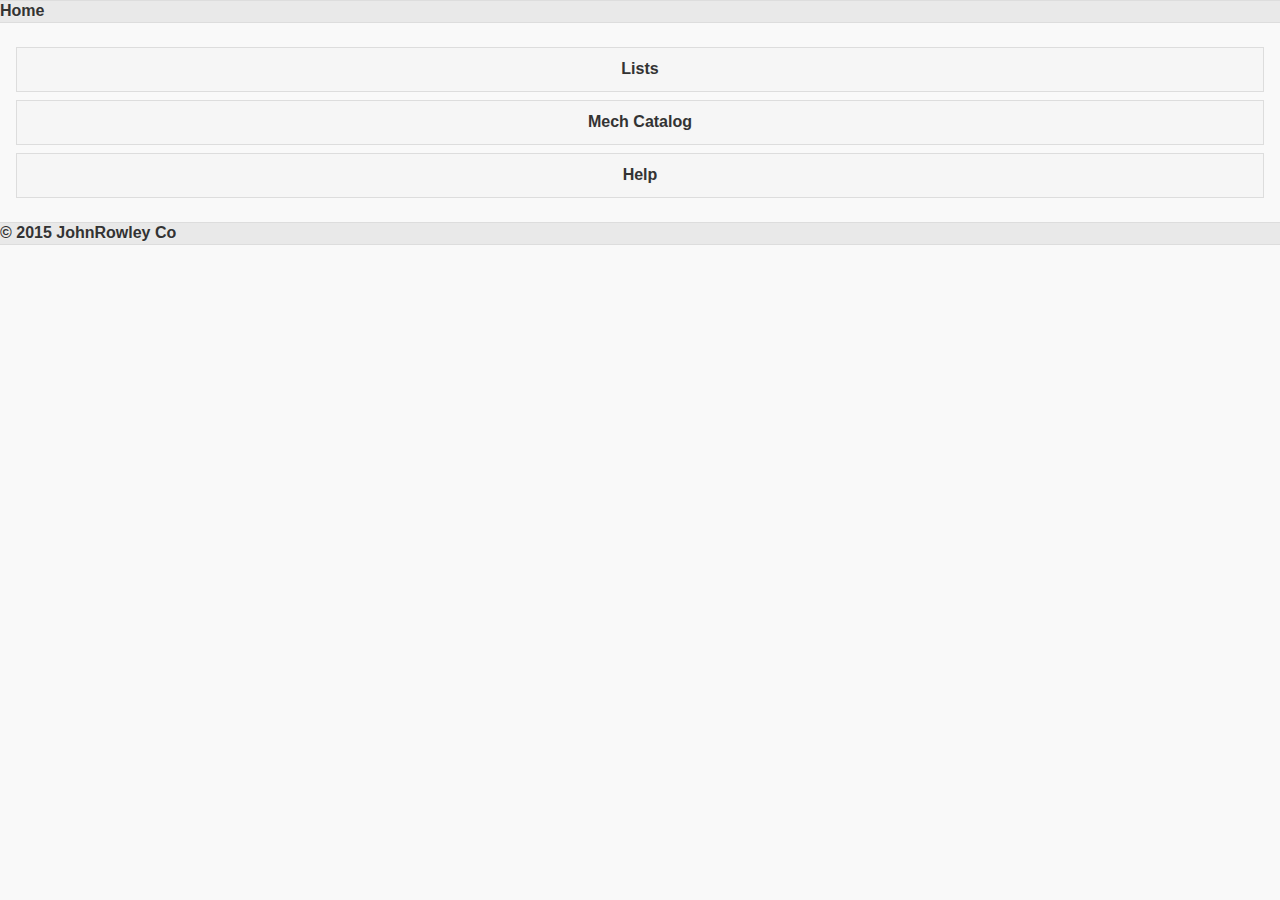
<file: app/index.html>
<!DOCTYPE html> 
<html>
	<head>

		<meta name="viewport" content="width=device-width, initial-scale=1">

		<script src="jquery/jquery-2.1.4.js"></script>
		<script src="jquery/jquery.mobile-1.4.5.min.js"></script>
		
		<script src="scripts/mech.js"></script>

		<link rel="icon" href="/favicon.ico" sizes="16x16 32x32 48x48 64x64" type="image/vnd.microsoft.icon">
		<link rel="stylesheet" href="jquery/jquery.mobile-1.4.5.min.css"/>
		<link rel="stylesheet" href="styles/styles.css"/>
	</head>
	<body>
	
		<div data-role="page" id="home">
			<div data-role="header">Home</div>
			<div role="main" class="ui-content">
				
				<a href="lists.html" class="ui-btn">Lists</a>
				<a href="catalog.html" class="ui-btn">Mech Catalog</a>
				<!--<button onclick="index_reload_data()">Reload Data</button>-->
				<a href="help.html" class="ui-btn">Help</a>

			</div>
			<div data-role="footer">
				&copy; 2015 JohnRowley Co
			</div>
		</div>
	</body>
</html>
</file>
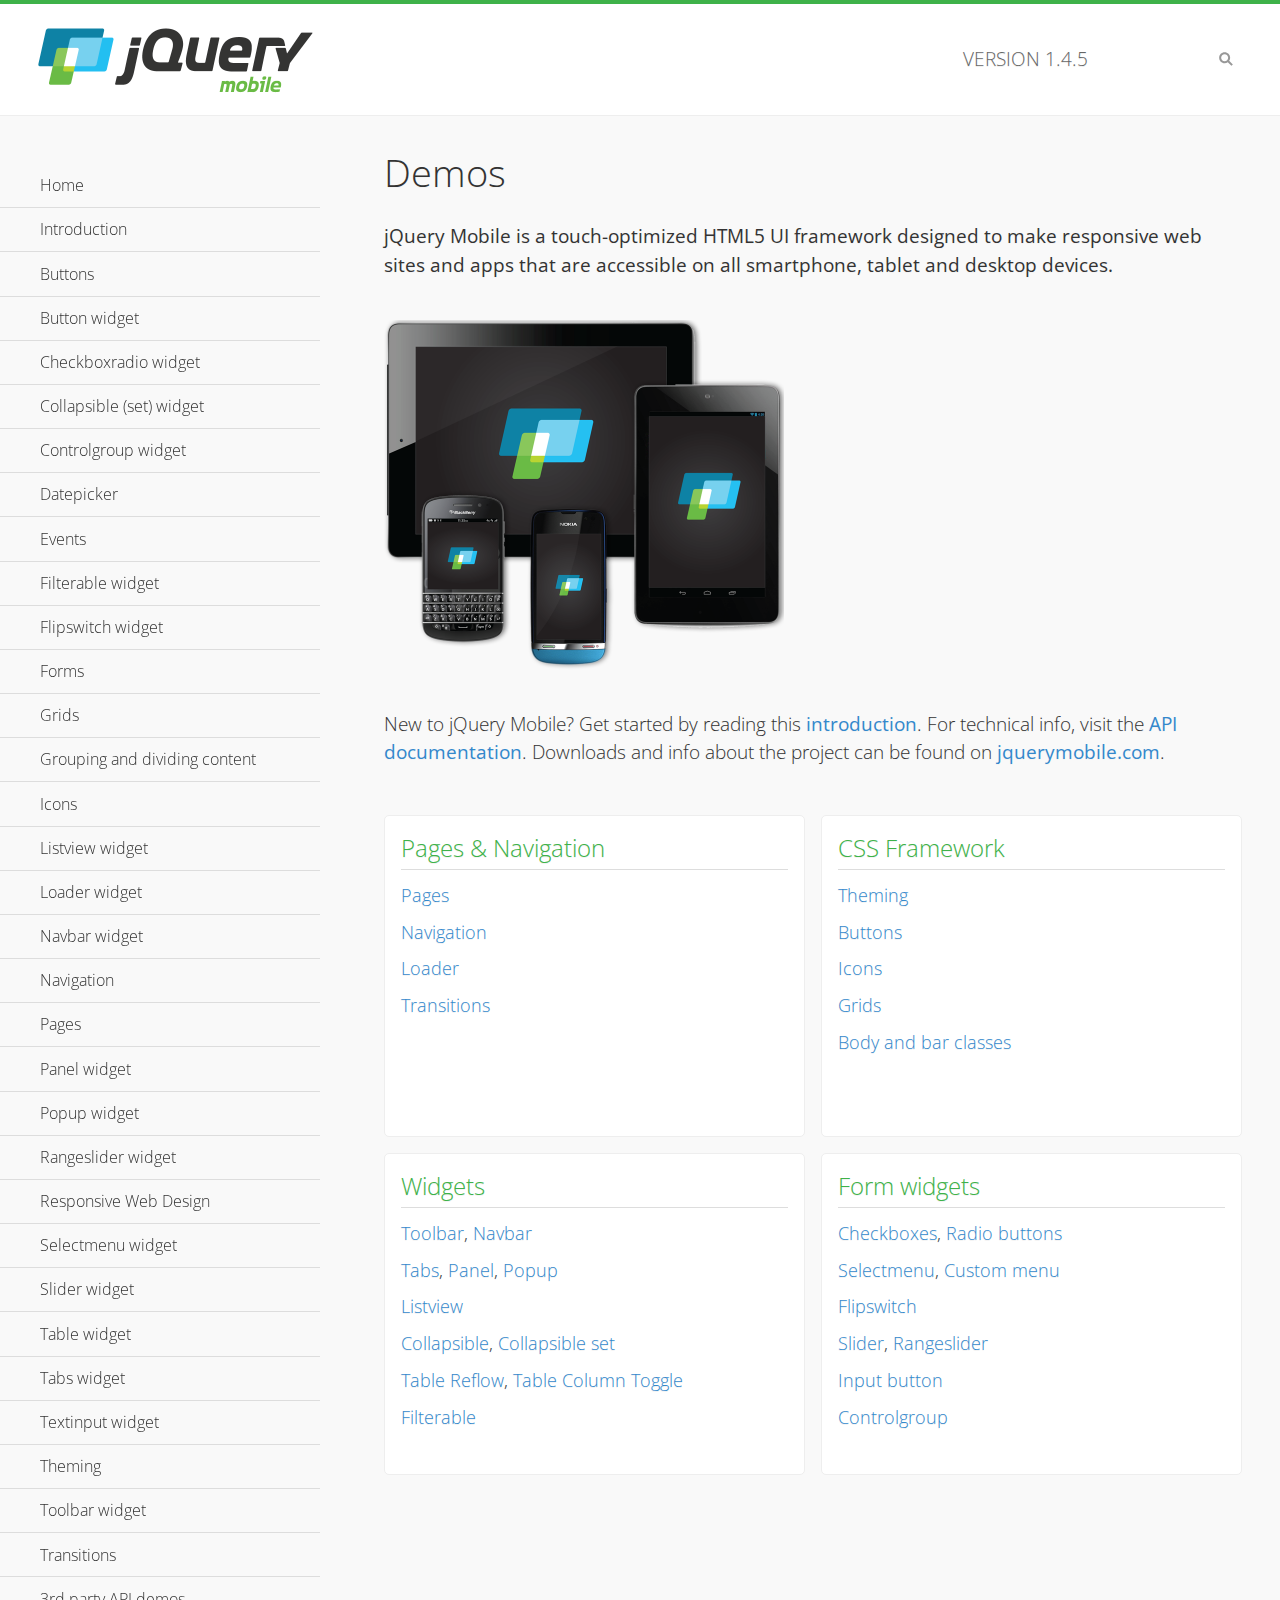
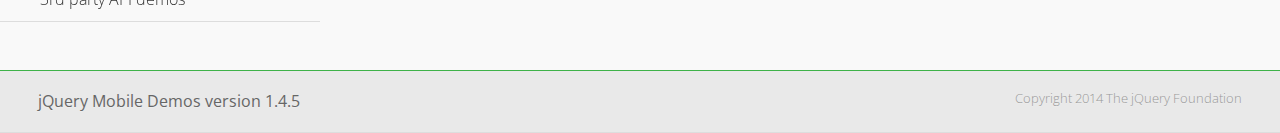
<file: app/jquery/demos/index.html>
<!DOCTYPE html>
<html>
<head>
	<meta charset="utf-8">
	<meta name="viewport" content="width=device-width, initial-scale=1">
	<title>jQuery Mobile Demos</title>
	<link rel="shortcut icon" href="favicon.ico">
	<link rel="stylesheet" href="css/themes/default/jquery.mobile-1.4.5.min.css">
	<link rel="stylesheet" href="_assets/css/jqm-demos.css">
    <link rel="stylesheet" href="http://fonts.googleapis.com/css?family=Open+Sans:300,400,700">
	<script src="js/jquery.js"></script>
	<script src="_assets/js/index.js"></script>
	<script src="js/jquery.mobile-1.4.5.min.js"></script>
</head>
<body>
<div data-role="page" class="jqm-demos jqm-home">

	<div data-role="header" class="jqm-header">
		<h2><img src="_assets/img/jquery-logo.png" alt="jQuery Mobile"></h2>
		<p>Version <span class="jqm-version"></span></p>
		<a href="#" class="jqm-navmenu-link ui-btn ui-btn-icon-notext ui-corner-all ui-icon-bars ui-nodisc-icon ui-alt-icon ui-btn-left">Menu</a>
		<a href="#" class="jqm-search-link ui-btn ui-btn-icon-notext ui-corner-all ui-icon-search ui-nodisc-icon ui-alt-icon ui-btn-right">Search</a>
	</div><!-- /header -->

	<div role="main" class="ui-content jqm-content">

		<h1>Demos</h1>

		<p><strong>jQuery Mobile is a touch-optimized HTML5 UI framework designed to make responsive web sites and apps that are accessible on all smartphone, tablet and desktop devices.</strong></p>

		<img src="_assets/img/devices.png">

		<p>New to jQuery Mobile? Get started by reading this <a href="intro/" data-ajax="false">introduction</a>. For technical info, visit the <a href="http://api.jquerymobile.com" title="jQuery Mobile API documentation" target="_blank">API documentation</a>. Downloads and info about the project can be found on <a href="http://jquerymobile.com" title="jQuery Mobile web site" target="_blank">jquerymobile.com</a>.</p>

        <div class="ui-grid-a ui-responsive">
        	<div class="ui-block-a">
        		<div class="jqm-block-content">
        			<h3>Pages &amp; Navigation</h3>

        			<p><a href="pages/" data-ajax="false">Pages</a></p>
        			<p><a href="navigation/" data-ajax="false">Navigation</a></p>
        			<p><a href="loader/" data-ajax="false">Loader</a></p>
        			<p><a href="transitions/" data-ajax="false">Transitions</a></p>
        		</div>
        	</div>
        	<div class="ui-block-b">
        		<div class="jqm-block-content">
        			<h3>CSS Framework</h3>

        			<p><a href="theme-default/" data-ajax="false">Theming</a></p>
        			<p><a href="button-markup/" data-ajax="false">Buttons</a></p>
        			<p><a href="icons/" data-ajax="false">Icons</a></p>
        			<p><a href="grids/" data-ajax="false">Grids</a></p>
        			<p><a href="../body-bar-classes/" data-ajax="false">Body and bar classes</a></p>
        		</div>
        	</div>        	
        	<div class="ui-block-a">
        		<div class="jqm-block-content">
        			<h3>Widgets</h3>

        			<p><a href="toolbar/" data-ajax="false">Toolbar</a>, <a href="navbar/" data-ajax="false">Navbar</a></p>
        			<p><a href="tabs/" data-ajax="false">Tabs</a>, <a href="panel/" data-ajax="false">Panel</a>, <a href="popup/" data-ajax="false">Popup</a></p>
        			<p><a href="listview/" data-ajax="false">Listview</a></p>
        			<p><a href="collapsible/" data-ajax="false">Collapsible</a>, <a href="collapsibleset/" data-ajax="false">Collapsible set</a></p>
        			<p><a href="table-reflow/" data-ajax="false">Table Reflow</a>, <a href="table-column-toggle/" data-ajax="false">Table Column Toggle</a></p>
        			<p><a href="filterable/" data-ajax="false">Filterable</a></p>
        		</div>
        	</div>
        	<div class="ui-block-b">
        		<div class="jqm-block-content">
        			<h3>Form widgets</h3>

        			<p><a href="checkboxradio-checkbox/" data-ajax="false">Checkboxes</a>, <a href="checkboxradio-radio/" data-ajax="false">Radio buttons</a></p>
        			<p><a href="selectmenu/" data-ajax="false">Selectmenu</a>, <a href="selectmenu-custom/" data-ajax="false">Custom menu</a></p>
        			<p><a href="flipswitch/" data-ajax="false">Flipswitch</a></p>
        			<p><a href="slider/" data-ajax="false">Slider</a>, <a href="rangeslider/" data-ajax="false">Rangeslider</a></p>
        			<p><a href="button/" data-ajax="false">Input button</a></p>
        			<p><a href="controlgroup/" data-ajax="false">Controlgroup</a></p>
        		</div>
        	</div>
        </div>

	</div><!-- /content -->
	    <div data-role="panel" class="jqm-navmenu-panel" data-position="left" data-display="overlay" data-theme="a">
	    	<ul class="jqm-list ui-alt-icon ui-nodisc-icon">
<li data-filtertext="demos homepage" data-icon="home"><a href=".././">Home</a></li>
<li data-filtertext="introduction overview getting started"><a href="../intro/" data-ajax="false">Introduction</a></li>
<li data-filtertext="buttons button markup buttonmarkup method anchor link button element"><a href="../button-markup/" data-ajax="false">Buttons</a></li>
<li data-filtertext="form button widget input button submit reset"><a href="../button/" data-ajax="false">Button widget</a></li>
<li data-role="collapsible" data-enhanced="true" data-collapsed-icon="carat-d" data-expanded-icon="carat-u" data-iconpos="right" data-inset="false" class="ui-collapsible ui-collapsible-themed-content ui-collapsible-collapsed">
	<h3 class="ui-collapsible-heading ui-collapsible-heading-collapsed">
		<a href="#" class="ui-collapsible-heading-toggle ui-btn ui-btn-icon-right ui-btn-inherit ui-icon-carat-d">
		    Checkboxradio widget<span class="ui-collapsible-heading-status"> click to expand contents</span>
		</a>
	</h3>
	<div class="ui-collapsible-content ui-body-inherit ui-collapsible-content-collapsed" aria-hidden="true">
		<ul>
			<li data-filtertext="form checkboxradio widget checkbox input checkboxes controlgroups"><a href="../checkboxradio-checkbox/" data-ajax="false">Checkboxes</a></li>
			<li data-filtertext="form checkboxradio widget radio input radio buttons controlgroups"><a href="../checkboxradio-radio/" data-ajax="false">Radio buttons</a></li>
		</ul>
	</div>
</li>
<li data-role="collapsible" data-enhanced="true" data-collapsed-icon="carat-d" data-expanded-icon="carat-u" data-iconpos="right" data-inset="false" class="ui-collapsible ui-collapsible-themed-content ui-collapsible-collapsed">
	<h3 class="ui-collapsible-heading ui-collapsible-heading-collapsed">
		<a href="#" class="ui-collapsible-heading-toggle ui-btn ui-btn-icon-right ui-btn-inherit ui-icon-carat-d">
			Collapsible (set) widget<span class="ui-collapsible-heading-status"> click to expand contents</span>
		</a>
	</h3>
	<div class="ui-collapsible-content ui-body-inherit ui-collapsible-content-collapsed" aria-hidden="true">
		<ul>
			<li data-filtertext="collapsibles content formatting"><a href="../collapsible/" data-ajax="false">Collapsible</a></li>
			<li data-filtertext="dynamic collapsible set accordion append expand"><a href="../collapsible-dynamic/" data-ajax="false">Dynamic collapsibles</a></li>
			<li data-filtertext="accordions collapsible set widget content formatting grouped collapsibles"><a href="../collapsibleset/" data-ajax="false">Collapsible set</a></li>
		</ul>
	</div>
</li>
<li data-role="collapsible" data-enhanced="true" data-collapsed-icon="carat-d" data-expanded-icon="carat-u" data-iconpos="right" data-inset="false" class="ui-collapsible ui-collapsible-themed-content ui-collapsible-collapsed">
	<h3 class="ui-collapsible-heading ui-collapsible-heading-collapsed">
		<a href="#" class="ui-collapsible-heading-toggle ui-btn ui-btn-icon-right ui-btn-inherit ui-icon-carat-d">
			Controlgroup widget<span class="ui-collapsible-heading-status"> click to expand contents</span>
		</a>
	</h3>
	<div class="ui-collapsible-content ui-body-inherit ui-collapsible-content-collapsed" aria-hidden="true">
		<ul>
			<li data-filtertext="controlgroups selectmenu checkboxradio input grouped buttons horizontal vertical"><a href="../controlgroup/" data-ajax="false">Controlgroup</a></li>
			<li data-filtertext="dynamic controlgroup dynamically add buttons"><a href="../controlgroup-dynamic/" data-ajax="false">Dynamic controlgroups</a></li>
		</ul>
	</div>
</li>
<li data-filtertext="form datepicker widget date input"><a href="../datepicker/" data-ajax="false">Datepicker</a></li>
<li data-role="collapsible" data-enhanced="true" data-collapsed-icon="carat-d" data-expanded-icon="carat-u" data-iconpos="right" data-inset="false" class="ui-collapsible ui-collapsible-themed-content ui-collapsible-collapsed">
	<h3 class="ui-collapsible-heading ui-collapsible-heading-collapsed">
		<a href="#" class="ui-collapsible-heading-toggle ui-btn ui-btn-icon-right ui-btn-inherit ui-icon-carat-d">
			Events<span class="ui-collapsible-heading-status"> click to expand contents</span>
		</a>
	</h3>
	<div class="ui-collapsible-content ui-body-inherit ui-collapsible-content-collapsed" aria-hidden="true">
		<ul>
			<li data-filtertext="swipe to delete list items listviews swipe events"><a href="../swipe-list/" data-ajax="false">Swipe list items</a></li>
			<li data-filtertext="swipe to navigate swipe page navigation swipe events"><a href="../swipe-page/" data-ajax="false">Swipe page navigation</a></li>
		</ul>
	</div>
</li>
<li data-filtertext="filterable filter elements sorting searching listview table"><a href="../filterable/" data-ajax="false">Filterable widget</a></li>
<li data-filtertext="form flipswitch widget flip toggle switch binary select checkbox input"><a href="../flipswitch/" data-ajax="false">Flipswitch widget</a></li>
<li data-role="collapsible" data-enhanced="true" data-collapsed-icon="carat-d" data-expanded-icon="carat-u" data-iconpos="right" data-inset="false" class="ui-collapsible ui-collapsible-themed-content ui-collapsible-collapsed">
	<h3 class="ui-collapsible-heading ui-collapsible-heading-collapsed">
		<a href="#" class="ui-collapsible-heading-toggle ui-btn ui-btn-icon-right ui-btn-inherit ui-icon-carat-d">
			Forms<span class="ui-collapsible-heading-status"> click to expand contents</span>
		</a>
	</h3>
	<div class="ui-collapsible-content ui-body-inherit ui-collapsible-content-collapsed" aria-hidden="true">
		<ul>
			<li data-filtertext="forms text checkbox radio range button submit reset inputs selects textarea slider flipswitch label form elements"><a href="../forms/" data-ajax="false">Forms</a></li>
			<li data-filtertext="form hide labels hidden accessible ui-hidden-accessible forms"><a href="../forms-label-hidden-accessible/" data-ajax="false">Hide labels</a></li>
			<li data-filtertext="form field containers fieldcontain ui-field-contain forms"><a href="../forms-field-contain/" data-ajax="false">Field containers</a></li>
			<li data-filtertext="forms disabled form elements"><a href="../forms-disabled/" data-ajax="false">Forms disabled</a></li>
			<li data-filtertext="forms gallery examples overview forms text checkbox radio range button submit reset inputs selects textarea slider flipswitch label form elements"><a href="../forms-gallery/" data-ajax="false">Forms gallery</a></li>
		</ul>
	</div>
</li>
<li data-role="collapsible" data-enhanced="true" data-collapsed-icon="carat-d" data-expanded-icon="carat-u" data-iconpos="right" data-inset="false" class="ui-collapsible ui-collapsible-themed-content ui-collapsible-collapsed">
	<h3 class="ui-collapsible-heading ui-collapsible-heading-collapsed">
		<a href="#" class="ui-collapsible-heading-toggle ui-btn ui-btn-icon-right ui-btn-inherit ui-icon-carat-d">
			Grids<span class="ui-collapsible-heading-status"> click to expand contents</span>
		</a>
	</h3>
	<div class="ui-collapsible-content ui-body-inherit ui-collapsible-content-collapsed" aria-hidden="true">
		<ul>
			<li data-filtertext="grids columns blocks content formatting rwd responsive css framework"><a href="../grids/" data-ajax="false">Grids</a></li>
			<li data-filtertext="buttons in grids css framework"><a href="../grids-buttons/" data-ajax="false">Buttons in grids</a></li>
			<li data-filtertext="custom responsive grids rwd css framework"><a href="../grids-custom-responsive/" data-ajax="false">Custom responsive grids</a></li>
		</ul>
	</div>
</li>
<li data-filtertext="blocks content formatting sections heading"><a href="../body-bar-classes/" data-ajax="false">Grouping and dividing content</a></li>
<li data-role="collapsible" data-enhanced="true" data-collapsed-icon="carat-d" data-expanded-icon="carat-u" data-iconpos="right" data-inset="false" class="ui-collapsible ui-collapsible-themed-content ui-collapsible-collapsed">
	<h3 class="ui-collapsible-heading ui-collapsible-heading-collapsed">
		<a href="#" class="ui-collapsible-heading-toggle ui-btn ui-btn-icon-right ui-btn-inherit ui-icon-carat-d">
			Icons<span class="ui-collapsible-heading-status"> click to expand contents</span>
		</a>
	</h3>
	<div class="ui-collapsible-content ui-body-inherit ui-collapsible-content-collapsed" aria-hidden="true">
		<ul>
			<li data-filtertext="button icons svg disc alt custom icon position"><a href="../icons/" data-ajax="false">Icons</a></li>
			<li data-filtertext=""><a href="../icons-grunticon/" data-ajax="false">Grunticon loader</a></li>
		</ul>
	</div>
</li>
<li data-role="collapsible" data-enhanced="true" data-collapsed-icon="carat-d" data-expanded-icon="carat-u" data-iconpos="right" data-inset="false" class="ui-collapsible ui-collapsible-themed-content ui-collapsible-collapsed">
	<h3 class="ui-collapsible-heading ui-collapsible-heading-collapsed">
		<a href="#" class="ui-collapsible-heading-toggle ui-btn ui-btn-icon-right ui-btn-inherit ui-icon-carat-d">
			Listview widget<span class="ui-collapsible-heading-status"> click to expand contents</span>
		</a>
	</h3>
	<div class="ui-collapsible-content ui-body-inherit ui-collapsible-content-collapsed" aria-hidden="true">
		<ul>
			<li data-filtertext="listview widget thumbnails icons nested split button collapsible ul ol"><a href="../listview/" data-ajax="false">Listview</a></li>
			<li data-filtertext="autocomplete filterable reveal listview filtertextbeforefilter placeholder"><a href="../listview-autocomplete/" data-ajax="false">Listview autocomplete</a></li>
			<li data-filtertext="autocomplete filterable reveal listview remote data filtertextbeforefilter placeholder"><a href="../listview-autocomplete-remote/" data-ajax="false">Listview autocomplete remote data</a></li>
			<li data-filtertext="autodividers anchor jump scroll linkbars listview lists ul ol"><a href="../listview-autodividers-linkbar/" data-ajax="false">Listview autodividers linkbar</a></li>
			<li data-filtertext="listview autodividers selector autodividersselector lists ul ol"><a href="../listview-autodividers-selector/" data-ajax="false">Listview autodividers selector</a></li>
			<li data-filtertext="listview nested list items"><a href="../listview-nested-lists/" data-ajax="false">Nested Listviews</a></li>
			<li data-filtertext="listview collapsible list items flat"><a href="../listview-collapsible-item-flat/" data-ajax="false">Listview collapsible list items (flat)</a></li>
			<li data-filtertext="listview collapsible list indented"><a href="../listview-collapsible-item-indented/" data-ajax="false">Listview collapsible list items (indented)</a></li>
			<li data-filtertext="grid listview responsive grids responsive listviews lists ul"><a href="../listview-grid/" data-ajax="false">Listview responsive grid</a></li>
		</ul>
	</div>
</li>
<li data-filtertext="loader widget page loading navigation overlay spinner"><a href="../loader/" data-ajax="false">Loader widget</a></li>
<li data-filtertext="navbar widget navmenu toolbars header footer"><a href="../navbar/" data-ajax="false">Navbar widget</a></li>
<li data-role="collapsible" data-enhanced="true" data-collapsed-icon="carat-d" data-expanded-icon="carat-u" data-iconpos="right" data-inset="false" class="ui-collapsible ui-collapsible-themed-content ui-collapsible-collapsed">
	<h3 class="ui-collapsible-heading ui-collapsible-heading-collapsed">
		<a href="#" class="ui-collapsible-heading-toggle ui-btn ui-btn-icon-right ui-btn-inherit ui-icon-carat-d">
			Navigation<span class="ui-collapsible-heading-status"> click to expand contents</span>
		</a>
	</h3>
	<div class="ui-collapsible-content ui-body-inherit ui-collapsible-content-collapsed" aria-hidden="true">
		<ul>
			<li data-filtertext="ajax navigation navigate widget history event method"><a href="../navigation/" data-ajax="false">Navigation</a></li>
			<li data-filtertext="linking pages page links navigation ajax prefetch cache"><a href="../navigation-linking-pages/" data-ajax="false">Linking pages</a></li>
			<!-- <li data-filtertext="php redirect server redirection server-side navigation"><a href="../navigation-php-redirect/" data-ajax="false">PHP redirect demo</a></li>-->
			<li data-filtertext="navigation redirection hash query"><a href="../navigation-hash-processing/" data-ajax="false">Hash processing demo</a></li>
			<li data-filtertext="navigation redirection hash query"><a href="../page-events/" data-ajax="false">Page Navigation Events</a></li>
		</ul>
	</div>
</li>
<li data-role="collapsible" data-enhanced="true" data-collapsed-icon="carat-d" data-expanded-icon="carat-u" data-iconpos="right" data-inset="false" class="ui-collapsible ui-collapsible-themed-content ui-collapsible-collapsed">
	<h3 class="ui-collapsible-heading ui-collapsible-heading-collapsed">
		<a href="#" class="ui-collapsible-heading-toggle ui-btn ui-btn-icon-right ui-btn-inherit ui-icon-carat-d">
			Pages<span class="ui-collapsible-heading-status"> click to expand contents</span>
		</a>
	</h3>
	<div class="ui-collapsible-content ui-body-inherit ui-collapsible-content-collapsed" aria-hidden="true">
		<ul>
			<li data-filtertext="pages page widget ajax navigation"><a href="../pages/" data-ajax="false">Pages</a></li>
			<li data-filtertext="single page"><a href="../pages-single-page/" data-ajax="false">Single page</a></li>
			<li data-filtertext="multipage multi-page page"><a href="../pages-multi-page/" data-ajax="false">Multi-page template</a></li>
			<li data-filtertext="dialog page widget modal popup"><a href="../pages-dialog/" data-ajax="false">Dialog page</a></li>
		</ul>
	</div>
</li>
<li data-role="collapsible" data-enhanced="true" data-collapsed-icon="carat-d" data-expanded-icon="carat-u" data-iconpos="right" data-inset="false" class="ui-collapsible ui-collapsible-themed-content ui-collapsible-collapsed">
	<h3 class="ui-collapsible-heading ui-collapsible-heading-collapsed">
		<a href="#" class="ui-collapsible-heading-toggle ui-btn ui-btn-icon-right ui-btn-inherit ui-icon-carat-d">
			Panel widget<span class="ui-collapsible-heading-status"> click to expand contents</span>
		</a>
	</h3>
	<div class="ui-collapsible-content ui-body-inherit ui-collapsible-content-collapsed" aria-hidden="true">
		<ul>
			<li data-filtertext="panel widget sliding panels reveal push overlay responsive"><a href="../panel/" data-ajax="false">Panel</a></li>
			<li data-filtertext=""><a href="../panel-external/" data-ajax="false">External panels</a></li>
			<li data-filtertext="panel "><a href="../panel-fixed/" data-ajax="false">Fixed panels</a></li>
			<li data-filtertext="panel slide panels sliding panels shadow rwd responsive breakpoint"><a href="../panel-responsive/" data-ajax="false">Panels responsive</a></li>
			<li data-filtertext="panel custom style custom panel width reveal shadow listview panel styling page background wrapper"><a href="../panel-styling/" data-ajax="false">Custom panel style</a></li>
			<li data-filtertext="panel open on swipe"><a href="../panel-swipe-open/" data-ajax="false">Panel open on swipe</a></li>
			<li data-filtertext="panels outside page internal external toolbars"><a href="../panel-external-internal/" data-ajax="false">Panel external and internal</a></li>
		</ul>
	</div>
</li>
<li data-role="collapsible" data-enhanced="true" data-collapsed-icon="carat-d" data-expanded-icon="carat-u" data-iconpos="right" data-inset="false" class="ui-collapsible ui-collapsible-themed-content ui-collapsible-collapsed">
	<h3 class="ui-collapsible-heading ui-collapsible-heading-collapsed">
		<a href="#" class="ui-collapsible-heading-toggle ui-btn ui-btn-icon-right ui-btn-inherit ui-icon-carat-d">
			Popup widget<span class="ui-collapsible-heading-status"> click to expand contents</span>
		</a>
	</h3>
	<div class="ui-collapsible-content ui-body-inherit ui-collapsible-content-collapsed" aria-hidden="true">
		<ul>
			<li data-filtertext="popup widget popups dialog modal transition tooltip lightbox form overlay screen flip pop fade transition"><a href="../popup/" data-ajax="false">Popup</a></li>
			<li data-filtertext="popup alignment position"><a href="../popup-alignment/" data-ajax="false">Popup alignment</a></li>
			<li data-filtertext="popup arrow size popups popover"><a href="../popup-arrow-size/" data-ajax="false">Popup arrow size</a></li>
			<li data-filtertext="dynamic popups popup images lightbox"><a href="../popup-dynamic/" data-ajax="false">Dynamic popups</a></li>
			<li data-filtertext="popups with iframes scaling"><a href="../popup-iframe/" data-ajax="false">Popups with iframes</a></li>
			<li data-filtertext="popup image scaling"><a href="../popup-image-scaling/" data-ajax="false">Popup image scaling</a></li>
			<li data-filtertext="external popup outside multi-page"><a href="../popup-outside-multipage/" data-ajax="false">Popup outside multi-page</a></li>
		</ul>
	</div>
</li>
<li data-filtertext="form rangeslider widget dual sliders dual handle sliders range input"><a href="../rangeslider/" data-ajax="false">Rangeslider widget</a></li>
<li data-filtertext="responsive web design rwd adaptive progressive enhancement PE accessible mobile breakpoints media query media queries"><a href="../rwd/" data-ajax="false">Responsive Web Design</a></li>
<li data-role="collapsible" data-enhanced="true" data-collapsed-icon="carat-d" data-expanded-icon="carat-u" data-iconpos="right" data-inset="false" class="ui-collapsible ui-collapsible-themed-content ui-collapsible-collapsed">
	<h3 class="ui-collapsible-heading ui-collapsible-heading-collapsed">
		<a href="#" class="ui-collapsible-heading-toggle ui-btn ui-btn-icon-right ui-btn-inherit ui-icon-carat-d">
			Selectmenu widget<span class="ui-collapsible-heading-status"> click to expand contents</span>
		</a>
	</h3>
	<div class="ui-collapsible-content ui-body-inherit ui-collapsible-content-collapsed" aria-hidden="true">
		<ul>
			<li data-filtertext="form selectmenu widget select input custom select menu selects"><a href="../selectmenu/" data-ajax="false">Selectmenu</a></li>
			<li data-filtertext="form custom select menu selectmenu widget custom menu option optgroup multiple selects"><a href="../selectmenu-custom/" data-ajax="false">Custom select menu</a></li>
			<li data-filtertext="filterable select filter popup dialog"><a href="../selectmenu-custom-filter/" data-ajax="false">Custom select menu with filter</a></li>
		</ul>
	</div>
</li>
<li data-role="collapsible" data-enhanced="true" data-collapsed-icon="carat-d" data-expanded-icon="carat-u" data-iconpos="right" data-inset="false" class="ui-collapsible ui-collapsible-themed-content ui-collapsible-collapsed">
	<h3 class="ui-collapsible-heading ui-collapsible-heading-collapsed">
		<a href="#" class="ui-collapsible-heading-toggle ui-btn ui-btn-icon-right ui-btn-inherit ui-icon-carat-d">
			Slider widget<span class="ui-collapsible-heading-status"> click to expand contents</span>
		</a>
	</h3>
	<div class="ui-collapsible-content ui-body-inherit ui-collapsible-content-collapsed" aria-hidden="true">
		<ul>
			<li data-filtertext="form slider widget range input single sliders"><a href="../slider/" data-ajax="false">Slider</a></li>
			<li data-filtertext="form slider widget flipswitch slider binary select flip toggle switch"><a href="../slider-flipswitch/" data-ajax="false">Slider flip toggle switch</a></li>
			<li data-filtertext="form slider tooltip handle value input range sliders"><a href="../slider-tooltip/" data-ajax="false">Slider tooltip</a></li>
		</ul>
	</div>
</li>
<li data-role="collapsible" data-enhanced="true" data-collapsed-icon="carat-d" data-expanded-icon="carat-u" data-iconpos="right" data-inset="false" class="ui-collapsible ui-collapsible-themed-content ui-collapsible-collapsed">
	<h3 class="ui-collapsible-heading ui-collapsible-heading-collapsed">
		<a href="#" class="ui-collapsible-heading-toggle ui-btn ui-btn-icon-right ui-btn-inherit ui-icon-carat-d">
			Table widget<span class="ui-collapsible-heading-status"> click to expand contents</span>
		</a>
	</h3>
	<div class="ui-collapsible-content ui-body-inherit ui-collapsible-content-collapsed" aria-hidden="true">
		<ul>
			<li data-filtertext="table widget reflow column toggle th td responsive tables rwd hide show tabular"><a href="../table-column-toggle/" data-ajax="false">Table Column Toggle</a></li>
			<li data-filtertext="table column toggle phone comparison demo"><a href="../table-column-toggle-example/" data-ajax="false">Table Column Toggle demo</a></li>
			<li data-filtertext="responsive tables table column toggle heading groups rwd breakpoint"><a href="../table-column-toggle-heading-groups/" data-ajax="false">Table Column Toggle heading groups</a></li>
			<li data-filtertext="responsive tables table column toggle hide rwd breakpoint customization options"><a href="../table-column-toggle-options/" data-ajax="false">Table Column Toggle options</a></li>
			<li data-filtertext="table reflow th td responsive rwd columns tabular"><a href="../table-reflow/" data-ajax="false">Table Reflow</a></li>
			<li data-filtertext="responsive tables table reflow heading groups rwd breakpoint"><a href="../table-reflow-heading-groups/" data-ajax="false">Table Reflow heading groups</a></li>
			<li data-filtertext="responsive tables table reflow stripes strokes table style"><a href="../table-reflow-stripes-strokes/" data-ajax="false">Table Reflow stripes and strokes</a></li>
			<li data-filtertext="responsive tables table reflow stack custom styles"><a href="../table-reflow-styling/" data-ajax="false">Table Reflow custom styles</a></li>
		</ul>
	</div>
</li>
<li data-filtertext="ui tabs widget"><a href="../tabs/" data-ajax="false">Tabs widget</a></li>
<li data-filtertext="form textinput widget text input textarea number date time tel email file color password"><a href="../textinput/" data-ajax="false">Textinput widget</a></li>
<li data-role="collapsible" data-enhanced="true" data-collapsed-icon="carat-d" data-expanded-icon="carat-u" data-iconpos="right" data-inset="false" class="ui-collapsible ui-collapsible-themed-content ui-collapsible-collapsed">
	<h3 class="ui-collapsible-heading ui-collapsible-heading-collapsed">
		<a href="#" class="ui-collapsible-heading-toggle ui-btn ui-btn-icon-right ui-btn-inherit ui-icon-carat-d">
			Theming<span class="ui-collapsible-heading-status"> click to expand contents</span>
		</a>
	</h3>
	<div class="ui-collapsible-content ui-body-inherit ui-collapsible-content-collapsed" aria-hidden="true">
		<ul>
			<li data-filtertext="default theme swatches theming style css"><a href="../theme-default/" data-ajax="false">Default theme</a></li>
			<li data-filtertext="classic theme old theme swatches theming style css"><a href="../theme-classic/" data-ajax="false">Classic theme</a></li>
		</ul>
	</div>
</li>
<li data-role="collapsible" data-enhanced="true" data-collapsed-icon="carat-d" data-expanded-icon="carat-u" data-iconpos="right" data-inset="false" class="ui-collapsible ui-collapsible-themed-content ui-collapsible-collapsed">
	<h3 class="ui-collapsible-heading ui-collapsible-heading-collapsed">
		<a href="#" class="ui-collapsible-heading-toggle ui-btn ui-btn-icon-right ui-btn-inherit ui-icon-carat-d">
			Toolbar widget<span class="ui-collapsible-heading-status"> click to expand contents</span>
		</a>
	</h3>
	<div class="ui-collapsible-content ui-body-inherit ui-collapsible-content-collapsed" aria-hidden="true">
		<ul>
			<li data-filtertext="toolbar widget header footer toolbars fixed fullscreen external sections"><a href="../toolbar/" data-ajax="false">Toolbar</a></li>
			<li data-filtertext="dynamic toolbars dynamically add toolbar header footer"><a href="../toolbar-dynamic/" data-ajax="false">Dynamic toolbars</a></li>
			<li data-filtertext="external toolbars header footer"><a href="../toolbar-external/" data-ajax="false">External toolbars</a></li>
			<li data-filtertext="fixed toolbars header footer"><a href="../toolbar-fixed/" data-ajax="false">Fixed toolbars</a></li>
			<li data-filtertext="fixed fullscreen toolbars header footer"><a href="../toolbar-fixed-fullscreen/" data-ajax="false">Fullscreen toolbars</a></li>
			<li data-filtertext="external fixed toolbars header footer"><a href="../toolbar-fixed-external/" data-ajax="false">Fixed external toolbars</a></li>
			<li data-filtertext="external persistent toolbars header footer navbar navmenu"><a href="../toolbar-fixed-persistent/" data-ajax="false">Persistent toolbars</a></li>
			<li data-filtertext="external ajax optimized toolbars persistent toolbars header footer navbar"><a href="../toolbar-fixed-persistent-optimized/" data-ajax="false">Ajax optimized toolbars</a></li>
			<li data-filtertext="form in toolbars header footer"><a href="../toolbar-fixed-forms/" data-ajax="false">Form in toolbar</a></li>
		</ul>
	</div>
</li>
<li data-filtertext="page transitions animated pages popup navigation flip slide fade pop"><a href="../transitions/" data-ajax="false">Transitions</a></li>
<li data-role="collapsible" data-enhanced="true" data-collapsed-icon="carat-d" data-expanded-icon="carat-u" data-iconpos="right" data-inset="false" class="ui-collapsible ui-collapsible-themed-content ui-collapsible-collapsed">
	<h3 class="ui-collapsible-heading ui-collapsible-heading-collapsed">
		<a href="#" class="ui-collapsible-heading-toggle ui-btn ui-btn-icon-right ui-btn-inherit ui-icon-carat-d">
			3rd party API demos<span class="ui-collapsible-heading-status"> click to expand contents</span>
		</a>
	</h3>
	<div class="ui-collapsible-content ui-body-inherit ui-collapsible-content-collapsed" aria-hidden="true">
		<ul>
			<li data-filtertext="backbone requirejs navigation router"><a href="../backbone-requirejs/" data-ajax="false">Backbone RequireJS</a></li>
			<li data-filtertext="google maps geolocation demo"><a href="../map-geolocation/" data-ajax="false">Google Maps geolocation</a></li>
			<li data-filtertext="google maps hybrid"><a href="../map-list-toggle/" data-ajax="false">Google Maps list toggle</a></li>
		</ul>
	</div>
</li>



		     </ul>
		</div><!-- /panel -->


	<div data-role="footer" data-position="fixed" data-tap-toggle="false" class="jqm-footer">
		<p>jQuery Mobile Demos version <span class="jqm-version"></span></p>
		<p>Copyright 2014 The jQuery Foundation</p>
	</div><!-- /footer -->
	<!-- TODO: This should become an external panel so we can add input to markup (unique ID) -->
    <div data-role="panel" class="jqm-search-panel" data-position="right" data-display="overlay" data-theme="a">
		<div class="jqm-search">
			<ul class="jqm-list" data-filter-placeholder="Search demos..." data-filter-reveal="true">
<li data-filtertext="demos homepage" data-icon="home"><a href=".././">Home</a></li>
<li data-filtertext="introduction overview getting started"><a href="../intro/" data-ajax="false">Introduction</a></li>
<li data-filtertext="buttons button markup buttonmarkup method anchor link button element"><a href="../button-markup/" data-ajax="false">Buttons</a></li>
<li data-filtertext="form button widget input button submit reset"><a href="../button/" data-ajax="false">Button widget</a></li>
<li data-role="collapsible" data-enhanced="true" data-collapsed-icon="carat-d" data-expanded-icon="carat-u" data-iconpos="right" data-inset="false" class="ui-collapsible ui-collapsible-themed-content ui-collapsible-collapsed">
	<h3 class="ui-collapsible-heading ui-collapsible-heading-collapsed">
		<a href="#" class="ui-collapsible-heading-toggle ui-btn ui-btn-icon-right ui-btn-inherit ui-icon-carat-d">
		    Checkboxradio widget<span class="ui-collapsible-heading-status"> click to expand contents</span>
		</a>
	</h3>
	<div class="ui-collapsible-content ui-body-inherit ui-collapsible-content-collapsed" aria-hidden="true">
		<ul>
			<li data-filtertext="form checkboxradio widget checkbox input checkboxes controlgroups"><a href="../checkboxradio-checkbox/" data-ajax="false">Checkboxes</a></li>
			<li data-filtertext="form checkboxradio widget radio input radio buttons controlgroups"><a href="../checkboxradio-radio/" data-ajax="false">Radio buttons</a></li>
		</ul>
	</div>
</li>
<li data-role="collapsible" data-enhanced="true" data-collapsed-icon="carat-d" data-expanded-icon="carat-u" data-iconpos="right" data-inset="false" class="ui-collapsible ui-collapsible-themed-content ui-collapsible-collapsed">
	<h3 class="ui-collapsible-heading ui-collapsible-heading-collapsed">
		<a href="#" class="ui-collapsible-heading-toggle ui-btn ui-btn-icon-right ui-btn-inherit ui-icon-carat-d">
			Collapsible (set) widget<span class="ui-collapsible-heading-status"> click to expand contents</span>
		</a>
	</h3>
	<div class="ui-collapsible-content ui-body-inherit ui-collapsible-content-collapsed" aria-hidden="true">
		<ul>
			<li data-filtertext="collapsibles content formatting"><a href="../collapsible/" data-ajax="false">Collapsible</a></li>
			<li data-filtertext="dynamic collapsible set accordion append expand"><a href="../collapsible-dynamic/" data-ajax="false">Dynamic collapsibles</a></li>
			<li data-filtertext="accordions collapsible set widget content formatting grouped collapsibles"><a href="../collapsibleset/" data-ajax="false">Collapsible set</a></li>
		</ul>
	</div>
</li>
<li data-role="collapsible" data-enhanced="true" data-collapsed-icon="carat-d" data-expanded-icon="carat-u" data-iconpos="right" data-inset="false" class="ui-collapsible ui-collapsible-themed-content ui-collapsible-collapsed">
	<h3 class="ui-collapsible-heading ui-collapsible-heading-collapsed">
		<a href="#" class="ui-collapsible-heading-toggle ui-btn ui-btn-icon-right ui-btn-inherit ui-icon-carat-d">
			Controlgroup widget<span class="ui-collapsible-heading-status"> click to expand contents</span>
		</a>
	</h3>
	<div class="ui-collapsible-content ui-body-inherit ui-collapsible-content-collapsed" aria-hidden="true">
		<ul>
			<li data-filtertext="controlgroups selectmenu checkboxradio input grouped buttons horizontal vertical"><a href="../controlgroup/" data-ajax="false">Controlgroup</a></li>
			<li data-filtertext="dynamic controlgroup dynamically add buttons"><a href="../controlgroup-dynamic/" data-ajax="false">Dynamic controlgroups</a></li>
		</ul>
	</div>
</li>
<li data-filtertext="form datepicker widget date input"><a href="../datepicker/" data-ajax="false">Datepicker</a></li>
<li data-role="collapsible" data-enhanced="true" data-collapsed-icon="carat-d" data-expanded-icon="carat-u" data-iconpos="right" data-inset="false" class="ui-collapsible ui-collapsible-themed-content ui-collapsible-collapsed">
	<h3 class="ui-collapsible-heading ui-collapsible-heading-collapsed">
		<a href="#" class="ui-collapsible-heading-toggle ui-btn ui-btn-icon-right ui-btn-inherit ui-icon-carat-d">
			Events<span class="ui-collapsible-heading-status"> click to expand contents</span>
		</a>
	</h3>
	<div class="ui-collapsible-content ui-body-inherit ui-collapsible-content-collapsed" aria-hidden="true">
		<ul>
			<li data-filtertext="swipe to delete list items listviews swipe events"><a href="../swipe-list/" data-ajax="false">Swipe list items</a></li>
			<li data-filtertext="swipe to navigate swipe page navigation swipe events"><a href="../swipe-page/" data-ajax="false">Swipe page navigation</a></li>
		</ul>
	</div>
</li>
<li data-filtertext="filterable filter elements sorting searching listview table"><a href="../filterable/" data-ajax="false">Filterable widget</a></li>
<li data-filtertext="form flipswitch widget flip toggle switch binary select checkbox input"><a href="../flipswitch/" data-ajax="false">Flipswitch widget</a></li>
<li data-role="collapsible" data-enhanced="true" data-collapsed-icon="carat-d" data-expanded-icon="carat-u" data-iconpos="right" data-inset="false" class="ui-collapsible ui-collapsible-themed-content ui-collapsible-collapsed">
	<h3 class="ui-collapsible-heading ui-collapsible-heading-collapsed">
		<a href="#" class="ui-collapsible-heading-toggle ui-btn ui-btn-icon-right ui-btn-inherit ui-icon-carat-d">
			Forms<span class="ui-collapsible-heading-status"> click to expand contents</span>
		</a>
	</h3>
	<div class="ui-collapsible-content ui-body-inherit ui-collapsible-content-collapsed" aria-hidden="true">
		<ul>
			<li data-filtertext="forms text checkbox radio range button submit reset inputs selects textarea slider flipswitch label form elements"><a href="../forms/" data-ajax="false">Forms</a></li>
			<li data-filtertext="form hide labels hidden accessible ui-hidden-accessible forms"><a href="../forms-label-hidden-accessible/" data-ajax="false">Hide labels</a></li>
			<li data-filtertext="form field containers fieldcontain ui-field-contain forms"><a href="../forms-field-contain/" data-ajax="false">Field containers</a></li>
			<li data-filtertext="forms disabled form elements"><a href="../forms-disabled/" data-ajax="false">Forms disabled</a></li>
			<li data-filtertext="forms gallery examples overview forms text checkbox radio range button submit reset inputs selects textarea slider flipswitch label form elements"><a href="../forms-gallery/" data-ajax="false">Forms gallery</a></li>
		</ul>
	</div>
</li>
<li data-role="collapsible" data-enhanced="true" data-collapsed-icon="carat-d" data-expanded-icon="carat-u" data-iconpos="right" data-inset="false" class="ui-collapsible ui-collapsible-themed-content ui-collapsible-collapsed">
	<h3 class="ui-collapsible-heading ui-collapsible-heading-collapsed">
		<a href="#" class="ui-collapsible-heading-toggle ui-btn ui-btn-icon-right ui-btn-inherit ui-icon-carat-d">
			Grids<span class="ui-collapsible-heading-status"> click to expand contents</span>
		</a>
	</h3>
	<div class="ui-collapsible-content ui-body-inherit ui-collapsible-content-collapsed" aria-hidden="true">
		<ul>
			<li data-filtertext="grids columns blocks content formatting rwd responsive css framework"><a href="../grids/" data-ajax="false">Grids</a></li>
			<li data-filtertext="buttons in grids css framework"><a href="../grids-buttons/" data-ajax="false">Buttons in grids</a></li>
			<li data-filtertext="custom responsive grids rwd css framework"><a href="../grids-custom-responsive/" data-ajax="false">Custom responsive grids</a></li>
		</ul>
	</div>
</li>
<li data-filtertext="blocks content formatting sections heading"><a href="../body-bar-classes/" data-ajax="false">Grouping and dividing content</a></li>
<li data-role="collapsible" data-enhanced="true" data-collapsed-icon="carat-d" data-expanded-icon="carat-u" data-iconpos="right" data-inset="false" class="ui-collapsible ui-collapsible-themed-content ui-collapsible-collapsed">
	<h3 class="ui-collapsible-heading ui-collapsible-heading-collapsed">
		<a href="#" class="ui-collapsible-heading-toggle ui-btn ui-btn-icon-right ui-btn-inherit ui-icon-carat-d">
			Icons<span class="ui-collapsible-heading-status"> click to expand contents</span>
		</a>
	</h3>
	<div class="ui-collapsible-content ui-body-inherit ui-collapsible-content-collapsed" aria-hidden="true">
		<ul>
			<li data-filtertext="button icons svg disc alt custom icon position"><a href="../icons/" data-ajax="false">Icons</a></li>
			<li data-filtertext=""><a href="../icons-grunticon/" data-ajax="false">Grunticon loader</a></li>
		</ul>
	</div>
</li>
<li data-role="collapsible" data-enhanced="true" data-collapsed-icon="carat-d" data-expanded-icon="carat-u" data-iconpos="right" data-inset="false" class="ui-collapsible ui-collapsible-themed-content ui-collapsible-collapsed">
	<h3 class="ui-collapsible-heading ui-collapsible-heading-collapsed">
		<a href="#" class="ui-collapsible-heading-toggle ui-btn ui-btn-icon-right ui-btn-inherit ui-icon-carat-d">
			Listview widget<span class="ui-collapsible-heading-status"> click to expand contents</span>
		</a>
	</h3>
	<div class="ui-collapsible-content ui-body-inherit ui-collapsible-content-collapsed" aria-hidden="true">
		<ul>
			<li data-filtertext="listview widget thumbnails icons nested split button collapsible ul ol"><a href="../listview/" data-ajax="false">Listview</a></li>
			<li data-filtertext="autocomplete filterable reveal listview filtertextbeforefilter placeholder"><a href="../listview-autocomplete/" data-ajax="false">Listview autocomplete</a></li>
			<li data-filtertext="autocomplete filterable reveal listview remote data filtertextbeforefilter placeholder"><a href="../listview-autocomplete-remote/" data-ajax="false">Listview autocomplete remote data</a></li>
			<li data-filtertext="autodividers anchor jump scroll linkbars listview lists ul ol"><a href="../listview-autodividers-linkbar/" data-ajax="false">Listview autodividers linkbar</a></li>
			<li data-filtertext="listview autodividers selector autodividersselector lists ul ol"><a href="../listview-autodividers-selector/" data-ajax="false">Listview autodividers selector</a></li>
			<li data-filtertext="listview nested list items"><a href="../listview-nested-lists/" data-ajax="false">Nested Listviews</a></li>
			<li data-filtertext="listview collapsible list items flat"><a href="../listview-collapsible-item-flat/" data-ajax="false">Listview collapsible list items (flat)</a></li>
			<li data-filtertext="listview collapsible list indented"><a href="../listview-collapsible-item-indented/" data-ajax="false">Listview collapsible list items (indented)</a></li>
			<li data-filtertext="grid listview responsive grids responsive listviews lists ul"><a href="../listview-grid/" data-ajax="false">Listview responsive grid</a></li>
		</ul>
	</div>
</li>
<li data-filtertext="loader widget page loading navigation overlay spinner"><a href="../loader/" data-ajax="false">Loader widget</a></li>
<li data-filtertext="navbar widget navmenu toolbars header footer"><a href="../navbar/" data-ajax="false">Navbar widget</a></li>
<li data-role="collapsible" data-enhanced="true" data-collapsed-icon="carat-d" data-expanded-icon="carat-u" data-iconpos="right" data-inset="false" class="ui-collapsible ui-collapsible-themed-content ui-collapsible-collapsed">
	<h3 class="ui-collapsible-heading ui-collapsible-heading-collapsed">
		<a href="#" class="ui-collapsible-heading-toggle ui-btn ui-btn-icon-right ui-btn-inherit ui-icon-carat-d">
			Navigation<span class="ui-collapsible-heading-status"> click to expand contents</span>
		</a>
	</h3>
	<div class="ui-collapsible-content ui-body-inherit ui-collapsible-content-collapsed" aria-hidden="true">
		<ul>
			<li data-filtertext="ajax navigation navigate widget history event method"><a href="../navigation/" data-ajax="false">Navigation</a></li>
			<li data-filtertext="linking pages page links navigation ajax prefetch cache"><a href="../navigation-linking-pages/" data-ajax="false">Linking pages</a></li>
			<!-- <li data-filtertext="php redirect server redirection server-side navigation"><a href="../navigation-php-redirect/" data-ajax="false">PHP redirect demo</a></li>-->
			<li data-filtertext="navigation redirection hash query"><a href="../navigation-hash-processing/" data-ajax="false">Hash processing demo</a></li>
			<li data-filtertext="navigation redirection hash query"><a href="../page-events/" data-ajax="false">Page Navigation Events</a></li>
		</ul>
	</div>
</li>
<li data-role="collapsible" data-enhanced="true" data-collapsed-icon="carat-d" data-expanded-icon="carat-u" data-iconpos="right" data-inset="false" class="ui-collapsible ui-collapsible-themed-content ui-collapsible-collapsed">
	<h3 class="ui-collapsible-heading ui-collapsible-heading-collapsed">
		<a href="#" class="ui-collapsible-heading-toggle ui-btn ui-btn-icon-right ui-btn-inherit ui-icon-carat-d">
			Pages<span class="ui-collapsible-heading-status"> click to expand contents</span>
		</a>
	</h3>
	<div class="ui-collapsible-content ui-body-inherit ui-collapsible-content-collapsed" aria-hidden="true">
		<ul>
			<li data-filtertext="pages page widget ajax navigation"><a href="../pages/" data-ajax="false">Pages</a></li>
			<li data-filtertext="single page"><a href="../pages-single-page/" data-ajax="false">Single page</a></li>
			<li data-filtertext="multipage multi-page page"><a href="../pages-multi-page/" data-ajax="false">Multi-page template</a></li>
			<li data-filtertext="dialog page widget modal popup"><a href="../pages-dialog/" data-ajax="false">Dialog page</a></li>
		</ul>
	</div>
</li>
<li data-role="collapsible" data-enhanced="true" data-collapsed-icon="carat-d" data-expanded-icon="carat-u" data-iconpos="right" data-inset="false" class="ui-collapsible ui-collapsible-themed-content ui-collapsible-collapsed">
	<h3 class="ui-collapsible-heading ui-collapsible-heading-collapsed">
		<a href="#" class="ui-collapsible-heading-toggle ui-btn ui-btn-icon-right ui-btn-inherit ui-icon-carat-d">
			Panel widget<span class="ui-collapsible-heading-status"> click to expand contents</span>
		</a>
	</h3>
	<div class="ui-collapsible-content ui-body-inherit ui-collapsible-content-collapsed" aria-hidden="true">
		<ul>
			<li data-filtertext="panel widget sliding panels reveal push overlay responsive"><a href="../panel/" data-ajax="false">Panel</a></li>
			<li data-filtertext=""><a href="../panel-external/" data-ajax="false">External panels</a></li>
			<li data-filtertext="panel "><a href="../panel-fixed/" data-ajax="false">Fixed panels</a></li>
			<li data-filtertext="panel slide panels sliding panels shadow rwd responsive breakpoint"><a href="../panel-responsive/" data-ajax="false">Panels responsive</a></li>
			<li data-filtertext="panel custom style custom panel width reveal shadow listview panel styling page background wrapper"><a href="../panel-styling/" data-ajax="false">Custom panel style</a></li>
			<li data-filtertext="panel open on swipe"><a href="../panel-swipe-open/" data-ajax="false">Panel open on swipe</a></li>
			<li data-filtertext="panels outside page internal external toolbars"><a href="../panel-external-internal/" data-ajax="false">Panel external and internal</a></li>
		</ul>
	</div>
</li>
<li data-role="collapsible" data-enhanced="true" data-collapsed-icon="carat-d" data-expanded-icon="carat-u" data-iconpos="right" data-inset="false" class="ui-collapsible ui-collapsible-themed-content ui-collapsible-collapsed">
	<h3 class="ui-collapsible-heading ui-collapsible-heading-collapsed">
		<a href="#" class="ui-collapsible-heading-toggle ui-btn ui-btn-icon-right ui-btn-inherit ui-icon-carat-d">
			Popup widget<span class="ui-collapsible-heading-status"> click to expand contents</span>
		</a>
	</h3>
	<div class="ui-collapsible-content ui-body-inherit ui-collapsible-content-collapsed" aria-hidden="true">
		<ul>
			<li data-filtertext="popup widget popups dialog modal transition tooltip lightbox form overlay screen flip pop fade transition"><a href="../popup/" data-ajax="false">Popup</a></li>
			<li data-filtertext="popup alignment position"><a href="../popup-alignment/" data-ajax="false">Popup alignment</a></li>
			<li data-filtertext="popup arrow size popups popover"><a href="../popup-arrow-size/" data-ajax="false">Popup arrow size</a></li>
			<li data-filtertext="dynamic popups popup images lightbox"><a href="../popup-dynamic/" data-ajax="false">Dynamic popups</a></li>
			<li data-filtertext="popups with iframes scaling"><a href="../popup-iframe/" data-ajax="false">Popups with iframes</a></li>
			<li data-filtertext="popup image scaling"><a href="../popup-image-scaling/" data-ajax="false">Popup image scaling</a></li>
			<li data-filtertext="external popup outside multi-page"><a href="../popup-outside-multipage/" data-ajax="false">Popup outside multi-page</a></li>
		</ul>
	</div>
</li>
<li data-filtertext="form rangeslider widget dual sliders dual handle sliders range input"><a href="../rangeslider/" data-ajax="false">Rangeslider widget</a></li>
<li data-filtertext="responsive web design rwd adaptive progressive enhancement PE accessible mobile breakpoints media query media queries"><a href="../rwd/" data-ajax="false">Responsive Web Design</a></li>
<li data-role="collapsible" data-enhanced="true" data-collapsed-icon="carat-d" data-expanded-icon="carat-u" data-iconpos="right" data-inset="false" class="ui-collapsible ui-collapsible-themed-content ui-collapsible-collapsed">
	<h3 class="ui-collapsible-heading ui-collapsible-heading-collapsed">
		<a href="#" class="ui-collapsible-heading-toggle ui-btn ui-btn-icon-right ui-btn-inherit ui-icon-carat-d">
			Selectmenu widget<span class="ui-collapsible-heading-status"> click to expand contents</span>
		</a>
	</h3>
	<div class="ui-collapsible-content ui-body-inherit ui-collapsible-content-collapsed" aria-hidden="true">
		<ul>
			<li data-filtertext="form selectmenu widget select input custom select menu selects"><a href="../selectmenu/" data-ajax="false">Selectmenu</a></li>
			<li data-filtertext="form custom select menu selectmenu widget custom menu option optgroup multiple selects"><a href="../selectmenu-custom/" data-ajax="false">Custom select menu</a></li>
			<li data-filtertext="filterable select filter popup dialog"><a href="../selectmenu-custom-filter/" data-ajax="false">Custom select menu with filter</a></li>
		</ul>
	</div>
</li>
<li data-role="collapsible" data-enhanced="true" data-collapsed-icon="carat-d" data-expanded-icon="carat-u" data-iconpos="right" data-inset="false" class="ui-collapsible ui-collapsible-themed-content ui-collapsible-collapsed">
	<h3 class="ui-collapsible-heading ui-collapsible-heading-collapsed">
		<a href="#" class="ui-collapsible-heading-toggle ui-btn ui-btn-icon-right ui-btn-inherit ui-icon-carat-d">
			Slider widget<span class="ui-collapsible-heading-status"> click to expand contents</span>
		</a>
	</h3>
	<div class="ui-collapsible-content ui-body-inherit ui-collapsible-content-collapsed" aria-hidden="true">
		<ul>
			<li data-filtertext="form slider widget range input single sliders"><a href="../slider/" data-ajax="false">Slider</a></li>
			<li data-filtertext="form slider widget flipswitch slider binary select flip toggle switch"><a href="../slider-flipswitch/" data-ajax="false">Slider flip toggle switch</a></li>
			<li data-filtertext="form slider tooltip handle value input range sliders"><a href="../slider-tooltip/" data-ajax="false">Slider tooltip</a></li>
		</ul>
	</div>
</li>
<li data-role="collapsible" data-enhanced="true" data-collapsed-icon="carat-d" data-expanded-icon="carat-u" data-iconpos="right" data-inset="false" class="ui-collapsible ui-collapsible-themed-content ui-collapsible-collapsed">
	<h3 class="ui-collapsible-heading ui-collapsible-heading-collapsed">
		<a href="#" class="ui-collapsible-heading-toggle ui-btn ui-btn-icon-right ui-btn-inherit ui-icon-carat-d">
			Table widget<span class="ui-collapsible-heading-status"> click to expand contents</span>
		</a>
	</h3>
	<div class="ui-collapsible-content ui-body-inherit ui-collapsible-content-collapsed" aria-hidden="true">
		<ul>
			<li data-filtertext="table widget reflow column toggle th td responsive tables rwd hide show tabular"><a href="../table-column-toggle/" data-ajax="false">Table Column Toggle</a></li>
			<li data-filtertext="table column toggle phone comparison demo"><a href="../table-column-toggle-example/" data-ajax="false">Table Column Toggle demo</a></li>
			<li data-filtertext="responsive tables table column toggle heading groups rwd breakpoint"><a href="../table-column-toggle-heading-groups/" data-ajax="false">Table Column Toggle heading groups</a></li>
			<li data-filtertext="responsive tables table column toggle hide rwd breakpoint customization options"><a href="../table-column-toggle-options/" data-ajax="false">Table Column Toggle options</a></li>
			<li data-filtertext="table reflow th td responsive rwd columns tabular"><a href="../table-reflow/" data-ajax="false">Table Reflow</a></li>
			<li data-filtertext="responsive tables table reflow heading groups rwd breakpoint"><a href="../table-reflow-heading-groups/" data-ajax="false">Table Reflow heading groups</a></li>
			<li data-filtertext="responsive tables table reflow stripes strokes table style"><a href="../table-reflow-stripes-strokes/" data-ajax="false">Table Reflow stripes and strokes</a></li>
			<li data-filtertext="responsive tables table reflow stack custom styles"><a href="../table-reflow-styling/" data-ajax="false">Table Reflow custom styles</a></li>
		</ul>
	</div>
</li>
<li data-filtertext="ui tabs widget"><a href="../tabs/" data-ajax="false">Tabs widget</a></li>
<li data-filtertext="form textinput widget text input textarea number date time tel email file color password"><a href="../textinput/" data-ajax="false">Textinput widget</a></li>
<li data-role="collapsible" data-enhanced="true" data-collapsed-icon="carat-d" data-expanded-icon="carat-u" data-iconpos="right" data-inset="false" class="ui-collapsible ui-collapsible-themed-content ui-collapsible-collapsed">
	<h3 class="ui-collapsible-heading ui-collapsible-heading-collapsed">
		<a href="#" class="ui-collapsible-heading-toggle ui-btn ui-btn-icon-right ui-btn-inherit ui-icon-carat-d">
			Theming<span class="ui-collapsible-heading-status"> click to expand contents</span>
		</a>
	</h3>
	<div class="ui-collapsible-content ui-body-inherit ui-collapsible-content-collapsed" aria-hidden="true">
		<ul>
			<li data-filtertext="default theme swatches theming style css"><a href="../theme-default/" data-ajax="false">Default theme</a></li>
			<li data-filtertext="classic theme old theme swatches theming style css"><a href="../theme-classic/" data-ajax="false">Classic theme</a></li>
		</ul>
	</div>
</li>
<li data-role="collapsible" data-enhanced="true" data-collapsed-icon="carat-d" data-expanded-icon="carat-u" data-iconpos="right" data-inset="false" class="ui-collapsible ui-collapsible-themed-content ui-collapsible-collapsed">
	<h3 class="ui-collapsible-heading ui-collapsible-heading-collapsed">
		<a href="#" class="ui-collapsible-heading-toggle ui-btn ui-btn-icon-right ui-btn-inherit ui-icon-carat-d">
			Toolbar widget<span class="ui-collapsible-heading-status"> click to expand contents</span>
		</a>
	</h3>
	<div class="ui-collapsible-content ui-body-inherit ui-collapsible-content-collapsed" aria-hidden="true">
		<ul>
			<li data-filtertext="toolbar widget header footer toolbars fixed fullscreen external sections"><a href="../toolbar/" data-ajax="false">Toolbar</a></li>
			<li data-filtertext="dynamic toolbars dynamically add toolbar header footer"><a href="../toolbar-dynamic/" data-ajax="false">Dynamic toolbars</a></li>
			<li data-filtertext="external toolbars header footer"><a href="../toolbar-external/" data-ajax="false">External toolbars</a></li>
			<li data-filtertext="fixed toolbars header footer"><a href="../toolbar-fixed/" data-ajax="false">Fixed toolbars</a></li>
			<li data-filtertext="fixed fullscreen toolbars header footer"><a href="../toolbar-fixed-fullscreen/" data-ajax="false">Fullscreen toolbars</a></li>
			<li data-filtertext="external fixed toolbars header footer"><a href="../toolbar-fixed-external/" data-ajax="false">Fixed external toolbars</a></li>
			<li data-filtertext="external persistent toolbars header footer navbar navmenu"><a href="../toolbar-fixed-persistent/" data-ajax="false">Persistent toolbars</a></li>
			<li data-filtertext="external ajax optimized toolbars persistent toolbars header footer navbar"><a href="../toolbar-fixed-persistent-optimized/" data-ajax="false">Ajax optimized toolbars</a></li>
			<li data-filtertext="form in toolbars header footer"><a href="../toolbar-fixed-forms/" data-ajax="false">Form in toolbar</a></li>
		</ul>
	</div>
</li>
<li data-filtertext="page transitions animated pages popup navigation flip slide fade pop"><a href="../transitions/" data-ajax="false">Transitions</a></li>
<li data-role="collapsible" data-enhanced="true" data-collapsed-icon="carat-d" data-expanded-icon="carat-u" data-iconpos="right" data-inset="false" class="ui-collapsible ui-collapsible-themed-content ui-collapsible-collapsed">
	<h3 class="ui-collapsible-heading ui-collapsible-heading-collapsed">
		<a href="#" class="ui-collapsible-heading-toggle ui-btn ui-btn-icon-right ui-btn-inherit ui-icon-carat-d">
			3rd party API demos<span class="ui-collapsible-heading-status"> click to expand contents</span>
		</a>
	</h3>
	<div class="ui-collapsible-content ui-body-inherit ui-collapsible-content-collapsed" aria-hidden="true">
		<ul>
			<li data-filtertext="backbone requirejs navigation router"><a href="../backbone-requirejs/" data-ajax="false">Backbone RequireJS</a></li>
			<li data-filtertext="google maps geolocation demo"><a href="../map-geolocation/" data-ajax="false">Google Maps geolocation</a></li>
			<li data-filtertext="google maps hybrid"><a href="../map-list-toggle/" data-ajax="false">Google Maps list toggle</a></li>
		</ul>
	</div>
</li>



			</ul>
		</div>
	</div><!-- /panel -->


</div><!-- /page -->

</body>
</html>
</file>
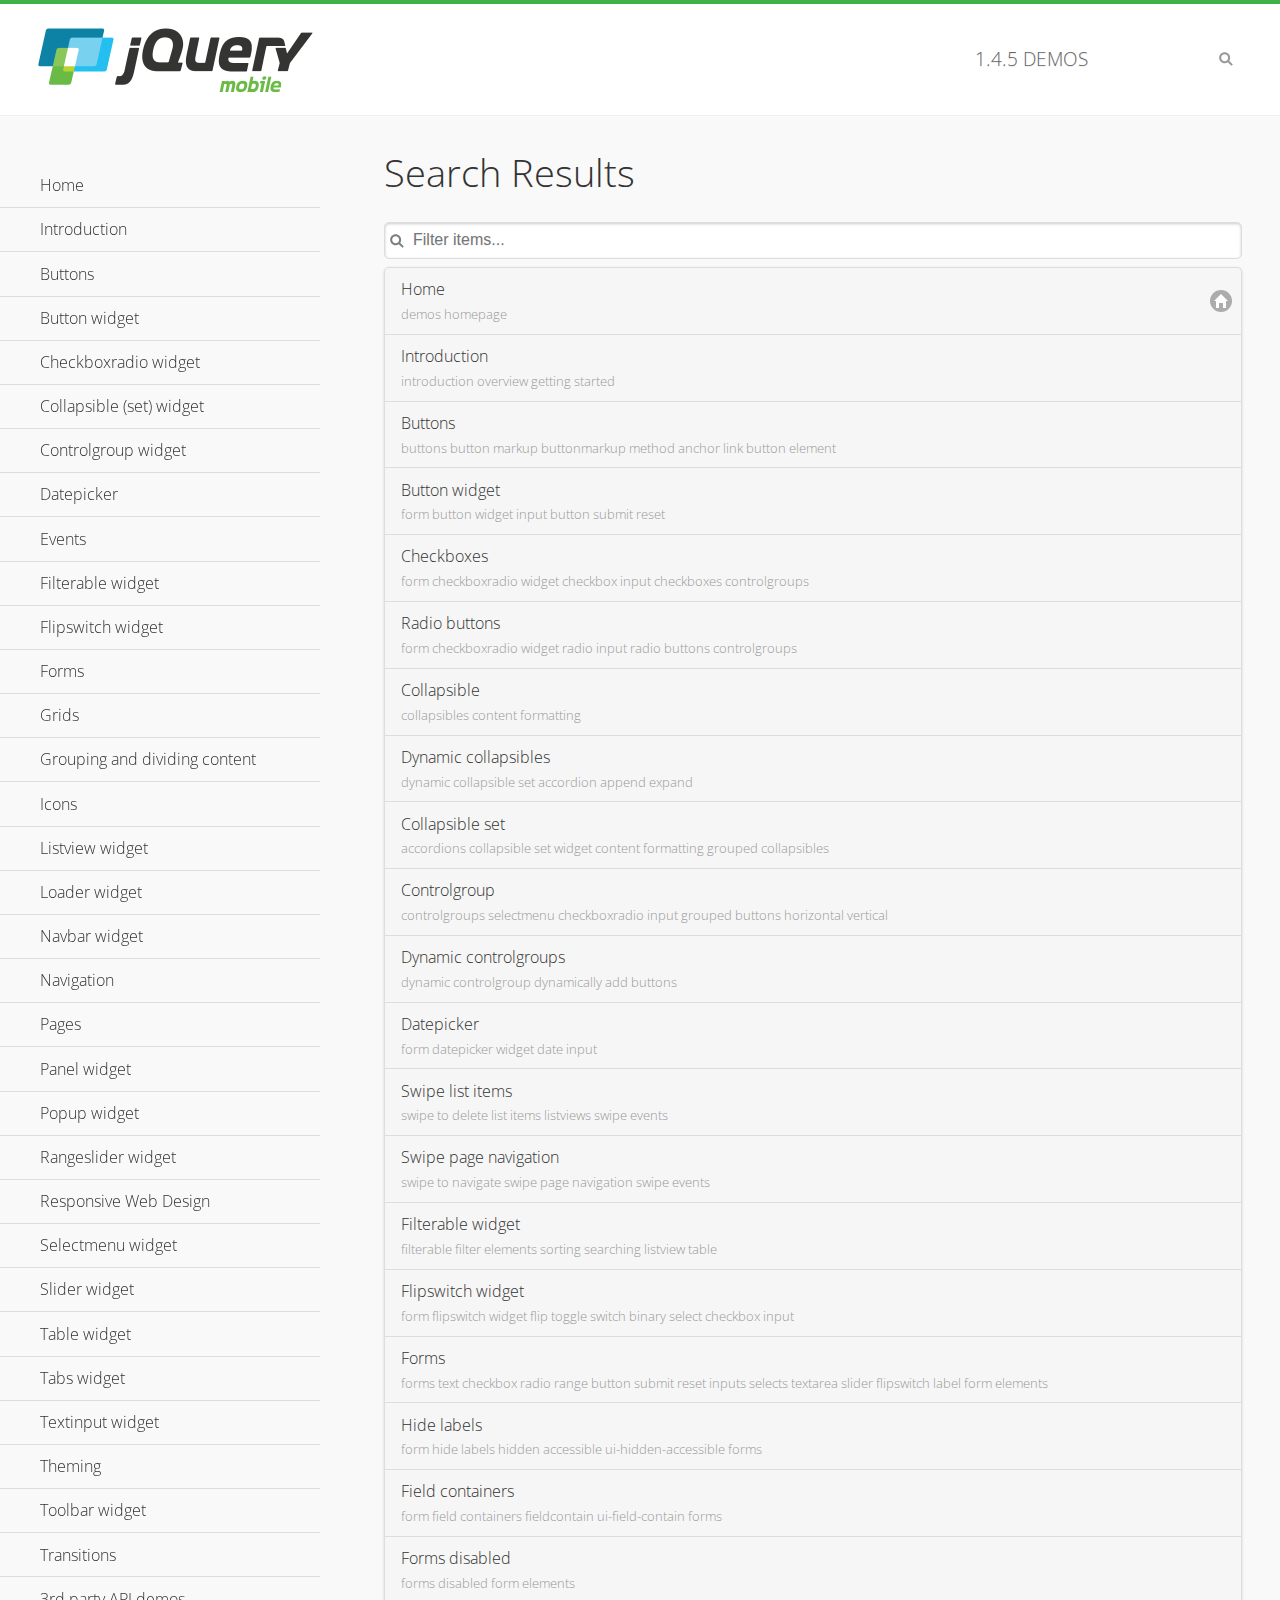
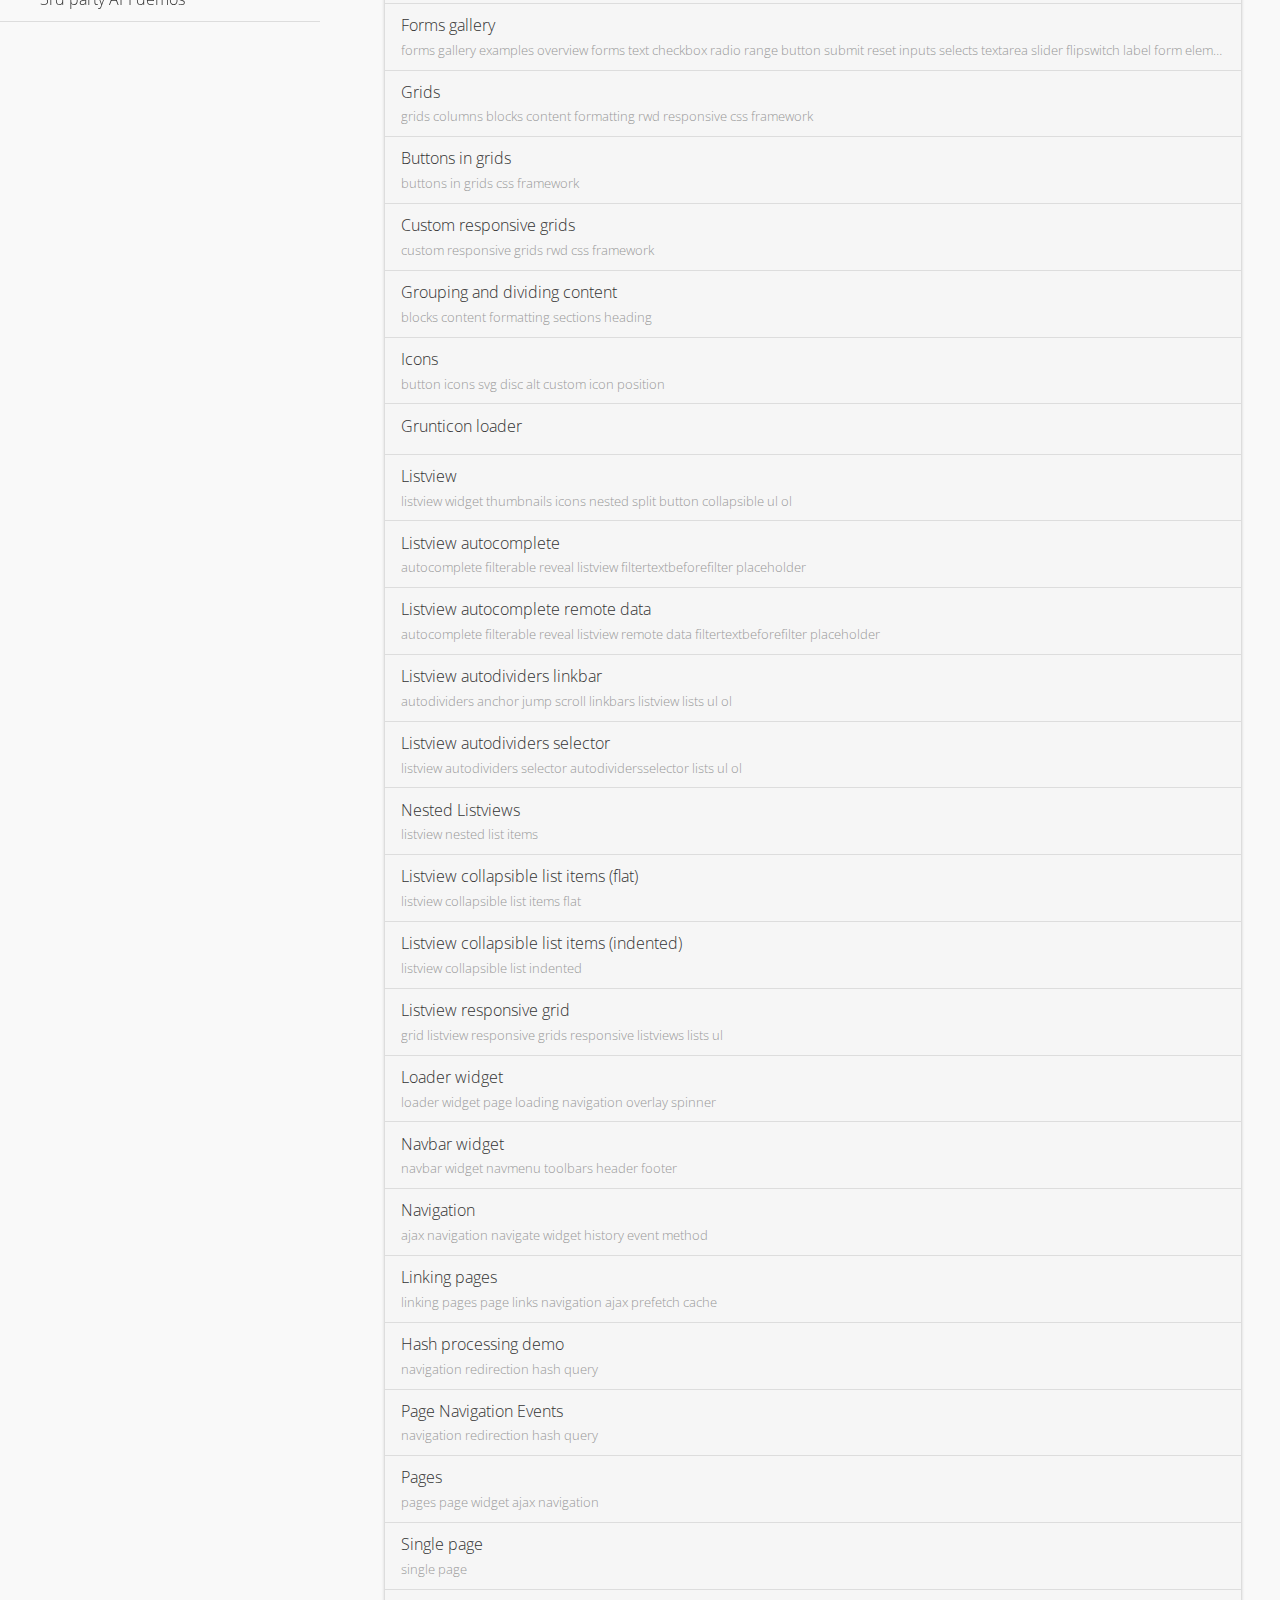
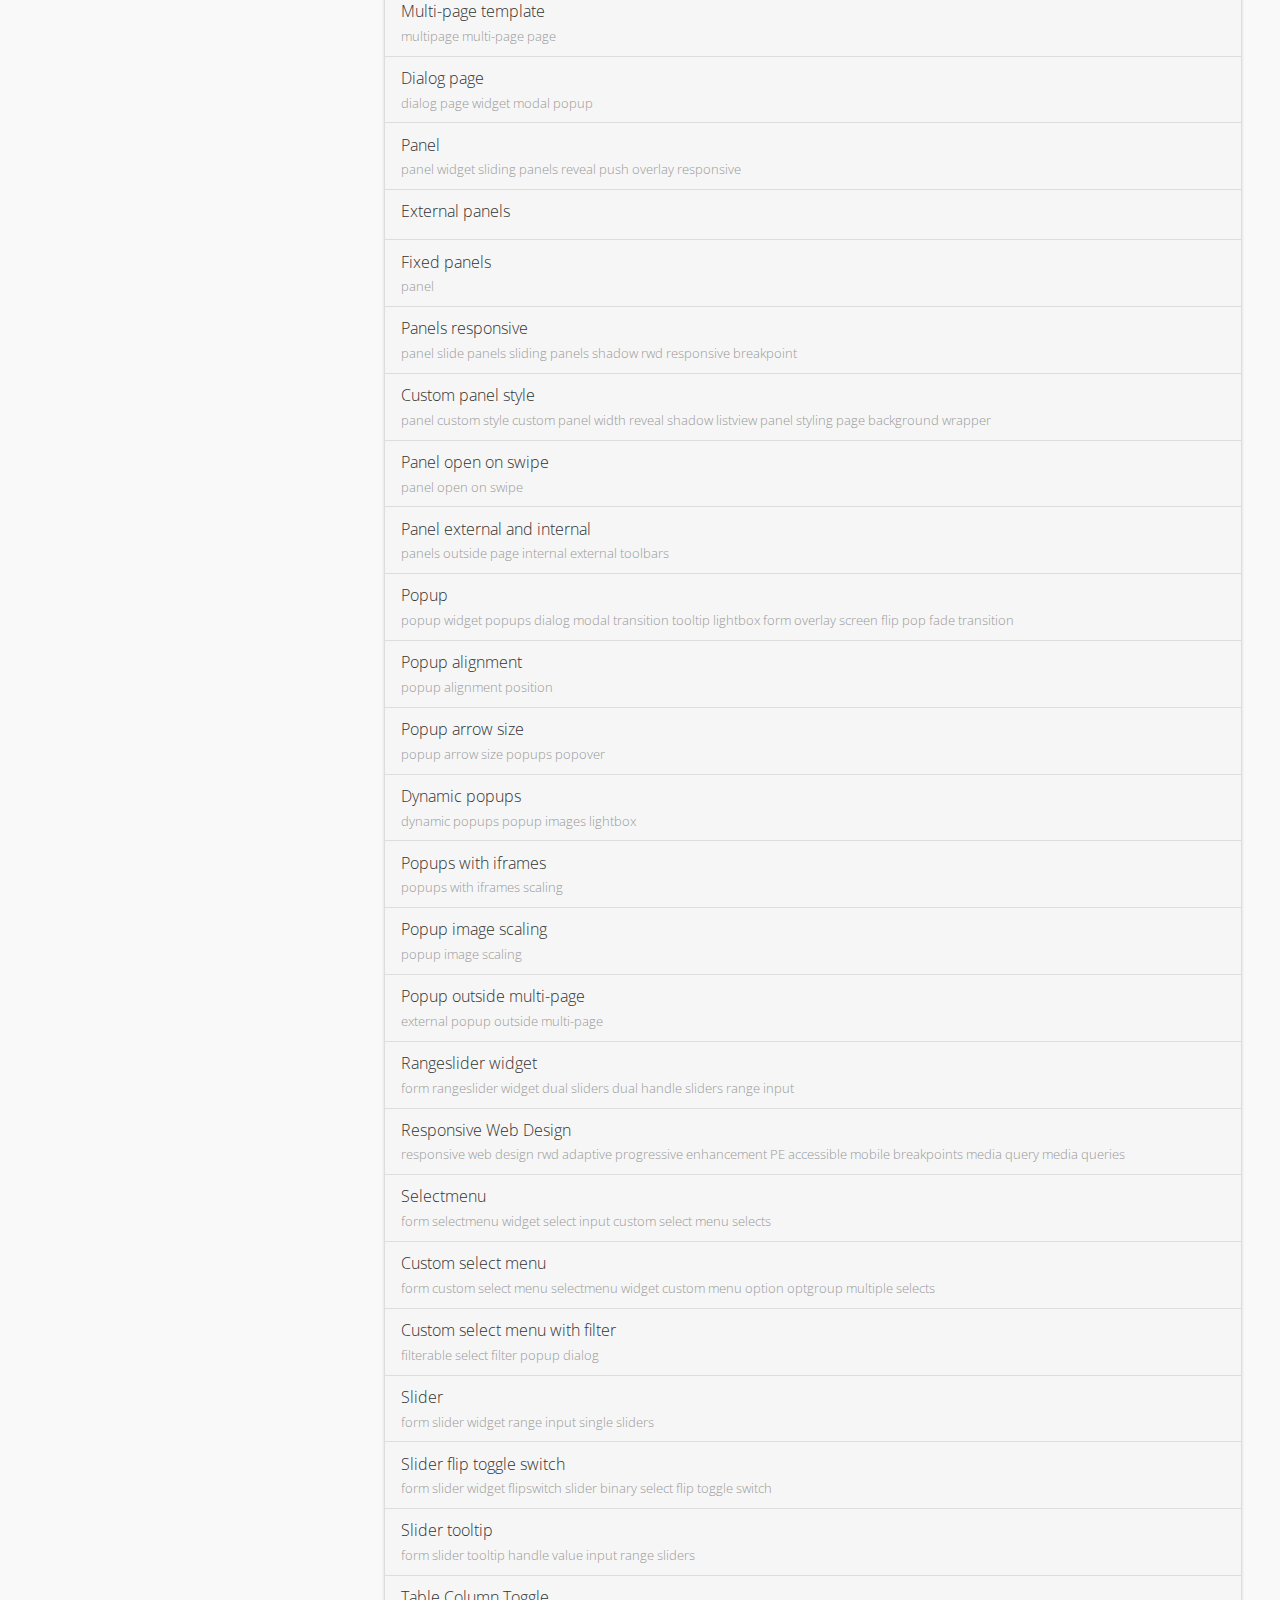
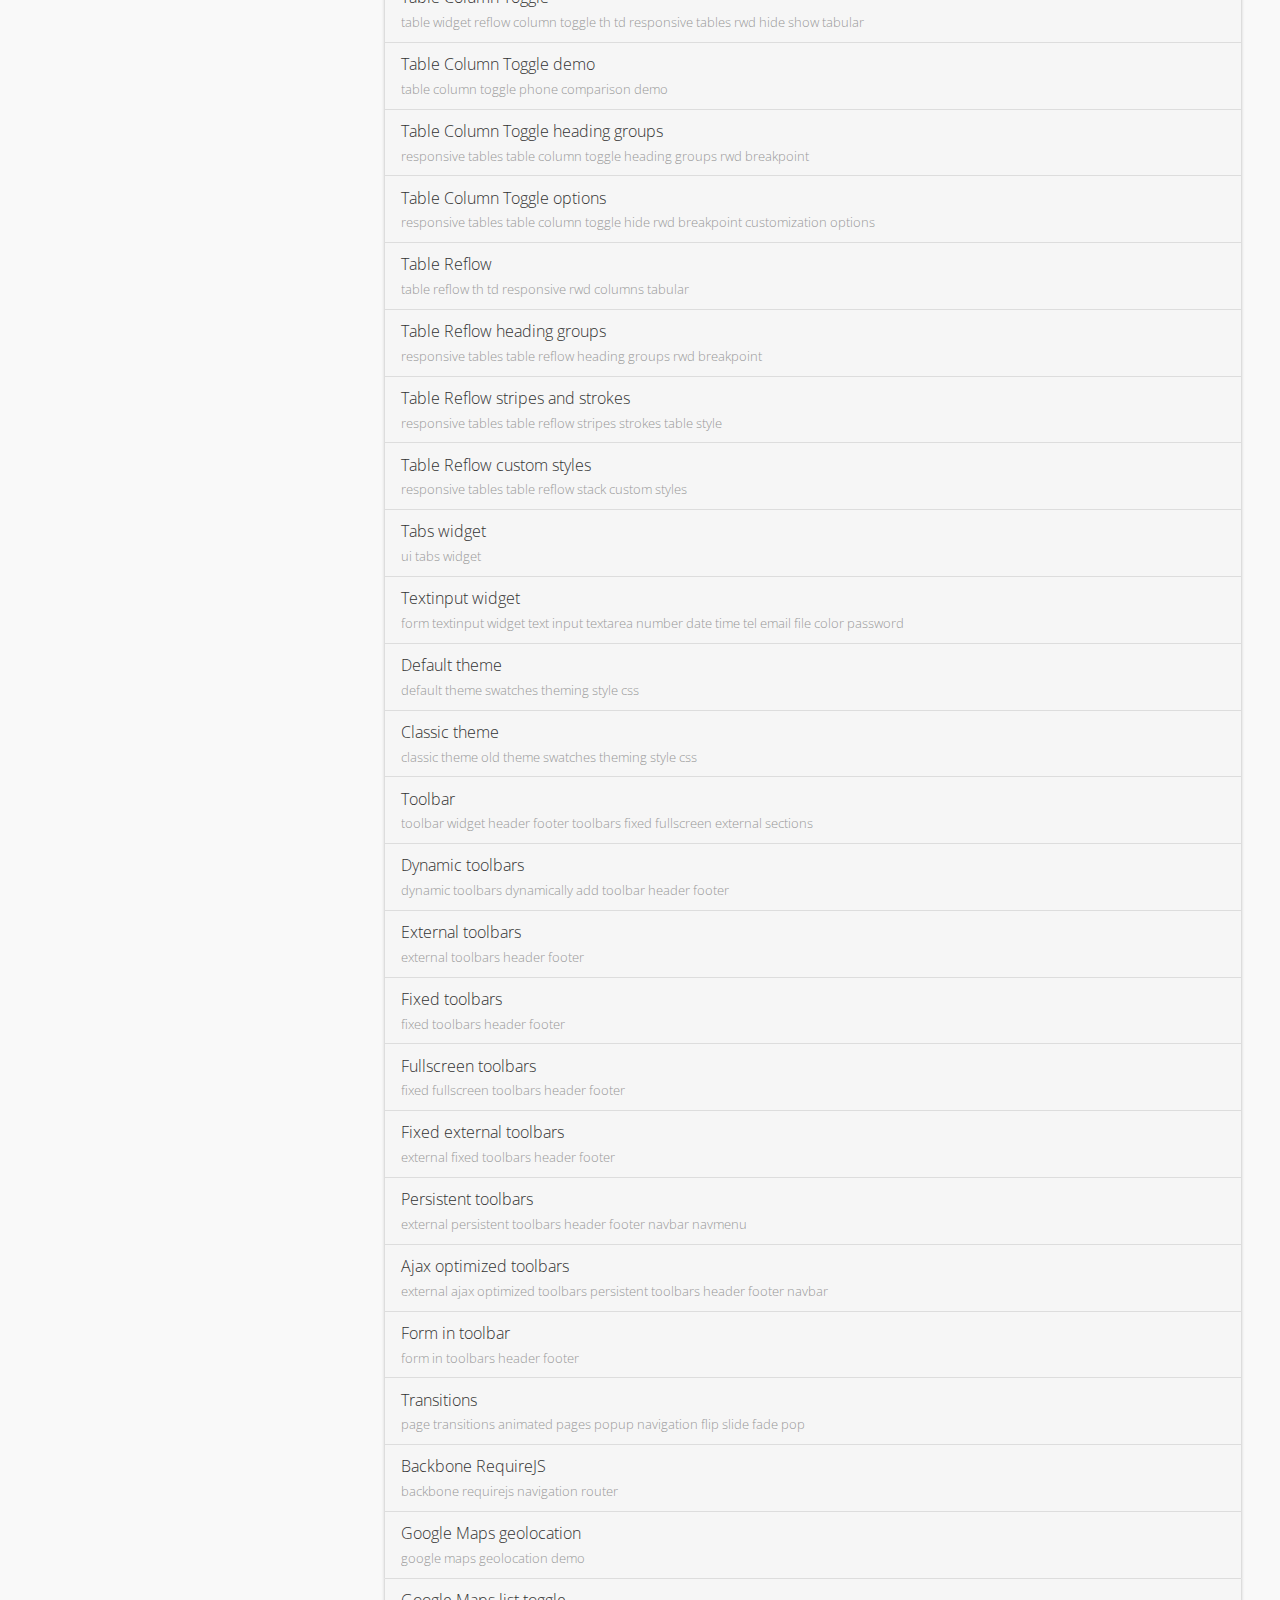
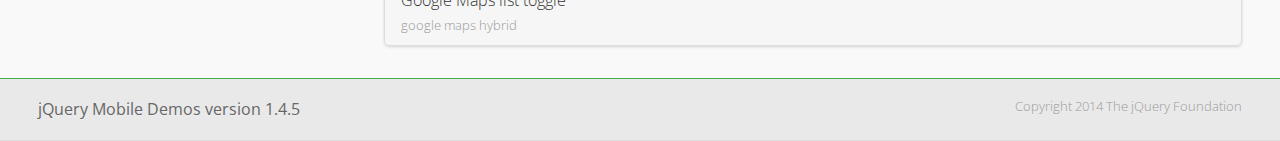
<file: app/jquery/demos/_search/index.html>
<!DOCTYPE html>
<html>
<head>
	<meta charset="utf-8">
	<meta name="viewport" content="width=device-width, initial-scale=1">
	<title>jQuery Mobile Demos</title>
	<link rel="stylesheet" href="../css/themes/default/jquery.mobile-1.4.5.min.css">
	<link rel="stylesheet" href="../_assets/css/jqm-demos.css">
	<link rel="shortcut icon" href="../_assets/favicon.ico">
    <link rel="stylesheet" href="http://fonts.googleapis.com/css?family=Open+Sans:300,400,700">
	<script src="../js/jquery.js"></script>
	<script src="../_assets/js/index.js"></script>
	<script src="../js/jquery.mobile-1.4.5.min.js"></script>

</head>
<body>
<div data-role="page" class="jqm-demos jqm-demos-index jqm-demos-search-results">

	<div data-role="header" class="jqm-header">
		<h2><a href="../" title="jQuery Mobile Demos home"><img src="../_assets/img/jquery-logo.png" alt="jQuery Mobile"></a></h2>
		<p><span class="jqm-version"></span> Demos</p>
		<a href="#" class="jqm-navmenu-link ui-btn ui-btn-icon-notext ui-corner-all ui-icon-bars ui-nodisc-icon ui-alt-icon ui-btn-left">Menu</a>
		<a href="#" class="jqm-search-link ui-btn ui-btn-icon-notext ui-corner-all ui-icon-search ui-nodisc-icon ui-alt-icon ui-btn-right">Search</a>
	</div><!-- /header -->

	<div role="main" class="ui-content jqm-content">

		<h1>Search Results</h1>

        <div class="jqm-search-results-wrap">
	        <ul class="jqm-list jqm-search-results-list">
<li data-filtertext="demos homepage" data-icon="home"><a href=".././">Home</a></li>
<li data-filtertext="introduction overview getting started"><a href="../intro/" data-ajax="false">Introduction</a></li>
<li data-filtertext="buttons button markup buttonmarkup method anchor link button element"><a href="../button-markup/" data-ajax="false">Buttons</a></li>
<li data-filtertext="form button widget input button submit reset"><a href="../button/" data-ajax="false">Button widget</a></li>
<li data-role="collapsible" data-enhanced="true" data-collapsed-icon="carat-d" data-expanded-icon="carat-u" data-iconpos="right" data-inset="false" class="ui-collapsible ui-collapsible-themed-content ui-collapsible-collapsed">
	<h3 class="ui-collapsible-heading ui-collapsible-heading-collapsed">
		<a href="#" class="ui-collapsible-heading-toggle ui-btn ui-btn-icon-right ui-btn-inherit ui-icon-carat-d">
		    Checkboxradio widget<span class="ui-collapsible-heading-status"> click to expand contents</span>
		</a>
	</h3>
	<div class="ui-collapsible-content ui-body-inherit ui-collapsible-content-collapsed" aria-hidden="true">
		<ul>
			<li data-filtertext="form checkboxradio widget checkbox input checkboxes controlgroups"><a href="../checkboxradio-checkbox/" data-ajax="false">Checkboxes</a></li>
			<li data-filtertext="form checkboxradio widget radio input radio buttons controlgroups"><a href="../checkboxradio-radio/" data-ajax="false">Radio buttons</a></li>
		</ul>
	</div>
</li>
<li data-role="collapsible" data-enhanced="true" data-collapsed-icon="carat-d" data-expanded-icon="carat-u" data-iconpos="right" data-inset="false" class="ui-collapsible ui-collapsible-themed-content ui-collapsible-collapsed">
	<h3 class="ui-collapsible-heading ui-collapsible-heading-collapsed">
		<a href="#" class="ui-collapsible-heading-toggle ui-btn ui-btn-icon-right ui-btn-inherit ui-icon-carat-d">
			Collapsible (set) widget<span class="ui-collapsible-heading-status"> click to expand contents</span>
		</a>
	</h3>
	<div class="ui-collapsible-content ui-body-inherit ui-collapsible-content-collapsed" aria-hidden="true">
		<ul>
			<li data-filtertext="collapsibles content formatting"><a href="../collapsible/" data-ajax="false">Collapsible</a></li>
			<li data-filtertext="dynamic collapsible set accordion append expand"><a href="../collapsible-dynamic/" data-ajax="false">Dynamic collapsibles</a></li>
			<li data-filtertext="accordions collapsible set widget content formatting grouped collapsibles"><a href="../collapsibleset/" data-ajax="false">Collapsible set</a></li>
		</ul>
	</div>
</li>
<li data-role="collapsible" data-enhanced="true" data-collapsed-icon="carat-d" data-expanded-icon="carat-u" data-iconpos="right" data-inset="false" class="ui-collapsible ui-collapsible-themed-content ui-collapsible-collapsed">
	<h3 class="ui-collapsible-heading ui-collapsible-heading-collapsed">
		<a href="#" class="ui-collapsible-heading-toggle ui-btn ui-btn-icon-right ui-btn-inherit ui-icon-carat-d">
			Controlgroup widget<span class="ui-collapsible-heading-status"> click to expand contents</span>
		</a>
	</h3>
	<div class="ui-collapsible-content ui-body-inherit ui-collapsible-content-collapsed" aria-hidden="true">
		<ul>
			<li data-filtertext="controlgroups selectmenu checkboxradio input grouped buttons horizontal vertical"><a href="../controlgroup/" data-ajax="false">Controlgroup</a></li>
			<li data-filtertext="dynamic controlgroup dynamically add buttons"><a href="../controlgroup-dynamic/" data-ajax="false">Dynamic controlgroups</a></li>
		</ul>
	</div>
</li>
<li data-filtertext="form datepicker widget date input"><a href="../datepicker/" data-ajax="false">Datepicker</a></li>
<li data-role="collapsible" data-enhanced="true" data-collapsed-icon="carat-d" data-expanded-icon="carat-u" data-iconpos="right" data-inset="false" class="ui-collapsible ui-collapsible-themed-content ui-collapsible-collapsed">
	<h3 class="ui-collapsible-heading ui-collapsible-heading-collapsed">
		<a href="#" class="ui-collapsible-heading-toggle ui-btn ui-btn-icon-right ui-btn-inherit ui-icon-carat-d">
			Events<span class="ui-collapsible-heading-status"> click to expand contents</span>
		</a>
	</h3>
	<div class="ui-collapsible-content ui-body-inherit ui-collapsible-content-collapsed" aria-hidden="true">
		<ul>
			<li data-filtertext="swipe to delete list items listviews swipe events"><a href="../swipe-list/" data-ajax="false">Swipe list items</a></li>
			<li data-filtertext="swipe to navigate swipe page navigation swipe events"><a href="../swipe-page/" data-ajax="false">Swipe page navigation</a></li>
		</ul>
	</div>
</li>
<li data-filtertext="filterable filter elements sorting searching listview table"><a href="../filterable/" data-ajax="false">Filterable widget</a></li>
<li data-filtertext="form flipswitch widget flip toggle switch binary select checkbox input"><a href="../flipswitch/" data-ajax="false">Flipswitch widget</a></li>
<li data-role="collapsible" data-enhanced="true" data-collapsed-icon="carat-d" data-expanded-icon="carat-u" data-iconpos="right" data-inset="false" class="ui-collapsible ui-collapsible-themed-content ui-collapsible-collapsed">
	<h3 class="ui-collapsible-heading ui-collapsible-heading-collapsed">
		<a href="#" class="ui-collapsible-heading-toggle ui-btn ui-btn-icon-right ui-btn-inherit ui-icon-carat-d">
			Forms<span class="ui-collapsible-heading-status"> click to expand contents</span>
		</a>
	</h3>
	<div class="ui-collapsible-content ui-body-inherit ui-collapsible-content-collapsed" aria-hidden="true">
		<ul>
			<li data-filtertext="forms text checkbox radio range button submit reset inputs selects textarea slider flipswitch label form elements"><a href="../forms/" data-ajax="false">Forms</a></li>
			<li data-filtertext="form hide labels hidden accessible ui-hidden-accessible forms"><a href="../forms-label-hidden-accessible/" data-ajax="false">Hide labels</a></li>
			<li data-filtertext="form field containers fieldcontain ui-field-contain forms"><a href="../forms-field-contain/" data-ajax="false">Field containers</a></li>
			<li data-filtertext="forms disabled form elements"><a href="../forms-disabled/" data-ajax="false">Forms disabled</a></li>
			<li data-filtertext="forms gallery examples overview forms text checkbox radio range button submit reset inputs selects textarea slider flipswitch label form elements"><a href="../forms-gallery/" data-ajax="false">Forms gallery</a></li>
		</ul>
	</div>
</li>
<li data-role="collapsible" data-enhanced="true" data-collapsed-icon="carat-d" data-expanded-icon="carat-u" data-iconpos="right" data-inset="false" class="ui-collapsible ui-collapsible-themed-content ui-collapsible-collapsed">
	<h3 class="ui-collapsible-heading ui-collapsible-heading-collapsed">
		<a href="#" class="ui-collapsible-heading-toggle ui-btn ui-btn-icon-right ui-btn-inherit ui-icon-carat-d">
			Grids<span class="ui-collapsible-heading-status"> click to expand contents</span>
		</a>
	</h3>
	<div class="ui-collapsible-content ui-body-inherit ui-collapsible-content-collapsed" aria-hidden="true">
		<ul>
			<li data-filtertext="grids columns blocks content formatting rwd responsive css framework"><a href="../grids/" data-ajax="false">Grids</a></li>
			<li data-filtertext="buttons in grids css framework"><a href="../grids-buttons/" data-ajax="false">Buttons in grids</a></li>
			<li data-filtertext="custom responsive grids rwd css framework"><a href="../grids-custom-responsive/" data-ajax="false">Custom responsive grids</a></li>
		</ul>
	</div>
</li>
<li data-filtertext="blocks content formatting sections heading"><a href="../body-bar-classes/" data-ajax="false">Grouping and dividing content</a></li>
<li data-role="collapsible" data-enhanced="true" data-collapsed-icon="carat-d" data-expanded-icon="carat-u" data-iconpos="right" data-inset="false" class="ui-collapsible ui-collapsible-themed-content ui-collapsible-collapsed">
	<h3 class="ui-collapsible-heading ui-collapsible-heading-collapsed">
		<a href="#" class="ui-collapsible-heading-toggle ui-btn ui-btn-icon-right ui-btn-inherit ui-icon-carat-d">
			Icons<span class="ui-collapsible-heading-status"> click to expand contents</span>
		</a>
	</h3>
	<div class="ui-collapsible-content ui-body-inherit ui-collapsible-content-collapsed" aria-hidden="true">
		<ul>
			<li data-filtertext="button icons svg disc alt custom icon position"><a href="../icons/" data-ajax="false">Icons</a></li>
			<li data-filtertext=""><a href="../icons-grunticon/" data-ajax="false">Grunticon loader</a></li>
		</ul>
	</div>
</li>
<li data-role="collapsible" data-enhanced="true" data-collapsed-icon="carat-d" data-expanded-icon="carat-u" data-iconpos="right" data-inset="false" class="ui-collapsible ui-collapsible-themed-content ui-collapsible-collapsed">
	<h3 class="ui-collapsible-heading ui-collapsible-heading-collapsed">
		<a href="#" class="ui-collapsible-heading-toggle ui-btn ui-btn-icon-right ui-btn-inherit ui-icon-carat-d">
			Listview widget<span class="ui-collapsible-heading-status"> click to expand contents</span>
		</a>
	</h3>
	<div class="ui-collapsible-content ui-body-inherit ui-collapsible-content-collapsed" aria-hidden="true">
		<ul>
			<li data-filtertext="listview widget thumbnails icons nested split button collapsible ul ol"><a href="../listview/" data-ajax="false">Listview</a></li>
			<li data-filtertext="autocomplete filterable reveal listview filtertextbeforefilter placeholder"><a href="../listview-autocomplete/" data-ajax="false">Listview autocomplete</a></li>
			<li data-filtertext="autocomplete filterable reveal listview remote data filtertextbeforefilter placeholder"><a href="../listview-autocomplete-remote/" data-ajax="false">Listview autocomplete remote data</a></li>
			<li data-filtertext="autodividers anchor jump scroll linkbars listview lists ul ol"><a href="../listview-autodividers-linkbar/" data-ajax="false">Listview autodividers linkbar</a></li>
			<li data-filtertext="listview autodividers selector autodividersselector lists ul ol"><a href="../listview-autodividers-selector/" data-ajax="false">Listview autodividers selector</a></li>
			<li data-filtertext="listview nested list items"><a href="../listview-nested-lists/" data-ajax="false">Nested Listviews</a></li>
			<li data-filtertext="listview collapsible list items flat"><a href="../listview-collapsible-item-flat/" data-ajax="false">Listview collapsible list items (flat)</a></li>
			<li data-filtertext="listview collapsible list indented"><a href="../listview-collapsible-item-indented/" data-ajax="false">Listview collapsible list items (indented)</a></li>
			<li data-filtertext="grid listview responsive grids responsive listviews lists ul"><a href="../listview-grid/" data-ajax="false">Listview responsive grid</a></li>
		</ul>
	</div>
</li>
<li data-filtertext="loader widget page loading navigation overlay spinner"><a href="../loader/" data-ajax="false">Loader widget</a></li>
<li data-filtertext="navbar widget navmenu toolbars header footer"><a href="../navbar/" data-ajax="false">Navbar widget</a></li>
<li data-role="collapsible" data-enhanced="true" data-collapsed-icon="carat-d" data-expanded-icon="carat-u" data-iconpos="right" data-inset="false" class="ui-collapsible ui-collapsible-themed-content ui-collapsible-collapsed">
	<h3 class="ui-collapsible-heading ui-collapsible-heading-collapsed">
		<a href="#" class="ui-collapsible-heading-toggle ui-btn ui-btn-icon-right ui-btn-inherit ui-icon-carat-d">
			Navigation<span class="ui-collapsible-heading-status"> click to expand contents</span>
		</a>
	</h3>
	<div class="ui-collapsible-content ui-body-inherit ui-collapsible-content-collapsed" aria-hidden="true">
		<ul>
			<li data-filtertext="ajax navigation navigate widget history event method"><a href="../navigation/" data-ajax="false">Navigation</a></li>
			<li data-filtertext="linking pages page links navigation ajax prefetch cache"><a href="../navigation-linking-pages/" data-ajax="false">Linking pages</a></li>
			<!-- <li data-filtertext="php redirect server redirection server-side navigation"><a href="../navigation-php-redirect/" data-ajax="false">PHP redirect demo</a></li>-->
			<li data-filtertext="navigation redirection hash query"><a href="../navigation-hash-processing/" data-ajax="false">Hash processing demo</a></li>
			<li data-filtertext="navigation redirection hash query"><a href="../page-events/" data-ajax="false">Page Navigation Events</a></li>
		</ul>
	</div>
</li>
<li data-role="collapsible" data-enhanced="true" data-collapsed-icon="carat-d" data-expanded-icon="carat-u" data-iconpos="right" data-inset="false" class="ui-collapsible ui-collapsible-themed-content ui-collapsible-collapsed">
	<h3 class="ui-collapsible-heading ui-collapsible-heading-collapsed">
		<a href="#" class="ui-collapsible-heading-toggle ui-btn ui-btn-icon-right ui-btn-inherit ui-icon-carat-d">
			Pages<span class="ui-collapsible-heading-status"> click to expand contents</span>
		</a>
	</h3>
	<div class="ui-collapsible-content ui-body-inherit ui-collapsible-content-collapsed" aria-hidden="true">
		<ul>
			<li data-filtertext="pages page widget ajax navigation"><a href="../pages/" data-ajax="false">Pages</a></li>
			<li data-filtertext="single page"><a href="../pages-single-page/" data-ajax="false">Single page</a></li>
			<li data-filtertext="multipage multi-page page"><a href="../pages-multi-page/" data-ajax="false">Multi-page template</a></li>
			<li data-filtertext="dialog page widget modal popup"><a href="../pages-dialog/" data-ajax="false">Dialog page</a></li>
		</ul>
	</div>
</li>
<li data-role="collapsible" data-enhanced="true" data-collapsed-icon="carat-d" data-expanded-icon="carat-u" data-iconpos="right" data-inset="false" class="ui-collapsible ui-collapsible-themed-content ui-collapsible-collapsed">
	<h3 class="ui-collapsible-heading ui-collapsible-heading-collapsed">
		<a href="#" class="ui-collapsible-heading-toggle ui-btn ui-btn-icon-right ui-btn-inherit ui-icon-carat-d">
			Panel widget<span class="ui-collapsible-heading-status"> click to expand contents</span>
		</a>
	</h3>
	<div class="ui-collapsible-content ui-body-inherit ui-collapsible-content-collapsed" aria-hidden="true">
		<ul>
			<li data-filtertext="panel widget sliding panels reveal push overlay responsive"><a href="../panel/" data-ajax="false">Panel</a></li>
			<li data-filtertext=""><a href="../panel-external/" data-ajax="false">External panels</a></li>
			<li data-filtertext="panel "><a href="../panel-fixed/" data-ajax="false">Fixed panels</a></li>
			<li data-filtertext="panel slide panels sliding panels shadow rwd responsive breakpoint"><a href="../panel-responsive/" data-ajax="false">Panels responsive</a></li>
			<li data-filtertext="panel custom style custom panel width reveal shadow listview panel styling page background wrapper"><a href="../panel-styling/" data-ajax="false">Custom panel style</a></li>
			<li data-filtertext="panel open on swipe"><a href="../panel-swipe-open/" data-ajax="false">Panel open on swipe</a></li>
			<li data-filtertext="panels outside page internal external toolbars"><a href="../panel-external-internal/" data-ajax="false">Panel external and internal</a></li>
		</ul>
	</div>
</li>
<li data-role="collapsible" data-enhanced="true" data-collapsed-icon="carat-d" data-expanded-icon="carat-u" data-iconpos="right" data-inset="false" class="ui-collapsible ui-collapsible-themed-content ui-collapsible-collapsed">
	<h3 class="ui-collapsible-heading ui-collapsible-heading-collapsed">
		<a href="#" class="ui-collapsible-heading-toggle ui-btn ui-btn-icon-right ui-btn-inherit ui-icon-carat-d">
			Popup widget<span class="ui-collapsible-heading-status"> click to expand contents</span>
		</a>
	</h3>
	<div class="ui-collapsible-content ui-body-inherit ui-collapsible-content-collapsed" aria-hidden="true">
		<ul>
			<li data-filtertext="popup widget popups dialog modal transition tooltip lightbox form overlay screen flip pop fade transition"><a href="../popup/" data-ajax="false">Popup</a></li>
			<li data-filtertext="popup alignment position"><a href="../popup-alignment/" data-ajax="false">Popup alignment</a></li>
			<li data-filtertext="popup arrow size popups popover"><a href="../popup-arrow-size/" data-ajax="false">Popup arrow size</a></li>
			<li data-filtertext="dynamic popups popup images lightbox"><a href="../popup-dynamic/" data-ajax="false">Dynamic popups</a></li>
			<li data-filtertext="popups with iframes scaling"><a href="../popup-iframe/" data-ajax="false">Popups with iframes</a></li>
			<li data-filtertext="popup image scaling"><a href="../popup-image-scaling/" data-ajax="false">Popup image scaling</a></li>
			<li data-filtertext="external popup outside multi-page"><a href="../popup-outside-multipage/" data-ajax="false">Popup outside multi-page</a></li>
		</ul>
	</div>
</li>
<li data-filtertext="form rangeslider widget dual sliders dual handle sliders range input"><a href="../rangeslider/" data-ajax="false">Rangeslider widget</a></li>
<li data-filtertext="responsive web design rwd adaptive progressive enhancement PE accessible mobile breakpoints media query media queries"><a href="../rwd/" data-ajax="false">Responsive Web Design</a></li>
<li data-role="collapsible" data-enhanced="true" data-collapsed-icon="carat-d" data-expanded-icon="carat-u" data-iconpos="right" data-inset="false" class="ui-collapsible ui-collapsible-themed-content ui-collapsible-collapsed">
	<h3 class="ui-collapsible-heading ui-collapsible-heading-collapsed">
		<a href="#" class="ui-collapsible-heading-toggle ui-btn ui-btn-icon-right ui-btn-inherit ui-icon-carat-d">
			Selectmenu widget<span class="ui-collapsible-heading-status"> click to expand contents</span>
		</a>
	</h3>
	<div class="ui-collapsible-content ui-body-inherit ui-collapsible-content-collapsed" aria-hidden="true">
		<ul>
			<li data-filtertext="form selectmenu widget select input custom select menu selects"><a href="../selectmenu/" data-ajax="false">Selectmenu</a></li>
			<li data-filtertext="form custom select menu selectmenu widget custom menu option optgroup multiple selects"><a href="../selectmenu-custom/" data-ajax="false">Custom select menu</a></li>
			<li data-filtertext="filterable select filter popup dialog"><a href="../selectmenu-custom-filter/" data-ajax="false">Custom select menu with filter</a></li>
		</ul>
	</div>
</li>
<li data-role="collapsible" data-enhanced="true" data-collapsed-icon="carat-d" data-expanded-icon="carat-u" data-iconpos="right" data-inset="false" class="ui-collapsible ui-collapsible-themed-content ui-collapsible-collapsed">
	<h3 class="ui-collapsible-heading ui-collapsible-heading-collapsed">
		<a href="#" class="ui-collapsible-heading-toggle ui-btn ui-btn-icon-right ui-btn-inherit ui-icon-carat-d">
			Slider widget<span class="ui-collapsible-heading-status"> click to expand contents</span>
		</a>
	</h3>
	<div class="ui-collapsible-content ui-body-inherit ui-collapsible-content-collapsed" aria-hidden="true">
		<ul>
			<li data-filtertext="form slider widget range input single sliders"><a href="../slider/" data-ajax="false">Slider</a></li>
			<li data-filtertext="form slider widget flipswitch slider binary select flip toggle switch"><a href="../slider-flipswitch/" data-ajax="false">Slider flip toggle switch</a></li>
			<li data-filtertext="form slider tooltip handle value input range sliders"><a href="../slider-tooltip/" data-ajax="false">Slider tooltip</a></li>
		</ul>
	</div>
</li>
<li data-role="collapsible" data-enhanced="true" data-collapsed-icon="carat-d" data-expanded-icon="carat-u" data-iconpos="right" data-inset="false" class="ui-collapsible ui-collapsible-themed-content ui-collapsible-collapsed">
	<h3 class="ui-collapsible-heading ui-collapsible-heading-collapsed">
		<a href="#" class="ui-collapsible-heading-toggle ui-btn ui-btn-icon-right ui-btn-inherit ui-icon-carat-d">
			Table widget<span class="ui-collapsible-heading-status"> click to expand contents</span>
		</a>
	</h3>
	<div class="ui-collapsible-content ui-body-inherit ui-collapsible-content-collapsed" aria-hidden="true">
		<ul>
			<li data-filtertext="table widget reflow column toggle th td responsive tables rwd hide show tabular"><a href="../table-column-toggle/" data-ajax="false">Table Column Toggle</a></li>
			<li data-filtertext="table column toggle phone comparison demo"><a href="../table-column-toggle-example/" data-ajax="false">Table Column Toggle demo</a></li>
			<li data-filtertext="responsive tables table column toggle heading groups rwd breakpoint"><a href="../table-column-toggle-heading-groups/" data-ajax="false">Table Column Toggle heading groups</a></li>
			<li data-filtertext="responsive tables table column toggle hide rwd breakpoint customization options"><a href="../table-column-toggle-options/" data-ajax="false">Table Column Toggle options</a></li>
			<li data-filtertext="table reflow th td responsive rwd columns tabular"><a href="../table-reflow/" data-ajax="false">Table Reflow</a></li>
			<li data-filtertext="responsive tables table reflow heading groups rwd breakpoint"><a href="../table-reflow-heading-groups/" data-ajax="false">Table Reflow heading groups</a></li>
			<li data-filtertext="responsive tables table reflow stripes strokes table style"><a href="../table-reflow-stripes-strokes/" data-ajax="false">Table Reflow stripes and strokes</a></li>
			<li data-filtertext="responsive tables table reflow stack custom styles"><a href="../table-reflow-styling/" data-ajax="false">Table Reflow custom styles</a></li>
		</ul>
	</div>
</li>
<li data-filtertext="ui tabs widget"><a href="../tabs/" data-ajax="false">Tabs widget</a></li>
<li data-filtertext="form textinput widget text input textarea number date time tel email file color password"><a href="../textinput/" data-ajax="false">Textinput widget</a></li>
<li data-role="collapsible" data-enhanced="true" data-collapsed-icon="carat-d" data-expanded-icon="carat-u" data-iconpos="right" data-inset="false" class="ui-collapsible ui-collapsible-themed-content ui-collapsible-collapsed">
	<h3 class="ui-collapsible-heading ui-collapsible-heading-collapsed">
		<a href="#" class="ui-collapsible-heading-toggle ui-btn ui-btn-icon-right ui-btn-inherit ui-icon-carat-d">
			Theming<span class="ui-collapsible-heading-status"> click to expand contents</span>
		</a>
	</h3>
	<div class="ui-collapsible-content ui-body-inherit ui-collapsible-content-collapsed" aria-hidden="true">
		<ul>
			<li data-filtertext="default theme swatches theming style css"><a href="../theme-default/" data-ajax="false">Default theme</a></li>
			<li data-filtertext="classic theme old theme swatches theming style css"><a href="../theme-classic/" data-ajax="false">Classic theme</a></li>
		</ul>
	</div>
</li>
<li data-role="collapsible" data-enhanced="true" data-collapsed-icon="carat-d" data-expanded-icon="carat-u" data-iconpos="right" data-inset="false" class="ui-collapsible ui-collapsible-themed-content ui-collapsible-collapsed">
	<h3 class="ui-collapsible-heading ui-collapsible-heading-collapsed">
		<a href="#" class="ui-collapsible-heading-toggle ui-btn ui-btn-icon-right ui-btn-inherit ui-icon-carat-d">
			Toolbar widget<span class="ui-collapsible-heading-status"> click to expand contents</span>
		</a>
	</h3>
	<div class="ui-collapsible-content ui-body-inherit ui-collapsible-content-collapsed" aria-hidden="true">
		<ul>
			<li data-filtertext="toolbar widget header footer toolbars fixed fullscreen external sections"><a href="../toolbar/" data-ajax="false">Toolbar</a></li>
			<li data-filtertext="dynamic toolbars dynamically add toolbar header footer"><a href="../toolbar-dynamic/" data-ajax="false">Dynamic toolbars</a></li>
			<li data-filtertext="external toolbars header footer"><a href="../toolbar-external/" data-ajax="false">External toolbars</a></li>
			<li data-filtertext="fixed toolbars header footer"><a href="../toolbar-fixed/" data-ajax="false">Fixed toolbars</a></li>
			<li data-filtertext="fixed fullscreen toolbars header footer"><a href="../toolbar-fixed-fullscreen/" data-ajax="false">Fullscreen toolbars</a></li>
			<li data-filtertext="external fixed toolbars header footer"><a href="../toolbar-fixed-external/" data-ajax="false">Fixed external toolbars</a></li>
			<li data-filtertext="external persistent toolbars header footer navbar navmenu"><a href="../toolbar-fixed-persistent/" data-ajax="false">Persistent toolbars</a></li>
			<li data-filtertext="external ajax optimized toolbars persistent toolbars header footer navbar"><a href="../toolbar-fixed-persistent-optimized/" data-ajax="false">Ajax optimized toolbars</a></li>
			<li data-filtertext="form in toolbars header footer"><a href="../toolbar-fixed-forms/" data-ajax="false">Form in toolbar</a></li>
		</ul>
	</div>
</li>
<li data-filtertext="page transitions animated pages popup navigation flip slide fade pop"><a href="../transitions/" data-ajax="false">Transitions</a></li>
<li data-role="collapsible" data-enhanced="true" data-collapsed-icon="carat-d" data-expanded-icon="carat-u" data-iconpos="right" data-inset="false" class="ui-collapsible ui-collapsible-themed-content ui-collapsible-collapsed">
	<h3 class="ui-collapsible-heading ui-collapsible-heading-collapsed">
		<a href="#" class="ui-collapsible-heading-toggle ui-btn ui-btn-icon-right ui-btn-inherit ui-icon-carat-d">
			3rd party API demos<span class="ui-collapsible-heading-status"> click to expand contents</span>
		</a>
	</h3>
	<div class="ui-collapsible-content ui-body-inherit ui-collapsible-content-collapsed" aria-hidden="true">
		<ul>
			<li data-filtertext="backbone requirejs navigation router"><a href="../backbone-requirejs/" data-ajax="false">Backbone RequireJS</a></li>
			<li data-filtertext="google maps geolocation demo"><a href="../map-geolocation/" data-ajax="false">Google Maps geolocation</a></li>
			<li data-filtertext="google maps hybrid"><a href="../map-list-toggle/" data-ajax="false">Google Maps list toggle</a></li>
		</ul>
	</div>
</li>



	        </ul>
	    </div>

	</div><!-- /content -->
	    <div data-role="panel" class="jqm-navmenu-panel" data-position="left" data-display="overlay" data-theme="a">
	    	<ul class="jqm-list ui-alt-icon ui-nodisc-icon">
<li data-filtertext="demos homepage" data-icon="home"><a href=".././">Home</a></li>
<li data-filtertext="introduction overview getting started"><a href="../intro/" data-ajax="false">Introduction</a></li>
<li data-filtertext="buttons button markup buttonmarkup method anchor link button element"><a href="../button-markup/" data-ajax="false">Buttons</a></li>
<li data-filtertext="form button widget input button submit reset"><a href="../button/" data-ajax="false">Button widget</a></li>
<li data-role="collapsible" data-enhanced="true" data-collapsed-icon="carat-d" data-expanded-icon="carat-u" data-iconpos="right" data-inset="false" class="ui-collapsible ui-collapsible-themed-content ui-collapsible-collapsed">
	<h3 class="ui-collapsible-heading ui-collapsible-heading-collapsed">
		<a href="#" class="ui-collapsible-heading-toggle ui-btn ui-btn-icon-right ui-btn-inherit ui-icon-carat-d">
		    Checkboxradio widget<span class="ui-collapsible-heading-status"> click to expand contents</span>
		</a>
	</h3>
	<div class="ui-collapsible-content ui-body-inherit ui-collapsible-content-collapsed" aria-hidden="true">
		<ul>
			<li data-filtertext="form checkboxradio widget checkbox input checkboxes controlgroups"><a href="../checkboxradio-checkbox/" data-ajax="false">Checkboxes</a></li>
			<li data-filtertext="form checkboxradio widget radio input radio buttons controlgroups"><a href="../checkboxradio-radio/" data-ajax="false">Radio buttons</a></li>
		</ul>
	</div>
</li>
<li data-role="collapsible" data-enhanced="true" data-collapsed-icon="carat-d" data-expanded-icon="carat-u" data-iconpos="right" data-inset="false" class="ui-collapsible ui-collapsible-themed-content ui-collapsible-collapsed">
	<h3 class="ui-collapsible-heading ui-collapsible-heading-collapsed">
		<a href="#" class="ui-collapsible-heading-toggle ui-btn ui-btn-icon-right ui-btn-inherit ui-icon-carat-d">
			Collapsible (set) widget<span class="ui-collapsible-heading-status"> click to expand contents</span>
		</a>
	</h3>
	<div class="ui-collapsible-content ui-body-inherit ui-collapsible-content-collapsed" aria-hidden="true">
		<ul>
			<li data-filtertext="collapsibles content formatting"><a href="../collapsible/" data-ajax="false">Collapsible</a></li>
			<li data-filtertext="dynamic collapsible set accordion append expand"><a href="../collapsible-dynamic/" data-ajax="false">Dynamic collapsibles</a></li>
			<li data-filtertext="accordions collapsible set widget content formatting grouped collapsibles"><a href="../collapsibleset/" data-ajax="false">Collapsible set</a></li>
		</ul>
	</div>
</li>
<li data-role="collapsible" data-enhanced="true" data-collapsed-icon="carat-d" data-expanded-icon="carat-u" data-iconpos="right" data-inset="false" class="ui-collapsible ui-collapsible-themed-content ui-collapsible-collapsed">
	<h3 class="ui-collapsible-heading ui-collapsible-heading-collapsed">
		<a href="#" class="ui-collapsible-heading-toggle ui-btn ui-btn-icon-right ui-btn-inherit ui-icon-carat-d">
			Controlgroup widget<span class="ui-collapsible-heading-status"> click to expand contents</span>
		</a>
	</h3>
	<div class="ui-collapsible-content ui-body-inherit ui-collapsible-content-collapsed" aria-hidden="true">
		<ul>
			<li data-filtertext="controlgroups selectmenu checkboxradio input grouped buttons horizontal vertical"><a href="../controlgroup/" data-ajax="false">Controlgroup</a></li>
			<li data-filtertext="dynamic controlgroup dynamically add buttons"><a href="../controlgroup-dynamic/" data-ajax="false">Dynamic controlgroups</a></li>
		</ul>
	</div>
</li>
<li data-filtertext="form datepicker widget date input"><a href="../datepicker/" data-ajax="false">Datepicker</a></li>
<li data-role="collapsible" data-enhanced="true" data-collapsed-icon="carat-d" data-expanded-icon="carat-u" data-iconpos="right" data-inset="false" class="ui-collapsible ui-collapsible-themed-content ui-collapsible-collapsed">
	<h3 class="ui-collapsible-heading ui-collapsible-heading-collapsed">
		<a href="#" class="ui-collapsible-heading-toggle ui-btn ui-btn-icon-right ui-btn-inherit ui-icon-carat-d">
			Events<span class="ui-collapsible-heading-status"> click to expand contents</span>
		</a>
	</h3>
	<div class="ui-collapsible-content ui-body-inherit ui-collapsible-content-collapsed" aria-hidden="true">
		<ul>
			<li data-filtertext="swipe to delete list items listviews swipe events"><a href="../swipe-list/" data-ajax="false">Swipe list items</a></li>
			<li data-filtertext="swipe to navigate swipe page navigation swipe events"><a href="../swipe-page/" data-ajax="false">Swipe page navigation</a></li>
		</ul>
	</div>
</li>
<li data-filtertext="filterable filter elements sorting searching listview table"><a href="../filterable/" data-ajax="false">Filterable widget</a></li>
<li data-filtertext="form flipswitch widget flip toggle switch binary select checkbox input"><a href="../flipswitch/" data-ajax="false">Flipswitch widget</a></li>
<li data-role="collapsible" data-enhanced="true" data-collapsed-icon="carat-d" data-expanded-icon="carat-u" data-iconpos="right" data-inset="false" class="ui-collapsible ui-collapsible-themed-content ui-collapsible-collapsed">
	<h3 class="ui-collapsible-heading ui-collapsible-heading-collapsed">
		<a href="#" class="ui-collapsible-heading-toggle ui-btn ui-btn-icon-right ui-btn-inherit ui-icon-carat-d">
			Forms<span class="ui-collapsible-heading-status"> click to expand contents</span>
		</a>
	</h3>
	<div class="ui-collapsible-content ui-body-inherit ui-collapsible-content-collapsed" aria-hidden="true">
		<ul>
			<li data-filtertext="forms text checkbox radio range button submit reset inputs selects textarea slider flipswitch label form elements"><a href="../forms/" data-ajax="false">Forms</a></li>
			<li data-filtertext="form hide labels hidden accessible ui-hidden-accessible forms"><a href="../forms-label-hidden-accessible/" data-ajax="false">Hide labels</a></li>
			<li data-filtertext="form field containers fieldcontain ui-field-contain forms"><a href="../forms-field-contain/" data-ajax="false">Field containers</a></li>
			<li data-filtertext="forms disabled form elements"><a href="../forms-disabled/" data-ajax="false">Forms disabled</a></li>
			<li data-filtertext="forms gallery examples overview forms text checkbox radio range button submit reset inputs selects textarea slider flipswitch label form elements"><a href="../forms-gallery/" data-ajax="false">Forms gallery</a></li>
		</ul>
	</div>
</li>
<li data-role="collapsible" data-enhanced="true" data-collapsed-icon="carat-d" data-expanded-icon="carat-u" data-iconpos="right" data-inset="false" class="ui-collapsible ui-collapsible-themed-content ui-collapsible-collapsed">
	<h3 class="ui-collapsible-heading ui-collapsible-heading-collapsed">
		<a href="#" class="ui-collapsible-heading-toggle ui-btn ui-btn-icon-right ui-btn-inherit ui-icon-carat-d">
			Grids<span class="ui-collapsible-heading-status"> click to expand contents</span>
		</a>
	</h3>
	<div class="ui-collapsible-content ui-body-inherit ui-collapsible-content-collapsed" aria-hidden="true">
		<ul>
			<li data-filtertext="grids columns blocks content formatting rwd responsive css framework"><a href="../grids/" data-ajax="false">Grids</a></li>
			<li data-filtertext="buttons in grids css framework"><a href="../grids-buttons/" data-ajax="false">Buttons in grids</a></li>
			<li data-filtertext="custom responsive grids rwd css framework"><a href="../grids-custom-responsive/" data-ajax="false">Custom responsive grids</a></li>
		</ul>
	</div>
</li>
<li data-filtertext="blocks content formatting sections heading"><a href="../body-bar-classes/" data-ajax="false">Grouping and dividing content</a></li>
<li data-role="collapsible" data-enhanced="true" data-collapsed-icon="carat-d" data-expanded-icon="carat-u" data-iconpos="right" data-inset="false" class="ui-collapsible ui-collapsible-themed-content ui-collapsible-collapsed">
	<h3 class="ui-collapsible-heading ui-collapsible-heading-collapsed">
		<a href="#" class="ui-collapsible-heading-toggle ui-btn ui-btn-icon-right ui-btn-inherit ui-icon-carat-d">
			Icons<span class="ui-collapsible-heading-status"> click to expand contents</span>
		</a>
	</h3>
	<div class="ui-collapsible-content ui-body-inherit ui-collapsible-content-collapsed" aria-hidden="true">
		<ul>
			<li data-filtertext="button icons svg disc alt custom icon position"><a href="../icons/" data-ajax="false">Icons</a></li>
			<li data-filtertext=""><a href="../icons-grunticon/" data-ajax="false">Grunticon loader</a></li>
		</ul>
	</div>
</li>
<li data-role="collapsible" data-enhanced="true" data-collapsed-icon="carat-d" data-expanded-icon="carat-u" data-iconpos="right" data-inset="false" class="ui-collapsible ui-collapsible-themed-content ui-collapsible-collapsed">
	<h3 class="ui-collapsible-heading ui-collapsible-heading-collapsed">
		<a href="#" class="ui-collapsible-heading-toggle ui-btn ui-btn-icon-right ui-btn-inherit ui-icon-carat-d">
			Listview widget<span class="ui-collapsible-heading-status"> click to expand contents</span>
		</a>
	</h3>
	<div class="ui-collapsible-content ui-body-inherit ui-collapsible-content-collapsed" aria-hidden="true">
		<ul>
			<li data-filtertext="listview widget thumbnails icons nested split button collapsible ul ol"><a href="../listview/" data-ajax="false">Listview</a></li>
			<li data-filtertext="autocomplete filterable reveal listview filtertextbeforefilter placeholder"><a href="../listview-autocomplete/" data-ajax="false">Listview autocomplete</a></li>
			<li data-filtertext="autocomplete filterable reveal listview remote data filtertextbeforefilter placeholder"><a href="../listview-autocomplete-remote/" data-ajax="false">Listview autocomplete remote data</a></li>
			<li data-filtertext="autodividers anchor jump scroll linkbars listview lists ul ol"><a href="../listview-autodividers-linkbar/" data-ajax="false">Listview autodividers linkbar</a></li>
			<li data-filtertext="listview autodividers selector autodividersselector lists ul ol"><a href="../listview-autodividers-selector/" data-ajax="false">Listview autodividers selector</a></li>
			<li data-filtertext="listview nested list items"><a href="../listview-nested-lists/" data-ajax="false">Nested Listviews</a></li>
			<li data-filtertext="listview collapsible list items flat"><a href="../listview-collapsible-item-flat/" data-ajax="false">Listview collapsible list items (flat)</a></li>
			<li data-filtertext="listview collapsible list indented"><a href="../listview-collapsible-item-indented/" data-ajax="false">Listview collapsible list items (indented)</a></li>
			<li data-filtertext="grid listview responsive grids responsive listviews lists ul"><a href="../listview-grid/" data-ajax="false">Listview responsive grid</a></li>
		</ul>
	</div>
</li>
<li data-filtertext="loader widget page loading navigation overlay spinner"><a href="../loader/" data-ajax="false">Loader widget</a></li>
<li data-filtertext="navbar widget navmenu toolbars header footer"><a href="../navbar/" data-ajax="false">Navbar widget</a></li>
<li data-role="collapsible" data-enhanced="true" data-collapsed-icon="carat-d" data-expanded-icon="carat-u" data-iconpos="right" data-inset="false" class="ui-collapsible ui-collapsible-themed-content ui-collapsible-collapsed">
	<h3 class="ui-collapsible-heading ui-collapsible-heading-collapsed">
		<a href="#" class="ui-collapsible-heading-toggle ui-btn ui-btn-icon-right ui-btn-inherit ui-icon-carat-d">
			Navigation<span class="ui-collapsible-heading-status"> click to expand contents</span>
		</a>
	</h3>
	<div class="ui-collapsible-content ui-body-inherit ui-collapsible-content-collapsed" aria-hidden="true">
		<ul>
			<li data-filtertext="ajax navigation navigate widget history event method"><a href="../navigation/" data-ajax="false">Navigation</a></li>
			<li data-filtertext="linking pages page links navigation ajax prefetch cache"><a href="../navigation-linking-pages/" data-ajax="false">Linking pages</a></li>
			<!-- <li data-filtertext="php redirect server redirection server-side navigation"><a href="../navigation-php-redirect/" data-ajax="false">PHP redirect demo</a></li>-->
			<li data-filtertext="navigation redirection hash query"><a href="../navigation-hash-processing/" data-ajax="false">Hash processing demo</a></li>
			<li data-filtertext="navigation redirection hash query"><a href="../page-events/" data-ajax="false">Page Navigation Events</a></li>
		</ul>
	</div>
</li>
<li data-role="collapsible" data-enhanced="true" data-collapsed-icon="carat-d" data-expanded-icon="carat-u" data-iconpos="right" data-inset="false" class="ui-collapsible ui-collapsible-themed-content ui-collapsible-collapsed">
	<h3 class="ui-collapsible-heading ui-collapsible-heading-collapsed">
		<a href="#" class="ui-collapsible-heading-toggle ui-btn ui-btn-icon-right ui-btn-inherit ui-icon-carat-d">
			Pages<span class="ui-collapsible-heading-status"> click to expand contents</span>
		</a>
	</h3>
	<div class="ui-collapsible-content ui-body-inherit ui-collapsible-content-collapsed" aria-hidden="true">
		<ul>
			<li data-filtertext="pages page widget ajax navigation"><a href="../pages/" data-ajax="false">Pages</a></li>
			<li data-filtertext="single page"><a href="../pages-single-page/" data-ajax="false">Single page</a></li>
			<li data-filtertext="multipage multi-page page"><a href="../pages-multi-page/" data-ajax="false">Multi-page template</a></li>
			<li data-filtertext="dialog page widget modal popup"><a href="../pages-dialog/" data-ajax="false">Dialog page</a></li>
		</ul>
	</div>
</li>
<li data-role="collapsible" data-enhanced="true" data-collapsed-icon="carat-d" data-expanded-icon="carat-u" data-iconpos="right" data-inset="false" class="ui-collapsible ui-collapsible-themed-content ui-collapsible-collapsed">
	<h3 class="ui-collapsible-heading ui-collapsible-heading-collapsed">
		<a href="#" class="ui-collapsible-heading-toggle ui-btn ui-btn-icon-right ui-btn-inherit ui-icon-carat-d">
			Panel widget<span class="ui-collapsible-heading-status"> click to expand contents</span>
		</a>
	</h3>
	<div class="ui-collapsible-content ui-body-inherit ui-collapsible-content-collapsed" aria-hidden="true">
		<ul>
			<li data-filtertext="panel widget sliding panels reveal push overlay responsive"><a href="../panel/" data-ajax="false">Panel</a></li>
			<li data-filtertext=""><a href="../panel-external/" data-ajax="false">External panels</a></li>
			<li data-filtertext="panel "><a href="../panel-fixed/" data-ajax="false">Fixed panels</a></li>
			<li data-filtertext="panel slide panels sliding panels shadow rwd responsive breakpoint"><a href="../panel-responsive/" data-ajax="false">Panels responsive</a></li>
			<li data-filtertext="panel custom style custom panel width reveal shadow listview panel styling page background wrapper"><a href="../panel-styling/" data-ajax="false">Custom panel style</a></li>
			<li data-filtertext="panel open on swipe"><a href="../panel-swipe-open/" data-ajax="false">Panel open on swipe</a></li>
			<li data-filtertext="panels outside page internal external toolbars"><a href="../panel-external-internal/" data-ajax="false">Panel external and internal</a></li>
		</ul>
	</div>
</li>
<li data-role="collapsible" data-enhanced="true" data-collapsed-icon="carat-d" data-expanded-icon="carat-u" data-iconpos="right" data-inset="false" class="ui-collapsible ui-collapsible-themed-content ui-collapsible-collapsed">
	<h3 class="ui-collapsible-heading ui-collapsible-heading-collapsed">
		<a href="#" class="ui-collapsible-heading-toggle ui-btn ui-btn-icon-right ui-btn-inherit ui-icon-carat-d">
			Popup widget<span class="ui-collapsible-heading-status"> click to expand contents</span>
		</a>
	</h3>
	<div class="ui-collapsible-content ui-body-inherit ui-collapsible-content-collapsed" aria-hidden="true">
		<ul>
			<li data-filtertext="popup widget popups dialog modal transition tooltip lightbox form overlay screen flip pop fade transition"><a href="../popup/" data-ajax="false">Popup</a></li>
			<li data-filtertext="popup alignment position"><a href="../popup-alignment/" data-ajax="false">Popup alignment</a></li>
			<li data-filtertext="popup arrow size popups popover"><a href="../popup-arrow-size/" data-ajax="false">Popup arrow size</a></li>
			<li data-filtertext="dynamic popups popup images lightbox"><a href="../popup-dynamic/" data-ajax="false">Dynamic popups</a></li>
			<li data-filtertext="popups with iframes scaling"><a href="../popup-iframe/" data-ajax="false">Popups with iframes</a></li>
			<li data-filtertext="popup image scaling"><a href="../popup-image-scaling/" data-ajax="false">Popup image scaling</a></li>
			<li data-filtertext="external popup outside multi-page"><a href="../popup-outside-multipage/" data-ajax="false">Popup outside multi-page</a></li>
		</ul>
	</div>
</li>
<li data-filtertext="form rangeslider widget dual sliders dual handle sliders range input"><a href="../rangeslider/" data-ajax="false">Rangeslider widget</a></li>
<li data-filtertext="responsive web design rwd adaptive progressive enhancement PE accessible mobile breakpoints media query media queries"><a href="../rwd/" data-ajax="false">Responsive Web Design</a></li>
<li data-role="collapsible" data-enhanced="true" data-collapsed-icon="carat-d" data-expanded-icon="carat-u" data-iconpos="right" data-inset="false" class="ui-collapsible ui-collapsible-themed-content ui-collapsible-collapsed">
	<h3 class="ui-collapsible-heading ui-collapsible-heading-collapsed">
		<a href="#" class="ui-collapsible-heading-toggle ui-btn ui-btn-icon-right ui-btn-inherit ui-icon-carat-d">
			Selectmenu widget<span class="ui-collapsible-heading-status"> click to expand contents</span>
		</a>
	</h3>
	<div class="ui-collapsible-content ui-body-inherit ui-collapsible-content-collapsed" aria-hidden="true">
		<ul>
			<li data-filtertext="form selectmenu widget select input custom select menu selects"><a href="../selectmenu/" data-ajax="false">Selectmenu</a></li>
			<li data-filtertext="form custom select menu selectmenu widget custom menu option optgroup multiple selects"><a href="../selectmenu-custom/" data-ajax="false">Custom select menu</a></li>
			<li data-filtertext="filterable select filter popup dialog"><a href="../selectmenu-custom-filter/" data-ajax="false">Custom select menu with filter</a></li>
		</ul>
	</div>
</li>
<li data-role="collapsible" data-enhanced="true" data-collapsed-icon="carat-d" data-expanded-icon="carat-u" data-iconpos="right" data-inset="false" class="ui-collapsible ui-collapsible-themed-content ui-collapsible-collapsed">
	<h3 class="ui-collapsible-heading ui-collapsible-heading-collapsed">
		<a href="#" class="ui-collapsible-heading-toggle ui-btn ui-btn-icon-right ui-btn-inherit ui-icon-carat-d">
			Slider widget<span class="ui-collapsible-heading-status"> click to expand contents</span>
		</a>
	</h3>
	<div class="ui-collapsible-content ui-body-inherit ui-collapsible-content-collapsed" aria-hidden="true">
		<ul>
			<li data-filtertext="form slider widget range input single sliders"><a href="../slider/" data-ajax="false">Slider</a></li>
			<li data-filtertext="form slider widget flipswitch slider binary select flip toggle switch"><a href="../slider-flipswitch/" data-ajax="false">Slider flip toggle switch</a></li>
			<li data-filtertext="form slider tooltip handle value input range sliders"><a href="../slider-tooltip/" data-ajax="false">Slider tooltip</a></li>
		</ul>
	</div>
</li>
<li data-role="collapsible" data-enhanced="true" data-collapsed-icon="carat-d" data-expanded-icon="carat-u" data-iconpos="right" data-inset="false" class="ui-collapsible ui-collapsible-themed-content ui-collapsible-collapsed">
	<h3 class="ui-collapsible-heading ui-collapsible-heading-collapsed">
		<a href="#" class="ui-collapsible-heading-toggle ui-btn ui-btn-icon-right ui-btn-inherit ui-icon-carat-d">
			Table widget<span class="ui-collapsible-heading-status"> click to expand contents</span>
		</a>
	</h3>
	<div class="ui-collapsible-content ui-body-inherit ui-collapsible-content-collapsed" aria-hidden="true">
		<ul>
			<li data-filtertext="table widget reflow column toggle th td responsive tables rwd hide show tabular"><a href="../table-column-toggle/" data-ajax="false">Table Column Toggle</a></li>
			<li data-filtertext="table column toggle phone comparison demo"><a href="../table-column-toggle-example/" data-ajax="false">Table Column Toggle demo</a></li>
			<li data-filtertext="responsive tables table column toggle heading groups rwd breakpoint"><a href="../table-column-toggle-heading-groups/" data-ajax="false">Table Column Toggle heading groups</a></li>
			<li data-filtertext="responsive tables table column toggle hide rwd breakpoint customization options"><a href="../table-column-toggle-options/" data-ajax="false">Table Column Toggle options</a></li>
			<li data-filtertext="table reflow th td responsive rwd columns tabular"><a href="../table-reflow/" data-ajax="false">Table Reflow</a></li>
			<li data-filtertext="responsive tables table reflow heading groups rwd breakpoint"><a href="../table-reflow-heading-groups/" data-ajax="false">Table Reflow heading groups</a></li>
			<li data-filtertext="responsive tables table reflow stripes strokes table style"><a href="../table-reflow-stripes-strokes/" data-ajax="false">Table Reflow stripes and strokes</a></li>
			<li data-filtertext="responsive tables table reflow stack custom styles"><a href="../table-reflow-styling/" data-ajax="false">Table Reflow custom styles</a></li>
		</ul>
	</div>
</li>
<li data-filtertext="ui tabs widget"><a href="../tabs/" data-ajax="false">Tabs widget</a></li>
<li data-filtertext="form textinput widget text input textarea number date time tel email file color password"><a href="../textinput/" data-ajax="false">Textinput widget</a></li>
<li data-role="collapsible" data-enhanced="true" data-collapsed-icon="carat-d" data-expanded-icon="carat-u" data-iconpos="right" data-inset="false" class="ui-collapsible ui-collapsible-themed-content ui-collapsible-collapsed">
	<h3 class="ui-collapsible-heading ui-collapsible-heading-collapsed">
		<a href="#" class="ui-collapsible-heading-toggle ui-btn ui-btn-icon-right ui-btn-inherit ui-icon-carat-d">
			Theming<span class="ui-collapsible-heading-status"> click to expand contents</span>
		</a>
	</h3>
	<div class="ui-collapsible-content ui-body-inherit ui-collapsible-content-collapsed" aria-hidden="true">
		<ul>
			<li data-filtertext="default theme swatches theming style css"><a href="../theme-default/" data-ajax="false">Default theme</a></li>
			<li data-filtertext="classic theme old theme swatches theming style css"><a href="../theme-classic/" data-ajax="false">Classic theme</a></li>
		</ul>
	</div>
</li>
<li data-role="collapsible" data-enhanced="true" data-collapsed-icon="carat-d" data-expanded-icon="carat-u" data-iconpos="right" data-inset="false" class="ui-collapsible ui-collapsible-themed-content ui-collapsible-collapsed">
	<h3 class="ui-collapsible-heading ui-collapsible-heading-collapsed">
		<a href="#" class="ui-collapsible-heading-toggle ui-btn ui-btn-icon-right ui-btn-inherit ui-icon-carat-d">
			Toolbar widget<span class="ui-collapsible-heading-status"> click to expand contents</span>
		</a>
	</h3>
	<div class="ui-collapsible-content ui-body-inherit ui-collapsible-content-collapsed" aria-hidden="true">
		<ul>
			<li data-filtertext="toolbar widget header footer toolbars fixed fullscreen external sections"><a href="../toolbar/" data-ajax="false">Toolbar</a></li>
			<li data-filtertext="dynamic toolbars dynamically add toolbar header footer"><a href="../toolbar-dynamic/" data-ajax="false">Dynamic toolbars</a></li>
			<li data-filtertext="external toolbars header footer"><a href="../toolbar-external/" data-ajax="false">External toolbars</a></li>
			<li data-filtertext="fixed toolbars header footer"><a href="../toolbar-fixed/" data-ajax="false">Fixed toolbars</a></li>
			<li data-filtertext="fixed fullscreen toolbars header footer"><a href="../toolbar-fixed-fullscreen/" data-ajax="false">Fullscreen toolbars</a></li>
			<li data-filtertext="external fixed toolbars header footer"><a href="../toolbar-fixed-external/" data-ajax="false">Fixed external toolbars</a></li>
			<li data-filtertext="external persistent toolbars header footer navbar navmenu"><a href="../toolbar-fixed-persistent/" data-ajax="false">Persistent toolbars</a></li>
			<li data-filtertext="external ajax optimized toolbars persistent toolbars header footer navbar"><a href="../toolbar-fixed-persistent-optimized/" data-ajax="false">Ajax optimized toolbars</a></li>
			<li data-filtertext="form in toolbars header footer"><a href="../toolbar-fixed-forms/" data-ajax="false">Form in toolbar</a></li>
		</ul>
	</div>
</li>
<li data-filtertext="page transitions animated pages popup navigation flip slide fade pop"><a href="../transitions/" data-ajax="false">Transitions</a></li>
<li data-role="collapsible" data-enhanced="true" data-collapsed-icon="carat-d" data-expanded-icon="carat-u" data-iconpos="right" data-inset="false" class="ui-collapsible ui-collapsible-themed-content ui-collapsible-collapsed">
	<h3 class="ui-collapsible-heading ui-collapsible-heading-collapsed">
		<a href="#" class="ui-collapsible-heading-toggle ui-btn ui-btn-icon-right ui-btn-inherit ui-icon-carat-d">
			3rd party API demos<span class="ui-collapsible-heading-status"> click to expand contents</span>
		</a>
	</h3>
	<div class="ui-collapsible-content ui-body-inherit ui-collapsible-content-collapsed" aria-hidden="true">
		<ul>
			<li data-filtertext="backbone requirejs navigation router"><a href="../backbone-requirejs/" data-ajax="false">Backbone RequireJS</a></li>
			<li data-filtertext="google maps geolocation demo"><a href="../map-geolocation/" data-ajax="false">Google Maps geolocation</a></li>
			<li data-filtertext="google maps hybrid"><a href="../map-list-toggle/" data-ajax="false">Google Maps list toggle</a></li>
		</ul>
	</div>
</li>



		     </ul>
		</div><!-- /panel -->


	<div data-role="footer" data-position="fixed" data-tap-toggle="false" class="jqm-footer">
		<p>jQuery Mobile Demos version <span class="jqm-version"></span></p>
		<p>Copyright 2014 The jQuery Foundation</p>
	</div><!-- /footer -->
	<!-- TODO: This should become an external panel so we can add input to markup (unique ID) -->
    <div data-role="panel" class="jqm-search-panel" data-position="right" data-display="overlay" data-theme="a">
		<div class="jqm-search">
			<ul class="jqm-list" data-filter-placeholder="Search demos..." data-filter-reveal="true">
<li data-filtertext="demos homepage" data-icon="home"><a href=".././">Home</a></li>
<li data-filtertext="introduction overview getting started"><a href="../intro/" data-ajax="false">Introduction</a></li>
<li data-filtertext="buttons button markup buttonmarkup method anchor link button element"><a href="../button-markup/" data-ajax="false">Buttons</a></li>
<li data-filtertext="form button widget input button submit reset"><a href="../button/" data-ajax="false">Button widget</a></li>
<li data-role="collapsible" data-enhanced="true" data-collapsed-icon="carat-d" data-expanded-icon="carat-u" data-iconpos="right" data-inset="false" class="ui-collapsible ui-collapsible-themed-content ui-collapsible-collapsed">
	<h3 class="ui-collapsible-heading ui-collapsible-heading-collapsed">
		<a href="#" class="ui-collapsible-heading-toggle ui-btn ui-btn-icon-right ui-btn-inherit ui-icon-carat-d">
		    Checkboxradio widget<span class="ui-collapsible-heading-status"> click to expand contents</span>
		</a>
	</h3>
	<div class="ui-collapsible-content ui-body-inherit ui-collapsible-content-collapsed" aria-hidden="true">
		<ul>
			<li data-filtertext="form checkboxradio widget checkbox input checkboxes controlgroups"><a href="../checkboxradio-checkbox/" data-ajax="false">Checkboxes</a></li>
			<li data-filtertext="form checkboxradio widget radio input radio buttons controlgroups"><a href="../checkboxradio-radio/" data-ajax="false">Radio buttons</a></li>
		</ul>
	</div>
</li>
<li data-role="collapsible" data-enhanced="true" data-collapsed-icon="carat-d" data-expanded-icon="carat-u" data-iconpos="right" data-inset="false" class="ui-collapsible ui-collapsible-themed-content ui-collapsible-collapsed">
	<h3 class="ui-collapsible-heading ui-collapsible-heading-collapsed">
		<a href="#" class="ui-collapsible-heading-toggle ui-btn ui-btn-icon-right ui-btn-inherit ui-icon-carat-d">
			Collapsible (set) widget<span class="ui-collapsible-heading-status"> click to expand contents</span>
		</a>
	</h3>
	<div class="ui-collapsible-content ui-body-inherit ui-collapsible-content-collapsed" aria-hidden="true">
		<ul>
			<li data-filtertext="collapsibles content formatting"><a href="../collapsible/" data-ajax="false">Collapsible</a></li>
			<li data-filtertext="dynamic collapsible set accordion append expand"><a href="../collapsible-dynamic/" data-ajax="false">Dynamic collapsibles</a></li>
			<li data-filtertext="accordions collapsible set widget content formatting grouped collapsibles"><a href="../collapsibleset/" data-ajax="false">Collapsible set</a></li>
		</ul>
	</div>
</li>
<li data-role="collapsible" data-enhanced="true" data-collapsed-icon="carat-d" data-expanded-icon="carat-u" data-iconpos="right" data-inset="false" class="ui-collapsible ui-collapsible-themed-content ui-collapsible-collapsed">
	<h3 class="ui-collapsible-heading ui-collapsible-heading-collapsed">
		<a href="#" class="ui-collapsible-heading-toggle ui-btn ui-btn-icon-right ui-btn-inherit ui-icon-carat-d">
			Controlgroup widget<span class="ui-collapsible-heading-status"> click to expand contents</span>
		</a>
	</h3>
	<div class="ui-collapsible-content ui-body-inherit ui-collapsible-content-collapsed" aria-hidden="true">
		<ul>
			<li data-filtertext="controlgroups selectmenu checkboxradio input grouped buttons horizontal vertical"><a href="../controlgroup/" data-ajax="false">Controlgroup</a></li>
			<li data-filtertext="dynamic controlgroup dynamically add buttons"><a href="../controlgroup-dynamic/" data-ajax="false">Dynamic controlgroups</a></li>
		</ul>
	</div>
</li>
<li data-filtertext="form datepicker widget date input"><a href="../datepicker/" data-ajax="false">Datepicker</a></li>
<li data-role="collapsible" data-enhanced="true" data-collapsed-icon="carat-d" data-expanded-icon="carat-u" data-iconpos="right" data-inset="false" class="ui-collapsible ui-collapsible-themed-content ui-collapsible-collapsed">
	<h3 class="ui-collapsible-heading ui-collapsible-heading-collapsed">
		<a href="#" class="ui-collapsible-heading-toggle ui-btn ui-btn-icon-right ui-btn-inherit ui-icon-carat-d">
			Events<span class="ui-collapsible-heading-status"> click to expand contents</span>
		</a>
	</h3>
	<div class="ui-collapsible-content ui-body-inherit ui-collapsible-content-collapsed" aria-hidden="true">
		<ul>
			<li data-filtertext="swipe to delete list items listviews swipe events"><a href="../swipe-list/" data-ajax="false">Swipe list items</a></li>
			<li data-filtertext="swipe to navigate swipe page navigation swipe events"><a href="../swipe-page/" data-ajax="false">Swipe page navigation</a></li>
		</ul>
	</div>
</li>
<li data-filtertext="filterable filter elements sorting searching listview table"><a href="../filterable/" data-ajax="false">Filterable widget</a></li>
<li data-filtertext="form flipswitch widget flip toggle switch binary select checkbox input"><a href="../flipswitch/" data-ajax="false">Flipswitch widget</a></li>
<li data-role="collapsible" data-enhanced="true" data-collapsed-icon="carat-d" data-expanded-icon="carat-u" data-iconpos="right" data-inset="false" class="ui-collapsible ui-collapsible-themed-content ui-collapsible-collapsed">
	<h3 class="ui-collapsible-heading ui-collapsible-heading-collapsed">
		<a href="#" class="ui-collapsible-heading-toggle ui-btn ui-btn-icon-right ui-btn-inherit ui-icon-carat-d">
			Forms<span class="ui-collapsible-heading-status"> click to expand contents</span>
		</a>
	</h3>
	<div class="ui-collapsible-content ui-body-inherit ui-collapsible-content-collapsed" aria-hidden="true">
		<ul>
			<li data-filtertext="forms text checkbox radio range button submit reset inputs selects textarea slider flipswitch label form elements"><a href="../forms/" data-ajax="false">Forms</a></li>
			<li data-filtertext="form hide labels hidden accessible ui-hidden-accessible forms"><a href="../forms-label-hidden-accessible/" data-ajax="false">Hide labels</a></li>
			<li data-filtertext="form field containers fieldcontain ui-field-contain forms"><a href="../forms-field-contain/" data-ajax="false">Field containers</a></li>
			<li data-filtertext="forms disabled form elements"><a href="../forms-disabled/" data-ajax="false">Forms disabled</a></li>
			<li data-filtertext="forms gallery examples overview forms text checkbox radio range button submit reset inputs selects textarea slider flipswitch label form elements"><a href="../forms-gallery/" data-ajax="false">Forms gallery</a></li>
		</ul>
	</div>
</li>
<li data-role="collapsible" data-enhanced="true" data-collapsed-icon="carat-d" data-expanded-icon="carat-u" data-iconpos="right" data-inset="false" class="ui-collapsible ui-collapsible-themed-content ui-collapsible-collapsed">
	<h3 class="ui-collapsible-heading ui-collapsible-heading-collapsed">
		<a href="#" class="ui-collapsible-heading-toggle ui-btn ui-btn-icon-right ui-btn-inherit ui-icon-carat-d">
			Grids<span class="ui-collapsible-heading-status"> click to expand contents</span>
		</a>
	</h3>
	<div class="ui-collapsible-content ui-body-inherit ui-collapsible-content-collapsed" aria-hidden="true">
		<ul>
			<li data-filtertext="grids columns blocks content formatting rwd responsive css framework"><a href="../grids/" data-ajax="false">Grids</a></li>
			<li data-filtertext="buttons in grids css framework"><a href="../grids-buttons/" data-ajax="false">Buttons in grids</a></li>
			<li data-filtertext="custom responsive grids rwd css framework"><a href="../grids-custom-responsive/" data-ajax="false">Custom responsive grids</a></li>
		</ul>
	</div>
</li>
<li data-filtertext="blocks content formatting sections heading"><a href="../body-bar-classes/" data-ajax="false">Grouping and dividing content</a></li>
<li data-role="collapsible" data-enhanced="true" data-collapsed-icon="carat-d" data-expanded-icon="carat-u" data-iconpos="right" data-inset="false" class="ui-collapsible ui-collapsible-themed-content ui-collapsible-collapsed">
	<h3 class="ui-collapsible-heading ui-collapsible-heading-collapsed">
		<a href="#" class="ui-collapsible-heading-toggle ui-btn ui-btn-icon-right ui-btn-inherit ui-icon-carat-d">
			Icons<span class="ui-collapsible-heading-status"> click to expand contents</span>
		</a>
	</h3>
	<div class="ui-collapsible-content ui-body-inherit ui-collapsible-content-collapsed" aria-hidden="true">
		<ul>
			<li data-filtertext="button icons svg disc alt custom icon position"><a href="../icons/" data-ajax="false">Icons</a></li>
			<li data-filtertext=""><a href="../icons-grunticon/" data-ajax="false">Grunticon loader</a></li>
		</ul>
	</div>
</li>
<li data-role="collapsible" data-enhanced="true" data-collapsed-icon="carat-d" data-expanded-icon="carat-u" data-iconpos="right" data-inset="false" class="ui-collapsible ui-collapsible-themed-content ui-collapsible-collapsed">
	<h3 class="ui-collapsible-heading ui-collapsible-heading-collapsed">
		<a href="#" class="ui-collapsible-heading-toggle ui-btn ui-btn-icon-right ui-btn-inherit ui-icon-carat-d">
			Listview widget<span class="ui-collapsible-heading-status"> click to expand contents</span>
		</a>
	</h3>
	<div class="ui-collapsible-content ui-body-inherit ui-collapsible-content-collapsed" aria-hidden="true">
		<ul>
			<li data-filtertext="listview widget thumbnails icons nested split button collapsible ul ol"><a href="../listview/" data-ajax="false">Listview</a></li>
			<li data-filtertext="autocomplete filterable reveal listview filtertextbeforefilter placeholder"><a href="../listview-autocomplete/" data-ajax="false">Listview autocomplete</a></li>
			<li data-filtertext="autocomplete filterable reveal listview remote data filtertextbeforefilter placeholder"><a href="../listview-autocomplete-remote/" data-ajax="false">Listview autocomplete remote data</a></li>
			<li data-filtertext="autodividers anchor jump scroll linkbars listview lists ul ol"><a href="../listview-autodividers-linkbar/" data-ajax="false">Listview autodividers linkbar</a></li>
			<li data-filtertext="listview autodividers selector autodividersselector lists ul ol"><a href="../listview-autodividers-selector/" data-ajax="false">Listview autodividers selector</a></li>
			<li data-filtertext="listview nested list items"><a href="../listview-nested-lists/" data-ajax="false">Nested Listviews</a></li>
			<li data-filtertext="listview collapsible list items flat"><a href="../listview-collapsible-item-flat/" data-ajax="false">Listview collapsible list items (flat)</a></li>
			<li data-filtertext="listview collapsible list indented"><a href="../listview-collapsible-item-indented/" data-ajax="false">Listview collapsible list items (indented)</a></li>
			<li data-filtertext="grid listview responsive grids responsive listviews lists ul"><a href="../listview-grid/" data-ajax="false">Listview responsive grid</a></li>
		</ul>
	</div>
</li>
<li data-filtertext="loader widget page loading navigation overlay spinner"><a href="../loader/" data-ajax="false">Loader widget</a></li>
<li data-filtertext="navbar widget navmenu toolbars header footer"><a href="../navbar/" data-ajax="false">Navbar widget</a></li>
<li data-role="collapsible" data-enhanced="true" data-collapsed-icon="carat-d" data-expanded-icon="carat-u" data-iconpos="right" data-inset="false" class="ui-collapsible ui-collapsible-themed-content ui-collapsible-collapsed">
	<h3 class="ui-collapsible-heading ui-collapsible-heading-collapsed">
		<a href="#" class="ui-collapsible-heading-toggle ui-btn ui-btn-icon-right ui-btn-inherit ui-icon-carat-d">
			Navigation<span class="ui-collapsible-heading-status"> click to expand contents</span>
		</a>
	</h3>
	<div class="ui-collapsible-content ui-body-inherit ui-collapsible-content-collapsed" aria-hidden="true">
		<ul>
			<li data-filtertext="ajax navigation navigate widget history event method"><a href="../navigation/" data-ajax="false">Navigation</a></li>
			<li data-filtertext="linking pages page links navigation ajax prefetch cache"><a href="../navigation-linking-pages/" data-ajax="false">Linking pages</a></li>
			<!-- <li data-filtertext="php redirect server redirection server-side navigation"><a href="../navigation-php-redirect/" data-ajax="false">PHP redirect demo</a></li>-->
			<li data-filtertext="navigation redirection hash query"><a href="../navigation-hash-processing/" data-ajax="false">Hash processing demo</a></li>
			<li data-filtertext="navigation redirection hash query"><a href="../page-events/" data-ajax="false">Page Navigation Events</a></li>
		</ul>
	</div>
</li>
<li data-role="collapsible" data-enhanced="true" data-collapsed-icon="carat-d" data-expanded-icon="carat-u" data-iconpos="right" data-inset="false" class="ui-collapsible ui-collapsible-themed-content ui-collapsible-collapsed">
	<h3 class="ui-collapsible-heading ui-collapsible-heading-collapsed">
		<a href="#" class="ui-collapsible-heading-toggle ui-btn ui-btn-icon-right ui-btn-inherit ui-icon-carat-d">
			Pages<span class="ui-collapsible-heading-status"> click to expand contents</span>
		</a>
	</h3>
	<div class="ui-collapsible-content ui-body-inherit ui-collapsible-content-collapsed" aria-hidden="true">
		<ul>
			<li data-filtertext="pages page widget ajax navigation"><a href="../pages/" data-ajax="false">Pages</a></li>
			<li data-filtertext="single page"><a href="../pages-single-page/" data-ajax="false">Single page</a></li>
			<li data-filtertext="multipage multi-page page"><a href="../pages-multi-page/" data-ajax="false">Multi-page template</a></li>
			<li data-filtertext="dialog page widget modal popup"><a href="../pages-dialog/" data-ajax="false">Dialog page</a></li>
		</ul>
	</div>
</li>
<li data-role="collapsible" data-enhanced="true" data-collapsed-icon="carat-d" data-expanded-icon="carat-u" data-iconpos="right" data-inset="false" class="ui-collapsible ui-collapsible-themed-content ui-collapsible-collapsed">
	<h3 class="ui-collapsible-heading ui-collapsible-heading-collapsed">
		<a href="#" class="ui-collapsible-heading-toggle ui-btn ui-btn-icon-right ui-btn-inherit ui-icon-carat-d">
			Panel widget<span class="ui-collapsible-heading-status"> click to expand contents</span>
		</a>
	</h3>
	<div class="ui-collapsible-content ui-body-inherit ui-collapsible-content-collapsed" aria-hidden="true">
		<ul>
			<li data-filtertext="panel widget sliding panels reveal push overlay responsive"><a href="../panel/" data-ajax="false">Panel</a></li>
			<li data-filtertext=""><a href="../panel-external/" data-ajax="false">External panels</a></li>
			<li data-filtertext="panel "><a href="../panel-fixed/" data-ajax="false">Fixed panels</a></li>
			<li data-filtertext="panel slide panels sliding panels shadow rwd responsive breakpoint"><a href="../panel-responsive/" data-ajax="false">Panels responsive</a></li>
			<li data-filtertext="panel custom style custom panel width reveal shadow listview panel styling page background wrapper"><a href="../panel-styling/" data-ajax="false">Custom panel style</a></li>
			<li data-filtertext="panel open on swipe"><a href="../panel-swipe-open/" data-ajax="false">Panel open on swipe</a></li>
			<li data-filtertext="panels outside page internal external toolbars"><a href="../panel-external-internal/" data-ajax="false">Panel external and internal</a></li>
		</ul>
	</div>
</li>
<li data-role="collapsible" data-enhanced="true" data-collapsed-icon="carat-d" data-expanded-icon="carat-u" data-iconpos="right" data-inset="false" class="ui-collapsible ui-collapsible-themed-content ui-collapsible-collapsed">
	<h3 class="ui-collapsible-heading ui-collapsible-heading-collapsed">
		<a href="#" class="ui-collapsible-heading-toggle ui-btn ui-btn-icon-right ui-btn-inherit ui-icon-carat-d">
			Popup widget<span class="ui-collapsible-heading-status"> click to expand contents</span>
		</a>
	</h3>
	<div class="ui-collapsible-content ui-body-inherit ui-collapsible-content-collapsed" aria-hidden="true">
		<ul>
			<li data-filtertext="popup widget popups dialog modal transition tooltip lightbox form overlay screen flip pop fade transition"><a href="../popup/" data-ajax="false">Popup</a></li>
			<li data-filtertext="popup alignment position"><a href="../popup-alignment/" data-ajax="false">Popup alignment</a></li>
			<li data-filtertext="popup arrow size popups popover"><a href="../popup-arrow-size/" data-ajax="false">Popup arrow size</a></li>
			<li data-filtertext="dynamic popups popup images lightbox"><a href="../popup-dynamic/" data-ajax="false">Dynamic popups</a></li>
			<li data-filtertext="popups with iframes scaling"><a href="../popup-iframe/" data-ajax="false">Popups with iframes</a></li>
			<li data-filtertext="popup image scaling"><a href="../popup-image-scaling/" data-ajax="false">Popup image scaling</a></li>
			<li data-filtertext="external popup outside multi-page"><a href="../popup-outside-multipage/" data-ajax="false">Popup outside multi-page</a></li>
		</ul>
	</div>
</li>
<li data-filtertext="form rangeslider widget dual sliders dual handle sliders range input"><a href="../rangeslider/" data-ajax="false">Rangeslider widget</a></li>
<li data-filtertext="responsive web design rwd adaptive progressive enhancement PE accessible mobile breakpoints media query media queries"><a href="../rwd/" data-ajax="false">Responsive Web Design</a></li>
<li data-role="collapsible" data-enhanced="true" data-collapsed-icon="carat-d" data-expanded-icon="carat-u" data-iconpos="right" data-inset="false" class="ui-collapsible ui-collapsible-themed-content ui-collapsible-collapsed">
	<h3 class="ui-collapsible-heading ui-collapsible-heading-collapsed">
		<a href="#" class="ui-collapsible-heading-toggle ui-btn ui-btn-icon-right ui-btn-inherit ui-icon-carat-d">
			Selectmenu widget<span class="ui-collapsible-heading-status"> click to expand contents</span>
		</a>
	</h3>
	<div class="ui-collapsible-content ui-body-inherit ui-collapsible-content-collapsed" aria-hidden="true">
		<ul>
			<li data-filtertext="form selectmenu widget select input custom select menu selects"><a href="../selectmenu/" data-ajax="false">Selectmenu</a></li>
			<li data-filtertext="form custom select menu selectmenu widget custom menu option optgroup multiple selects"><a href="../selectmenu-custom/" data-ajax="false">Custom select menu</a></li>
			<li data-filtertext="filterable select filter popup dialog"><a href="../selectmenu-custom-filter/" data-ajax="false">Custom select menu with filter</a></li>
		</ul>
	</div>
</li>
<li data-role="collapsible" data-enhanced="true" data-collapsed-icon="carat-d" data-expanded-icon="carat-u" data-iconpos="right" data-inset="false" class="ui-collapsible ui-collapsible-themed-content ui-collapsible-collapsed">
	<h3 class="ui-collapsible-heading ui-collapsible-heading-collapsed">
		<a href="#" class="ui-collapsible-heading-toggle ui-btn ui-btn-icon-right ui-btn-inherit ui-icon-carat-d">
			Slider widget<span class="ui-collapsible-heading-status"> click to expand contents</span>
		</a>
	</h3>
	<div class="ui-collapsible-content ui-body-inherit ui-collapsible-content-collapsed" aria-hidden="true">
		<ul>
			<li data-filtertext="form slider widget range input single sliders"><a href="../slider/" data-ajax="false">Slider</a></li>
			<li data-filtertext="form slider widget flipswitch slider binary select flip toggle switch"><a href="../slider-flipswitch/" data-ajax="false">Slider flip toggle switch</a></li>
			<li data-filtertext="form slider tooltip handle value input range sliders"><a href="../slider-tooltip/" data-ajax="false">Slider tooltip</a></li>
		</ul>
	</div>
</li>
<li data-role="collapsible" data-enhanced="true" data-collapsed-icon="carat-d" data-expanded-icon="carat-u" data-iconpos="right" data-inset="false" class="ui-collapsible ui-collapsible-themed-content ui-collapsible-collapsed">
	<h3 class="ui-collapsible-heading ui-collapsible-heading-collapsed">
		<a href="#" class="ui-collapsible-heading-toggle ui-btn ui-btn-icon-right ui-btn-inherit ui-icon-carat-d">
			Table widget<span class="ui-collapsible-heading-status"> click to expand contents</span>
		</a>
	</h3>
	<div class="ui-collapsible-content ui-body-inherit ui-collapsible-content-collapsed" aria-hidden="true">
		<ul>
			<li data-filtertext="table widget reflow column toggle th td responsive tables rwd hide show tabular"><a href="../table-column-toggle/" data-ajax="false">Table Column Toggle</a></li>
			<li data-filtertext="table column toggle phone comparison demo"><a href="../table-column-toggle-example/" data-ajax="false">Table Column Toggle demo</a></li>
			<li data-filtertext="responsive tables table column toggle heading groups rwd breakpoint"><a href="../table-column-toggle-heading-groups/" data-ajax="false">Table Column Toggle heading groups</a></li>
			<li data-filtertext="responsive tables table column toggle hide rwd breakpoint customization options"><a href="../table-column-toggle-options/" data-ajax="false">Table Column Toggle options</a></li>
			<li data-filtertext="table reflow th td responsive rwd columns tabular"><a href="../table-reflow/" data-ajax="false">Table Reflow</a></li>
			<li data-filtertext="responsive tables table reflow heading groups rwd breakpoint"><a href="../table-reflow-heading-groups/" data-ajax="false">Table Reflow heading groups</a></li>
			<li data-filtertext="responsive tables table reflow stripes strokes table style"><a href="../table-reflow-stripes-strokes/" data-ajax="false">Table Reflow stripes and strokes</a></li>
			<li data-filtertext="responsive tables table reflow stack custom styles"><a href="../table-reflow-styling/" data-ajax="false">Table Reflow custom styles</a></li>
		</ul>
	</div>
</li>
<li data-filtertext="ui tabs widget"><a href="../tabs/" data-ajax="false">Tabs widget</a></li>
<li data-filtertext="form textinput widget text input textarea number date time tel email file color password"><a href="../textinput/" data-ajax="false">Textinput widget</a></li>
<li data-role="collapsible" data-enhanced="true" data-collapsed-icon="carat-d" data-expanded-icon="carat-u" data-iconpos="right" data-inset="false" class="ui-collapsible ui-collapsible-themed-content ui-collapsible-collapsed">
	<h3 class="ui-collapsible-heading ui-collapsible-heading-collapsed">
		<a href="#" class="ui-collapsible-heading-toggle ui-btn ui-btn-icon-right ui-btn-inherit ui-icon-carat-d">
			Theming<span class="ui-collapsible-heading-status"> click to expand contents</span>
		</a>
	</h3>
	<div class="ui-collapsible-content ui-body-inherit ui-collapsible-content-collapsed" aria-hidden="true">
		<ul>
			<li data-filtertext="default theme swatches theming style css"><a href="../theme-default/" data-ajax="false">Default theme</a></li>
			<li data-filtertext="classic theme old theme swatches theming style css"><a href="../theme-classic/" data-ajax="false">Classic theme</a></li>
		</ul>
	</div>
</li>
<li data-role="collapsible" data-enhanced="true" data-collapsed-icon="carat-d" data-expanded-icon="carat-u" data-iconpos="right" data-inset="false" class="ui-collapsible ui-collapsible-themed-content ui-collapsible-collapsed">
	<h3 class="ui-collapsible-heading ui-collapsible-heading-collapsed">
		<a href="#" class="ui-collapsible-heading-toggle ui-btn ui-btn-icon-right ui-btn-inherit ui-icon-carat-d">
			Toolbar widget<span class="ui-collapsible-heading-status"> click to expand contents</span>
		</a>
	</h3>
	<div class="ui-collapsible-content ui-body-inherit ui-collapsible-content-collapsed" aria-hidden="true">
		<ul>
			<li data-filtertext="toolbar widget header footer toolbars fixed fullscreen external sections"><a href="../toolbar/" data-ajax="false">Toolbar</a></li>
			<li data-filtertext="dynamic toolbars dynamically add toolbar header footer"><a href="../toolbar-dynamic/" data-ajax="false">Dynamic toolbars</a></li>
			<li data-filtertext="external toolbars header footer"><a href="../toolbar-external/" data-ajax="false">External toolbars</a></li>
			<li data-filtertext="fixed toolbars header footer"><a href="../toolbar-fixed/" data-ajax="false">Fixed toolbars</a></li>
			<li data-filtertext="fixed fullscreen toolbars header footer"><a href="../toolbar-fixed-fullscreen/" data-ajax="false">Fullscreen toolbars</a></li>
			<li data-filtertext="external fixed toolbars header footer"><a href="../toolbar-fixed-external/" data-ajax="false">Fixed external toolbars</a></li>
			<li data-filtertext="external persistent toolbars header footer navbar navmenu"><a href="../toolbar-fixed-persistent/" data-ajax="false">Persistent toolbars</a></li>
			<li data-filtertext="external ajax optimized toolbars persistent toolbars header footer navbar"><a href="../toolbar-fixed-persistent-optimized/" data-ajax="false">Ajax optimized toolbars</a></li>
			<li data-filtertext="form in toolbars header footer"><a href="../toolbar-fixed-forms/" data-ajax="false">Form in toolbar</a></li>
		</ul>
	</div>
</li>
<li data-filtertext="page transitions animated pages popup navigation flip slide fade pop"><a href="../transitions/" data-ajax="false">Transitions</a></li>
<li data-role="collapsible" data-enhanced="true" data-collapsed-icon="carat-d" data-expanded-icon="carat-u" data-iconpos="right" data-inset="false" class="ui-collapsible ui-collapsible-themed-content ui-collapsible-collapsed">
	<h3 class="ui-collapsible-heading ui-collapsible-heading-collapsed">
		<a href="#" class="ui-collapsible-heading-toggle ui-btn ui-btn-icon-right ui-btn-inherit ui-icon-carat-d">
			3rd party API demos<span class="ui-collapsible-heading-status"> click to expand contents</span>
		</a>
	</h3>
	<div class="ui-collapsible-content ui-body-inherit ui-collapsible-content-collapsed" aria-hidden="true">
		<ul>
			<li data-filtertext="backbone requirejs navigation router"><a href="../backbone-requirejs/" data-ajax="false">Backbone RequireJS</a></li>
			<li data-filtertext="google maps geolocation demo"><a href="../map-geolocation/" data-ajax="false">Google Maps geolocation</a></li>
			<li data-filtertext="google maps hybrid"><a href="../map-list-toggle/" data-ajax="false">Google Maps list toggle</a></li>
		</ul>
	</div>
</li>



			</ul>
		</div>
	</div><!-- /panel -->


</div><!-- /page -->

</body>
</html>
</file>
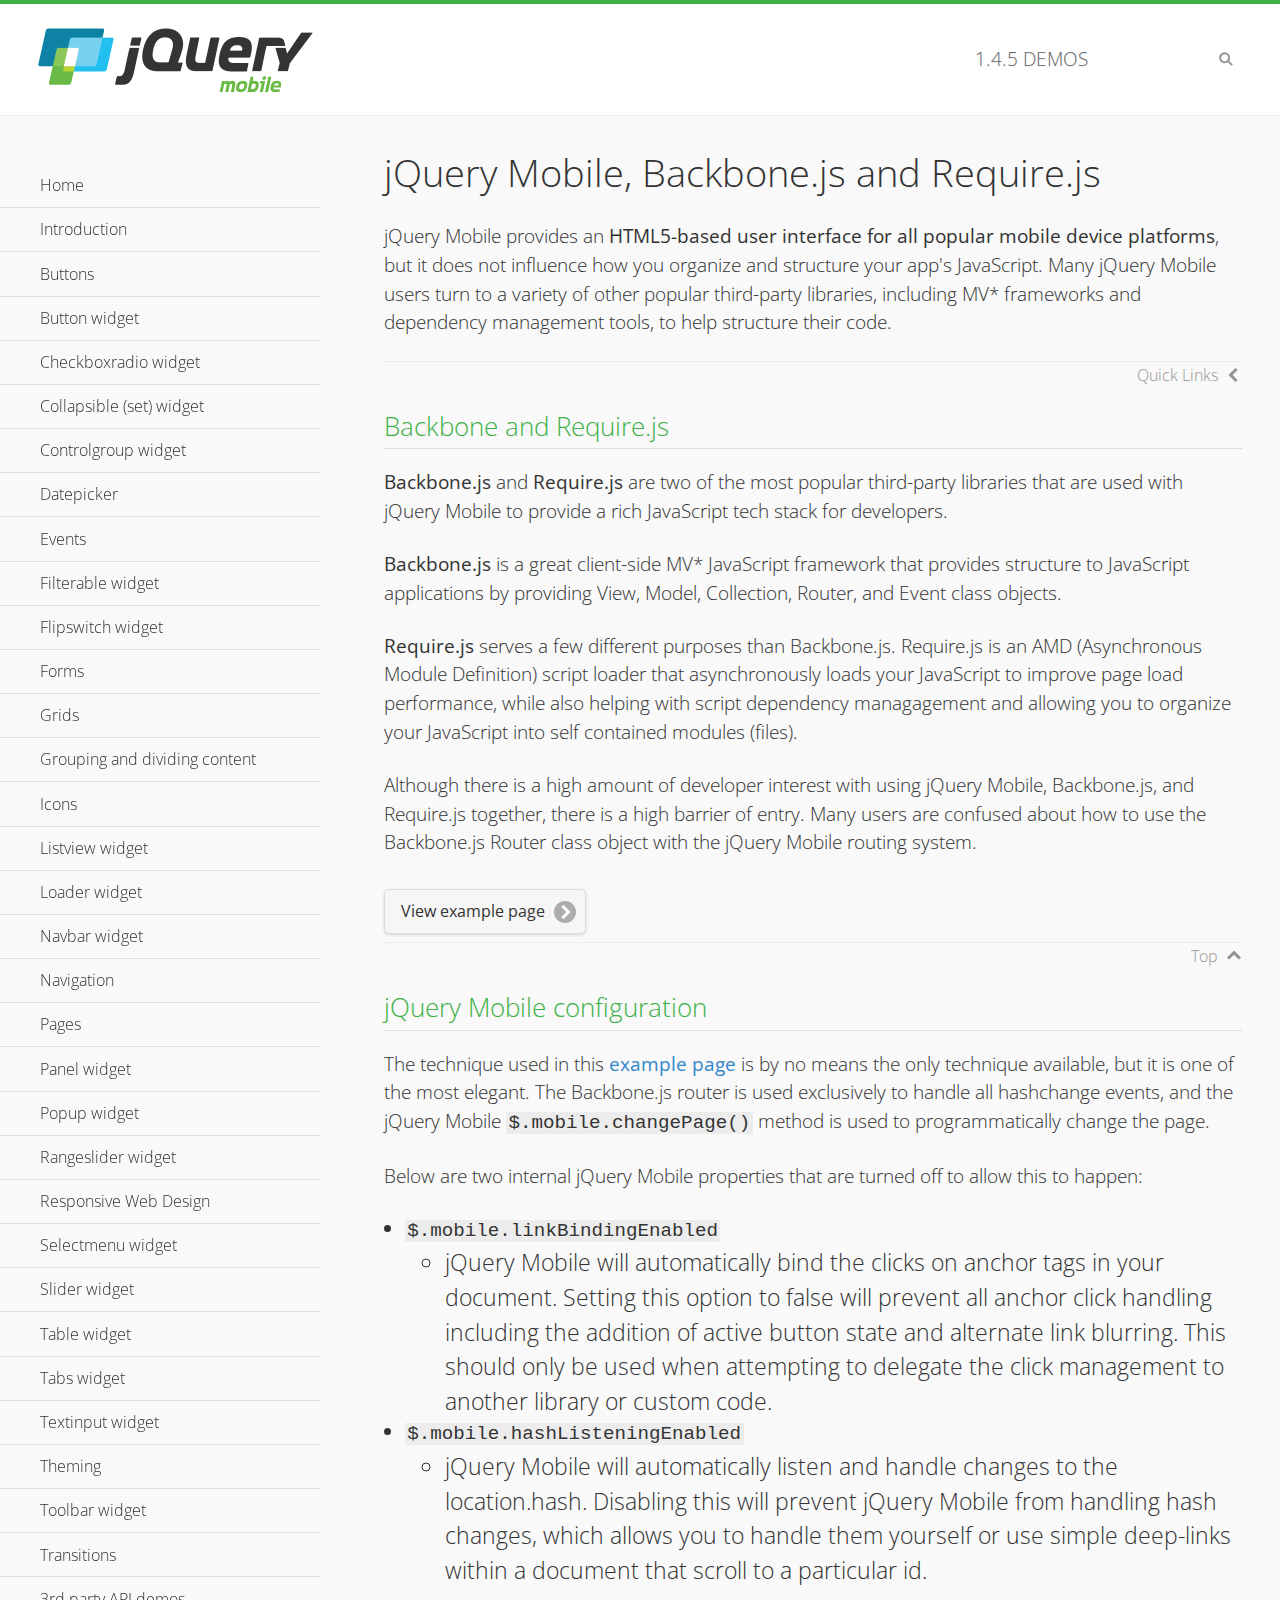
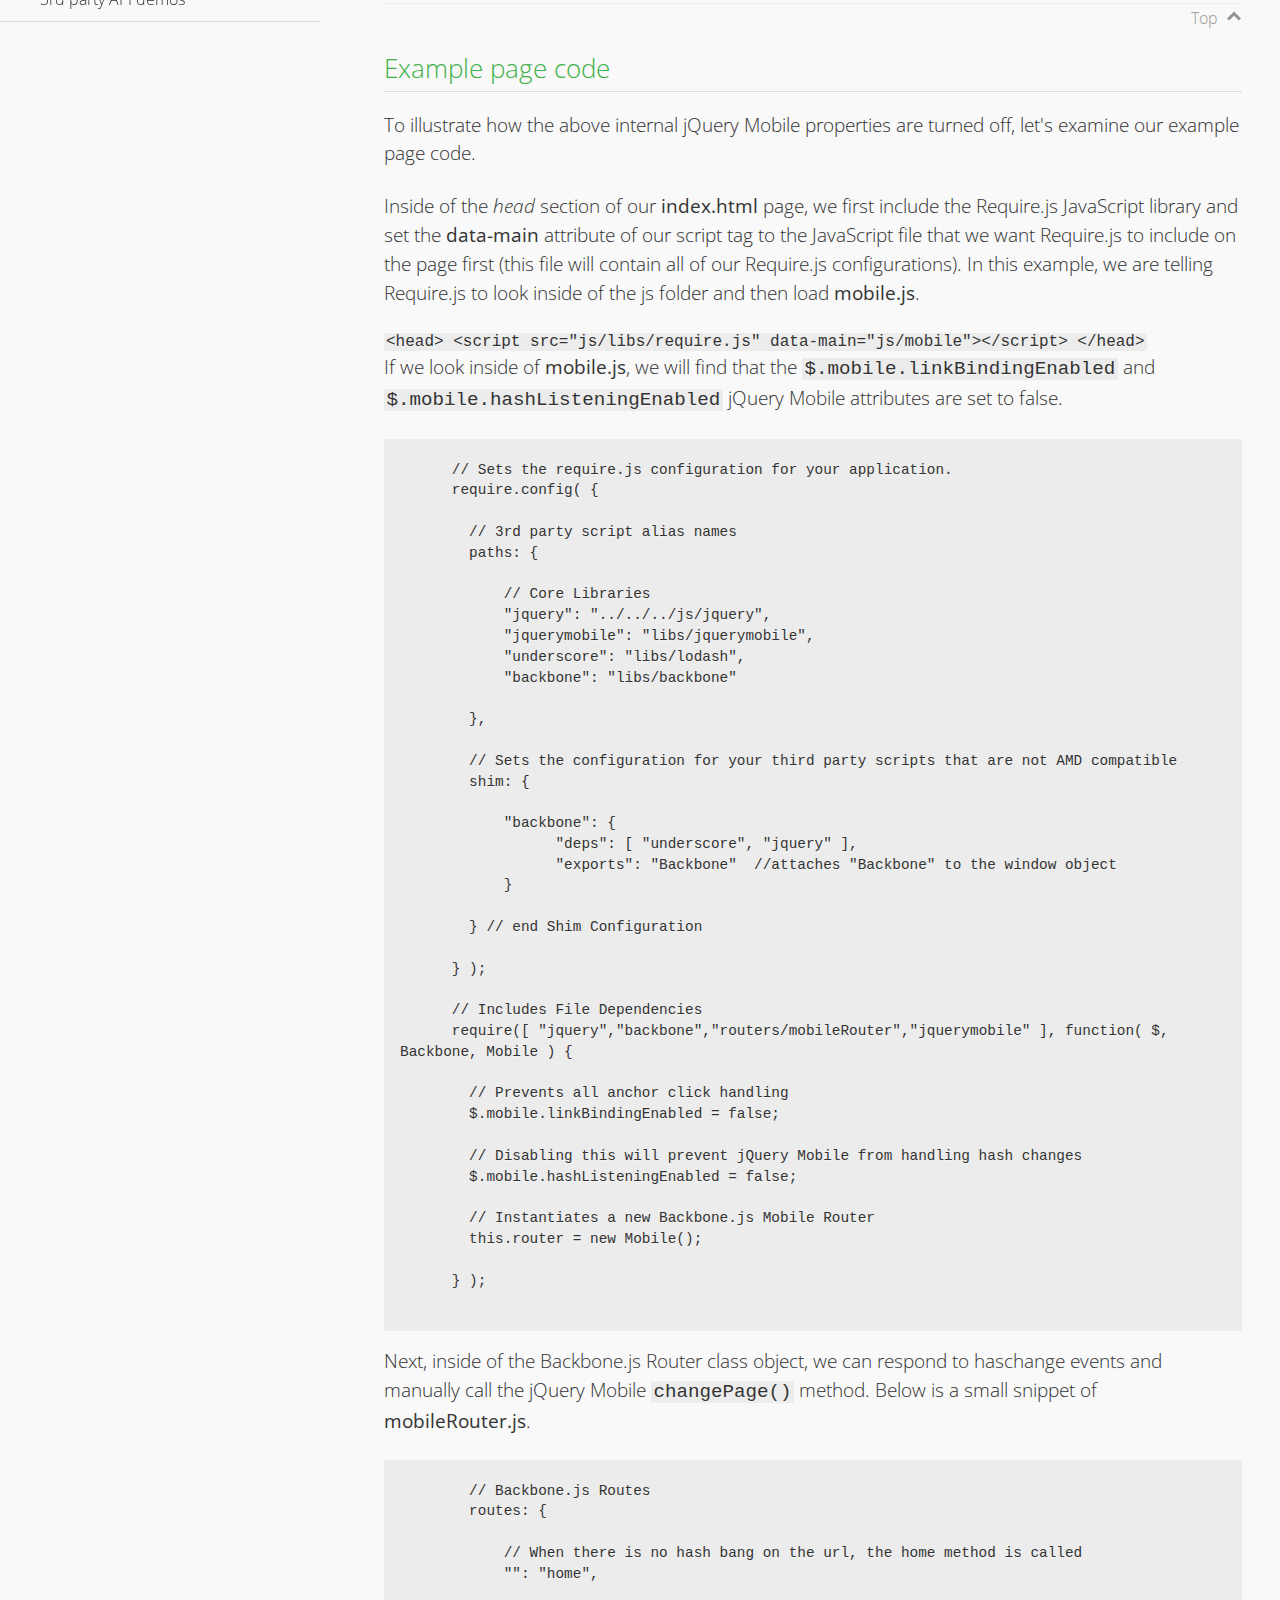
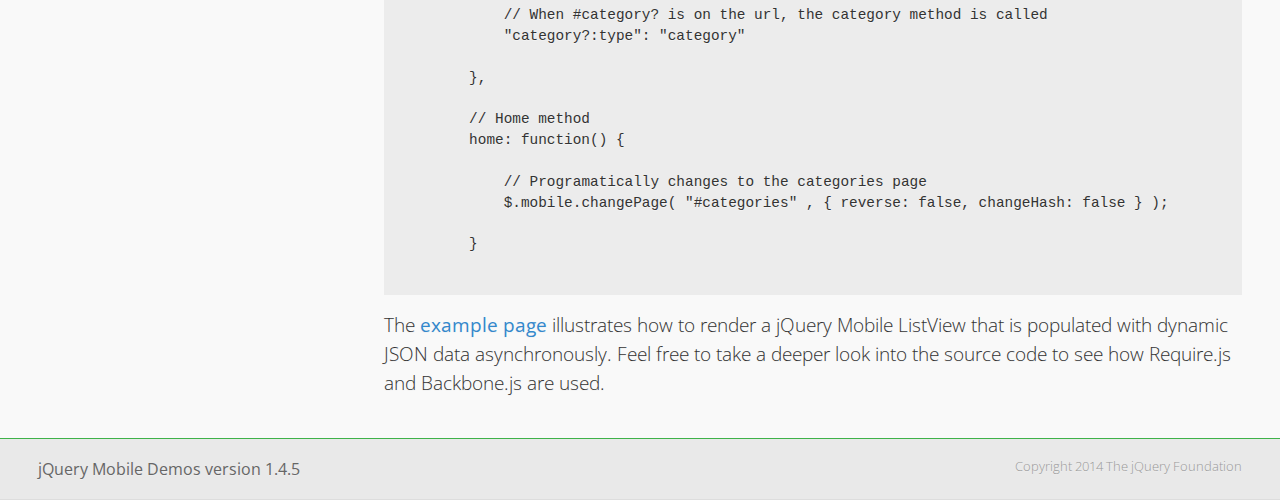
<file: app/jquery/demos/backbone-requirejs/index.html>
<!DOCTYPE html>
<html>
  <head>
  <meta charset="utf-8">
  <meta name="viewport" content="width=device-width, initial-scale=1">
  <title>jQuery Mobile - Backbone.js and Require.js Apps</title>
	<link rel="shortcut icon" href="../favicon.ico">
    <link rel="stylesheet" href="http://fonts.googleapis.com/css?family=Open+Sans:300,400,700">
	<link rel="stylesheet" href="../css/themes/default/jquery.mobile-1.4.5.min.css">
	<link rel="stylesheet" href="../_assets/css/jqm-demos.css">
	<script src="../js/jquery.js"></script>
	<script src="../_assets/js/index.js"></script>
	<script src="../js/jquery.mobile-1.4.5.min.js"></script>

</head>
<body>
<div data-role="page" class="jqm-demos" data-quicklinks="true">

    <div data-role="header" class="jqm-header">
		<h2><a href="../" title="jQuery Mobile Demos home"><img src="../_assets/img/jquery-logo.png" alt="jQuery Mobile"></a></h2>
		<p><span class="jqm-version"></span> Demos</p>
        <a href="#" class="jqm-navmenu-link ui-btn ui-btn-icon-notext ui-corner-all ui-icon-bars ui-nodisc-icon ui-alt-icon ui-btn-left">Menu</a>
        <a href="#" class="jqm-search-link ui-btn ui-btn-icon-notext ui-corner-all ui-icon-search ui-nodisc-icon ui-alt-icon ui-btn-right">Search</a>
    </div><!-- /header -->

	<div role="main" class="ui-content jqm-content">

      <h1>jQuery Mobile, Backbone.js and Require.js</h1>
      <p>jQuery Mobile provides an <strong>HTML5-based user interface for all popular mobile device platforms</strong>, but it does not influence how you organize and structure your app's JavaScript.  Many jQuery Mobile users turn to a variety of other popular third-party libraries, including MV* frameworks and dependency management tools, to help structure their code.
      </p>

	  <h2>Backbone and Require.js</h2>
      <p><strong>Backbone.js</strong> and <strong>Require.js</strong> are two of the most popular third-party libraries that are used with jQuery Mobile to provide a rich JavaScript tech stack for developers.
      </p>
      <p><strong>Backbone.js</strong> is a great client-side MV* JavaScript framework that provides structure to JavaScript applications by providing View, Model, Collection, Router, and Event class objects.
      </p>
      <p><strong>Require.js</strong> serves a few different purposes than Backbone.js. Require.js is an AMD (Asynchronous Module Definition) script loader that asynchronously loads your JavaScript to improve page load performance, while also helping with script dependency managagement and allowing you to organize your JavaScript into self contained modules (files).
      </p>
      <p>Although there is a high amount of developer interest with using jQuery Mobile, Backbone.js, and Require.js together, there is a high barrier of entry.  Many users are confused about how to use the Backbone.js Router class object with the jQuery Mobile routing system.</p>

	   <a href="backbone-require.html" rel="external" class="ui-btn ui-btn-inline ui-corner-all ui-shadow ui-btn-icon-right ui-icon-carat-r">View example page</a>

      <h2>jQuery Mobile configuration</h2>

      <p>The technique used in this <a href="backbone-require.html" rel="external">example page</a> is by no means the only technique available, but it is one of the most elegant.  The Backbone.js router is used exclusively to handle all hashchange events, and the jQuery Mobile <code>$.mobile.changePage()</code> method is used to programmatically change the page.</p>

      <p>Below are two internal jQuery Mobile properties that are turned off to allow this to happen:</p>

      <ul>
        <li><code>$.mobile.linkBindingEnabled</code>
          <ul>
            <li>jQuery Mobile will automatically bind the clicks on anchor tags in your document. Setting this option to false will prevent all anchor click handling including the addition of active button state and alternate link blurring. This should only be used when attempting to delegate the click management to another library or custom code.</li>
            </ul>
        </li>
        <li><code>$.mobile.hashListeningEnabled</code>
          <ul>
            <li>jQuery Mobile will automatically listen and handle changes to the location.hash. Disabling this will prevent jQuery Mobile from handling hash changes, which allows you to handle them yourself or use simple deep-links within a document that scroll to a particular id.</li>
            </ul>
        </li>
      </ul>

	  <h2>Example page code</h2>
      <p>To illustrate how the above internal jQuery Mobile properties are turned off, let's examine our example page code.</p>

      <p>Inside of the <em>head</em> section of our <strong>index.html</strong> page, we first include the Require.js JavaScript library and set the <strong>data-main</strong> attribute of our script tag to the JavaScript file that we want Require.js to include on the page first (this file will contain all of our Require.js configurations).  In this example, we are telling Require.js to look inside of the js folder and then load <strong>mobile.js</strong>.
      </p>

      <code>
        &lt;head&gt;
          &lt;script src=&quot;js/libs/require.js&quot; data-main=&quot;js/mobile&quot;&gt;&lt;/script&gt;
        &lt;/head&gt;
      </code>
      <p>If we look inside of <strong>mobile.js</strong>, we will find that the <code>$.mobile.linkBindingEnabled</code> and <code>$.mobile.hashListeningEnabled</code> jQuery Mobile attributes are set to false.
      </p>
      <pre>
      <code>
      // Sets the require.js configuration for your application.
      require.config( {

        // 3rd party script alias names
        paths: {

            // Core Libraries
            "jquery": "../../../js/jquery",
            "jquerymobile": "libs/jquerymobile",
            "underscore": "libs/lodash",
            "backbone": "libs/backbone"

        },

        // Sets the configuration for your third party scripts that are not AMD compatible
        shim: {

            "backbone": {
                  "deps": [ "underscore", "jquery" ],
                  "exports": "Backbone"  //attaches "Backbone" to the window object
            }

        } // end Shim Configuration

      } );

      // Includes File Dependencies
      require([ "jquery","backbone","routers/mobileRouter","jquerymobile" ], function( $, Backbone, Mobile ) {

        // Prevents all anchor click handling
        $.mobile.linkBindingEnabled = false;

        // Disabling this will prevent jQuery Mobile from handling hash changes
        $.mobile.hashListeningEnabled = false;

        // Instantiates a new Backbone.js Mobile Router
        this.router = new Mobile();

      } );
</code>
</pre>
<p>Next, inside of the Backbone.js Router class object, we can respond to haschange events and manually call the jQuery Mobile <code>changePage()</code> method.  Below is a small snippet of <strong>mobileRouter.js</strong>.</p>
<pre>
<code>
        // Backbone.js Routes
        routes: {

            // When there is no hash bang on the url, the home method is called
            "": "home",

            // When #category? is on the url, the category method is called
            "category?:type": "category"

        },

        // Home method
        home: function() {

            // Programatically changes to the categories page
            $.mobile.changePage( "#categories" , { reverse: false, changeHash: false } );

        }
</code>
</pre>

		<p>The <a href="backbone-require.html" rel="external">example page</a> illustrates how to render a jQuery Mobile ListView that is populated with dynamic JSON data asynchronously. Feel free to take a deeper look into the source code to see how Require.js and Backbone.js are used.</p>

    </div><!-- /content -->
	    <div data-role="panel" class="jqm-navmenu-panel" data-position="left" data-display="overlay" data-theme="a">
	    	<ul class="jqm-list ui-alt-icon ui-nodisc-icon">
<li data-filtertext="demos homepage" data-icon="home"><a href=".././">Home</a></li>
<li data-filtertext="introduction overview getting started"><a href="../intro/" data-ajax="false">Introduction</a></li>
<li data-filtertext="buttons button markup buttonmarkup method anchor link button element"><a href="../button-markup/" data-ajax="false">Buttons</a></li>
<li data-filtertext="form button widget input button submit reset"><a href="../button/" data-ajax="false">Button widget</a></li>
<li data-role="collapsible" data-enhanced="true" data-collapsed-icon="carat-d" data-expanded-icon="carat-u" data-iconpos="right" data-inset="false" class="ui-collapsible ui-collapsible-themed-content ui-collapsible-collapsed">
	<h3 class="ui-collapsible-heading ui-collapsible-heading-collapsed">
		<a href="#" class="ui-collapsible-heading-toggle ui-btn ui-btn-icon-right ui-btn-inherit ui-icon-carat-d">
		    Checkboxradio widget<span class="ui-collapsible-heading-status"> click to expand contents</span>
		</a>
	</h3>
	<div class="ui-collapsible-content ui-body-inherit ui-collapsible-content-collapsed" aria-hidden="true">
		<ul>
			<li data-filtertext="form checkboxradio widget checkbox input checkboxes controlgroups"><a href="../checkboxradio-checkbox/" data-ajax="false">Checkboxes</a></li>
			<li data-filtertext="form checkboxradio widget radio input radio buttons controlgroups"><a href="../checkboxradio-radio/" data-ajax="false">Radio buttons</a></li>
		</ul>
	</div>
</li>
<li data-role="collapsible" data-enhanced="true" data-collapsed-icon="carat-d" data-expanded-icon="carat-u" data-iconpos="right" data-inset="false" class="ui-collapsible ui-collapsible-themed-content ui-collapsible-collapsed">
	<h3 class="ui-collapsible-heading ui-collapsible-heading-collapsed">
		<a href="#" class="ui-collapsible-heading-toggle ui-btn ui-btn-icon-right ui-btn-inherit ui-icon-carat-d">
			Collapsible (set) widget<span class="ui-collapsible-heading-status"> click to expand contents</span>
		</a>
	</h3>
	<div class="ui-collapsible-content ui-body-inherit ui-collapsible-content-collapsed" aria-hidden="true">
		<ul>
			<li data-filtertext="collapsibles content formatting"><a href="../collapsible/" data-ajax="false">Collapsible</a></li>
			<li data-filtertext="dynamic collapsible set accordion append expand"><a href="../collapsible-dynamic/" data-ajax="false">Dynamic collapsibles</a></li>
			<li data-filtertext="accordions collapsible set widget content formatting grouped collapsibles"><a href="../collapsibleset/" data-ajax="false">Collapsible set</a></li>
		</ul>
	</div>
</li>
<li data-role="collapsible" data-enhanced="true" data-collapsed-icon="carat-d" data-expanded-icon="carat-u" data-iconpos="right" data-inset="false" class="ui-collapsible ui-collapsible-themed-content ui-collapsible-collapsed">
	<h3 class="ui-collapsible-heading ui-collapsible-heading-collapsed">
		<a href="#" class="ui-collapsible-heading-toggle ui-btn ui-btn-icon-right ui-btn-inherit ui-icon-carat-d">
			Controlgroup widget<span class="ui-collapsible-heading-status"> click to expand contents</span>
		</a>
	</h3>
	<div class="ui-collapsible-content ui-body-inherit ui-collapsible-content-collapsed" aria-hidden="true">
		<ul>
			<li data-filtertext="controlgroups selectmenu checkboxradio input grouped buttons horizontal vertical"><a href="../controlgroup/" data-ajax="false">Controlgroup</a></li>
			<li data-filtertext="dynamic controlgroup dynamically add buttons"><a href="../controlgroup-dynamic/" data-ajax="false">Dynamic controlgroups</a></li>
		</ul>
	</div>
</li>
<li data-filtertext="form datepicker widget date input"><a href="../datepicker/" data-ajax="false">Datepicker</a></li>
<li data-role="collapsible" data-enhanced="true" data-collapsed-icon="carat-d" data-expanded-icon="carat-u" data-iconpos="right" data-inset="false" class="ui-collapsible ui-collapsible-themed-content ui-collapsible-collapsed">
	<h3 class="ui-collapsible-heading ui-collapsible-heading-collapsed">
		<a href="#" class="ui-collapsible-heading-toggle ui-btn ui-btn-icon-right ui-btn-inherit ui-icon-carat-d">
			Events<span class="ui-collapsible-heading-status"> click to expand contents</span>
		</a>
	</h3>
	<div class="ui-collapsible-content ui-body-inherit ui-collapsible-content-collapsed" aria-hidden="true">
		<ul>
			<li data-filtertext="swipe to delete list items listviews swipe events"><a href="../swipe-list/" data-ajax="false">Swipe list items</a></li>
			<li data-filtertext="swipe to navigate swipe page navigation swipe events"><a href="../swipe-page/" data-ajax="false">Swipe page navigation</a></li>
		</ul>
	</div>
</li>
<li data-filtertext="filterable filter elements sorting searching listview table"><a href="../filterable/" data-ajax="false">Filterable widget</a></li>
<li data-filtertext="form flipswitch widget flip toggle switch binary select checkbox input"><a href="../flipswitch/" data-ajax="false">Flipswitch widget</a></li>
<li data-role="collapsible" data-enhanced="true" data-collapsed-icon="carat-d" data-expanded-icon="carat-u" data-iconpos="right" data-inset="false" class="ui-collapsible ui-collapsible-themed-content ui-collapsible-collapsed">
	<h3 class="ui-collapsible-heading ui-collapsible-heading-collapsed">
		<a href="#" class="ui-collapsible-heading-toggle ui-btn ui-btn-icon-right ui-btn-inherit ui-icon-carat-d">
			Forms<span class="ui-collapsible-heading-status"> click to expand contents</span>
		</a>
	</h3>
	<div class="ui-collapsible-content ui-body-inherit ui-collapsible-content-collapsed" aria-hidden="true">
		<ul>
			<li data-filtertext="forms text checkbox radio range button submit reset inputs selects textarea slider flipswitch label form elements"><a href="../forms/" data-ajax="false">Forms</a></li>
			<li data-filtertext="form hide labels hidden accessible ui-hidden-accessible forms"><a href="../forms-label-hidden-accessible/" data-ajax="false">Hide labels</a></li>
			<li data-filtertext="form field containers fieldcontain ui-field-contain forms"><a href="../forms-field-contain/" data-ajax="false">Field containers</a></li>
			<li data-filtertext="forms disabled form elements"><a href="../forms-disabled/" data-ajax="false">Forms disabled</a></li>
			<li data-filtertext="forms gallery examples overview forms text checkbox radio range button submit reset inputs selects textarea slider flipswitch label form elements"><a href="../forms-gallery/" data-ajax="false">Forms gallery</a></li>
		</ul>
	</div>
</li>
<li data-role="collapsible" data-enhanced="true" data-collapsed-icon="carat-d" data-expanded-icon="carat-u" data-iconpos="right" data-inset="false" class="ui-collapsible ui-collapsible-themed-content ui-collapsible-collapsed">
	<h3 class="ui-collapsible-heading ui-collapsible-heading-collapsed">
		<a href="#" class="ui-collapsible-heading-toggle ui-btn ui-btn-icon-right ui-btn-inherit ui-icon-carat-d">
			Grids<span class="ui-collapsible-heading-status"> click to expand contents</span>
		</a>
	</h3>
	<div class="ui-collapsible-content ui-body-inherit ui-collapsible-content-collapsed" aria-hidden="true">
		<ul>
			<li data-filtertext="grids columns blocks content formatting rwd responsive css framework"><a href="../grids/" data-ajax="false">Grids</a></li>
			<li data-filtertext="buttons in grids css framework"><a href="../grids-buttons/" data-ajax="false">Buttons in grids</a></li>
			<li data-filtertext="custom responsive grids rwd css framework"><a href="../grids-custom-responsive/" data-ajax="false">Custom responsive grids</a></li>
		</ul>
	</div>
</li>
<li data-filtertext="blocks content formatting sections heading"><a href="../body-bar-classes/" data-ajax="false">Grouping and dividing content</a></li>
<li data-role="collapsible" data-enhanced="true" data-collapsed-icon="carat-d" data-expanded-icon="carat-u" data-iconpos="right" data-inset="false" class="ui-collapsible ui-collapsible-themed-content ui-collapsible-collapsed">
	<h3 class="ui-collapsible-heading ui-collapsible-heading-collapsed">
		<a href="#" class="ui-collapsible-heading-toggle ui-btn ui-btn-icon-right ui-btn-inherit ui-icon-carat-d">
			Icons<span class="ui-collapsible-heading-status"> click to expand contents</span>
		</a>
	</h3>
	<div class="ui-collapsible-content ui-body-inherit ui-collapsible-content-collapsed" aria-hidden="true">
		<ul>
			<li data-filtertext="button icons svg disc alt custom icon position"><a href="../icons/" data-ajax="false">Icons</a></li>
			<li data-filtertext=""><a href="../icons-grunticon/" data-ajax="false">Grunticon loader</a></li>
		</ul>
	</div>
</li>
<li data-role="collapsible" data-enhanced="true" data-collapsed-icon="carat-d" data-expanded-icon="carat-u" data-iconpos="right" data-inset="false" class="ui-collapsible ui-collapsible-themed-content ui-collapsible-collapsed">
	<h3 class="ui-collapsible-heading ui-collapsible-heading-collapsed">
		<a href="#" class="ui-collapsible-heading-toggle ui-btn ui-btn-icon-right ui-btn-inherit ui-icon-carat-d">
			Listview widget<span class="ui-collapsible-heading-status"> click to expand contents</span>
		</a>
	</h3>
	<div class="ui-collapsible-content ui-body-inherit ui-collapsible-content-collapsed" aria-hidden="true">
		<ul>
			<li data-filtertext="listview widget thumbnails icons nested split button collapsible ul ol"><a href="../listview/" data-ajax="false">Listview</a></li>
			<li data-filtertext="autocomplete filterable reveal listview filtertextbeforefilter placeholder"><a href="../listview-autocomplete/" data-ajax="false">Listview autocomplete</a></li>
			<li data-filtertext="autocomplete filterable reveal listview remote data filtertextbeforefilter placeholder"><a href="../listview-autocomplete-remote/" data-ajax="false">Listview autocomplete remote data</a></li>
			<li data-filtertext="autodividers anchor jump scroll linkbars listview lists ul ol"><a href="../listview-autodividers-linkbar/" data-ajax="false">Listview autodividers linkbar</a></li>
			<li data-filtertext="listview autodividers selector autodividersselector lists ul ol"><a href="../listview-autodividers-selector/" data-ajax="false">Listview autodividers selector</a></li>
			<li data-filtertext="listview nested list items"><a href="../listview-nested-lists/" data-ajax="false">Nested Listviews</a></li>
			<li data-filtertext="listview collapsible list items flat"><a href="../listview-collapsible-item-flat/" data-ajax="false">Listview collapsible list items (flat)</a></li>
			<li data-filtertext="listview collapsible list indented"><a href="../listview-collapsible-item-indented/" data-ajax="false">Listview collapsible list items (indented)</a></li>
			<li data-filtertext="grid listview responsive grids responsive listviews lists ul"><a href="../listview-grid/" data-ajax="false">Listview responsive grid</a></li>
		</ul>
	</div>
</li>
<li data-filtertext="loader widget page loading navigation overlay spinner"><a href="../loader/" data-ajax="false">Loader widget</a></li>
<li data-filtertext="navbar widget navmenu toolbars header footer"><a href="../navbar/" data-ajax="false">Navbar widget</a></li>
<li data-role="collapsible" data-enhanced="true" data-collapsed-icon="carat-d" data-expanded-icon="carat-u" data-iconpos="right" data-inset="false" class="ui-collapsible ui-collapsible-themed-content ui-collapsible-collapsed">
	<h3 class="ui-collapsible-heading ui-collapsible-heading-collapsed">
		<a href="#" class="ui-collapsible-heading-toggle ui-btn ui-btn-icon-right ui-btn-inherit ui-icon-carat-d">
			Navigation<span class="ui-collapsible-heading-status"> click to expand contents</span>
		</a>
	</h3>
	<div class="ui-collapsible-content ui-body-inherit ui-collapsible-content-collapsed" aria-hidden="true">
		<ul>
			<li data-filtertext="ajax navigation navigate widget history event method"><a href="../navigation/" data-ajax="false">Navigation</a></li>
			<li data-filtertext="linking pages page links navigation ajax prefetch cache"><a href="../navigation-linking-pages/" data-ajax="false">Linking pages</a></li>
			<!-- <li data-filtertext="php redirect server redirection server-side navigation"><a href="../navigation-php-redirect/" data-ajax="false">PHP redirect demo</a></li>-->
			<li data-filtertext="navigation redirection hash query"><a href="../navigation-hash-processing/" data-ajax="false">Hash processing demo</a></li>
			<li data-filtertext="navigation redirection hash query"><a href="../page-events/" data-ajax="false">Page Navigation Events</a></li>
		</ul>
	</div>
</li>
<li data-role="collapsible" data-enhanced="true" data-collapsed-icon="carat-d" data-expanded-icon="carat-u" data-iconpos="right" data-inset="false" class="ui-collapsible ui-collapsible-themed-content ui-collapsible-collapsed">
	<h3 class="ui-collapsible-heading ui-collapsible-heading-collapsed">
		<a href="#" class="ui-collapsible-heading-toggle ui-btn ui-btn-icon-right ui-btn-inherit ui-icon-carat-d">
			Pages<span class="ui-collapsible-heading-status"> click to expand contents</span>
		</a>
	</h3>
	<div class="ui-collapsible-content ui-body-inherit ui-collapsible-content-collapsed" aria-hidden="true">
		<ul>
			<li data-filtertext="pages page widget ajax navigation"><a href="../pages/" data-ajax="false">Pages</a></li>
			<li data-filtertext="single page"><a href="../pages-single-page/" data-ajax="false">Single page</a></li>
			<li data-filtertext="multipage multi-page page"><a href="../pages-multi-page/" data-ajax="false">Multi-page template</a></li>
			<li data-filtertext="dialog page widget modal popup"><a href="../pages-dialog/" data-ajax="false">Dialog page</a></li>
		</ul>
	</div>
</li>
<li data-role="collapsible" data-enhanced="true" data-collapsed-icon="carat-d" data-expanded-icon="carat-u" data-iconpos="right" data-inset="false" class="ui-collapsible ui-collapsible-themed-content ui-collapsible-collapsed">
	<h3 class="ui-collapsible-heading ui-collapsible-heading-collapsed">
		<a href="#" class="ui-collapsible-heading-toggle ui-btn ui-btn-icon-right ui-btn-inherit ui-icon-carat-d">
			Panel widget<span class="ui-collapsible-heading-status"> click to expand contents</span>
		</a>
	</h3>
	<div class="ui-collapsible-content ui-body-inherit ui-collapsible-content-collapsed" aria-hidden="true">
		<ul>
			<li data-filtertext="panel widget sliding panels reveal push overlay responsive"><a href="../panel/" data-ajax="false">Panel</a></li>
			<li data-filtertext=""><a href="../panel-external/" data-ajax="false">External panels</a></li>
			<li data-filtertext="panel "><a href="../panel-fixed/" data-ajax="false">Fixed panels</a></li>
			<li data-filtertext="panel slide panels sliding panels shadow rwd responsive breakpoint"><a href="../panel-responsive/" data-ajax="false">Panels responsive</a></li>
			<li data-filtertext="panel custom style custom panel width reveal shadow listview panel styling page background wrapper"><a href="../panel-styling/" data-ajax="false">Custom panel style</a></li>
			<li data-filtertext="panel open on swipe"><a href="../panel-swipe-open/" data-ajax="false">Panel open on swipe</a></li>
			<li data-filtertext="panels outside page internal external toolbars"><a href="../panel-external-internal/" data-ajax="false">Panel external and internal</a></li>
		</ul>
	</div>
</li>
<li data-role="collapsible" data-enhanced="true" data-collapsed-icon="carat-d" data-expanded-icon="carat-u" data-iconpos="right" data-inset="false" class="ui-collapsible ui-collapsible-themed-content ui-collapsible-collapsed">
	<h3 class="ui-collapsible-heading ui-collapsible-heading-collapsed">
		<a href="#" class="ui-collapsible-heading-toggle ui-btn ui-btn-icon-right ui-btn-inherit ui-icon-carat-d">
			Popup widget<span class="ui-collapsible-heading-status"> click to expand contents</span>
		</a>
	</h3>
	<div class="ui-collapsible-content ui-body-inherit ui-collapsible-content-collapsed" aria-hidden="true">
		<ul>
			<li data-filtertext="popup widget popups dialog modal transition tooltip lightbox form overlay screen flip pop fade transition"><a href="../popup/" data-ajax="false">Popup</a></li>
			<li data-filtertext="popup alignment position"><a href="../popup-alignment/" data-ajax="false">Popup alignment</a></li>
			<li data-filtertext="popup arrow size popups popover"><a href="../popup-arrow-size/" data-ajax="false">Popup arrow size</a></li>
			<li data-filtertext="dynamic popups popup images lightbox"><a href="../popup-dynamic/" data-ajax="false">Dynamic popups</a></li>
			<li data-filtertext="popups with iframes scaling"><a href="../popup-iframe/" data-ajax="false">Popups with iframes</a></li>
			<li data-filtertext="popup image scaling"><a href="../popup-image-scaling/" data-ajax="false">Popup image scaling</a></li>
			<li data-filtertext="external popup outside multi-page"><a href="../popup-outside-multipage/" data-ajax="false">Popup outside multi-page</a></li>
		</ul>
	</div>
</li>
<li data-filtertext="form rangeslider widget dual sliders dual handle sliders range input"><a href="../rangeslider/" data-ajax="false">Rangeslider widget</a></li>
<li data-filtertext="responsive web design rwd adaptive progressive enhancement PE accessible mobile breakpoints media query media queries"><a href="../rwd/" data-ajax="false">Responsive Web Design</a></li>
<li data-role="collapsible" data-enhanced="true" data-collapsed-icon="carat-d" data-expanded-icon="carat-u" data-iconpos="right" data-inset="false" class="ui-collapsible ui-collapsible-themed-content ui-collapsible-collapsed">
	<h3 class="ui-collapsible-heading ui-collapsible-heading-collapsed">
		<a href="#" class="ui-collapsible-heading-toggle ui-btn ui-btn-icon-right ui-btn-inherit ui-icon-carat-d">
			Selectmenu widget<span class="ui-collapsible-heading-status"> click to expand contents</span>
		</a>
	</h3>
	<div class="ui-collapsible-content ui-body-inherit ui-collapsible-content-collapsed" aria-hidden="true">
		<ul>
			<li data-filtertext="form selectmenu widget select input custom select menu selects"><a href="../selectmenu/" data-ajax="false">Selectmenu</a></li>
			<li data-filtertext="form custom select menu selectmenu widget custom menu option optgroup multiple selects"><a href="../selectmenu-custom/" data-ajax="false">Custom select menu</a></li>
			<li data-filtertext="filterable select filter popup dialog"><a href="../selectmenu-custom-filter/" data-ajax="false">Custom select menu with filter</a></li>
		</ul>
	</div>
</li>
<li data-role="collapsible" data-enhanced="true" data-collapsed-icon="carat-d" data-expanded-icon="carat-u" data-iconpos="right" data-inset="false" class="ui-collapsible ui-collapsible-themed-content ui-collapsible-collapsed">
	<h3 class="ui-collapsible-heading ui-collapsible-heading-collapsed">
		<a href="#" class="ui-collapsible-heading-toggle ui-btn ui-btn-icon-right ui-btn-inherit ui-icon-carat-d">
			Slider widget<span class="ui-collapsible-heading-status"> click to expand contents</span>
		</a>
	</h3>
	<div class="ui-collapsible-content ui-body-inherit ui-collapsible-content-collapsed" aria-hidden="true">
		<ul>
			<li data-filtertext="form slider widget range input single sliders"><a href="../slider/" data-ajax="false">Slider</a></li>
			<li data-filtertext="form slider widget flipswitch slider binary select flip toggle switch"><a href="../slider-flipswitch/" data-ajax="false">Slider flip toggle switch</a></li>
			<li data-filtertext="form slider tooltip handle value input range sliders"><a href="../slider-tooltip/" data-ajax="false">Slider tooltip</a></li>
		</ul>
	</div>
</li>
<li data-role="collapsible" data-enhanced="true" data-collapsed-icon="carat-d" data-expanded-icon="carat-u" data-iconpos="right" data-inset="false" class="ui-collapsible ui-collapsible-themed-content ui-collapsible-collapsed">
	<h3 class="ui-collapsible-heading ui-collapsible-heading-collapsed">
		<a href="#" class="ui-collapsible-heading-toggle ui-btn ui-btn-icon-right ui-btn-inherit ui-icon-carat-d">
			Table widget<span class="ui-collapsible-heading-status"> click to expand contents</span>
		</a>
	</h3>
	<div class="ui-collapsible-content ui-body-inherit ui-collapsible-content-collapsed" aria-hidden="true">
		<ul>
			<li data-filtertext="table widget reflow column toggle th td responsive tables rwd hide show tabular"><a href="../table-column-toggle/" data-ajax="false">Table Column Toggle</a></li>
			<li data-filtertext="table column toggle phone comparison demo"><a href="../table-column-toggle-example/" data-ajax="false">Table Column Toggle demo</a></li>
			<li data-filtertext="responsive tables table column toggle heading groups rwd breakpoint"><a href="../table-column-toggle-heading-groups/" data-ajax="false">Table Column Toggle heading groups</a></li>
			<li data-filtertext="responsive tables table column toggle hide rwd breakpoint customization options"><a href="../table-column-toggle-options/" data-ajax="false">Table Column Toggle options</a></li>
			<li data-filtertext="table reflow th td responsive rwd columns tabular"><a href="../table-reflow/" data-ajax="false">Table Reflow</a></li>
			<li data-filtertext="responsive tables table reflow heading groups rwd breakpoint"><a href="../table-reflow-heading-groups/" data-ajax="false">Table Reflow heading groups</a></li>
			<li data-filtertext="responsive tables table reflow stripes strokes table style"><a href="../table-reflow-stripes-strokes/" data-ajax="false">Table Reflow stripes and strokes</a></li>
			<li data-filtertext="responsive tables table reflow stack custom styles"><a href="../table-reflow-styling/" data-ajax="false">Table Reflow custom styles</a></li>
		</ul>
	</div>
</li>
<li data-filtertext="ui tabs widget"><a href="../tabs/" data-ajax="false">Tabs widget</a></li>
<li data-filtertext="form textinput widget text input textarea number date time tel email file color password"><a href="../textinput/" data-ajax="false">Textinput widget</a></li>
<li data-role="collapsible" data-enhanced="true" data-collapsed-icon="carat-d" data-expanded-icon="carat-u" data-iconpos="right" data-inset="false" class="ui-collapsible ui-collapsible-themed-content ui-collapsible-collapsed">
	<h3 class="ui-collapsible-heading ui-collapsible-heading-collapsed">
		<a href="#" class="ui-collapsible-heading-toggle ui-btn ui-btn-icon-right ui-btn-inherit ui-icon-carat-d">
			Theming<span class="ui-collapsible-heading-status"> click to expand contents</span>
		</a>
	</h3>
	<div class="ui-collapsible-content ui-body-inherit ui-collapsible-content-collapsed" aria-hidden="true">
		<ul>
			<li data-filtertext="default theme swatches theming style css"><a href="../theme-default/" data-ajax="false">Default theme</a></li>
			<li data-filtertext="classic theme old theme swatches theming style css"><a href="../theme-classic/" data-ajax="false">Classic theme</a></li>
		</ul>
	</div>
</li>
<li data-role="collapsible" data-enhanced="true" data-collapsed-icon="carat-d" data-expanded-icon="carat-u" data-iconpos="right" data-inset="false" class="ui-collapsible ui-collapsible-themed-content ui-collapsible-collapsed">
	<h3 class="ui-collapsible-heading ui-collapsible-heading-collapsed">
		<a href="#" class="ui-collapsible-heading-toggle ui-btn ui-btn-icon-right ui-btn-inherit ui-icon-carat-d">
			Toolbar widget<span class="ui-collapsible-heading-status"> click to expand contents</span>
		</a>
	</h3>
	<div class="ui-collapsible-content ui-body-inherit ui-collapsible-content-collapsed" aria-hidden="true">
		<ul>
			<li data-filtertext="toolbar widget header footer toolbars fixed fullscreen external sections"><a href="../toolbar/" data-ajax="false">Toolbar</a></li>
			<li data-filtertext="dynamic toolbars dynamically add toolbar header footer"><a href="../toolbar-dynamic/" data-ajax="false">Dynamic toolbars</a></li>
			<li data-filtertext="external toolbars header footer"><a href="../toolbar-external/" data-ajax="false">External toolbars</a></li>
			<li data-filtertext="fixed toolbars header footer"><a href="../toolbar-fixed/" data-ajax="false">Fixed toolbars</a></li>
			<li data-filtertext="fixed fullscreen toolbars header footer"><a href="../toolbar-fixed-fullscreen/" data-ajax="false">Fullscreen toolbars</a></li>
			<li data-filtertext="external fixed toolbars header footer"><a href="../toolbar-fixed-external/" data-ajax="false">Fixed external toolbars</a></li>
			<li data-filtertext="external persistent toolbars header footer navbar navmenu"><a href="../toolbar-fixed-persistent/" data-ajax="false">Persistent toolbars</a></li>
			<li data-filtertext="external ajax optimized toolbars persistent toolbars header footer navbar"><a href="../toolbar-fixed-persistent-optimized/" data-ajax="false">Ajax optimized toolbars</a></li>
			<li data-filtertext="form in toolbars header footer"><a href="../toolbar-fixed-forms/" data-ajax="false">Form in toolbar</a></li>
		</ul>
	</div>
</li>
<li data-filtertext="page transitions animated pages popup navigation flip slide fade pop"><a href="../transitions/" data-ajax="false">Transitions</a></li>
<li data-role="collapsible" data-enhanced="true" data-collapsed-icon="carat-d" data-expanded-icon="carat-u" data-iconpos="right" data-inset="false" class="ui-collapsible ui-collapsible-themed-content ui-collapsible-collapsed">
	<h3 class="ui-collapsible-heading ui-collapsible-heading-collapsed">
		<a href="#" class="ui-collapsible-heading-toggle ui-btn ui-btn-icon-right ui-btn-inherit ui-icon-carat-d">
			3rd party API demos<span class="ui-collapsible-heading-status"> click to expand contents</span>
		</a>
	</h3>
	<div class="ui-collapsible-content ui-body-inherit ui-collapsible-content-collapsed" aria-hidden="true">
		<ul>
			<li data-filtertext="backbone requirejs navigation router"><a href="../backbone-requirejs/" data-ajax="false">Backbone RequireJS</a></li>
			<li data-filtertext="google maps geolocation demo"><a href="../map-geolocation/" data-ajax="false">Google Maps geolocation</a></li>
			<li data-filtertext="google maps hybrid"><a href="../map-list-toggle/" data-ajax="false">Google Maps list toggle</a></li>
		</ul>
	</div>
</li>



		     </ul>
		</div><!-- /panel -->


    <div data-role="footer" data-position="fixed" data-tap-toggle="false" class="jqm-footer">
        <p>jQuery Mobile Demos version <span class="jqm-version"></span></p>
        <p>Copyright 2014 The jQuery Foundation</p>
    </div><!-- /footer -->
	<!-- TODO: This should become an external panel so we can add input to markup (unique ID) -->
    <div data-role="panel" class="jqm-search-panel" data-position="right" data-display="overlay" data-theme="a">
		<div class="jqm-search">
			<ul class="jqm-list" data-filter-placeholder="Search demos..." data-filter-reveal="true">
<li data-filtertext="demos homepage" data-icon="home"><a href=".././">Home</a></li>
<li data-filtertext="introduction overview getting started"><a href="../intro/" data-ajax="false">Introduction</a></li>
<li data-filtertext="buttons button markup buttonmarkup method anchor link button element"><a href="../button-markup/" data-ajax="false">Buttons</a></li>
<li data-filtertext="form button widget input button submit reset"><a href="../button/" data-ajax="false">Button widget</a></li>
<li data-role="collapsible" data-enhanced="true" data-collapsed-icon="carat-d" data-expanded-icon="carat-u" data-iconpos="right" data-inset="false" class="ui-collapsible ui-collapsible-themed-content ui-collapsible-collapsed">
	<h3 class="ui-collapsible-heading ui-collapsible-heading-collapsed">
		<a href="#" class="ui-collapsible-heading-toggle ui-btn ui-btn-icon-right ui-btn-inherit ui-icon-carat-d">
		    Checkboxradio widget<span class="ui-collapsible-heading-status"> click to expand contents</span>
		</a>
	</h3>
	<div class="ui-collapsible-content ui-body-inherit ui-collapsible-content-collapsed" aria-hidden="true">
		<ul>
			<li data-filtertext="form checkboxradio widget checkbox input checkboxes controlgroups"><a href="../checkboxradio-checkbox/" data-ajax="false">Checkboxes</a></li>
			<li data-filtertext="form checkboxradio widget radio input radio buttons controlgroups"><a href="../checkboxradio-radio/" data-ajax="false">Radio buttons</a></li>
		</ul>
	</div>
</li>
<li data-role="collapsible" data-enhanced="true" data-collapsed-icon="carat-d" data-expanded-icon="carat-u" data-iconpos="right" data-inset="false" class="ui-collapsible ui-collapsible-themed-content ui-collapsible-collapsed">
	<h3 class="ui-collapsible-heading ui-collapsible-heading-collapsed">
		<a href="#" class="ui-collapsible-heading-toggle ui-btn ui-btn-icon-right ui-btn-inherit ui-icon-carat-d">
			Collapsible (set) widget<span class="ui-collapsible-heading-status"> click to expand contents</span>
		</a>
	</h3>
	<div class="ui-collapsible-content ui-body-inherit ui-collapsible-content-collapsed" aria-hidden="true">
		<ul>
			<li data-filtertext="collapsibles content formatting"><a href="../collapsible/" data-ajax="false">Collapsible</a></li>
			<li data-filtertext="dynamic collapsible set accordion append expand"><a href="../collapsible-dynamic/" data-ajax="false">Dynamic collapsibles</a></li>
			<li data-filtertext="accordions collapsible set widget content formatting grouped collapsibles"><a href="../collapsibleset/" data-ajax="false">Collapsible set</a></li>
		</ul>
	</div>
</li>
<li data-role="collapsible" data-enhanced="true" data-collapsed-icon="carat-d" data-expanded-icon="carat-u" data-iconpos="right" data-inset="false" class="ui-collapsible ui-collapsible-themed-content ui-collapsible-collapsed">
	<h3 class="ui-collapsible-heading ui-collapsible-heading-collapsed">
		<a href="#" class="ui-collapsible-heading-toggle ui-btn ui-btn-icon-right ui-btn-inherit ui-icon-carat-d">
			Controlgroup widget<span class="ui-collapsible-heading-status"> click to expand contents</span>
		</a>
	</h3>
	<div class="ui-collapsible-content ui-body-inherit ui-collapsible-content-collapsed" aria-hidden="true">
		<ul>
			<li data-filtertext="controlgroups selectmenu checkboxradio input grouped buttons horizontal vertical"><a href="../controlgroup/" data-ajax="false">Controlgroup</a></li>
			<li data-filtertext="dynamic controlgroup dynamically add buttons"><a href="../controlgroup-dynamic/" data-ajax="false">Dynamic controlgroups</a></li>
		</ul>
	</div>
</li>
<li data-filtertext="form datepicker widget date input"><a href="../datepicker/" data-ajax="false">Datepicker</a></li>
<li data-role="collapsible" data-enhanced="true" data-collapsed-icon="carat-d" data-expanded-icon="carat-u" data-iconpos="right" data-inset="false" class="ui-collapsible ui-collapsible-themed-content ui-collapsible-collapsed">
	<h3 class="ui-collapsible-heading ui-collapsible-heading-collapsed">
		<a href="#" class="ui-collapsible-heading-toggle ui-btn ui-btn-icon-right ui-btn-inherit ui-icon-carat-d">
			Events<span class="ui-collapsible-heading-status"> click to expand contents</span>
		</a>
	</h3>
	<div class="ui-collapsible-content ui-body-inherit ui-collapsible-content-collapsed" aria-hidden="true">
		<ul>
			<li data-filtertext="swipe to delete list items listviews swipe events"><a href="../swipe-list/" data-ajax="false">Swipe list items</a></li>
			<li data-filtertext="swipe to navigate swipe page navigation swipe events"><a href="../swipe-page/" data-ajax="false">Swipe page navigation</a></li>
		</ul>
	</div>
</li>
<li data-filtertext="filterable filter elements sorting searching listview table"><a href="../filterable/" data-ajax="false">Filterable widget</a></li>
<li data-filtertext="form flipswitch widget flip toggle switch binary select checkbox input"><a href="../flipswitch/" data-ajax="false">Flipswitch widget</a></li>
<li data-role="collapsible" data-enhanced="true" data-collapsed-icon="carat-d" data-expanded-icon="carat-u" data-iconpos="right" data-inset="false" class="ui-collapsible ui-collapsible-themed-content ui-collapsible-collapsed">
	<h3 class="ui-collapsible-heading ui-collapsible-heading-collapsed">
		<a href="#" class="ui-collapsible-heading-toggle ui-btn ui-btn-icon-right ui-btn-inherit ui-icon-carat-d">
			Forms<span class="ui-collapsible-heading-status"> click to expand contents</span>
		</a>
	</h3>
	<div class="ui-collapsible-content ui-body-inherit ui-collapsible-content-collapsed" aria-hidden="true">
		<ul>
			<li data-filtertext="forms text checkbox radio range button submit reset inputs selects textarea slider flipswitch label form elements"><a href="../forms/" data-ajax="false">Forms</a></li>
			<li data-filtertext="form hide labels hidden accessible ui-hidden-accessible forms"><a href="../forms-label-hidden-accessible/" data-ajax="false">Hide labels</a></li>
			<li data-filtertext="form field containers fieldcontain ui-field-contain forms"><a href="../forms-field-contain/" data-ajax="false">Field containers</a></li>
			<li data-filtertext="forms disabled form elements"><a href="../forms-disabled/" data-ajax="false">Forms disabled</a></li>
			<li data-filtertext="forms gallery examples overview forms text checkbox radio range button submit reset inputs selects textarea slider flipswitch label form elements"><a href="../forms-gallery/" data-ajax="false">Forms gallery</a></li>
		</ul>
	</div>
</li>
<li data-role="collapsible" data-enhanced="true" data-collapsed-icon="carat-d" data-expanded-icon="carat-u" data-iconpos="right" data-inset="false" class="ui-collapsible ui-collapsible-themed-content ui-collapsible-collapsed">
	<h3 class="ui-collapsible-heading ui-collapsible-heading-collapsed">
		<a href="#" class="ui-collapsible-heading-toggle ui-btn ui-btn-icon-right ui-btn-inherit ui-icon-carat-d">
			Grids<span class="ui-collapsible-heading-status"> click to expand contents</span>
		</a>
	</h3>
	<div class="ui-collapsible-content ui-body-inherit ui-collapsible-content-collapsed" aria-hidden="true">
		<ul>
			<li data-filtertext="grids columns blocks content formatting rwd responsive css framework"><a href="../grids/" data-ajax="false">Grids</a></li>
			<li data-filtertext="buttons in grids css framework"><a href="../grids-buttons/" data-ajax="false">Buttons in grids</a></li>
			<li data-filtertext="custom responsive grids rwd css framework"><a href="../grids-custom-responsive/" data-ajax="false">Custom responsive grids</a></li>
		</ul>
	</div>
</li>
<li data-filtertext="blocks content formatting sections heading"><a href="../body-bar-classes/" data-ajax="false">Grouping and dividing content</a></li>
<li data-role="collapsible" data-enhanced="true" data-collapsed-icon="carat-d" data-expanded-icon="carat-u" data-iconpos="right" data-inset="false" class="ui-collapsible ui-collapsible-themed-content ui-collapsible-collapsed">
	<h3 class="ui-collapsible-heading ui-collapsible-heading-collapsed">
		<a href="#" class="ui-collapsible-heading-toggle ui-btn ui-btn-icon-right ui-btn-inherit ui-icon-carat-d">
			Icons<span class="ui-collapsible-heading-status"> click to expand contents</span>
		</a>
	</h3>
	<div class="ui-collapsible-content ui-body-inherit ui-collapsible-content-collapsed" aria-hidden="true">
		<ul>
			<li data-filtertext="button icons svg disc alt custom icon position"><a href="../icons/" data-ajax="false">Icons</a></li>
			<li data-filtertext=""><a href="../icons-grunticon/" data-ajax="false">Grunticon loader</a></li>
		</ul>
	</div>
</li>
<li data-role="collapsible" data-enhanced="true" data-collapsed-icon="carat-d" data-expanded-icon="carat-u" data-iconpos="right" data-inset="false" class="ui-collapsible ui-collapsible-themed-content ui-collapsible-collapsed">
	<h3 class="ui-collapsible-heading ui-collapsible-heading-collapsed">
		<a href="#" class="ui-collapsible-heading-toggle ui-btn ui-btn-icon-right ui-btn-inherit ui-icon-carat-d">
			Listview widget<span class="ui-collapsible-heading-status"> click to expand contents</span>
		</a>
	</h3>
	<div class="ui-collapsible-content ui-body-inherit ui-collapsible-content-collapsed" aria-hidden="true">
		<ul>
			<li data-filtertext="listview widget thumbnails icons nested split button collapsible ul ol"><a href="../listview/" data-ajax="false">Listview</a></li>
			<li data-filtertext="autocomplete filterable reveal listview filtertextbeforefilter placeholder"><a href="../listview-autocomplete/" data-ajax="false">Listview autocomplete</a></li>
			<li data-filtertext="autocomplete filterable reveal listview remote data filtertextbeforefilter placeholder"><a href="../listview-autocomplete-remote/" data-ajax="false">Listview autocomplete remote data</a></li>
			<li data-filtertext="autodividers anchor jump scroll linkbars listview lists ul ol"><a href="../listview-autodividers-linkbar/" data-ajax="false">Listview autodividers linkbar</a></li>
			<li data-filtertext="listview autodividers selector autodividersselector lists ul ol"><a href="../listview-autodividers-selector/" data-ajax="false">Listview autodividers selector</a></li>
			<li data-filtertext="listview nested list items"><a href="../listview-nested-lists/" data-ajax="false">Nested Listviews</a></li>
			<li data-filtertext="listview collapsible list items flat"><a href="../listview-collapsible-item-flat/" data-ajax="false">Listview collapsible list items (flat)</a></li>
			<li data-filtertext="listview collapsible list indented"><a href="../listview-collapsible-item-indented/" data-ajax="false">Listview collapsible list items (indented)</a></li>
			<li data-filtertext="grid listview responsive grids responsive listviews lists ul"><a href="../listview-grid/" data-ajax="false">Listview responsive grid</a></li>
		</ul>
	</div>
</li>
<li data-filtertext="loader widget page loading navigation overlay spinner"><a href="../loader/" data-ajax="false">Loader widget</a></li>
<li data-filtertext="navbar widget navmenu toolbars header footer"><a href="../navbar/" data-ajax="false">Navbar widget</a></li>
<li data-role="collapsible" data-enhanced="true" data-collapsed-icon="carat-d" data-expanded-icon="carat-u" data-iconpos="right" data-inset="false" class="ui-collapsible ui-collapsible-themed-content ui-collapsible-collapsed">
	<h3 class="ui-collapsible-heading ui-collapsible-heading-collapsed">
		<a href="#" class="ui-collapsible-heading-toggle ui-btn ui-btn-icon-right ui-btn-inherit ui-icon-carat-d">
			Navigation<span class="ui-collapsible-heading-status"> click to expand contents</span>
		</a>
	</h3>
	<div class="ui-collapsible-content ui-body-inherit ui-collapsible-content-collapsed" aria-hidden="true">
		<ul>
			<li data-filtertext="ajax navigation navigate widget history event method"><a href="../navigation/" data-ajax="false">Navigation</a></li>
			<li data-filtertext="linking pages page links navigation ajax prefetch cache"><a href="../navigation-linking-pages/" data-ajax="false">Linking pages</a></li>
			<!-- <li data-filtertext="php redirect server redirection server-side navigation"><a href="../navigation-php-redirect/" data-ajax="false">PHP redirect demo</a></li>-->
			<li data-filtertext="navigation redirection hash query"><a href="../navigation-hash-processing/" data-ajax="false">Hash processing demo</a></li>
			<li data-filtertext="navigation redirection hash query"><a href="../page-events/" data-ajax="false">Page Navigation Events</a></li>
		</ul>
	</div>
</li>
<li data-role="collapsible" data-enhanced="true" data-collapsed-icon="carat-d" data-expanded-icon="carat-u" data-iconpos="right" data-inset="false" class="ui-collapsible ui-collapsible-themed-content ui-collapsible-collapsed">
	<h3 class="ui-collapsible-heading ui-collapsible-heading-collapsed">
		<a href="#" class="ui-collapsible-heading-toggle ui-btn ui-btn-icon-right ui-btn-inherit ui-icon-carat-d">
			Pages<span class="ui-collapsible-heading-status"> click to expand contents</span>
		</a>
	</h3>
	<div class="ui-collapsible-content ui-body-inherit ui-collapsible-content-collapsed" aria-hidden="true">
		<ul>
			<li data-filtertext="pages page widget ajax navigation"><a href="../pages/" data-ajax="false">Pages</a></li>
			<li data-filtertext="single page"><a href="../pages-single-page/" data-ajax="false">Single page</a></li>
			<li data-filtertext="multipage multi-page page"><a href="../pages-multi-page/" data-ajax="false">Multi-page template</a></li>
			<li data-filtertext="dialog page widget modal popup"><a href="../pages-dialog/" data-ajax="false">Dialog page</a></li>
		</ul>
	</div>
</li>
<li data-role="collapsible" data-enhanced="true" data-collapsed-icon="carat-d" data-expanded-icon="carat-u" data-iconpos="right" data-inset="false" class="ui-collapsible ui-collapsible-themed-content ui-collapsible-collapsed">
	<h3 class="ui-collapsible-heading ui-collapsible-heading-collapsed">
		<a href="#" class="ui-collapsible-heading-toggle ui-btn ui-btn-icon-right ui-btn-inherit ui-icon-carat-d">
			Panel widget<span class="ui-collapsible-heading-status"> click to expand contents</span>
		</a>
	</h3>
	<div class="ui-collapsible-content ui-body-inherit ui-collapsible-content-collapsed" aria-hidden="true">
		<ul>
			<li data-filtertext="panel widget sliding panels reveal push overlay responsive"><a href="../panel/" data-ajax="false">Panel</a></li>
			<li data-filtertext=""><a href="../panel-external/" data-ajax="false">External panels</a></li>
			<li data-filtertext="panel "><a href="../panel-fixed/" data-ajax="false">Fixed panels</a></li>
			<li data-filtertext="panel slide panels sliding panels shadow rwd responsive breakpoint"><a href="../panel-responsive/" data-ajax="false">Panels responsive</a></li>
			<li data-filtertext="panel custom style custom panel width reveal shadow listview panel styling page background wrapper"><a href="../panel-styling/" data-ajax="false">Custom panel style</a></li>
			<li data-filtertext="panel open on swipe"><a href="../panel-swipe-open/" data-ajax="false">Panel open on swipe</a></li>
			<li data-filtertext="panels outside page internal external toolbars"><a href="../panel-external-internal/" data-ajax="false">Panel external and internal</a></li>
		</ul>
	</div>
</li>
<li data-role="collapsible" data-enhanced="true" data-collapsed-icon="carat-d" data-expanded-icon="carat-u" data-iconpos="right" data-inset="false" class="ui-collapsible ui-collapsible-themed-content ui-collapsible-collapsed">
	<h3 class="ui-collapsible-heading ui-collapsible-heading-collapsed">
		<a href="#" class="ui-collapsible-heading-toggle ui-btn ui-btn-icon-right ui-btn-inherit ui-icon-carat-d">
			Popup widget<span class="ui-collapsible-heading-status"> click to expand contents</span>
		</a>
	</h3>
	<div class="ui-collapsible-content ui-body-inherit ui-collapsible-content-collapsed" aria-hidden="true">
		<ul>
			<li data-filtertext="popup widget popups dialog modal transition tooltip lightbox form overlay screen flip pop fade transition"><a href="../popup/" data-ajax="false">Popup</a></li>
			<li data-filtertext="popup alignment position"><a href="../popup-alignment/" data-ajax="false">Popup alignment</a></li>
			<li data-filtertext="popup arrow size popups popover"><a href="../popup-arrow-size/" data-ajax="false">Popup arrow size</a></li>
			<li data-filtertext="dynamic popups popup images lightbox"><a href="../popup-dynamic/" data-ajax="false">Dynamic popups</a></li>
			<li data-filtertext="popups with iframes scaling"><a href="../popup-iframe/" data-ajax="false">Popups with iframes</a></li>
			<li data-filtertext="popup image scaling"><a href="../popup-image-scaling/" data-ajax="false">Popup image scaling</a></li>
			<li data-filtertext="external popup outside multi-page"><a href="../popup-outside-multipage/" data-ajax="false">Popup outside multi-page</a></li>
		</ul>
	</div>
</li>
<li data-filtertext="form rangeslider widget dual sliders dual handle sliders range input"><a href="../rangeslider/" data-ajax="false">Rangeslider widget</a></li>
<li data-filtertext="responsive web design rwd adaptive progressive enhancement PE accessible mobile breakpoints media query media queries"><a href="../rwd/" data-ajax="false">Responsive Web Design</a></li>
<li data-role="collapsible" data-enhanced="true" data-collapsed-icon="carat-d" data-expanded-icon="carat-u" data-iconpos="right" data-inset="false" class="ui-collapsible ui-collapsible-themed-content ui-collapsible-collapsed">
	<h3 class="ui-collapsible-heading ui-collapsible-heading-collapsed">
		<a href="#" class="ui-collapsible-heading-toggle ui-btn ui-btn-icon-right ui-btn-inherit ui-icon-carat-d">
			Selectmenu widget<span class="ui-collapsible-heading-status"> click to expand contents</span>
		</a>
	</h3>
	<div class="ui-collapsible-content ui-body-inherit ui-collapsible-content-collapsed" aria-hidden="true">
		<ul>
			<li data-filtertext="form selectmenu widget select input custom select menu selects"><a href="../selectmenu/" data-ajax="false">Selectmenu</a></li>
			<li data-filtertext="form custom select menu selectmenu widget custom menu option optgroup multiple selects"><a href="../selectmenu-custom/" data-ajax="false">Custom select menu</a></li>
			<li data-filtertext="filterable select filter popup dialog"><a href="../selectmenu-custom-filter/" data-ajax="false">Custom select menu with filter</a></li>
		</ul>
	</div>
</li>
<li data-role="collapsible" data-enhanced="true" data-collapsed-icon="carat-d" data-expanded-icon="carat-u" data-iconpos="right" data-inset="false" class="ui-collapsible ui-collapsible-themed-content ui-collapsible-collapsed">
	<h3 class="ui-collapsible-heading ui-collapsible-heading-collapsed">
		<a href="#" class="ui-collapsible-heading-toggle ui-btn ui-btn-icon-right ui-btn-inherit ui-icon-carat-d">
			Slider widget<span class="ui-collapsible-heading-status"> click to expand contents</span>
		</a>
	</h3>
	<div class="ui-collapsible-content ui-body-inherit ui-collapsible-content-collapsed" aria-hidden="true">
		<ul>
			<li data-filtertext="form slider widget range input single sliders"><a href="../slider/" data-ajax="false">Slider</a></li>
			<li data-filtertext="form slider widget flipswitch slider binary select flip toggle switch"><a href="../slider-flipswitch/" data-ajax="false">Slider flip toggle switch</a></li>
			<li data-filtertext="form slider tooltip handle value input range sliders"><a href="../slider-tooltip/" data-ajax="false">Slider tooltip</a></li>
		</ul>
	</div>
</li>
<li data-role="collapsible" data-enhanced="true" data-collapsed-icon="carat-d" data-expanded-icon="carat-u" data-iconpos="right" data-inset="false" class="ui-collapsible ui-collapsible-themed-content ui-collapsible-collapsed">
	<h3 class="ui-collapsible-heading ui-collapsible-heading-collapsed">
		<a href="#" class="ui-collapsible-heading-toggle ui-btn ui-btn-icon-right ui-btn-inherit ui-icon-carat-d">
			Table widget<span class="ui-collapsible-heading-status"> click to expand contents</span>
		</a>
	</h3>
	<div class="ui-collapsible-content ui-body-inherit ui-collapsible-content-collapsed" aria-hidden="true">
		<ul>
			<li data-filtertext="table widget reflow column toggle th td responsive tables rwd hide show tabular"><a href="../table-column-toggle/" data-ajax="false">Table Column Toggle</a></li>
			<li data-filtertext="table column toggle phone comparison demo"><a href="../table-column-toggle-example/" data-ajax="false">Table Column Toggle demo</a></li>
			<li data-filtertext="responsive tables table column toggle heading groups rwd breakpoint"><a href="../table-column-toggle-heading-groups/" data-ajax="false">Table Column Toggle heading groups</a></li>
			<li data-filtertext="responsive tables table column toggle hide rwd breakpoint customization options"><a href="../table-column-toggle-options/" data-ajax="false">Table Column Toggle options</a></li>
			<li data-filtertext="table reflow th td responsive rwd columns tabular"><a href="../table-reflow/" data-ajax="false">Table Reflow</a></li>
			<li data-filtertext="responsive tables table reflow heading groups rwd breakpoint"><a href="../table-reflow-heading-groups/" data-ajax="false">Table Reflow heading groups</a></li>
			<li data-filtertext="responsive tables table reflow stripes strokes table style"><a href="../table-reflow-stripes-strokes/" data-ajax="false">Table Reflow stripes and strokes</a></li>
			<li data-filtertext="responsive tables table reflow stack custom styles"><a href="../table-reflow-styling/" data-ajax="false">Table Reflow custom styles</a></li>
		</ul>
	</div>
</li>
<li data-filtertext="ui tabs widget"><a href="../tabs/" data-ajax="false">Tabs widget</a></li>
<li data-filtertext="form textinput widget text input textarea number date time tel email file color password"><a href="../textinput/" data-ajax="false">Textinput widget</a></li>
<li data-role="collapsible" data-enhanced="true" data-collapsed-icon="carat-d" data-expanded-icon="carat-u" data-iconpos="right" data-inset="false" class="ui-collapsible ui-collapsible-themed-content ui-collapsible-collapsed">
	<h3 class="ui-collapsible-heading ui-collapsible-heading-collapsed">
		<a href="#" class="ui-collapsible-heading-toggle ui-btn ui-btn-icon-right ui-btn-inherit ui-icon-carat-d">
			Theming<span class="ui-collapsible-heading-status"> click to expand contents</span>
		</a>
	</h3>
	<div class="ui-collapsible-content ui-body-inherit ui-collapsible-content-collapsed" aria-hidden="true">
		<ul>
			<li data-filtertext="default theme swatches theming style css"><a href="../theme-default/" data-ajax="false">Default theme</a></li>
			<li data-filtertext="classic theme old theme swatches theming style css"><a href="../theme-classic/" data-ajax="false">Classic theme</a></li>
		</ul>
	</div>
</li>
<li data-role="collapsible" data-enhanced="true" data-collapsed-icon="carat-d" data-expanded-icon="carat-u" data-iconpos="right" data-inset="false" class="ui-collapsible ui-collapsible-themed-content ui-collapsible-collapsed">
	<h3 class="ui-collapsible-heading ui-collapsible-heading-collapsed">
		<a href="#" class="ui-collapsible-heading-toggle ui-btn ui-btn-icon-right ui-btn-inherit ui-icon-carat-d">
			Toolbar widget<span class="ui-collapsible-heading-status"> click to expand contents</span>
		</a>
	</h3>
	<div class="ui-collapsible-content ui-body-inherit ui-collapsible-content-collapsed" aria-hidden="true">
		<ul>
			<li data-filtertext="toolbar widget header footer toolbars fixed fullscreen external sections"><a href="../toolbar/" data-ajax="false">Toolbar</a></li>
			<li data-filtertext="dynamic toolbars dynamically add toolbar header footer"><a href="../toolbar-dynamic/" data-ajax="false">Dynamic toolbars</a></li>
			<li data-filtertext="external toolbars header footer"><a href="../toolbar-external/" data-ajax="false">External toolbars</a></li>
			<li data-filtertext="fixed toolbars header footer"><a href="../toolbar-fixed/" data-ajax="false">Fixed toolbars</a></li>
			<li data-filtertext="fixed fullscreen toolbars header footer"><a href="../toolbar-fixed-fullscreen/" data-ajax="false">Fullscreen toolbars</a></li>
			<li data-filtertext="external fixed toolbars header footer"><a href="../toolbar-fixed-external/" data-ajax="false">Fixed external toolbars</a></li>
			<li data-filtertext="external persistent toolbars header footer navbar navmenu"><a href="../toolbar-fixed-persistent/" data-ajax="false">Persistent toolbars</a></li>
			<li data-filtertext="external ajax optimized toolbars persistent toolbars header footer navbar"><a href="../toolbar-fixed-persistent-optimized/" data-ajax="false">Ajax optimized toolbars</a></li>
			<li data-filtertext="form in toolbars header footer"><a href="../toolbar-fixed-forms/" data-ajax="false">Form in toolbar</a></li>
		</ul>
	</div>
</li>
<li data-filtertext="page transitions animated pages popup navigation flip slide fade pop"><a href="../transitions/" data-ajax="false">Transitions</a></li>
<li data-role="collapsible" data-enhanced="true" data-collapsed-icon="carat-d" data-expanded-icon="carat-u" data-iconpos="right" data-inset="false" class="ui-collapsible ui-collapsible-themed-content ui-collapsible-collapsed">
	<h3 class="ui-collapsible-heading ui-collapsible-heading-collapsed">
		<a href="#" class="ui-collapsible-heading-toggle ui-btn ui-btn-icon-right ui-btn-inherit ui-icon-carat-d">
			3rd party API demos<span class="ui-collapsible-heading-status"> click to expand contents</span>
		</a>
	</h3>
	<div class="ui-collapsible-content ui-body-inherit ui-collapsible-content-collapsed" aria-hidden="true">
		<ul>
			<li data-filtertext="backbone requirejs navigation router"><a href="../backbone-requirejs/" data-ajax="false">Backbone RequireJS</a></li>
			<li data-filtertext="google maps geolocation demo"><a href="../map-geolocation/" data-ajax="false">Google Maps geolocation</a></li>
			<li data-filtertext="google maps hybrid"><a href="../map-list-toggle/" data-ajax="false">Google Maps list toggle</a></li>
		</ul>
	</div>
</li>



			</ul>
		</div>
	</div><!-- /panel -->


</div><!-- /page -->

</body>
</html>
</file>
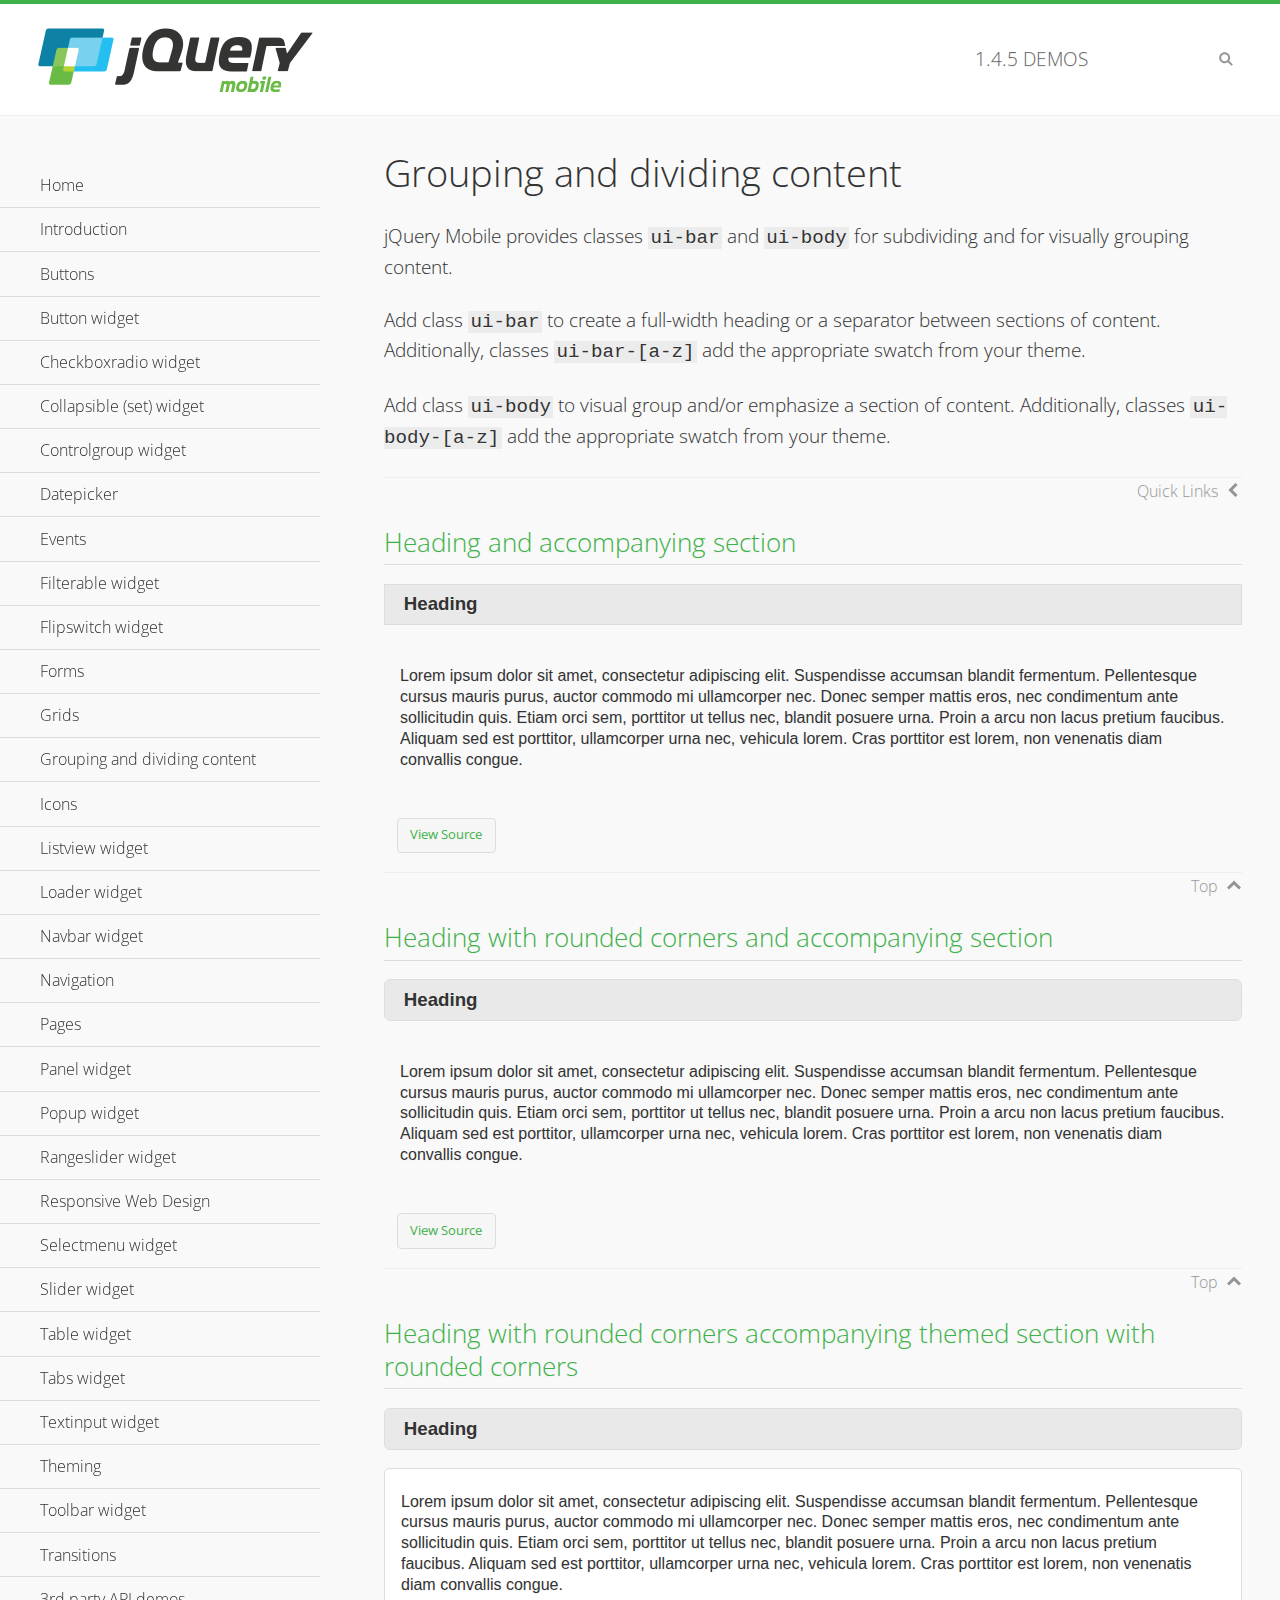
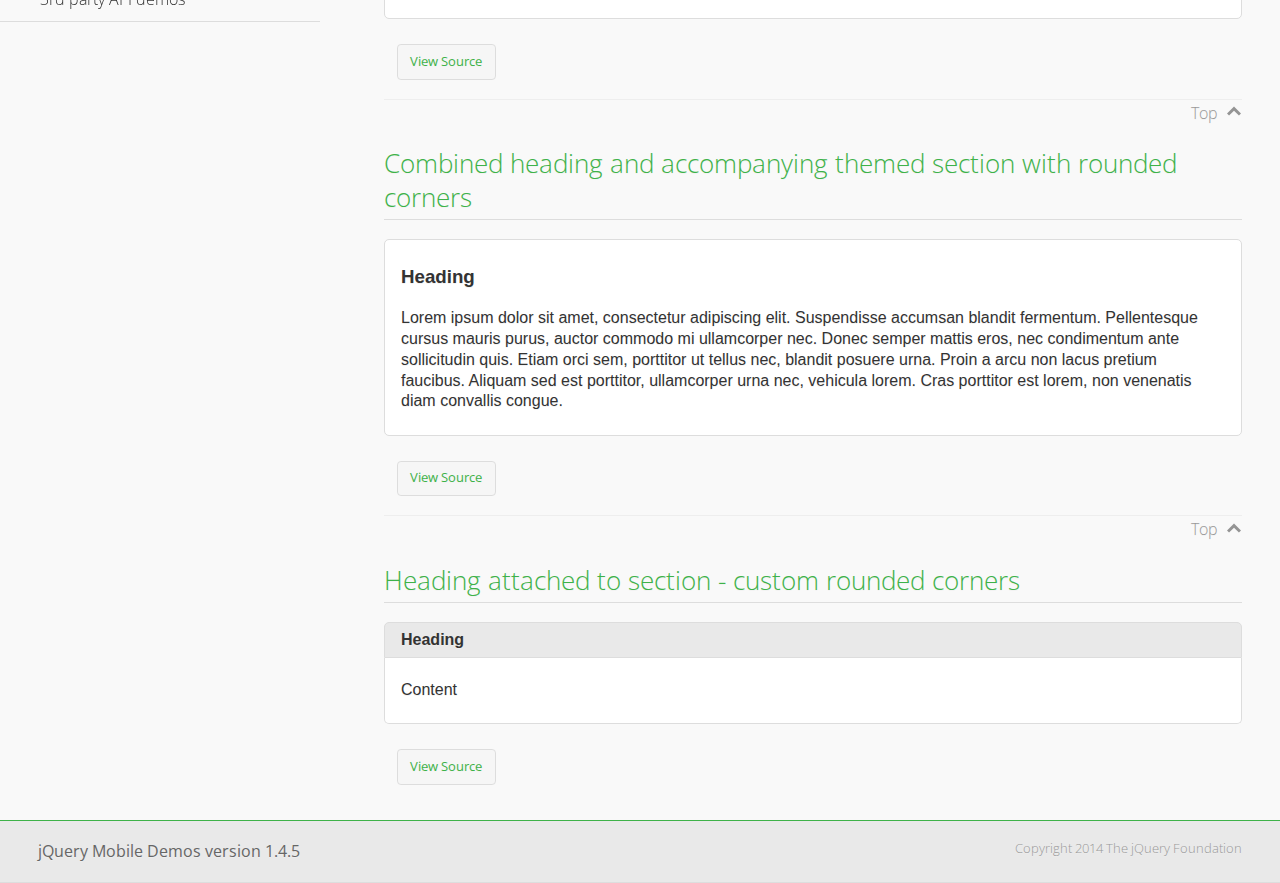
<file: app/jquery/demos/body-bar-classes/index.html>
<!DOCTYPE html>
<html>
	<head>
	<meta charset="utf-8">
	<meta name="viewport" content="width=device-width, initial-scale=1">
	<title>Grouping and dividing content - jQuery Mobile Demos</title>
	<link rel="shortcut icon" href="../favicon.ico">
	<link rel="stylesheet" href="http://fonts.googleapis.com/css?family=Open+Sans:300,400,700">
	<link rel="stylesheet" href="../css/themes/default/jquery.mobile-1.4.5.min.css">
	<link rel="stylesheet" href="../_assets/css/jqm-demos.css">
	<script src="../js/jquery.js"></script>
	<script src="../_assets/js/index.js"></script>
	<script src="../js/jquery.mobile-1.4.5.min.js"></script>
  <style id="combined-heading-and-section">
    .custom-corners .ui-bar {
      -webkit-border-top-left-radius: inherit;
      border-top-left-radius: inherit;
      -webkit-border-top-right-radius: inherit;
      border-top-right-radius: inherit;
    }
    .custom-corners .ui-body {
      border-top-width: 0;
      -webkit-border-bottom-left-radius: inherit;
      border-bottom-left-radius: inherit;
      -webkit-border-bottom-right-radius: inherit;
      border-bottom-right-radius: inherit;
    }
  </style>
</head>
<body>
<div data-role="page" class="jqm-demos" data-quicklinks="true">

	<div data-role="header" class="jqm-header">
		<h2><a href="../" title="jQuery Mobile Demos home"><img src="../_assets/img/jquery-logo.png" alt="jQuery Mobile"></a></h2>
		<p><span class="jqm-version"></span> Demos</p>
		<a href="#" class="jqm-navmenu-link ui-btn ui-btn-icon-notext ui-corner-all ui-icon-bars ui-nodisc-icon ui-alt-icon ui-btn-left">Menu</a>
		<a href="#" class="jqm-search-link ui-btn ui-btn-icon-notext ui-corner-all ui-icon-search ui-nodisc-icon ui-alt-icon ui-btn-right">Search</a>
	</div><!-- /header -->

	<div role="main" class="ui-content jqm-content">

		<h1>Grouping and dividing content</h1>

		<p>jQuery Mobile provides classes <code>ui-bar</code> and <code>ui-body</code> for subdividing and for visually grouping content.</p>
		<p>Add class <code>ui-bar</code> to create a full-width heading or a separator between sections of content. Additionally, classes <code>ui-bar-[a-z]</code> add the appropriate swatch from your theme.</p>
		<p>Add class <code>ui-body</code> to visual group and/or emphasize a section of content. Additionally, classes <code>ui-body-[a-z]</code> add the appropriate swatch from your theme.</p>

		<h2>Heading and accompanying section</h2>

		<div data-demo-html="true">
      <h3 class="ui-bar ui-bar-a">Heading</h3>
			<div class="ui-body">
				<p>Lorem ipsum dolor sit amet, consectetur adipiscing elit. Suspendisse accumsan blandit fermentum. Pellentesque cursus mauris purus, auctor commodo mi ullamcorper nec. Donec semper mattis eros, nec condimentum ante sollicitudin quis. Etiam orci sem, porttitor ut tellus nec, blandit posuere urna. Proin a arcu non lacus pretium faucibus. Aliquam sed est porttitor, ullamcorper urna nec, vehicula lorem. Cras porttitor est lorem, non venenatis diam convallis congue.</p>
			</div>
		</div>

		<h2>Heading with rounded corners and accompanying section</h2>

		<div data-demo-html="true">
      <h3 class="ui-bar ui-bar-a ui-corner-all">Heading</h3>
			<div class="ui-body">
				<p>Lorem ipsum dolor sit amet, consectetur adipiscing elit. Suspendisse accumsan blandit fermentum. Pellentesque cursus mauris purus, auctor commodo mi ullamcorper nec. Donec semper mattis eros, nec condimentum ante sollicitudin quis. Etiam orci sem, porttitor ut tellus nec, blandit posuere urna. Proin a arcu non lacus pretium faucibus. Aliquam sed est porttitor, ullamcorper urna nec, vehicula lorem. Cras porttitor est lorem, non venenatis diam convallis congue.</p>
			</div>
		</div>

		<h2>Heading with rounded corners accompanying themed section with rounded corners</h2>

		<div data-demo-html="true">
      <h3 class="ui-bar ui-bar-a ui-corner-all">Heading</h3>
			<div class="ui-body ui-body-a ui-corner-all">
				<p>Lorem ipsum dolor sit amet, consectetur adipiscing elit. Suspendisse accumsan blandit fermentum. Pellentesque cursus mauris purus, auctor commodo mi ullamcorper nec. Donec semper mattis eros, nec condimentum ante sollicitudin quis. Etiam orci sem, porttitor ut tellus nec, blandit posuere urna. Proin a arcu non lacus pretium faucibus. Aliquam sed est porttitor, ullamcorper urna nec, vehicula lorem. Cras porttitor est lorem, non venenatis diam convallis congue.</p>
			</div>
		</div>

		<h2>Combined heading and accompanying themed section with rounded corners</h2>

		<div data-demo-html="true">
			<div class="ui-body ui-body-a ui-corner-all">
	      <h3>Heading</h3>
				<p>Lorem ipsum dolor sit amet, consectetur adipiscing elit. Suspendisse accumsan blandit fermentum. Pellentesque cursus mauris purus, auctor commodo mi ullamcorper nec. Donec semper mattis eros, nec condimentum ante sollicitudin quis. Etiam orci sem, porttitor ut tellus nec, blandit posuere urna. Proin a arcu non lacus pretium faucibus. Aliquam sed est porttitor, ullamcorper urna nec, vehicula lorem. Cras porttitor est lorem, non venenatis diam convallis congue.</p>
			</div>
		</div>

		<h2>Heading attached to section - custom rounded corners</h2>

		<div data-demo-html="true" data-demo-css="#combined-heading-and-section">
      <div class="ui-corner-all custom-corners">
        <div class="ui-bar ui-bar-a">
          <h3>Heading</h3>
        </div>
        <div class="ui-body ui-body-a">
          <p>Content</p>
        </div>
      </div>
		</div>

	</div><!-- /content -->
	    <div data-role="panel" class="jqm-navmenu-panel" data-position="left" data-display="overlay" data-theme="a">
	    	<ul class="jqm-list ui-alt-icon ui-nodisc-icon">
<li data-filtertext="demos homepage" data-icon="home"><a href=".././">Home</a></li>
<li data-filtertext="introduction overview getting started"><a href="../intro/" data-ajax="false">Introduction</a></li>
<li data-filtertext="buttons button markup buttonmarkup method anchor link button element"><a href="../button-markup/" data-ajax="false">Buttons</a></li>
<li data-filtertext="form button widget input button submit reset"><a href="../button/" data-ajax="false">Button widget</a></li>
<li data-role="collapsible" data-enhanced="true" data-collapsed-icon="carat-d" data-expanded-icon="carat-u" data-iconpos="right" data-inset="false" class="ui-collapsible ui-collapsible-themed-content ui-collapsible-collapsed">
	<h3 class="ui-collapsible-heading ui-collapsible-heading-collapsed">
		<a href="#" class="ui-collapsible-heading-toggle ui-btn ui-btn-icon-right ui-btn-inherit ui-icon-carat-d">
		    Checkboxradio widget<span class="ui-collapsible-heading-status"> click to expand contents</span>
		</a>
	</h3>
	<div class="ui-collapsible-content ui-body-inherit ui-collapsible-content-collapsed" aria-hidden="true">
		<ul>
			<li data-filtertext="form checkboxradio widget checkbox input checkboxes controlgroups"><a href="../checkboxradio-checkbox/" data-ajax="false">Checkboxes</a></li>
			<li data-filtertext="form checkboxradio widget radio input radio buttons controlgroups"><a href="../checkboxradio-radio/" data-ajax="false">Radio buttons</a></li>
		</ul>
	</div>
</li>
<li data-role="collapsible" data-enhanced="true" data-collapsed-icon="carat-d" data-expanded-icon="carat-u" data-iconpos="right" data-inset="false" class="ui-collapsible ui-collapsible-themed-content ui-collapsible-collapsed">
	<h3 class="ui-collapsible-heading ui-collapsible-heading-collapsed">
		<a href="#" class="ui-collapsible-heading-toggle ui-btn ui-btn-icon-right ui-btn-inherit ui-icon-carat-d">
			Collapsible (set) widget<span class="ui-collapsible-heading-status"> click to expand contents</span>
		</a>
	</h3>
	<div class="ui-collapsible-content ui-body-inherit ui-collapsible-content-collapsed" aria-hidden="true">
		<ul>
			<li data-filtertext="collapsibles content formatting"><a href="../collapsible/" data-ajax="false">Collapsible</a></li>
			<li data-filtertext="dynamic collapsible set accordion append expand"><a href="../collapsible-dynamic/" data-ajax="false">Dynamic collapsibles</a></li>
			<li data-filtertext="accordions collapsible set widget content formatting grouped collapsibles"><a href="../collapsibleset/" data-ajax="false">Collapsible set</a></li>
		</ul>
	</div>
</li>
<li data-role="collapsible" data-enhanced="true" data-collapsed-icon="carat-d" data-expanded-icon="carat-u" data-iconpos="right" data-inset="false" class="ui-collapsible ui-collapsible-themed-content ui-collapsible-collapsed">
	<h3 class="ui-collapsible-heading ui-collapsible-heading-collapsed">
		<a href="#" class="ui-collapsible-heading-toggle ui-btn ui-btn-icon-right ui-btn-inherit ui-icon-carat-d">
			Controlgroup widget<span class="ui-collapsible-heading-status"> click to expand contents</span>
		</a>
	</h3>
	<div class="ui-collapsible-content ui-body-inherit ui-collapsible-content-collapsed" aria-hidden="true">
		<ul>
			<li data-filtertext="controlgroups selectmenu checkboxradio input grouped buttons horizontal vertical"><a href="../controlgroup/" data-ajax="false">Controlgroup</a></li>
			<li data-filtertext="dynamic controlgroup dynamically add buttons"><a href="../controlgroup-dynamic/" data-ajax="false">Dynamic controlgroups</a></li>
		</ul>
	</div>
</li>
<li data-filtertext="form datepicker widget date input"><a href="../datepicker/" data-ajax="false">Datepicker</a></li>
<li data-role="collapsible" data-enhanced="true" data-collapsed-icon="carat-d" data-expanded-icon="carat-u" data-iconpos="right" data-inset="false" class="ui-collapsible ui-collapsible-themed-content ui-collapsible-collapsed">
	<h3 class="ui-collapsible-heading ui-collapsible-heading-collapsed">
		<a href="#" class="ui-collapsible-heading-toggle ui-btn ui-btn-icon-right ui-btn-inherit ui-icon-carat-d">
			Events<span class="ui-collapsible-heading-status"> click to expand contents</span>
		</a>
	</h3>
	<div class="ui-collapsible-content ui-body-inherit ui-collapsible-content-collapsed" aria-hidden="true">
		<ul>
			<li data-filtertext="swipe to delete list items listviews swipe events"><a href="../swipe-list/" data-ajax="false">Swipe list items</a></li>
			<li data-filtertext="swipe to navigate swipe page navigation swipe events"><a href="../swipe-page/" data-ajax="false">Swipe page navigation</a></li>
		</ul>
	</div>
</li>
<li data-filtertext="filterable filter elements sorting searching listview table"><a href="../filterable/" data-ajax="false">Filterable widget</a></li>
<li data-filtertext="form flipswitch widget flip toggle switch binary select checkbox input"><a href="../flipswitch/" data-ajax="false">Flipswitch widget</a></li>
<li data-role="collapsible" data-enhanced="true" data-collapsed-icon="carat-d" data-expanded-icon="carat-u" data-iconpos="right" data-inset="false" class="ui-collapsible ui-collapsible-themed-content ui-collapsible-collapsed">
	<h3 class="ui-collapsible-heading ui-collapsible-heading-collapsed">
		<a href="#" class="ui-collapsible-heading-toggle ui-btn ui-btn-icon-right ui-btn-inherit ui-icon-carat-d">
			Forms<span class="ui-collapsible-heading-status"> click to expand contents</span>
		</a>
	</h3>
	<div class="ui-collapsible-content ui-body-inherit ui-collapsible-content-collapsed" aria-hidden="true">
		<ul>
			<li data-filtertext="forms text checkbox radio range button submit reset inputs selects textarea slider flipswitch label form elements"><a href="../forms/" data-ajax="false">Forms</a></li>
			<li data-filtertext="form hide labels hidden accessible ui-hidden-accessible forms"><a href="../forms-label-hidden-accessible/" data-ajax="false">Hide labels</a></li>
			<li data-filtertext="form field containers fieldcontain ui-field-contain forms"><a href="../forms-field-contain/" data-ajax="false">Field containers</a></li>
			<li data-filtertext="forms disabled form elements"><a href="../forms-disabled/" data-ajax="false">Forms disabled</a></li>
			<li data-filtertext="forms gallery examples overview forms text checkbox radio range button submit reset inputs selects textarea slider flipswitch label form elements"><a href="../forms-gallery/" data-ajax="false">Forms gallery</a></li>
		</ul>
	</div>
</li>
<li data-role="collapsible" data-enhanced="true" data-collapsed-icon="carat-d" data-expanded-icon="carat-u" data-iconpos="right" data-inset="false" class="ui-collapsible ui-collapsible-themed-content ui-collapsible-collapsed">
	<h3 class="ui-collapsible-heading ui-collapsible-heading-collapsed">
		<a href="#" class="ui-collapsible-heading-toggle ui-btn ui-btn-icon-right ui-btn-inherit ui-icon-carat-d">
			Grids<span class="ui-collapsible-heading-status"> click to expand contents</span>
		</a>
	</h3>
	<div class="ui-collapsible-content ui-body-inherit ui-collapsible-content-collapsed" aria-hidden="true">
		<ul>
			<li data-filtertext="grids columns blocks content formatting rwd responsive css framework"><a href="../grids/" data-ajax="false">Grids</a></li>
			<li data-filtertext="buttons in grids css framework"><a href="../grids-buttons/" data-ajax="false">Buttons in grids</a></li>
			<li data-filtertext="custom responsive grids rwd css framework"><a href="../grids-custom-responsive/" data-ajax="false">Custom responsive grids</a></li>
		</ul>
	</div>
</li>
<li data-filtertext="blocks content formatting sections heading"><a href="../body-bar-classes/" data-ajax="false">Grouping and dividing content</a></li>
<li data-role="collapsible" data-enhanced="true" data-collapsed-icon="carat-d" data-expanded-icon="carat-u" data-iconpos="right" data-inset="false" class="ui-collapsible ui-collapsible-themed-content ui-collapsible-collapsed">
	<h3 class="ui-collapsible-heading ui-collapsible-heading-collapsed">
		<a href="#" class="ui-collapsible-heading-toggle ui-btn ui-btn-icon-right ui-btn-inherit ui-icon-carat-d">
			Icons<span class="ui-collapsible-heading-status"> click to expand contents</span>
		</a>
	</h3>
	<div class="ui-collapsible-content ui-body-inherit ui-collapsible-content-collapsed" aria-hidden="true">
		<ul>
			<li data-filtertext="button icons svg disc alt custom icon position"><a href="../icons/" data-ajax="false">Icons</a></li>
			<li data-filtertext=""><a href="../icons-grunticon/" data-ajax="false">Grunticon loader</a></li>
		</ul>
	</div>
</li>
<li data-role="collapsible" data-enhanced="true" data-collapsed-icon="carat-d" data-expanded-icon="carat-u" data-iconpos="right" data-inset="false" class="ui-collapsible ui-collapsible-themed-content ui-collapsible-collapsed">
	<h3 class="ui-collapsible-heading ui-collapsible-heading-collapsed">
		<a href="#" class="ui-collapsible-heading-toggle ui-btn ui-btn-icon-right ui-btn-inherit ui-icon-carat-d">
			Listview widget<span class="ui-collapsible-heading-status"> click to expand contents</span>
		</a>
	</h3>
	<div class="ui-collapsible-content ui-body-inherit ui-collapsible-content-collapsed" aria-hidden="true">
		<ul>
			<li data-filtertext="listview widget thumbnails icons nested split button collapsible ul ol"><a href="../listview/" data-ajax="false">Listview</a></li>
			<li data-filtertext="autocomplete filterable reveal listview filtertextbeforefilter placeholder"><a href="../listview-autocomplete/" data-ajax="false">Listview autocomplete</a></li>
			<li data-filtertext="autocomplete filterable reveal listview remote data filtertextbeforefilter placeholder"><a href="../listview-autocomplete-remote/" data-ajax="false">Listview autocomplete remote data</a></li>
			<li data-filtertext="autodividers anchor jump scroll linkbars listview lists ul ol"><a href="../listview-autodividers-linkbar/" data-ajax="false">Listview autodividers linkbar</a></li>
			<li data-filtertext="listview autodividers selector autodividersselector lists ul ol"><a href="../listview-autodividers-selector/" data-ajax="false">Listview autodividers selector</a></li>
			<li data-filtertext="listview nested list items"><a href="../listview-nested-lists/" data-ajax="false">Nested Listviews</a></li>
			<li data-filtertext="listview collapsible list items flat"><a href="../listview-collapsible-item-flat/" data-ajax="false">Listview collapsible list items (flat)</a></li>
			<li data-filtertext="listview collapsible list indented"><a href="../listview-collapsible-item-indented/" data-ajax="false">Listview collapsible list items (indented)</a></li>
			<li data-filtertext="grid listview responsive grids responsive listviews lists ul"><a href="../listview-grid/" data-ajax="false">Listview responsive grid</a></li>
		</ul>
	</div>
</li>
<li data-filtertext="loader widget page loading navigation overlay spinner"><a href="../loader/" data-ajax="false">Loader widget</a></li>
<li data-filtertext="navbar widget navmenu toolbars header footer"><a href="../navbar/" data-ajax="false">Navbar widget</a></li>
<li data-role="collapsible" data-enhanced="true" data-collapsed-icon="carat-d" data-expanded-icon="carat-u" data-iconpos="right" data-inset="false" class="ui-collapsible ui-collapsible-themed-content ui-collapsible-collapsed">
	<h3 class="ui-collapsible-heading ui-collapsible-heading-collapsed">
		<a href="#" class="ui-collapsible-heading-toggle ui-btn ui-btn-icon-right ui-btn-inherit ui-icon-carat-d">
			Navigation<span class="ui-collapsible-heading-status"> click to expand contents</span>
		</a>
	</h3>
	<div class="ui-collapsible-content ui-body-inherit ui-collapsible-content-collapsed" aria-hidden="true">
		<ul>
			<li data-filtertext="ajax navigation navigate widget history event method"><a href="../navigation/" data-ajax="false">Navigation</a></li>
			<li data-filtertext="linking pages page links navigation ajax prefetch cache"><a href="../navigation-linking-pages/" data-ajax="false">Linking pages</a></li>
			<!-- <li data-filtertext="php redirect server redirection server-side navigation"><a href="../navigation-php-redirect/" data-ajax="false">PHP redirect demo</a></li>-->
			<li data-filtertext="navigation redirection hash query"><a href="../navigation-hash-processing/" data-ajax="false">Hash processing demo</a></li>
			<li data-filtertext="navigation redirection hash query"><a href="../page-events/" data-ajax="false">Page Navigation Events</a></li>
		</ul>
	</div>
</li>
<li data-role="collapsible" data-enhanced="true" data-collapsed-icon="carat-d" data-expanded-icon="carat-u" data-iconpos="right" data-inset="false" class="ui-collapsible ui-collapsible-themed-content ui-collapsible-collapsed">
	<h3 class="ui-collapsible-heading ui-collapsible-heading-collapsed">
		<a href="#" class="ui-collapsible-heading-toggle ui-btn ui-btn-icon-right ui-btn-inherit ui-icon-carat-d">
			Pages<span class="ui-collapsible-heading-status"> click to expand contents</span>
		</a>
	</h3>
	<div class="ui-collapsible-content ui-body-inherit ui-collapsible-content-collapsed" aria-hidden="true">
		<ul>
			<li data-filtertext="pages page widget ajax navigation"><a href="../pages/" data-ajax="false">Pages</a></li>
			<li data-filtertext="single page"><a href="../pages-single-page/" data-ajax="false">Single page</a></li>
			<li data-filtertext="multipage multi-page page"><a href="../pages-multi-page/" data-ajax="false">Multi-page template</a></li>
			<li data-filtertext="dialog page widget modal popup"><a href="../pages-dialog/" data-ajax="false">Dialog page</a></li>
		</ul>
	</div>
</li>
<li data-role="collapsible" data-enhanced="true" data-collapsed-icon="carat-d" data-expanded-icon="carat-u" data-iconpos="right" data-inset="false" class="ui-collapsible ui-collapsible-themed-content ui-collapsible-collapsed">
	<h3 class="ui-collapsible-heading ui-collapsible-heading-collapsed">
		<a href="#" class="ui-collapsible-heading-toggle ui-btn ui-btn-icon-right ui-btn-inherit ui-icon-carat-d">
			Panel widget<span class="ui-collapsible-heading-status"> click to expand contents</span>
		</a>
	</h3>
	<div class="ui-collapsible-content ui-body-inherit ui-collapsible-content-collapsed" aria-hidden="true">
		<ul>
			<li data-filtertext="panel widget sliding panels reveal push overlay responsive"><a href="../panel/" data-ajax="false">Panel</a></li>
			<li data-filtertext=""><a href="../panel-external/" data-ajax="false">External panels</a></li>
			<li data-filtertext="panel "><a href="../panel-fixed/" data-ajax="false">Fixed panels</a></li>
			<li data-filtertext="panel slide panels sliding panels shadow rwd responsive breakpoint"><a href="../panel-responsive/" data-ajax="false">Panels responsive</a></li>
			<li data-filtertext="panel custom style custom panel width reveal shadow listview panel styling page background wrapper"><a href="../panel-styling/" data-ajax="false">Custom panel style</a></li>
			<li data-filtertext="panel open on swipe"><a href="../panel-swipe-open/" data-ajax="false">Panel open on swipe</a></li>
			<li data-filtertext="panels outside page internal external toolbars"><a href="../panel-external-internal/" data-ajax="false">Panel external and internal</a></li>
		</ul>
	</div>
</li>
<li data-role="collapsible" data-enhanced="true" data-collapsed-icon="carat-d" data-expanded-icon="carat-u" data-iconpos="right" data-inset="false" class="ui-collapsible ui-collapsible-themed-content ui-collapsible-collapsed">
	<h3 class="ui-collapsible-heading ui-collapsible-heading-collapsed">
		<a href="#" class="ui-collapsible-heading-toggle ui-btn ui-btn-icon-right ui-btn-inherit ui-icon-carat-d">
			Popup widget<span class="ui-collapsible-heading-status"> click to expand contents</span>
		</a>
	</h3>
	<div class="ui-collapsible-content ui-body-inherit ui-collapsible-content-collapsed" aria-hidden="true">
		<ul>
			<li data-filtertext="popup widget popups dialog modal transition tooltip lightbox form overlay screen flip pop fade transition"><a href="../popup/" data-ajax="false">Popup</a></li>
			<li data-filtertext="popup alignment position"><a href="../popup-alignment/" data-ajax="false">Popup alignment</a></li>
			<li data-filtertext="popup arrow size popups popover"><a href="../popup-arrow-size/" data-ajax="false">Popup arrow size</a></li>
			<li data-filtertext="dynamic popups popup images lightbox"><a href="../popup-dynamic/" data-ajax="false">Dynamic popups</a></li>
			<li data-filtertext="popups with iframes scaling"><a href="../popup-iframe/" data-ajax="false">Popups with iframes</a></li>
			<li data-filtertext="popup image scaling"><a href="../popup-image-scaling/" data-ajax="false">Popup image scaling</a></li>
			<li data-filtertext="external popup outside multi-page"><a href="../popup-outside-multipage/" data-ajax="false">Popup outside multi-page</a></li>
		</ul>
	</div>
</li>
<li data-filtertext="form rangeslider widget dual sliders dual handle sliders range input"><a href="../rangeslider/" data-ajax="false">Rangeslider widget</a></li>
<li data-filtertext="responsive web design rwd adaptive progressive enhancement PE accessible mobile breakpoints media query media queries"><a href="../rwd/" data-ajax="false">Responsive Web Design</a></li>
<li data-role="collapsible" data-enhanced="true" data-collapsed-icon="carat-d" data-expanded-icon="carat-u" data-iconpos="right" data-inset="false" class="ui-collapsible ui-collapsible-themed-content ui-collapsible-collapsed">
	<h3 class="ui-collapsible-heading ui-collapsible-heading-collapsed">
		<a href="#" class="ui-collapsible-heading-toggle ui-btn ui-btn-icon-right ui-btn-inherit ui-icon-carat-d">
			Selectmenu widget<span class="ui-collapsible-heading-status"> click to expand contents</span>
		</a>
	</h3>
	<div class="ui-collapsible-content ui-body-inherit ui-collapsible-content-collapsed" aria-hidden="true">
		<ul>
			<li data-filtertext="form selectmenu widget select input custom select menu selects"><a href="../selectmenu/" data-ajax="false">Selectmenu</a></li>
			<li data-filtertext="form custom select menu selectmenu widget custom menu option optgroup multiple selects"><a href="../selectmenu-custom/" data-ajax="false">Custom select menu</a></li>
			<li data-filtertext="filterable select filter popup dialog"><a href="../selectmenu-custom-filter/" data-ajax="false">Custom select menu with filter</a></li>
		</ul>
	</div>
</li>
<li data-role="collapsible" data-enhanced="true" data-collapsed-icon="carat-d" data-expanded-icon="carat-u" data-iconpos="right" data-inset="false" class="ui-collapsible ui-collapsible-themed-content ui-collapsible-collapsed">
	<h3 class="ui-collapsible-heading ui-collapsible-heading-collapsed">
		<a href="#" class="ui-collapsible-heading-toggle ui-btn ui-btn-icon-right ui-btn-inherit ui-icon-carat-d">
			Slider widget<span class="ui-collapsible-heading-status"> click to expand contents</span>
		</a>
	</h3>
	<div class="ui-collapsible-content ui-body-inherit ui-collapsible-content-collapsed" aria-hidden="true">
		<ul>
			<li data-filtertext="form slider widget range input single sliders"><a href="../slider/" data-ajax="false">Slider</a></li>
			<li data-filtertext="form slider widget flipswitch slider binary select flip toggle switch"><a href="../slider-flipswitch/" data-ajax="false">Slider flip toggle switch</a></li>
			<li data-filtertext="form slider tooltip handle value input range sliders"><a href="../slider-tooltip/" data-ajax="false">Slider tooltip</a></li>
		</ul>
	</div>
</li>
<li data-role="collapsible" data-enhanced="true" data-collapsed-icon="carat-d" data-expanded-icon="carat-u" data-iconpos="right" data-inset="false" class="ui-collapsible ui-collapsible-themed-content ui-collapsible-collapsed">
	<h3 class="ui-collapsible-heading ui-collapsible-heading-collapsed">
		<a href="#" class="ui-collapsible-heading-toggle ui-btn ui-btn-icon-right ui-btn-inherit ui-icon-carat-d">
			Table widget<span class="ui-collapsible-heading-status"> click to expand contents</span>
		</a>
	</h3>
	<div class="ui-collapsible-content ui-body-inherit ui-collapsible-content-collapsed" aria-hidden="true">
		<ul>
			<li data-filtertext="table widget reflow column toggle th td responsive tables rwd hide show tabular"><a href="../table-column-toggle/" data-ajax="false">Table Column Toggle</a></li>
			<li data-filtertext="table column toggle phone comparison demo"><a href="../table-column-toggle-example/" data-ajax="false">Table Column Toggle demo</a></li>
			<li data-filtertext="responsive tables table column toggle heading groups rwd breakpoint"><a href="../table-column-toggle-heading-groups/" data-ajax="false">Table Column Toggle heading groups</a></li>
			<li data-filtertext="responsive tables table column toggle hide rwd breakpoint customization options"><a href="../table-column-toggle-options/" data-ajax="false">Table Column Toggle options</a></li>
			<li data-filtertext="table reflow th td responsive rwd columns tabular"><a href="../table-reflow/" data-ajax="false">Table Reflow</a></li>
			<li data-filtertext="responsive tables table reflow heading groups rwd breakpoint"><a href="../table-reflow-heading-groups/" data-ajax="false">Table Reflow heading groups</a></li>
			<li data-filtertext="responsive tables table reflow stripes strokes table style"><a href="../table-reflow-stripes-strokes/" data-ajax="false">Table Reflow stripes and strokes</a></li>
			<li data-filtertext="responsive tables table reflow stack custom styles"><a href="../table-reflow-styling/" data-ajax="false">Table Reflow custom styles</a></li>
		</ul>
	</div>
</li>
<li data-filtertext="ui tabs widget"><a href="../tabs/" data-ajax="false">Tabs widget</a></li>
<li data-filtertext="form textinput widget text input textarea number date time tel email file color password"><a href="../textinput/" data-ajax="false">Textinput widget</a></li>
<li data-role="collapsible" data-enhanced="true" data-collapsed-icon="carat-d" data-expanded-icon="carat-u" data-iconpos="right" data-inset="false" class="ui-collapsible ui-collapsible-themed-content ui-collapsible-collapsed">
	<h3 class="ui-collapsible-heading ui-collapsible-heading-collapsed">
		<a href="#" class="ui-collapsible-heading-toggle ui-btn ui-btn-icon-right ui-btn-inherit ui-icon-carat-d">
			Theming<span class="ui-collapsible-heading-status"> click to expand contents</span>
		</a>
	</h3>
	<div class="ui-collapsible-content ui-body-inherit ui-collapsible-content-collapsed" aria-hidden="true">
		<ul>
			<li data-filtertext="default theme swatches theming style css"><a href="../theme-default/" data-ajax="false">Default theme</a></li>
			<li data-filtertext="classic theme old theme swatches theming style css"><a href="../theme-classic/" data-ajax="false">Classic theme</a></li>
		</ul>
	</div>
</li>
<li data-role="collapsible" data-enhanced="true" data-collapsed-icon="carat-d" data-expanded-icon="carat-u" data-iconpos="right" data-inset="false" class="ui-collapsible ui-collapsible-themed-content ui-collapsible-collapsed">
	<h3 class="ui-collapsible-heading ui-collapsible-heading-collapsed">
		<a href="#" class="ui-collapsible-heading-toggle ui-btn ui-btn-icon-right ui-btn-inherit ui-icon-carat-d">
			Toolbar widget<span class="ui-collapsible-heading-status"> click to expand contents</span>
		</a>
	</h3>
	<div class="ui-collapsible-content ui-body-inherit ui-collapsible-content-collapsed" aria-hidden="true">
		<ul>
			<li data-filtertext="toolbar widget header footer toolbars fixed fullscreen external sections"><a href="../toolbar/" data-ajax="false">Toolbar</a></li>
			<li data-filtertext="dynamic toolbars dynamically add toolbar header footer"><a href="../toolbar-dynamic/" data-ajax="false">Dynamic toolbars</a></li>
			<li data-filtertext="external toolbars header footer"><a href="../toolbar-external/" data-ajax="false">External toolbars</a></li>
			<li data-filtertext="fixed toolbars header footer"><a href="../toolbar-fixed/" data-ajax="false">Fixed toolbars</a></li>
			<li data-filtertext="fixed fullscreen toolbars header footer"><a href="../toolbar-fixed-fullscreen/" data-ajax="false">Fullscreen toolbars</a></li>
			<li data-filtertext="external fixed toolbars header footer"><a href="../toolbar-fixed-external/" data-ajax="false">Fixed external toolbars</a></li>
			<li data-filtertext="external persistent toolbars header footer navbar navmenu"><a href="../toolbar-fixed-persistent/" data-ajax="false">Persistent toolbars</a></li>
			<li data-filtertext="external ajax optimized toolbars persistent toolbars header footer navbar"><a href="../toolbar-fixed-persistent-optimized/" data-ajax="false">Ajax optimized toolbars</a></li>
			<li data-filtertext="form in toolbars header footer"><a href="../toolbar-fixed-forms/" data-ajax="false">Form in toolbar</a></li>
		</ul>
	</div>
</li>
<li data-filtertext="page transitions animated pages popup navigation flip slide fade pop"><a href="../transitions/" data-ajax="false">Transitions</a></li>
<li data-role="collapsible" data-enhanced="true" data-collapsed-icon="carat-d" data-expanded-icon="carat-u" data-iconpos="right" data-inset="false" class="ui-collapsible ui-collapsible-themed-content ui-collapsible-collapsed">
	<h3 class="ui-collapsible-heading ui-collapsible-heading-collapsed">
		<a href="#" class="ui-collapsible-heading-toggle ui-btn ui-btn-icon-right ui-btn-inherit ui-icon-carat-d">
			3rd party API demos<span class="ui-collapsible-heading-status"> click to expand contents</span>
		</a>
	</h3>
	<div class="ui-collapsible-content ui-body-inherit ui-collapsible-content-collapsed" aria-hidden="true">
		<ul>
			<li data-filtertext="backbone requirejs navigation router"><a href="../backbone-requirejs/" data-ajax="false">Backbone RequireJS</a></li>
			<li data-filtertext="google maps geolocation demo"><a href="../map-geolocation/" data-ajax="false">Google Maps geolocation</a></li>
			<li data-filtertext="google maps hybrid"><a href="../map-list-toggle/" data-ajax="false">Google Maps list toggle</a></li>
		</ul>
	</div>
</li>



		     </ul>
		</div><!-- /panel -->


	<div data-role="footer" data-position="fixed" data-tap-toggle="false" class="jqm-footer">
		<p>jQuery Mobile Demos version <span class="jqm-version"></span></p>
		<p>Copyright 2014 The jQuery Foundation</p>
	</div><!-- /footer -->
	<!-- TODO: This should become an external panel so we can add input to markup (unique ID) -->
    <div data-role="panel" class="jqm-search-panel" data-position="right" data-display="overlay" data-theme="a">
		<div class="jqm-search">
			<ul class="jqm-list" data-filter-placeholder="Search demos..." data-filter-reveal="true">
<li data-filtertext="demos homepage" data-icon="home"><a href=".././">Home</a></li>
<li data-filtertext="introduction overview getting started"><a href="../intro/" data-ajax="false">Introduction</a></li>
<li data-filtertext="buttons button markup buttonmarkup method anchor link button element"><a href="../button-markup/" data-ajax="false">Buttons</a></li>
<li data-filtertext="form button widget input button submit reset"><a href="../button/" data-ajax="false">Button widget</a></li>
<li data-role="collapsible" data-enhanced="true" data-collapsed-icon="carat-d" data-expanded-icon="carat-u" data-iconpos="right" data-inset="false" class="ui-collapsible ui-collapsible-themed-content ui-collapsible-collapsed">
	<h3 class="ui-collapsible-heading ui-collapsible-heading-collapsed">
		<a href="#" class="ui-collapsible-heading-toggle ui-btn ui-btn-icon-right ui-btn-inherit ui-icon-carat-d">
		    Checkboxradio widget<span class="ui-collapsible-heading-status"> click to expand contents</span>
		</a>
	</h3>
	<div class="ui-collapsible-content ui-body-inherit ui-collapsible-content-collapsed" aria-hidden="true">
		<ul>
			<li data-filtertext="form checkboxradio widget checkbox input checkboxes controlgroups"><a href="../checkboxradio-checkbox/" data-ajax="false">Checkboxes</a></li>
			<li data-filtertext="form checkboxradio widget radio input radio buttons controlgroups"><a href="../checkboxradio-radio/" data-ajax="false">Radio buttons</a></li>
		</ul>
	</div>
</li>
<li data-role="collapsible" data-enhanced="true" data-collapsed-icon="carat-d" data-expanded-icon="carat-u" data-iconpos="right" data-inset="false" class="ui-collapsible ui-collapsible-themed-content ui-collapsible-collapsed">
	<h3 class="ui-collapsible-heading ui-collapsible-heading-collapsed">
		<a href="#" class="ui-collapsible-heading-toggle ui-btn ui-btn-icon-right ui-btn-inherit ui-icon-carat-d">
			Collapsible (set) widget<span class="ui-collapsible-heading-status"> click to expand contents</span>
		</a>
	</h3>
	<div class="ui-collapsible-content ui-body-inherit ui-collapsible-content-collapsed" aria-hidden="true">
		<ul>
			<li data-filtertext="collapsibles content formatting"><a href="../collapsible/" data-ajax="false">Collapsible</a></li>
			<li data-filtertext="dynamic collapsible set accordion append expand"><a href="../collapsible-dynamic/" data-ajax="false">Dynamic collapsibles</a></li>
			<li data-filtertext="accordions collapsible set widget content formatting grouped collapsibles"><a href="../collapsibleset/" data-ajax="false">Collapsible set</a></li>
		</ul>
	</div>
</li>
<li data-role="collapsible" data-enhanced="true" data-collapsed-icon="carat-d" data-expanded-icon="carat-u" data-iconpos="right" data-inset="false" class="ui-collapsible ui-collapsible-themed-content ui-collapsible-collapsed">
	<h3 class="ui-collapsible-heading ui-collapsible-heading-collapsed">
		<a href="#" class="ui-collapsible-heading-toggle ui-btn ui-btn-icon-right ui-btn-inherit ui-icon-carat-d">
			Controlgroup widget<span class="ui-collapsible-heading-status"> click to expand contents</span>
		</a>
	</h3>
	<div class="ui-collapsible-content ui-body-inherit ui-collapsible-content-collapsed" aria-hidden="true">
		<ul>
			<li data-filtertext="controlgroups selectmenu checkboxradio input grouped buttons horizontal vertical"><a href="../controlgroup/" data-ajax="false">Controlgroup</a></li>
			<li data-filtertext="dynamic controlgroup dynamically add buttons"><a href="../controlgroup-dynamic/" data-ajax="false">Dynamic controlgroups</a></li>
		</ul>
	</div>
</li>
<li data-filtertext="form datepicker widget date input"><a href="../datepicker/" data-ajax="false">Datepicker</a></li>
<li data-role="collapsible" data-enhanced="true" data-collapsed-icon="carat-d" data-expanded-icon="carat-u" data-iconpos="right" data-inset="false" class="ui-collapsible ui-collapsible-themed-content ui-collapsible-collapsed">
	<h3 class="ui-collapsible-heading ui-collapsible-heading-collapsed">
		<a href="#" class="ui-collapsible-heading-toggle ui-btn ui-btn-icon-right ui-btn-inherit ui-icon-carat-d">
			Events<span class="ui-collapsible-heading-status"> click to expand contents</span>
		</a>
	</h3>
	<div class="ui-collapsible-content ui-body-inherit ui-collapsible-content-collapsed" aria-hidden="true">
		<ul>
			<li data-filtertext="swipe to delete list items listviews swipe events"><a href="../swipe-list/" data-ajax="false">Swipe list items</a></li>
			<li data-filtertext="swipe to navigate swipe page navigation swipe events"><a href="../swipe-page/" data-ajax="false">Swipe page navigation</a></li>
		</ul>
	</div>
</li>
<li data-filtertext="filterable filter elements sorting searching listview table"><a href="../filterable/" data-ajax="false">Filterable widget</a></li>
<li data-filtertext="form flipswitch widget flip toggle switch binary select checkbox input"><a href="../flipswitch/" data-ajax="false">Flipswitch widget</a></li>
<li data-role="collapsible" data-enhanced="true" data-collapsed-icon="carat-d" data-expanded-icon="carat-u" data-iconpos="right" data-inset="false" class="ui-collapsible ui-collapsible-themed-content ui-collapsible-collapsed">
	<h3 class="ui-collapsible-heading ui-collapsible-heading-collapsed">
		<a href="#" class="ui-collapsible-heading-toggle ui-btn ui-btn-icon-right ui-btn-inherit ui-icon-carat-d">
			Forms<span class="ui-collapsible-heading-status"> click to expand contents</span>
		</a>
	</h3>
	<div class="ui-collapsible-content ui-body-inherit ui-collapsible-content-collapsed" aria-hidden="true">
		<ul>
			<li data-filtertext="forms text checkbox radio range button submit reset inputs selects textarea slider flipswitch label form elements"><a href="../forms/" data-ajax="false">Forms</a></li>
			<li data-filtertext="form hide labels hidden accessible ui-hidden-accessible forms"><a href="../forms-label-hidden-accessible/" data-ajax="false">Hide labels</a></li>
			<li data-filtertext="form field containers fieldcontain ui-field-contain forms"><a href="../forms-field-contain/" data-ajax="false">Field containers</a></li>
			<li data-filtertext="forms disabled form elements"><a href="../forms-disabled/" data-ajax="false">Forms disabled</a></li>
			<li data-filtertext="forms gallery examples overview forms text checkbox radio range button submit reset inputs selects textarea slider flipswitch label form elements"><a href="../forms-gallery/" data-ajax="false">Forms gallery</a></li>
		</ul>
	</div>
</li>
<li data-role="collapsible" data-enhanced="true" data-collapsed-icon="carat-d" data-expanded-icon="carat-u" data-iconpos="right" data-inset="false" class="ui-collapsible ui-collapsible-themed-content ui-collapsible-collapsed">
	<h3 class="ui-collapsible-heading ui-collapsible-heading-collapsed">
		<a href="#" class="ui-collapsible-heading-toggle ui-btn ui-btn-icon-right ui-btn-inherit ui-icon-carat-d">
			Grids<span class="ui-collapsible-heading-status"> click to expand contents</span>
		</a>
	</h3>
	<div class="ui-collapsible-content ui-body-inherit ui-collapsible-content-collapsed" aria-hidden="true">
		<ul>
			<li data-filtertext="grids columns blocks content formatting rwd responsive css framework"><a href="../grids/" data-ajax="false">Grids</a></li>
			<li data-filtertext="buttons in grids css framework"><a href="../grids-buttons/" data-ajax="false">Buttons in grids</a></li>
			<li data-filtertext="custom responsive grids rwd css framework"><a href="../grids-custom-responsive/" data-ajax="false">Custom responsive grids</a></li>
		</ul>
	</div>
</li>
<li data-filtertext="blocks content formatting sections heading"><a href="../body-bar-classes/" data-ajax="false">Grouping and dividing content</a></li>
<li data-role="collapsible" data-enhanced="true" data-collapsed-icon="carat-d" data-expanded-icon="carat-u" data-iconpos="right" data-inset="false" class="ui-collapsible ui-collapsible-themed-content ui-collapsible-collapsed">
	<h3 class="ui-collapsible-heading ui-collapsible-heading-collapsed">
		<a href="#" class="ui-collapsible-heading-toggle ui-btn ui-btn-icon-right ui-btn-inherit ui-icon-carat-d">
			Icons<span class="ui-collapsible-heading-status"> click to expand contents</span>
		</a>
	</h3>
	<div class="ui-collapsible-content ui-body-inherit ui-collapsible-content-collapsed" aria-hidden="true">
		<ul>
			<li data-filtertext="button icons svg disc alt custom icon position"><a href="../icons/" data-ajax="false">Icons</a></li>
			<li data-filtertext=""><a href="../icons-grunticon/" data-ajax="false">Grunticon loader</a></li>
		</ul>
	</div>
</li>
<li data-role="collapsible" data-enhanced="true" data-collapsed-icon="carat-d" data-expanded-icon="carat-u" data-iconpos="right" data-inset="false" class="ui-collapsible ui-collapsible-themed-content ui-collapsible-collapsed">
	<h3 class="ui-collapsible-heading ui-collapsible-heading-collapsed">
		<a href="#" class="ui-collapsible-heading-toggle ui-btn ui-btn-icon-right ui-btn-inherit ui-icon-carat-d">
			Listview widget<span class="ui-collapsible-heading-status"> click to expand contents</span>
		</a>
	</h3>
	<div class="ui-collapsible-content ui-body-inherit ui-collapsible-content-collapsed" aria-hidden="true">
		<ul>
			<li data-filtertext="listview widget thumbnails icons nested split button collapsible ul ol"><a href="../listview/" data-ajax="false">Listview</a></li>
			<li data-filtertext="autocomplete filterable reveal listview filtertextbeforefilter placeholder"><a href="../listview-autocomplete/" data-ajax="false">Listview autocomplete</a></li>
			<li data-filtertext="autocomplete filterable reveal listview remote data filtertextbeforefilter placeholder"><a href="../listview-autocomplete-remote/" data-ajax="false">Listview autocomplete remote data</a></li>
			<li data-filtertext="autodividers anchor jump scroll linkbars listview lists ul ol"><a href="../listview-autodividers-linkbar/" data-ajax="false">Listview autodividers linkbar</a></li>
			<li data-filtertext="listview autodividers selector autodividersselector lists ul ol"><a href="../listview-autodividers-selector/" data-ajax="false">Listview autodividers selector</a></li>
			<li data-filtertext="listview nested list items"><a href="../listview-nested-lists/" data-ajax="false">Nested Listviews</a></li>
			<li data-filtertext="listview collapsible list items flat"><a href="../listview-collapsible-item-flat/" data-ajax="false">Listview collapsible list items (flat)</a></li>
			<li data-filtertext="listview collapsible list indented"><a href="../listview-collapsible-item-indented/" data-ajax="false">Listview collapsible list items (indented)</a></li>
			<li data-filtertext="grid listview responsive grids responsive listviews lists ul"><a href="../listview-grid/" data-ajax="false">Listview responsive grid</a></li>
		</ul>
	</div>
</li>
<li data-filtertext="loader widget page loading navigation overlay spinner"><a href="../loader/" data-ajax="false">Loader widget</a></li>
<li data-filtertext="navbar widget navmenu toolbars header footer"><a href="../navbar/" data-ajax="false">Navbar widget</a></li>
<li data-role="collapsible" data-enhanced="true" data-collapsed-icon="carat-d" data-expanded-icon="carat-u" data-iconpos="right" data-inset="false" class="ui-collapsible ui-collapsible-themed-content ui-collapsible-collapsed">
	<h3 class="ui-collapsible-heading ui-collapsible-heading-collapsed">
		<a href="#" class="ui-collapsible-heading-toggle ui-btn ui-btn-icon-right ui-btn-inherit ui-icon-carat-d">
			Navigation<span class="ui-collapsible-heading-status"> click to expand contents</span>
		</a>
	</h3>
	<div class="ui-collapsible-content ui-body-inherit ui-collapsible-content-collapsed" aria-hidden="true">
		<ul>
			<li data-filtertext="ajax navigation navigate widget history event method"><a href="../navigation/" data-ajax="false">Navigation</a></li>
			<li data-filtertext="linking pages page links navigation ajax prefetch cache"><a href="../navigation-linking-pages/" data-ajax="false">Linking pages</a></li>
			<!-- <li data-filtertext="php redirect server redirection server-side navigation"><a href="../navigation-php-redirect/" data-ajax="false">PHP redirect demo</a></li>-->
			<li data-filtertext="navigation redirection hash query"><a href="../navigation-hash-processing/" data-ajax="false">Hash processing demo</a></li>
			<li data-filtertext="navigation redirection hash query"><a href="../page-events/" data-ajax="false">Page Navigation Events</a></li>
		</ul>
	</div>
</li>
<li data-role="collapsible" data-enhanced="true" data-collapsed-icon="carat-d" data-expanded-icon="carat-u" data-iconpos="right" data-inset="false" class="ui-collapsible ui-collapsible-themed-content ui-collapsible-collapsed">
	<h3 class="ui-collapsible-heading ui-collapsible-heading-collapsed">
		<a href="#" class="ui-collapsible-heading-toggle ui-btn ui-btn-icon-right ui-btn-inherit ui-icon-carat-d">
			Pages<span class="ui-collapsible-heading-status"> click to expand contents</span>
		</a>
	</h3>
	<div class="ui-collapsible-content ui-body-inherit ui-collapsible-content-collapsed" aria-hidden="true">
		<ul>
			<li data-filtertext="pages page widget ajax navigation"><a href="../pages/" data-ajax="false">Pages</a></li>
			<li data-filtertext="single page"><a href="../pages-single-page/" data-ajax="false">Single page</a></li>
			<li data-filtertext="multipage multi-page page"><a href="../pages-multi-page/" data-ajax="false">Multi-page template</a></li>
			<li data-filtertext="dialog page widget modal popup"><a href="../pages-dialog/" data-ajax="false">Dialog page</a></li>
		</ul>
	</div>
</li>
<li data-role="collapsible" data-enhanced="true" data-collapsed-icon="carat-d" data-expanded-icon="carat-u" data-iconpos="right" data-inset="false" class="ui-collapsible ui-collapsible-themed-content ui-collapsible-collapsed">
	<h3 class="ui-collapsible-heading ui-collapsible-heading-collapsed">
		<a href="#" class="ui-collapsible-heading-toggle ui-btn ui-btn-icon-right ui-btn-inherit ui-icon-carat-d">
			Panel widget<span class="ui-collapsible-heading-status"> click to expand contents</span>
		</a>
	</h3>
	<div class="ui-collapsible-content ui-body-inherit ui-collapsible-content-collapsed" aria-hidden="true">
		<ul>
			<li data-filtertext="panel widget sliding panels reveal push overlay responsive"><a href="../panel/" data-ajax="false">Panel</a></li>
			<li data-filtertext=""><a href="../panel-external/" data-ajax="false">External panels</a></li>
			<li data-filtertext="panel "><a href="../panel-fixed/" data-ajax="false">Fixed panels</a></li>
			<li data-filtertext="panel slide panels sliding panels shadow rwd responsive breakpoint"><a href="../panel-responsive/" data-ajax="false">Panels responsive</a></li>
			<li data-filtertext="panel custom style custom panel width reveal shadow listview panel styling page background wrapper"><a href="../panel-styling/" data-ajax="false">Custom panel style</a></li>
			<li data-filtertext="panel open on swipe"><a href="../panel-swipe-open/" data-ajax="false">Panel open on swipe</a></li>
			<li data-filtertext="panels outside page internal external toolbars"><a href="../panel-external-internal/" data-ajax="false">Panel external and internal</a></li>
		</ul>
	</div>
</li>
<li data-role="collapsible" data-enhanced="true" data-collapsed-icon="carat-d" data-expanded-icon="carat-u" data-iconpos="right" data-inset="false" class="ui-collapsible ui-collapsible-themed-content ui-collapsible-collapsed">
	<h3 class="ui-collapsible-heading ui-collapsible-heading-collapsed">
		<a href="#" class="ui-collapsible-heading-toggle ui-btn ui-btn-icon-right ui-btn-inherit ui-icon-carat-d">
			Popup widget<span class="ui-collapsible-heading-status"> click to expand contents</span>
		</a>
	</h3>
	<div class="ui-collapsible-content ui-body-inherit ui-collapsible-content-collapsed" aria-hidden="true">
		<ul>
			<li data-filtertext="popup widget popups dialog modal transition tooltip lightbox form overlay screen flip pop fade transition"><a href="../popup/" data-ajax="false">Popup</a></li>
			<li data-filtertext="popup alignment position"><a href="../popup-alignment/" data-ajax="false">Popup alignment</a></li>
			<li data-filtertext="popup arrow size popups popover"><a href="../popup-arrow-size/" data-ajax="false">Popup arrow size</a></li>
			<li data-filtertext="dynamic popups popup images lightbox"><a href="../popup-dynamic/" data-ajax="false">Dynamic popups</a></li>
			<li data-filtertext="popups with iframes scaling"><a href="../popup-iframe/" data-ajax="false">Popups with iframes</a></li>
			<li data-filtertext="popup image scaling"><a href="../popup-image-scaling/" data-ajax="false">Popup image scaling</a></li>
			<li data-filtertext="external popup outside multi-page"><a href="../popup-outside-multipage/" data-ajax="false">Popup outside multi-page</a></li>
		</ul>
	</div>
</li>
<li data-filtertext="form rangeslider widget dual sliders dual handle sliders range input"><a href="../rangeslider/" data-ajax="false">Rangeslider widget</a></li>
<li data-filtertext="responsive web design rwd adaptive progressive enhancement PE accessible mobile breakpoints media query media queries"><a href="../rwd/" data-ajax="false">Responsive Web Design</a></li>
<li data-role="collapsible" data-enhanced="true" data-collapsed-icon="carat-d" data-expanded-icon="carat-u" data-iconpos="right" data-inset="false" class="ui-collapsible ui-collapsible-themed-content ui-collapsible-collapsed">
	<h3 class="ui-collapsible-heading ui-collapsible-heading-collapsed">
		<a href="#" class="ui-collapsible-heading-toggle ui-btn ui-btn-icon-right ui-btn-inherit ui-icon-carat-d">
			Selectmenu widget<span class="ui-collapsible-heading-status"> click to expand contents</span>
		</a>
	</h3>
	<div class="ui-collapsible-content ui-body-inherit ui-collapsible-content-collapsed" aria-hidden="true">
		<ul>
			<li data-filtertext="form selectmenu widget select input custom select menu selects"><a href="../selectmenu/" data-ajax="false">Selectmenu</a></li>
			<li data-filtertext="form custom select menu selectmenu widget custom menu option optgroup multiple selects"><a href="../selectmenu-custom/" data-ajax="false">Custom select menu</a></li>
			<li data-filtertext="filterable select filter popup dialog"><a href="../selectmenu-custom-filter/" data-ajax="false">Custom select menu with filter</a></li>
		</ul>
	</div>
</li>
<li data-role="collapsible" data-enhanced="true" data-collapsed-icon="carat-d" data-expanded-icon="carat-u" data-iconpos="right" data-inset="false" class="ui-collapsible ui-collapsible-themed-content ui-collapsible-collapsed">
	<h3 class="ui-collapsible-heading ui-collapsible-heading-collapsed">
		<a href="#" class="ui-collapsible-heading-toggle ui-btn ui-btn-icon-right ui-btn-inherit ui-icon-carat-d">
			Slider widget<span class="ui-collapsible-heading-status"> click to expand contents</span>
		</a>
	</h3>
	<div class="ui-collapsible-content ui-body-inherit ui-collapsible-content-collapsed" aria-hidden="true">
		<ul>
			<li data-filtertext="form slider widget range input single sliders"><a href="../slider/" data-ajax="false">Slider</a></li>
			<li data-filtertext="form slider widget flipswitch slider binary select flip toggle switch"><a href="../slider-flipswitch/" data-ajax="false">Slider flip toggle switch</a></li>
			<li data-filtertext="form slider tooltip handle value input range sliders"><a href="../slider-tooltip/" data-ajax="false">Slider tooltip</a></li>
		</ul>
	</div>
</li>
<li data-role="collapsible" data-enhanced="true" data-collapsed-icon="carat-d" data-expanded-icon="carat-u" data-iconpos="right" data-inset="false" class="ui-collapsible ui-collapsible-themed-content ui-collapsible-collapsed">
	<h3 class="ui-collapsible-heading ui-collapsible-heading-collapsed">
		<a href="#" class="ui-collapsible-heading-toggle ui-btn ui-btn-icon-right ui-btn-inherit ui-icon-carat-d">
			Table widget<span class="ui-collapsible-heading-status"> click to expand contents</span>
		</a>
	</h3>
	<div class="ui-collapsible-content ui-body-inherit ui-collapsible-content-collapsed" aria-hidden="true">
		<ul>
			<li data-filtertext="table widget reflow column toggle th td responsive tables rwd hide show tabular"><a href="../table-column-toggle/" data-ajax="false">Table Column Toggle</a></li>
			<li data-filtertext="table column toggle phone comparison demo"><a href="../table-column-toggle-example/" data-ajax="false">Table Column Toggle demo</a></li>
			<li data-filtertext="responsive tables table column toggle heading groups rwd breakpoint"><a href="../table-column-toggle-heading-groups/" data-ajax="false">Table Column Toggle heading groups</a></li>
			<li data-filtertext="responsive tables table column toggle hide rwd breakpoint customization options"><a href="../table-column-toggle-options/" data-ajax="false">Table Column Toggle options</a></li>
			<li data-filtertext="table reflow th td responsive rwd columns tabular"><a href="../table-reflow/" data-ajax="false">Table Reflow</a></li>
			<li data-filtertext="responsive tables table reflow heading groups rwd breakpoint"><a href="../table-reflow-heading-groups/" data-ajax="false">Table Reflow heading groups</a></li>
			<li data-filtertext="responsive tables table reflow stripes strokes table style"><a href="../table-reflow-stripes-strokes/" data-ajax="false">Table Reflow stripes and strokes</a></li>
			<li data-filtertext="responsive tables table reflow stack custom styles"><a href="../table-reflow-styling/" data-ajax="false">Table Reflow custom styles</a></li>
		</ul>
	</div>
</li>
<li data-filtertext="ui tabs widget"><a href="../tabs/" data-ajax="false">Tabs widget</a></li>
<li data-filtertext="form textinput widget text input textarea number date time tel email file color password"><a href="../textinput/" data-ajax="false">Textinput widget</a></li>
<li data-role="collapsible" data-enhanced="true" data-collapsed-icon="carat-d" data-expanded-icon="carat-u" data-iconpos="right" data-inset="false" class="ui-collapsible ui-collapsible-themed-content ui-collapsible-collapsed">
	<h3 class="ui-collapsible-heading ui-collapsible-heading-collapsed">
		<a href="#" class="ui-collapsible-heading-toggle ui-btn ui-btn-icon-right ui-btn-inherit ui-icon-carat-d">
			Theming<span class="ui-collapsible-heading-status"> click to expand contents</span>
		</a>
	</h3>
	<div class="ui-collapsible-content ui-body-inherit ui-collapsible-content-collapsed" aria-hidden="true">
		<ul>
			<li data-filtertext="default theme swatches theming style css"><a href="../theme-default/" data-ajax="false">Default theme</a></li>
			<li data-filtertext="classic theme old theme swatches theming style css"><a href="../theme-classic/" data-ajax="false">Classic theme</a></li>
		</ul>
	</div>
</li>
<li data-role="collapsible" data-enhanced="true" data-collapsed-icon="carat-d" data-expanded-icon="carat-u" data-iconpos="right" data-inset="false" class="ui-collapsible ui-collapsible-themed-content ui-collapsible-collapsed">
	<h3 class="ui-collapsible-heading ui-collapsible-heading-collapsed">
		<a href="#" class="ui-collapsible-heading-toggle ui-btn ui-btn-icon-right ui-btn-inherit ui-icon-carat-d">
			Toolbar widget<span class="ui-collapsible-heading-status"> click to expand contents</span>
		</a>
	</h3>
	<div class="ui-collapsible-content ui-body-inherit ui-collapsible-content-collapsed" aria-hidden="true">
		<ul>
			<li data-filtertext="toolbar widget header footer toolbars fixed fullscreen external sections"><a href="../toolbar/" data-ajax="false">Toolbar</a></li>
			<li data-filtertext="dynamic toolbars dynamically add toolbar header footer"><a href="../toolbar-dynamic/" data-ajax="false">Dynamic toolbars</a></li>
			<li data-filtertext="external toolbars header footer"><a href="../toolbar-external/" data-ajax="false">External toolbars</a></li>
			<li data-filtertext="fixed toolbars header footer"><a href="../toolbar-fixed/" data-ajax="false">Fixed toolbars</a></li>
			<li data-filtertext="fixed fullscreen toolbars header footer"><a href="../toolbar-fixed-fullscreen/" data-ajax="false">Fullscreen toolbars</a></li>
			<li data-filtertext="external fixed toolbars header footer"><a href="../toolbar-fixed-external/" data-ajax="false">Fixed external toolbars</a></li>
			<li data-filtertext="external persistent toolbars header footer navbar navmenu"><a href="../toolbar-fixed-persistent/" data-ajax="false">Persistent toolbars</a></li>
			<li data-filtertext="external ajax optimized toolbars persistent toolbars header footer navbar"><a href="../toolbar-fixed-persistent-optimized/" data-ajax="false">Ajax optimized toolbars</a></li>
			<li data-filtertext="form in toolbars header footer"><a href="../toolbar-fixed-forms/" data-ajax="false">Form in toolbar</a></li>
		</ul>
	</div>
</li>
<li data-filtertext="page transitions animated pages popup navigation flip slide fade pop"><a href="../transitions/" data-ajax="false">Transitions</a></li>
<li data-role="collapsible" data-enhanced="true" data-collapsed-icon="carat-d" data-expanded-icon="carat-u" data-iconpos="right" data-inset="false" class="ui-collapsible ui-collapsible-themed-content ui-collapsible-collapsed">
	<h3 class="ui-collapsible-heading ui-collapsible-heading-collapsed">
		<a href="#" class="ui-collapsible-heading-toggle ui-btn ui-btn-icon-right ui-btn-inherit ui-icon-carat-d">
			3rd party API demos<span class="ui-collapsible-heading-status"> click to expand contents</span>
		</a>
	</h3>
	<div class="ui-collapsible-content ui-body-inherit ui-collapsible-content-collapsed" aria-hidden="true">
		<ul>
			<li data-filtertext="backbone requirejs navigation router"><a href="../backbone-requirejs/" data-ajax="false">Backbone RequireJS</a></li>
			<li data-filtertext="google maps geolocation demo"><a href="../map-geolocation/" data-ajax="false">Google Maps geolocation</a></li>
			<li data-filtertext="google maps hybrid"><a href="../map-list-toggle/" data-ajax="false">Google Maps list toggle</a></li>
		</ul>
	</div>
</li>



			</ul>
		</div>
	</div><!-- /panel -->


</div><!-- /page -->

</body>
</html>
</file>
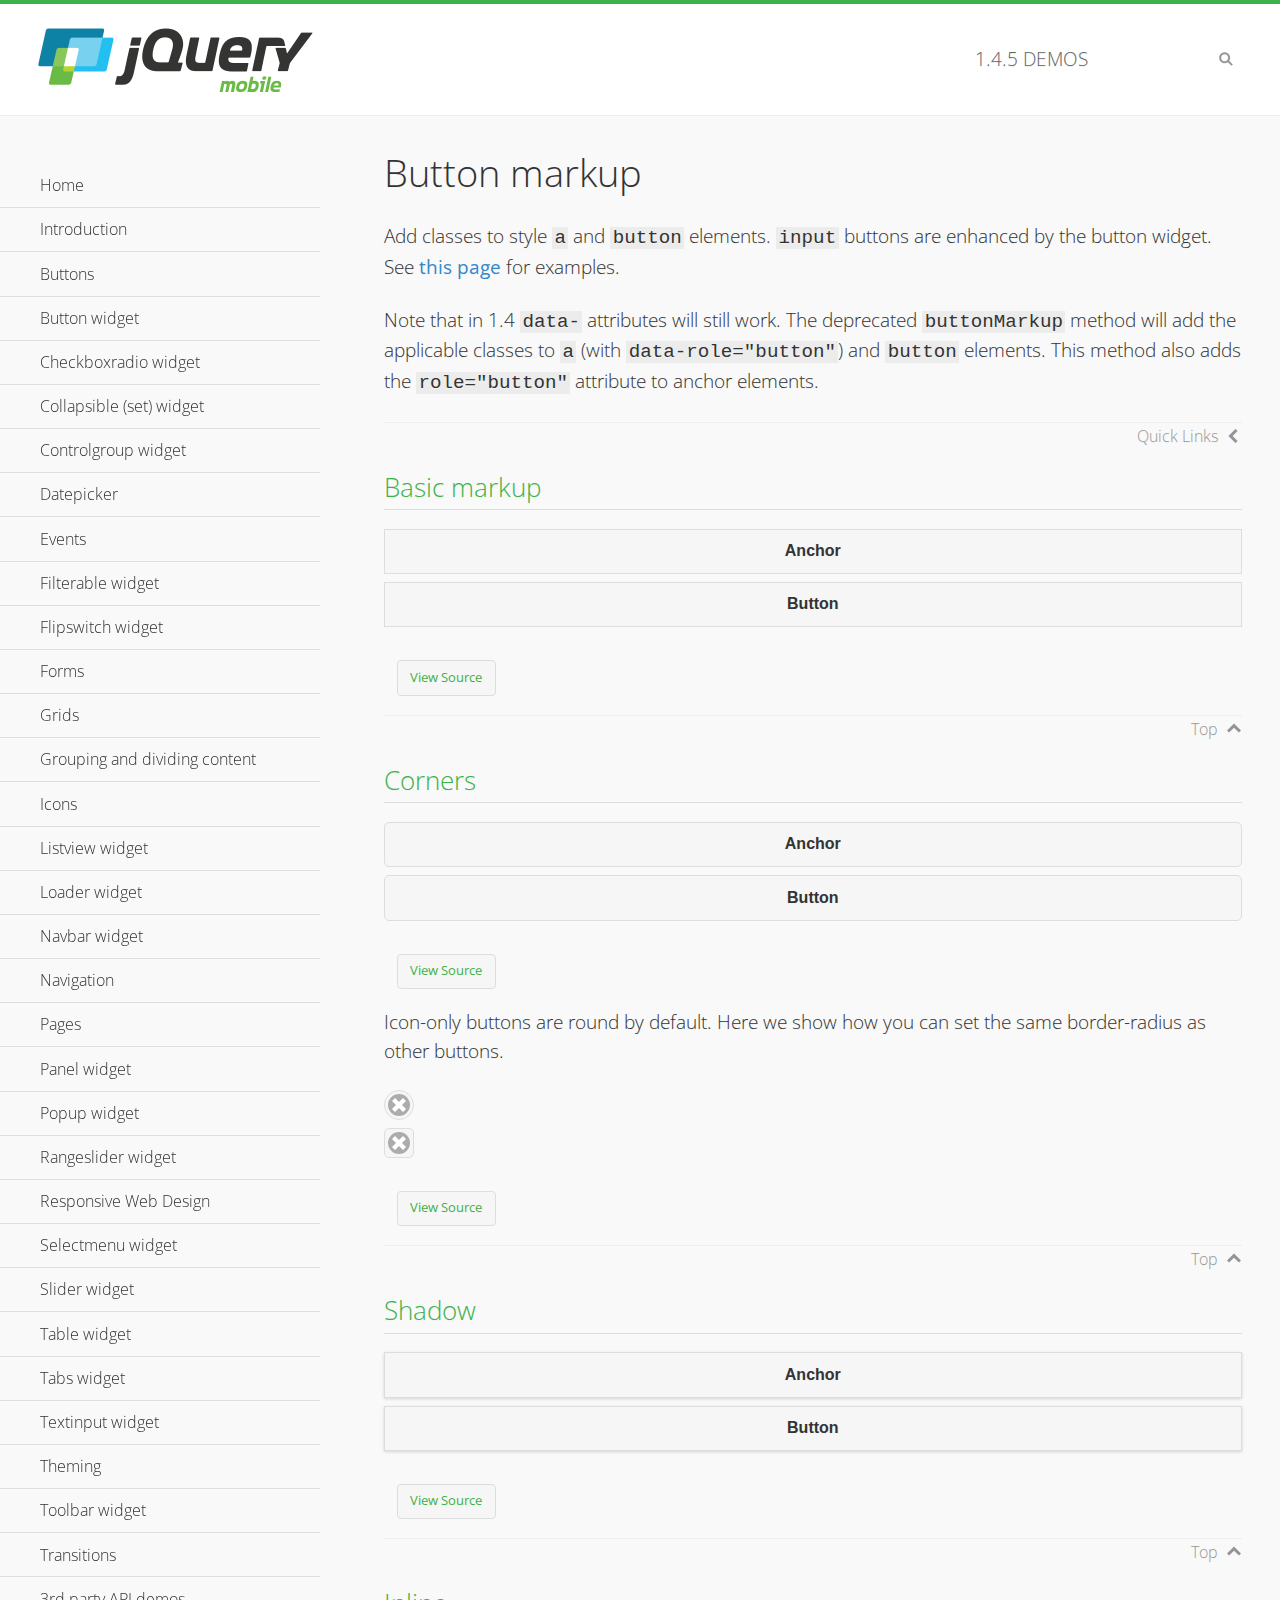
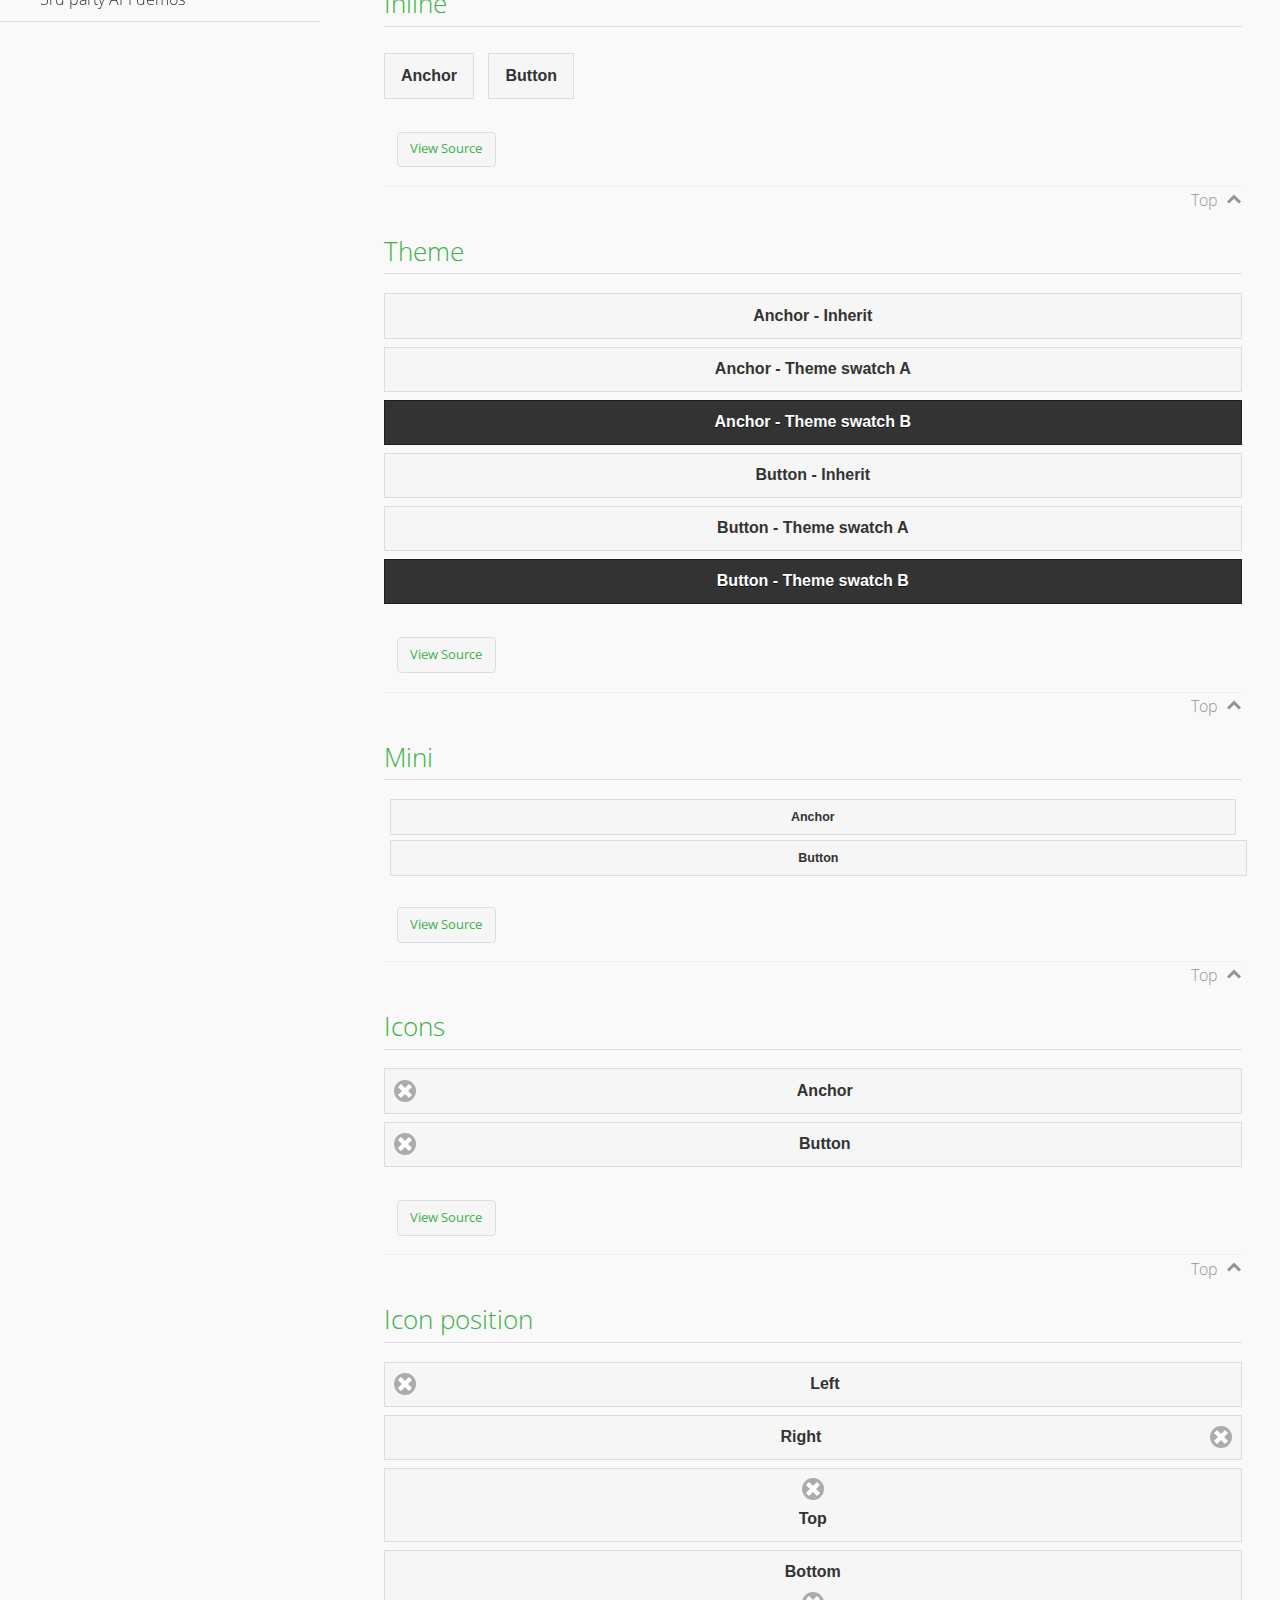
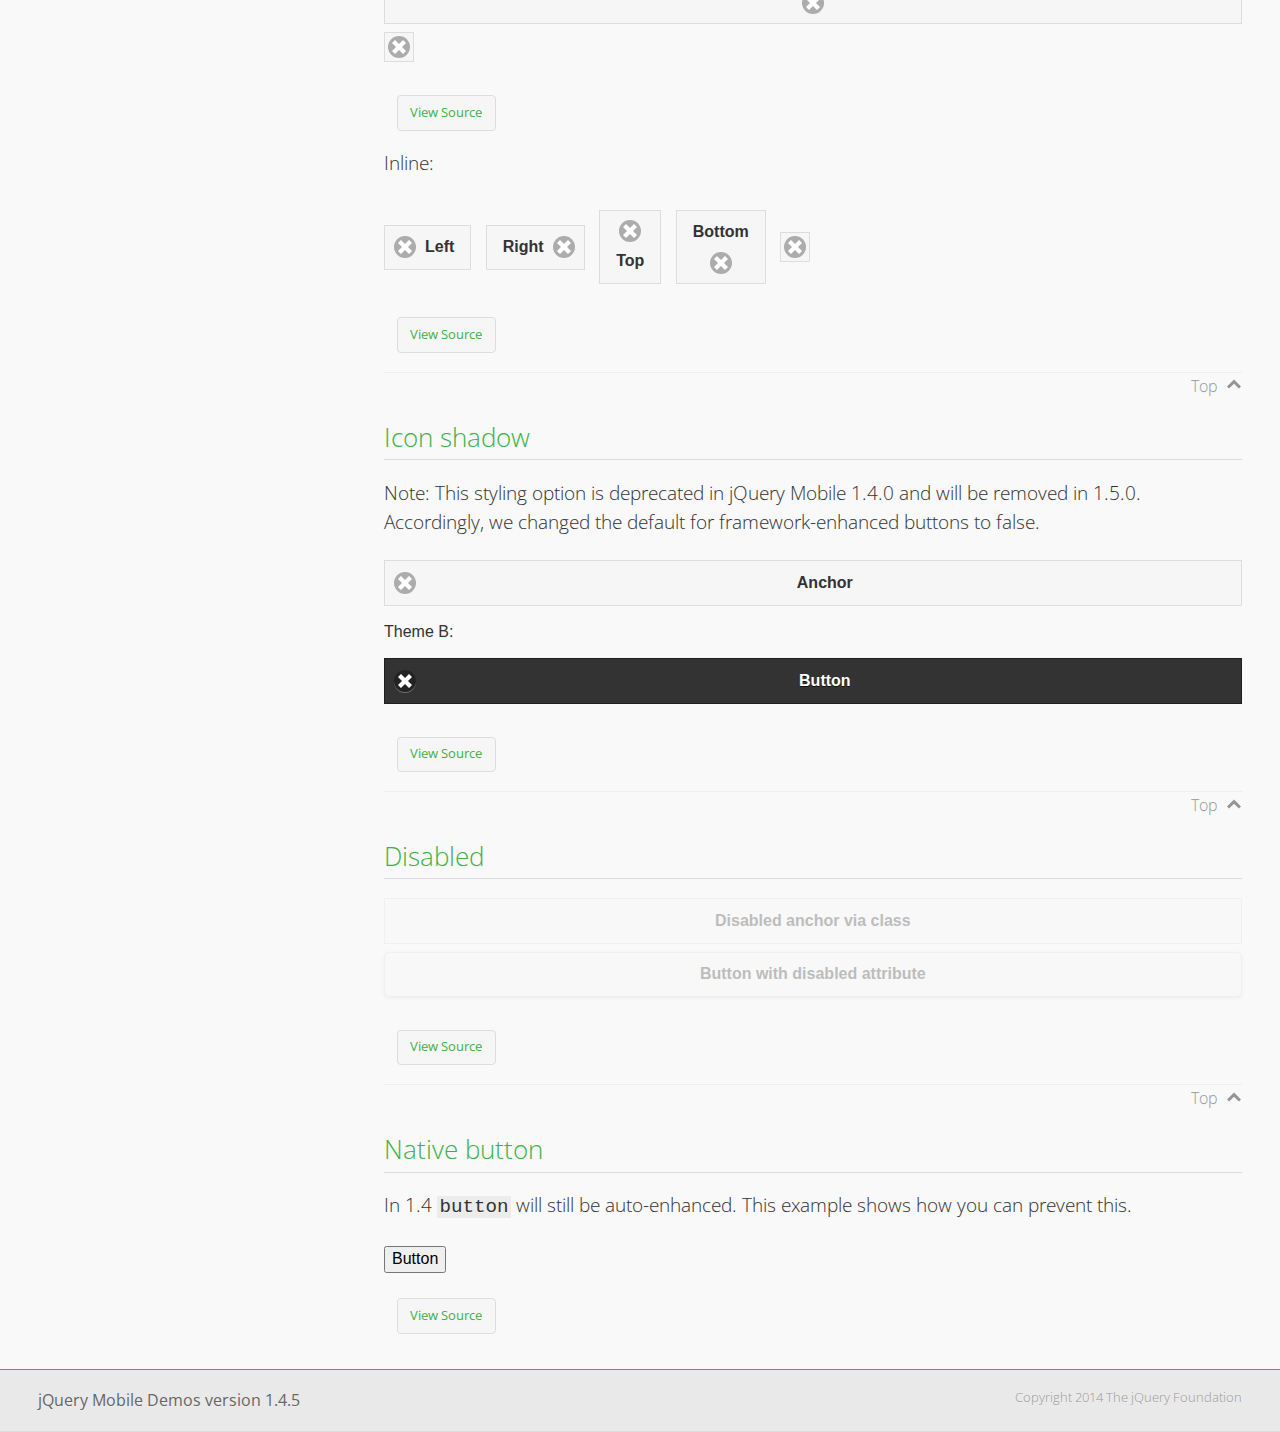
<file: app/jquery/demos/button-markup/index.html>
<!DOCTYPE html>
<html>
<head>
	<meta charset="utf-8">
	<meta name="viewport" content="width=device-width, initial-scale=1">
	<title>Button markup - jQuery Mobile Demos</title>
	<link rel="shortcut icon" href="../favicon.ico">
    <link rel="stylesheet" href="http://fonts.googleapis.com/css?family=Open+Sans:300,400,700">
	<link rel="stylesheet" href="../css/themes/default/jquery.mobile-1.4.5.min.css">
	<link rel="stylesheet" href="../_assets/css/jqm-demos.css">
	<script src="../js/jquery.js"></script>
	<script src="../_assets/js/index.js"></script>
	<script src="../js/jquery.mobile-1.4.5.min.js"></script>
	<style>
		#custom-border-radius .ui-btn-icon-notext.ui-corner-all {
			-webkit-border-radius: .3125em;
			border-radius: .3125em;
		}
	</style>
</head>
<body>
<div data-role="page" class="jqm-demos" data-quicklinks="true">

	<div data-role="header" class="jqm-header">
		<h2><a href="../" title="jQuery Mobile Demos home"><img src="../_assets/img/jquery-logo.png" alt="jQuery Mobile"></a></h2>
		<p><span class="jqm-version"></span> Demos</p>
		<a href="#" class="jqm-navmenu-link ui-btn ui-btn-icon-notext ui-corner-all ui-icon-bars ui-nodisc-icon ui-alt-icon ui-btn-left">Menu</a>
		<a href="#" class="jqm-search-link ui-btn ui-btn-icon-notext ui-corner-all ui-icon-search ui-nodisc-icon ui-alt-icon ui-btn-right">Search</a>
	</div><!-- /header -->

	<div role="main" class="ui-content jqm-content">

		<h1>Button markup</h1>

		<p>Add classes to style <code>a</code> and <code>button</code> elements. <code>input</code> buttons are enhanced by the button widget. See <a href="../button/" data-ajax="false">this page</a> for examples.</p>

		<p>Note that in 1.4 <code>data-</code> attributes will still work. The deprecated <code>buttonMarkup</code> method will add the applicable classes to <code>a</code> (with <code>data-role="button"</code>) and <code>button</code> elements. This method also adds the <code>role="button"</code> attribute to anchor elements.</p>

		<h2>Basic markup</h2>

		<div data-demo-html="true">
			<a href="#" class="ui-btn">Anchor</a>
			<button class="ui-btn">Button</button>
		</div><!--/demo-html -->

		<h2>Corners</h2>

		<div data-demo-html="true">
			<a href="#" class="ui-btn ui-corner-all">Anchor</a>
			<button class="ui-btn ui-corner-all">Button</button>
		</div><!--/demo-html -->

		<p>Icon-only buttons are round by default. Here we show how you can set the same border-radius as other buttons.</p>

		<div data-demo-html="true" data-demo-css="true">
			<a href="#" class="ui-btn ui-icon-delete ui-btn-icon-notext ui-corner-all">No text</a>
			<div id="custom-border-radius">
				<a href="#" class="ui-btn ui-icon-delete ui-btn-icon-notext ui-corner-all">No text</a>
			</div>
		</div><!--/demo-html -->

		<h2>Shadow</h2>

		<div data-demo-html="true">
			<a href="#" class="ui-btn ui-shadow">Anchor</a>
			<button class="ui-btn ui-shadow">Button</button>
		</div><!--/demo-html -->

		<h2>Inline</h2>

		<div data-demo-html="true">
			<a href="#" class="ui-btn ui-btn-inline">Anchor</a>
			<button class="ui-btn ui-btn-inline">Button</button>
		</div><!--/demo-html -->

		<h2>Theme</h2>

		<div data-demo-html="true">
			<a href="#" class="ui-btn">Anchor - Inherit</a>
			<a href="#" class="ui-btn ui-btn-a">Anchor - Theme swatch A</a>
			<a href="#" class="ui-btn ui-btn-b">Anchor - Theme swatch B</a>
			<button class="ui-btn">Button - Inherit</button>
			<button class="ui-btn ui-btn-a">Button - Theme swatch A</button>
			<button class="ui-btn ui-btn-b">Button - Theme swatch B</button>
		</div><!--/demo-html -->

		<h2>Mini</h2>

		<div data-demo-html="true">
			<a href="#" class="ui-btn ui-mini">Anchor</a>
			<button class="ui-btn ui-mini">Button</button>
		</div><!--/demo-html -->

		<h2>Icons</h2>

		<div data-demo-html="true">
			<a href="#" class="ui-btn ui-icon-delete ui-btn-icon-left">Anchor</a>
			<button class="ui-btn ui-icon-delete ui-btn-icon-left">Button</button>
		</div><!--/demo-html -->

		<h2>Icon position</h2>

		<div data-demo-html="true">
			<a href="#" class="ui-btn ui-icon-delete ui-btn-icon-left">Left</a>
			<a href="#" class="ui-btn ui-icon-delete ui-btn-icon-right">Right</a>
			<a href="#" class="ui-btn ui-icon-delete ui-btn-icon-top">Top</a>
			<a href="#" class="ui-btn ui-icon-delete ui-btn-icon-bottom">Bottom</a>
			<a href="#" class="ui-btn ui-icon-delete ui-btn-icon-notext">Icon only</a>
		</div><!--/demo-html -->

		<p>Inline:</p>

		<div data-demo-html="true">
			<a href="#" class="ui-btn ui-btn-inline ui-icon-delete ui-btn-icon-left">Left</a>
			<a href="#" class="ui-btn ui-btn-inline ui-icon-delete ui-btn-icon-right">Right</a>
			<a href="#" class="ui-btn ui-btn-inline ui-icon-delete ui-btn-icon-top">Top</a>
			<a href="#" class="ui-btn ui-btn-inline ui-icon-delete ui-btn-icon-bottom">Bottom</a>
			<a href="#" class="ui-btn ui-btn-inline ui-icon-delete ui-btn-icon-notext">Icon only</a>
		</div><!--/demo-html -->

		<h2>Icon shadow</h2>
		<p>Note: This styling option is deprecated in jQuery Mobile 1.4.0 and will be removed in 1.5.0. Accordingly, we changed the default for framework-enhanced buttons to false.</p>

		<div data-demo-html="true">
			<a href="#" class="ui-btn ui-icon-delete ui-btn-icon-left ui-shadow-icon">Anchor</a>
			<p>Theme B:</p>
			<button class="ui-btn ui-icon-delete ui-btn-icon-left ui-shadow-icon ui-btn-b">Button</button>
		</div><!--/demo-html -->

		<h2>Disabled</h2>

		<div data-demo-html="true">
			<a href="#" class="ui-btn ui-state-disabled">Disabled anchor via class</a>
			<button disabled>Button with disabled attribute</button>
		</div><!--/demo-html -->

		<h2>Native button</h2>
		<!-- TODO: Remove this demo in 1.5 -->
		<p>In 1.4 <code>button</code> will still be auto-enhanced. This example shows how you can prevent this.</p>

		<div data-demo-html="true">
			<button data-role="none">Button</button>
		</div><!--/demo-html -->

	</div><!-- /content -->
	    <div data-role="panel" class="jqm-navmenu-panel" data-position="left" data-display="overlay" data-theme="a">
	    	<ul class="jqm-list ui-alt-icon ui-nodisc-icon">
<li data-filtertext="demos homepage" data-icon="home"><a href=".././">Home</a></li>
<li data-filtertext="introduction overview getting started"><a href="../intro/" data-ajax="false">Introduction</a></li>
<li data-filtertext="buttons button markup buttonmarkup method anchor link button element"><a href="../button-markup/" data-ajax="false">Buttons</a></li>
<li data-filtertext="form button widget input button submit reset"><a href="../button/" data-ajax="false">Button widget</a></li>
<li data-role="collapsible" data-enhanced="true" data-collapsed-icon="carat-d" data-expanded-icon="carat-u" data-iconpos="right" data-inset="false" class="ui-collapsible ui-collapsible-themed-content ui-collapsible-collapsed">
	<h3 class="ui-collapsible-heading ui-collapsible-heading-collapsed">
		<a href="#" class="ui-collapsible-heading-toggle ui-btn ui-btn-icon-right ui-btn-inherit ui-icon-carat-d">
		    Checkboxradio widget<span class="ui-collapsible-heading-status"> click to expand contents</span>
		</a>
	</h3>
	<div class="ui-collapsible-content ui-body-inherit ui-collapsible-content-collapsed" aria-hidden="true">
		<ul>
			<li data-filtertext="form checkboxradio widget checkbox input checkboxes controlgroups"><a href="../checkboxradio-checkbox/" data-ajax="false">Checkboxes</a></li>
			<li data-filtertext="form checkboxradio widget radio input radio buttons controlgroups"><a href="../checkboxradio-radio/" data-ajax="false">Radio buttons</a></li>
		</ul>
	</div>
</li>
<li data-role="collapsible" data-enhanced="true" data-collapsed-icon="carat-d" data-expanded-icon="carat-u" data-iconpos="right" data-inset="false" class="ui-collapsible ui-collapsible-themed-content ui-collapsible-collapsed">
	<h3 class="ui-collapsible-heading ui-collapsible-heading-collapsed">
		<a href="#" class="ui-collapsible-heading-toggle ui-btn ui-btn-icon-right ui-btn-inherit ui-icon-carat-d">
			Collapsible (set) widget<span class="ui-collapsible-heading-status"> click to expand contents</span>
		</a>
	</h3>
	<div class="ui-collapsible-content ui-body-inherit ui-collapsible-content-collapsed" aria-hidden="true">
		<ul>
			<li data-filtertext="collapsibles content formatting"><a href="../collapsible/" data-ajax="false">Collapsible</a></li>
			<li data-filtertext="dynamic collapsible set accordion append expand"><a href="../collapsible-dynamic/" data-ajax="false">Dynamic collapsibles</a></li>
			<li data-filtertext="accordions collapsible set widget content formatting grouped collapsibles"><a href="../collapsibleset/" data-ajax="false">Collapsible set</a></li>
		</ul>
	</div>
</li>
<li data-role="collapsible" data-enhanced="true" data-collapsed-icon="carat-d" data-expanded-icon="carat-u" data-iconpos="right" data-inset="false" class="ui-collapsible ui-collapsible-themed-content ui-collapsible-collapsed">
	<h3 class="ui-collapsible-heading ui-collapsible-heading-collapsed">
		<a href="#" class="ui-collapsible-heading-toggle ui-btn ui-btn-icon-right ui-btn-inherit ui-icon-carat-d">
			Controlgroup widget<span class="ui-collapsible-heading-status"> click to expand contents</span>
		</a>
	</h3>
	<div class="ui-collapsible-content ui-body-inherit ui-collapsible-content-collapsed" aria-hidden="true">
		<ul>
			<li data-filtertext="controlgroups selectmenu checkboxradio input grouped buttons horizontal vertical"><a href="../controlgroup/" data-ajax="false">Controlgroup</a></li>
			<li data-filtertext="dynamic controlgroup dynamically add buttons"><a href="../controlgroup-dynamic/" data-ajax="false">Dynamic controlgroups</a></li>
		</ul>
	</div>
</li>
<li data-filtertext="form datepicker widget date input"><a href="../datepicker/" data-ajax="false">Datepicker</a></li>
<li data-role="collapsible" data-enhanced="true" data-collapsed-icon="carat-d" data-expanded-icon="carat-u" data-iconpos="right" data-inset="false" class="ui-collapsible ui-collapsible-themed-content ui-collapsible-collapsed">
	<h3 class="ui-collapsible-heading ui-collapsible-heading-collapsed">
		<a href="#" class="ui-collapsible-heading-toggle ui-btn ui-btn-icon-right ui-btn-inherit ui-icon-carat-d">
			Events<span class="ui-collapsible-heading-status"> click to expand contents</span>
		</a>
	</h3>
	<div class="ui-collapsible-content ui-body-inherit ui-collapsible-content-collapsed" aria-hidden="true">
		<ul>
			<li data-filtertext="swipe to delete list items listviews swipe events"><a href="../swipe-list/" data-ajax="false">Swipe list items</a></li>
			<li data-filtertext="swipe to navigate swipe page navigation swipe events"><a href="../swipe-page/" data-ajax="false">Swipe page navigation</a></li>
		</ul>
	</div>
</li>
<li data-filtertext="filterable filter elements sorting searching listview table"><a href="../filterable/" data-ajax="false">Filterable widget</a></li>
<li data-filtertext="form flipswitch widget flip toggle switch binary select checkbox input"><a href="../flipswitch/" data-ajax="false">Flipswitch widget</a></li>
<li data-role="collapsible" data-enhanced="true" data-collapsed-icon="carat-d" data-expanded-icon="carat-u" data-iconpos="right" data-inset="false" class="ui-collapsible ui-collapsible-themed-content ui-collapsible-collapsed">
	<h3 class="ui-collapsible-heading ui-collapsible-heading-collapsed">
		<a href="#" class="ui-collapsible-heading-toggle ui-btn ui-btn-icon-right ui-btn-inherit ui-icon-carat-d">
			Forms<span class="ui-collapsible-heading-status"> click to expand contents</span>
		</a>
	</h3>
	<div class="ui-collapsible-content ui-body-inherit ui-collapsible-content-collapsed" aria-hidden="true">
		<ul>
			<li data-filtertext="forms text checkbox radio range button submit reset inputs selects textarea slider flipswitch label form elements"><a href="../forms/" data-ajax="false">Forms</a></li>
			<li data-filtertext="form hide labels hidden accessible ui-hidden-accessible forms"><a href="../forms-label-hidden-accessible/" data-ajax="false">Hide labels</a></li>
			<li data-filtertext="form field containers fieldcontain ui-field-contain forms"><a href="../forms-field-contain/" data-ajax="false">Field containers</a></li>
			<li data-filtertext="forms disabled form elements"><a href="../forms-disabled/" data-ajax="false">Forms disabled</a></li>
			<li data-filtertext="forms gallery examples overview forms text checkbox radio range button submit reset inputs selects textarea slider flipswitch label form elements"><a href="../forms-gallery/" data-ajax="false">Forms gallery</a></li>
		</ul>
	</div>
</li>
<li data-role="collapsible" data-enhanced="true" data-collapsed-icon="carat-d" data-expanded-icon="carat-u" data-iconpos="right" data-inset="false" class="ui-collapsible ui-collapsible-themed-content ui-collapsible-collapsed">
	<h3 class="ui-collapsible-heading ui-collapsible-heading-collapsed">
		<a href="#" class="ui-collapsible-heading-toggle ui-btn ui-btn-icon-right ui-btn-inherit ui-icon-carat-d">
			Grids<span class="ui-collapsible-heading-status"> click to expand contents</span>
		</a>
	</h3>
	<div class="ui-collapsible-content ui-body-inherit ui-collapsible-content-collapsed" aria-hidden="true">
		<ul>
			<li data-filtertext="grids columns blocks content formatting rwd responsive css framework"><a href="../grids/" data-ajax="false">Grids</a></li>
			<li data-filtertext="buttons in grids css framework"><a href="../grids-buttons/" data-ajax="false">Buttons in grids</a></li>
			<li data-filtertext="custom responsive grids rwd css framework"><a href="../grids-custom-responsive/" data-ajax="false">Custom responsive grids</a></li>
		</ul>
	</div>
</li>
<li data-filtertext="blocks content formatting sections heading"><a href="../body-bar-classes/" data-ajax="false">Grouping and dividing content</a></li>
<li data-role="collapsible" data-enhanced="true" data-collapsed-icon="carat-d" data-expanded-icon="carat-u" data-iconpos="right" data-inset="false" class="ui-collapsible ui-collapsible-themed-content ui-collapsible-collapsed">
	<h3 class="ui-collapsible-heading ui-collapsible-heading-collapsed">
		<a href="#" class="ui-collapsible-heading-toggle ui-btn ui-btn-icon-right ui-btn-inherit ui-icon-carat-d">
			Icons<span class="ui-collapsible-heading-status"> click to expand contents</span>
		</a>
	</h3>
	<div class="ui-collapsible-content ui-body-inherit ui-collapsible-content-collapsed" aria-hidden="true">
		<ul>
			<li data-filtertext="button icons svg disc alt custom icon position"><a href="../icons/" data-ajax="false">Icons</a></li>
			<li data-filtertext=""><a href="../icons-grunticon/" data-ajax="false">Grunticon loader</a></li>
		</ul>
	</div>
</li>
<li data-role="collapsible" data-enhanced="true" data-collapsed-icon="carat-d" data-expanded-icon="carat-u" data-iconpos="right" data-inset="false" class="ui-collapsible ui-collapsible-themed-content ui-collapsible-collapsed">
	<h3 class="ui-collapsible-heading ui-collapsible-heading-collapsed">
		<a href="#" class="ui-collapsible-heading-toggle ui-btn ui-btn-icon-right ui-btn-inherit ui-icon-carat-d">
			Listview widget<span class="ui-collapsible-heading-status"> click to expand contents</span>
		</a>
	</h3>
	<div class="ui-collapsible-content ui-body-inherit ui-collapsible-content-collapsed" aria-hidden="true">
		<ul>
			<li data-filtertext="listview widget thumbnails icons nested split button collapsible ul ol"><a href="../listview/" data-ajax="false">Listview</a></li>
			<li data-filtertext="autocomplete filterable reveal listview filtertextbeforefilter placeholder"><a href="../listview-autocomplete/" data-ajax="false">Listview autocomplete</a></li>
			<li data-filtertext="autocomplete filterable reveal listview remote data filtertextbeforefilter placeholder"><a href="../listview-autocomplete-remote/" data-ajax="false">Listview autocomplete remote data</a></li>
			<li data-filtertext="autodividers anchor jump scroll linkbars listview lists ul ol"><a href="../listview-autodividers-linkbar/" data-ajax="false">Listview autodividers linkbar</a></li>
			<li data-filtertext="listview autodividers selector autodividersselector lists ul ol"><a href="../listview-autodividers-selector/" data-ajax="false">Listview autodividers selector</a></li>
			<li data-filtertext="listview nested list items"><a href="../listview-nested-lists/" data-ajax="false">Nested Listviews</a></li>
			<li data-filtertext="listview collapsible list items flat"><a href="../listview-collapsible-item-flat/" data-ajax="false">Listview collapsible list items (flat)</a></li>
			<li data-filtertext="listview collapsible list indented"><a href="../listview-collapsible-item-indented/" data-ajax="false">Listview collapsible list items (indented)</a></li>
			<li data-filtertext="grid listview responsive grids responsive listviews lists ul"><a href="../listview-grid/" data-ajax="false">Listview responsive grid</a></li>
		</ul>
	</div>
</li>
<li data-filtertext="loader widget page loading navigation overlay spinner"><a href="../loader/" data-ajax="false">Loader widget</a></li>
<li data-filtertext="navbar widget navmenu toolbars header footer"><a href="../navbar/" data-ajax="false">Navbar widget</a></li>
<li data-role="collapsible" data-enhanced="true" data-collapsed-icon="carat-d" data-expanded-icon="carat-u" data-iconpos="right" data-inset="false" class="ui-collapsible ui-collapsible-themed-content ui-collapsible-collapsed">
	<h3 class="ui-collapsible-heading ui-collapsible-heading-collapsed">
		<a href="#" class="ui-collapsible-heading-toggle ui-btn ui-btn-icon-right ui-btn-inherit ui-icon-carat-d">
			Navigation<span class="ui-collapsible-heading-status"> click to expand contents</span>
		</a>
	</h3>
	<div class="ui-collapsible-content ui-body-inherit ui-collapsible-content-collapsed" aria-hidden="true">
		<ul>
			<li data-filtertext="ajax navigation navigate widget history event method"><a href="../navigation/" data-ajax="false">Navigation</a></li>
			<li data-filtertext="linking pages page links navigation ajax prefetch cache"><a href="../navigation-linking-pages/" data-ajax="false">Linking pages</a></li>
			<!-- <li data-filtertext="php redirect server redirection server-side navigation"><a href="../navigation-php-redirect/" data-ajax="false">PHP redirect demo</a></li>-->
			<li data-filtertext="navigation redirection hash query"><a href="../navigation-hash-processing/" data-ajax="false">Hash processing demo</a></li>
			<li data-filtertext="navigation redirection hash query"><a href="../page-events/" data-ajax="false">Page Navigation Events</a></li>
		</ul>
	</div>
</li>
<li data-role="collapsible" data-enhanced="true" data-collapsed-icon="carat-d" data-expanded-icon="carat-u" data-iconpos="right" data-inset="false" class="ui-collapsible ui-collapsible-themed-content ui-collapsible-collapsed">
	<h3 class="ui-collapsible-heading ui-collapsible-heading-collapsed">
		<a href="#" class="ui-collapsible-heading-toggle ui-btn ui-btn-icon-right ui-btn-inherit ui-icon-carat-d">
			Pages<span class="ui-collapsible-heading-status"> click to expand contents</span>
		</a>
	</h3>
	<div class="ui-collapsible-content ui-body-inherit ui-collapsible-content-collapsed" aria-hidden="true">
		<ul>
			<li data-filtertext="pages page widget ajax navigation"><a href="../pages/" data-ajax="false">Pages</a></li>
			<li data-filtertext="single page"><a href="../pages-single-page/" data-ajax="false">Single page</a></li>
			<li data-filtertext="multipage multi-page page"><a href="../pages-multi-page/" data-ajax="false">Multi-page template</a></li>
			<li data-filtertext="dialog page widget modal popup"><a href="../pages-dialog/" data-ajax="false">Dialog page</a></li>
		</ul>
	</div>
</li>
<li data-role="collapsible" data-enhanced="true" data-collapsed-icon="carat-d" data-expanded-icon="carat-u" data-iconpos="right" data-inset="false" class="ui-collapsible ui-collapsible-themed-content ui-collapsible-collapsed">
	<h3 class="ui-collapsible-heading ui-collapsible-heading-collapsed">
		<a href="#" class="ui-collapsible-heading-toggle ui-btn ui-btn-icon-right ui-btn-inherit ui-icon-carat-d">
			Panel widget<span class="ui-collapsible-heading-status"> click to expand contents</span>
		</a>
	</h3>
	<div class="ui-collapsible-content ui-body-inherit ui-collapsible-content-collapsed" aria-hidden="true">
		<ul>
			<li data-filtertext="panel widget sliding panels reveal push overlay responsive"><a href="../panel/" data-ajax="false">Panel</a></li>
			<li data-filtertext=""><a href="../panel-external/" data-ajax="false">External panels</a></li>
			<li data-filtertext="panel "><a href="../panel-fixed/" data-ajax="false">Fixed panels</a></li>
			<li data-filtertext="panel slide panels sliding panels shadow rwd responsive breakpoint"><a href="../panel-responsive/" data-ajax="false">Panels responsive</a></li>
			<li data-filtertext="panel custom style custom panel width reveal shadow listview panel styling page background wrapper"><a href="../panel-styling/" data-ajax="false">Custom panel style</a></li>
			<li data-filtertext="panel open on swipe"><a href="../panel-swipe-open/" data-ajax="false">Panel open on swipe</a></li>
			<li data-filtertext="panels outside page internal external toolbars"><a href="../panel-external-internal/" data-ajax="false">Panel external and internal</a></li>
		</ul>
	</div>
</li>
<li data-role="collapsible" data-enhanced="true" data-collapsed-icon="carat-d" data-expanded-icon="carat-u" data-iconpos="right" data-inset="false" class="ui-collapsible ui-collapsible-themed-content ui-collapsible-collapsed">
	<h3 class="ui-collapsible-heading ui-collapsible-heading-collapsed">
		<a href="#" class="ui-collapsible-heading-toggle ui-btn ui-btn-icon-right ui-btn-inherit ui-icon-carat-d">
			Popup widget<span class="ui-collapsible-heading-status"> click to expand contents</span>
		</a>
	</h3>
	<div class="ui-collapsible-content ui-body-inherit ui-collapsible-content-collapsed" aria-hidden="true">
		<ul>
			<li data-filtertext="popup widget popups dialog modal transition tooltip lightbox form overlay screen flip pop fade transition"><a href="../popup/" data-ajax="false">Popup</a></li>
			<li data-filtertext="popup alignment position"><a href="../popup-alignment/" data-ajax="false">Popup alignment</a></li>
			<li data-filtertext="popup arrow size popups popover"><a href="../popup-arrow-size/" data-ajax="false">Popup arrow size</a></li>
			<li data-filtertext="dynamic popups popup images lightbox"><a href="../popup-dynamic/" data-ajax="false">Dynamic popups</a></li>
			<li data-filtertext="popups with iframes scaling"><a href="../popup-iframe/" data-ajax="false">Popups with iframes</a></li>
			<li data-filtertext="popup image scaling"><a href="../popup-image-scaling/" data-ajax="false">Popup image scaling</a></li>
			<li data-filtertext="external popup outside multi-page"><a href="../popup-outside-multipage/" data-ajax="false">Popup outside multi-page</a></li>
		</ul>
	</div>
</li>
<li data-filtertext="form rangeslider widget dual sliders dual handle sliders range input"><a href="../rangeslider/" data-ajax="false">Rangeslider widget</a></li>
<li data-filtertext="responsive web design rwd adaptive progressive enhancement PE accessible mobile breakpoints media query media queries"><a href="../rwd/" data-ajax="false">Responsive Web Design</a></li>
<li data-role="collapsible" data-enhanced="true" data-collapsed-icon="carat-d" data-expanded-icon="carat-u" data-iconpos="right" data-inset="false" class="ui-collapsible ui-collapsible-themed-content ui-collapsible-collapsed">
	<h3 class="ui-collapsible-heading ui-collapsible-heading-collapsed">
		<a href="#" class="ui-collapsible-heading-toggle ui-btn ui-btn-icon-right ui-btn-inherit ui-icon-carat-d">
			Selectmenu widget<span class="ui-collapsible-heading-status"> click to expand contents</span>
		</a>
	</h3>
	<div class="ui-collapsible-content ui-body-inherit ui-collapsible-content-collapsed" aria-hidden="true">
		<ul>
			<li data-filtertext="form selectmenu widget select input custom select menu selects"><a href="../selectmenu/" data-ajax="false">Selectmenu</a></li>
			<li data-filtertext="form custom select menu selectmenu widget custom menu option optgroup multiple selects"><a href="../selectmenu-custom/" data-ajax="false">Custom select menu</a></li>
			<li data-filtertext="filterable select filter popup dialog"><a href="../selectmenu-custom-filter/" data-ajax="false">Custom select menu with filter</a></li>
		</ul>
	</div>
</li>
<li data-role="collapsible" data-enhanced="true" data-collapsed-icon="carat-d" data-expanded-icon="carat-u" data-iconpos="right" data-inset="false" class="ui-collapsible ui-collapsible-themed-content ui-collapsible-collapsed">
	<h3 class="ui-collapsible-heading ui-collapsible-heading-collapsed">
		<a href="#" class="ui-collapsible-heading-toggle ui-btn ui-btn-icon-right ui-btn-inherit ui-icon-carat-d">
			Slider widget<span class="ui-collapsible-heading-status"> click to expand contents</span>
		</a>
	</h3>
	<div class="ui-collapsible-content ui-body-inherit ui-collapsible-content-collapsed" aria-hidden="true">
		<ul>
			<li data-filtertext="form slider widget range input single sliders"><a href="../slider/" data-ajax="false">Slider</a></li>
			<li data-filtertext="form slider widget flipswitch slider binary select flip toggle switch"><a href="../slider-flipswitch/" data-ajax="false">Slider flip toggle switch</a></li>
			<li data-filtertext="form slider tooltip handle value input range sliders"><a href="../slider-tooltip/" data-ajax="false">Slider tooltip</a></li>
		</ul>
	</div>
</li>
<li data-role="collapsible" data-enhanced="true" data-collapsed-icon="carat-d" data-expanded-icon="carat-u" data-iconpos="right" data-inset="false" class="ui-collapsible ui-collapsible-themed-content ui-collapsible-collapsed">
	<h3 class="ui-collapsible-heading ui-collapsible-heading-collapsed">
		<a href="#" class="ui-collapsible-heading-toggle ui-btn ui-btn-icon-right ui-btn-inherit ui-icon-carat-d">
			Table widget<span class="ui-collapsible-heading-status"> click to expand contents</span>
		</a>
	</h3>
	<div class="ui-collapsible-content ui-body-inherit ui-collapsible-content-collapsed" aria-hidden="true">
		<ul>
			<li data-filtertext="table widget reflow column toggle th td responsive tables rwd hide show tabular"><a href="../table-column-toggle/" data-ajax="false">Table Column Toggle</a></li>
			<li data-filtertext="table column toggle phone comparison demo"><a href="../table-column-toggle-example/" data-ajax="false">Table Column Toggle demo</a></li>
			<li data-filtertext="responsive tables table column toggle heading groups rwd breakpoint"><a href="../table-column-toggle-heading-groups/" data-ajax="false">Table Column Toggle heading groups</a></li>
			<li data-filtertext="responsive tables table column toggle hide rwd breakpoint customization options"><a href="../table-column-toggle-options/" data-ajax="false">Table Column Toggle options</a></li>
			<li data-filtertext="table reflow th td responsive rwd columns tabular"><a href="../table-reflow/" data-ajax="false">Table Reflow</a></li>
			<li data-filtertext="responsive tables table reflow heading groups rwd breakpoint"><a href="../table-reflow-heading-groups/" data-ajax="false">Table Reflow heading groups</a></li>
			<li data-filtertext="responsive tables table reflow stripes strokes table style"><a href="../table-reflow-stripes-strokes/" data-ajax="false">Table Reflow stripes and strokes</a></li>
			<li data-filtertext="responsive tables table reflow stack custom styles"><a href="../table-reflow-styling/" data-ajax="false">Table Reflow custom styles</a></li>
		</ul>
	</div>
</li>
<li data-filtertext="ui tabs widget"><a href="../tabs/" data-ajax="false">Tabs widget</a></li>
<li data-filtertext="form textinput widget text input textarea number date time tel email file color password"><a href="../textinput/" data-ajax="false">Textinput widget</a></li>
<li data-role="collapsible" data-enhanced="true" data-collapsed-icon="carat-d" data-expanded-icon="carat-u" data-iconpos="right" data-inset="false" class="ui-collapsible ui-collapsible-themed-content ui-collapsible-collapsed">
	<h3 class="ui-collapsible-heading ui-collapsible-heading-collapsed">
		<a href="#" class="ui-collapsible-heading-toggle ui-btn ui-btn-icon-right ui-btn-inherit ui-icon-carat-d">
			Theming<span class="ui-collapsible-heading-status"> click to expand contents</span>
		</a>
	</h3>
	<div class="ui-collapsible-content ui-body-inherit ui-collapsible-content-collapsed" aria-hidden="true">
		<ul>
			<li data-filtertext="default theme swatches theming style css"><a href="../theme-default/" data-ajax="false">Default theme</a></li>
			<li data-filtertext="classic theme old theme swatches theming style css"><a href="../theme-classic/" data-ajax="false">Classic theme</a></li>
		</ul>
	</div>
</li>
<li data-role="collapsible" data-enhanced="true" data-collapsed-icon="carat-d" data-expanded-icon="carat-u" data-iconpos="right" data-inset="false" class="ui-collapsible ui-collapsible-themed-content ui-collapsible-collapsed">
	<h3 class="ui-collapsible-heading ui-collapsible-heading-collapsed">
		<a href="#" class="ui-collapsible-heading-toggle ui-btn ui-btn-icon-right ui-btn-inherit ui-icon-carat-d">
			Toolbar widget<span class="ui-collapsible-heading-status"> click to expand contents</span>
		</a>
	</h3>
	<div class="ui-collapsible-content ui-body-inherit ui-collapsible-content-collapsed" aria-hidden="true">
		<ul>
			<li data-filtertext="toolbar widget header footer toolbars fixed fullscreen external sections"><a href="../toolbar/" data-ajax="false">Toolbar</a></li>
			<li data-filtertext="dynamic toolbars dynamically add toolbar header footer"><a href="../toolbar-dynamic/" data-ajax="false">Dynamic toolbars</a></li>
			<li data-filtertext="external toolbars header footer"><a href="../toolbar-external/" data-ajax="false">External toolbars</a></li>
			<li data-filtertext="fixed toolbars header footer"><a href="../toolbar-fixed/" data-ajax="false">Fixed toolbars</a></li>
			<li data-filtertext="fixed fullscreen toolbars header footer"><a href="../toolbar-fixed-fullscreen/" data-ajax="false">Fullscreen toolbars</a></li>
			<li data-filtertext="external fixed toolbars header footer"><a href="../toolbar-fixed-external/" data-ajax="false">Fixed external toolbars</a></li>
			<li data-filtertext="external persistent toolbars header footer navbar navmenu"><a href="../toolbar-fixed-persistent/" data-ajax="false">Persistent toolbars</a></li>
			<li data-filtertext="external ajax optimized toolbars persistent toolbars header footer navbar"><a href="../toolbar-fixed-persistent-optimized/" data-ajax="false">Ajax optimized toolbars</a></li>
			<li data-filtertext="form in toolbars header footer"><a href="../toolbar-fixed-forms/" data-ajax="false">Form in toolbar</a></li>
		</ul>
	</div>
</li>
<li data-filtertext="page transitions animated pages popup navigation flip slide fade pop"><a href="../transitions/" data-ajax="false">Transitions</a></li>
<li data-role="collapsible" data-enhanced="true" data-collapsed-icon="carat-d" data-expanded-icon="carat-u" data-iconpos="right" data-inset="false" class="ui-collapsible ui-collapsible-themed-content ui-collapsible-collapsed">
	<h3 class="ui-collapsible-heading ui-collapsible-heading-collapsed">
		<a href="#" class="ui-collapsible-heading-toggle ui-btn ui-btn-icon-right ui-btn-inherit ui-icon-carat-d">
			3rd party API demos<span class="ui-collapsible-heading-status"> click to expand contents</span>
		</a>
	</h3>
	<div class="ui-collapsible-content ui-body-inherit ui-collapsible-content-collapsed" aria-hidden="true">
		<ul>
			<li data-filtertext="backbone requirejs navigation router"><a href="../backbone-requirejs/" data-ajax="false">Backbone RequireJS</a></li>
			<li data-filtertext="google maps geolocation demo"><a href="../map-geolocation/" data-ajax="false">Google Maps geolocation</a></li>
			<li data-filtertext="google maps hybrid"><a href="../map-list-toggle/" data-ajax="false">Google Maps list toggle</a></li>
		</ul>
	</div>
</li>



		     </ul>
		</div><!-- /panel -->


	<div data-role="footer" data-position="fixed" data-tap-toggle="false" class="jqm-footer">
		<p>jQuery Mobile Demos version <span class="jqm-version"></span></p>
		<p>Copyright 2014 The jQuery Foundation</p>
	</div><!-- /footer -->
	<!-- TODO: This should become an external panel so we can add input to markup (unique ID) -->
    <div data-role="panel" class="jqm-search-panel" data-position="right" data-display="overlay" data-theme="a">
		<div class="jqm-search">
			<ul class="jqm-list" data-filter-placeholder="Search demos..." data-filter-reveal="true">
<li data-filtertext="demos homepage" data-icon="home"><a href=".././">Home</a></li>
<li data-filtertext="introduction overview getting started"><a href="../intro/" data-ajax="false">Introduction</a></li>
<li data-filtertext="buttons button markup buttonmarkup method anchor link button element"><a href="../button-markup/" data-ajax="false">Buttons</a></li>
<li data-filtertext="form button widget input button submit reset"><a href="../button/" data-ajax="false">Button widget</a></li>
<li data-role="collapsible" data-enhanced="true" data-collapsed-icon="carat-d" data-expanded-icon="carat-u" data-iconpos="right" data-inset="false" class="ui-collapsible ui-collapsible-themed-content ui-collapsible-collapsed">
	<h3 class="ui-collapsible-heading ui-collapsible-heading-collapsed">
		<a href="#" class="ui-collapsible-heading-toggle ui-btn ui-btn-icon-right ui-btn-inherit ui-icon-carat-d">
		    Checkboxradio widget<span class="ui-collapsible-heading-status"> click to expand contents</span>
		</a>
	</h3>
	<div class="ui-collapsible-content ui-body-inherit ui-collapsible-content-collapsed" aria-hidden="true">
		<ul>
			<li data-filtertext="form checkboxradio widget checkbox input checkboxes controlgroups"><a href="../checkboxradio-checkbox/" data-ajax="false">Checkboxes</a></li>
			<li data-filtertext="form checkboxradio widget radio input radio buttons controlgroups"><a href="../checkboxradio-radio/" data-ajax="false">Radio buttons</a></li>
		</ul>
	</div>
</li>
<li data-role="collapsible" data-enhanced="true" data-collapsed-icon="carat-d" data-expanded-icon="carat-u" data-iconpos="right" data-inset="false" class="ui-collapsible ui-collapsible-themed-content ui-collapsible-collapsed">
	<h3 class="ui-collapsible-heading ui-collapsible-heading-collapsed">
		<a href="#" class="ui-collapsible-heading-toggle ui-btn ui-btn-icon-right ui-btn-inherit ui-icon-carat-d">
			Collapsible (set) widget<span class="ui-collapsible-heading-status"> click to expand contents</span>
		</a>
	</h3>
	<div class="ui-collapsible-content ui-body-inherit ui-collapsible-content-collapsed" aria-hidden="true">
		<ul>
			<li data-filtertext="collapsibles content formatting"><a href="../collapsible/" data-ajax="false">Collapsible</a></li>
			<li data-filtertext="dynamic collapsible set accordion append expand"><a href="../collapsible-dynamic/" data-ajax="false">Dynamic collapsibles</a></li>
			<li data-filtertext="accordions collapsible set widget content formatting grouped collapsibles"><a href="../collapsibleset/" data-ajax="false">Collapsible set</a></li>
		</ul>
	</div>
</li>
<li data-role="collapsible" data-enhanced="true" data-collapsed-icon="carat-d" data-expanded-icon="carat-u" data-iconpos="right" data-inset="false" class="ui-collapsible ui-collapsible-themed-content ui-collapsible-collapsed">
	<h3 class="ui-collapsible-heading ui-collapsible-heading-collapsed">
		<a href="#" class="ui-collapsible-heading-toggle ui-btn ui-btn-icon-right ui-btn-inherit ui-icon-carat-d">
			Controlgroup widget<span class="ui-collapsible-heading-status"> click to expand contents</span>
		</a>
	</h3>
	<div class="ui-collapsible-content ui-body-inherit ui-collapsible-content-collapsed" aria-hidden="true">
		<ul>
			<li data-filtertext="controlgroups selectmenu checkboxradio input grouped buttons horizontal vertical"><a href="../controlgroup/" data-ajax="false">Controlgroup</a></li>
			<li data-filtertext="dynamic controlgroup dynamically add buttons"><a href="../controlgroup-dynamic/" data-ajax="false">Dynamic controlgroups</a></li>
		</ul>
	</div>
</li>
<li data-filtertext="form datepicker widget date input"><a href="../datepicker/" data-ajax="false">Datepicker</a></li>
<li data-role="collapsible" data-enhanced="true" data-collapsed-icon="carat-d" data-expanded-icon="carat-u" data-iconpos="right" data-inset="false" class="ui-collapsible ui-collapsible-themed-content ui-collapsible-collapsed">
	<h3 class="ui-collapsible-heading ui-collapsible-heading-collapsed">
		<a href="#" class="ui-collapsible-heading-toggle ui-btn ui-btn-icon-right ui-btn-inherit ui-icon-carat-d">
			Events<span class="ui-collapsible-heading-status"> click to expand contents</span>
		</a>
	</h3>
	<div class="ui-collapsible-content ui-body-inherit ui-collapsible-content-collapsed" aria-hidden="true">
		<ul>
			<li data-filtertext="swipe to delete list items listviews swipe events"><a href="../swipe-list/" data-ajax="false">Swipe list items</a></li>
			<li data-filtertext="swipe to navigate swipe page navigation swipe events"><a href="../swipe-page/" data-ajax="false">Swipe page navigation</a></li>
		</ul>
	</div>
</li>
<li data-filtertext="filterable filter elements sorting searching listview table"><a href="../filterable/" data-ajax="false">Filterable widget</a></li>
<li data-filtertext="form flipswitch widget flip toggle switch binary select checkbox input"><a href="../flipswitch/" data-ajax="false">Flipswitch widget</a></li>
<li data-role="collapsible" data-enhanced="true" data-collapsed-icon="carat-d" data-expanded-icon="carat-u" data-iconpos="right" data-inset="false" class="ui-collapsible ui-collapsible-themed-content ui-collapsible-collapsed">
	<h3 class="ui-collapsible-heading ui-collapsible-heading-collapsed">
		<a href="#" class="ui-collapsible-heading-toggle ui-btn ui-btn-icon-right ui-btn-inherit ui-icon-carat-d">
			Forms<span class="ui-collapsible-heading-status"> click to expand contents</span>
		</a>
	</h3>
	<div class="ui-collapsible-content ui-body-inherit ui-collapsible-content-collapsed" aria-hidden="true">
		<ul>
			<li data-filtertext="forms text checkbox radio range button submit reset inputs selects textarea slider flipswitch label form elements"><a href="../forms/" data-ajax="false">Forms</a></li>
			<li data-filtertext="form hide labels hidden accessible ui-hidden-accessible forms"><a href="../forms-label-hidden-accessible/" data-ajax="false">Hide labels</a></li>
			<li data-filtertext="form field containers fieldcontain ui-field-contain forms"><a href="../forms-field-contain/" data-ajax="false">Field containers</a></li>
			<li data-filtertext="forms disabled form elements"><a href="../forms-disabled/" data-ajax="false">Forms disabled</a></li>
			<li data-filtertext="forms gallery examples overview forms text checkbox radio range button submit reset inputs selects textarea slider flipswitch label form elements"><a href="../forms-gallery/" data-ajax="false">Forms gallery</a></li>
		</ul>
	</div>
</li>
<li data-role="collapsible" data-enhanced="true" data-collapsed-icon="carat-d" data-expanded-icon="carat-u" data-iconpos="right" data-inset="false" class="ui-collapsible ui-collapsible-themed-content ui-collapsible-collapsed">
	<h3 class="ui-collapsible-heading ui-collapsible-heading-collapsed">
		<a href="#" class="ui-collapsible-heading-toggle ui-btn ui-btn-icon-right ui-btn-inherit ui-icon-carat-d">
			Grids<span class="ui-collapsible-heading-status"> click to expand contents</span>
		</a>
	</h3>
	<div class="ui-collapsible-content ui-body-inherit ui-collapsible-content-collapsed" aria-hidden="true">
		<ul>
			<li data-filtertext="grids columns blocks content formatting rwd responsive css framework"><a href="../grids/" data-ajax="false">Grids</a></li>
			<li data-filtertext="buttons in grids css framework"><a href="../grids-buttons/" data-ajax="false">Buttons in grids</a></li>
			<li data-filtertext="custom responsive grids rwd css framework"><a href="../grids-custom-responsive/" data-ajax="false">Custom responsive grids</a></li>
		</ul>
	</div>
</li>
<li data-filtertext="blocks content formatting sections heading"><a href="../body-bar-classes/" data-ajax="false">Grouping and dividing content</a></li>
<li data-role="collapsible" data-enhanced="true" data-collapsed-icon="carat-d" data-expanded-icon="carat-u" data-iconpos="right" data-inset="false" class="ui-collapsible ui-collapsible-themed-content ui-collapsible-collapsed">
	<h3 class="ui-collapsible-heading ui-collapsible-heading-collapsed">
		<a href="#" class="ui-collapsible-heading-toggle ui-btn ui-btn-icon-right ui-btn-inherit ui-icon-carat-d">
			Icons<span class="ui-collapsible-heading-status"> click to expand contents</span>
		</a>
	</h3>
	<div class="ui-collapsible-content ui-body-inherit ui-collapsible-content-collapsed" aria-hidden="true">
		<ul>
			<li data-filtertext="button icons svg disc alt custom icon position"><a href="../icons/" data-ajax="false">Icons</a></li>
			<li data-filtertext=""><a href="../icons-grunticon/" data-ajax="false">Grunticon loader</a></li>
		</ul>
	</div>
</li>
<li data-role="collapsible" data-enhanced="true" data-collapsed-icon="carat-d" data-expanded-icon="carat-u" data-iconpos="right" data-inset="false" class="ui-collapsible ui-collapsible-themed-content ui-collapsible-collapsed">
	<h3 class="ui-collapsible-heading ui-collapsible-heading-collapsed">
		<a href="#" class="ui-collapsible-heading-toggle ui-btn ui-btn-icon-right ui-btn-inherit ui-icon-carat-d">
			Listview widget<span class="ui-collapsible-heading-status"> click to expand contents</span>
		</a>
	</h3>
	<div class="ui-collapsible-content ui-body-inherit ui-collapsible-content-collapsed" aria-hidden="true">
		<ul>
			<li data-filtertext="listview widget thumbnails icons nested split button collapsible ul ol"><a href="../listview/" data-ajax="false">Listview</a></li>
			<li data-filtertext="autocomplete filterable reveal listview filtertextbeforefilter placeholder"><a href="../listview-autocomplete/" data-ajax="false">Listview autocomplete</a></li>
			<li data-filtertext="autocomplete filterable reveal listview remote data filtertextbeforefilter placeholder"><a href="../listview-autocomplete-remote/" data-ajax="false">Listview autocomplete remote data</a></li>
			<li data-filtertext="autodividers anchor jump scroll linkbars listview lists ul ol"><a href="../listview-autodividers-linkbar/" data-ajax="false">Listview autodividers linkbar</a></li>
			<li data-filtertext="listview autodividers selector autodividersselector lists ul ol"><a href="../listview-autodividers-selector/" data-ajax="false">Listview autodividers selector</a></li>
			<li data-filtertext="listview nested list items"><a href="../listview-nested-lists/" data-ajax="false">Nested Listviews</a></li>
			<li data-filtertext="listview collapsible list items flat"><a href="../listview-collapsible-item-flat/" data-ajax="false">Listview collapsible list items (flat)</a></li>
			<li data-filtertext="listview collapsible list indented"><a href="../listview-collapsible-item-indented/" data-ajax="false">Listview collapsible list items (indented)</a></li>
			<li data-filtertext="grid listview responsive grids responsive listviews lists ul"><a href="../listview-grid/" data-ajax="false">Listview responsive grid</a></li>
		</ul>
	</div>
</li>
<li data-filtertext="loader widget page loading navigation overlay spinner"><a href="../loader/" data-ajax="false">Loader widget</a></li>
<li data-filtertext="navbar widget navmenu toolbars header footer"><a href="../navbar/" data-ajax="false">Navbar widget</a></li>
<li data-role="collapsible" data-enhanced="true" data-collapsed-icon="carat-d" data-expanded-icon="carat-u" data-iconpos="right" data-inset="false" class="ui-collapsible ui-collapsible-themed-content ui-collapsible-collapsed">
	<h3 class="ui-collapsible-heading ui-collapsible-heading-collapsed">
		<a href="#" class="ui-collapsible-heading-toggle ui-btn ui-btn-icon-right ui-btn-inherit ui-icon-carat-d">
			Navigation<span class="ui-collapsible-heading-status"> click to expand contents</span>
		</a>
	</h3>
	<div class="ui-collapsible-content ui-body-inherit ui-collapsible-content-collapsed" aria-hidden="true">
		<ul>
			<li data-filtertext="ajax navigation navigate widget history event method"><a href="../navigation/" data-ajax="false">Navigation</a></li>
			<li data-filtertext="linking pages page links navigation ajax prefetch cache"><a href="../navigation-linking-pages/" data-ajax="false">Linking pages</a></li>
			<!-- <li data-filtertext="php redirect server redirection server-side navigation"><a href="../navigation-php-redirect/" data-ajax="false">PHP redirect demo</a></li>-->
			<li data-filtertext="navigation redirection hash query"><a href="../navigation-hash-processing/" data-ajax="false">Hash processing demo</a></li>
			<li data-filtertext="navigation redirection hash query"><a href="../page-events/" data-ajax="false">Page Navigation Events</a></li>
		</ul>
	</div>
</li>
<li data-role="collapsible" data-enhanced="true" data-collapsed-icon="carat-d" data-expanded-icon="carat-u" data-iconpos="right" data-inset="false" class="ui-collapsible ui-collapsible-themed-content ui-collapsible-collapsed">
	<h3 class="ui-collapsible-heading ui-collapsible-heading-collapsed">
		<a href="#" class="ui-collapsible-heading-toggle ui-btn ui-btn-icon-right ui-btn-inherit ui-icon-carat-d">
			Pages<span class="ui-collapsible-heading-status"> click to expand contents</span>
		</a>
	</h3>
	<div class="ui-collapsible-content ui-body-inherit ui-collapsible-content-collapsed" aria-hidden="true">
		<ul>
			<li data-filtertext="pages page widget ajax navigation"><a href="../pages/" data-ajax="false">Pages</a></li>
			<li data-filtertext="single page"><a href="../pages-single-page/" data-ajax="false">Single page</a></li>
			<li data-filtertext="multipage multi-page page"><a href="../pages-multi-page/" data-ajax="false">Multi-page template</a></li>
			<li data-filtertext="dialog page widget modal popup"><a href="../pages-dialog/" data-ajax="false">Dialog page</a></li>
		</ul>
	</div>
</li>
<li data-role="collapsible" data-enhanced="true" data-collapsed-icon="carat-d" data-expanded-icon="carat-u" data-iconpos="right" data-inset="false" class="ui-collapsible ui-collapsible-themed-content ui-collapsible-collapsed">
	<h3 class="ui-collapsible-heading ui-collapsible-heading-collapsed">
		<a href="#" class="ui-collapsible-heading-toggle ui-btn ui-btn-icon-right ui-btn-inherit ui-icon-carat-d">
			Panel widget<span class="ui-collapsible-heading-status"> click to expand contents</span>
		</a>
	</h3>
	<div class="ui-collapsible-content ui-body-inherit ui-collapsible-content-collapsed" aria-hidden="true">
		<ul>
			<li data-filtertext="panel widget sliding panels reveal push overlay responsive"><a href="../panel/" data-ajax="false">Panel</a></li>
			<li data-filtertext=""><a href="../panel-external/" data-ajax="false">External panels</a></li>
			<li data-filtertext="panel "><a href="../panel-fixed/" data-ajax="false">Fixed panels</a></li>
			<li data-filtertext="panel slide panels sliding panels shadow rwd responsive breakpoint"><a href="../panel-responsive/" data-ajax="false">Panels responsive</a></li>
			<li data-filtertext="panel custom style custom panel width reveal shadow listview panel styling page background wrapper"><a href="../panel-styling/" data-ajax="false">Custom panel style</a></li>
			<li data-filtertext="panel open on swipe"><a href="../panel-swipe-open/" data-ajax="false">Panel open on swipe</a></li>
			<li data-filtertext="panels outside page internal external toolbars"><a href="../panel-external-internal/" data-ajax="false">Panel external and internal</a></li>
		</ul>
	</div>
</li>
<li data-role="collapsible" data-enhanced="true" data-collapsed-icon="carat-d" data-expanded-icon="carat-u" data-iconpos="right" data-inset="false" class="ui-collapsible ui-collapsible-themed-content ui-collapsible-collapsed">
	<h3 class="ui-collapsible-heading ui-collapsible-heading-collapsed">
		<a href="#" class="ui-collapsible-heading-toggle ui-btn ui-btn-icon-right ui-btn-inherit ui-icon-carat-d">
			Popup widget<span class="ui-collapsible-heading-status"> click to expand contents</span>
		</a>
	</h3>
	<div class="ui-collapsible-content ui-body-inherit ui-collapsible-content-collapsed" aria-hidden="true">
		<ul>
			<li data-filtertext="popup widget popups dialog modal transition tooltip lightbox form overlay screen flip pop fade transition"><a href="../popup/" data-ajax="false">Popup</a></li>
			<li data-filtertext="popup alignment position"><a href="../popup-alignment/" data-ajax="false">Popup alignment</a></li>
			<li data-filtertext="popup arrow size popups popover"><a href="../popup-arrow-size/" data-ajax="false">Popup arrow size</a></li>
			<li data-filtertext="dynamic popups popup images lightbox"><a href="../popup-dynamic/" data-ajax="false">Dynamic popups</a></li>
			<li data-filtertext="popups with iframes scaling"><a href="../popup-iframe/" data-ajax="false">Popups with iframes</a></li>
			<li data-filtertext="popup image scaling"><a href="../popup-image-scaling/" data-ajax="false">Popup image scaling</a></li>
			<li data-filtertext="external popup outside multi-page"><a href="../popup-outside-multipage/" data-ajax="false">Popup outside multi-page</a></li>
		</ul>
	</div>
</li>
<li data-filtertext="form rangeslider widget dual sliders dual handle sliders range input"><a href="../rangeslider/" data-ajax="false">Rangeslider widget</a></li>
<li data-filtertext="responsive web design rwd adaptive progressive enhancement PE accessible mobile breakpoints media query media queries"><a href="../rwd/" data-ajax="false">Responsive Web Design</a></li>
<li data-role="collapsible" data-enhanced="true" data-collapsed-icon="carat-d" data-expanded-icon="carat-u" data-iconpos="right" data-inset="false" class="ui-collapsible ui-collapsible-themed-content ui-collapsible-collapsed">
	<h3 class="ui-collapsible-heading ui-collapsible-heading-collapsed">
		<a href="#" class="ui-collapsible-heading-toggle ui-btn ui-btn-icon-right ui-btn-inherit ui-icon-carat-d">
			Selectmenu widget<span class="ui-collapsible-heading-status"> click to expand contents</span>
		</a>
	</h3>
	<div class="ui-collapsible-content ui-body-inherit ui-collapsible-content-collapsed" aria-hidden="true">
		<ul>
			<li data-filtertext="form selectmenu widget select input custom select menu selects"><a href="../selectmenu/" data-ajax="false">Selectmenu</a></li>
			<li data-filtertext="form custom select menu selectmenu widget custom menu option optgroup multiple selects"><a href="../selectmenu-custom/" data-ajax="false">Custom select menu</a></li>
			<li data-filtertext="filterable select filter popup dialog"><a href="../selectmenu-custom-filter/" data-ajax="false">Custom select menu with filter</a></li>
		</ul>
	</div>
</li>
<li data-role="collapsible" data-enhanced="true" data-collapsed-icon="carat-d" data-expanded-icon="carat-u" data-iconpos="right" data-inset="false" class="ui-collapsible ui-collapsible-themed-content ui-collapsible-collapsed">
	<h3 class="ui-collapsible-heading ui-collapsible-heading-collapsed">
		<a href="#" class="ui-collapsible-heading-toggle ui-btn ui-btn-icon-right ui-btn-inherit ui-icon-carat-d">
			Slider widget<span class="ui-collapsible-heading-status"> click to expand contents</span>
		</a>
	</h3>
	<div class="ui-collapsible-content ui-body-inherit ui-collapsible-content-collapsed" aria-hidden="true">
		<ul>
			<li data-filtertext="form slider widget range input single sliders"><a href="../slider/" data-ajax="false">Slider</a></li>
			<li data-filtertext="form slider widget flipswitch slider binary select flip toggle switch"><a href="../slider-flipswitch/" data-ajax="false">Slider flip toggle switch</a></li>
			<li data-filtertext="form slider tooltip handle value input range sliders"><a href="../slider-tooltip/" data-ajax="false">Slider tooltip</a></li>
		</ul>
	</div>
</li>
<li data-role="collapsible" data-enhanced="true" data-collapsed-icon="carat-d" data-expanded-icon="carat-u" data-iconpos="right" data-inset="false" class="ui-collapsible ui-collapsible-themed-content ui-collapsible-collapsed">
	<h3 class="ui-collapsible-heading ui-collapsible-heading-collapsed">
		<a href="#" class="ui-collapsible-heading-toggle ui-btn ui-btn-icon-right ui-btn-inherit ui-icon-carat-d">
			Table widget<span class="ui-collapsible-heading-status"> click to expand contents</span>
		</a>
	</h3>
	<div class="ui-collapsible-content ui-body-inherit ui-collapsible-content-collapsed" aria-hidden="true">
		<ul>
			<li data-filtertext="table widget reflow column toggle th td responsive tables rwd hide show tabular"><a href="../table-column-toggle/" data-ajax="false">Table Column Toggle</a></li>
			<li data-filtertext="table column toggle phone comparison demo"><a href="../table-column-toggle-example/" data-ajax="false">Table Column Toggle demo</a></li>
			<li data-filtertext="responsive tables table column toggle heading groups rwd breakpoint"><a href="../table-column-toggle-heading-groups/" data-ajax="false">Table Column Toggle heading groups</a></li>
			<li data-filtertext="responsive tables table column toggle hide rwd breakpoint customization options"><a href="../table-column-toggle-options/" data-ajax="false">Table Column Toggle options</a></li>
			<li data-filtertext="table reflow th td responsive rwd columns tabular"><a href="../table-reflow/" data-ajax="false">Table Reflow</a></li>
			<li data-filtertext="responsive tables table reflow heading groups rwd breakpoint"><a href="../table-reflow-heading-groups/" data-ajax="false">Table Reflow heading groups</a></li>
			<li data-filtertext="responsive tables table reflow stripes strokes table style"><a href="../table-reflow-stripes-strokes/" data-ajax="false">Table Reflow stripes and strokes</a></li>
			<li data-filtertext="responsive tables table reflow stack custom styles"><a href="../table-reflow-styling/" data-ajax="false">Table Reflow custom styles</a></li>
		</ul>
	</div>
</li>
<li data-filtertext="ui tabs widget"><a href="../tabs/" data-ajax="false">Tabs widget</a></li>
<li data-filtertext="form textinput widget text input textarea number date time tel email file color password"><a href="../textinput/" data-ajax="false">Textinput widget</a></li>
<li data-role="collapsible" data-enhanced="true" data-collapsed-icon="carat-d" data-expanded-icon="carat-u" data-iconpos="right" data-inset="false" class="ui-collapsible ui-collapsible-themed-content ui-collapsible-collapsed">
	<h3 class="ui-collapsible-heading ui-collapsible-heading-collapsed">
		<a href="#" class="ui-collapsible-heading-toggle ui-btn ui-btn-icon-right ui-btn-inherit ui-icon-carat-d">
			Theming<span class="ui-collapsible-heading-status"> click to expand contents</span>
		</a>
	</h3>
	<div class="ui-collapsible-content ui-body-inherit ui-collapsible-content-collapsed" aria-hidden="true">
		<ul>
			<li data-filtertext="default theme swatches theming style css"><a href="../theme-default/" data-ajax="false">Default theme</a></li>
			<li data-filtertext="classic theme old theme swatches theming style css"><a href="../theme-classic/" data-ajax="false">Classic theme</a></li>
		</ul>
	</div>
</li>
<li data-role="collapsible" data-enhanced="true" data-collapsed-icon="carat-d" data-expanded-icon="carat-u" data-iconpos="right" data-inset="false" class="ui-collapsible ui-collapsible-themed-content ui-collapsible-collapsed">
	<h3 class="ui-collapsible-heading ui-collapsible-heading-collapsed">
		<a href="#" class="ui-collapsible-heading-toggle ui-btn ui-btn-icon-right ui-btn-inherit ui-icon-carat-d">
			Toolbar widget<span class="ui-collapsible-heading-status"> click to expand contents</span>
		</a>
	</h3>
	<div class="ui-collapsible-content ui-body-inherit ui-collapsible-content-collapsed" aria-hidden="true">
		<ul>
			<li data-filtertext="toolbar widget header footer toolbars fixed fullscreen external sections"><a href="../toolbar/" data-ajax="false">Toolbar</a></li>
			<li data-filtertext="dynamic toolbars dynamically add toolbar header footer"><a href="../toolbar-dynamic/" data-ajax="false">Dynamic toolbars</a></li>
			<li data-filtertext="external toolbars header footer"><a href="../toolbar-external/" data-ajax="false">External toolbars</a></li>
			<li data-filtertext="fixed toolbars header footer"><a href="../toolbar-fixed/" data-ajax="false">Fixed toolbars</a></li>
			<li data-filtertext="fixed fullscreen toolbars header footer"><a href="../toolbar-fixed-fullscreen/" data-ajax="false">Fullscreen toolbars</a></li>
			<li data-filtertext="external fixed toolbars header footer"><a href="../toolbar-fixed-external/" data-ajax="false">Fixed external toolbars</a></li>
			<li data-filtertext="external persistent toolbars header footer navbar navmenu"><a href="../toolbar-fixed-persistent/" data-ajax="false">Persistent toolbars</a></li>
			<li data-filtertext="external ajax optimized toolbars persistent toolbars header footer navbar"><a href="../toolbar-fixed-persistent-optimized/" data-ajax="false">Ajax optimized toolbars</a></li>
			<li data-filtertext="form in toolbars header footer"><a href="../toolbar-fixed-forms/" data-ajax="false">Form in toolbar</a></li>
		</ul>
	</div>
</li>
<li data-filtertext="page transitions animated pages popup navigation flip slide fade pop"><a href="../transitions/" data-ajax="false">Transitions</a></li>
<li data-role="collapsible" data-enhanced="true" data-collapsed-icon="carat-d" data-expanded-icon="carat-u" data-iconpos="right" data-inset="false" class="ui-collapsible ui-collapsible-themed-content ui-collapsible-collapsed">
	<h3 class="ui-collapsible-heading ui-collapsible-heading-collapsed">
		<a href="#" class="ui-collapsible-heading-toggle ui-btn ui-btn-icon-right ui-btn-inherit ui-icon-carat-d">
			3rd party API demos<span class="ui-collapsible-heading-status"> click to expand contents</span>
		</a>
	</h3>
	<div class="ui-collapsible-content ui-body-inherit ui-collapsible-content-collapsed" aria-hidden="true">
		<ul>
			<li data-filtertext="backbone requirejs navigation router"><a href="../backbone-requirejs/" data-ajax="false">Backbone RequireJS</a></li>
			<li data-filtertext="google maps geolocation demo"><a href="../map-geolocation/" data-ajax="false">Google Maps geolocation</a></li>
			<li data-filtertext="google maps hybrid"><a href="../map-list-toggle/" data-ajax="false">Google Maps list toggle</a></li>
		</ul>
	</div>
</li>



			</ul>
		</div>
	</div><!-- /panel -->


</div><!-- /page -->

</body>
</html>
</file>
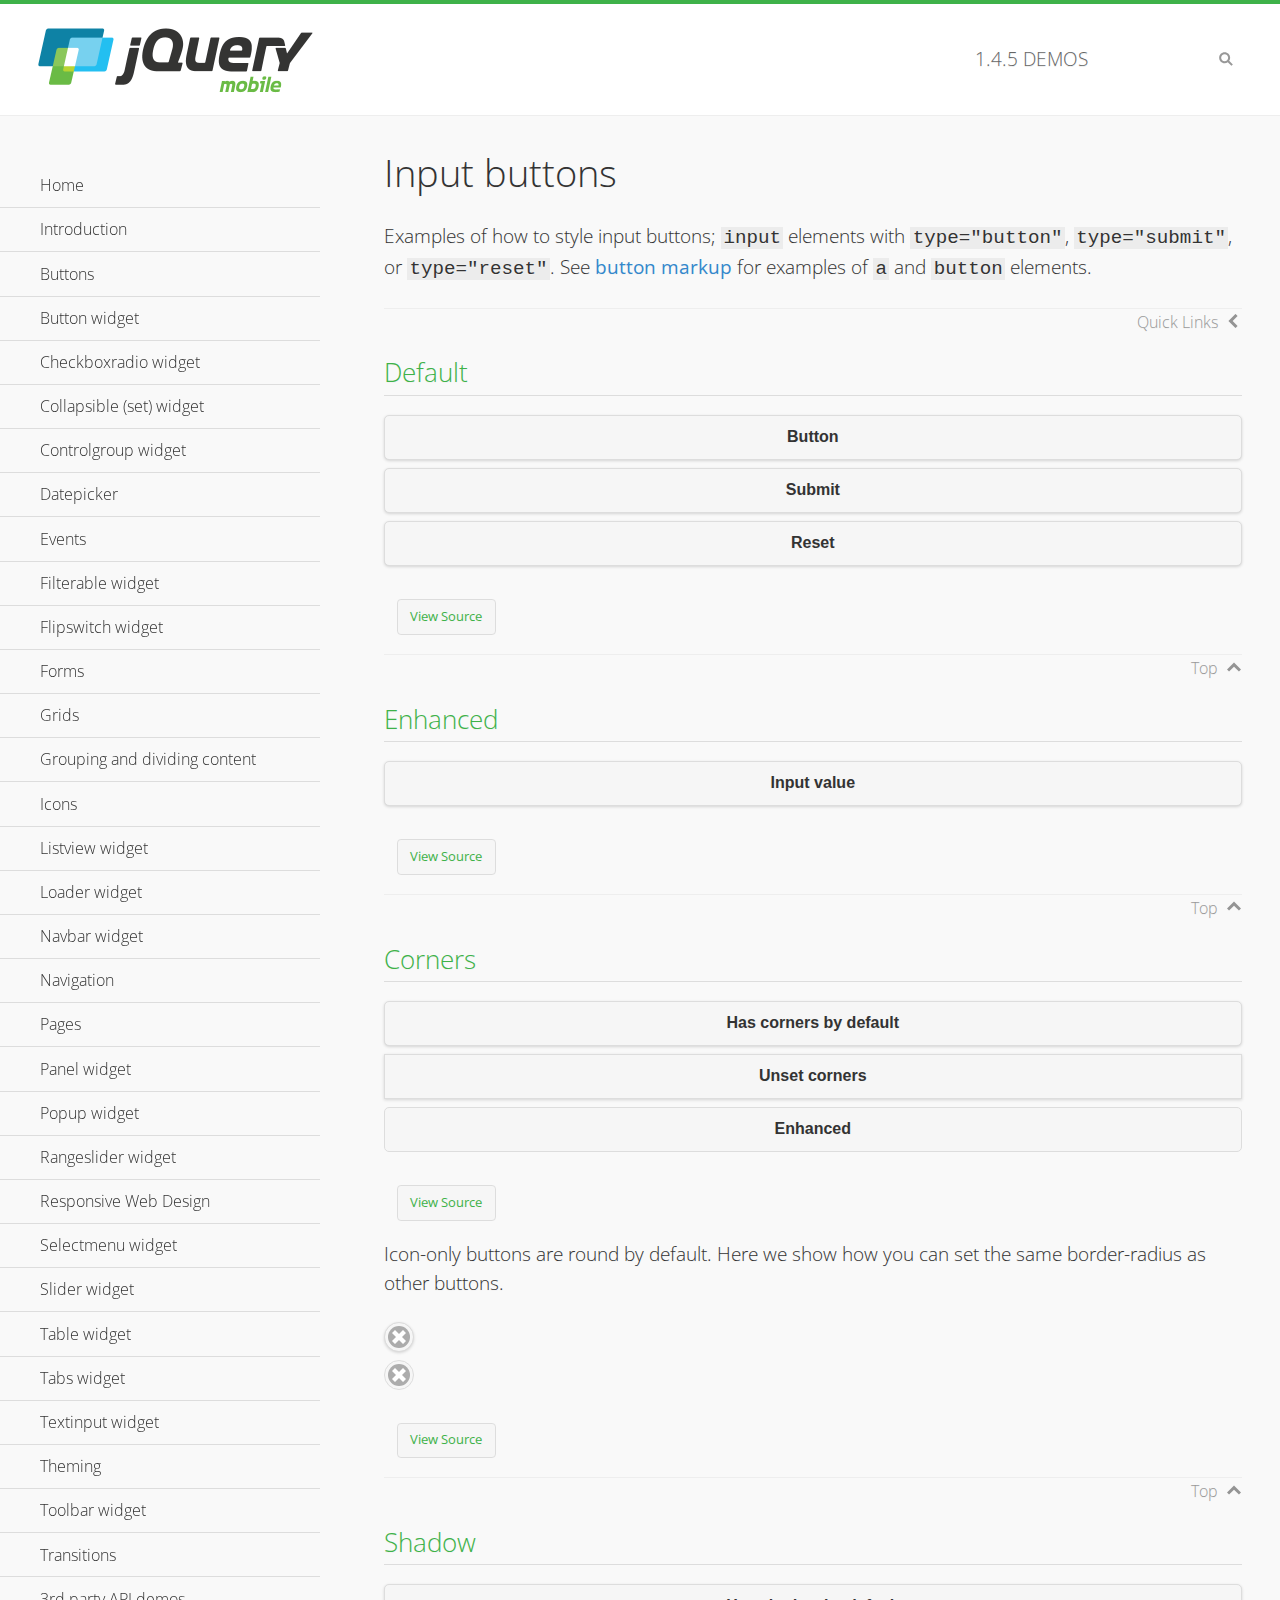
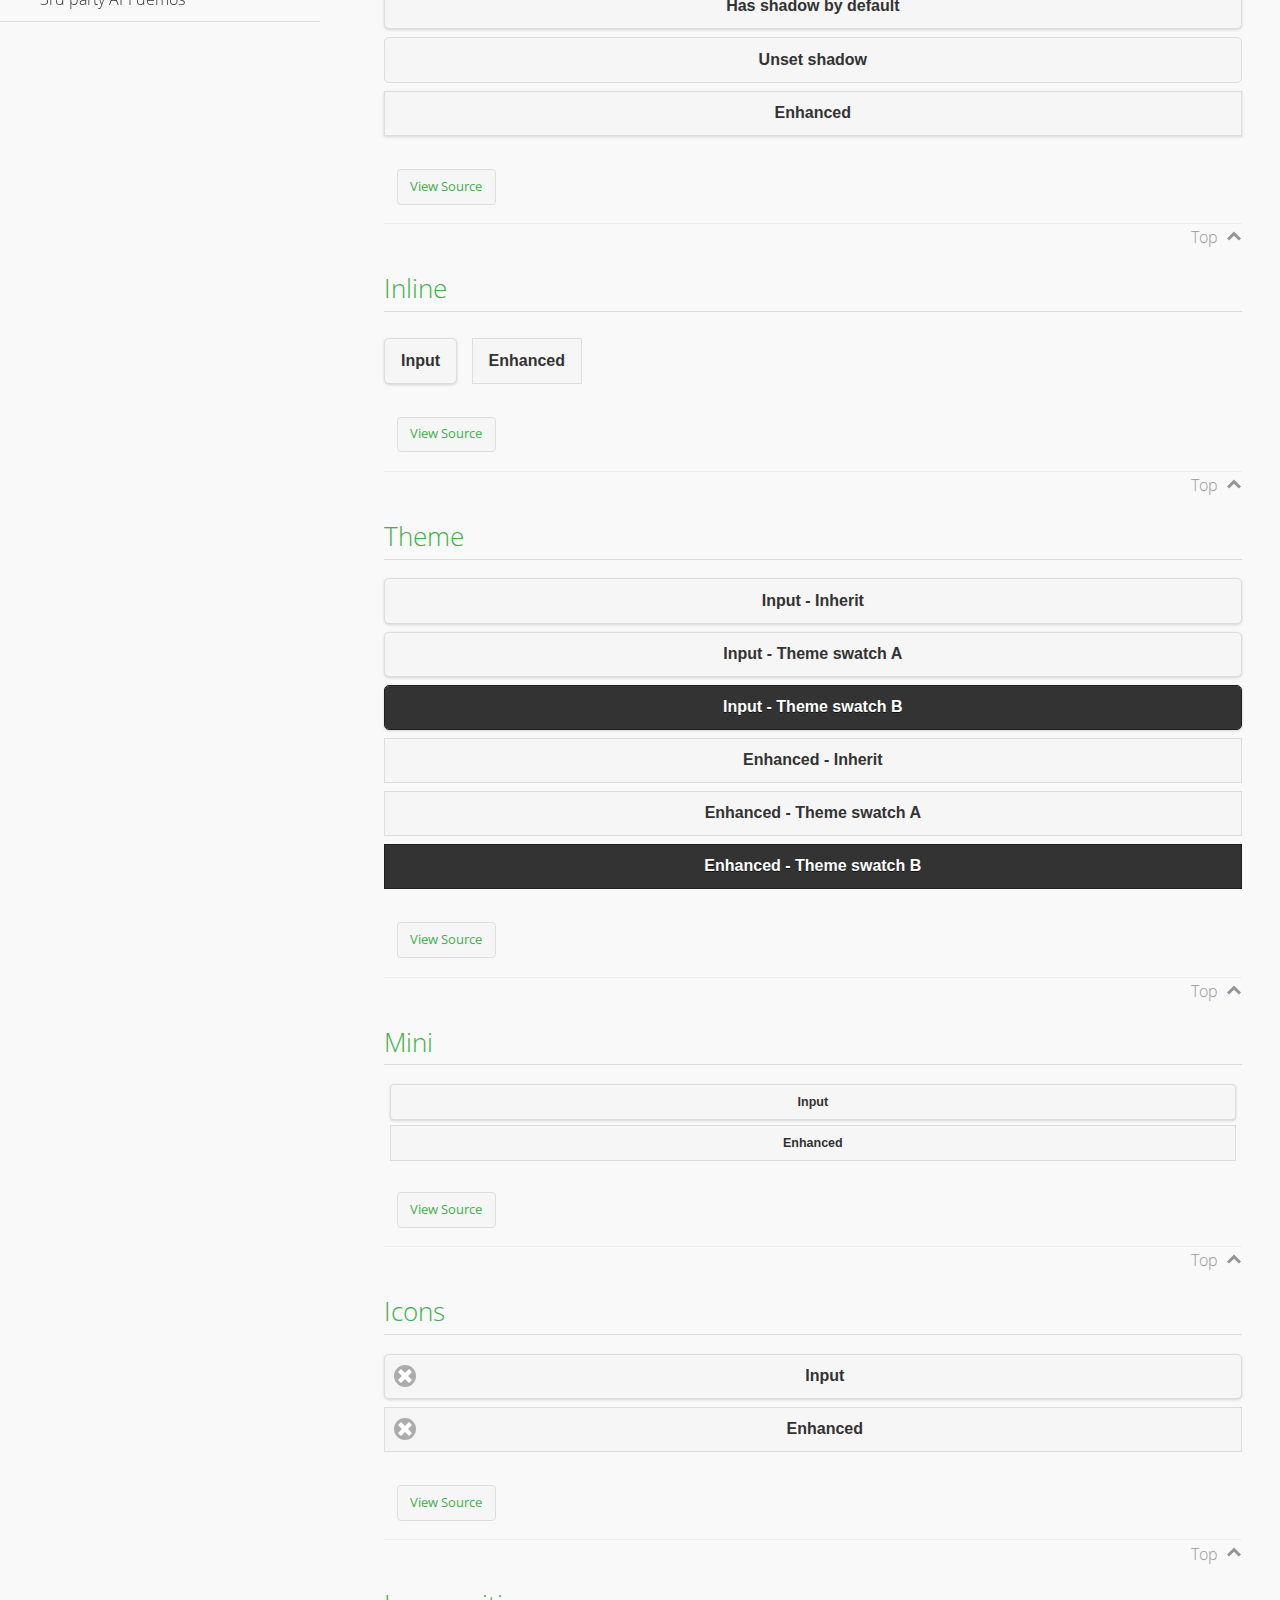
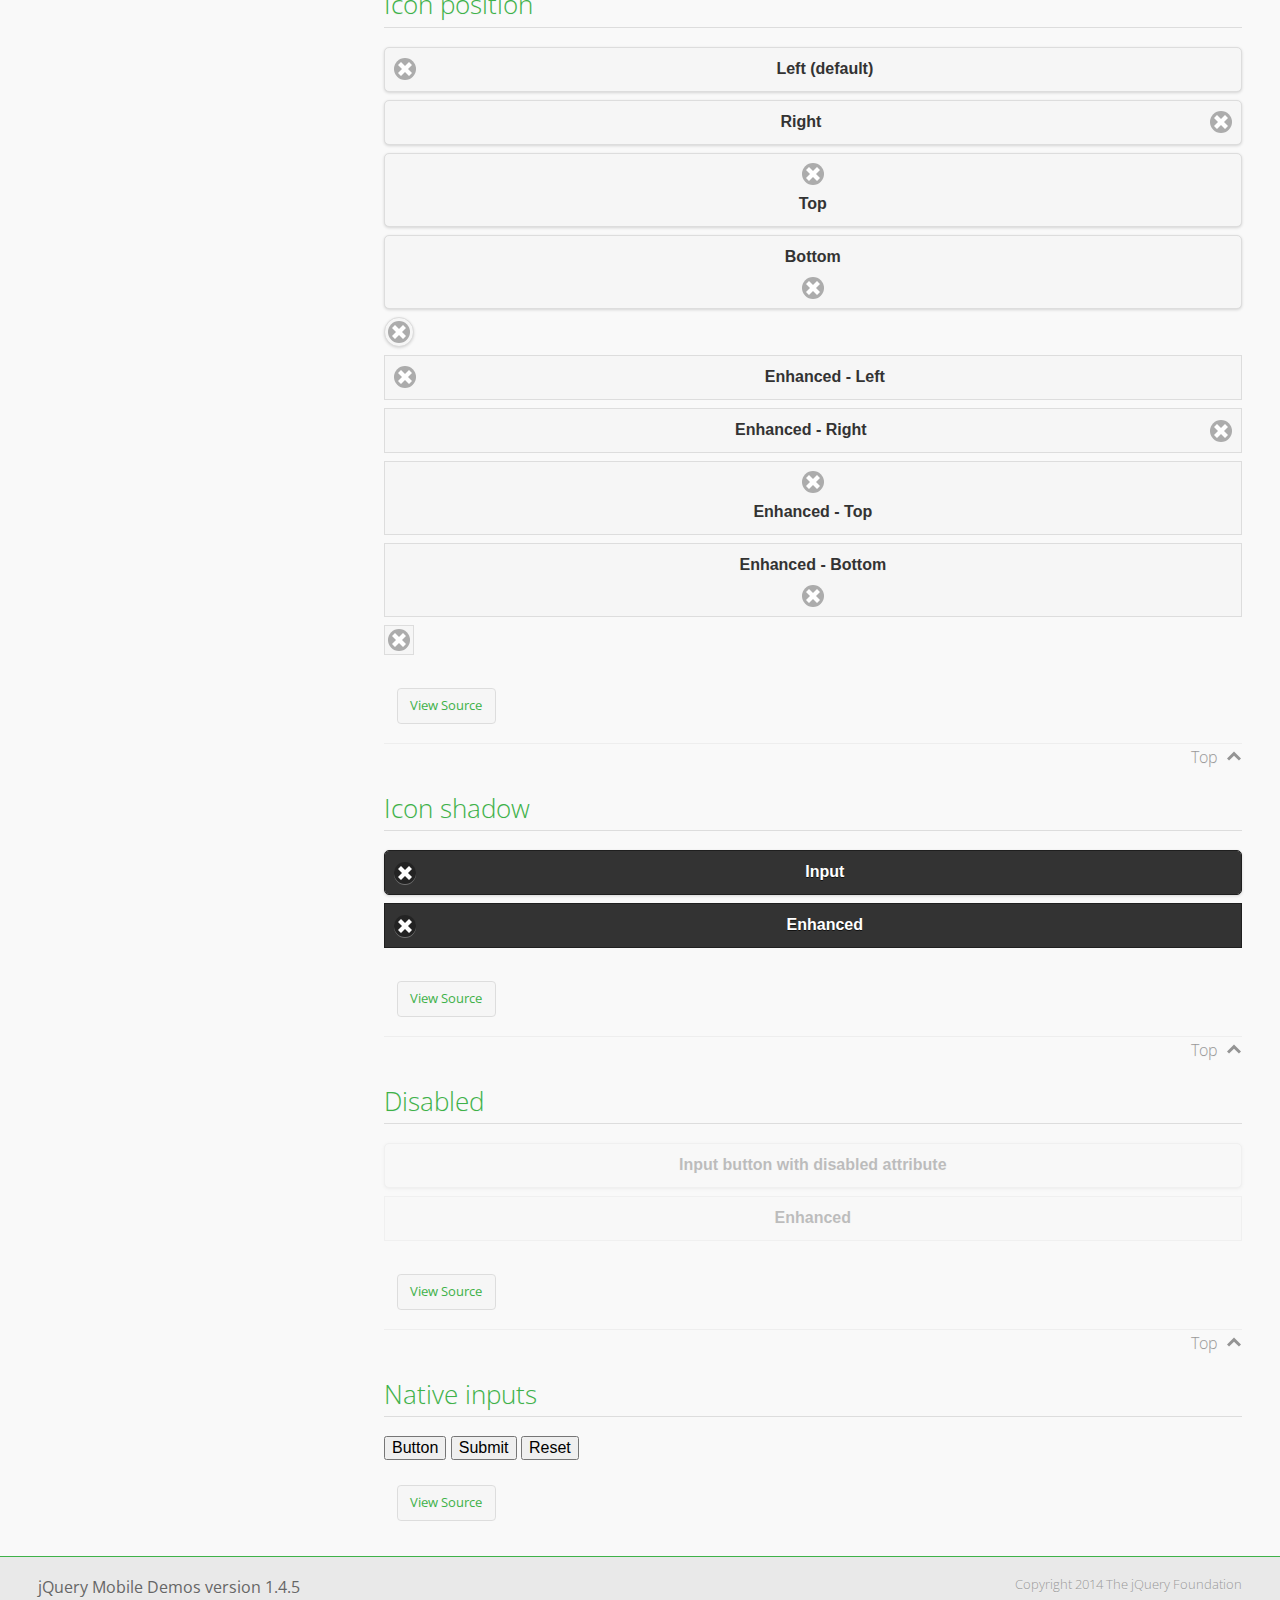
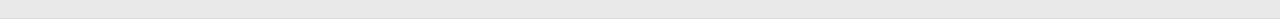
<file: app/jquery/demos/button/index.html>
<!DOCTYPE html>
<html>
<head>
	<meta charset="utf-8">
	<meta name="viewport" content="width=device-width, initial-scale=1">
	<title>Input buttons - jQuery Mobile Demos</title>
	<link rel="shortcut icon" href="../favicon.ico">
    <link rel="stylesheet" href="http://fonts.googleapis.com/css?family=Open+Sans:300,400,700">
	<link rel="stylesheet" href="../css/themes/default/jquery.mobile-1.4.5.min.css">
	<link rel="stylesheet" href="../_assets/css/jqm-demos.css">
	<script src="../js/jquery.js"></script>
	<script src="../_assets/js/index.js"></script>
	<script src="../js/jquery.mobile-1.4.5.min.js"></script>
</head>
<body>
<div data-role="page" class="jqm-demos" data-quicklinks="true">

	<div data-role="header" class="jqm-header">
		<h2><a href="../" title="jQuery Mobile Demos home"><img src="../_assets/img/jquery-logo.png" alt="jQuery Mobile"></a></h2>
		<p><span class="jqm-version"></span> Demos</p>
		<a href="#" class="jqm-navmenu-link ui-btn ui-btn-icon-notext ui-corner-all ui-icon-bars ui-nodisc-icon ui-alt-icon ui-btn-left">Menu</a>
		<a href="#" class="jqm-search-link ui-btn ui-btn-icon-notext ui-corner-all ui-icon-search ui-nodisc-icon ui-alt-icon ui-btn-right">Search</a>
	</div><!-- /header -->

	<div role="main" class="ui-content jqm-content">

		<h1>Input buttons</h1>

		<p>Examples of how to style input buttons; <code>input</code> elements with <code>type="button"</code>, <code>type="submit"</code>, or <code>type="reset"</code>. See <a href="../button-markup/">button markup</a> for examples of <code>a</code> and <code>button</code> elements.</p>

		<h2>Default</h2>

		<div data-demo-html="true">
			<form>
				<input type="button" value="Button">
				<input type="submit" value="Submit">
				<input type="reset" value="Reset">
			</form>
		</div><!--/demo-html -->

		<h2>Enhanced</h2>

		<div data-demo-html="true">
			<form>
				<div class="ui-input-btn ui-btn ui-corner-all ui-shadow">
					Input value
					<input type="button" data-enhanced="true" value="Input value">
				</div>
			</form>
		</div><!--/demo-html -->

		<h2>Corners</h2>

		<div data-demo-html="true">
			<form>
				<input type="button" value="Has corners by default">
				<input type="button" data-corners="false" value="Unset corners">
				<div class="ui-input-btn ui-btn ui-corner-all">
					Enhanced
					<input type="button" data-enhanced="true" value="Enhanced">
				</div>
			</form>
		</div><!--/demo-html -->

		<p>Icon-only buttons are round by default. Here we show how you can set the same border-radius as other buttons.</p>

		<div data-demo-html="true" data-demo-css="true">
			<form>
				<input type="button" data-icon="delete" data-iconpos="notext" value="Icon only">
				<div id="custom-border-radius">
					<div class="ui-input-btn ui-btn ui-icon-delete ui-btn-icon-notext ui-corner-all">
						Enhanced - Icon only
						<input type="button" data-enhanced="true" value="Enhanced - Icon only">
					</div>
				</div>
			</form>
		</div><!--/demo-html -->

		<h2>Shadow</h2>

		<div data-demo-html="true">
			<form>
				<input type="button" value="Has shadow by default">
				<input type="button" data-shadow="false" value="Unset shadow">
				<div class="ui-input-btn ui-btn ui-shadow">
					Enhanced
					<input type="button" data-enhanced="true" value="Enhanced">
				</div>
			</form>
		</div><!--/demo-html -->

		<h2>Inline</h2>

		<div data-demo-html="true">
			<form>
				<input type="button" data-inline="true" value="Input">
				<div class="ui-input-btn ui-btn ui-btn-inline">
					Enhanced
					<input type="button" data-enhanced="true" value="Enhanced">
				</div>
			</form>
		</div><!--/demo-html -->

		<h2>Theme</h2>

		<div data-demo-html="true">
			<form>
				<input type="button" value="Input - Inherit">
				<input type="button" data-theme="a" value="Input - Theme swatch A">
				<input type="button" data-theme="b" value="Input - Theme swatch B">
				<div class="ui-input-btn ui-btn">
					Enhanced - Inherit
					<input type="button" data-enhanced="true" value="Enhanced - Inherit">
				</div>
				<div class="ui-input-btn ui-btn ui-btn-a">
					Enhanced - Theme swatch A
					<input type="button" data-enhanced="true" value="Enhanced - Theme swatch A">
				</div>
				<div class="ui-input-btn ui-btn ui-btn-b">
					Enhanced - Theme swatch B
					<input type="button" data-enhanced="true" value="Enhanced - Theme swatch B">
				</div>
			</form>
		</div><!--/demo-html -->

		<h2>Mini</h2>

		<div data-demo-html="true">
			<form>
				<input type="button" data-mini="true" value="Input">
				<div class="ui-input-btn ui-btn ui-mini">
					Enhanced
					<input type="button" data-enhanced="true" value="Enhanced">
				</div>
			</form>
		</div><!--/demo-html -->

		<h2>Icons</h2>

		<div data-demo-html="true">
			<form>
				<input type="button" data-icon="delete" value="Input">
				<div class="ui-input-btn ui-btn ui-icon-delete ui-btn-icon-left">
					Enhanced
					<input type="button" data-enhanced="true" value="Enhanced">
				</div>
			</form>
		</div><!--/demo-html -->

		<h2>Icon position</h2>

		<div data-demo-html="true">
			<form>
				<input type="button" data-icon="delete" value="Left (default)">
				<input type="button" data-icon="delete" data-iconpos="right" value="Right">
				<input type="button" data-icon="delete" data-iconpos="top" value="Top">
				<input type="button" data-icon="delete" data-iconpos="bottom" value="Bottom">
				<input type="button" data-icon="delete" data-iconpos="notext" value="Icon only">
				<div class="ui-input-btn ui-btn ui-icon-delete ui-btn-icon-left">
					Enhanced - Left
					<input type="button" data-enhanced="true" value="Enhanced - Left">
				</div>
				<div class="ui-input-btn ui-btn ui-icon-delete ui-btn-icon-right">
					Enhanced - Right
					<input type="button" data-enhanced="true" value="Enhanced - Right">
				</div>
				<div class="ui-input-btn ui-btn ui-icon-delete ui-btn-icon-top">
					Enhanced - Top
					<input type="button" data-enhanced="true" value="Enhanced - Top">
				</div>
				<div class="ui-input-btn ui-btn ui-icon-delete ui-btn-icon-bottom">
					Enhanced - Bottom
					<input type="button" data-enhanced="true" value="Enhanced - Bottom">
				</div>
				<div class="ui-input-btn ui-btn ui-icon-delete ui-btn-icon-notext">
					Enhanced - Icon only
					<input type="button" data-enhanced="true" value="Enhanced - Icon only">
				</div>
			</form>
		</div><!--/demo-html -->

		<h2>Icon shadow</h2>

		<div data-demo-html="true">
			<form>
				<input type="button" data-theme="b" data-icon="delete" data-iconshadow="true" value="Input">
				<div class="ui-input-btn ui-btn ui-btn-b ui-icon-delete ui-btn-icon-left ui-shadow-icon">
					Enhanced
					<input type="button" data-enhanced="true" value="Enhanced">
				</div>
			</form>
		</div><!--/demo-html -->

		<h2>Disabled</h2>

		<div data-demo-html="true">
			<form>
				<input type="button" disabled value="Input button with disabled attribute">
				<div class="ui-input-btn ui-btn ui-state-disabled">
					Enhanced
					<input type="button" disabled data-enhanced="true" value="Enhanced">
				</div>
			</form>
		</div><!--/demo-html -->

		<h2>Native inputs</h2>

		<div data-demo-html="true">
			<form>
				<input type="button" data-role="none" value="Button">
				<input type="submit" data-role="none" value="Submit">
				<input type="reset" data-role="none" value="Reset">
			</form>
		</div><!--/demo-html -->

	</div><!-- /content -->
	    <div data-role="panel" class="jqm-navmenu-panel" data-position="left" data-display="overlay" data-theme="a">
	    	<ul class="jqm-list ui-alt-icon ui-nodisc-icon">
<li data-filtertext="demos homepage" data-icon="home"><a href=".././">Home</a></li>
<li data-filtertext="introduction overview getting started"><a href="../intro/" data-ajax="false">Introduction</a></li>
<li data-filtertext="buttons button markup buttonmarkup method anchor link button element"><a href="../button-markup/" data-ajax="false">Buttons</a></li>
<li data-filtertext="form button widget input button submit reset"><a href="../button/" data-ajax="false">Button widget</a></li>
<li data-role="collapsible" data-enhanced="true" data-collapsed-icon="carat-d" data-expanded-icon="carat-u" data-iconpos="right" data-inset="false" class="ui-collapsible ui-collapsible-themed-content ui-collapsible-collapsed">
	<h3 class="ui-collapsible-heading ui-collapsible-heading-collapsed">
		<a href="#" class="ui-collapsible-heading-toggle ui-btn ui-btn-icon-right ui-btn-inherit ui-icon-carat-d">
		    Checkboxradio widget<span class="ui-collapsible-heading-status"> click to expand contents</span>
		</a>
	</h3>
	<div class="ui-collapsible-content ui-body-inherit ui-collapsible-content-collapsed" aria-hidden="true">
		<ul>
			<li data-filtertext="form checkboxradio widget checkbox input checkboxes controlgroups"><a href="../checkboxradio-checkbox/" data-ajax="false">Checkboxes</a></li>
			<li data-filtertext="form checkboxradio widget radio input radio buttons controlgroups"><a href="../checkboxradio-radio/" data-ajax="false">Radio buttons</a></li>
		</ul>
	</div>
</li>
<li data-role="collapsible" data-enhanced="true" data-collapsed-icon="carat-d" data-expanded-icon="carat-u" data-iconpos="right" data-inset="false" class="ui-collapsible ui-collapsible-themed-content ui-collapsible-collapsed">
	<h3 class="ui-collapsible-heading ui-collapsible-heading-collapsed">
		<a href="#" class="ui-collapsible-heading-toggle ui-btn ui-btn-icon-right ui-btn-inherit ui-icon-carat-d">
			Collapsible (set) widget<span class="ui-collapsible-heading-status"> click to expand contents</span>
		</a>
	</h3>
	<div class="ui-collapsible-content ui-body-inherit ui-collapsible-content-collapsed" aria-hidden="true">
		<ul>
			<li data-filtertext="collapsibles content formatting"><a href="../collapsible/" data-ajax="false">Collapsible</a></li>
			<li data-filtertext="dynamic collapsible set accordion append expand"><a href="../collapsible-dynamic/" data-ajax="false">Dynamic collapsibles</a></li>
			<li data-filtertext="accordions collapsible set widget content formatting grouped collapsibles"><a href="../collapsibleset/" data-ajax="false">Collapsible set</a></li>
		</ul>
	</div>
</li>
<li data-role="collapsible" data-enhanced="true" data-collapsed-icon="carat-d" data-expanded-icon="carat-u" data-iconpos="right" data-inset="false" class="ui-collapsible ui-collapsible-themed-content ui-collapsible-collapsed">
	<h3 class="ui-collapsible-heading ui-collapsible-heading-collapsed">
		<a href="#" class="ui-collapsible-heading-toggle ui-btn ui-btn-icon-right ui-btn-inherit ui-icon-carat-d">
			Controlgroup widget<span class="ui-collapsible-heading-status"> click to expand contents</span>
		</a>
	</h3>
	<div class="ui-collapsible-content ui-body-inherit ui-collapsible-content-collapsed" aria-hidden="true">
		<ul>
			<li data-filtertext="controlgroups selectmenu checkboxradio input grouped buttons horizontal vertical"><a href="../controlgroup/" data-ajax="false">Controlgroup</a></li>
			<li data-filtertext="dynamic controlgroup dynamically add buttons"><a href="../controlgroup-dynamic/" data-ajax="false">Dynamic controlgroups</a></li>
		</ul>
	</div>
</li>
<li data-filtertext="form datepicker widget date input"><a href="../datepicker/" data-ajax="false">Datepicker</a></li>
<li data-role="collapsible" data-enhanced="true" data-collapsed-icon="carat-d" data-expanded-icon="carat-u" data-iconpos="right" data-inset="false" class="ui-collapsible ui-collapsible-themed-content ui-collapsible-collapsed">
	<h3 class="ui-collapsible-heading ui-collapsible-heading-collapsed">
		<a href="#" class="ui-collapsible-heading-toggle ui-btn ui-btn-icon-right ui-btn-inherit ui-icon-carat-d">
			Events<span class="ui-collapsible-heading-status"> click to expand contents</span>
		</a>
	</h3>
	<div class="ui-collapsible-content ui-body-inherit ui-collapsible-content-collapsed" aria-hidden="true">
		<ul>
			<li data-filtertext="swipe to delete list items listviews swipe events"><a href="../swipe-list/" data-ajax="false">Swipe list items</a></li>
			<li data-filtertext="swipe to navigate swipe page navigation swipe events"><a href="../swipe-page/" data-ajax="false">Swipe page navigation</a></li>
		</ul>
	</div>
</li>
<li data-filtertext="filterable filter elements sorting searching listview table"><a href="../filterable/" data-ajax="false">Filterable widget</a></li>
<li data-filtertext="form flipswitch widget flip toggle switch binary select checkbox input"><a href="../flipswitch/" data-ajax="false">Flipswitch widget</a></li>
<li data-role="collapsible" data-enhanced="true" data-collapsed-icon="carat-d" data-expanded-icon="carat-u" data-iconpos="right" data-inset="false" class="ui-collapsible ui-collapsible-themed-content ui-collapsible-collapsed">
	<h3 class="ui-collapsible-heading ui-collapsible-heading-collapsed">
		<a href="#" class="ui-collapsible-heading-toggle ui-btn ui-btn-icon-right ui-btn-inherit ui-icon-carat-d">
			Forms<span class="ui-collapsible-heading-status"> click to expand contents</span>
		</a>
	</h3>
	<div class="ui-collapsible-content ui-body-inherit ui-collapsible-content-collapsed" aria-hidden="true">
		<ul>
			<li data-filtertext="forms text checkbox radio range button submit reset inputs selects textarea slider flipswitch label form elements"><a href="../forms/" data-ajax="false">Forms</a></li>
			<li data-filtertext="form hide labels hidden accessible ui-hidden-accessible forms"><a href="../forms-label-hidden-accessible/" data-ajax="false">Hide labels</a></li>
			<li data-filtertext="form field containers fieldcontain ui-field-contain forms"><a href="../forms-field-contain/" data-ajax="false">Field containers</a></li>
			<li data-filtertext="forms disabled form elements"><a href="../forms-disabled/" data-ajax="false">Forms disabled</a></li>
			<li data-filtertext="forms gallery examples overview forms text checkbox radio range button submit reset inputs selects textarea slider flipswitch label form elements"><a href="../forms-gallery/" data-ajax="false">Forms gallery</a></li>
		</ul>
	</div>
</li>
<li data-role="collapsible" data-enhanced="true" data-collapsed-icon="carat-d" data-expanded-icon="carat-u" data-iconpos="right" data-inset="false" class="ui-collapsible ui-collapsible-themed-content ui-collapsible-collapsed">
	<h3 class="ui-collapsible-heading ui-collapsible-heading-collapsed">
		<a href="#" class="ui-collapsible-heading-toggle ui-btn ui-btn-icon-right ui-btn-inherit ui-icon-carat-d">
			Grids<span class="ui-collapsible-heading-status"> click to expand contents</span>
		</a>
	</h3>
	<div class="ui-collapsible-content ui-body-inherit ui-collapsible-content-collapsed" aria-hidden="true">
		<ul>
			<li data-filtertext="grids columns blocks content formatting rwd responsive css framework"><a href="../grids/" data-ajax="false">Grids</a></li>
			<li data-filtertext="buttons in grids css framework"><a href="../grids-buttons/" data-ajax="false">Buttons in grids</a></li>
			<li data-filtertext="custom responsive grids rwd css framework"><a href="../grids-custom-responsive/" data-ajax="false">Custom responsive grids</a></li>
		</ul>
	</div>
</li>
<li data-filtertext="blocks content formatting sections heading"><a href="../body-bar-classes/" data-ajax="false">Grouping and dividing content</a></li>
<li data-role="collapsible" data-enhanced="true" data-collapsed-icon="carat-d" data-expanded-icon="carat-u" data-iconpos="right" data-inset="false" class="ui-collapsible ui-collapsible-themed-content ui-collapsible-collapsed">
	<h3 class="ui-collapsible-heading ui-collapsible-heading-collapsed">
		<a href="#" class="ui-collapsible-heading-toggle ui-btn ui-btn-icon-right ui-btn-inherit ui-icon-carat-d">
			Icons<span class="ui-collapsible-heading-status"> click to expand contents</span>
		</a>
	</h3>
	<div class="ui-collapsible-content ui-body-inherit ui-collapsible-content-collapsed" aria-hidden="true">
		<ul>
			<li data-filtertext="button icons svg disc alt custom icon position"><a href="../icons/" data-ajax="false">Icons</a></li>
			<li data-filtertext=""><a href="../icons-grunticon/" data-ajax="false">Grunticon loader</a></li>
		</ul>
	</div>
</li>
<li data-role="collapsible" data-enhanced="true" data-collapsed-icon="carat-d" data-expanded-icon="carat-u" data-iconpos="right" data-inset="false" class="ui-collapsible ui-collapsible-themed-content ui-collapsible-collapsed">
	<h3 class="ui-collapsible-heading ui-collapsible-heading-collapsed">
		<a href="#" class="ui-collapsible-heading-toggle ui-btn ui-btn-icon-right ui-btn-inherit ui-icon-carat-d">
			Listview widget<span class="ui-collapsible-heading-status"> click to expand contents</span>
		</a>
	</h3>
	<div class="ui-collapsible-content ui-body-inherit ui-collapsible-content-collapsed" aria-hidden="true">
		<ul>
			<li data-filtertext="listview widget thumbnails icons nested split button collapsible ul ol"><a href="../listview/" data-ajax="false">Listview</a></li>
			<li data-filtertext="autocomplete filterable reveal listview filtertextbeforefilter placeholder"><a href="../listview-autocomplete/" data-ajax="false">Listview autocomplete</a></li>
			<li data-filtertext="autocomplete filterable reveal listview remote data filtertextbeforefilter placeholder"><a href="../listview-autocomplete-remote/" data-ajax="false">Listview autocomplete remote data</a></li>
			<li data-filtertext="autodividers anchor jump scroll linkbars listview lists ul ol"><a href="../listview-autodividers-linkbar/" data-ajax="false">Listview autodividers linkbar</a></li>
			<li data-filtertext="listview autodividers selector autodividersselector lists ul ol"><a href="../listview-autodividers-selector/" data-ajax="false">Listview autodividers selector</a></li>
			<li data-filtertext="listview nested list items"><a href="../listview-nested-lists/" data-ajax="false">Nested Listviews</a></li>
			<li data-filtertext="listview collapsible list items flat"><a href="../listview-collapsible-item-flat/" data-ajax="false">Listview collapsible list items (flat)</a></li>
			<li data-filtertext="listview collapsible list indented"><a href="../listview-collapsible-item-indented/" data-ajax="false">Listview collapsible list items (indented)</a></li>
			<li data-filtertext="grid listview responsive grids responsive listviews lists ul"><a href="../listview-grid/" data-ajax="false">Listview responsive grid</a></li>
		</ul>
	</div>
</li>
<li data-filtertext="loader widget page loading navigation overlay spinner"><a href="../loader/" data-ajax="false">Loader widget</a></li>
<li data-filtertext="navbar widget navmenu toolbars header footer"><a href="../navbar/" data-ajax="false">Navbar widget</a></li>
<li data-role="collapsible" data-enhanced="true" data-collapsed-icon="carat-d" data-expanded-icon="carat-u" data-iconpos="right" data-inset="false" class="ui-collapsible ui-collapsible-themed-content ui-collapsible-collapsed">
	<h3 class="ui-collapsible-heading ui-collapsible-heading-collapsed">
		<a href="#" class="ui-collapsible-heading-toggle ui-btn ui-btn-icon-right ui-btn-inherit ui-icon-carat-d">
			Navigation<span class="ui-collapsible-heading-status"> click to expand contents</span>
		</a>
	</h3>
	<div class="ui-collapsible-content ui-body-inherit ui-collapsible-content-collapsed" aria-hidden="true">
		<ul>
			<li data-filtertext="ajax navigation navigate widget history event method"><a href="../navigation/" data-ajax="false">Navigation</a></li>
			<li data-filtertext="linking pages page links navigation ajax prefetch cache"><a href="../navigation-linking-pages/" data-ajax="false">Linking pages</a></li>
			<!-- <li data-filtertext="php redirect server redirection server-side navigation"><a href="../navigation-php-redirect/" data-ajax="false">PHP redirect demo</a></li>-->
			<li data-filtertext="navigation redirection hash query"><a href="../navigation-hash-processing/" data-ajax="false">Hash processing demo</a></li>
			<li data-filtertext="navigation redirection hash query"><a href="../page-events/" data-ajax="false">Page Navigation Events</a></li>
		</ul>
	</div>
</li>
<li data-role="collapsible" data-enhanced="true" data-collapsed-icon="carat-d" data-expanded-icon="carat-u" data-iconpos="right" data-inset="false" class="ui-collapsible ui-collapsible-themed-content ui-collapsible-collapsed">
	<h3 class="ui-collapsible-heading ui-collapsible-heading-collapsed">
		<a href="#" class="ui-collapsible-heading-toggle ui-btn ui-btn-icon-right ui-btn-inherit ui-icon-carat-d">
			Pages<span class="ui-collapsible-heading-status"> click to expand contents</span>
		</a>
	</h3>
	<div class="ui-collapsible-content ui-body-inherit ui-collapsible-content-collapsed" aria-hidden="true">
		<ul>
			<li data-filtertext="pages page widget ajax navigation"><a href="../pages/" data-ajax="false">Pages</a></li>
			<li data-filtertext="single page"><a href="../pages-single-page/" data-ajax="false">Single page</a></li>
			<li data-filtertext="multipage multi-page page"><a href="../pages-multi-page/" data-ajax="false">Multi-page template</a></li>
			<li data-filtertext="dialog page widget modal popup"><a href="../pages-dialog/" data-ajax="false">Dialog page</a></li>
		</ul>
	</div>
</li>
<li data-role="collapsible" data-enhanced="true" data-collapsed-icon="carat-d" data-expanded-icon="carat-u" data-iconpos="right" data-inset="false" class="ui-collapsible ui-collapsible-themed-content ui-collapsible-collapsed">
	<h3 class="ui-collapsible-heading ui-collapsible-heading-collapsed">
		<a href="#" class="ui-collapsible-heading-toggle ui-btn ui-btn-icon-right ui-btn-inherit ui-icon-carat-d">
			Panel widget<span class="ui-collapsible-heading-status"> click to expand contents</span>
		</a>
	</h3>
	<div class="ui-collapsible-content ui-body-inherit ui-collapsible-content-collapsed" aria-hidden="true">
		<ul>
			<li data-filtertext="panel widget sliding panels reveal push overlay responsive"><a href="../panel/" data-ajax="false">Panel</a></li>
			<li data-filtertext=""><a href="../panel-external/" data-ajax="false">External panels</a></li>
			<li data-filtertext="panel "><a href="../panel-fixed/" data-ajax="false">Fixed panels</a></li>
			<li data-filtertext="panel slide panels sliding panels shadow rwd responsive breakpoint"><a href="../panel-responsive/" data-ajax="false">Panels responsive</a></li>
			<li data-filtertext="panel custom style custom panel width reveal shadow listview panel styling page background wrapper"><a href="../panel-styling/" data-ajax="false">Custom panel style</a></li>
			<li data-filtertext="panel open on swipe"><a href="../panel-swipe-open/" data-ajax="false">Panel open on swipe</a></li>
			<li data-filtertext="panels outside page internal external toolbars"><a href="../panel-external-internal/" data-ajax="false">Panel external and internal</a></li>
		</ul>
	</div>
</li>
<li data-role="collapsible" data-enhanced="true" data-collapsed-icon="carat-d" data-expanded-icon="carat-u" data-iconpos="right" data-inset="false" class="ui-collapsible ui-collapsible-themed-content ui-collapsible-collapsed">
	<h3 class="ui-collapsible-heading ui-collapsible-heading-collapsed">
		<a href="#" class="ui-collapsible-heading-toggle ui-btn ui-btn-icon-right ui-btn-inherit ui-icon-carat-d">
			Popup widget<span class="ui-collapsible-heading-status"> click to expand contents</span>
		</a>
	</h3>
	<div class="ui-collapsible-content ui-body-inherit ui-collapsible-content-collapsed" aria-hidden="true">
		<ul>
			<li data-filtertext="popup widget popups dialog modal transition tooltip lightbox form overlay screen flip pop fade transition"><a href="../popup/" data-ajax="false">Popup</a></li>
			<li data-filtertext="popup alignment position"><a href="../popup-alignment/" data-ajax="false">Popup alignment</a></li>
			<li data-filtertext="popup arrow size popups popover"><a href="../popup-arrow-size/" data-ajax="false">Popup arrow size</a></li>
			<li data-filtertext="dynamic popups popup images lightbox"><a href="../popup-dynamic/" data-ajax="false">Dynamic popups</a></li>
			<li data-filtertext="popups with iframes scaling"><a href="../popup-iframe/" data-ajax="false">Popups with iframes</a></li>
			<li data-filtertext="popup image scaling"><a href="../popup-image-scaling/" data-ajax="false">Popup image scaling</a></li>
			<li data-filtertext="external popup outside multi-page"><a href="../popup-outside-multipage/" data-ajax="false">Popup outside multi-page</a></li>
		</ul>
	</div>
</li>
<li data-filtertext="form rangeslider widget dual sliders dual handle sliders range input"><a href="../rangeslider/" data-ajax="false">Rangeslider widget</a></li>
<li data-filtertext="responsive web design rwd adaptive progressive enhancement PE accessible mobile breakpoints media query media queries"><a href="../rwd/" data-ajax="false">Responsive Web Design</a></li>
<li data-role="collapsible" data-enhanced="true" data-collapsed-icon="carat-d" data-expanded-icon="carat-u" data-iconpos="right" data-inset="false" class="ui-collapsible ui-collapsible-themed-content ui-collapsible-collapsed">
	<h3 class="ui-collapsible-heading ui-collapsible-heading-collapsed">
		<a href="#" class="ui-collapsible-heading-toggle ui-btn ui-btn-icon-right ui-btn-inherit ui-icon-carat-d">
			Selectmenu widget<span class="ui-collapsible-heading-status"> click to expand contents</span>
		</a>
	</h3>
	<div class="ui-collapsible-content ui-body-inherit ui-collapsible-content-collapsed" aria-hidden="true">
		<ul>
			<li data-filtertext="form selectmenu widget select input custom select menu selects"><a href="../selectmenu/" data-ajax="false">Selectmenu</a></li>
			<li data-filtertext="form custom select menu selectmenu widget custom menu option optgroup multiple selects"><a href="../selectmenu-custom/" data-ajax="false">Custom select menu</a></li>
			<li data-filtertext="filterable select filter popup dialog"><a href="../selectmenu-custom-filter/" data-ajax="false">Custom select menu with filter</a></li>
		</ul>
	</div>
</li>
<li data-role="collapsible" data-enhanced="true" data-collapsed-icon="carat-d" data-expanded-icon="carat-u" data-iconpos="right" data-inset="false" class="ui-collapsible ui-collapsible-themed-content ui-collapsible-collapsed">
	<h3 class="ui-collapsible-heading ui-collapsible-heading-collapsed">
		<a href="#" class="ui-collapsible-heading-toggle ui-btn ui-btn-icon-right ui-btn-inherit ui-icon-carat-d">
			Slider widget<span class="ui-collapsible-heading-status"> click to expand contents</span>
		</a>
	</h3>
	<div class="ui-collapsible-content ui-body-inherit ui-collapsible-content-collapsed" aria-hidden="true">
		<ul>
			<li data-filtertext="form slider widget range input single sliders"><a href="../slider/" data-ajax="false">Slider</a></li>
			<li data-filtertext="form slider widget flipswitch slider binary select flip toggle switch"><a href="../slider-flipswitch/" data-ajax="false">Slider flip toggle switch</a></li>
			<li data-filtertext="form slider tooltip handle value input range sliders"><a href="../slider-tooltip/" data-ajax="false">Slider tooltip</a></li>
		</ul>
	</div>
</li>
<li data-role="collapsible" data-enhanced="true" data-collapsed-icon="carat-d" data-expanded-icon="carat-u" data-iconpos="right" data-inset="false" class="ui-collapsible ui-collapsible-themed-content ui-collapsible-collapsed">
	<h3 class="ui-collapsible-heading ui-collapsible-heading-collapsed">
		<a href="#" class="ui-collapsible-heading-toggle ui-btn ui-btn-icon-right ui-btn-inherit ui-icon-carat-d">
			Table widget<span class="ui-collapsible-heading-status"> click to expand contents</span>
		</a>
	</h3>
	<div class="ui-collapsible-content ui-body-inherit ui-collapsible-content-collapsed" aria-hidden="true">
		<ul>
			<li data-filtertext="table widget reflow column toggle th td responsive tables rwd hide show tabular"><a href="../table-column-toggle/" data-ajax="false">Table Column Toggle</a></li>
			<li data-filtertext="table column toggle phone comparison demo"><a href="../table-column-toggle-example/" data-ajax="false">Table Column Toggle demo</a></li>
			<li data-filtertext="responsive tables table column toggle heading groups rwd breakpoint"><a href="../table-column-toggle-heading-groups/" data-ajax="false">Table Column Toggle heading groups</a></li>
			<li data-filtertext="responsive tables table column toggle hide rwd breakpoint customization options"><a href="../table-column-toggle-options/" data-ajax="false">Table Column Toggle options</a></li>
			<li data-filtertext="table reflow th td responsive rwd columns tabular"><a href="../table-reflow/" data-ajax="false">Table Reflow</a></li>
			<li data-filtertext="responsive tables table reflow heading groups rwd breakpoint"><a href="../table-reflow-heading-groups/" data-ajax="false">Table Reflow heading groups</a></li>
			<li data-filtertext="responsive tables table reflow stripes strokes table style"><a href="../table-reflow-stripes-strokes/" data-ajax="false">Table Reflow stripes and strokes</a></li>
			<li data-filtertext="responsive tables table reflow stack custom styles"><a href="../table-reflow-styling/" data-ajax="false">Table Reflow custom styles</a></li>
		</ul>
	</div>
</li>
<li data-filtertext="ui tabs widget"><a href="../tabs/" data-ajax="false">Tabs widget</a></li>
<li data-filtertext="form textinput widget text input textarea number date time tel email file color password"><a href="../textinput/" data-ajax="false">Textinput widget</a></li>
<li data-role="collapsible" data-enhanced="true" data-collapsed-icon="carat-d" data-expanded-icon="carat-u" data-iconpos="right" data-inset="false" class="ui-collapsible ui-collapsible-themed-content ui-collapsible-collapsed">
	<h3 class="ui-collapsible-heading ui-collapsible-heading-collapsed">
		<a href="#" class="ui-collapsible-heading-toggle ui-btn ui-btn-icon-right ui-btn-inherit ui-icon-carat-d">
			Theming<span class="ui-collapsible-heading-status"> click to expand contents</span>
		</a>
	</h3>
	<div class="ui-collapsible-content ui-body-inherit ui-collapsible-content-collapsed" aria-hidden="true">
		<ul>
			<li data-filtertext="default theme swatches theming style css"><a href="../theme-default/" data-ajax="false">Default theme</a></li>
			<li data-filtertext="classic theme old theme swatches theming style css"><a href="../theme-classic/" data-ajax="false">Classic theme</a></li>
		</ul>
	</div>
</li>
<li data-role="collapsible" data-enhanced="true" data-collapsed-icon="carat-d" data-expanded-icon="carat-u" data-iconpos="right" data-inset="false" class="ui-collapsible ui-collapsible-themed-content ui-collapsible-collapsed">
	<h3 class="ui-collapsible-heading ui-collapsible-heading-collapsed">
		<a href="#" class="ui-collapsible-heading-toggle ui-btn ui-btn-icon-right ui-btn-inherit ui-icon-carat-d">
			Toolbar widget<span class="ui-collapsible-heading-status"> click to expand contents</span>
		</a>
	</h3>
	<div class="ui-collapsible-content ui-body-inherit ui-collapsible-content-collapsed" aria-hidden="true">
		<ul>
			<li data-filtertext="toolbar widget header footer toolbars fixed fullscreen external sections"><a href="../toolbar/" data-ajax="false">Toolbar</a></li>
			<li data-filtertext="dynamic toolbars dynamically add toolbar header footer"><a href="../toolbar-dynamic/" data-ajax="false">Dynamic toolbars</a></li>
			<li data-filtertext="external toolbars header footer"><a href="../toolbar-external/" data-ajax="false">External toolbars</a></li>
			<li data-filtertext="fixed toolbars header footer"><a href="../toolbar-fixed/" data-ajax="false">Fixed toolbars</a></li>
			<li data-filtertext="fixed fullscreen toolbars header footer"><a href="../toolbar-fixed-fullscreen/" data-ajax="false">Fullscreen toolbars</a></li>
			<li data-filtertext="external fixed toolbars header footer"><a href="../toolbar-fixed-external/" data-ajax="false">Fixed external toolbars</a></li>
			<li data-filtertext="external persistent toolbars header footer navbar navmenu"><a href="../toolbar-fixed-persistent/" data-ajax="false">Persistent toolbars</a></li>
			<li data-filtertext="external ajax optimized toolbars persistent toolbars header footer navbar"><a href="../toolbar-fixed-persistent-optimized/" data-ajax="false">Ajax optimized toolbars</a></li>
			<li data-filtertext="form in toolbars header footer"><a href="../toolbar-fixed-forms/" data-ajax="false">Form in toolbar</a></li>
		</ul>
	</div>
</li>
<li data-filtertext="page transitions animated pages popup navigation flip slide fade pop"><a href="../transitions/" data-ajax="false">Transitions</a></li>
<li data-role="collapsible" data-enhanced="true" data-collapsed-icon="carat-d" data-expanded-icon="carat-u" data-iconpos="right" data-inset="false" class="ui-collapsible ui-collapsible-themed-content ui-collapsible-collapsed">
	<h3 class="ui-collapsible-heading ui-collapsible-heading-collapsed">
		<a href="#" class="ui-collapsible-heading-toggle ui-btn ui-btn-icon-right ui-btn-inherit ui-icon-carat-d">
			3rd party API demos<span class="ui-collapsible-heading-status"> click to expand contents</span>
		</a>
	</h3>
	<div class="ui-collapsible-content ui-body-inherit ui-collapsible-content-collapsed" aria-hidden="true">
		<ul>
			<li data-filtertext="backbone requirejs navigation router"><a href="../backbone-requirejs/" data-ajax="false">Backbone RequireJS</a></li>
			<li data-filtertext="google maps geolocation demo"><a href="../map-geolocation/" data-ajax="false">Google Maps geolocation</a></li>
			<li data-filtertext="google maps hybrid"><a href="../map-list-toggle/" data-ajax="false">Google Maps list toggle</a></li>
		</ul>
	</div>
</li>



		     </ul>
		</div><!-- /panel -->


	<div data-role="footer" data-position="fixed" data-tap-toggle="false" class="jqm-footer">
		<p>jQuery Mobile Demos version <span class="jqm-version"></span></p>
		<p>Copyright 2014 The jQuery Foundation</p>
	</div><!-- /footer -->
	<!-- TODO: This should become an external panel so we can add input to markup (unique ID) -->
    <div data-role="panel" class="jqm-search-panel" data-position="right" data-display="overlay" data-theme="a">
		<div class="jqm-search">
			<ul class="jqm-list" data-filter-placeholder="Search demos..." data-filter-reveal="true">
<li data-filtertext="demos homepage" data-icon="home"><a href=".././">Home</a></li>
<li data-filtertext="introduction overview getting started"><a href="../intro/" data-ajax="false">Introduction</a></li>
<li data-filtertext="buttons button markup buttonmarkup method anchor link button element"><a href="../button-markup/" data-ajax="false">Buttons</a></li>
<li data-filtertext="form button widget input button submit reset"><a href="../button/" data-ajax="false">Button widget</a></li>
<li data-role="collapsible" data-enhanced="true" data-collapsed-icon="carat-d" data-expanded-icon="carat-u" data-iconpos="right" data-inset="false" class="ui-collapsible ui-collapsible-themed-content ui-collapsible-collapsed">
	<h3 class="ui-collapsible-heading ui-collapsible-heading-collapsed">
		<a href="#" class="ui-collapsible-heading-toggle ui-btn ui-btn-icon-right ui-btn-inherit ui-icon-carat-d">
		    Checkboxradio widget<span class="ui-collapsible-heading-status"> click to expand contents</span>
		</a>
	</h3>
	<div class="ui-collapsible-content ui-body-inherit ui-collapsible-content-collapsed" aria-hidden="true">
		<ul>
			<li data-filtertext="form checkboxradio widget checkbox input checkboxes controlgroups"><a href="../checkboxradio-checkbox/" data-ajax="false">Checkboxes</a></li>
			<li data-filtertext="form checkboxradio widget radio input radio buttons controlgroups"><a href="../checkboxradio-radio/" data-ajax="false">Radio buttons</a></li>
		</ul>
	</div>
</li>
<li data-role="collapsible" data-enhanced="true" data-collapsed-icon="carat-d" data-expanded-icon="carat-u" data-iconpos="right" data-inset="false" class="ui-collapsible ui-collapsible-themed-content ui-collapsible-collapsed">
	<h3 class="ui-collapsible-heading ui-collapsible-heading-collapsed">
		<a href="#" class="ui-collapsible-heading-toggle ui-btn ui-btn-icon-right ui-btn-inherit ui-icon-carat-d">
			Collapsible (set) widget<span class="ui-collapsible-heading-status"> click to expand contents</span>
		</a>
	</h3>
	<div class="ui-collapsible-content ui-body-inherit ui-collapsible-content-collapsed" aria-hidden="true">
		<ul>
			<li data-filtertext="collapsibles content formatting"><a href="../collapsible/" data-ajax="false">Collapsible</a></li>
			<li data-filtertext="dynamic collapsible set accordion append expand"><a href="../collapsible-dynamic/" data-ajax="false">Dynamic collapsibles</a></li>
			<li data-filtertext="accordions collapsible set widget content formatting grouped collapsibles"><a href="../collapsibleset/" data-ajax="false">Collapsible set</a></li>
		</ul>
	</div>
</li>
<li data-role="collapsible" data-enhanced="true" data-collapsed-icon="carat-d" data-expanded-icon="carat-u" data-iconpos="right" data-inset="false" class="ui-collapsible ui-collapsible-themed-content ui-collapsible-collapsed">
	<h3 class="ui-collapsible-heading ui-collapsible-heading-collapsed">
		<a href="#" class="ui-collapsible-heading-toggle ui-btn ui-btn-icon-right ui-btn-inherit ui-icon-carat-d">
			Controlgroup widget<span class="ui-collapsible-heading-status"> click to expand contents</span>
		</a>
	</h3>
	<div class="ui-collapsible-content ui-body-inherit ui-collapsible-content-collapsed" aria-hidden="true">
		<ul>
			<li data-filtertext="controlgroups selectmenu checkboxradio input grouped buttons horizontal vertical"><a href="../controlgroup/" data-ajax="false">Controlgroup</a></li>
			<li data-filtertext="dynamic controlgroup dynamically add buttons"><a href="../controlgroup-dynamic/" data-ajax="false">Dynamic controlgroups</a></li>
		</ul>
	</div>
</li>
<li data-filtertext="form datepicker widget date input"><a href="../datepicker/" data-ajax="false">Datepicker</a></li>
<li data-role="collapsible" data-enhanced="true" data-collapsed-icon="carat-d" data-expanded-icon="carat-u" data-iconpos="right" data-inset="false" class="ui-collapsible ui-collapsible-themed-content ui-collapsible-collapsed">
	<h3 class="ui-collapsible-heading ui-collapsible-heading-collapsed">
		<a href="#" class="ui-collapsible-heading-toggle ui-btn ui-btn-icon-right ui-btn-inherit ui-icon-carat-d">
			Events<span class="ui-collapsible-heading-status"> click to expand contents</span>
		</a>
	</h3>
	<div class="ui-collapsible-content ui-body-inherit ui-collapsible-content-collapsed" aria-hidden="true">
		<ul>
			<li data-filtertext="swipe to delete list items listviews swipe events"><a href="../swipe-list/" data-ajax="false">Swipe list items</a></li>
			<li data-filtertext="swipe to navigate swipe page navigation swipe events"><a href="../swipe-page/" data-ajax="false">Swipe page navigation</a></li>
		</ul>
	</div>
</li>
<li data-filtertext="filterable filter elements sorting searching listview table"><a href="../filterable/" data-ajax="false">Filterable widget</a></li>
<li data-filtertext="form flipswitch widget flip toggle switch binary select checkbox input"><a href="../flipswitch/" data-ajax="false">Flipswitch widget</a></li>
<li data-role="collapsible" data-enhanced="true" data-collapsed-icon="carat-d" data-expanded-icon="carat-u" data-iconpos="right" data-inset="false" class="ui-collapsible ui-collapsible-themed-content ui-collapsible-collapsed">
	<h3 class="ui-collapsible-heading ui-collapsible-heading-collapsed">
		<a href="#" class="ui-collapsible-heading-toggle ui-btn ui-btn-icon-right ui-btn-inherit ui-icon-carat-d">
			Forms<span class="ui-collapsible-heading-status"> click to expand contents</span>
		</a>
	</h3>
	<div class="ui-collapsible-content ui-body-inherit ui-collapsible-content-collapsed" aria-hidden="true">
		<ul>
			<li data-filtertext="forms text checkbox radio range button submit reset inputs selects textarea slider flipswitch label form elements"><a href="../forms/" data-ajax="false">Forms</a></li>
			<li data-filtertext="form hide labels hidden accessible ui-hidden-accessible forms"><a href="../forms-label-hidden-accessible/" data-ajax="false">Hide labels</a></li>
			<li data-filtertext="form field containers fieldcontain ui-field-contain forms"><a href="../forms-field-contain/" data-ajax="false">Field containers</a></li>
			<li data-filtertext="forms disabled form elements"><a href="../forms-disabled/" data-ajax="false">Forms disabled</a></li>
			<li data-filtertext="forms gallery examples overview forms text checkbox radio range button submit reset inputs selects textarea slider flipswitch label form elements"><a href="../forms-gallery/" data-ajax="false">Forms gallery</a></li>
		</ul>
	</div>
</li>
<li data-role="collapsible" data-enhanced="true" data-collapsed-icon="carat-d" data-expanded-icon="carat-u" data-iconpos="right" data-inset="false" class="ui-collapsible ui-collapsible-themed-content ui-collapsible-collapsed">
	<h3 class="ui-collapsible-heading ui-collapsible-heading-collapsed">
		<a href="#" class="ui-collapsible-heading-toggle ui-btn ui-btn-icon-right ui-btn-inherit ui-icon-carat-d">
			Grids<span class="ui-collapsible-heading-status"> click to expand contents</span>
		</a>
	</h3>
	<div class="ui-collapsible-content ui-body-inherit ui-collapsible-content-collapsed" aria-hidden="true">
		<ul>
			<li data-filtertext="grids columns blocks content formatting rwd responsive css framework"><a href="../grids/" data-ajax="false">Grids</a></li>
			<li data-filtertext="buttons in grids css framework"><a href="../grids-buttons/" data-ajax="false">Buttons in grids</a></li>
			<li data-filtertext="custom responsive grids rwd css framework"><a href="../grids-custom-responsive/" data-ajax="false">Custom responsive grids</a></li>
		</ul>
	</div>
</li>
<li data-filtertext="blocks content formatting sections heading"><a href="../body-bar-classes/" data-ajax="false">Grouping and dividing content</a></li>
<li data-role="collapsible" data-enhanced="true" data-collapsed-icon="carat-d" data-expanded-icon="carat-u" data-iconpos="right" data-inset="false" class="ui-collapsible ui-collapsible-themed-content ui-collapsible-collapsed">
	<h3 class="ui-collapsible-heading ui-collapsible-heading-collapsed">
		<a href="#" class="ui-collapsible-heading-toggle ui-btn ui-btn-icon-right ui-btn-inherit ui-icon-carat-d">
			Icons<span class="ui-collapsible-heading-status"> click to expand contents</span>
		</a>
	</h3>
	<div class="ui-collapsible-content ui-body-inherit ui-collapsible-content-collapsed" aria-hidden="true">
		<ul>
			<li data-filtertext="button icons svg disc alt custom icon position"><a href="../icons/" data-ajax="false">Icons</a></li>
			<li data-filtertext=""><a href="../icons-grunticon/" data-ajax="false">Grunticon loader</a></li>
		</ul>
	</div>
</li>
<li data-role="collapsible" data-enhanced="true" data-collapsed-icon="carat-d" data-expanded-icon="carat-u" data-iconpos="right" data-inset="false" class="ui-collapsible ui-collapsible-themed-content ui-collapsible-collapsed">
	<h3 class="ui-collapsible-heading ui-collapsible-heading-collapsed">
		<a href="#" class="ui-collapsible-heading-toggle ui-btn ui-btn-icon-right ui-btn-inherit ui-icon-carat-d">
			Listview widget<span class="ui-collapsible-heading-status"> click to expand contents</span>
		</a>
	</h3>
	<div class="ui-collapsible-content ui-body-inherit ui-collapsible-content-collapsed" aria-hidden="true">
		<ul>
			<li data-filtertext="listview widget thumbnails icons nested split button collapsible ul ol"><a href="../listview/" data-ajax="false">Listview</a></li>
			<li data-filtertext="autocomplete filterable reveal listview filtertextbeforefilter placeholder"><a href="../listview-autocomplete/" data-ajax="false">Listview autocomplete</a></li>
			<li data-filtertext="autocomplete filterable reveal listview remote data filtertextbeforefilter placeholder"><a href="../listview-autocomplete-remote/" data-ajax="false">Listview autocomplete remote data</a></li>
			<li data-filtertext="autodividers anchor jump scroll linkbars listview lists ul ol"><a href="../listview-autodividers-linkbar/" data-ajax="false">Listview autodividers linkbar</a></li>
			<li data-filtertext="listview autodividers selector autodividersselector lists ul ol"><a href="../listview-autodividers-selector/" data-ajax="false">Listview autodividers selector</a></li>
			<li data-filtertext="listview nested list items"><a href="../listview-nested-lists/" data-ajax="false">Nested Listviews</a></li>
			<li data-filtertext="listview collapsible list items flat"><a href="../listview-collapsible-item-flat/" data-ajax="false">Listview collapsible list items (flat)</a></li>
			<li data-filtertext="listview collapsible list indented"><a href="../listview-collapsible-item-indented/" data-ajax="false">Listview collapsible list items (indented)</a></li>
			<li data-filtertext="grid listview responsive grids responsive listviews lists ul"><a href="../listview-grid/" data-ajax="false">Listview responsive grid</a></li>
		</ul>
	</div>
</li>
<li data-filtertext="loader widget page loading navigation overlay spinner"><a href="../loader/" data-ajax="false">Loader widget</a></li>
<li data-filtertext="navbar widget navmenu toolbars header footer"><a href="../navbar/" data-ajax="false">Navbar widget</a></li>
<li data-role="collapsible" data-enhanced="true" data-collapsed-icon="carat-d" data-expanded-icon="carat-u" data-iconpos="right" data-inset="false" class="ui-collapsible ui-collapsible-themed-content ui-collapsible-collapsed">
	<h3 class="ui-collapsible-heading ui-collapsible-heading-collapsed">
		<a href="#" class="ui-collapsible-heading-toggle ui-btn ui-btn-icon-right ui-btn-inherit ui-icon-carat-d">
			Navigation<span class="ui-collapsible-heading-status"> click to expand contents</span>
		</a>
	</h3>
	<div class="ui-collapsible-content ui-body-inherit ui-collapsible-content-collapsed" aria-hidden="true">
		<ul>
			<li data-filtertext="ajax navigation navigate widget history event method"><a href="../navigation/" data-ajax="false">Navigation</a></li>
			<li data-filtertext="linking pages page links navigation ajax prefetch cache"><a href="../navigation-linking-pages/" data-ajax="false">Linking pages</a></li>
			<!-- <li data-filtertext="php redirect server redirection server-side navigation"><a href="../navigation-php-redirect/" data-ajax="false">PHP redirect demo</a></li>-->
			<li data-filtertext="navigation redirection hash query"><a href="../navigation-hash-processing/" data-ajax="false">Hash processing demo</a></li>
			<li data-filtertext="navigation redirection hash query"><a href="../page-events/" data-ajax="false">Page Navigation Events</a></li>
		</ul>
	</div>
</li>
<li data-role="collapsible" data-enhanced="true" data-collapsed-icon="carat-d" data-expanded-icon="carat-u" data-iconpos="right" data-inset="false" class="ui-collapsible ui-collapsible-themed-content ui-collapsible-collapsed">
	<h3 class="ui-collapsible-heading ui-collapsible-heading-collapsed">
		<a href="#" class="ui-collapsible-heading-toggle ui-btn ui-btn-icon-right ui-btn-inherit ui-icon-carat-d">
			Pages<span class="ui-collapsible-heading-status"> click to expand contents</span>
		</a>
	</h3>
	<div class="ui-collapsible-content ui-body-inherit ui-collapsible-content-collapsed" aria-hidden="true">
		<ul>
			<li data-filtertext="pages page widget ajax navigation"><a href="../pages/" data-ajax="false">Pages</a></li>
			<li data-filtertext="single page"><a href="../pages-single-page/" data-ajax="false">Single page</a></li>
			<li data-filtertext="multipage multi-page page"><a href="../pages-multi-page/" data-ajax="false">Multi-page template</a></li>
			<li data-filtertext="dialog page widget modal popup"><a href="../pages-dialog/" data-ajax="false">Dialog page</a></li>
		</ul>
	</div>
</li>
<li data-role="collapsible" data-enhanced="true" data-collapsed-icon="carat-d" data-expanded-icon="carat-u" data-iconpos="right" data-inset="false" class="ui-collapsible ui-collapsible-themed-content ui-collapsible-collapsed">
	<h3 class="ui-collapsible-heading ui-collapsible-heading-collapsed">
		<a href="#" class="ui-collapsible-heading-toggle ui-btn ui-btn-icon-right ui-btn-inherit ui-icon-carat-d">
			Panel widget<span class="ui-collapsible-heading-status"> click to expand contents</span>
		</a>
	</h3>
	<div class="ui-collapsible-content ui-body-inherit ui-collapsible-content-collapsed" aria-hidden="true">
		<ul>
			<li data-filtertext="panel widget sliding panels reveal push overlay responsive"><a href="../panel/" data-ajax="false">Panel</a></li>
			<li data-filtertext=""><a href="../panel-external/" data-ajax="false">External panels</a></li>
			<li data-filtertext="panel "><a href="../panel-fixed/" data-ajax="false">Fixed panels</a></li>
			<li data-filtertext="panel slide panels sliding panels shadow rwd responsive breakpoint"><a href="../panel-responsive/" data-ajax="false">Panels responsive</a></li>
			<li data-filtertext="panel custom style custom panel width reveal shadow listview panel styling page background wrapper"><a href="../panel-styling/" data-ajax="false">Custom panel style</a></li>
			<li data-filtertext="panel open on swipe"><a href="../panel-swipe-open/" data-ajax="false">Panel open on swipe</a></li>
			<li data-filtertext="panels outside page internal external toolbars"><a href="../panel-external-internal/" data-ajax="false">Panel external and internal</a></li>
		</ul>
	</div>
</li>
<li data-role="collapsible" data-enhanced="true" data-collapsed-icon="carat-d" data-expanded-icon="carat-u" data-iconpos="right" data-inset="false" class="ui-collapsible ui-collapsible-themed-content ui-collapsible-collapsed">
	<h3 class="ui-collapsible-heading ui-collapsible-heading-collapsed">
		<a href="#" class="ui-collapsible-heading-toggle ui-btn ui-btn-icon-right ui-btn-inherit ui-icon-carat-d">
			Popup widget<span class="ui-collapsible-heading-status"> click to expand contents</span>
		</a>
	</h3>
	<div class="ui-collapsible-content ui-body-inherit ui-collapsible-content-collapsed" aria-hidden="true">
		<ul>
			<li data-filtertext="popup widget popups dialog modal transition tooltip lightbox form overlay screen flip pop fade transition"><a href="../popup/" data-ajax="false">Popup</a></li>
			<li data-filtertext="popup alignment position"><a href="../popup-alignment/" data-ajax="false">Popup alignment</a></li>
			<li data-filtertext="popup arrow size popups popover"><a href="../popup-arrow-size/" data-ajax="false">Popup arrow size</a></li>
			<li data-filtertext="dynamic popups popup images lightbox"><a href="../popup-dynamic/" data-ajax="false">Dynamic popups</a></li>
			<li data-filtertext="popups with iframes scaling"><a href="../popup-iframe/" data-ajax="false">Popups with iframes</a></li>
			<li data-filtertext="popup image scaling"><a href="../popup-image-scaling/" data-ajax="false">Popup image scaling</a></li>
			<li data-filtertext="external popup outside multi-page"><a href="../popup-outside-multipage/" data-ajax="false">Popup outside multi-page</a></li>
		</ul>
	</div>
</li>
<li data-filtertext="form rangeslider widget dual sliders dual handle sliders range input"><a href="../rangeslider/" data-ajax="false">Rangeslider widget</a></li>
<li data-filtertext="responsive web design rwd adaptive progressive enhancement PE accessible mobile breakpoints media query media queries"><a href="../rwd/" data-ajax="false">Responsive Web Design</a></li>
<li data-role="collapsible" data-enhanced="true" data-collapsed-icon="carat-d" data-expanded-icon="carat-u" data-iconpos="right" data-inset="false" class="ui-collapsible ui-collapsible-themed-content ui-collapsible-collapsed">
	<h3 class="ui-collapsible-heading ui-collapsible-heading-collapsed">
		<a href="#" class="ui-collapsible-heading-toggle ui-btn ui-btn-icon-right ui-btn-inherit ui-icon-carat-d">
			Selectmenu widget<span class="ui-collapsible-heading-status"> click to expand contents</span>
		</a>
	</h3>
	<div class="ui-collapsible-content ui-body-inherit ui-collapsible-content-collapsed" aria-hidden="true">
		<ul>
			<li data-filtertext="form selectmenu widget select input custom select menu selects"><a href="../selectmenu/" data-ajax="false">Selectmenu</a></li>
			<li data-filtertext="form custom select menu selectmenu widget custom menu option optgroup multiple selects"><a href="../selectmenu-custom/" data-ajax="false">Custom select menu</a></li>
			<li data-filtertext="filterable select filter popup dialog"><a href="../selectmenu-custom-filter/" data-ajax="false">Custom select menu with filter</a></li>
		</ul>
	</div>
</li>
<li data-role="collapsible" data-enhanced="true" data-collapsed-icon="carat-d" data-expanded-icon="carat-u" data-iconpos="right" data-inset="false" class="ui-collapsible ui-collapsible-themed-content ui-collapsible-collapsed">
	<h3 class="ui-collapsible-heading ui-collapsible-heading-collapsed">
		<a href="#" class="ui-collapsible-heading-toggle ui-btn ui-btn-icon-right ui-btn-inherit ui-icon-carat-d">
			Slider widget<span class="ui-collapsible-heading-status"> click to expand contents</span>
		</a>
	</h3>
	<div class="ui-collapsible-content ui-body-inherit ui-collapsible-content-collapsed" aria-hidden="true">
		<ul>
			<li data-filtertext="form slider widget range input single sliders"><a href="../slider/" data-ajax="false">Slider</a></li>
			<li data-filtertext="form slider widget flipswitch slider binary select flip toggle switch"><a href="../slider-flipswitch/" data-ajax="false">Slider flip toggle switch</a></li>
			<li data-filtertext="form slider tooltip handle value input range sliders"><a href="../slider-tooltip/" data-ajax="false">Slider tooltip</a></li>
		</ul>
	</div>
</li>
<li data-role="collapsible" data-enhanced="true" data-collapsed-icon="carat-d" data-expanded-icon="carat-u" data-iconpos="right" data-inset="false" class="ui-collapsible ui-collapsible-themed-content ui-collapsible-collapsed">
	<h3 class="ui-collapsible-heading ui-collapsible-heading-collapsed">
		<a href="#" class="ui-collapsible-heading-toggle ui-btn ui-btn-icon-right ui-btn-inherit ui-icon-carat-d">
			Table widget<span class="ui-collapsible-heading-status"> click to expand contents</span>
		</a>
	</h3>
	<div class="ui-collapsible-content ui-body-inherit ui-collapsible-content-collapsed" aria-hidden="true">
		<ul>
			<li data-filtertext="table widget reflow column toggle th td responsive tables rwd hide show tabular"><a href="../table-column-toggle/" data-ajax="false">Table Column Toggle</a></li>
			<li data-filtertext="table column toggle phone comparison demo"><a href="../table-column-toggle-example/" data-ajax="false">Table Column Toggle demo</a></li>
			<li data-filtertext="responsive tables table column toggle heading groups rwd breakpoint"><a href="../table-column-toggle-heading-groups/" data-ajax="false">Table Column Toggle heading groups</a></li>
			<li data-filtertext="responsive tables table column toggle hide rwd breakpoint customization options"><a href="../table-column-toggle-options/" data-ajax="false">Table Column Toggle options</a></li>
			<li data-filtertext="table reflow th td responsive rwd columns tabular"><a href="../table-reflow/" data-ajax="false">Table Reflow</a></li>
			<li data-filtertext="responsive tables table reflow heading groups rwd breakpoint"><a href="../table-reflow-heading-groups/" data-ajax="false">Table Reflow heading groups</a></li>
			<li data-filtertext="responsive tables table reflow stripes strokes table style"><a href="../table-reflow-stripes-strokes/" data-ajax="false">Table Reflow stripes and strokes</a></li>
			<li data-filtertext="responsive tables table reflow stack custom styles"><a href="../table-reflow-styling/" data-ajax="false">Table Reflow custom styles</a></li>
		</ul>
	</div>
</li>
<li data-filtertext="ui tabs widget"><a href="../tabs/" data-ajax="false">Tabs widget</a></li>
<li data-filtertext="form textinput widget text input textarea number date time tel email file color password"><a href="../textinput/" data-ajax="false">Textinput widget</a></li>
<li data-role="collapsible" data-enhanced="true" data-collapsed-icon="carat-d" data-expanded-icon="carat-u" data-iconpos="right" data-inset="false" class="ui-collapsible ui-collapsible-themed-content ui-collapsible-collapsed">
	<h3 class="ui-collapsible-heading ui-collapsible-heading-collapsed">
		<a href="#" class="ui-collapsible-heading-toggle ui-btn ui-btn-icon-right ui-btn-inherit ui-icon-carat-d">
			Theming<span class="ui-collapsible-heading-status"> click to expand contents</span>
		</a>
	</h3>
	<div class="ui-collapsible-content ui-body-inherit ui-collapsible-content-collapsed" aria-hidden="true">
		<ul>
			<li data-filtertext="default theme swatches theming style css"><a href="../theme-default/" data-ajax="false">Default theme</a></li>
			<li data-filtertext="classic theme old theme swatches theming style css"><a href="../theme-classic/" data-ajax="false">Classic theme</a></li>
		</ul>
	</div>
</li>
<li data-role="collapsible" data-enhanced="true" data-collapsed-icon="carat-d" data-expanded-icon="carat-u" data-iconpos="right" data-inset="false" class="ui-collapsible ui-collapsible-themed-content ui-collapsible-collapsed">
	<h3 class="ui-collapsible-heading ui-collapsible-heading-collapsed">
		<a href="#" class="ui-collapsible-heading-toggle ui-btn ui-btn-icon-right ui-btn-inherit ui-icon-carat-d">
			Toolbar widget<span class="ui-collapsible-heading-status"> click to expand contents</span>
		</a>
	</h3>
	<div class="ui-collapsible-content ui-body-inherit ui-collapsible-content-collapsed" aria-hidden="true">
		<ul>
			<li data-filtertext="toolbar widget header footer toolbars fixed fullscreen external sections"><a href="../toolbar/" data-ajax="false">Toolbar</a></li>
			<li data-filtertext="dynamic toolbars dynamically add toolbar header footer"><a href="../toolbar-dynamic/" data-ajax="false">Dynamic toolbars</a></li>
			<li data-filtertext="external toolbars header footer"><a href="../toolbar-external/" data-ajax="false">External toolbars</a></li>
			<li data-filtertext="fixed toolbars header footer"><a href="../toolbar-fixed/" data-ajax="false">Fixed toolbars</a></li>
			<li data-filtertext="fixed fullscreen toolbars header footer"><a href="../toolbar-fixed-fullscreen/" data-ajax="false">Fullscreen toolbars</a></li>
			<li data-filtertext="external fixed toolbars header footer"><a href="../toolbar-fixed-external/" data-ajax="false">Fixed external toolbars</a></li>
			<li data-filtertext="external persistent toolbars header footer navbar navmenu"><a href="../toolbar-fixed-persistent/" data-ajax="false">Persistent toolbars</a></li>
			<li data-filtertext="external ajax optimized toolbars persistent toolbars header footer navbar"><a href="../toolbar-fixed-persistent-optimized/" data-ajax="false">Ajax optimized toolbars</a></li>
			<li data-filtertext="form in toolbars header footer"><a href="../toolbar-fixed-forms/" data-ajax="false">Form in toolbar</a></li>
		</ul>
	</div>
</li>
<li data-filtertext="page transitions animated pages popup navigation flip slide fade pop"><a href="../transitions/" data-ajax="false">Transitions</a></li>
<li data-role="collapsible" data-enhanced="true" data-collapsed-icon="carat-d" data-expanded-icon="carat-u" data-iconpos="right" data-inset="false" class="ui-collapsible ui-collapsible-themed-content ui-collapsible-collapsed">
	<h3 class="ui-collapsible-heading ui-collapsible-heading-collapsed">
		<a href="#" class="ui-collapsible-heading-toggle ui-btn ui-btn-icon-right ui-btn-inherit ui-icon-carat-d">
			3rd party API demos<span class="ui-collapsible-heading-status"> click to expand contents</span>
		</a>
	</h3>
	<div class="ui-collapsible-content ui-body-inherit ui-collapsible-content-collapsed" aria-hidden="true">
		<ul>
			<li data-filtertext="backbone requirejs navigation router"><a href="../backbone-requirejs/" data-ajax="false">Backbone RequireJS</a></li>
			<li data-filtertext="google maps geolocation demo"><a href="../map-geolocation/" data-ajax="false">Google Maps geolocation</a></li>
			<li data-filtertext="google maps hybrid"><a href="../map-list-toggle/" data-ajax="false">Google Maps list toggle</a></li>
		</ul>
	</div>
</li>



			</ul>
		</div>
	</div><!-- /panel -->


</div><!-- /page -->

</body>
</html>
</file>
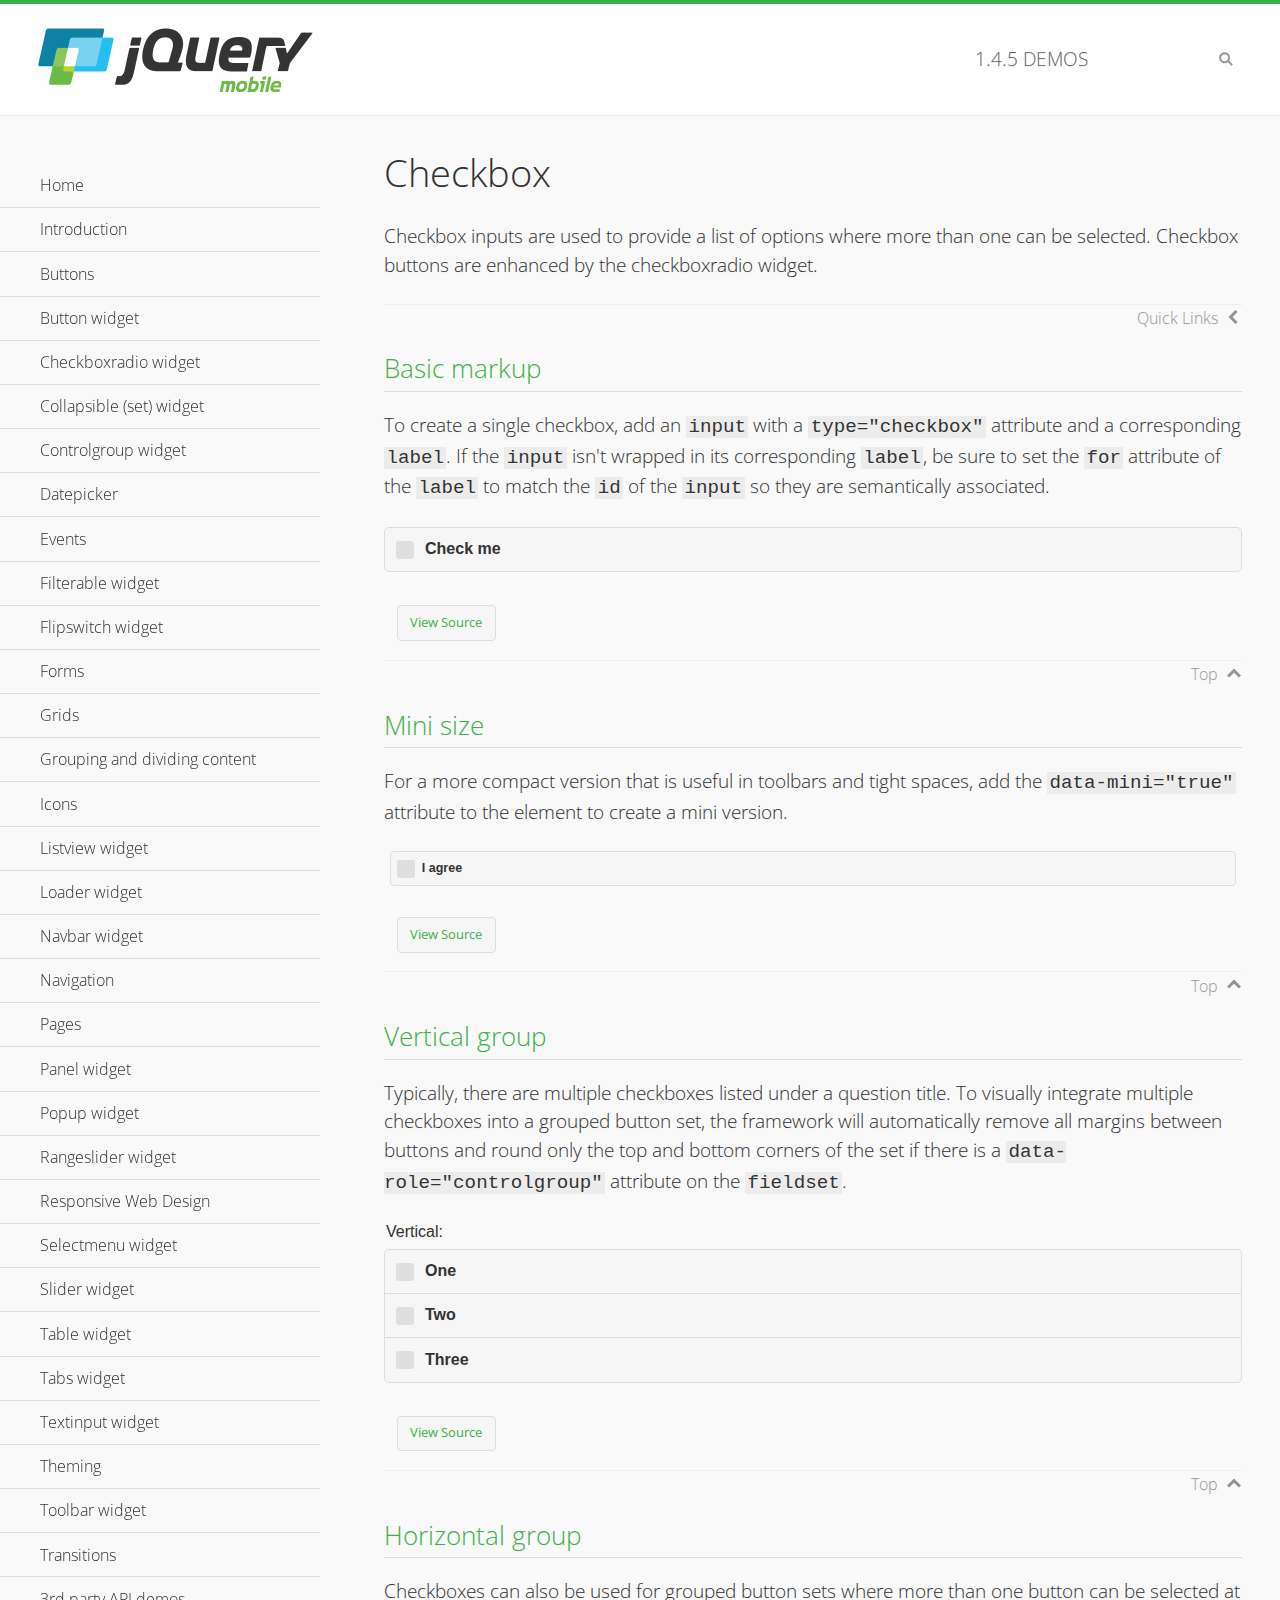
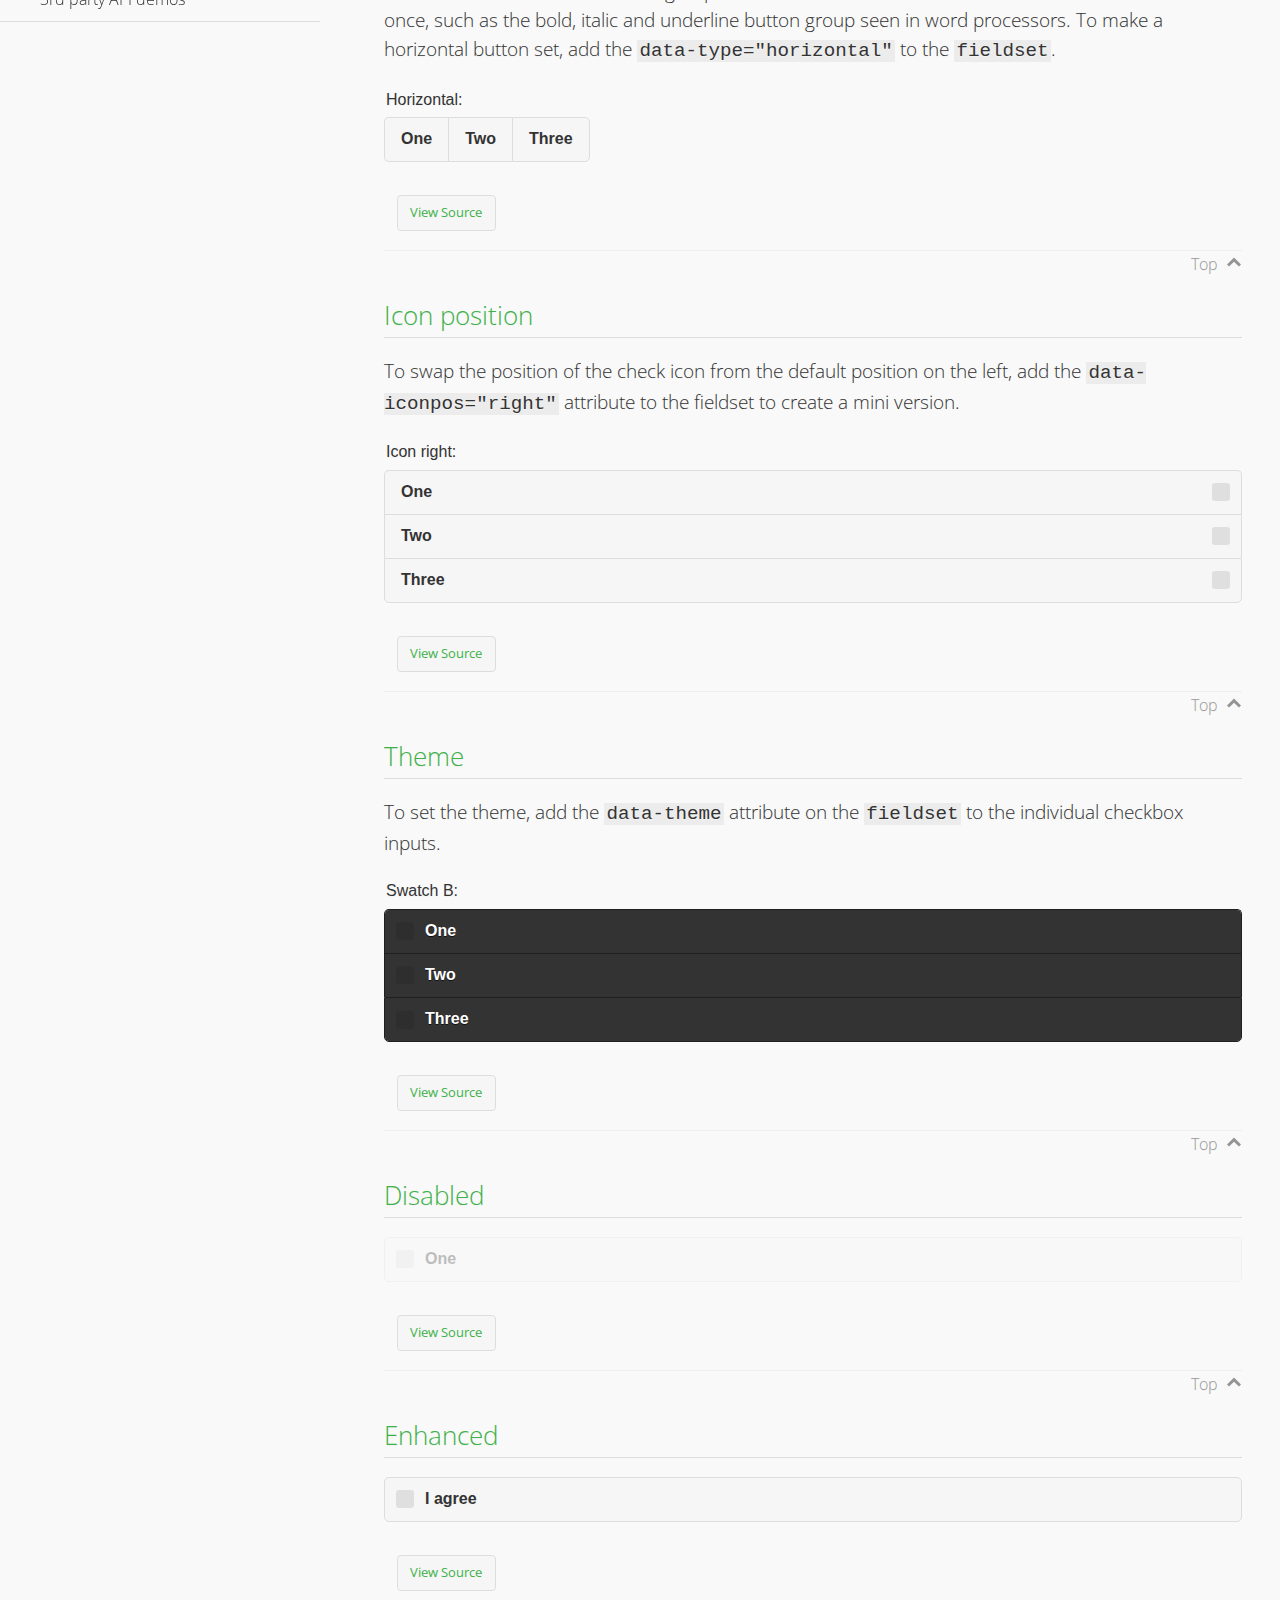
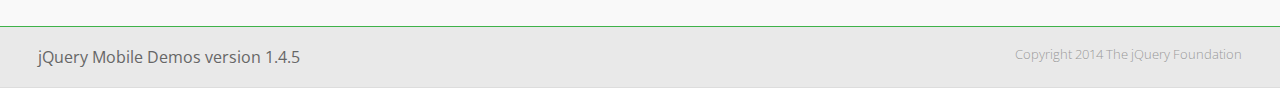
<file: app/jquery/demos/checkboxradio-checkbox/index.html>
<!DOCTYPE html>
<html>
<head>
	<meta charset="utf-8">
	<meta name="viewport" content="width=device-width, initial-scale=1">
	<title>Checkbox - jQuery Mobile Demos</title>
	<link rel="shortcut icon" href="../favicon.ico">
	<link rel="stylesheet" href="http://fonts.googleapis.com/css?family=Open+Sans:300,400,700">
	<link rel="stylesheet" href="../css/themes/default/jquery.mobile-1.4.5.min.css">
	<link rel="stylesheet" href="../_assets/css/jqm-demos.css">
	<script src="../js/jquery.js"></script>
	<script src="../_assets/js/index.js"></script>
	<script src="../js/jquery.mobile-1.4.5.min.js"></script>
</head>
<body>
<div data-role="page" class="jqm-demos" data-quicklinks="true">

	<div data-role="header" class="jqm-header">
		<h2><a href="../" title="jQuery Mobile Demos home"><img src="../_assets/img/jquery-logo.png" alt="jQuery Mobile"></a></h2>
		<p><span class="jqm-version"></span> Demos</p>
		<a href="#" class="jqm-navmenu-link ui-btn ui-btn-icon-notext ui-corner-all ui-icon-bars ui-nodisc-icon ui-alt-icon ui-btn-left">Menu</a>
		<a href="#" class="jqm-search-link ui-btn ui-btn-icon-notext ui-corner-all ui-icon-search ui-nodisc-icon ui-alt-icon ui-btn-right">Search</a>
	</div><!-- /header -->

	<div role="main" class="ui-content jqm-content">

		<h1>Checkbox</h1>

		<p>Checkbox inputs are used to provide a list of options where more than one can be selected. Checkbox buttons are enhanced by the checkboxradio widget.</p>

		<h2>Basic markup</h2>

		<p>To create a single checkbox, add an <code>input</code> with a <code>type="checkbox"</code> attribute and a corresponding <code>label</code>. If the <code>input</code> isn't wrapped in its corresponding <code>label</code>, be sure to set the <code>for</code> attribute of the <code>label</code> to match the <code>id</code> of the <code>input</code> so they are semantically associated.</p>

		<div data-demo-html="true">
			<form>
				<label>
					<input type="checkbox" name="checkbox-0 ">Check me
				</label>
			</form>
		</div><!--/demo-html -->

		<h2>Mini size</h2>

		<p>For a more compact version that is useful in toolbars and tight spaces, add the <code>data-mini="true"</code> attribute to the element to create a mini version. </p>

		<div data-demo-html="true">
			<form>
				<input type="checkbox" name="checkbox-mini-0" id="checkbox-mini-0" data-mini="true">
				<label for="checkbox-mini-0">I agree</label>
			</form>
		</div><!--/demo-html -->

		<h2>Vertical group</h2>

		<p>Typically, there are multiple checkboxes listed under a question title. To visually integrate multiple checkboxes into a grouped button set, the framework will automatically remove all margins between buttons and round only the top and bottom corners of the set if there is a <code> data-role="controlgroup"</code> attribute on the <code>fieldset</code>.</p>

		<div data-demo-html="true">
			<form>
				<fieldset data-role="controlgroup">
					<legend>Vertical:</legend>
					<input type="checkbox" name="checkbox-v-2a" id="checkbox-v-2a">
					<label for="checkbox-v-2a">One</label>
					<input type="checkbox" name="checkbox-v-2b" id="checkbox-v-2b">
					<label for="checkbox-v-2b">Two</label>
					<input type="checkbox" name="checkbox-v-2c" id="checkbox-v-2c">
					<label for="checkbox-v-2c">Three</label>
				</fieldset>
			</form>
		</div><!--/demo-html -->

		<h2>Horizontal group</h2>

		<p>Checkboxes can also be used for grouped button sets where more than one button can be selected at once, such as the bold, italic and underline button group seen in word processors. To make a horizontal button set, add the <code> data-type="horizontal"</code> to the <code>fieldset</code>.</p>

		<div data-demo-html="true">
			<form>
				<fieldset data-role="controlgroup" data-type="horizontal">
					<legend>Horizontal:</legend>
					<input type="checkbox" name="checkbox-h-2a" id="checkbox-h-2a">
					<label for="checkbox-h-2a">One</label>
					<input type="checkbox" name="checkbox-h-2b" id="checkbox-h-2b">
					<label for="checkbox-h-2b">Two</label>
					<input type="checkbox" name="checkbox-h-2c" id="checkbox-h-2c">
					<label for="checkbox-h-2c">Three</label>
				</fieldset>
			</form>
		</div><!--/demo-html -->

		<h2>Icon position</h2>

		<p>To swap the position of the check icon from the default position on the left, add the <code>data-iconpos="right"</code> attribute to the fieldset to create a mini version. </p>

		<div data-demo-html="true">
			<form>
				<fieldset data-role="controlgroup" data-iconpos="right">
					<legend>Icon right:</legend>
					<input type="checkbox" name="checkbox-h-6a" id="checkbox-h-6a">
					<label for="checkbox-h-6a">One</label>
					<input type="checkbox" name="checkbox-h-6b" id="checkbox-h-6b">
					<label for="checkbox-h-6b">Two</label>
					<input type="checkbox" name="checkbox-h-6c" id="checkbox-h-6c">
					<label for="checkbox-h-6c">Three</label>
				</fieldset>
			</form>
		</div><!--/demo-html -->

		<h2>Theme</h2>

		<p>To set the theme, add the <code>data-theme</code> attribute on the <code>fieldset</code> to the individual checkbox inputs.</p>

		<div data-demo-html="true">
			<form>
				<fieldset data-role="controlgroup">
					<legend>Swatch B:</legend>
					<input type="checkbox" name="checkbox-t-2a" id="checkbox-t-2a" data-theme="b">
					<label for="checkbox-t-2a">One</label>
					<input type="checkbox" name="checkbox-t-2b" id="checkbox-t-2b" data-theme="b">
					<label for="checkbox-t-2b">Two</label>
					<input type="checkbox" name="checkbox-t-2c" id="checkbox-t-2c" data-theme="b">
					<label for="checkbox-t-2c">Three</label>
				</fieldset>
			</form>
		</div><!--/demo-html -->

		<h2>Disabled</h2>

		<div data-demo-html="true">
			<form>
				<input disabled type="checkbox" name="checkbox-t-3a" id="checkbox-t-3a" data-theme="a">
				<label for="checkbox-t-3a">One</label>
			</form>
		</div><!--/demo-html -->

		<h2>Enhanced</h2>

		<div data-demo-html="true">
			<div class="ui-checkbox">
				<label for="checkbox-enhanced" class="ui-btn ui-corner-all ui-btn-inherit ui-btn-icon-left ui-checkbox-off">I agree</label>
				<input type="checkbox" name="checkbox-enhanced" id="checkbox-enhanced" data-enhanced="true">
			</div>
		</div><!--/demo-html -->

	</div><!-- /content -->
	    <div data-role="panel" class="jqm-navmenu-panel" data-position="left" data-display="overlay" data-theme="a">
	    	<ul class="jqm-list ui-alt-icon ui-nodisc-icon">
<li data-filtertext="demos homepage" data-icon="home"><a href=".././">Home</a></li>
<li data-filtertext="introduction overview getting started"><a href="../intro/" data-ajax="false">Introduction</a></li>
<li data-filtertext="buttons button markup buttonmarkup method anchor link button element"><a href="../button-markup/" data-ajax="false">Buttons</a></li>
<li data-filtertext="form button widget input button submit reset"><a href="../button/" data-ajax="false">Button widget</a></li>
<li data-role="collapsible" data-enhanced="true" data-collapsed-icon="carat-d" data-expanded-icon="carat-u" data-iconpos="right" data-inset="false" class="ui-collapsible ui-collapsible-themed-content ui-collapsible-collapsed">
	<h3 class="ui-collapsible-heading ui-collapsible-heading-collapsed">
		<a href="#" class="ui-collapsible-heading-toggle ui-btn ui-btn-icon-right ui-btn-inherit ui-icon-carat-d">
		    Checkboxradio widget<span class="ui-collapsible-heading-status"> click to expand contents</span>
		</a>
	</h3>
	<div class="ui-collapsible-content ui-body-inherit ui-collapsible-content-collapsed" aria-hidden="true">
		<ul>
			<li data-filtertext="form checkboxradio widget checkbox input checkboxes controlgroups"><a href="../checkboxradio-checkbox/" data-ajax="false">Checkboxes</a></li>
			<li data-filtertext="form checkboxradio widget radio input radio buttons controlgroups"><a href="../checkboxradio-radio/" data-ajax="false">Radio buttons</a></li>
		</ul>
	</div>
</li>
<li data-role="collapsible" data-enhanced="true" data-collapsed-icon="carat-d" data-expanded-icon="carat-u" data-iconpos="right" data-inset="false" class="ui-collapsible ui-collapsible-themed-content ui-collapsible-collapsed">
	<h3 class="ui-collapsible-heading ui-collapsible-heading-collapsed">
		<a href="#" class="ui-collapsible-heading-toggle ui-btn ui-btn-icon-right ui-btn-inherit ui-icon-carat-d">
			Collapsible (set) widget<span class="ui-collapsible-heading-status"> click to expand contents</span>
		</a>
	</h3>
	<div class="ui-collapsible-content ui-body-inherit ui-collapsible-content-collapsed" aria-hidden="true">
		<ul>
			<li data-filtertext="collapsibles content formatting"><a href="../collapsible/" data-ajax="false">Collapsible</a></li>
			<li data-filtertext="dynamic collapsible set accordion append expand"><a href="../collapsible-dynamic/" data-ajax="false">Dynamic collapsibles</a></li>
			<li data-filtertext="accordions collapsible set widget content formatting grouped collapsibles"><a href="../collapsibleset/" data-ajax="false">Collapsible set</a></li>
		</ul>
	</div>
</li>
<li data-role="collapsible" data-enhanced="true" data-collapsed-icon="carat-d" data-expanded-icon="carat-u" data-iconpos="right" data-inset="false" class="ui-collapsible ui-collapsible-themed-content ui-collapsible-collapsed">
	<h3 class="ui-collapsible-heading ui-collapsible-heading-collapsed">
		<a href="#" class="ui-collapsible-heading-toggle ui-btn ui-btn-icon-right ui-btn-inherit ui-icon-carat-d">
			Controlgroup widget<span class="ui-collapsible-heading-status"> click to expand contents</span>
		</a>
	</h3>
	<div class="ui-collapsible-content ui-body-inherit ui-collapsible-content-collapsed" aria-hidden="true">
		<ul>
			<li data-filtertext="controlgroups selectmenu checkboxradio input grouped buttons horizontal vertical"><a href="../controlgroup/" data-ajax="false">Controlgroup</a></li>
			<li data-filtertext="dynamic controlgroup dynamically add buttons"><a href="../controlgroup-dynamic/" data-ajax="false">Dynamic controlgroups</a></li>
		</ul>
	</div>
</li>
<li data-filtertext="form datepicker widget date input"><a href="../datepicker/" data-ajax="false">Datepicker</a></li>
<li data-role="collapsible" data-enhanced="true" data-collapsed-icon="carat-d" data-expanded-icon="carat-u" data-iconpos="right" data-inset="false" class="ui-collapsible ui-collapsible-themed-content ui-collapsible-collapsed">
	<h3 class="ui-collapsible-heading ui-collapsible-heading-collapsed">
		<a href="#" class="ui-collapsible-heading-toggle ui-btn ui-btn-icon-right ui-btn-inherit ui-icon-carat-d">
			Events<span class="ui-collapsible-heading-status"> click to expand contents</span>
		</a>
	</h3>
	<div class="ui-collapsible-content ui-body-inherit ui-collapsible-content-collapsed" aria-hidden="true">
		<ul>
			<li data-filtertext="swipe to delete list items listviews swipe events"><a href="../swipe-list/" data-ajax="false">Swipe list items</a></li>
			<li data-filtertext="swipe to navigate swipe page navigation swipe events"><a href="../swipe-page/" data-ajax="false">Swipe page navigation</a></li>
		</ul>
	</div>
</li>
<li data-filtertext="filterable filter elements sorting searching listview table"><a href="../filterable/" data-ajax="false">Filterable widget</a></li>
<li data-filtertext="form flipswitch widget flip toggle switch binary select checkbox input"><a href="../flipswitch/" data-ajax="false">Flipswitch widget</a></li>
<li data-role="collapsible" data-enhanced="true" data-collapsed-icon="carat-d" data-expanded-icon="carat-u" data-iconpos="right" data-inset="false" class="ui-collapsible ui-collapsible-themed-content ui-collapsible-collapsed">
	<h3 class="ui-collapsible-heading ui-collapsible-heading-collapsed">
		<a href="#" class="ui-collapsible-heading-toggle ui-btn ui-btn-icon-right ui-btn-inherit ui-icon-carat-d">
			Forms<span class="ui-collapsible-heading-status"> click to expand contents</span>
		</a>
	</h3>
	<div class="ui-collapsible-content ui-body-inherit ui-collapsible-content-collapsed" aria-hidden="true">
		<ul>
			<li data-filtertext="forms text checkbox radio range button submit reset inputs selects textarea slider flipswitch label form elements"><a href="../forms/" data-ajax="false">Forms</a></li>
			<li data-filtertext="form hide labels hidden accessible ui-hidden-accessible forms"><a href="../forms-label-hidden-accessible/" data-ajax="false">Hide labels</a></li>
			<li data-filtertext="form field containers fieldcontain ui-field-contain forms"><a href="../forms-field-contain/" data-ajax="false">Field containers</a></li>
			<li data-filtertext="forms disabled form elements"><a href="../forms-disabled/" data-ajax="false">Forms disabled</a></li>
			<li data-filtertext="forms gallery examples overview forms text checkbox radio range button submit reset inputs selects textarea slider flipswitch label form elements"><a href="../forms-gallery/" data-ajax="false">Forms gallery</a></li>
		</ul>
	</div>
</li>
<li data-role="collapsible" data-enhanced="true" data-collapsed-icon="carat-d" data-expanded-icon="carat-u" data-iconpos="right" data-inset="false" class="ui-collapsible ui-collapsible-themed-content ui-collapsible-collapsed">
	<h3 class="ui-collapsible-heading ui-collapsible-heading-collapsed">
		<a href="#" class="ui-collapsible-heading-toggle ui-btn ui-btn-icon-right ui-btn-inherit ui-icon-carat-d">
			Grids<span class="ui-collapsible-heading-status"> click to expand contents</span>
		</a>
	</h3>
	<div class="ui-collapsible-content ui-body-inherit ui-collapsible-content-collapsed" aria-hidden="true">
		<ul>
			<li data-filtertext="grids columns blocks content formatting rwd responsive css framework"><a href="../grids/" data-ajax="false">Grids</a></li>
			<li data-filtertext="buttons in grids css framework"><a href="../grids-buttons/" data-ajax="false">Buttons in grids</a></li>
			<li data-filtertext="custom responsive grids rwd css framework"><a href="../grids-custom-responsive/" data-ajax="false">Custom responsive grids</a></li>
		</ul>
	</div>
</li>
<li data-filtertext="blocks content formatting sections heading"><a href="../body-bar-classes/" data-ajax="false">Grouping and dividing content</a></li>
<li data-role="collapsible" data-enhanced="true" data-collapsed-icon="carat-d" data-expanded-icon="carat-u" data-iconpos="right" data-inset="false" class="ui-collapsible ui-collapsible-themed-content ui-collapsible-collapsed">
	<h3 class="ui-collapsible-heading ui-collapsible-heading-collapsed">
		<a href="#" class="ui-collapsible-heading-toggle ui-btn ui-btn-icon-right ui-btn-inherit ui-icon-carat-d">
			Icons<span class="ui-collapsible-heading-status"> click to expand contents</span>
		</a>
	</h3>
	<div class="ui-collapsible-content ui-body-inherit ui-collapsible-content-collapsed" aria-hidden="true">
		<ul>
			<li data-filtertext="button icons svg disc alt custom icon position"><a href="../icons/" data-ajax="false">Icons</a></li>
			<li data-filtertext=""><a href="../icons-grunticon/" data-ajax="false">Grunticon loader</a></li>
		</ul>
	</div>
</li>
<li data-role="collapsible" data-enhanced="true" data-collapsed-icon="carat-d" data-expanded-icon="carat-u" data-iconpos="right" data-inset="false" class="ui-collapsible ui-collapsible-themed-content ui-collapsible-collapsed">
	<h3 class="ui-collapsible-heading ui-collapsible-heading-collapsed">
		<a href="#" class="ui-collapsible-heading-toggle ui-btn ui-btn-icon-right ui-btn-inherit ui-icon-carat-d">
			Listview widget<span class="ui-collapsible-heading-status"> click to expand contents</span>
		</a>
	</h3>
	<div class="ui-collapsible-content ui-body-inherit ui-collapsible-content-collapsed" aria-hidden="true">
		<ul>
			<li data-filtertext="listview widget thumbnails icons nested split button collapsible ul ol"><a href="../listview/" data-ajax="false">Listview</a></li>
			<li data-filtertext="autocomplete filterable reveal listview filtertextbeforefilter placeholder"><a href="../listview-autocomplete/" data-ajax="false">Listview autocomplete</a></li>
			<li data-filtertext="autocomplete filterable reveal listview remote data filtertextbeforefilter placeholder"><a href="../listview-autocomplete-remote/" data-ajax="false">Listview autocomplete remote data</a></li>
			<li data-filtertext="autodividers anchor jump scroll linkbars listview lists ul ol"><a href="../listview-autodividers-linkbar/" data-ajax="false">Listview autodividers linkbar</a></li>
			<li data-filtertext="listview autodividers selector autodividersselector lists ul ol"><a href="../listview-autodividers-selector/" data-ajax="false">Listview autodividers selector</a></li>
			<li data-filtertext="listview nested list items"><a href="../listview-nested-lists/" data-ajax="false">Nested Listviews</a></li>
			<li data-filtertext="listview collapsible list items flat"><a href="../listview-collapsible-item-flat/" data-ajax="false">Listview collapsible list items (flat)</a></li>
			<li data-filtertext="listview collapsible list indented"><a href="../listview-collapsible-item-indented/" data-ajax="false">Listview collapsible list items (indented)</a></li>
			<li data-filtertext="grid listview responsive grids responsive listviews lists ul"><a href="../listview-grid/" data-ajax="false">Listview responsive grid</a></li>
		</ul>
	</div>
</li>
<li data-filtertext="loader widget page loading navigation overlay spinner"><a href="../loader/" data-ajax="false">Loader widget</a></li>
<li data-filtertext="navbar widget navmenu toolbars header footer"><a href="../navbar/" data-ajax="false">Navbar widget</a></li>
<li data-role="collapsible" data-enhanced="true" data-collapsed-icon="carat-d" data-expanded-icon="carat-u" data-iconpos="right" data-inset="false" class="ui-collapsible ui-collapsible-themed-content ui-collapsible-collapsed">
	<h3 class="ui-collapsible-heading ui-collapsible-heading-collapsed">
		<a href="#" class="ui-collapsible-heading-toggle ui-btn ui-btn-icon-right ui-btn-inherit ui-icon-carat-d">
			Navigation<span class="ui-collapsible-heading-status"> click to expand contents</span>
		</a>
	</h3>
	<div class="ui-collapsible-content ui-body-inherit ui-collapsible-content-collapsed" aria-hidden="true">
		<ul>
			<li data-filtertext="ajax navigation navigate widget history event method"><a href="../navigation/" data-ajax="false">Navigation</a></li>
			<li data-filtertext="linking pages page links navigation ajax prefetch cache"><a href="../navigation-linking-pages/" data-ajax="false">Linking pages</a></li>
			<!-- <li data-filtertext="php redirect server redirection server-side navigation"><a href="../navigation-php-redirect/" data-ajax="false">PHP redirect demo</a></li>-->
			<li data-filtertext="navigation redirection hash query"><a href="../navigation-hash-processing/" data-ajax="false">Hash processing demo</a></li>
			<li data-filtertext="navigation redirection hash query"><a href="../page-events/" data-ajax="false">Page Navigation Events</a></li>
		</ul>
	</div>
</li>
<li data-role="collapsible" data-enhanced="true" data-collapsed-icon="carat-d" data-expanded-icon="carat-u" data-iconpos="right" data-inset="false" class="ui-collapsible ui-collapsible-themed-content ui-collapsible-collapsed">
	<h3 class="ui-collapsible-heading ui-collapsible-heading-collapsed">
		<a href="#" class="ui-collapsible-heading-toggle ui-btn ui-btn-icon-right ui-btn-inherit ui-icon-carat-d">
			Pages<span class="ui-collapsible-heading-status"> click to expand contents</span>
		</a>
	</h3>
	<div class="ui-collapsible-content ui-body-inherit ui-collapsible-content-collapsed" aria-hidden="true">
		<ul>
			<li data-filtertext="pages page widget ajax navigation"><a href="../pages/" data-ajax="false">Pages</a></li>
			<li data-filtertext="single page"><a href="../pages-single-page/" data-ajax="false">Single page</a></li>
			<li data-filtertext="multipage multi-page page"><a href="../pages-multi-page/" data-ajax="false">Multi-page template</a></li>
			<li data-filtertext="dialog page widget modal popup"><a href="../pages-dialog/" data-ajax="false">Dialog page</a></li>
		</ul>
	</div>
</li>
<li data-role="collapsible" data-enhanced="true" data-collapsed-icon="carat-d" data-expanded-icon="carat-u" data-iconpos="right" data-inset="false" class="ui-collapsible ui-collapsible-themed-content ui-collapsible-collapsed">
	<h3 class="ui-collapsible-heading ui-collapsible-heading-collapsed">
		<a href="#" class="ui-collapsible-heading-toggle ui-btn ui-btn-icon-right ui-btn-inherit ui-icon-carat-d">
			Panel widget<span class="ui-collapsible-heading-status"> click to expand contents</span>
		</a>
	</h3>
	<div class="ui-collapsible-content ui-body-inherit ui-collapsible-content-collapsed" aria-hidden="true">
		<ul>
			<li data-filtertext="panel widget sliding panels reveal push overlay responsive"><a href="../panel/" data-ajax="false">Panel</a></li>
			<li data-filtertext=""><a href="../panel-external/" data-ajax="false">External panels</a></li>
			<li data-filtertext="panel "><a href="../panel-fixed/" data-ajax="false">Fixed panels</a></li>
			<li data-filtertext="panel slide panels sliding panels shadow rwd responsive breakpoint"><a href="../panel-responsive/" data-ajax="false">Panels responsive</a></li>
			<li data-filtertext="panel custom style custom panel width reveal shadow listview panel styling page background wrapper"><a href="../panel-styling/" data-ajax="false">Custom panel style</a></li>
			<li data-filtertext="panel open on swipe"><a href="../panel-swipe-open/" data-ajax="false">Panel open on swipe</a></li>
			<li data-filtertext="panels outside page internal external toolbars"><a href="../panel-external-internal/" data-ajax="false">Panel external and internal</a></li>
		</ul>
	</div>
</li>
<li data-role="collapsible" data-enhanced="true" data-collapsed-icon="carat-d" data-expanded-icon="carat-u" data-iconpos="right" data-inset="false" class="ui-collapsible ui-collapsible-themed-content ui-collapsible-collapsed">
	<h3 class="ui-collapsible-heading ui-collapsible-heading-collapsed">
		<a href="#" class="ui-collapsible-heading-toggle ui-btn ui-btn-icon-right ui-btn-inherit ui-icon-carat-d">
			Popup widget<span class="ui-collapsible-heading-status"> click to expand contents</span>
		</a>
	</h3>
	<div class="ui-collapsible-content ui-body-inherit ui-collapsible-content-collapsed" aria-hidden="true">
		<ul>
			<li data-filtertext="popup widget popups dialog modal transition tooltip lightbox form overlay screen flip pop fade transition"><a href="../popup/" data-ajax="false">Popup</a></li>
			<li data-filtertext="popup alignment position"><a href="../popup-alignment/" data-ajax="false">Popup alignment</a></li>
			<li data-filtertext="popup arrow size popups popover"><a href="../popup-arrow-size/" data-ajax="false">Popup arrow size</a></li>
			<li data-filtertext="dynamic popups popup images lightbox"><a href="../popup-dynamic/" data-ajax="false">Dynamic popups</a></li>
			<li data-filtertext="popups with iframes scaling"><a href="../popup-iframe/" data-ajax="false">Popups with iframes</a></li>
			<li data-filtertext="popup image scaling"><a href="../popup-image-scaling/" data-ajax="false">Popup image scaling</a></li>
			<li data-filtertext="external popup outside multi-page"><a href="../popup-outside-multipage/" data-ajax="false">Popup outside multi-page</a></li>
		</ul>
	</div>
</li>
<li data-filtertext="form rangeslider widget dual sliders dual handle sliders range input"><a href="../rangeslider/" data-ajax="false">Rangeslider widget</a></li>
<li data-filtertext="responsive web design rwd adaptive progressive enhancement PE accessible mobile breakpoints media query media queries"><a href="../rwd/" data-ajax="false">Responsive Web Design</a></li>
<li data-role="collapsible" data-enhanced="true" data-collapsed-icon="carat-d" data-expanded-icon="carat-u" data-iconpos="right" data-inset="false" class="ui-collapsible ui-collapsible-themed-content ui-collapsible-collapsed">
	<h3 class="ui-collapsible-heading ui-collapsible-heading-collapsed">
		<a href="#" class="ui-collapsible-heading-toggle ui-btn ui-btn-icon-right ui-btn-inherit ui-icon-carat-d">
			Selectmenu widget<span class="ui-collapsible-heading-status"> click to expand contents</span>
		</a>
	</h3>
	<div class="ui-collapsible-content ui-body-inherit ui-collapsible-content-collapsed" aria-hidden="true">
		<ul>
			<li data-filtertext="form selectmenu widget select input custom select menu selects"><a href="../selectmenu/" data-ajax="false">Selectmenu</a></li>
			<li data-filtertext="form custom select menu selectmenu widget custom menu option optgroup multiple selects"><a href="../selectmenu-custom/" data-ajax="false">Custom select menu</a></li>
			<li data-filtertext="filterable select filter popup dialog"><a href="../selectmenu-custom-filter/" data-ajax="false">Custom select menu with filter</a></li>
		</ul>
	</div>
</li>
<li data-role="collapsible" data-enhanced="true" data-collapsed-icon="carat-d" data-expanded-icon="carat-u" data-iconpos="right" data-inset="false" class="ui-collapsible ui-collapsible-themed-content ui-collapsible-collapsed">
	<h3 class="ui-collapsible-heading ui-collapsible-heading-collapsed">
		<a href="#" class="ui-collapsible-heading-toggle ui-btn ui-btn-icon-right ui-btn-inherit ui-icon-carat-d">
			Slider widget<span class="ui-collapsible-heading-status"> click to expand contents</span>
		</a>
	</h3>
	<div class="ui-collapsible-content ui-body-inherit ui-collapsible-content-collapsed" aria-hidden="true">
		<ul>
			<li data-filtertext="form slider widget range input single sliders"><a href="../slider/" data-ajax="false">Slider</a></li>
			<li data-filtertext="form slider widget flipswitch slider binary select flip toggle switch"><a href="../slider-flipswitch/" data-ajax="false">Slider flip toggle switch</a></li>
			<li data-filtertext="form slider tooltip handle value input range sliders"><a href="../slider-tooltip/" data-ajax="false">Slider tooltip</a></li>
		</ul>
	</div>
</li>
<li data-role="collapsible" data-enhanced="true" data-collapsed-icon="carat-d" data-expanded-icon="carat-u" data-iconpos="right" data-inset="false" class="ui-collapsible ui-collapsible-themed-content ui-collapsible-collapsed">
	<h3 class="ui-collapsible-heading ui-collapsible-heading-collapsed">
		<a href="#" class="ui-collapsible-heading-toggle ui-btn ui-btn-icon-right ui-btn-inherit ui-icon-carat-d">
			Table widget<span class="ui-collapsible-heading-status"> click to expand contents</span>
		</a>
	</h3>
	<div class="ui-collapsible-content ui-body-inherit ui-collapsible-content-collapsed" aria-hidden="true">
		<ul>
			<li data-filtertext="table widget reflow column toggle th td responsive tables rwd hide show tabular"><a href="../table-column-toggle/" data-ajax="false">Table Column Toggle</a></li>
			<li data-filtertext="table column toggle phone comparison demo"><a href="../table-column-toggle-example/" data-ajax="false">Table Column Toggle demo</a></li>
			<li data-filtertext="responsive tables table column toggle heading groups rwd breakpoint"><a href="../table-column-toggle-heading-groups/" data-ajax="false">Table Column Toggle heading groups</a></li>
			<li data-filtertext="responsive tables table column toggle hide rwd breakpoint customization options"><a href="../table-column-toggle-options/" data-ajax="false">Table Column Toggle options</a></li>
			<li data-filtertext="table reflow th td responsive rwd columns tabular"><a href="../table-reflow/" data-ajax="false">Table Reflow</a></li>
			<li data-filtertext="responsive tables table reflow heading groups rwd breakpoint"><a href="../table-reflow-heading-groups/" data-ajax="false">Table Reflow heading groups</a></li>
			<li data-filtertext="responsive tables table reflow stripes strokes table style"><a href="../table-reflow-stripes-strokes/" data-ajax="false">Table Reflow stripes and strokes</a></li>
			<li data-filtertext="responsive tables table reflow stack custom styles"><a href="../table-reflow-styling/" data-ajax="false">Table Reflow custom styles</a></li>
		</ul>
	</div>
</li>
<li data-filtertext="ui tabs widget"><a href="../tabs/" data-ajax="false">Tabs widget</a></li>
<li data-filtertext="form textinput widget text input textarea number date time tel email file color password"><a href="../textinput/" data-ajax="false">Textinput widget</a></li>
<li data-role="collapsible" data-enhanced="true" data-collapsed-icon="carat-d" data-expanded-icon="carat-u" data-iconpos="right" data-inset="false" class="ui-collapsible ui-collapsible-themed-content ui-collapsible-collapsed">
	<h3 class="ui-collapsible-heading ui-collapsible-heading-collapsed">
		<a href="#" class="ui-collapsible-heading-toggle ui-btn ui-btn-icon-right ui-btn-inherit ui-icon-carat-d">
			Theming<span class="ui-collapsible-heading-status"> click to expand contents</span>
		</a>
	</h3>
	<div class="ui-collapsible-content ui-body-inherit ui-collapsible-content-collapsed" aria-hidden="true">
		<ul>
			<li data-filtertext="default theme swatches theming style css"><a href="../theme-default/" data-ajax="false">Default theme</a></li>
			<li data-filtertext="classic theme old theme swatches theming style css"><a href="../theme-classic/" data-ajax="false">Classic theme</a></li>
		</ul>
	</div>
</li>
<li data-role="collapsible" data-enhanced="true" data-collapsed-icon="carat-d" data-expanded-icon="carat-u" data-iconpos="right" data-inset="false" class="ui-collapsible ui-collapsible-themed-content ui-collapsible-collapsed">
	<h3 class="ui-collapsible-heading ui-collapsible-heading-collapsed">
		<a href="#" class="ui-collapsible-heading-toggle ui-btn ui-btn-icon-right ui-btn-inherit ui-icon-carat-d">
			Toolbar widget<span class="ui-collapsible-heading-status"> click to expand contents</span>
		</a>
	</h3>
	<div class="ui-collapsible-content ui-body-inherit ui-collapsible-content-collapsed" aria-hidden="true">
		<ul>
			<li data-filtertext="toolbar widget header footer toolbars fixed fullscreen external sections"><a href="../toolbar/" data-ajax="false">Toolbar</a></li>
			<li data-filtertext="dynamic toolbars dynamically add toolbar header footer"><a href="../toolbar-dynamic/" data-ajax="false">Dynamic toolbars</a></li>
			<li data-filtertext="external toolbars header footer"><a href="../toolbar-external/" data-ajax="false">External toolbars</a></li>
			<li data-filtertext="fixed toolbars header footer"><a href="../toolbar-fixed/" data-ajax="false">Fixed toolbars</a></li>
			<li data-filtertext="fixed fullscreen toolbars header footer"><a href="../toolbar-fixed-fullscreen/" data-ajax="false">Fullscreen toolbars</a></li>
			<li data-filtertext="external fixed toolbars header footer"><a href="../toolbar-fixed-external/" data-ajax="false">Fixed external toolbars</a></li>
			<li data-filtertext="external persistent toolbars header footer navbar navmenu"><a href="../toolbar-fixed-persistent/" data-ajax="false">Persistent toolbars</a></li>
			<li data-filtertext="external ajax optimized toolbars persistent toolbars header footer navbar"><a href="../toolbar-fixed-persistent-optimized/" data-ajax="false">Ajax optimized toolbars</a></li>
			<li data-filtertext="form in toolbars header footer"><a href="../toolbar-fixed-forms/" data-ajax="false">Form in toolbar</a></li>
		</ul>
	</div>
</li>
<li data-filtertext="page transitions animated pages popup navigation flip slide fade pop"><a href="../transitions/" data-ajax="false">Transitions</a></li>
<li data-role="collapsible" data-enhanced="true" data-collapsed-icon="carat-d" data-expanded-icon="carat-u" data-iconpos="right" data-inset="false" class="ui-collapsible ui-collapsible-themed-content ui-collapsible-collapsed">
	<h3 class="ui-collapsible-heading ui-collapsible-heading-collapsed">
		<a href="#" class="ui-collapsible-heading-toggle ui-btn ui-btn-icon-right ui-btn-inherit ui-icon-carat-d">
			3rd party API demos<span class="ui-collapsible-heading-status"> click to expand contents</span>
		</a>
	</h3>
	<div class="ui-collapsible-content ui-body-inherit ui-collapsible-content-collapsed" aria-hidden="true">
		<ul>
			<li data-filtertext="backbone requirejs navigation router"><a href="../backbone-requirejs/" data-ajax="false">Backbone RequireJS</a></li>
			<li data-filtertext="google maps geolocation demo"><a href="../map-geolocation/" data-ajax="false">Google Maps geolocation</a></li>
			<li data-filtertext="google maps hybrid"><a href="../map-list-toggle/" data-ajax="false">Google Maps list toggle</a></li>
		</ul>
	</div>
</li>



		     </ul>
		</div><!-- /panel -->


	<div data-role="footer" data-position="fixed" data-tap-toggle="false" class="jqm-footer">
		<p>jQuery Mobile Demos version <span class="jqm-version"></span></p>
		<p>Copyright 2014 The jQuery Foundation</p>
	</div><!-- /footer -->
	<!-- TODO: This should become an external panel so we can add input to markup (unique ID) -->
    <div data-role="panel" class="jqm-search-panel" data-position="right" data-display="overlay" data-theme="a">
		<div class="jqm-search">
			<ul class="jqm-list" data-filter-placeholder="Search demos..." data-filter-reveal="true">
<li data-filtertext="demos homepage" data-icon="home"><a href=".././">Home</a></li>
<li data-filtertext="introduction overview getting started"><a href="../intro/" data-ajax="false">Introduction</a></li>
<li data-filtertext="buttons button markup buttonmarkup method anchor link button element"><a href="../button-markup/" data-ajax="false">Buttons</a></li>
<li data-filtertext="form button widget input button submit reset"><a href="../button/" data-ajax="false">Button widget</a></li>
<li data-role="collapsible" data-enhanced="true" data-collapsed-icon="carat-d" data-expanded-icon="carat-u" data-iconpos="right" data-inset="false" class="ui-collapsible ui-collapsible-themed-content ui-collapsible-collapsed">
	<h3 class="ui-collapsible-heading ui-collapsible-heading-collapsed">
		<a href="#" class="ui-collapsible-heading-toggle ui-btn ui-btn-icon-right ui-btn-inherit ui-icon-carat-d">
		    Checkboxradio widget<span class="ui-collapsible-heading-status"> click to expand contents</span>
		</a>
	</h3>
	<div class="ui-collapsible-content ui-body-inherit ui-collapsible-content-collapsed" aria-hidden="true">
		<ul>
			<li data-filtertext="form checkboxradio widget checkbox input checkboxes controlgroups"><a href="../checkboxradio-checkbox/" data-ajax="false">Checkboxes</a></li>
			<li data-filtertext="form checkboxradio widget radio input radio buttons controlgroups"><a href="../checkboxradio-radio/" data-ajax="false">Radio buttons</a></li>
		</ul>
	</div>
</li>
<li data-role="collapsible" data-enhanced="true" data-collapsed-icon="carat-d" data-expanded-icon="carat-u" data-iconpos="right" data-inset="false" class="ui-collapsible ui-collapsible-themed-content ui-collapsible-collapsed">
	<h3 class="ui-collapsible-heading ui-collapsible-heading-collapsed">
		<a href="#" class="ui-collapsible-heading-toggle ui-btn ui-btn-icon-right ui-btn-inherit ui-icon-carat-d">
			Collapsible (set) widget<span class="ui-collapsible-heading-status"> click to expand contents</span>
		</a>
	</h3>
	<div class="ui-collapsible-content ui-body-inherit ui-collapsible-content-collapsed" aria-hidden="true">
		<ul>
			<li data-filtertext="collapsibles content formatting"><a href="../collapsible/" data-ajax="false">Collapsible</a></li>
			<li data-filtertext="dynamic collapsible set accordion append expand"><a href="../collapsible-dynamic/" data-ajax="false">Dynamic collapsibles</a></li>
			<li data-filtertext="accordions collapsible set widget content formatting grouped collapsibles"><a href="../collapsibleset/" data-ajax="false">Collapsible set</a></li>
		</ul>
	</div>
</li>
<li data-role="collapsible" data-enhanced="true" data-collapsed-icon="carat-d" data-expanded-icon="carat-u" data-iconpos="right" data-inset="false" class="ui-collapsible ui-collapsible-themed-content ui-collapsible-collapsed">
	<h3 class="ui-collapsible-heading ui-collapsible-heading-collapsed">
		<a href="#" class="ui-collapsible-heading-toggle ui-btn ui-btn-icon-right ui-btn-inherit ui-icon-carat-d">
			Controlgroup widget<span class="ui-collapsible-heading-status"> click to expand contents</span>
		</a>
	</h3>
	<div class="ui-collapsible-content ui-body-inherit ui-collapsible-content-collapsed" aria-hidden="true">
		<ul>
			<li data-filtertext="controlgroups selectmenu checkboxradio input grouped buttons horizontal vertical"><a href="../controlgroup/" data-ajax="false">Controlgroup</a></li>
			<li data-filtertext="dynamic controlgroup dynamically add buttons"><a href="../controlgroup-dynamic/" data-ajax="false">Dynamic controlgroups</a></li>
		</ul>
	</div>
</li>
<li data-filtertext="form datepicker widget date input"><a href="../datepicker/" data-ajax="false">Datepicker</a></li>
<li data-role="collapsible" data-enhanced="true" data-collapsed-icon="carat-d" data-expanded-icon="carat-u" data-iconpos="right" data-inset="false" class="ui-collapsible ui-collapsible-themed-content ui-collapsible-collapsed">
	<h3 class="ui-collapsible-heading ui-collapsible-heading-collapsed">
		<a href="#" class="ui-collapsible-heading-toggle ui-btn ui-btn-icon-right ui-btn-inherit ui-icon-carat-d">
			Events<span class="ui-collapsible-heading-status"> click to expand contents</span>
		</a>
	</h3>
	<div class="ui-collapsible-content ui-body-inherit ui-collapsible-content-collapsed" aria-hidden="true">
		<ul>
			<li data-filtertext="swipe to delete list items listviews swipe events"><a href="../swipe-list/" data-ajax="false">Swipe list items</a></li>
			<li data-filtertext="swipe to navigate swipe page navigation swipe events"><a href="../swipe-page/" data-ajax="false">Swipe page navigation</a></li>
		</ul>
	</div>
</li>
<li data-filtertext="filterable filter elements sorting searching listview table"><a href="../filterable/" data-ajax="false">Filterable widget</a></li>
<li data-filtertext="form flipswitch widget flip toggle switch binary select checkbox input"><a href="../flipswitch/" data-ajax="false">Flipswitch widget</a></li>
<li data-role="collapsible" data-enhanced="true" data-collapsed-icon="carat-d" data-expanded-icon="carat-u" data-iconpos="right" data-inset="false" class="ui-collapsible ui-collapsible-themed-content ui-collapsible-collapsed">
	<h3 class="ui-collapsible-heading ui-collapsible-heading-collapsed">
		<a href="#" class="ui-collapsible-heading-toggle ui-btn ui-btn-icon-right ui-btn-inherit ui-icon-carat-d">
			Forms<span class="ui-collapsible-heading-status"> click to expand contents</span>
		</a>
	</h3>
	<div class="ui-collapsible-content ui-body-inherit ui-collapsible-content-collapsed" aria-hidden="true">
		<ul>
			<li data-filtertext="forms text checkbox radio range button submit reset inputs selects textarea slider flipswitch label form elements"><a href="../forms/" data-ajax="false">Forms</a></li>
			<li data-filtertext="form hide labels hidden accessible ui-hidden-accessible forms"><a href="../forms-label-hidden-accessible/" data-ajax="false">Hide labels</a></li>
			<li data-filtertext="form field containers fieldcontain ui-field-contain forms"><a href="../forms-field-contain/" data-ajax="false">Field containers</a></li>
			<li data-filtertext="forms disabled form elements"><a href="../forms-disabled/" data-ajax="false">Forms disabled</a></li>
			<li data-filtertext="forms gallery examples overview forms text checkbox radio range button submit reset inputs selects textarea slider flipswitch label form elements"><a href="../forms-gallery/" data-ajax="false">Forms gallery</a></li>
		</ul>
	</div>
</li>
<li data-role="collapsible" data-enhanced="true" data-collapsed-icon="carat-d" data-expanded-icon="carat-u" data-iconpos="right" data-inset="false" class="ui-collapsible ui-collapsible-themed-content ui-collapsible-collapsed">
	<h3 class="ui-collapsible-heading ui-collapsible-heading-collapsed">
		<a href="#" class="ui-collapsible-heading-toggle ui-btn ui-btn-icon-right ui-btn-inherit ui-icon-carat-d">
			Grids<span class="ui-collapsible-heading-status"> click to expand contents</span>
		</a>
	</h3>
	<div class="ui-collapsible-content ui-body-inherit ui-collapsible-content-collapsed" aria-hidden="true">
		<ul>
			<li data-filtertext="grids columns blocks content formatting rwd responsive css framework"><a href="../grids/" data-ajax="false">Grids</a></li>
			<li data-filtertext="buttons in grids css framework"><a href="../grids-buttons/" data-ajax="false">Buttons in grids</a></li>
			<li data-filtertext="custom responsive grids rwd css framework"><a href="../grids-custom-responsive/" data-ajax="false">Custom responsive grids</a></li>
		</ul>
	</div>
</li>
<li data-filtertext="blocks content formatting sections heading"><a href="../body-bar-classes/" data-ajax="false">Grouping and dividing content</a></li>
<li data-role="collapsible" data-enhanced="true" data-collapsed-icon="carat-d" data-expanded-icon="carat-u" data-iconpos="right" data-inset="false" class="ui-collapsible ui-collapsible-themed-content ui-collapsible-collapsed">
	<h3 class="ui-collapsible-heading ui-collapsible-heading-collapsed">
		<a href="#" class="ui-collapsible-heading-toggle ui-btn ui-btn-icon-right ui-btn-inherit ui-icon-carat-d">
			Icons<span class="ui-collapsible-heading-status"> click to expand contents</span>
		</a>
	</h3>
	<div class="ui-collapsible-content ui-body-inherit ui-collapsible-content-collapsed" aria-hidden="true">
		<ul>
			<li data-filtertext="button icons svg disc alt custom icon position"><a href="../icons/" data-ajax="false">Icons</a></li>
			<li data-filtertext=""><a href="../icons-grunticon/" data-ajax="false">Grunticon loader</a></li>
		</ul>
	</div>
</li>
<li data-role="collapsible" data-enhanced="true" data-collapsed-icon="carat-d" data-expanded-icon="carat-u" data-iconpos="right" data-inset="false" class="ui-collapsible ui-collapsible-themed-content ui-collapsible-collapsed">
	<h3 class="ui-collapsible-heading ui-collapsible-heading-collapsed">
		<a href="#" class="ui-collapsible-heading-toggle ui-btn ui-btn-icon-right ui-btn-inherit ui-icon-carat-d">
			Listview widget<span class="ui-collapsible-heading-status"> click to expand contents</span>
		</a>
	</h3>
	<div class="ui-collapsible-content ui-body-inherit ui-collapsible-content-collapsed" aria-hidden="true">
		<ul>
			<li data-filtertext="listview widget thumbnails icons nested split button collapsible ul ol"><a href="../listview/" data-ajax="false">Listview</a></li>
			<li data-filtertext="autocomplete filterable reveal listview filtertextbeforefilter placeholder"><a href="../listview-autocomplete/" data-ajax="false">Listview autocomplete</a></li>
			<li data-filtertext="autocomplete filterable reveal listview remote data filtertextbeforefilter placeholder"><a href="../listview-autocomplete-remote/" data-ajax="false">Listview autocomplete remote data</a></li>
			<li data-filtertext="autodividers anchor jump scroll linkbars listview lists ul ol"><a href="../listview-autodividers-linkbar/" data-ajax="false">Listview autodividers linkbar</a></li>
			<li data-filtertext="listview autodividers selector autodividersselector lists ul ol"><a href="../listview-autodividers-selector/" data-ajax="false">Listview autodividers selector</a></li>
			<li data-filtertext="listview nested list items"><a href="../listview-nested-lists/" data-ajax="false">Nested Listviews</a></li>
			<li data-filtertext="listview collapsible list items flat"><a href="../listview-collapsible-item-flat/" data-ajax="false">Listview collapsible list items (flat)</a></li>
			<li data-filtertext="listview collapsible list indented"><a href="../listview-collapsible-item-indented/" data-ajax="false">Listview collapsible list items (indented)</a></li>
			<li data-filtertext="grid listview responsive grids responsive listviews lists ul"><a href="../listview-grid/" data-ajax="false">Listview responsive grid</a></li>
		</ul>
	</div>
</li>
<li data-filtertext="loader widget page loading navigation overlay spinner"><a href="../loader/" data-ajax="false">Loader widget</a></li>
<li data-filtertext="navbar widget navmenu toolbars header footer"><a href="../navbar/" data-ajax="false">Navbar widget</a></li>
<li data-role="collapsible" data-enhanced="true" data-collapsed-icon="carat-d" data-expanded-icon="carat-u" data-iconpos="right" data-inset="false" class="ui-collapsible ui-collapsible-themed-content ui-collapsible-collapsed">
	<h3 class="ui-collapsible-heading ui-collapsible-heading-collapsed">
		<a href="#" class="ui-collapsible-heading-toggle ui-btn ui-btn-icon-right ui-btn-inherit ui-icon-carat-d">
			Navigation<span class="ui-collapsible-heading-status"> click to expand contents</span>
		</a>
	</h3>
	<div class="ui-collapsible-content ui-body-inherit ui-collapsible-content-collapsed" aria-hidden="true">
		<ul>
			<li data-filtertext="ajax navigation navigate widget history event method"><a href="../navigation/" data-ajax="false">Navigation</a></li>
			<li data-filtertext="linking pages page links navigation ajax prefetch cache"><a href="../navigation-linking-pages/" data-ajax="false">Linking pages</a></li>
			<!-- <li data-filtertext="php redirect server redirection server-side navigation"><a href="../navigation-php-redirect/" data-ajax="false">PHP redirect demo</a></li>-->
			<li data-filtertext="navigation redirection hash query"><a href="../navigation-hash-processing/" data-ajax="false">Hash processing demo</a></li>
			<li data-filtertext="navigation redirection hash query"><a href="../page-events/" data-ajax="false">Page Navigation Events</a></li>
		</ul>
	</div>
</li>
<li data-role="collapsible" data-enhanced="true" data-collapsed-icon="carat-d" data-expanded-icon="carat-u" data-iconpos="right" data-inset="false" class="ui-collapsible ui-collapsible-themed-content ui-collapsible-collapsed">
	<h3 class="ui-collapsible-heading ui-collapsible-heading-collapsed">
		<a href="#" class="ui-collapsible-heading-toggle ui-btn ui-btn-icon-right ui-btn-inherit ui-icon-carat-d">
			Pages<span class="ui-collapsible-heading-status"> click to expand contents</span>
		</a>
	</h3>
	<div class="ui-collapsible-content ui-body-inherit ui-collapsible-content-collapsed" aria-hidden="true">
		<ul>
			<li data-filtertext="pages page widget ajax navigation"><a href="../pages/" data-ajax="false">Pages</a></li>
			<li data-filtertext="single page"><a href="../pages-single-page/" data-ajax="false">Single page</a></li>
			<li data-filtertext="multipage multi-page page"><a href="../pages-multi-page/" data-ajax="false">Multi-page template</a></li>
			<li data-filtertext="dialog page widget modal popup"><a href="../pages-dialog/" data-ajax="false">Dialog page</a></li>
		</ul>
	</div>
</li>
<li data-role="collapsible" data-enhanced="true" data-collapsed-icon="carat-d" data-expanded-icon="carat-u" data-iconpos="right" data-inset="false" class="ui-collapsible ui-collapsible-themed-content ui-collapsible-collapsed">
	<h3 class="ui-collapsible-heading ui-collapsible-heading-collapsed">
		<a href="#" class="ui-collapsible-heading-toggle ui-btn ui-btn-icon-right ui-btn-inherit ui-icon-carat-d">
			Panel widget<span class="ui-collapsible-heading-status"> click to expand contents</span>
		</a>
	</h3>
	<div class="ui-collapsible-content ui-body-inherit ui-collapsible-content-collapsed" aria-hidden="true">
		<ul>
			<li data-filtertext="panel widget sliding panels reveal push overlay responsive"><a href="../panel/" data-ajax="false">Panel</a></li>
			<li data-filtertext=""><a href="../panel-external/" data-ajax="false">External panels</a></li>
			<li data-filtertext="panel "><a href="../panel-fixed/" data-ajax="false">Fixed panels</a></li>
			<li data-filtertext="panel slide panels sliding panels shadow rwd responsive breakpoint"><a href="../panel-responsive/" data-ajax="false">Panels responsive</a></li>
			<li data-filtertext="panel custom style custom panel width reveal shadow listview panel styling page background wrapper"><a href="../panel-styling/" data-ajax="false">Custom panel style</a></li>
			<li data-filtertext="panel open on swipe"><a href="../panel-swipe-open/" data-ajax="false">Panel open on swipe</a></li>
			<li data-filtertext="panels outside page internal external toolbars"><a href="../panel-external-internal/" data-ajax="false">Panel external and internal</a></li>
		</ul>
	</div>
</li>
<li data-role="collapsible" data-enhanced="true" data-collapsed-icon="carat-d" data-expanded-icon="carat-u" data-iconpos="right" data-inset="false" class="ui-collapsible ui-collapsible-themed-content ui-collapsible-collapsed">
	<h3 class="ui-collapsible-heading ui-collapsible-heading-collapsed">
		<a href="#" class="ui-collapsible-heading-toggle ui-btn ui-btn-icon-right ui-btn-inherit ui-icon-carat-d">
			Popup widget<span class="ui-collapsible-heading-status"> click to expand contents</span>
		</a>
	</h3>
	<div class="ui-collapsible-content ui-body-inherit ui-collapsible-content-collapsed" aria-hidden="true">
		<ul>
			<li data-filtertext="popup widget popups dialog modal transition tooltip lightbox form overlay screen flip pop fade transition"><a href="../popup/" data-ajax="false">Popup</a></li>
			<li data-filtertext="popup alignment position"><a href="../popup-alignment/" data-ajax="false">Popup alignment</a></li>
			<li data-filtertext="popup arrow size popups popover"><a href="../popup-arrow-size/" data-ajax="false">Popup arrow size</a></li>
			<li data-filtertext="dynamic popups popup images lightbox"><a href="../popup-dynamic/" data-ajax="false">Dynamic popups</a></li>
			<li data-filtertext="popups with iframes scaling"><a href="../popup-iframe/" data-ajax="false">Popups with iframes</a></li>
			<li data-filtertext="popup image scaling"><a href="../popup-image-scaling/" data-ajax="false">Popup image scaling</a></li>
			<li data-filtertext="external popup outside multi-page"><a href="../popup-outside-multipage/" data-ajax="false">Popup outside multi-page</a></li>
		</ul>
	</div>
</li>
<li data-filtertext="form rangeslider widget dual sliders dual handle sliders range input"><a href="../rangeslider/" data-ajax="false">Rangeslider widget</a></li>
<li data-filtertext="responsive web design rwd adaptive progressive enhancement PE accessible mobile breakpoints media query media queries"><a href="../rwd/" data-ajax="false">Responsive Web Design</a></li>
<li data-role="collapsible" data-enhanced="true" data-collapsed-icon="carat-d" data-expanded-icon="carat-u" data-iconpos="right" data-inset="false" class="ui-collapsible ui-collapsible-themed-content ui-collapsible-collapsed">
	<h3 class="ui-collapsible-heading ui-collapsible-heading-collapsed">
		<a href="#" class="ui-collapsible-heading-toggle ui-btn ui-btn-icon-right ui-btn-inherit ui-icon-carat-d">
			Selectmenu widget<span class="ui-collapsible-heading-status"> click to expand contents</span>
		</a>
	</h3>
	<div class="ui-collapsible-content ui-body-inherit ui-collapsible-content-collapsed" aria-hidden="true">
		<ul>
			<li data-filtertext="form selectmenu widget select input custom select menu selects"><a href="../selectmenu/" data-ajax="false">Selectmenu</a></li>
			<li data-filtertext="form custom select menu selectmenu widget custom menu option optgroup multiple selects"><a href="../selectmenu-custom/" data-ajax="false">Custom select menu</a></li>
			<li data-filtertext="filterable select filter popup dialog"><a href="../selectmenu-custom-filter/" data-ajax="false">Custom select menu with filter</a></li>
		</ul>
	</div>
</li>
<li data-role="collapsible" data-enhanced="true" data-collapsed-icon="carat-d" data-expanded-icon="carat-u" data-iconpos="right" data-inset="false" class="ui-collapsible ui-collapsible-themed-content ui-collapsible-collapsed">
	<h3 class="ui-collapsible-heading ui-collapsible-heading-collapsed">
		<a href="#" class="ui-collapsible-heading-toggle ui-btn ui-btn-icon-right ui-btn-inherit ui-icon-carat-d">
			Slider widget<span class="ui-collapsible-heading-status"> click to expand contents</span>
		</a>
	</h3>
	<div class="ui-collapsible-content ui-body-inherit ui-collapsible-content-collapsed" aria-hidden="true">
		<ul>
			<li data-filtertext="form slider widget range input single sliders"><a href="../slider/" data-ajax="false">Slider</a></li>
			<li data-filtertext="form slider widget flipswitch slider binary select flip toggle switch"><a href="../slider-flipswitch/" data-ajax="false">Slider flip toggle switch</a></li>
			<li data-filtertext="form slider tooltip handle value input range sliders"><a href="../slider-tooltip/" data-ajax="false">Slider tooltip</a></li>
		</ul>
	</div>
</li>
<li data-role="collapsible" data-enhanced="true" data-collapsed-icon="carat-d" data-expanded-icon="carat-u" data-iconpos="right" data-inset="false" class="ui-collapsible ui-collapsible-themed-content ui-collapsible-collapsed">
	<h3 class="ui-collapsible-heading ui-collapsible-heading-collapsed">
		<a href="#" class="ui-collapsible-heading-toggle ui-btn ui-btn-icon-right ui-btn-inherit ui-icon-carat-d">
			Table widget<span class="ui-collapsible-heading-status"> click to expand contents</span>
		</a>
	</h3>
	<div class="ui-collapsible-content ui-body-inherit ui-collapsible-content-collapsed" aria-hidden="true">
		<ul>
			<li data-filtertext="table widget reflow column toggle th td responsive tables rwd hide show tabular"><a href="../table-column-toggle/" data-ajax="false">Table Column Toggle</a></li>
			<li data-filtertext="table column toggle phone comparison demo"><a href="../table-column-toggle-example/" data-ajax="false">Table Column Toggle demo</a></li>
			<li data-filtertext="responsive tables table column toggle heading groups rwd breakpoint"><a href="../table-column-toggle-heading-groups/" data-ajax="false">Table Column Toggle heading groups</a></li>
			<li data-filtertext="responsive tables table column toggle hide rwd breakpoint customization options"><a href="../table-column-toggle-options/" data-ajax="false">Table Column Toggle options</a></li>
			<li data-filtertext="table reflow th td responsive rwd columns tabular"><a href="../table-reflow/" data-ajax="false">Table Reflow</a></li>
			<li data-filtertext="responsive tables table reflow heading groups rwd breakpoint"><a href="../table-reflow-heading-groups/" data-ajax="false">Table Reflow heading groups</a></li>
			<li data-filtertext="responsive tables table reflow stripes strokes table style"><a href="../table-reflow-stripes-strokes/" data-ajax="false">Table Reflow stripes and strokes</a></li>
			<li data-filtertext="responsive tables table reflow stack custom styles"><a href="../table-reflow-styling/" data-ajax="false">Table Reflow custom styles</a></li>
		</ul>
	</div>
</li>
<li data-filtertext="ui tabs widget"><a href="../tabs/" data-ajax="false">Tabs widget</a></li>
<li data-filtertext="form textinput widget text input textarea number date time tel email file color password"><a href="../textinput/" data-ajax="false">Textinput widget</a></li>
<li data-role="collapsible" data-enhanced="true" data-collapsed-icon="carat-d" data-expanded-icon="carat-u" data-iconpos="right" data-inset="false" class="ui-collapsible ui-collapsible-themed-content ui-collapsible-collapsed">
	<h3 class="ui-collapsible-heading ui-collapsible-heading-collapsed">
		<a href="#" class="ui-collapsible-heading-toggle ui-btn ui-btn-icon-right ui-btn-inherit ui-icon-carat-d">
			Theming<span class="ui-collapsible-heading-status"> click to expand contents</span>
		</a>
	</h3>
	<div class="ui-collapsible-content ui-body-inherit ui-collapsible-content-collapsed" aria-hidden="true">
		<ul>
			<li data-filtertext="default theme swatches theming style css"><a href="../theme-default/" data-ajax="false">Default theme</a></li>
			<li data-filtertext="classic theme old theme swatches theming style css"><a href="../theme-classic/" data-ajax="false">Classic theme</a></li>
		</ul>
	</div>
</li>
<li data-role="collapsible" data-enhanced="true" data-collapsed-icon="carat-d" data-expanded-icon="carat-u" data-iconpos="right" data-inset="false" class="ui-collapsible ui-collapsible-themed-content ui-collapsible-collapsed">
	<h3 class="ui-collapsible-heading ui-collapsible-heading-collapsed">
		<a href="#" class="ui-collapsible-heading-toggle ui-btn ui-btn-icon-right ui-btn-inherit ui-icon-carat-d">
			Toolbar widget<span class="ui-collapsible-heading-status"> click to expand contents</span>
		</a>
	</h3>
	<div class="ui-collapsible-content ui-body-inherit ui-collapsible-content-collapsed" aria-hidden="true">
		<ul>
			<li data-filtertext="toolbar widget header footer toolbars fixed fullscreen external sections"><a href="../toolbar/" data-ajax="false">Toolbar</a></li>
			<li data-filtertext="dynamic toolbars dynamically add toolbar header footer"><a href="../toolbar-dynamic/" data-ajax="false">Dynamic toolbars</a></li>
			<li data-filtertext="external toolbars header footer"><a href="../toolbar-external/" data-ajax="false">External toolbars</a></li>
			<li data-filtertext="fixed toolbars header footer"><a href="../toolbar-fixed/" data-ajax="false">Fixed toolbars</a></li>
			<li data-filtertext="fixed fullscreen toolbars header footer"><a href="../toolbar-fixed-fullscreen/" data-ajax="false">Fullscreen toolbars</a></li>
			<li data-filtertext="external fixed toolbars header footer"><a href="../toolbar-fixed-external/" data-ajax="false">Fixed external toolbars</a></li>
			<li data-filtertext="external persistent toolbars header footer navbar navmenu"><a href="../toolbar-fixed-persistent/" data-ajax="false">Persistent toolbars</a></li>
			<li data-filtertext="external ajax optimized toolbars persistent toolbars header footer navbar"><a href="../toolbar-fixed-persistent-optimized/" data-ajax="false">Ajax optimized toolbars</a></li>
			<li data-filtertext="form in toolbars header footer"><a href="../toolbar-fixed-forms/" data-ajax="false">Form in toolbar</a></li>
		</ul>
	</div>
</li>
<li data-filtertext="page transitions animated pages popup navigation flip slide fade pop"><a href="../transitions/" data-ajax="false">Transitions</a></li>
<li data-role="collapsible" data-enhanced="true" data-collapsed-icon="carat-d" data-expanded-icon="carat-u" data-iconpos="right" data-inset="false" class="ui-collapsible ui-collapsible-themed-content ui-collapsible-collapsed">
	<h3 class="ui-collapsible-heading ui-collapsible-heading-collapsed">
		<a href="#" class="ui-collapsible-heading-toggle ui-btn ui-btn-icon-right ui-btn-inherit ui-icon-carat-d">
			3rd party API demos<span class="ui-collapsible-heading-status"> click to expand contents</span>
		</a>
	</h3>
	<div class="ui-collapsible-content ui-body-inherit ui-collapsible-content-collapsed" aria-hidden="true">
		<ul>
			<li data-filtertext="backbone requirejs navigation router"><a href="../backbone-requirejs/" data-ajax="false">Backbone RequireJS</a></li>
			<li data-filtertext="google maps geolocation demo"><a href="../map-geolocation/" data-ajax="false">Google Maps geolocation</a></li>
			<li data-filtertext="google maps hybrid"><a href="../map-list-toggle/" data-ajax="false">Google Maps list toggle</a></li>
		</ul>
	</div>
</li>



			</ul>
		</div>
	</div><!-- /panel -->


</div><!-- /page -->

</body>
</html>
</file>
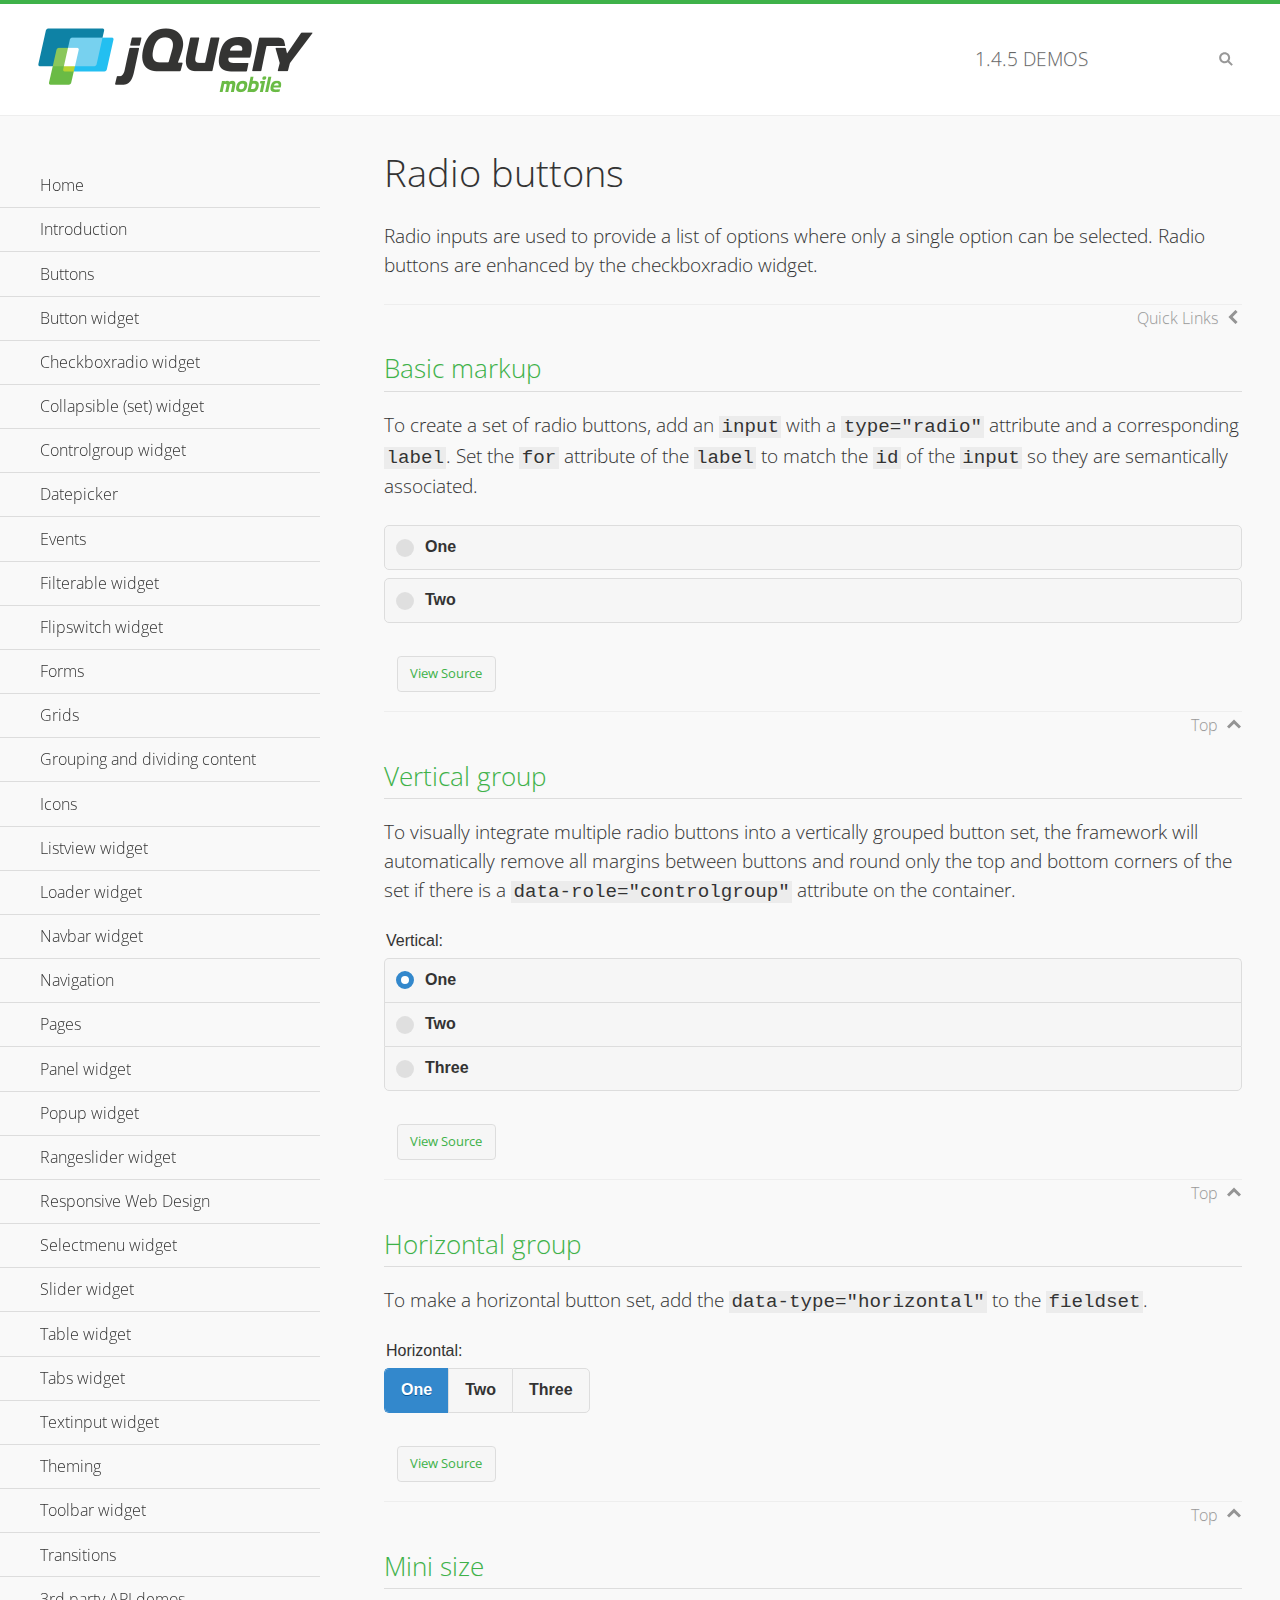
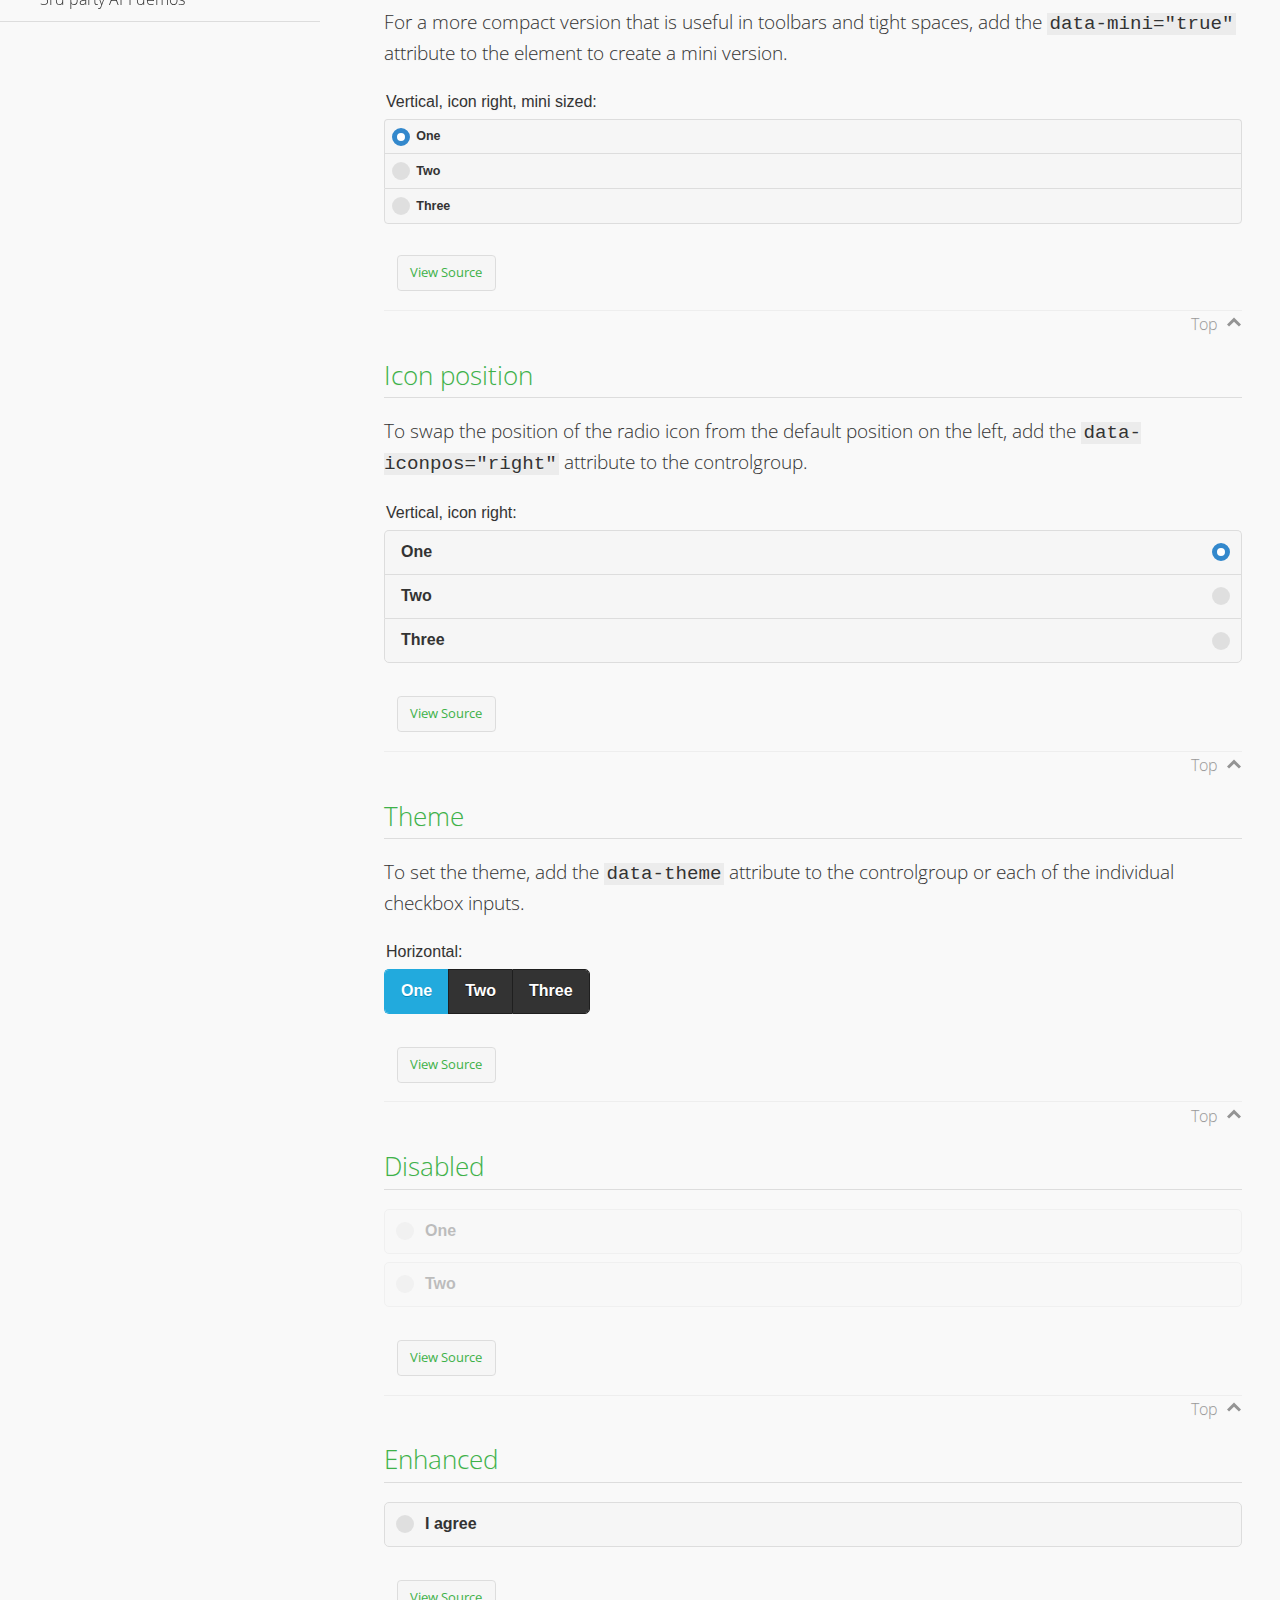
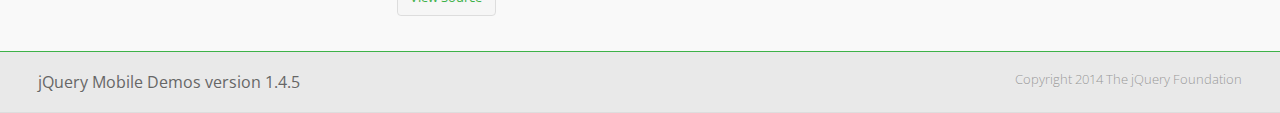
<file: app/jquery/demos/checkboxradio-radio/index.html>
<!DOCTYPE html>
<html>
<head>
	<meta charset="utf-8">
	<meta name="viewport" content="width=device-width, initial-scale=1">
	<title>Radio buttons - jQuery Mobile Demos</title>
	<link rel="shortcut icon" href="../favicon.ico">
	<link rel="stylesheet" href="http://fonts.googleapis.com/css?family=Open+Sans:300,400,700">
	<link rel="stylesheet" href="../css/themes/default/jquery.mobile-1.4.5.min.css">
	<link rel="stylesheet" href="../_assets/css/jqm-demos.css">
	<script src="../js/jquery.js"></script>
	<script src="../_assets/js/index.js"></script>
	<script src="../js/jquery.mobile-1.4.5.min.js"></script>
</head>
<body>
<div data-role="page" class="jqm-demos" data-quicklinks="true">

	<div data-role="header" class="jqm-header">
		<h2><a href="../" title="jQuery Mobile Demos home"><img src="../_assets/img/jquery-logo.png" alt="jQuery Mobile"></a></h2>
		<p><span class="jqm-version"></span> Demos</p>
		<a href="#" class="jqm-navmenu-link ui-btn ui-btn-icon-notext ui-corner-all ui-icon-bars ui-nodisc-icon ui-alt-icon ui-btn-left">Menu</a>
		<a href="#" class="jqm-search-link ui-btn ui-btn-icon-notext ui-corner-all ui-icon-search ui-nodisc-icon ui-alt-icon ui-btn-right">Search</a>
	</div><!-- /header -->

	<div role="main" class="ui-content jqm-content">

		<h1>Radio buttons</h1>

		<p>Radio inputs are used to provide a list of options where only a single option can be selected. Radio buttons are enhanced by the checkboxradio widget.</p>

		<h2>Basic markup</h2>

		<p>To create a set of radio buttons, add an <code>input</code> with a <code>type="radio"</code> attribute and a corresponding <code>label</code>. Set the <code>for</code> attribute of the <code>label</code> to match the <code>id</code> of the <code>input</code> so they are semantically associated.</p>

		<div data-demo-html="true">
			<form>
				<label>
					<input type="radio" name="radio-choice-0" id="radio-choice-0a">One
				</label>

				<label for="radio-choice-0b">Two</label>
				<input type="radio" name="radio-choice-0" id="radio-choice-0b" class="custom">
			</form>
		</div><!--/demo-html -->

		<h2>Vertical group</h2>

		<p>To visually integrate multiple radio buttons into a vertically grouped button set, the framework will automatically remove all margins between buttons and round only the top and bottom corners of the set if there is a <code> data-role="controlgroup"</code> attribute on the container.</p>

		<div data-demo-html="true">
			<form>
					<fieldset data-role="controlgroup">
					<legend>Vertical:</legend>
					<input type="radio" name="radio-choice-v-2" id="radio-choice-v-2a" value="on" checked="checked">
					<label for="radio-choice-v-2a">One</label>
					<input type="radio" name="radio-choice-v-2" id="radio-choice-v-2b" value="off">
					<label for="radio-choice-v-2b">Two</label>
					<input type="radio" name="radio-choice-v-2" id="radio-choice-v-2c" value="other">
					<label for="radio-choice-v-2c">Three</label>
				</fieldset>
			</form>
		</div><!--/demo-html -->

		<h2>Horizontal group</h2>

		<p>To make a horizontal button set, add the <code> data-type="horizontal"</code> to the <code>fieldset</code>.</p>

		<div data-demo-html="true">
			<form>
				<fieldset data-role="controlgroup" data-type="horizontal">
					<legend>Horizontal:</legend>
					<input type="radio" name="radio-choice-h-2" id="radio-choice-h-2a" value="on" checked="checked">
					<label for="radio-choice-h-2a">One</label>
					<input type="radio" name="radio-choice-h-2" id="radio-choice-h-2b" value="off">
					<label for="radio-choice-h-2b">Two</label>
					<input type="radio" name="radio-choice-h-2" id="radio-choice-h-2c" value="other">
					<label for="radio-choice-h-2c">Three</label>
				</fieldset>
			</form>
		</div><!--/demo-html -->

		<h2>Mini size</h2>

		<p>For a more compact version that is useful in toolbars and tight spaces, add the <code>data-mini="true"</code> attribute to the element to create a mini version. </p>

		<div data-demo-html="true">
			<form>
				<fieldset data-role="controlgroup" data-mini="true">
					<legend>Vertical, icon right, mini sized:</legend>
					<input type="radio" name="radio-choice-v-6" id="radio-choice-v-6a" value="on" checked="checked">
					<label for="radio-choice-v-6a">One</label>
					<input type="radio" name="radio-choice-v-6" id="radio-choice-v-6b" value="off">
					<label for="radio-choice-v-6b">Two</label>
					<input type="radio" name="radio-choice-v-6" id="radio-choice-v-6c" value="other">
					<label for="radio-choice-v-6c">Three</label>
				</fieldset>
			</form>
		</div><!--/demo-html -->

		<h2>Icon position</h2>

		<p>To swap the position of the radio icon from the default position on the left, add the <code>data-iconpos="right"</code> attribute to the controlgroup.</p>

		<div data-demo-html="true">
			<form>
				<fieldset data-role="controlgroup" data-iconpos="right">
					<legend>Vertical, icon right:</legend>
					<input type="radio" name="radio-choice-w-6" id="radio-choice-w-6a" value="on" checked="checked">
					<label for="radio-choice-w-6a">One</label>
					<input type="radio" name="radio-choice-w-6" id="radio-choice-w-6b" value="off">
					<label for="radio-choice-w-6b">Two</label>
					<input type="radio" name="radio-choice-w-6" id="radio-choice-w-6c" value="other">
					<label for="radio-choice-w-6c">Three</label>
				</fieldset>
			</form>
		</div><!--/demo-html -->

		<h2>Theme</h2>

		<p>To set the theme, add the <code>data-theme</code> attribute to the controlgroup or each of the individual checkbox inputs.</p>

		<div data-demo-html="true">
			<form>
				<fieldset data-role="controlgroup" data-theme="b" data-type="horizontal">
					<legend>Horizontal:</legend>
					<input type="radio" name="radio-choice-t-6" id="radio-choice-t-6a" value="on" checked="checked">
					<label for="radio-choice-t-6a">One</label>
					<input type="radio" name="radio-choice-t-6" id="radio-choice-t-6b" value="off">
					<label for="radio-choice-t-6b">Two</label>
					<input type="radio" name="radio-choice-t-6" id="radio-choice-t-6c" value="other">
					<label for="radio-choice-t-6c">Three</label>
				</fieldset>
			</form>
		</div><!--/demo-html -->

		<h2>Disabled</h2>

		<div data-demo-html="true">
			<form>
				<label>
					<input type="radio" name="radio-choice-7" id="radio-choice-7a" disabled="disabled">One
				</label>
				<label for="radio-choice-7b">Two</label>
				<input type="radio" name="radio-choice-7" id="radio-choice-7b" disabled="disabled">
			</form>
		</div><!--/demo-html -->

		<h2>Enhanced</h2>

		<div data-demo-html="true">
			<div class="ui-radio">
				<label for="radio-enhanced" class="ui-btn ui-corner-all ui-btn-inherit ui-btn-icon-left ui-radio-off">I agree</label>
				<input type="radio" name="radio-enhanced" id="radio-enhanced" data-enhanced="true">
			</div>
		</div><!--/demo-html -->

	</div><!-- /content -->
	    <div data-role="panel" class="jqm-navmenu-panel" data-position="left" data-display="overlay" data-theme="a">
	    	<ul class="jqm-list ui-alt-icon ui-nodisc-icon">
<li data-filtertext="demos homepage" data-icon="home"><a href=".././">Home</a></li>
<li data-filtertext="introduction overview getting started"><a href="../intro/" data-ajax="false">Introduction</a></li>
<li data-filtertext="buttons button markup buttonmarkup method anchor link button element"><a href="../button-markup/" data-ajax="false">Buttons</a></li>
<li data-filtertext="form button widget input button submit reset"><a href="../button/" data-ajax="false">Button widget</a></li>
<li data-role="collapsible" data-enhanced="true" data-collapsed-icon="carat-d" data-expanded-icon="carat-u" data-iconpos="right" data-inset="false" class="ui-collapsible ui-collapsible-themed-content ui-collapsible-collapsed">
	<h3 class="ui-collapsible-heading ui-collapsible-heading-collapsed">
		<a href="#" class="ui-collapsible-heading-toggle ui-btn ui-btn-icon-right ui-btn-inherit ui-icon-carat-d">
		    Checkboxradio widget<span class="ui-collapsible-heading-status"> click to expand contents</span>
		</a>
	</h3>
	<div class="ui-collapsible-content ui-body-inherit ui-collapsible-content-collapsed" aria-hidden="true">
		<ul>
			<li data-filtertext="form checkboxradio widget checkbox input checkboxes controlgroups"><a href="../checkboxradio-checkbox/" data-ajax="false">Checkboxes</a></li>
			<li data-filtertext="form checkboxradio widget radio input radio buttons controlgroups"><a href="../checkboxradio-radio/" data-ajax="false">Radio buttons</a></li>
		</ul>
	</div>
</li>
<li data-role="collapsible" data-enhanced="true" data-collapsed-icon="carat-d" data-expanded-icon="carat-u" data-iconpos="right" data-inset="false" class="ui-collapsible ui-collapsible-themed-content ui-collapsible-collapsed">
	<h3 class="ui-collapsible-heading ui-collapsible-heading-collapsed">
		<a href="#" class="ui-collapsible-heading-toggle ui-btn ui-btn-icon-right ui-btn-inherit ui-icon-carat-d">
			Collapsible (set) widget<span class="ui-collapsible-heading-status"> click to expand contents</span>
		</a>
	</h3>
	<div class="ui-collapsible-content ui-body-inherit ui-collapsible-content-collapsed" aria-hidden="true">
		<ul>
			<li data-filtertext="collapsibles content formatting"><a href="../collapsible/" data-ajax="false">Collapsible</a></li>
			<li data-filtertext="dynamic collapsible set accordion append expand"><a href="../collapsible-dynamic/" data-ajax="false">Dynamic collapsibles</a></li>
			<li data-filtertext="accordions collapsible set widget content formatting grouped collapsibles"><a href="../collapsibleset/" data-ajax="false">Collapsible set</a></li>
		</ul>
	</div>
</li>
<li data-role="collapsible" data-enhanced="true" data-collapsed-icon="carat-d" data-expanded-icon="carat-u" data-iconpos="right" data-inset="false" class="ui-collapsible ui-collapsible-themed-content ui-collapsible-collapsed">
	<h3 class="ui-collapsible-heading ui-collapsible-heading-collapsed">
		<a href="#" class="ui-collapsible-heading-toggle ui-btn ui-btn-icon-right ui-btn-inherit ui-icon-carat-d">
			Controlgroup widget<span class="ui-collapsible-heading-status"> click to expand contents</span>
		</a>
	</h3>
	<div class="ui-collapsible-content ui-body-inherit ui-collapsible-content-collapsed" aria-hidden="true">
		<ul>
			<li data-filtertext="controlgroups selectmenu checkboxradio input grouped buttons horizontal vertical"><a href="../controlgroup/" data-ajax="false">Controlgroup</a></li>
			<li data-filtertext="dynamic controlgroup dynamically add buttons"><a href="../controlgroup-dynamic/" data-ajax="false">Dynamic controlgroups</a></li>
		</ul>
	</div>
</li>
<li data-filtertext="form datepicker widget date input"><a href="../datepicker/" data-ajax="false">Datepicker</a></li>
<li data-role="collapsible" data-enhanced="true" data-collapsed-icon="carat-d" data-expanded-icon="carat-u" data-iconpos="right" data-inset="false" class="ui-collapsible ui-collapsible-themed-content ui-collapsible-collapsed">
	<h3 class="ui-collapsible-heading ui-collapsible-heading-collapsed">
		<a href="#" class="ui-collapsible-heading-toggle ui-btn ui-btn-icon-right ui-btn-inherit ui-icon-carat-d">
			Events<span class="ui-collapsible-heading-status"> click to expand contents</span>
		</a>
	</h3>
	<div class="ui-collapsible-content ui-body-inherit ui-collapsible-content-collapsed" aria-hidden="true">
		<ul>
			<li data-filtertext="swipe to delete list items listviews swipe events"><a href="../swipe-list/" data-ajax="false">Swipe list items</a></li>
			<li data-filtertext="swipe to navigate swipe page navigation swipe events"><a href="../swipe-page/" data-ajax="false">Swipe page navigation</a></li>
		</ul>
	</div>
</li>
<li data-filtertext="filterable filter elements sorting searching listview table"><a href="../filterable/" data-ajax="false">Filterable widget</a></li>
<li data-filtertext="form flipswitch widget flip toggle switch binary select checkbox input"><a href="../flipswitch/" data-ajax="false">Flipswitch widget</a></li>
<li data-role="collapsible" data-enhanced="true" data-collapsed-icon="carat-d" data-expanded-icon="carat-u" data-iconpos="right" data-inset="false" class="ui-collapsible ui-collapsible-themed-content ui-collapsible-collapsed">
	<h3 class="ui-collapsible-heading ui-collapsible-heading-collapsed">
		<a href="#" class="ui-collapsible-heading-toggle ui-btn ui-btn-icon-right ui-btn-inherit ui-icon-carat-d">
			Forms<span class="ui-collapsible-heading-status"> click to expand contents</span>
		</a>
	</h3>
	<div class="ui-collapsible-content ui-body-inherit ui-collapsible-content-collapsed" aria-hidden="true">
		<ul>
			<li data-filtertext="forms text checkbox radio range button submit reset inputs selects textarea slider flipswitch label form elements"><a href="../forms/" data-ajax="false">Forms</a></li>
			<li data-filtertext="form hide labels hidden accessible ui-hidden-accessible forms"><a href="../forms-label-hidden-accessible/" data-ajax="false">Hide labels</a></li>
			<li data-filtertext="form field containers fieldcontain ui-field-contain forms"><a href="../forms-field-contain/" data-ajax="false">Field containers</a></li>
			<li data-filtertext="forms disabled form elements"><a href="../forms-disabled/" data-ajax="false">Forms disabled</a></li>
			<li data-filtertext="forms gallery examples overview forms text checkbox radio range button submit reset inputs selects textarea slider flipswitch label form elements"><a href="../forms-gallery/" data-ajax="false">Forms gallery</a></li>
		</ul>
	</div>
</li>
<li data-role="collapsible" data-enhanced="true" data-collapsed-icon="carat-d" data-expanded-icon="carat-u" data-iconpos="right" data-inset="false" class="ui-collapsible ui-collapsible-themed-content ui-collapsible-collapsed">
	<h3 class="ui-collapsible-heading ui-collapsible-heading-collapsed">
		<a href="#" class="ui-collapsible-heading-toggle ui-btn ui-btn-icon-right ui-btn-inherit ui-icon-carat-d">
			Grids<span class="ui-collapsible-heading-status"> click to expand contents</span>
		</a>
	</h3>
	<div class="ui-collapsible-content ui-body-inherit ui-collapsible-content-collapsed" aria-hidden="true">
		<ul>
			<li data-filtertext="grids columns blocks content formatting rwd responsive css framework"><a href="../grids/" data-ajax="false">Grids</a></li>
			<li data-filtertext="buttons in grids css framework"><a href="../grids-buttons/" data-ajax="false">Buttons in grids</a></li>
			<li data-filtertext="custom responsive grids rwd css framework"><a href="../grids-custom-responsive/" data-ajax="false">Custom responsive grids</a></li>
		</ul>
	</div>
</li>
<li data-filtertext="blocks content formatting sections heading"><a href="../body-bar-classes/" data-ajax="false">Grouping and dividing content</a></li>
<li data-role="collapsible" data-enhanced="true" data-collapsed-icon="carat-d" data-expanded-icon="carat-u" data-iconpos="right" data-inset="false" class="ui-collapsible ui-collapsible-themed-content ui-collapsible-collapsed">
	<h3 class="ui-collapsible-heading ui-collapsible-heading-collapsed">
		<a href="#" class="ui-collapsible-heading-toggle ui-btn ui-btn-icon-right ui-btn-inherit ui-icon-carat-d">
			Icons<span class="ui-collapsible-heading-status"> click to expand contents</span>
		</a>
	</h3>
	<div class="ui-collapsible-content ui-body-inherit ui-collapsible-content-collapsed" aria-hidden="true">
		<ul>
			<li data-filtertext="button icons svg disc alt custom icon position"><a href="../icons/" data-ajax="false">Icons</a></li>
			<li data-filtertext=""><a href="../icons-grunticon/" data-ajax="false">Grunticon loader</a></li>
		</ul>
	</div>
</li>
<li data-role="collapsible" data-enhanced="true" data-collapsed-icon="carat-d" data-expanded-icon="carat-u" data-iconpos="right" data-inset="false" class="ui-collapsible ui-collapsible-themed-content ui-collapsible-collapsed">
	<h3 class="ui-collapsible-heading ui-collapsible-heading-collapsed">
		<a href="#" class="ui-collapsible-heading-toggle ui-btn ui-btn-icon-right ui-btn-inherit ui-icon-carat-d">
			Listview widget<span class="ui-collapsible-heading-status"> click to expand contents</span>
		</a>
	</h3>
	<div class="ui-collapsible-content ui-body-inherit ui-collapsible-content-collapsed" aria-hidden="true">
		<ul>
			<li data-filtertext="listview widget thumbnails icons nested split button collapsible ul ol"><a href="../listview/" data-ajax="false">Listview</a></li>
			<li data-filtertext="autocomplete filterable reveal listview filtertextbeforefilter placeholder"><a href="../listview-autocomplete/" data-ajax="false">Listview autocomplete</a></li>
			<li data-filtertext="autocomplete filterable reveal listview remote data filtertextbeforefilter placeholder"><a href="../listview-autocomplete-remote/" data-ajax="false">Listview autocomplete remote data</a></li>
			<li data-filtertext="autodividers anchor jump scroll linkbars listview lists ul ol"><a href="../listview-autodividers-linkbar/" data-ajax="false">Listview autodividers linkbar</a></li>
			<li data-filtertext="listview autodividers selector autodividersselector lists ul ol"><a href="../listview-autodividers-selector/" data-ajax="false">Listview autodividers selector</a></li>
			<li data-filtertext="listview nested list items"><a href="../listview-nested-lists/" data-ajax="false">Nested Listviews</a></li>
			<li data-filtertext="listview collapsible list items flat"><a href="../listview-collapsible-item-flat/" data-ajax="false">Listview collapsible list items (flat)</a></li>
			<li data-filtertext="listview collapsible list indented"><a href="../listview-collapsible-item-indented/" data-ajax="false">Listview collapsible list items (indented)</a></li>
			<li data-filtertext="grid listview responsive grids responsive listviews lists ul"><a href="../listview-grid/" data-ajax="false">Listview responsive grid</a></li>
		</ul>
	</div>
</li>
<li data-filtertext="loader widget page loading navigation overlay spinner"><a href="../loader/" data-ajax="false">Loader widget</a></li>
<li data-filtertext="navbar widget navmenu toolbars header footer"><a href="../navbar/" data-ajax="false">Navbar widget</a></li>
<li data-role="collapsible" data-enhanced="true" data-collapsed-icon="carat-d" data-expanded-icon="carat-u" data-iconpos="right" data-inset="false" class="ui-collapsible ui-collapsible-themed-content ui-collapsible-collapsed">
	<h3 class="ui-collapsible-heading ui-collapsible-heading-collapsed">
		<a href="#" class="ui-collapsible-heading-toggle ui-btn ui-btn-icon-right ui-btn-inherit ui-icon-carat-d">
			Navigation<span class="ui-collapsible-heading-status"> click to expand contents</span>
		</a>
	</h3>
	<div class="ui-collapsible-content ui-body-inherit ui-collapsible-content-collapsed" aria-hidden="true">
		<ul>
			<li data-filtertext="ajax navigation navigate widget history event method"><a href="../navigation/" data-ajax="false">Navigation</a></li>
			<li data-filtertext="linking pages page links navigation ajax prefetch cache"><a href="../navigation-linking-pages/" data-ajax="false">Linking pages</a></li>
			<!-- <li data-filtertext="php redirect server redirection server-side navigation"><a href="../navigation-php-redirect/" data-ajax="false">PHP redirect demo</a></li>-->
			<li data-filtertext="navigation redirection hash query"><a href="../navigation-hash-processing/" data-ajax="false">Hash processing demo</a></li>
			<li data-filtertext="navigation redirection hash query"><a href="../page-events/" data-ajax="false">Page Navigation Events</a></li>
		</ul>
	</div>
</li>
<li data-role="collapsible" data-enhanced="true" data-collapsed-icon="carat-d" data-expanded-icon="carat-u" data-iconpos="right" data-inset="false" class="ui-collapsible ui-collapsible-themed-content ui-collapsible-collapsed">
	<h3 class="ui-collapsible-heading ui-collapsible-heading-collapsed">
		<a href="#" class="ui-collapsible-heading-toggle ui-btn ui-btn-icon-right ui-btn-inherit ui-icon-carat-d">
			Pages<span class="ui-collapsible-heading-status"> click to expand contents</span>
		</a>
	</h3>
	<div class="ui-collapsible-content ui-body-inherit ui-collapsible-content-collapsed" aria-hidden="true">
		<ul>
			<li data-filtertext="pages page widget ajax navigation"><a href="../pages/" data-ajax="false">Pages</a></li>
			<li data-filtertext="single page"><a href="../pages-single-page/" data-ajax="false">Single page</a></li>
			<li data-filtertext="multipage multi-page page"><a href="../pages-multi-page/" data-ajax="false">Multi-page template</a></li>
			<li data-filtertext="dialog page widget modal popup"><a href="../pages-dialog/" data-ajax="false">Dialog page</a></li>
		</ul>
	</div>
</li>
<li data-role="collapsible" data-enhanced="true" data-collapsed-icon="carat-d" data-expanded-icon="carat-u" data-iconpos="right" data-inset="false" class="ui-collapsible ui-collapsible-themed-content ui-collapsible-collapsed">
	<h3 class="ui-collapsible-heading ui-collapsible-heading-collapsed">
		<a href="#" class="ui-collapsible-heading-toggle ui-btn ui-btn-icon-right ui-btn-inherit ui-icon-carat-d">
			Panel widget<span class="ui-collapsible-heading-status"> click to expand contents</span>
		</a>
	</h3>
	<div class="ui-collapsible-content ui-body-inherit ui-collapsible-content-collapsed" aria-hidden="true">
		<ul>
			<li data-filtertext="panel widget sliding panels reveal push overlay responsive"><a href="../panel/" data-ajax="false">Panel</a></li>
			<li data-filtertext=""><a href="../panel-external/" data-ajax="false">External panels</a></li>
			<li data-filtertext="panel "><a href="../panel-fixed/" data-ajax="false">Fixed panels</a></li>
			<li data-filtertext="panel slide panels sliding panels shadow rwd responsive breakpoint"><a href="../panel-responsive/" data-ajax="false">Panels responsive</a></li>
			<li data-filtertext="panel custom style custom panel width reveal shadow listview panel styling page background wrapper"><a href="../panel-styling/" data-ajax="false">Custom panel style</a></li>
			<li data-filtertext="panel open on swipe"><a href="../panel-swipe-open/" data-ajax="false">Panel open on swipe</a></li>
			<li data-filtertext="panels outside page internal external toolbars"><a href="../panel-external-internal/" data-ajax="false">Panel external and internal</a></li>
		</ul>
	</div>
</li>
<li data-role="collapsible" data-enhanced="true" data-collapsed-icon="carat-d" data-expanded-icon="carat-u" data-iconpos="right" data-inset="false" class="ui-collapsible ui-collapsible-themed-content ui-collapsible-collapsed">
	<h3 class="ui-collapsible-heading ui-collapsible-heading-collapsed">
		<a href="#" class="ui-collapsible-heading-toggle ui-btn ui-btn-icon-right ui-btn-inherit ui-icon-carat-d">
			Popup widget<span class="ui-collapsible-heading-status"> click to expand contents</span>
		</a>
	</h3>
	<div class="ui-collapsible-content ui-body-inherit ui-collapsible-content-collapsed" aria-hidden="true">
		<ul>
			<li data-filtertext="popup widget popups dialog modal transition tooltip lightbox form overlay screen flip pop fade transition"><a href="../popup/" data-ajax="false">Popup</a></li>
			<li data-filtertext="popup alignment position"><a href="../popup-alignment/" data-ajax="false">Popup alignment</a></li>
			<li data-filtertext="popup arrow size popups popover"><a href="../popup-arrow-size/" data-ajax="false">Popup arrow size</a></li>
			<li data-filtertext="dynamic popups popup images lightbox"><a href="../popup-dynamic/" data-ajax="false">Dynamic popups</a></li>
			<li data-filtertext="popups with iframes scaling"><a href="../popup-iframe/" data-ajax="false">Popups with iframes</a></li>
			<li data-filtertext="popup image scaling"><a href="../popup-image-scaling/" data-ajax="false">Popup image scaling</a></li>
			<li data-filtertext="external popup outside multi-page"><a href="../popup-outside-multipage/" data-ajax="false">Popup outside multi-page</a></li>
		</ul>
	</div>
</li>
<li data-filtertext="form rangeslider widget dual sliders dual handle sliders range input"><a href="../rangeslider/" data-ajax="false">Rangeslider widget</a></li>
<li data-filtertext="responsive web design rwd adaptive progressive enhancement PE accessible mobile breakpoints media query media queries"><a href="../rwd/" data-ajax="false">Responsive Web Design</a></li>
<li data-role="collapsible" data-enhanced="true" data-collapsed-icon="carat-d" data-expanded-icon="carat-u" data-iconpos="right" data-inset="false" class="ui-collapsible ui-collapsible-themed-content ui-collapsible-collapsed">
	<h3 class="ui-collapsible-heading ui-collapsible-heading-collapsed">
		<a href="#" class="ui-collapsible-heading-toggle ui-btn ui-btn-icon-right ui-btn-inherit ui-icon-carat-d">
			Selectmenu widget<span class="ui-collapsible-heading-status"> click to expand contents</span>
		</a>
	</h3>
	<div class="ui-collapsible-content ui-body-inherit ui-collapsible-content-collapsed" aria-hidden="true">
		<ul>
			<li data-filtertext="form selectmenu widget select input custom select menu selects"><a href="../selectmenu/" data-ajax="false">Selectmenu</a></li>
			<li data-filtertext="form custom select menu selectmenu widget custom menu option optgroup multiple selects"><a href="../selectmenu-custom/" data-ajax="false">Custom select menu</a></li>
			<li data-filtertext="filterable select filter popup dialog"><a href="../selectmenu-custom-filter/" data-ajax="false">Custom select menu with filter</a></li>
		</ul>
	</div>
</li>
<li data-role="collapsible" data-enhanced="true" data-collapsed-icon="carat-d" data-expanded-icon="carat-u" data-iconpos="right" data-inset="false" class="ui-collapsible ui-collapsible-themed-content ui-collapsible-collapsed">
	<h3 class="ui-collapsible-heading ui-collapsible-heading-collapsed">
		<a href="#" class="ui-collapsible-heading-toggle ui-btn ui-btn-icon-right ui-btn-inherit ui-icon-carat-d">
			Slider widget<span class="ui-collapsible-heading-status"> click to expand contents</span>
		</a>
	</h3>
	<div class="ui-collapsible-content ui-body-inherit ui-collapsible-content-collapsed" aria-hidden="true">
		<ul>
			<li data-filtertext="form slider widget range input single sliders"><a href="../slider/" data-ajax="false">Slider</a></li>
			<li data-filtertext="form slider widget flipswitch slider binary select flip toggle switch"><a href="../slider-flipswitch/" data-ajax="false">Slider flip toggle switch</a></li>
			<li data-filtertext="form slider tooltip handle value input range sliders"><a href="../slider-tooltip/" data-ajax="false">Slider tooltip</a></li>
		</ul>
	</div>
</li>
<li data-role="collapsible" data-enhanced="true" data-collapsed-icon="carat-d" data-expanded-icon="carat-u" data-iconpos="right" data-inset="false" class="ui-collapsible ui-collapsible-themed-content ui-collapsible-collapsed">
	<h3 class="ui-collapsible-heading ui-collapsible-heading-collapsed">
		<a href="#" class="ui-collapsible-heading-toggle ui-btn ui-btn-icon-right ui-btn-inherit ui-icon-carat-d">
			Table widget<span class="ui-collapsible-heading-status"> click to expand contents</span>
		</a>
	</h3>
	<div class="ui-collapsible-content ui-body-inherit ui-collapsible-content-collapsed" aria-hidden="true">
		<ul>
			<li data-filtertext="table widget reflow column toggle th td responsive tables rwd hide show tabular"><a href="../table-column-toggle/" data-ajax="false">Table Column Toggle</a></li>
			<li data-filtertext="table column toggle phone comparison demo"><a href="../table-column-toggle-example/" data-ajax="false">Table Column Toggle demo</a></li>
			<li data-filtertext="responsive tables table column toggle heading groups rwd breakpoint"><a href="../table-column-toggle-heading-groups/" data-ajax="false">Table Column Toggle heading groups</a></li>
			<li data-filtertext="responsive tables table column toggle hide rwd breakpoint customization options"><a href="../table-column-toggle-options/" data-ajax="false">Table Column Toggle options</a></li>
			<li data-filtertext="table reflow th td responsive rwd columns tabular"><a href="../table-reflow/" data-ajax="false">Table Reflow</a></li>
			<li data-filtertext="responsive tables table reflow heading groups rwd breakpoint"><a href="../table-reflow-heading-groups/" data-ajax="false">Table Reflow heading groups</a></li>
			<li data-filtertext="responsive tables table reflow stripes strokes table style"><a href="../table-reflow-stripes-strokes/" data-ajax="false">Table Reflow stripes and strokes</a></li>
			<li data-filtertext="responsive tables table reflow stack custom styles"><a href="../table-reflow-styling/" data-ajax="false">Table Reflow custom styles</a></li>
		</ul>
	</div>
</li>
<li data-filtertext="ui tabs widget"><a href="../tabs/" data-ajax="false">Tabs widget</a></li>
<li data-filtertext="form textinput widget text input textarea number date time tel email file color password"><a href="../textinput/" data-ajax="false">Textinput widget</a></li>
<li data-role="collapsible" data-enhanced="true" data-collapsed-icon="carat-d" data-expanded-icon="carat-u" data-iconpos="right" data-inset="false" class="ui-collapsible ui-collapsible-themed-content ui-collapsible-collapsed">
	<h3 class="ui-collapsible-heading ui-collapsible-heading-collapsed">
		<a href="#" class="ui-collapsible-heading-toggle ui-btn ui-btn-icon-right ui-btn-inherit ui-icon-carat-d">
			Theming<span class="ui-collapsible-heading-status"> click to expand contents</span>
		</a>
	</h3>
	<div class="ui-collapsible-content ui-body-inherit ui-collapsible-content-collapsed" aria-hidden="true">
		<ul>
			<li data-filtertext="default theme swatches theming style css"><a href="../theme-default/" data-ajax="false">Default theme</a></li>
			<li data-filtertext="classic theme old theme swatches theming style css"><a href="../theme-classic/" data-ajax="false">Classic theme</a></li>
		</ul>
	</div>
</li>
<li data-role="collapsible" data-enhanced="true" data-collapsed-icon="carat-d" data-expanded-icon="carat-u" data-iconpos="right" data-inset="false" class="ui-collapsible ui-collapsible-themed-content ui-collapsible-collapsed">
	<h3 class="ui-collapsible-heading ui-collapsible-heading-collapsed">
		<a href="#" class="ui-collapsible-heading-toggle ui-btn ui-btn-icon-right ui-btn-inherit ui-icon-carat-d">
			Toolbar widget<span class="ui-collapsible-heading-status"> click to expand contents</span>
		</a>
	</h3>
	<div class="ui-collapsible-content ui-body-inherit ui-collapsible-content-collapsed" aria-hidden="true">
		<ul>
			<li data-filtertext="toolbar widget header footer toolbars fixed fullscreen external sections"><a href="../toolbar/" data-ajax="false">Toolbar</a></li>
			<li data-filtertext="dynamic toolbars dynamically add toolbar header footer"><a href="../toolbar-dynamic/" data-ajax="false">Dynamic toolbars</a></li>
			<li data-filtertext="external toolbars header footer"><a href="../toolbar-external/" data-ajax="false">External toolbars</a></li>
			<li data-filtertext="fixed toolbars header footer"><a href="../toolbar-fixed/" data-ajax="false">Fixed toolbars</a></li>
			<li data-filtertext="fixed fullscreen toolbars header footer"><a href="../toolbar-fixed-fullscreen/" data-ajax="false">Fullscreen toolbars</a></li>
			<li data-filtertext="external fixed toolbars header footer"><a href="../toolbar-fixed-external/" data-ajax="false">Fixed external toolbars</a></li>
			<li data-filtertext="external persistent toolbars header footer navbar navmenu"><a href="../toolbar-fixed-persistent/" data-ajax="false">Persistent toolbars</a></li>
			<li data-filtertext="external ajax optimized toolbars persistent toolbars header footer navbar"><a href="../toolbar-fixed-persistent-optimized/" data-ajax="false">Ajax optimized toolbars</a></li>
			<li data-filtertext="form in toolbars header footer"><a href="../toolbar-fixed-forms/" data-ajax="false">Form in toolbar</a></li>
		</ul>
	</div>
</li>
<li data-filtertext="page transitions animated pages popup navigation flip slide fade pop"><a href="../transitions/" data-ajax="false">Transitions</a></li>
<li data-role="collapsible" data-enhanced="true" data-collapsed-icon="carat-d" data-expanded-icon="carat-u" data-iconpos="right" data-inset="false" class="ui-collapsible ui-collapsible-themed-content ui-collapsible-collapsed">
	<h3 class="ui-collapsible-heading ui-collapsible-heading-collapsed">
		<a href="#" class="ui-collapsible-heading-toggle ui-btn ui-btn-icon-right ui-btn-inherit ui-icon-carat-d">
			3rd party API demos<span class="ui-collapsible-heading-status"> click to expand contents</span>
		</a>
	</h3>
	<div class="ui-collapsible-content ui-body-inherit ui-collapsible-content-collapsed" aria-hidden="true">
		<ul>
			<li data-filtertext="backbone requirejs navigation router"><a href="../backbone-requirejs/" data-ajax="false">Backbone RequireJS</a></li>
			<li data-filtertext="google maps geolocation demo"><a href="../map-geolocation/" data-ajax="false">Google Maps geolocation</a></li>
			<li data-filtertext="google maps hybrid"><a href="../map-list-toggle/" data-ajax="false">Google Maps list toggle</a></li>
		</ul>
	</div>
</li>



		     </ul>
		</div><!-- /panel -->


	<div data-role="footer" data-position="fixed" data-tap-toggle="false" class="jqm-footer">
		<p>jQuery Mobile Demos version <span class="jqm-version"></span></p>
		<p>Copyright 2014 The jQuery Foundation</p>
	</div><!-- /footer -->
	<!-- TODO: This should become an external panel so we can add input to markup (unique ID) -->
    <div data-role="panel" class="jqm-search-panel" data-position="right" data-display="overlay" data-theme="a">
		<div class="jqm-search">
			<ul class="jqm-list" data-filter-placeholder="Search demos..." data-filter-reveal="true">
<li data-filtertext="demos homepage" data-icon="home"><a href=".././">Home</a></li>
<li data-filtertext="introduction overview getting started"><a href="../intro/" data-ajax="false">Introduction</a></li>
<li data-filtertext="buttons button markup buttonmarkup method anchor link button element"><a href="../button-markup/" data-ajax="false">Buttons</a></li>
<li data-filtertext="form button widget input button submit reset"><a href="../button/" data-ajax="false">Button widget</a></li>
<li data-role="collapsible" data-enhanced="true" data-collapsed-icon="carat-d" data-expanded-icon="carat-u" data-iconpos="right" data-inset="false" class="ui-collapsible ui-collapsible-themed-content ui-collapsible-collapsed">
	<h3 class="ui-collapsible-heading ui-collapsible-heading-collapsed">
		<a href="#" class="ui-collapsible-heading-toggle ui-btn ui-btn-icon-right ui-btn-inherit ui-icon-carat-d">
		    Checkboxradio widget<span class="ui-collapsible-heading-status"> click to expand contents</span>
		</a>
	</h3>
	<div class="ui-collapsible-content ui-body-inherit ui-collapsible-content-collapsed" aria-hidden="true">
		<ul>
			<li data-filtertext="form checkboxradio widget checkbox input checkboxes controlgroups"><a href="../checkboxradio-checkbox/" data-ajax="false">Checkboxes</a></li>
			<li data-filtertext="form checkboxradio widget radio input radio buttons controlgroups"><a href="../checkboxradio-radio/" data-ajax="false">Radio buttons</a></li>
		</ul>
	</div>
</li>
<li data-role="collapsible" data-enhanced="true" data-collapsed-icon="carat-d" data-expanded-icon="carat-u" data-iconpos="right" data-inset="false" class="ui-collapsible ui-collapsible-themed-content ui-collapsible-collapsed">
	<h3 class="ui-collapsible-heading ui-collapsible-heading-collapsed">
		<a href="#" class="ui-collapsible-heading-toggle ui-btn ui-btn-icon-right ui-btn-inherit ui-icon-carat-d">
			Collapsible (set) widget<span class="ui-collapsible-heading-status"> click to expand contents</span>
		</a>
	</h3>
	<div class="ui-collapsible-content ui-body-inherit ui-collapsible-content-collapsed" aria-hidden="true">
		<ul>
			<li data-filtertext="collapsibles content formatting"><a href="../collapsible/" data-ajax="false">Collapsible</a></li>
			<li data-filtertext="dynamic collapsible set accordion append expand"><a href="../collapsible-dynamic/" data-ajax="false">Dynamic collapsibles</a></li>
			<li data-filtertext="accordions collapsible set widget content formatting grouped collapsibles"><a href="../collapsibleset/" data-ajax="false">Collapsible set</a></li>
		</ul>
	</div>
</li>
<li data-role="collapsible" data-enhanced="true" data-collapsed-icon="carat-d" data-expanded-icon="carat-u" data-iconpos="right" data-inset="false" class="ui-collapsible ui-collapsible-themed-content ui-collapsible-collapsed">
	<h3 class="ui-collapsible-heading ui-collapsible-heading-collapsed">
		<a href="#" class="ui-collapsible-heading-toggle ui-btn ui-btn-icon-right ui-btn-inherit ui-icon-carat-d">
			Controlgroup widget<span class="ui-collapsible-heading-status"> click to expand contents</span>
		</a>
	</h3>
	<div class="ui-collapsible-content ui-body-inherit ui-collapsible-content-collapsed" aria-hidden="true">
		<ul>
			<li data-filtertext="controlgroups selectmenu checkboxradio input grouped buttons horizontal vertical"><a href="../controlgroup/" data-ajax="false">Controlgroup</a></li>
			<li data-filtertext="dynamic controlgroup dynamically add buttons"><a href="../controlgroup-dynamic/" data-ajax="false">Dynamic controlgroups</a></li>
		</ul>
	</div>
</li>
<li data-filtertext="form datepicker widget date input"><a href="../datepicker/" data-ajax="false">Datepicker</a></li>
<li data-role="collapsible" data-enhanced="true" data-collapsed-icon="carat-d" data-expanded-icon="carat-u" data-iconpos="right" data-inset="false" class="ui-collapsible ui-collapsible-themed-content ui-collapsible-collapsed">
	<h3 class="ui-collapsible-heading ui-collapsible-heading-collapsed">
		<a href="#" class="ui-collapsible-heading-toggle ui-btn ui-btn-icon-right ui-btn-inherit ui-icon-carat-d">
			Events<span class="ui-collapsible-heading-status"> click to expand contents</span>
		</a>
	</h3>
	<div class="ui-collapsible-content ui-body-inherit ui-collapsible-content-collapsed" aria-hidden="true">
		<ul>
			<li data-filtertext="swipe to delete list items listviews swipe events"><a href="../swipe-list/" data-ajax="false">Swipe list items</a></li>
			<li data-filtertext="swipe to navigate swipe page navigation swipe events"><a href="../swipe-page/" data-ajax="false">Swipe page navigation</a></li>
		</ul>
	</div>
</li>
<li data-filtertext="filterable filter elements sorting searching listview table"><a href="../filterable/" data-ajax="false">Filterable widget</a></li>
<li data-filtertext="form flipswitch widget flip toggle switch binary select checkbox input"><a href="../flipswitch/" data-ajax="false">Flipswitch widget</a></li>
<li data-role="collapsible" data-enhanced="true" data-collapsed-icon="carat-d" data-expanded-icon="carat-u" data-iconpos="right" data-inset="false" class="ui-collapsible ui-collapsible-themed-content ui-collapsible-collapsed">
	<h3 class="ui-collapsible-heading ui-collapsible-heading-collapsed">
		<a href="#" class="ui-collapsible-heading-toggle ui-btn ui-btn-icon-right ui-btn-inherit ui-icon-carat-d">
			Forms<span class="ui-collapsible-heading-status"> click to expand contents</span>
		</a>
	</h3>
	<div class="ui-collapsible-content ui-body-inherit ui-collapsible-content-collapsed" aria-hidden="true">
		<ul>
			<li data-filtertext="forms text checkbox radio range button submit reset inputs selects textarea slider flipswitch label form elements"><a href="../forms/" data-ajax="false">Forms</a></li>
			<li data-filtertext="form hide labels hidden accessible ui-hidden-accessible forms"><a href="../forms-label-hidden-accessible/" data-ajax="false">Hide labels</a></li>
			<li data-filtertext="form field containers fieldcontain ui-field-contain forms"><a href="../forms-field-contain/" data-ajax="false">Field containers</a></li>
			<li data-filtertext="forms disabled form elements"><a href="../forms-disabled/" data-ajax="false">Forms disabled</a></li>
			<li data-filtertext="forms gallery examples overview forms text checkbox radio range button submit reset inputs selects textarea slider flipswitch label form elements"><a href="../forms-gallery/" data-ajax="false">Forms gallery</a></li>
		</ul>
	</div>
</li>
<li data-role="collapsible" data-enhanced="true" data-collapsed-icon="carat-d" data-expanded-icon="carat-u" data-iconpos="right" data-inset="false" class="ui-collapsible ui-collapsible-themed-content ui-collapsible-collapsed">
	<h3 class="ui-collapsible-heading ui-collapsible-heading-collapsed">
		<a href="#" class="ui-collapsible-heading-toggle ui-btn ui-btn-icon-right ui-btn-inherit ui-icon-carat-d">
			Grids<span class="ui-collapsible-heading-status"> click to expand contents</span>
		</a>
	</h3>
	<div class="ui-collapsible-content ui-body-inherit ui-collapsible-content-collapsed" aria-hidden="true">
		<ul>
			<li data-filtertext="grids columns blocks content formatting rwd responsive css framework"><a href="../grids/" data-ajax="false">Grids</a></li>
			<li data-filtertext="buttons in grids css framework"><a href="../grids-buttons/" data-ajax="false">Buttons in grids</a></li>
			<li data-filtertext="custom responsive grids rwd css framework"><a href="../grids-custom-responsive/" data-ajax="false">Custom responsive grids</a></li>
		</ul>
	</div>
</li>
<li data-filtertext="blocks content formatting sections heading"><a href="../body-bar-classes/" data-ajax="false">Grouping and dividing content</a></li>
<li data-role="collapsible" data-enhanced="true" data-collapsed-icon="carat-d" data-expanded-icon="carat-u" data-iconpos="right" data-inset="false" class="ui-collapsible ui-collapsible-themed-content ui-collapsible-collapsed">
	<h3 class="ui-collapsible-heading ui-collapsible-heading-collapsed">
		<a href="#" class="ui-collapsible-heading-toggle ui-btn ui-btn-icon-right ui-btn-inherit ui-icon-carat-d">
			Icons<span class="ui-collapsible-heading-status"> click to expand contents</span>
		</a>
	</h3>
	<div class="ui-collapsible-content ui-body-inherit ui-collapsible-content-collapsed" aria-hidden="true">
		<ul>
			<li data-filtertext="button icons svg disc alt custom icon position"><a href="../icons/" data-ajax="false">Icons</a></li>
			<li data-filtertext=""><a href="../icons-grunticon/" data-ajax="false">Grunticon loader</a></li>
		</ul>
	</div>
</li>
<li data-role="collapsible" data-enhanced="true" data-collapsed-icon="carat-d" data-expanded-icon="carat-u" data-iconpos="right" data-inset="false" class="ui-collapsible ui-collapsible-themed-content ui-collapsible-collapsed">
	<h3 class="ui-collapsible-heading ui-collapsible-heading-collapsed">
		<a href="#" class="ui-collapsible-heading-toggle ui-btn ui-btn-icon-right ui-btn-inherit ui-icon-carat-d">
			Listview widget<span class="ui-collapsible-heading-status"> click to expand contents</span>
		</a>
	</h3>
	<div class="ui-collapsible-content ui-body-inherit ui-collapsible-content-collapsed" aria-hidden="true">
		<ul>
			<li data-filtertext="listview widget thumbnails icons nested split button collapsible ul ol"><a href="../listview/" data-ajax="false">Listview</a></li>
			<li data-filtertext="autocomplete filterable reveal listview filtertextbeforefilter placeholder"><a href="../listview-autocomplete/" data-ajax="false">Listview autocomplete</a></li>
			<li data-filtertext="autocomplete filterable reveal listview remote data filtertextbeforefilter placeholder"><a href="../listview-autocomplete-remote/" data-ajax="false">Listview autocomplete remote data</a></li>
			<li data-filtertext="autodividers anchor jump scroll linkbars listview lists ul ol"><a href="../listview-autodividers-linkbar/" data-ajax="false">Listview autodividers linkbar</a></li>
			<li data-filtertext="listview autodividers selector autodividersselector lists ul ol"><a href="../listview-autodividers-selector/" data-ajax="false">Listview autodividers selector</a></li>
			<li data-filtertext="listview nested list items"><a href="../listview-nested-lists/" data-ajax="false">Nested Listviews</a></li>
			<li data-filtertext="listview collapsible list items flat"><a href="../listview-collapsible-item-flat/" data-ajax="false">Listview collapsible list items (flat)</a></li>
			<li data-filtertext="listview collapsible list indented"><a href="../listview-collapsible-item-indented/" data-ajax="false">Listview collapsible list items (indented)</a></li>
			<li data-filtertext="grid listview responsive grids responsive listviews lists ul"><a href="../listview-grid/" data-ajax="false">Listview responsive grid</a></li>
		</ul>
	</div>
</li>
<li data-filtertext="loader widget page loading navigation overlay spinner"><a href="../loader/" data-ajax="false">Loader widget</a></li>
<li data-filtertext="navbar widget navmenu toolbars header footer"><a href="../navbar/" data-ajax="false">Navbar widget</a></li>
<li data-role="collapsible" data-enhanced="true" data-collapsed-icon="carat-d" data-expanded-icon="carat-u" data-iconpos="right" data-inset="false" class="ui-collapsible ui-collapsible-themed-content ui-collapsible-collapsed">
	<h3 class="ui-collapsible-heading ui-collapsible-heading-collapsed">
		<a href="#" class="ui-collapsible-heading-toggle ui-btn ui-btn-icon-right ui-btn-inherit ui-icon-carat-d">
			Navigation<span class="ui-collapsible-heading-status"> click to expand contents</span>
		</a>
	</h3>
	<div class="ui-collapsible-content ui-body-inherit ui-collapsible-content-collapsed" aria-hidden="true">
		<ul>
			<li data-filtertext="ajax navigation navigate widget history event method"><a href="../navigation/" data-ajax="false">Navigation</a></li>
			<li data-filtertext="linking pages page links navigation ajax prefetch cache"><a href="../navigation-linking-pages/" data-ajax="false">Linking pages</a></li>
			<!-- <li data-filtertext="php redirect server redirection server-side navigation"><a href="../navigation-php-redirect/" data-ajax="false">PHP redirect demo</a></li>-->
			<li data-filtertext="navigation redirection hash query"><a href="../navigation-hash-processing/" data-ajax="false">Hash processing demo</a></li>
			<li data-filtertext="navigation redirection hash query"><a href="../page-events/" data-ajax="false">Page Navigation Events</a></li>
		</ul>
	</div>
</li>
<li data-role="collapsible" data-enhanced="true" data-collapsed-icon="carat-d" data-expanded-icon="carat-u" data-iconpos="right" data-inset="false" class="ui-collapsible ui-collapsible-themed-content ui-collapsible-collapsed">
	<h3 class="ui-collapsible-heading ui-collapsible-heading-collapsed">
		<a href="#" class="ui-collapsible-heading-toggle ui-btn ui-btn-icon-right ui-btn-inherit ui-icon-carat-d">
			Pages<span class="ui-collapsible-heading-status"> click to expand contents</span>
		</a>
	</h3>
	<div class="ui-collapsible-content ui-body-inherit ui-collapsible-content-collapsed" aria-hidden="true">
		<ul>
			<li data-filtertext="pages page widget ajax navigation"><a href="../pages/" data-ajax="false">Pages</a></li>
			<li data-filtertext="single page"><a href="../pages-single-page/" data-ajax="false">Single page</a></li>
			<li data-filtertext="multipage multi-page page"><a href="../pages-multi-page/" data-ajax="false">Multi-page template</a></li>
			<li data-filtertext="dialog page widget modal popup"><a href="../pages-dialog/" data-ajax="false">Dialog page</a></li>
		</ul>
	</div>
</li>
<li data-role="collapsible" data-enhanced="true" data-collapsed-icon="carat-d" data-expanded-icon="carat-u" data-iconpos="right" data-inset="false" class="ui-collapsible ui-collapsible-themed-content ui-collapsible-collapsed">
	<h3 class="ui-collapsible-heading ui-collapsible-heading-collapsed">
		<a href="#" class="ui-collapsible-heading-toggle ui-btn ui-btn-icon-right ui-btn-inherit ui-icon-carat-d">
			Panel widget<span class="ui-collapsible-heading-status"> click to expand contents</span>
		</a>
	</h3>
	<div class="ui-collapsible-content ui-body-inherit ui-collapsible-content-collapsed" aria-hidden="true">
		<ul>
			<li data-filtertext="panel widget sliding panels reveal push overlay responsive"><a href="../panel/" data-ajax="false">Panel</a></li>
			<li data-filtertext=""><a href="../panel-external/" data-ajax="false">External panels</a></li>
			<li data-filtertext="panel "><a href="../panel-fixed/" data-ajax="false">Fixed panels</a></li>
			<li data-filtertext="panel slide panels sliding panels shadow rwd responsive breakpoint"><a href="../panel-responsive/" data-ajax="false">Panels responsive</a></li>
			<li data-filtertext="panel custom style custom panel width reveal shadow listview panel styling page background wrapper"><a href="../panel-styling/" data-ajax="false">Custom panel style</a></li>
			<li data-filtertext="panel open on swipe"><a href="../panel-swipe-open/" data-ajax="false">Panel open on swipe</a></li>
			<li data-filtertext="panels outside page internal external toolbars"><a href="../panel-external-internal/" data-ajax="false">Panel external and internal</a></li>
		</ul>
	</div>
</li>
<li data-role="collapsible" data-enhanced="true" data-collapsed-icon="carat-d" data-expanded-icon="carat-u" data-iconpos="right" data-inset="false" class="ui-collapsible ui-collapsible-themed-content ui-collapsible-collapsed">
	<h3 class="ui-collapsible-heading ui-collapsible-heading-collapsed">
		<a href="#" class="ui-collapsible-heading-toggle ui-btn ui-btn-icon-right ui-btn-inherit ui-icon-carat-d">
			Popup widget<span class="ui-collapsible-heading-status"> click to expand contents</span>
		</a>
	</h3>
	<div class="ui-collapsible-content ui-body-inherit ui-collapsible-content-collapsed" aria-hidden="true">
		<ul>
			<li data-filtertext="popup widget popups dialog modal transition tooltip lightbox form overlay screen flip pop fade transition"><a href="../popup/" data-ajax="false">Popup</a></li>
			<li data-filtertext="popup alignment position"><a href="../popup-alignment/" data-ajax="false">Popup alignment</a></li>
			<li data-filtertext="popup arrow size popups popover"><a href="../popup-arrow-size/" data-ajax="false">Popup arrow size</a></li>
			<li data-filtertext="dynamic popups popup images lightbox"><a href="../popup-dynamic/" data-ajax="false">Dynamic popups</a></li>
			<li data-filtertext="popups with iframes scaling"><a href="../popup-iframe/" data-ajax="false">Popups with iframes</a></li>
			<li data-filtertext="popup image scaling"><a href="../popup-image-scaling/" data-ajax="false">Popup image scaling</a></li>
			<li data-filtertext="external popup outside multi-page"><a href="../popup-outside-multipage/" data-ajax="false">Popup outside multi-page</a></li>
		</ul>
	</div>
</li>
<li data-filtertext="form rangeslider widget dual sliders dual handle sliders range input"><a href="../rangeslider/" data-ajax="false">Rangeslider widget</a></li>
<li data-filtertext="responsive web design rwd adaptive progressive enhancement PE accessible mobile breakpoints media query media queries"><a href="../rwd/" data-ajax="false">Responsive Web Design</a></li>
<li data-role="collapsible" data-enhanced="true" data-collapsed-icon="carat-d" data-expanded-icon="carat-u" data-iconpos="right" data-inset="false" class="ui-collapsible ui-collapsible-themed-content ui-collapsible-collapsed">
	<h3 class="ui-collapsible-heading ui-collapsible-heading-collapsed">
		<a href="#" class="ui-collapsible-heading-toggle ui-btn ui-btn-icon-right ui-btn-inherit ui-icon-carat-d">
			Selectmenu widget<span class="ui-collapsible-heading-status"> click to expand contents</span>
		</a>
	</h3>
	<div class="ui-collapsible-content ui-body-inherit ui-collapsible-content-collapsed" aria-hidden="true">
		<ul>
			<li data-filtertext="form selectmenu widget select input custom select menu selects"><a href="../selectmenu/" data-ajax="false">Selectmenu</a></li>
			<li data-filtertext="form custom select menu selectmenu widget custom menu option optgroup multiple selects"><a href="../selectmenu-custom/" data-ajax="false">Custom select menu</a></li>
			<li data-filtertext="filterable select filter popup dialog"><a href="../selectmenu-custom-filter/" data-ajax="false">Custom select menu with filter</a></li>
		</ul>
	</div>
</li>
<li data-role="collapsible" data-enhanced="true" data-collapsed-icon="carat-d" data-expanded-icon="carat-u" data-iconpos="right" data-inset="false" class="ui-collapsible ui-collapsible-themed-content ui-collapsible-collapsed">
	<h3 class="ui-collapsible-heading ui-collapsible-heading-collapsed">
		<a href="#" class="ui-collapsible-heading-toggle ui-btn ui-btn-icon-right ui-btn-inherit ui-icon-carat-d">
			Slider widget<span class="ui-collapsible-heading-status"> click to expand contents</span>
		</a>
	</h3>
	<div class="ui-collapsible-content ui-body-inherit ui-collapsible-content-collapsed" aria-hidden="true">
		<ul>
			<li data-filtertext="form slider widget range input single sliders"><a href="../slider/" data-ajax="false">Slider</a></li>
			<li data-filtertext="form slider widget flipswitch slider binary select flip toggle switch"><a href="../slider-flipswitch/" data-ajax="false">Slider flip toggle switch</a></li>
			<li data-filtertext="form slider tooltip handle value input range sliders"><a href="../slider-tooltip/" data-ajax="false">Slider tooltip</a></li>
		</ul>
	</div>
</li>
<li data-role="collapsible" data-enhanced="true" data-collapsed-icon="carat-d" data-expanded-icon="carat-u" data-iconpos="right" data-inset="false" class="ui-collapsible ui-collapsible-themed-content ui-collapsible-collapsed">
	<h3 class="ui-collapsible-heading ui-collapsible-heading-collapsed">
		<a href="#" class="ui-collapsible-heading-toggle ui-btn ui-btn-icon-right ui-btn-inherit ui-icon-carat-d">
			Table widget<span class="ui-collapsible-heading-status"> click to expand contents</span>
		</a>
	</h3>
	<div class="ui-collapsible-content ui-body-inherit ui-collapsible-content-collapsed" aria-hidden="true">
		<ul>
			<li data-filtertext="table widget reflow column toggle th td responsive tables rwd hide show tabular"><a href="../table-column-toggle/" data-ajax="false">Table Column Toggle</a></li>
			<li data-filtertext="table column toggle phone comparison demo"><a href="../table-column-toggle-example/" data-ajax="false">Table Column Toggle demo</a></li>
			<li data-filtertext="responsive tables table column toggle heading groups rwd breakpoint"><a href="../table-column-toggle-heading-groups/" data-ajax="false">Table Column Toggle heading groups</a></li>
			<li data-filtertext="responsive tables table column toggle hide rwd breakpoint customization options"><a href="../table-column-toggle-options/" data-ajax="false">Table Column Toggle options</a></li>
			<li data-filtertext="table reflow th td responsive rwd columns tabular"><a href="../table-reflow/" data-ajax="false">Table Reflow</a></li>
			<li data-filtertext="responsive tables table reflow heading groups rwd breakpoint"><a href="../table-reflow-heading-groups/" data-ajax="false">Table Reflow heading groups</a></li>
			<li data-filtertext="responsive tables table reflow stripes strokes table style"><a href="../table-reflow-stripes-strokes/" data-ajax="false">Table Reflow stripes and strokes</a></li>
			<li data-filtertext="responsive tables table reflow stack custom styles"><a href="../table-reflow-styling/" data-ajax="false">Table Reflow custom styles</a></li>
		</ul>
	</div>
</li>
<li data-filtertext="ui tabs widget"><a href="../tabs/" data-ajax="false">Tabs widget</a></li>
<li data-filtertext="form textinput widget text input textarea number date time tel email file color password"><a href="../textinput/" data-ajax="false">Textinput widget</a></li>
<li data-role="collapsible" data-enhanced="true" data-collapsed-icon="carat-d" data-expanded-icon="carat-u" data-iconpos="right" data-inset="false" class="ui-collapsible ui-collapsible-themed-content ui-collapsible-collapsed">
	<h3 class="ui-collapsible-heading ui-collapsible-heading-collapsed">
		<a href="#" class="ui-collapsible-heading-toggle ui-btn ui-btn-icon-right ui-btn-inherit ui-icon-carat-d">
			Theming<span class="ui-collapsible-heading-status"> click to expand contents</span>
		</a>
	</h3>
	<div class="ui-collapsible-content ui-body-inherit ui-collapsible-content-collapsed" aria-hidden="true">
		<ul>
			<li data-filtertext="default theme swatches theming style css"><a href="../theme-default/" data-ajax="false">Default theme</a></li>
			<li data-filtertext="classic theme old theme swatches theming style css"><a href="../theme-classic/" data-ajax="false">Classic theme</a></li>
		</ul>
	</div>
</li>
<li data-role="collapsible" data-enhanced="true" data-collapsed-icon="carat-d" data-expanded-icon="carat-u" data-iconpos="right" data-inset="false" class="ui-collapsible ui-collapsible-themed-content ui-collapsible-collapsed">
	<h3 class="ui-collapsible-heading ui-collapsible-heading-collapsed">
		<a href="#" class="ui-collapsible-heading-toggle ui-btn ui-btn-icon-right ui-btn-inherit ui-icon-carat-d">
			Toolbar widget<span class="ui-collapsible-heading-status"> click to expand contents</span>
		</a>
	</h3>
	<div class="ui-collapsible-content ui-body-inherit ui-collapsible-content-collapsed" aria-hidden="true">
		<ul>
			<li data-filtertext="toolbar widget header footer toolbars fixed fullscreen external sections"><a href="../toolbar/" data-ajax="false">Toolbar</a></li>
			<li data-filtertext="dynamic toolbars dynamically add toolbar header footer"><a href="../toolbar-dynamic/" data-ajax="false">Dynamic toolbars</a></li>
			<li data-filtertext="external toolbars header footer"><a href="../toolbar-external/" data-ajax="false">External toolbars</a></li>
			<li data-filtertext="fixed toolbars header footer"><a href="../toolbar-fixed/" data-ajax="false">Fixed toolbars</a></li>
			<li data-filtertext="fixed fullscreen toolbars header footer"><a href="../toolbar-fixed-fullscreen/" data-ajax="false">Fullscreen toolbars</a></li>
			<li data-filtertext="external fixed toolbars header footer"><a href="../toolbar-fixed-external/" data-ajax="false">Fixed external toolbars</a></li>
			<li data-filtertext="external persistent toolbars header footer navbar navmenu"><a href="../toolbar-fixed-persistent/" data-ajax="false">Persistent toolbars</a></li>
			<li data-filtertext="external ajax optimized toolbars persistent toolbars header footer navbar"><a href="../toolbar-fixed-persistent-optimized/" data-ajax="false">Ajax optimized toolbars</a></li>
			<li data-filtertext="form in toolbars header footer"><a href="../toolbar-fixed-forms/" data-ajax="false">Form in toolbar</a></li>
		</ul>
	</div>
</li>
<li data-filtertext="page transitions animated pages popup navigation flip slide fade pop"><a href="../transitions/" data-ajax="false">Transitions</a></li>
<li data-role="collapsible" data-enhanced="true" data-collapsed-icon="carat-d" data-expanded-icon="carat-u" data-iconpos="right" data-inset="false" class="ui-collapsible ui-collapsible-themed-content ui-collapsible-collapsed">
	<h3 class="ui-collapsible-heading ui-collapsible-heading-collapsed">
		<a href="#" class="ui-collapsible-heading-toggle ui-btn ui-btn-icon-right ui-btn-inherit ui-icon-carat-d">
			3rd party API demos<span class="ui-collapsible-heading-status"> click to expand contents</span>
		</a>
	</h3>
	<div class="ui-collapsible-content ui-body-inherit ui-collapsible-content-collapsed" aria-hidden="true">
		<ul>
			<li data-filtertext="backbone requirejs navigation router"><a href="../backbone-requirejs/" data-ajax="false">Backbone RequireJS</a></li>
			<li data-filtertext="google maps geolocation demo"><a href="../map-geolocation/" data-ajax="false">Google Maps geolocation</a></li>
			<li data-filtertext="google maps hybrid"><a href="../map-list-toggle/" data-ajax="false">Google Maps list toggle</a></li>
		</ul>
	</div>
</li>



			</ul>
		</div>
	</div><!-- /panel -->


</div><!-- /page -->

</body>
</html>
</file>
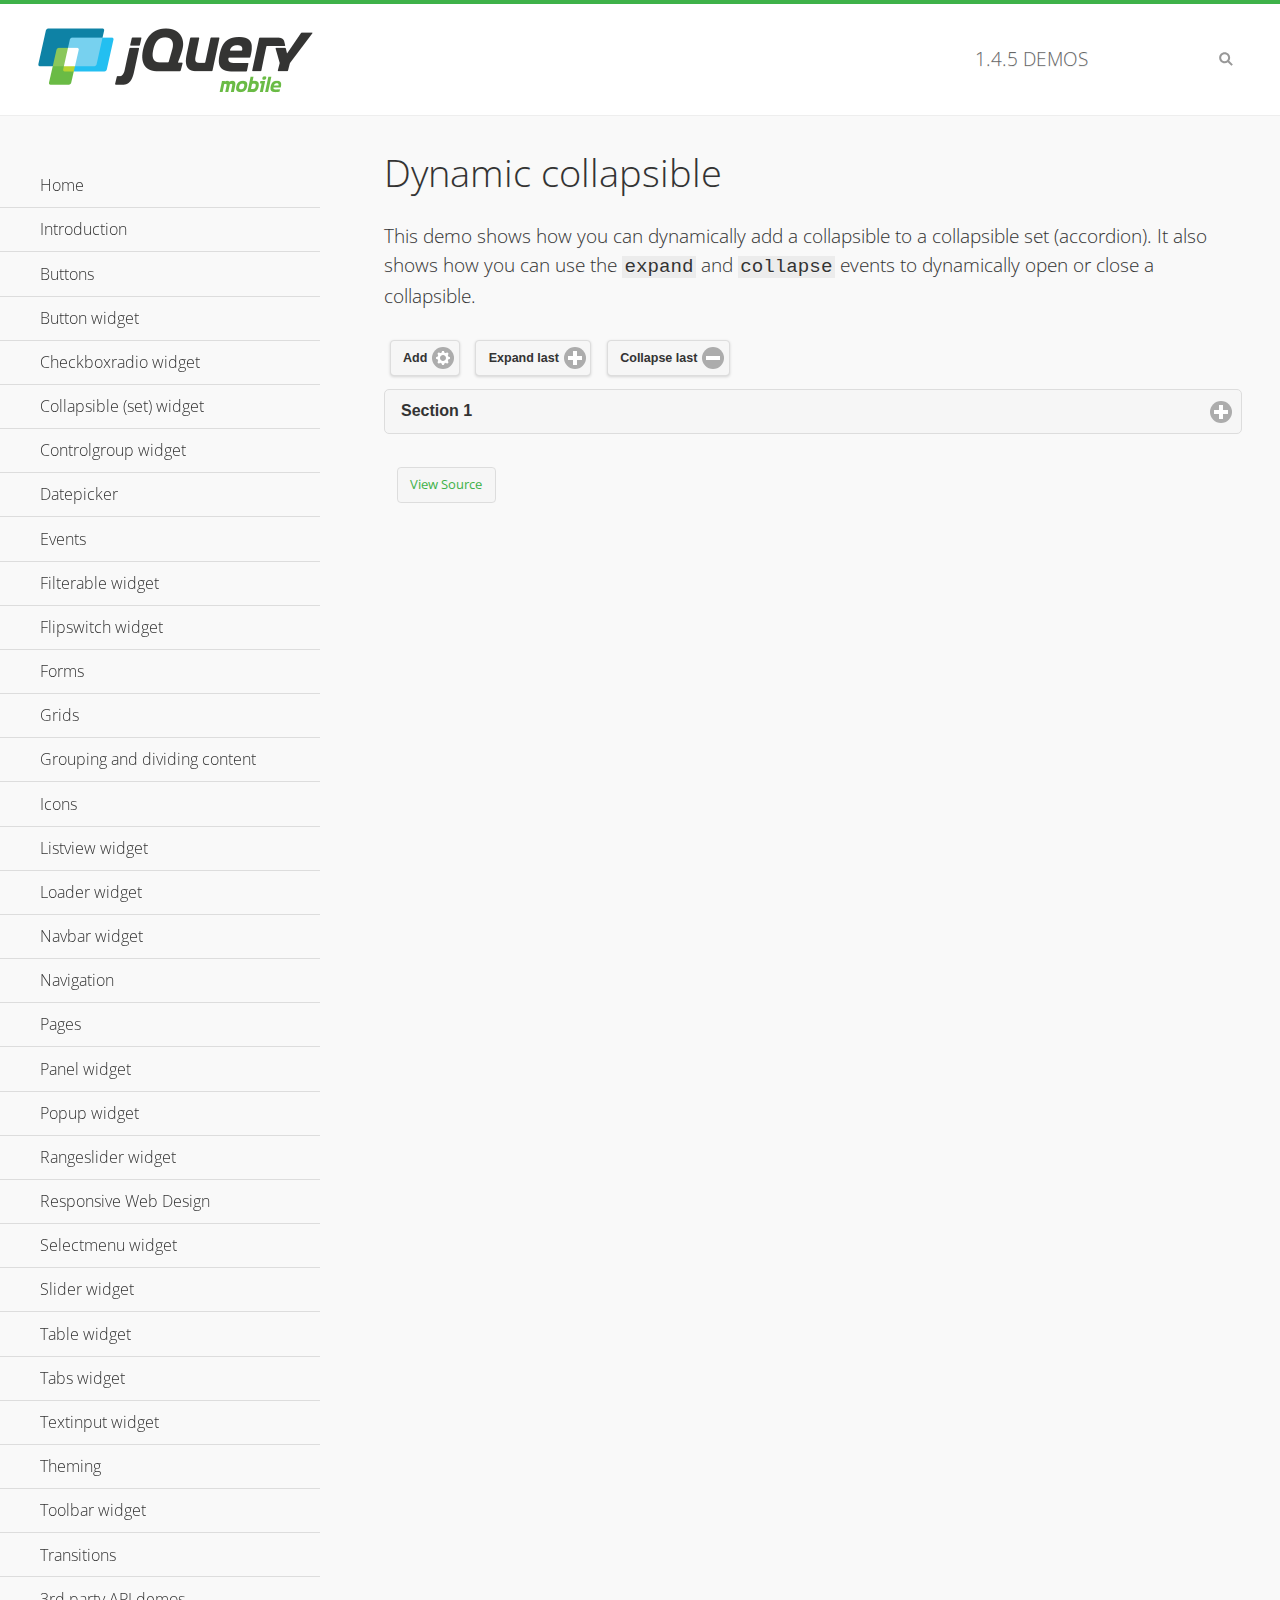
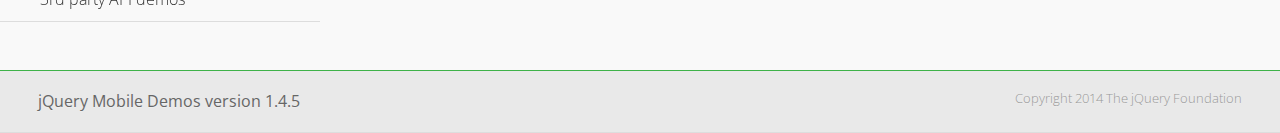
<file: app/jquery/demos/collapsible-dynamic/index.html>
<!DOCTYPE html>
<html>
<head>
	<meta charset="utf-8">
	<meta name="viewport" content="width=device-width, initial-scale=1">
	<title>Dynamic collapsible - jQuery Mobile Demos</title>
	<link rel="shortcut icon" href="../favicon.ico">
    <link rel="stylesheet" href="http://fonts.googleapis.com/css?family=Open+Sans:300,400,700">
	<link rel="stylesheet" href="../css/themes/default/jquery.mobile-1.4.5.min.css">
	<link rel="stylesheet" href="../_assets/css/jqm-demos.css">
	<script src="../js/jquery.js"></script>
	<script src="../_assets/js/index.js"></script>
	<script src="../js/jquery.mobile-1.4.5.min.js"></script>
	<script>
		$( document ).on( "pagecreate", function() {
			var nextId = 1;

			$("#add").click(function() {
				nextId++;
				var content = "<div data-role='collapsible' id='set" + nextId + "'><h3>Section " + nextId + "</h3><p>I am the collapsible content in a set so this feels like an accordion. I am hidden by default because I have the 'collapsed' state; you need to expand the header to see me.</p></div>";

				$( "#set" ).append( content ).collapsibleset( "refresh" );
			});

			$( "#expand" ).click(function() {
				$("#set").children(":last").collapsible( "expand" );
			});

			$( "#collapse" ).click(function() {
				$( "#set" ).children( ":last" ).collapsible( "collapse" );
			});
		});
	</script>
</head>
<body>
<div data-role="page" class="jqm-demos">

	<div data-role="header" class="jqm-header">
		<h2><a href="../" title="jQuery Mobile Demos home"><img src="../_assets/img/jquery-logo.png" alt="jQuery Mobile"></a></h2>
		<p><span class="jqm-version"></span> Demos</p>
		<a href="#" class="jqm-navmenu-link ui-btn ui-btn-icon-notext ui-corner-all ui-icon-bars ui-nodisc-icon ui-alt-icon ui-btn-left">Menu</a>
		<a href="#" class="jqm-search-link ui-btn ui-btn-icon-notext ui-corner-all ui-icon-search ui-nodisc-icon ui-alt-icon ui-btn-right">Search</a>
	</div><!-- /header -->

	<div role="main" class="ui-content jqm-content">

        <h1>Dynamic collapsible</h1>

        <p>This demo shows how you can dynamically add a collapsible to a collapsible set (accordion). It also shows how you can use the <code>expand</code> and <code>collapse</code> events to dynamically open or close a collapsible.</p>

        <div data-demo-html="true" data-demo-js="true">
            <button type="button" data-icon="gear" data-iconpos="right" data-mini="true" data-inline="true" id="add">Add</button>
            <button type="button" data-icon="plus" data-iconpos="right" data-mini="true" data-inline="true" id="expand">Expand last</button>
            <button type="button" data-icon="minus" data-iconpos="right" data-mini="true" data-inline="true" id="collapse">Collapse last</button>

            <div data-role="collapsibleset" data-content-theme="a" data-iconpos="right" id="set">
                <div data-role="collapsible" id="set1" data-collapsed="true">
                    <h3>Section 1</h3>
                    <p>I'm the collapsible content.</p>
                </div>
            </div>

        </div><!--/demo-html -->

	</div><!-- /content -->
	    <div data-role="panel" class="jqm-navmenu-panel" data-position="left" data-display="overlay" data-theme="a">
	    	<ul class="jqm-list ui-alt-icon ui-nodisc-icon">
<li data-filtertext="demos homepage" data-icon="home"><a href=".././">Home</a></li>
<li data-filtertext="introduction overview getting started"><a href="../intro/" data-ajax="false">Introduction</a></li>
<li data-filtertext="buttons button markup buttonmarkup method anchor link button element"><a href="../button-markup/" data-ajax="false">Buttons</a></li>
<li data-filtertext="form button widget input button submit reset"><a href="../button/" data-ajax="false">Button widget</a></li>
<li data-role="collapsible" data-enhanced="true" data-collapsed-icon="carat-d" data-expanded-icon="carat-u" data-iconpos="right" data-inset="false" class="ui-collapsible ui-collapsible-themed-content ui-collapsible-collapsed">
	<h3 class="ui-collapsible-heading ui-collapsible-heading-collapsed">
		<a href="#" class="ui-collapsible-heading-toggle ui-btn ui-btn-icon-right ui-btn-inherit ui-icon-carat-d">
		    Checkboxradio widget<span class="ui-collapsible-heading-status"> click to expand contents</span>
		</a>
	</h3>
	<div class="ui-collapsible-content ui-body-inherit ui-collapsible-content-collapsed" aria-hidden="true">
		<ul>
			<li data-filtertext="form checkboxradio widget checkbox input checkboxes controlgroups"><a href="../checkboxradio-checkbox/" data-ajax="false">Checkboxes</a></li>
			<li data-filtertext="form checkboxradio widget radio input radio buttons controlgroups"><a href="../checkboxradio-radio/" data-ajax="false">Radio buttons</a></li>
		</ul>
	</div>
</li>
<li data-role="collapsible" data-enhanced="true" data-collapsed-icon="carat-d" data-expanded-icon="carat-u" data-iconpos="right" data-inset="false" class="ui-collapsible ui-collapsible-themed-content ui-collapsible-collapsed">
	<h3 class="ui-collapsible-heading ui-collapsible-heading-collapsed">
		<a href="#" class="ui-collapsible-heading-toggle ui-btn ui-btn-icon-right ui-btn-inherit ui-icon-carat-d">
			Collapsible (set) widget<span class="ui-collapsible-heading-status"> click to expand contents</span>
		</a>
	</h3>
	<div class="ui-collapsible-content ui-body-inherit ui-collapsible-content-collapsed" aria-hidden="true">
		<ul>
			<li data-filtertext="collapsibles content formatting"><a href="../collapsible/" data-ajax="false">Collapsible</a></li>
			<li data-filtertext="dynamic collapsible set accordion append expand"><a href="../collapsible-dynamic/" data-ajax="false">Dynamic collapsibles</a></li>
			<li data-filtertext="accordions collapsible set widget content formatting grouped collapsibles"><a href="../collapsibleset/" data-ajax="false">Collapsible set</a></li>
		</ul>
	</div>
</li>
<li data-role="collapsible" data-enhanced="true" data-collapsed-icon="carat-d" data-expanded-icon="carat-u" data-iconpos="right" data-inset="false" class="ui-collapsible ui-collapsible-themed-content ui-collapsible-collapsed">
	<h3 class="ui-collapsible-heading ui-collapsible-heading-collapsed">
		<a href="#" class="ui-collapsible-heading-toggle ui-btn ui-btn-icon-right ui-btn-inherit ui-icon-carat-d">
			Controlgroup widget<span class="ui-collapsible-heading-status"> click to expand contents</span>
		</a>
	</h3>
	<div class="ui-collapsible-content ui-body-inherit ui-collapsible-content-collapsed" aria-hidden="true">
		<ul>
			<li data-filtertext="controlgroups selectmenu checkboxradio input grouped buttons horizontal vertical"><a href="../controlgroup/" data-ajax="false">Controlgroup</a></li>
			<li data-filtertext="dynamic controlgroup dynamically add buttons"><a href="../controlgroup-dynamic/" data-ajax="false">Dynamic controlgroups</a></li>
		</ul>
	</div>
</li>
<li data-filtertext="form datepicker widget date input"><a href="../datepicker/" data-ajax="false">Datepicker</a></li>
<li data-role="collapsible" data-enhanced="true" data-collapsed-icon="carat-d" data-expanded-icon="carat-u" data-iconpos="right" data-inset="false" class="ui-collapsible ui-collapsible-themed-content ui-collapsible-collapsed">
	<h3 class="ui-collapsible-heading ui-collapsible-heading-collapsed">
		<a href="#" class="ui-collapsible-heading-toggle ui-btn ui-btn-icon-right ui-btn-inherit ui-icon-carat-d">
			Events<span class="ui-collapsible-heading-status"> click to expand contents</span>
		</a>
	</h3>
	<div class="ui-collapsible-content ui-body-inherit ui-collapsible-content-collapsed" aria-hidden="true">
		<ul>
			<li data-filtertext="swipe to delete list items listviews swipe events"><a href="../swipe-list/" data-ajax="false">Swipe list items</a></li>
			<li data-filtertext="swipe to navigate swipe page navigation swipe events"><a href="../swipe-page/" data-ajax="false">Swipe page navigation</a></li>
		</ul>
	</div>
</li>
<li data-filtertext="filterable filter elements sorting searching listview table"><a href="../filterable/" data-ajax="false">Filterable widget</a></li>
<li data-filtertext="form flipswitch widget flip toggle switch binary select checkbox input"><a href="../flipswitch/" data-ajax="false">Flipswitch widget</a></li>
<li data-role="collapsible" data-enhanced="true" data-collapsed-icon="carat-d" data-expanded-icon="carat-u" data-iconpos="right" data-inset="false" class="ui-collapsible ui-collapsible-themed-content ui-collapsible-collapsed">
	<h3 class="ui-collapsible-heading ui-collapsible-heading-collapsed">
		<a href="#" class="ui-collapsible-heading-toggle ui-btn ui-btn-icon-right ui-btn-inherit ui-icon-carat-d">
			Forms<span class="ui-collapsible-heading-status"> click to expand contents</span>
		</a>
	</h3>
	<div class="ui-collapsible-content ui-body-inherit ui-collapsible-content-collapsed" aria-hidden="true">
		<ul>
			<li data-filtertext="forms text checkbox radio range button submit reset inputs selects textarea slider flipswitch label form elements"><a href="../forms/" data-ajax="false">Forms</a></li>
			<li data-filtertext="form hide labels hidden accessible ui-hidden-accessible forms"><a href="../forms-label-hidden-accessible/" data-ajax="false">Hide labels</a></li>
			<li data-filtertext="form field containers fieldcontain ui-field-contain forms"><a href="../forms-field-contain/" data-ajax="false">Field containers</a></li>
			<li data-filtertext="forms disabled form elements"><a href="../forms-disabled/" data-ajax="false">Forms disabled</a></li>
			<li data-filtertext="forms gallery examples overview forms text checkbox radio range button submit reset inputs selects textarea slider flipswitch label form elements"><a href="../forms-gallery/" data-ajax="false">Forms gallery</a></li>
		</ul>
	</div>
</li>
<li data-role="collapsible" data-enhanced="true" data-collapsed-icon="carat-d" data-expanded-icon="carat-u" data-iconpos="right" data-inset="false" class="ui-collapsible ui-collapsible-themed-content ui-collapsible-collapsed">
	<h3 class="ui-collapsible-heading ui-collapsible-heading-collapsed">
		<a href="#" class="ui-collapsible-heading-toggle ui-btn ui-btn-icon-right ui-btn-inherit ui-icon-carat-d">
			Grids<span class="ui-collapsible-heading-status"> click to expand contents</span>
		</a>
	</h3>
	<div class="ui-collapsible-content ui-body-inherit ui-collapsible-content-collapsed" aria-hidden="true">
		<ul>
			<li data-filtertext="grids columns blocks content formatting rwd responsive css framework"><a href="../grids/" data-ajax="false">Grids</a></li>
			<li data-filtertext="buttons in grids css framework"><a href="../grids-buttons/" data-ajax="false">Buttons in grids</a></li>
			<li data-filtertext="custom responsive grids rwd css framework"><a href="../grids-custom-responsive/" data-ajax="false">Custom responsive grids</a></li>
		</ul>
	</div>
</li>
<li data-filtertext="blocks content formatting sections heading"><a href="../body-bar-classes/" data-ajax="false">Grouping and dividing content</a></li>
<li data-role="collapsible" data-enhanced="true" data-collapsed-icon="carat-d" data-expanded-icon="carat-u" data-iconpos="right" data-inset="false" class="ui-collapsible ui-collapsible-themed-content ui-collapsible-collapsed">
	<h3 class="ui-collapsible-heading ui-collapsible-heading-collapsed">
		<a href="#" class="ui-collapsible-heading-toggle ui-btn ui-btn-icon-right ui-btn-inherit ui-icon-carat-d">
			Icons<span class="ui-collapsible-heading-status"> click to expand contents</span>
		</a>
	</h3>
	<div class="ui-collapsible-content ui-body-inherit ui-collapsible-content-collapsed" aria-hidden="true">
		<ul>
			<li data-filtertext="button icons svg disc alt custom icon position"><a href="../icons/" data-ajax="false">Icons</a></li>
			<li data-filtertext=""><a href="../icons-grunticon/" data-ajax="false">Grunticon loader</a></li>
		</ul>
	</div>
</li>
<li data-role="collapsible" data-enhanced="true" data-collapsed-icon="carat-d" data-expanded-icon="carat-u" data-iconpos="right" data-inset="false" class="ui-collapsible ui-collapsible-themed-content ui-collapsible-collapsed">
	<h3 class="ui-collapsible-heading ui-collapsible-heading-collapsed">
		<a href="#" class="ui-collapsible-heading-toggle ui-btn ui-btn-icon-right ui-btn-inherit ui-icon-carat-d">
			Listview widget<span class="ui-collapsible-heading-status"> click to expand contents</span>
		</a>
	</h3>
	<div class="ui-collapsible-content ui-body-inherit ui-collapsible-content-collapsed" aria-hidden="true">
		<ul>
			<li data-filtertext="listview widget thumbnails icons nested split button collapsible ul ol"><a href="../listview/" data-ajax="false">Listview</a></li>
			<li data-filtertext="autocomplete filterable reveal listview filtertextbeforefilter placeholder"><a href="../listview-autocomplete/" data-ajax="false">Listview autocomplete</a></li>
			<li data-filtertext="autocomplete filterable reveal listview remote data filtertextbeforefilter placeholder"><a href="../listview-autocomplete-remote/" data-ajax="false">Listview autocomplete remote data</a></li>
			<li data-filtertext="autodividers anchor jump scroll linkbars listview lists ul ol"><a href="../listview-autodividers-linkbar/" data-ajax="false">Listview autodividers linkbar</a></li>
			<li data-filtertext="listview autodividers selector autodividersselector lists ul ol"><a href="../listview-autodividers-selector/" data-ajax="false">Listview autodividers selector</a></li>
			<li data-filtertext="listview nested list items"><a href="../listview-nested-lists/" data-ajax="false">Nested Listviews</a></li>
			<li data-filtertext="listview collapsible list items flat"><a href="../listview-collapsible-item-flat/" data-ajax="false">Listview collapsible list items (flat)</a></li>
			<li data-filtertext="listview collapsible list indented"><a href="../listview-collapsible-item-indented/" data-ajax="false">Listview collapsible list items (indented)</a></li>
			<li data-filtertext="grid listview responsive grids responsive listviews lists ul"><a href="../listview-grid/" data-ajax="false">Listview responsive grid</a></li>
		</ul>
	</div>
</li>
<li data-filtertext="loader widget page loading navigation overlay spinner"><a href="../loader/" data-ajax="false">Loader widget</a></li>
<li data-filtertext="navbar widget navmenu toolbars header footer"><a href="../navbar/" data-ajax="false">Navbar widget</a></li>
<li data-role="collapsible" data-enhanced="true" data-collapsed-icon="carat-d" data-expanded-icon="carat-u" data-iconpos="right" data-inset="false" class="ui-collapsible ui-collapsible-themed-content ui-collapsible-collapsed">
	<h3 class="ui-collapsible-heading ui-collapsible-heading-collapsed">
		<a href="#" class="ui-collapsible-heading-toggle ui-btn ui-btn-icon-right ui-btn-inherit ui-icon-carat-d">
			Navigation<span class="ui-collapsible-heading-status"> click to expand contents</span>
		</a>
	</h3>
	<div class="ui-collapsible-content ui-body-inherit ui-collapsible-content-collapsed" aria-hidden="true">
		<ul>
			<li data-filtertext="ajax navigation navigate widget history event method"><a href="../navigation/" data-ajax="false">Navigation</a></li>
			<li data-filtertext="linking pages page links navigation ajax prefetch cache"><a href="../navigation-linking-pages/" data-ajax="false">Linking pages</a></li>
			<!-- <li data-filtertext="php redirect server redirection server-side navigation"><a href="../navigation-php-redirect/" data-ajax="false">PHP redirect demo</a></li>-->
			<li data-filtertext="navigation redirection hash query"><a href="../navigation-hash-processing/" data-ajax="false">Hash processing demo</a></li>
			<li data-filtertext="navigation redirection hash query"><a href="../page-events/" data-ajax="false">Page Navigation Events</a></li>
		</ul>
	</div>
</li>
<li data-role="collapsible" data-enhanced="true" data-collapsed-icon="carat-d" data-expanded-icon="carat-u" data-iconpos="right" data-inset="false" class="ui-collapsible ui-collapsible-themed-content ui-collapsible-collapsed">
	<h3 class="ui-collapsible-heading ui-collapsible-heading-collapsed">
		<a href="#" class="ui-collapsible-heading-toggle ui-btn ui-btn-icon-right ui-btn-inherit ui-icon-carat-d">
			Pages<span class="ui-collapsible-heading-status"> click to expand contents</span>
		</a>
	</h3>
	<div class="ui-collapsible-content ui-body-inherit ui-collapsible-content-collapsed" aria-hidden="true">
		<ul>
			<li data-filtertext="pages page widget ajax navigation"><a href="../pages/" data-ajax="false">Pages</a></li>
			<li data-filtertext="single page"><a href="../pages-single-page/" data-ajax="false">Single page</a></li>
			<li data-filtertext="multipage multi-page page"><a href="../pages-multi-page/" data-ajax="false">Multi-page template</a></li>
			<li data-filtertext="dialog page widget modal popup"><a href="../pages-dialog/" data-ajax="false">Dialog page</a></li>
		</ul>
	</div>
</li>
<li data-role="collapsible" data-enhanced="true" data-collapsed-icon="carat-d" data-expanded-icon="carat-u" data-iconpos="right" data-inset="false" class="ui-collapsible ui-collapsible-themed-content ui-collapsible-collapsed">
	<h3 class="ui-collapsible-heading ui-collapsible-heading-collapsed">
		<a href="#" class="ui-collapsible-heading-toggle ui-btn ui-btn-icon-right ui-btn-inherit ui-icon-carat-d">
			Panel widget<span class="ui-collapsible-heading-status"> click to expand contents</span>
		</a>
	</h3>
	<div class="ui-collapsible-content ui-body-inherit ui-collapsible-content-collapsed" aria-hidden="true">
		<ul>
			<li data-filtertext="panel widget sliding panels reveal push overlay responsive"><a href="../panel/" data-ajax="false">Panel</a></li>
			<li data-filtertext=""><a href="../panel-external/" data-ajax="false">External panels</a></li>
			<li data-filtertext="panel "><a href="../panel-fixed/" data-ajax="false">Fixed panels</a></li>
			<li data-filtertext="panel slide panels sliding panels shadow rwd responsive breakpoint"><a href="../panel-responsive/" data-ajax="false">Panels responsive</a></li>
			<li data-filtertext="panel custom style custom panel width reveal shadow listview panel styling page background wrapper"><a href="../panel-styling/" data-ajax="false">Custom panel style</a></li>
			<li data-filtertext="panel open on swipe"><a href="../panel-swipe-open/" data-ajax="false">Panel open on swipe</a></li>
			<li data-filtertext="panels outside page internal external toolbars"><a href="../panel-external-internal/" data-ajax="false">Panel external and internal</a></li>
		</ul>
	</div>
</li>
<li data-role="collapsible" data-enhanced="true" data-collapsed-icon="carat-d" data-expanded-icon="carat-u" data-iconpos="right" data-inset="false" class="ui-collapsible ui-collapsible-themed-content ui-collapsible-collapsed">
	<h3 class="ui-collapsible-heading ui-collapsible-heading-collapsed">
		<a href="#" class="ui-collapsible-heading-toggle ui-btn ui-btn-icon-right ui-btn-inherit ui-icon-carat-d">
			Popup widget<span class="ui-collapsible-heading-status"> click to expand contents</span>
		</a>
	</h3>
	<div class="ui-collapsible-content ui-body-inherit ui-collapsible-content-collapsed" aria-hidden="true">
		<ul>
			<li data-filtertext="popup widget popups dialog modal transition tooltip lightbox form overlay screen flip pop fade transition"><a href="../popup/" data-ajax="false">Popup</a></li>
			<li data-filtertext="popup alignment position"><a href="../popup-alignment/" data-ajax="false">Popup alignment</a></li>
			<li data-filtertext="popup arrow size popups popover"><a href="../popup-arrow-size/" data-ajax="false">Popup arrow size</a></li>
			<li data-filtertext="dynamic popups popup images lightbox"><a href="../popup-dynamic/" data-ajax="false">Dynamic popups</a></li>
			<li data-filtertext="popups with iframes scaling"><a href="../popup-iframe/" data-ajax="false">Popups with iframes</a></li>
			<li data-filtertext="popup image scaling"><a href="../popup-image-scaling/" data-ajax="false">Popup image scaling</a></li>
			<li data-filtertext="external popup outside multi-page"><a href="../popup-outside-multipage/" data-ajax="false">Popup outside multi-page</a></li>
		</ul>
	</div>
</li>
<li data-filtertext="form rangeslider widget dual sliders dual handle sliders range input"><a href="../rangeslider/" data-ajax="false">Rangeslider widget</a></li>
<li data-filtertext="responsive web design rwd adaptive progressive enhancement PE accessible mobile breakpoints media query media queries"><a href="../rwd/" data-ajax="false">Responsive Web Design</a></li>
<li data-role="collapsible" data-enhanced="true" data-collapsed-icon="carat-d" data-expanded-icon="carat-u" data-iconpos="right" data-inset="false" class="ui-collapsible ui-collapsible-themed-content ui-collapsible-collapsed">
	<h3 class="ui-collapsible-heading ui-collapsible-heading-collapsed">
		<a href="#" class="ui-collapsible-heading-toggle ui-btn ui-btn-icon-right ui-btn-inherit ui-icon-carat-d">
			Selectmenu widget<span class="ui-collapsible-heading-status"> click to expand contents</span>
		</a>
	</h3>
	<div class="ui-collapsible-content ui-body-inherit ui-collapsible-content-collapsed" aria-hidden="true">
		<ul>
			<li data-filtertext="form selectmenu widget select input custom select menu selects"><a href="../selectmenu/" data-ajax="false">Selectmenu</a></li>
			<li data-filtertext="form custom select menu selectmenu widget custom menu option optgroup multiple selects"><a href="../selectmenu-custom/" data-ajax="false">Custom select menu</a></li>
			<li data-filtertext="filterable select filter popup dialog"><a href="../selectmenu-custom-filter/" data-ajax="false">Custom select menu with filter</a></li>
		</ul>
	</div>
</li>
<li data-role="collapsible" data-enhanced="true" data-collapsed-icon="carat-d" data-expanded-icon="carat-u" data-iconpos="right" data-inset="false" class="ui-collapsible ui-collapsible-themed-content ui-collapsible-collapsed">
	<h3 class="ui-collapsible-heading ui-collapsible-heading-collapsed">
		<a href="#" class="ui-collapsible-heading-toggle ui-btn ui-btn-icon-right ui-btn-inherit ui-icon-carat-d">
			Slider widget<span class="ui-collapsible-heading-status"> click to expand contents</span>
		</a>
	</h3>
	<div class="ui-collapsible-content ui-body-inherit ui-collapsible-content-collapsed" aria-hidden="true">
		<ul>
			<li data-filtertext="form slider widget range input single sliders"><a href="../slider/" data-ajax="false">Slider</a></li>
			<li data-filtertext="form slider widget flipswitch slider binary select flip toggle switch"><a href="../slider-flipswitch/" data-ajax="false">Slider flip toggle switch</a></li>
			<li data-filtertext="form slider tooltip handle value input range sliders"><a href="../slider-tooltip/" data-ajax="false">Slider tooltip</a></li>
		</ul>
	</div>
</li>
<li data-role="collapsible" data-enhanced="true" data-collapsed-icon="carat-d" data-expanded-icon="carat-u" data-iconpos="right" data-inset="false" class="ui-collapsible ui-collapsible-themed-content ui-collapsible-collapsed">
	<h3 class="ui-collapsible-heading ui-collapsible-heading-collapsed">
		<a href="#" class="ui-collapsible-heading-toggle ui-btn ui-btn-icon-right ui-btn-inherit ui-icon-carat-d">
			Table widget<span class="ui-collapsible-heading-status"> click to expand contents</span>
		</a>
	</h3>
	<div class="ui-collapsible-content ui-body-inherit ui-collapsible-content-collapsed" aria-hidden="true">
		<ul>
			<li data-filtertext="table widget reflow column toggle th td responsive tables rwd hide show tabular"><a href="../table-column-toggle/" data-ajax="false">Table Column Toggle</a></li>
			<li data-filtertext="table column toggle phone comparison demo"><a href="../table-column-toggle-example/" data-ajax="false">Table Column Toggle demo</a></li>
			<li data-filtertext="responsive tables table column toggle heading groups rwd breakpoint"><a href="../table-column-toggle-heading-groups/" data-ajax="false">Table Column Toggle heading groups</a></li>
			<li data-filtertext="responsive tables table column toggle hide rwd breakpoint customization options"><a href="../table-column-toggle-options/" data-ajax="false">Table Column Toggle options</a></li>
			<li data-filtertext="table reflow th td responsive rwd columns tabular"><a href="../table-reflow/" data-ajax="false">Table Reflow</a></li>
			<li data-filtertext="responsive tables table reflow heading groups rwd breakpoint"><a href="../table-reflow-heading-groups/" data-ajax="false">Table Reflow heading groups</a></li>
			<li data-filtertext="responsive tables table reflow stripes strokes table style"><a href="../table-reflow-stripes-strokes/" data-ajax="false">Table Reflow stripes and strokes</a></li>
			<li data-filtertext="responsive tables table reflow stack custom styles"><a href="../table-reflow-styling/" data-ajax="false">Table Reflow custom styles</a></li>
		</ul>
	</div>
</li>
<li data-filtertext="ui tabs widget"><a href="../tabs/" data-ajax="false">Tabs widget</a></li>
<li data-filtertext="form textinput widget text input textarea number date time tel email file color password"><a href="../textinput/" data-ajax="false">Textinput widget</a></li>
<li data-role="collapsible" data-enhanced="true" data-collapsed-icon="carat-d" data-expanded-icon="carat-u" data-iconpos="right" data-inset="false" class="ui-collapsible ui-collapsible-themed-content ui-collapsible-collapsed">
	<h3 class="ui-collapsible-heading ui-collapsible-heading-collapsed">
		<a href="#" class="ui-collapsible-heading-toggle ui-btn ui-btn-icon-right ui-btn-inherit ui-icon-carat-d">
			Theming<span class="ui-collapsible-heading-status"> click to expand contents</span>
		</a>
	</h3>
	<div class="ui-collapsible-content ui-body-inherit ui-collapsible-content-collapsed" aria-hidden="true">
		<ul>
			<li data-filtertext="default theme swatches theming style css"><a href="../theme-default/" data-ajax="false">Default theme</a></li>
			<li data-filtertext="classic theme old theme swatches theming style css"><a href="../theme-classic/" data-ajax="false">Classic theme</a></li>
		</ul>
	</div>
</li>
<li data-role="collapsible" data-enhanced="true" data-collapsed-icon="carat-d" data-expanded-icon="carat-u" data-iconpos="right" data-inset="false" class="ui-collapsible ui-collapsible-themed-content ui-collapsible-collapsed">
	<h3 class="ui-collapsible-heading ui-collapsible-heading-collapsed">
		<a href="#" class="ui-collapsible-heading-toggle ui-btn ui-btn-icon-right ui-btn-inherit ui-icon-carat-d">
			Toolbar widget<span class="ui-collapsible-heading-status"> click to expand contents</span>
		</a>
	</h3>
	<div class="ui-collapsible-content ui-body-inherit ui-collapsible-content-collapsed" aria-hidden="true">
		<ul>
			<li data-filtertext="toolbar widget header footer toolbars fixed fullscreen external sections"><a href="../toolbar/" data-ajax="false">Toolbar</a></li>
			<li data-filtertext="dynamic toolbars dynamically add toolbar header footer"><a href="../toolbar-dynamic/" data-ajax="false">Dynamic toolbars</a></li>
			<li data-filtertext="external toolbars header footer"><a href="../toolbar-external/" data-ajax="false">External toolbars</a></li>
			<li data-filtertext="fixed toolbars header footer"><a href="../toolbar-fixed/" data-ajax="false">Fixed toolbars</a></li>
			<li data-filtertext="fixed fullscreen toolbars header footer"><a href="../toolbar-fixed-fullscreen/" data-ajax="false">Fullscreen toolbars</a></li>
			<li data-filtertext="external fixed toolbars header footer"><a href="../toolbar-fixed-external/" data-ajax="false">Fixed external toolbars</a></li>
			<li data-filtertext="external persistent toolbars header footer navbar navmenu"><a href="../toolbar-fixed-persistent/" data-ajax="false">Persistent toolbars</a></li>
			<li data-filtertext="external ajax optimized toolbars persistent toolbars header footer navbar"><a href="../toolbar-fixed-persistent-optimized/" data-ajax="false">Ajax optimized toolbars</a></li>
			<li data-filtertext="form in toolbars header footer"><a href="../toolbar-fixed-forms/" data-ajax="false">Form in toolbar</a></li>
		</ul>
	</div>
</li>
<li data-filtertext="page transitions animated pages popup navigation flip slide fade pop"><a href="../transitions/" data-ajax="false">Transitions</a></li>
<li data-role="collapsible" data-enhanced="true" data-collapsed-icon="carat-d" data-expanded-icon="carat-u" data-iconpos="right" data-inset="false" class="ui-collapsible ui-collapsible-themed-content ui-collapsible-collapsed">
	<h3 class="ui-collapsible-heading ui-collapsible-heading-collapsed">
		<a href="#" class="ui-collapsible-heading-toggle ui-btn ui-btn-icon-right ui-btn-inherit ui-icon-carat-d">
			3rd party API demos<span class="ui-collapsible-heading-status"> click to expand contents</span>
		</a>
	</h3>
	<div class="ui-collapsible-content ui-body-inherit ui-collapsible-content-collapsed" aria-hidden="true">
		<ul>
			<li data-filtertext="backbone requirejs navigation router"><a href="../backbone-requirejs/" data-ajax="false">Backbone RequireJS</a></li>
			<li data-filtertext="google maps geolocation demo"><a href="../map-geolocation/" data-ajax="false">Google Maps geolocation</a></li>
			<li data-filtertext="google maps hybrid"><a href="../map-list-toggle/" data-ajax="false">Google Maps list toggle</a></li>
		</ul>
	</div>
</li>



		     </ul>
		</div><!-- /panel -->


	<div data-role="footer" data-position="fixed" data-tap-toggle="false" class="jqm-footer">
		<p>jQuery Mobile Demos version <span class="jqm-version"></span></p>
		<p>Copyright 2014 The jQuery Foundation</p>
	</div><!-- /footer -->
	<!-- TODO: This should become an external panel so we can add input to markup (unique ID) -->
    <div data-role="panel" class="jqm-search-panel" data-position="right" data-display="overlay" data-theme="a">
		<div class="jqm-search">
			<ul class="jqm-list" data-filter-placeholder="Search demos..." data-filter-reveal="true">
<li data-filtertext="demos homepage" data-icon="home"><a href=".././">Home</a></li>
<li data-filtertext="introduction overview getting started"><a href="../intro/" data-ajax="false">Introduction</a></li>
<li data-filtertext="buttons button markup buttonmarkup method anchor link button element"><a href="../button-markup/" data-ajax="false">Buttons</a></li>
<li data-filtertext="form button widget input button submit reset"><a href="../button/" data-ajax="false">Button widget</a></li>
<li data-role="collapsible" data-enhanced="true" data-collapsed-icon="carat-d" data-expanded-icon="carat-u" data-iconpos="right" data-inset="false" class="ui-collapsible ui-collapsible-themed-content ui-collapsible-collapsed">
	<h3 class="ui-collapsible-heading ui-collapsible-heading-collapsed">
		<a href="#" class="ui-collapsible-heading-toggle ui-btn ui-btn-icon-right ui-btn-inherit ui-icon-carat-d">
		    Checkboxradio widget<span class="ui-collapsible-heading-status"> click to expand contents</span>
		</a>
	</h3>
	<div class="ui-collapsible-content ui-body-inherit ui-collapsible-content-collapsed" aria-hidden="true">
		<ul>
			<li data-filtertext="form checkboxradio widget checkbox input checkboxes controlgroups"><a href="../checkboxradio-checkbox/" data-ajax="false">Checkboxes</a></li>
			<li data-filtertext="form checkboxradio widget radio input radio buttons controlgroups"><a href="../checkboxradio-radio/" data-ajax="false">Radio buttons</a></li>
		</ul>
	</div>
</li>
<li data-role="collapsible" data-enhanced="true" data-collapsed-icon="carat-d" data-expanded-icon="carat-u" data-iconpos="right" data-inset="false" class="ui-collapsible ui-collapsible-themed-content ui-collapsible-collapsed">
	<h3 class="ui-collapsible-heading ui-collapsible-heading-collapsed">
		<a href="#" class="ui-collapsible-heading-toggle ui-btn ui-btn-icon-right ui-btn-inherit ui-icon-carat-d">
			Collapsible (set) widget<span class="ui-collapsible-heading-status"> click to expand contents</span>
		</a>
	</h3>
	<div class="ui-collapsible-content ui-body-inherit ui-collapsible-content-collapsed" aria-hidden="true">
		<ul>
			<li data-filtertext="collapsibles content formatting"><a href="../collapsible/" data-ajax="false">Collapsible</a></li>
			<li data-filtertext="dynamic collapsible set accordion append expand"><a href="../collapsible-dynamic/" data-ajax="false">Dynamic collapsibles</a></li>
			<li data-filtertext="accordions collapsible set widget content formatting grouped collapsibles"><a href="../collapsibleset/" data-ajax="false">Collapsible set</a></li>
		</ul>
	</div>
</li>
<li data-role="collapsible" data-enhanced="true" data-collapsed-icon="carat-d" data-expanded-icon="carat-u" data-iconpos="right" data-inset="false" class="ui-collapsible ui-collapsible-themed-content ui-collapsible-collapsed">
	<h3 class="ui-collapsible-heading ui-collapsible-heading-collapsed">
		<a href="#" class="ui-collapsible-heading-toggle ui-btn ui-btn-icon-right ui-btn-inherit ui-icon-carat-d">
			Controlgroup widget<span class="ui-collapsible-heading-status"> click to expand contents</span>
		</a>
	</h3>
	<div class="ui-collapsible-content ui-body-inherit ui-collapsible-content-collapsed" aria-hidden="true">
		<ul>
			<li data-filtertext="controlgroups selectmenu checkboxradio input grouped buttons horizontal vertical"><a href="../controlgroup/" data-ajax="false">Controlgroup</a></li>
			<li data-filtertext="dynamic controlgroup dynamically add buttons"><a href="../controlgroup-dynamic/" data-ajax="false">Dynamic controlgroups</a></li>
		</ul>
	</div>
</li>
<li data-filtertext="form datepicker widget date input"><a href="../datepicker/" data-ajax="false">Datepicker</a></li>
<li data-role="collapsible" data-enhanced="true" data-collapsed-icon="carat-d" data-expanded-icon="carat-u" data-iconpos="right" data-inset="false" class="ui-collapsible ui-collapsible-themed-content ui-collapsible-collapsed">
	<h3 class="ui-collapsible-heading ui-collapsible-heading-collapsed">
		<a href="#" class="ui-collapsible-heading-toggle ui-btn ui-btn-icon-right ui-btn-inherit ui-icon-carat-d">
			Events<span class="ui-collapsible-heading-status"> click to expand contents</span>
		</a>
	</h3>
	<div class="ui-collapsible-content ui-body-inherit ui-collapsible-content-collapsed" aria-hidden="true">
		<ul>
			<li data-filtertext="swipe to delete list items listviews swipe events"><a href="../swipe-list/" data-ajax="false">Swipe list items</a></li>
			<li data-filtertext="swipe to navigate swipe page navigation swipe events"><a href="../swipe-page/" data-ajax="false">Swipe page navigation</a></li>
		</ul>
	</div>
</li>
<li data-filtertext="filterable filter elements sorting searching listview table"><a href="../filterable/" data-ajax="false">Filterable widget</a></li>
<li data-filtertext="form flipswitch widget flip toggle switch binary select checkbox input"><a href="../flipswitch/" data-ajax="false">Flipswitch widget</a></li>
<li data-role="collapsible" data-enhanced="true" data-collapsed-icon="carat-d" data-expanded-icon="carat-u" data-iconpos="right" data-inset="false" class="ui-collapsible ui-collapsible-themed-content ui-collapsible-collapsed">
	<h3 class="ui-collapsible-heading ui-collapsible-heading-collapsed">
		<a href="#" class="ui-collapsible-heading-toggle ui-btn ui-btn-icon-right ui-btn-inherit ui-icon-carat-d">
			Forms<span class="ui-collapsible-heading-status"> click to expand contents</span>
		</a>
	</h3>
	<div class="ui-collapsible-content ui-body-inherit ui-collapsible-content-collapsed" aria-hidden="true">
		<ul>
			<li data-filtertext="forms text checkbox radio range button submit reset inputs selects textarea slider flipswitch label form elements"><a href="../forms/" data-ajax="false">Forms</a></li>
			<li data-filtertext="form hide labels hidden accessible ui-hidden-accessible forms"><a href="../forms-label-hidden-accessible/" data-ajax="false">Hide labels</a></li>
			<li data-filtertext="form field containers fieldcontain ui-field-contain forms"><a href="../forms-field-contain/" data-ajax="false">Field containers</a></li>
			<li data-filtertext="forms disabled form elements"><a href="../forms-disabled/" data-ajax="false">Forms disabled</a></li>
			<li data-filtertext="forms gallery examples overview forms text checkbox radio range button submit reset inputs selects textarea slider flipswitch label form elements"><a href="../forms-gallery/" data-ajax="false">Forms gallery</a></li>
		</ul>
	</div>
</li>
<li data-role="collapsible" data-enhanced="true" data-collapsed-icon="carat-d" data-expanded-icon="carat-u" data-iconpos="right" data-inset="false" class="ui-collapsible ui-collapsible-themed-content ui-collapsible-collapsed">
	<h3 class="ui-collapsible-heading ui-collapsible-heading-collapsed">
		<a href="#" class="ui-collapsible-heading-toggle ui-btn ui-btn-icon-right ui-btn-inherit ui-icon-carat-d">
			Grids<span class="ui-collapsible-heading-status"> click to expand contents</span>
		</a>
	</h3>
	<div class="ui-collapsible-content ui-body-inherit ui-collapsible-content-collapsed" aria-hidden="true">
		<ul>
			<li data-filtertext="grids columns blocks content formatting rwd responsive css framework"><a href="../grids/" data-ajax="false">Grids</a></li>
			<li data-filtertext="buttons in grids css framework"><a href="../grids-buttons/" data-ajax="false">Buttons in grids</a></li>
			<li data-filtertext="custom responsive grids rwd css framework"><a href="../grids-custom-responsive/" data-ajax="false">Custom responsive grids</a></li>
		</ul>
	</div>
</li>
<li data-filtertext="blocks content formatting sections heading"><a href="../body-bar-classes/" data-ajax="false">Grouping and dividing content</a></li>
<li data-role="collapsible" data-enhanced="true" data-collapsed-icon="carat-d" data-expanded-icon="carat-u" data-iconpos="right" data-inset="false" class="ui-collapsible ui-collapsible-themed-content ui-collapsible-collapsed">
	<h3 class="ui-collapsible-heading ui-collapsible-heading-collapsed">
		<a href="#" class="ui-collapsible-heading-toggle ui-btn ui-btn-icon-right ui-btn-inherit ui-icon-carat-d">
			Icons<span class="ui-collapsible-heading-status"> click to expand contents</span>
		</a>
	</h3>
	<div class="ui-collapsible-content ui-body-inherit ui-collapsible-content-collapsed" aria-hidden="true">
		<ul>
			<li data-filtertext="button icons svg disc alt custom icon position"><a href="../icons/" data-ajax="false">Icons</a></li>
			<li data-filtertext=""><a href="../icons-grunticon/" data-ajax="false">Grunticon loader</a></li>
		</ul>
	</div>
</li>
<li data-role="collapsible" data-enhanced="true" data-collapsed-icon="carat-d" data-expanded-icon="carat-u" data-iconpos="right" data-inset="false" class="ui-collapsible ui-collapsible-themed-content ui-collapsible-collapsed">
	<h3 class="ui-collapsible-heading ui-collapsible-heading-collapsed">
		<a href="#" class="ui-collapsible-heading-toggle ui-btn ui-btn-icon-right ui-btn-inherit ui-icon-carat-d">
			Listview widget<span class="ui-collapsible-heading-status"> click to expand contents</span>
		</a>
	</h3>
	<div class="ui-collapsible-content ui-body-inherit ui-collapsible-content-collapsed" aria-hidden="true">
		<ul>
			<li data-filtertext="listview widget thumbnails icons nested split button collapsible ul ol"><a href="../listview/" data-ajax="false">Listview</a></li>
			<li data-filtertext="autocomplete filterable reveal listview filtertextbeforefilter placeholder"><a href="../listview-autocomplete/" data-ajax="false">Listview autocomplete</a></li>
			<li data-filtertext="autocomplete filterable reveal listview remote data filtertextbeforefilter placeholder"><a href="../listview-autocomplete-remote/" data-ajax="false">Listview autocomplete remote data</a></li>
			<li data-filtertext="autodividers anchor jump scroll linkbars listview lists ul ol"><a href="../listview-autodividers-linkbar/" data-ajax="false">Listview autodividers linkbar</a></li>
			<li data-filtertext="listview autodividers selector autodividersselector lists ul ol"><a href="../listview-autodividers-selector/" data-ajax="false">Listview autodividers selector</a></li>
			<li data-filtertext="listview nested list items"><a href="../listview-nested-lists/" data-ajax="false">Nested Listviews</a></li>
			<li data-filtertext="listview collapsible list items flat"><a href="../listview-collapsible-item-flat/" data-ajax="false">Listview collapsible list items (flat)</a></li>
			<li data-filtertext="listview collapsible list indented"><a href="../listview-collapsible-item-indented/" data-ajax="false">Listview collapsible list items (indented)</a></li>
			<li data-filtertext="grid listview responsive grids responsive listviews lists ul"><a href="../listview-grid/" data-ajax="false">Listview responsive grid</a></li>
		</ul>
	</div>
</li>
<li data-filtertext="loader widget page loading navigation overlay spinner"><a href="../loader/" data-ajax="false">Loader widget</a></li>
<li data-filtertext="navbar widget navmenu toolbars header footer"><a href="../navbar/" data-ajax="false">Navbar widget</a></li>
<li data-role="collapsible" data-enhanced="true" data-collapsed-icon="carat-d" data-expanded-icon="carat-u" data-iconpos="right" data-inset="false" class="ui-collapsible ui-collapsible-themed-content ui-collapsible-collapsed">
	<h3 class="ui-collapsible-heading ui-collapsible-heading-collapsed">
		<a href="#" class="ui-collapsible-heading-toggle ui-btn ui-btn-icon-right ui-btn-inherit ui-icon-carat-d">
			Navigation<span class="ui-collapsible-heading-status"> click to expand contents</span>
		</a>
	</h3>
	<div class="ui-collapsible-content ui-body-inherit ui-collapsible-content-collapsed" aria-hidden="true">
		<ul>
			<li data-filtertext="ajax navigation navigate widget history event method"><a href="../navigation/" data-ajax="false">Navigation</a></li>
			<li data-filtertext="linking pages page links navigation ajax prefetch cache"><a href="../navigation-linking-pages/" data-ajax="false">Linking pages</a></li>
			<!-- <li data-filtertext="php redirect server redirection server-side navigation"><a href="../navigation-php-redirect/" data-ajax="false">PHP redirect demo</a></li>-->
			<li data-filtertext="navigation redirection hash query"><a href="../navigation-hash-processing/" data-ajax="false">Hash processing demo</a></li>
			<li data-filtertext="navigation redirection hash query"><a href="../page-events/" data-ajax="false">Page Navigation Events</a></li>
		</ul>
	</div>
</li>
<li data-role="collapsible" data-enhanced="true" data-collapsed-icon="carat-d" data-expanded-icon="carat-u" data-iconpos="right" data-inset="false" class="ui-collapsible ui-collapsible-themed-content ui-collapsible-collapsed">
	<h3 class="ui-collapsible-heading ui-collapsible-heading-collapsed">
		<a href="#" class="ui-collapsible-heading-toggle ui-btn ui-btn-icon-right ui-btn-inherit ui-icon-carat-d">
			Pages<span class="ui-collapsible-heading-status"> click to expand contents</span>
		</a>
	</h3>
	<div class="ui-collapsible-content ui-body-inherit ui-collapsible-content-collapsed" aria-hidden="true">
		<ul>
			<li data-filtertext="pages page widget ajax navigation"><a href="../pages/" data-ajax="false">Pages</a></li>
			<li data-filtertext="single page"><a href="../pages-single-page/" data-ajax="false">Single page</a></li>
			<li data-filtertext="multipage multi-page page"><a href="../pages-multi-page/" data-ajax="false">Multi-page template</a></li>
			<li data-filtertext="dialog page widget modal popup"><a href="../pages-dialog/" data-ajax="false">Dialog page</a></li>
		</ul>
	</div>
</li>
<li data-role="collapsible" data-enhanced="true" data-collapsed-icon="carat-d" data-expanded-icon="carat-u" data-iconpos="right" data-inset="false" class="ui-collapsible ui-collapsible-themed-content ui-collapsible-collapsed">
	<h3 class="ui-collapsible-heading ui-collapsible-heading-collapsed">
		<a href="#" class="ui-collapsible-heading-toggle ui-btn ui-btn-icon-right ui-btn-inherit ui-icon-carat-d">
			Panel widget<span class="ui-collapsible-heading-status"> click to expand contents</span>
		</a>
	</h3>
	<div class="ui-collapsible-content ui-body-inherit ui-collapsible-content-collapsed" aria-hidden="true">
		<ul>
			<li data-filtertext="panel widget sliding panels reveal push overlay responsive"><a href="../panel/" data-ajax="false">Panel</a></li>
			<li data-filtertext=""><a href="../panel-external/" data-ajax="false">External panels</a></li>
			<li data-filtertext="panel "><a href="../panel-fixed/" data-ajax="false">Fixed panels</a></li>
			<li data-filtertext="panel slide panels sliding panels shadow rwd responsive breakpoint"><a href="../panel-responsive/" data-ajax="false">Panels responsive</a></li>
			<li data-filtertext="panel custom style custom panel width reveal shadow listview panel styling page background wrapper"><a href="../panel-styling/" data-ajax="false">Custom panel style</a></li>
			<li data-filtertext="panel open on swipe"><a href="../panel-swipe-open/" data-ajax="false">Panel open on swipe</a></li>
			<li data-filtertext="panels outside page internal external toolbars"><a href="../panel-external-internal/" data-ajax="false">Panel external and internal</a></li>
		</ul>
	</div>
</li>
<li data-role="collapsible" data-enhanced="true" data-collapsed-icon="carat-d" data-expanded-icon="carat-u" data-iconpos="right" data-inset="false" class="ui-collapsible ui-collapsible-themed-content ui-collapsible-collapsed">
	<h3 class="ui-collapsible-heading ui-collapsible-heading-collapsed">
		<a href="#" class="ui-collapsible-heading-toggle ui-btn ui-btn-icon-right ui-btn-inherit ui-icon-carat-d">
			Popup widget<span class="ui-collapsible-heading-status"> click to expand contents</span>
		</a>
	</h3>
	<div class="ui-collapsible-content ui-body-inherit ui-collapsible-content-collapsed" aria-hidden="true">
		<ul>
			<li data-filtertext="popup widget popups dialog modal transition tooltip lightbox form overlay screen flip pop fade transition"><a href="../popup/" data-ajax="false">Popup</a></li>
			<li data-filtertext="popup alignment position"><a href="../popup-alignment/" data-ajax="false">Popup alignment</a></li>
			<li data-filtertext="popup arrow size popups popover"><a href="../popup-arrow-size/" data-ajax="false">Popup arrow size</a></li>
			<li data-filtertext="dynamic popups popup images lightbox"><a href="../popup-dynamic/" data-ajax="false">Dynamic popups</a></li>
			<li data-filtertext="popups with iframes scaling"><a href="../popup-iframe/" data-ajax="false">Popups with iframes</a></li>
			<li data-filtertext="popup image scaling"><a href="../popup-image-scaling/" data-ajax="false">Popup image scaling</a></li>
			<li data-filtertext="external popup outside multi-page"><a href="../popup-outside-multipage/" data-ajax="false">Popup outside multi-page</a></li>
		</ul>
	</div>
</li>
<li data-filtertext="form rangeslider widget dual sliders dual handle sliders range input"><a href="../rangeslider/" data-ajax="false">Rangeslider widget</a></li>
<li data-filtertext="responsive web design rwd adaptive progressive enhancement PE accessible mobile breakpoints media query media queries"><a href="../rwd/" data-ajax="false">Responsive Web Design</a></li>
<li data-role="collapsible" data-enhanced="true" data-collapsed-icon="carat-d" data-expanded-icon="carat-u" data-iconpos="right" data-inset="false" class="ui-collapsible ui-collapsible-themed-content ui-collapsible-collapsed">
	<h3 class="ui-collapsible-heading ui-collapsible-heading-collapsed">
		<a href="#" class="ui-collapsible-heading-toggle ui-btn ui-btn-icon-right ui-btn-inherit ui-icon-carat-d">
			Selectmenu widget<span class="ui-collapsible-heading-status"> click to expand contents</span>
		</a>
	</h3>
	<div class="ui-collapsible-content ui-body-inherit ui-collapsible-content-collapsed" aria-hidden="true">
		<ul>
			<li data-filtertext="form selectmenu widget select input custom select menu selects"><a href="../selectmenu/" data-ajax="false">Selectmenu</a></li>
			<li data-filtertext="form custom select menu selectmenu widget custom menu option optgroup multiple selects"><a href="../selectmenu-custom/" data-ajax="false">Custom select menu</a></li>
			<li data-filtertext="filterable select filter popup dialog"><a href="../selectmenu-custom-filter/" data-ajax="false">Custom select menu with filter</a></li>
		</ul>
	</div>
</li>
<li data-role="collapsible" data-enhanced="true" data-collapsed-icon="carat-d" data-expanded-icon="carat-u" data-iconpos="right" data-inset="false" class="ui-collapsible ui-collapsible-themed-content ui-collapsible-collapsed">
	<h3 class="ui-collapsible-heading ui-collapsible-heading-collapsed">
		<a href="#" class="ui-collapsible-heading-toggle ui-btn ui-btn-icon-right ui-btn-inherit ui-icon-carat-d">
			Slider widget<span class="ui-collapsible-heading-status"> click to expand contents</span>
		</a>
	</h3>
	<div class="ui-collapsible-content ui-body-inherit ui-collapsible-content-collapsed" aria-hidden="true">
		<ul>
			<li data-filtertext="form slider widget range input single sliders"><a href="../slider/" data-ajax="false">Slider</a></li>
			<li data-filtertext="form slider widget flipswitch slider binary select flip toggle switch"><a href="../slider-flipswitch/" data-ajax="false">Slider flip toggle switch</a></li>
			<li data-filtertext="form slider tooltip handle value input range sliders"><a href="../slider-tooltip/" data-ajax="false">Slider tooltip</a></li>
		</ul>
	</div>
</li>
<li data-role="collapsible" data-enhanced="true" data-collapsed-icon="carat-d" data-expanded-icon="carat-u" data-iconpos="right" data-inset="false" class="ui-collapsible ui-collapsible-themed-content ui-collapsible-collapsed">
	<h3 class="ui-collapsible-heading ui-collapsible-heading-collapsed">
		<a href="#" class="ui-collapsible-heading-toggle ui-btn ui-btn-icon-right ui-btn-inherit ui-icon-carat-d">
			Table widget<span class="ui-collapsible-heading-status"> click to expand contents</span>
		</a>
	</h3>
	<div class="ui-collapsible-content ui-body-inherit ui-collapsible-content-collapsed" aria-hidden="true">
		<ul>
			<li data-filtertext="table widget reflow column toggle th td responsive tables rwd hide show tabular"><a href="../table-column-toggle/" data-ajax="false">Table Column Toggle</a></li>
			<li data-filtertext="table column toggle phone comparison demo"><a href="../table-column-toggle-example/" data-ajax="false">Table Column Toggle demo</a></li>
			<li data-filtertext="responsive tables table column toggle heading groups rwd breakpoint"><a href="../table-column-toggle-heading-groups/" data-ajax="false">Table Column Toggle heading groups</a></li>
			<li data-filtertext="responsive tables table column toggle hide rwd breakpoint customization options"><a href="../table-column-toggle-options/" data-ajax="false">Table Column Toggle options</a></li>
			<li data-filtertext="table reflow th td responsive rwd columns tabular"><a href="../table-reflow/" data-ajax="false">Table Reflow</a></li>
			<li data-filtertext="responsive tables table reflow heading groups rwd breakpoint"><a href="../table-reflow-heading-groups/" data-ajax="false">Table Reflow heading groups</a></li>
			<li data-filtertext="responsive tables table reflow stripes strokes table style"><a href="../table-reflow-stripes-strokes/" data-ajax="false">Table Reflow stripes and strokes</a></li>
			<li data-filtertext="responsive tables table reflow stack custom styles"><a href="../table-reflow-styling/" data-ajax="false">Table Reflow custom styles</a></li>
		</ul>
	</div>
</li>
<li data-filtertext="ui tabs widget"><a href="../tabs/" data-ajax="false">Tabs widget</a></li>
<li data-filtertext="form textinput widget text input textarea number date time tel email file color password"><a href="../textinput/" data-ajax="false">Textinput widget</a></li>
<li data-role="collapsible" data-enhanced="true" data-collapsed-icon="carat-d" data-expanded-icon="carat-u" data-iconpos="right" data-inset="false" class="ui-collapsible ui-collapsible-themed-content ui-collapsible-collapsed">
	<h3 class="ui-collapsible-heading ui-collapsible-heading-collapsed">
		<a href="#" class="ui-collapsible-heading-toggle ui-btn ui-btn-icon-right ui-btn-inherit ui-icon-carat-d">
			Theming<span class="ui-collapsible-heading-status"> click to expand contents</span>
		</a>
	</h3>
	<div class="ui-collapsible-content ui-body-inherit ui-collapsible-content-collapsed" aria-hidden="true">
		<ul>
			<li data-filtertext="default theme swatches theming style css"><a href="../theme-default/" data-ajax="false">Default theme</a></li>
			<li data-filtertext="classic theme old theme swatches theming style css"><a href="../theme-classic/" data-ajax="false">Classic theme</a></li>
		</ul>
	</div>
</li>
<li data-role="collapsible" data-enhanced="true" data-collapsed-icon="carat-d" data-expanded-icon="carat-u" data-iconpos="right" data-inset="false" class="ui-collapsible ui-collapsible-themed-content ui-collapsible-collapsed">
	<h3 class="ui-collapsible-heading ui-collapsible-heading-collapsed">
		<a href="#" class="ui-collapsible-heading-toggle ui-btn ui-btn-icon-right ui-btn-inherit ui-icon-carat-d">
			Toolbar widget<span class="ui-collapsible-heading-status"> click to expand contents</span>
		</a>
	</h3>
	<div class="ui-collapsible-content ui-body-inherit ui-collapsible-content-collapsed" aria-hidden="true">
		<ul>
			<li data-filtertext="toolbar widget header footer toolbars fixed fullscreen external sections"><a href="../toolbar/" data-ajax="false">Toolbar</a></li>
			<li data-filtertext="dynamic toolbars dynamically add toolbar header footer"><a href="../toolbar-dynamic/" data-ajax="false">Dynamic toolbars</a></li>
			<li data-filtertext="external toolbars header footer"><a href="../toolbar-external/" data-ajax="false">External toolbars</a></li>
			<li data-filtertext="fixed toolbars header footer"><a href="../toolbar-fixed/" data-ajax="false">Fixed toolbars</a></li>
			<li data-filtertext="fixed fullscreen toolbars header footer"><a href="../toolbar-fixed-fullscreen/" data-ajax="false">Fullscreen toolbars</a></li>
			<li data-filtertext="external fixed toolbars header footer"><a href="../toolbar-fixed-external/" data-ajax="false">Fixed external toolbars</a></li>
			<li data-filtertext="external persistent toolbars header footer navbar navmenu"><a href="../toolbar-fixed-persistent/" data-ajax="false">Persistent toolbars</a></li>
			<li data-filtertext="external ajax optimized toolbars persistent toolbars header footer navbar"><a href="../toolbar-fixed-persistent-optimized/" data-ajax="false">Ajax optimized toolbars</a></li>
			<li data-filtertext="form in toolbars header footer"><a href="../toolbar-fixed-forms/" data-ajax="false">Form in toolbar</a></li>
		</ul>
	</div>
</li>
<li data-filtertext="page transitions animated pages popup navigation flip slide fade pop"><a href="../transitions/" data-ajax="false">Transitions</a></li>
<li data-role="collapsible" data-enhanced="true" data-collapsed-icon="carat-d" data-expanded-icon="carat-u" data-iconpos="right" data-inset="false" class="ui-collapsible ui-collapsible-themed-content ui-collapsible-collapsed">
	<h3 class="ui-collapsible-heading ui-collapsible-heading-collapsed">
		<a href="#" class="ui-collapsible-heading-toggle ui-btn ui-btn-icon-right ui-btn-inherit ui-icon-carat-d">
			3rd party API demos<span class="ui-collapsible-heading-status"> click to expand contents</span>
		</a>
	</h3>
	<div class="ui-collapsible-content ui-body-inherit ui-collapsible-content-collapsed" aria-hidden="true">
		<ul>
			<li data-filtertext="backbone requirejs navigation router"><a href="../backbone-requirejs/" data-ajax="false">Backbone RequireJS</a></li>
			<li data-filtertext="google maps geolocation demo"><a href="../map-geolocation/" data-ajax="false">Google Maps geolocation</a></li>
			<li data-filtertext="google maps hybrid"><a href="../map-list-toggle/" data-ajax="false">Google Maps list toggle</a></li>
		</ul>
	</div>
</li>



			</ul>
		</div>
	</div><!-- /panel -->


</div><!-- /page -->

</body>
</html>
</file>
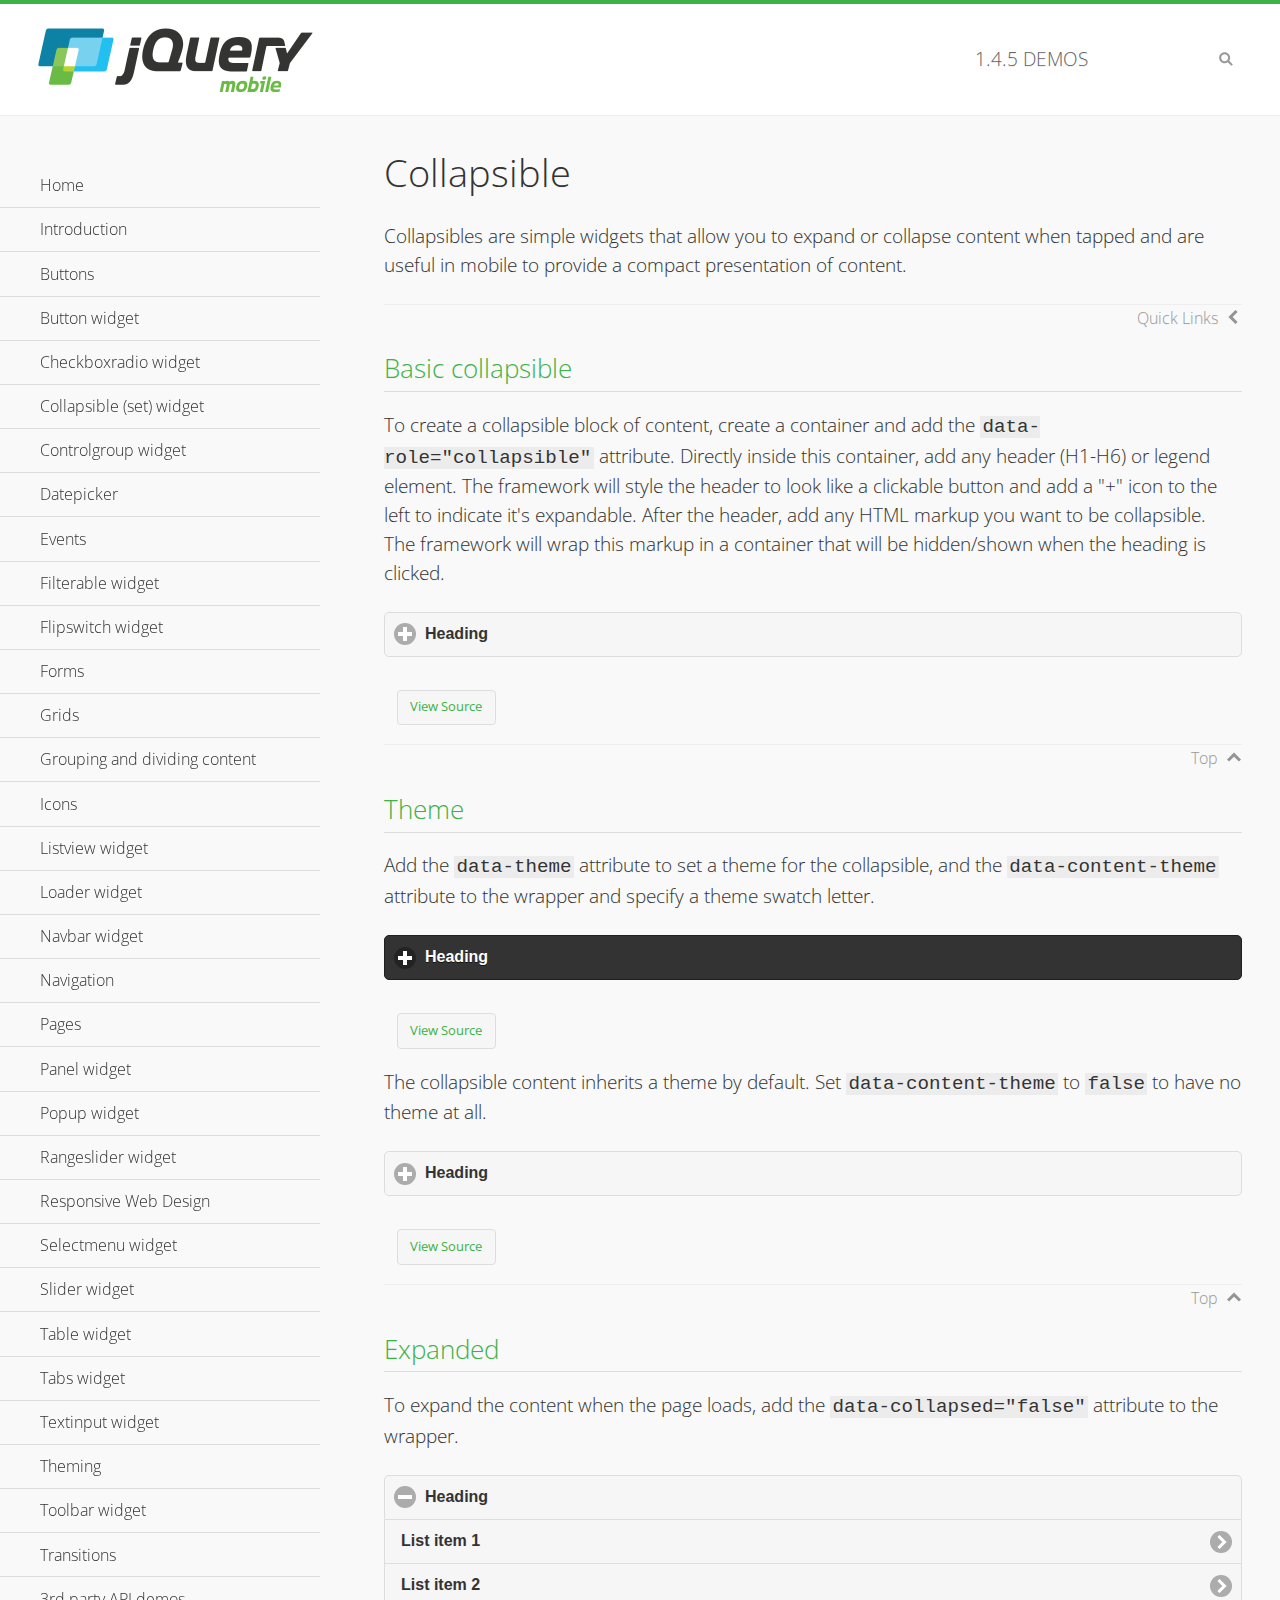
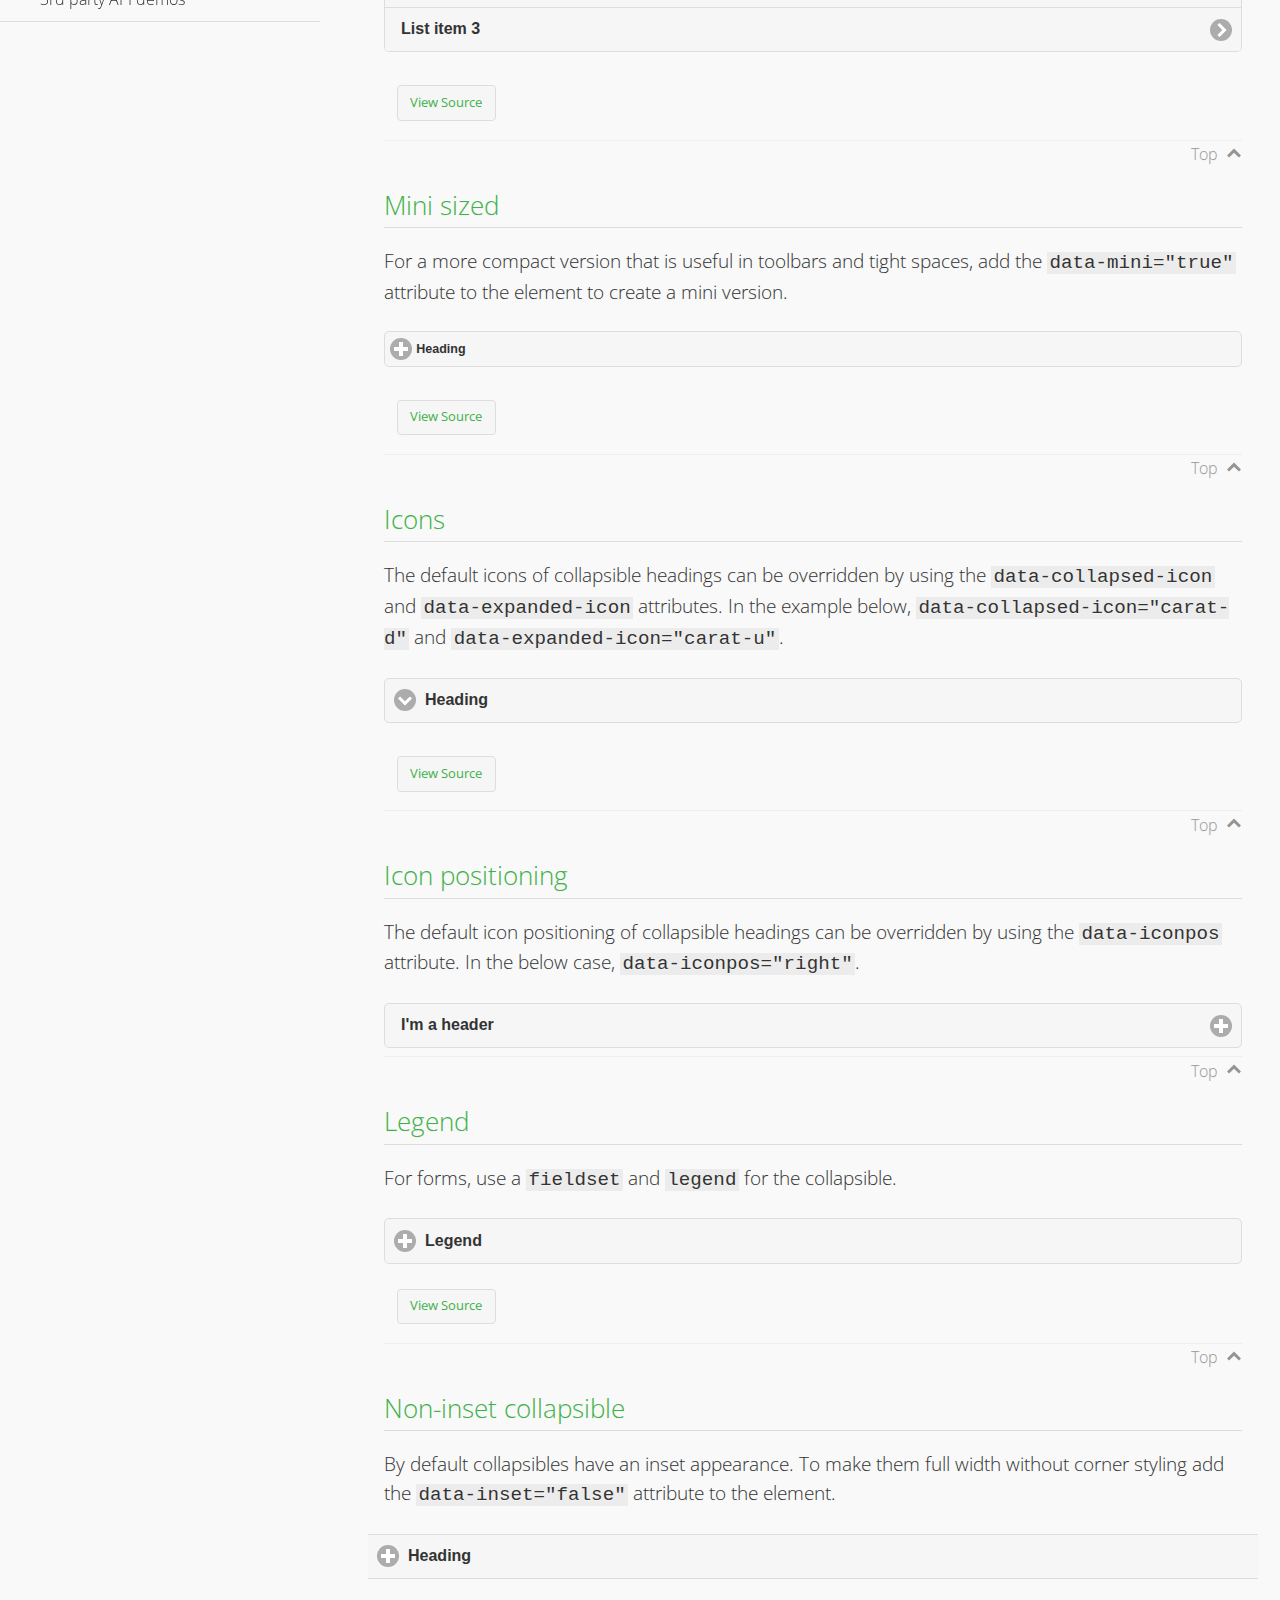
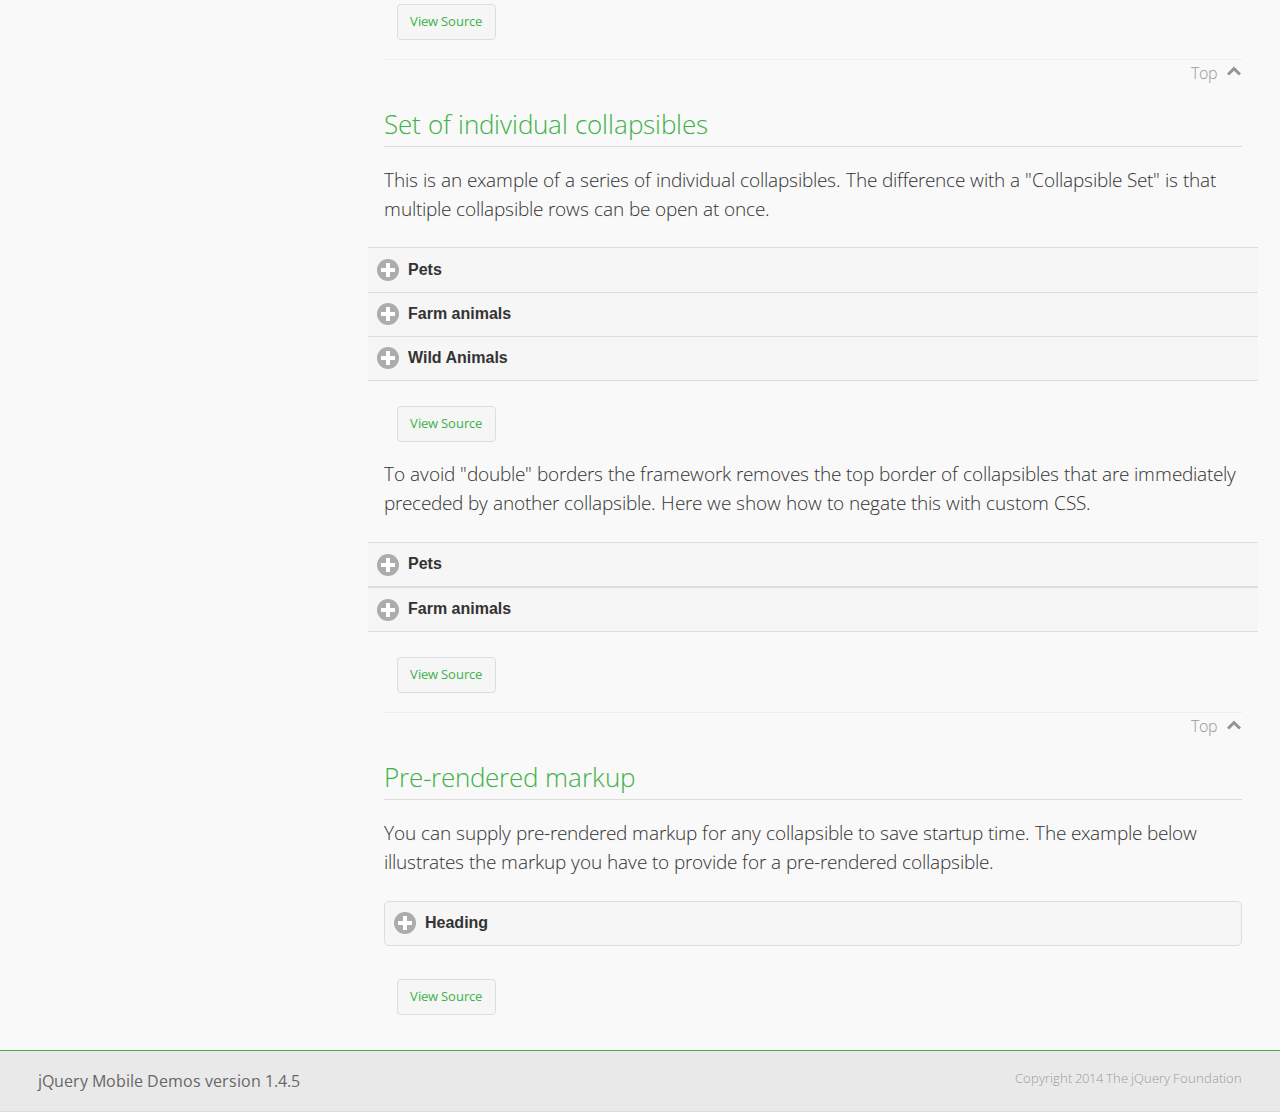
<file: app/jquery/demos/collapsible/index.html>
<!DOCTYPE html>
<html>
<head>
	<meta charset="utf-8">
	<meta name="viewport" content="width=device-width, initial-scale=1">
	<title>Collapsible - jQuery Mobile Demos</title>
    <link rel="stylesheet" href="../css/themes/default/jquery.mobile-1.4.5.min.css">
    <link rel="stylesheet" href="../_assets/css/jqm-demos.css">
    <link rel="shortcut icon" href="../favicon.ico">
    <link rel="stylesheet" href="http://fonts.googleapis.com/css?family=Open+Sans:300,400,700">
    <script src="../js/jquery.js"></script>
    <script src="../_assets/js/index.js"></script>
    <script src="../js/jquery.mobile-1.4.5.min.js"></script>
    <style id="negateDoubleBorder">
        #demo-borders .ui-collapsible-heading .ui-btn { border-top-width: 1px !important; }
    </style>
</head>
<body>
<div data-role="page" class="jqm-demos" data-quicklinks="true">

    <div data-role="header" class="jqm-header">
		<h2><a href="../" title="jQuery Mobile Demos home"><img src="../_assets/img/jquery-logo.png" alt="jQuery Mobile"></a></h2>
		<p><span class="jqm-version"></span> Demos</p>
        <a href="#" class="jqm-navmenu-link ui-btn ui-btn-icon-notext ui-corner-all ui-icon-bars ui-nodisc-icon ui-alt-icon ui-btn-left">Menu</a>
        <a href="#" class="jqm-search-link ui-btn ui-btn-icon-notext ui-corner-all ui-icon-search ui-nodisc-icon ui-alt-icon ui-btn-right">Search</a>
    </div><!-- /header -->

    <div role="main" class="ui-content jqm-content">

        <h1>Collapsible</h1>

        <p>Collapsibles are simple widgets that allow you to expand or collapse content when tapped and are useful in mobile to provide a compact presentation of content.</p>

        <h2>Basic collapsible</h2>

        <p>To create a collapsible block of content, create a container and add the <code> data-role="collapsible"</code> attribute. Directly inside this container, add any header (H1-H6) or legend element. The framework will style the header to look like a clickable button and add a "+" icon to the left to indicate it's expandable. After the header, add any HTML markup you want to be collapsible. The framework will wrap this markup in a container that will be hidden/shown when the heading is clicked.</p>

        <div data-demo-html="true">
            <div data-role="collapsible">
                <h4>Heading</h4>
                <p>I'm the collapsible content. By default I'm closed, but you can click the header to open me.</p>
            </div>
        </div><!--/demo-html -->

        <h2>Theme</h2>

        <p>Add the <code>data-theme</code> attribute to set a theme for the collapsible, and the <code>data-content-theme</code> attribute to the wrapper and specify a theme swatch letter.</p>

        <div data-demo-html="true">
            <div data-role="collapsible" data-theme="b" data-content-theme="b">
                <h4>Heading</h4>
                <p>I'm the collapsible content with a themed content block set to "b".</p>
            </div>
        </div><!--/demo-html -->

        <p>The collapsible content inherits a theme by default. Set <code>data-content-theme</code> to <code>false</code> to have no theme at all.</p>

        <div data-demo-html="true">
            <div data-role="collapsible" data-content-theme="false">
                <h4>Heading</h4>
                <p>I'm the collapsible content without a theme.</p>
            </div>
        </div><!--/demo-html -->

        <h2>Expanded</h2>

        <p>To expand the content when the page loads, add the <code>data-collapsed="false"</code> attribute to the wrapper.</p>

        <div data-demo-html="true">
            <div data-role="collapsible" data-collapsed="false">
                <h4>Heading</h4>
                <ul data-role="listview">
                    <li><a href="#">List item 1</a></li>
                    <li><a href="#">List item 2</a></li>
                    <li><a href="#">List item 3</a></li>
                </ul>
            </div>
        </div><!--/demo-html -->

        <h2>Mini sized</h2>

        <p>For a more compact version that is useful in toolbars and tight spaces, add the <code>data-mini="true"</code> attribute to the element to create a mini version. </p>

        <div data-demo-html="true">
            <div data-role="collapsible" data-mini="true">
                <h4>Heading</h4>
                <ul data-role="listview">
                    <li><a href="#">List item 1</a></li>
                    <li><a href="#">List item 2</a></li>
                    <li><a href="#">List item 3</a></li>
                </ul>
            </div>
        </div><!--/demo-html -->

            <h2>Icons</h2>

            <p>The default icons of collapsible headings can be overridden by using the <code>data-collapsed-icon</code> and <code>data-expanded-icon</code> attributes. In the example below, <code>data-collapsed-icon="carat-d"</code> and <code>data-expanded-icon="carat-u"</code>.</p>

            <div data-demo-html="true">
                <div data-role="collapsible" data-collapsed-icon="carat-d" data-expanded-icon="carat-u">
                    <h4>Heading</h4>
                    <ul data-role="listview" data-inset="false">
                        <li>Read-only list item 1</li>
                        <li>Read-only list item 2</li>
                        <li>Read-only list item 3</li>
                    </ul>
                </div>
            </div><!--/demo-html -->

            <h2>Icon positioning</h2>

            <p>The default icon positioning of collapsible headings can be overridden by using the <code>data-iconpos</code> attribute. In the below case, <code>data-iconpos="right"</code>.</p>

            <div data-role="collapsible" data-iconpos="right">
                <h3>I'm a header</h3>
                <p><code>data-iconpos="right"</code></p>
            </div>

        <h2>Legend</h2>

        <p>For forms, use a <code>fieldset</code> and <code>legend</code> for the collapsible.</p>
        <div data-demo-html="true">
            <form>
                <fieldset data-role="collapsible">
                    <legend>Legend</legend>

                    <label for="textinput-f">Text Input:</label>
                    <input type="text" name="textinput-f" id="textinput-f" placeholder="Text input" value="">

                    <div data-role="controlgroup">
                        <input type="checkbox" name="checkbox-1-a" id="checkbox-1-a">
                        <label for="checkbox-1-a">One</label>
                        <input type="checkbox" name="checkbox-2-a" id="checkbox-2-a">
                        <label for="checkbox-2-a">Two</label>
                        <input type="checkbox" name="checkbox-3-a" id="checkbox-3-a">
                        <label for="checkbox-3-a">Three</label>
                    </div>
                </fieldset>
            </form>
        </div><!--/demo-html -->

        <h2>Non-inset collapsible</h2>

        <p>By default collapsibles have an inset appearance. To make them full width without corner styling add the <code>data-inset="false"</code> attribute to the element.</p>

        <div data-demo-html="true">
            <div data-role="collapsible" data-inset="false">
                <h4>Heading</h4>
                <p>I'm the collapsible content. By default I'm closed, but you can click the header to open me.</p>
            </div>
        </div><!--/demo-html -->

        <h2>Set of individual collapsibles</h2>

        <p>This is an example of a series of individual collapsibles. The difference with a "Collapsible Set" is that multiple collapsible rows can be open at once.</p>

        <div data-demo-html="true">
            <div data-role="collapsible" data-inset="false">
                <h3>Pets</h3>
                <ul data-role="listview">
                    <li><a href="#">Canary</a></li>
                    <li><a href="#">Cat</a></li>
                    <li><a href="#">Dog</a></li>
                    <li><a href="#">Gerbil</a></li>
                    <li><a href="#">Iguana</a></li>
                    <li><a href="#">Mouse</a></li>
                </ul>
            </div><!-- /collapsible -->
            <div data-role="collapsible" data-inset="false">
                <h3>Farm animals</h3>
                <ul data-role="listview">
                    <li><a href="#">Chicken</a></li>
                    <li><a href="#">Cow</a></li>
                    <li><a href="#">Duck</a></li>
                    <li><a href="#">Horse</a></li>
                    <li><a href="#">Pig</a></li>
                    <li><a href="#">Sheep</a></li>
                </ul>
            </div><!-- /collapsible -->
            <div data-role="collapsible" data-inset="false">
                <h3>Wild Animals</h3>
                <ul data-role="listview">
                    <li><a href="#">Aardvark</a></li>
                    <li><a href="#">Alligator</a></li>
                    <li><a href="#">Ant</a></li>
                    <li><a href="#">Bear</a></li>
                    <li><a href="#">Beaver</a></li>
                    <li><a href="#">Cougar</a></li>
                    <li><a href="#">Dingo</a></li>
                </ul>
            </div><!-- /collapsible -->
        </div><!--/demo-html -->

        <p>To avoid "double" borders the framework removes the top border of collapsibles that are immediately preceded by another collapsible. Here we show how to negate this with custom CSS.</p>

        <div data-demo-html="true" data-demo-css="#negateDoubleBorder">
            <div id="demo-borders">
                <div data-role="collapsible" data-inset="false">
                    <h3>Pets</h3>
                    <ul data-role="listview">
                        <li><a href="#">Canary</a></li>
                        <li><a href="#">Cat</a></li>
                        <li><a href="#">Dog</a></li>
                        <li><a href="#">Gerbil</a></li>
                        <li><a href="#">Iguana</a></li>
                        <li><a href="#">Mouse</a></li>
                    </ul>
                </div><!-- /collapsible -->
                <div data-role="collapsible" data-inset="false">
                    <h3>Farm animals</h3>
                    <ul data-role="listview">
                        <li><a href="#">Chicken</a></li>
                        <li><a href="#">Cow</a></li>
                        <li><a href="#">Duck</a></li>
                        <li><a href="#">Horse</a></li>
                        <li><a href="#">Pig</a></li>
                        <li><a href="#">Sheep</a></li>
                    </ul>
                </div><!-- /collapsible -->
            </div>
        </div><!--/demo-html -->

			<h2>Pre-rendered markup</h2>
			<p>You can supply pre-rendered markup for any collapsible to save startup time. The example below illustrates the markup you have to provide for a pre-rendered collapsible.</p>
				<div data-demo-html="true">
					<div data-role="collapsible" data-enhanced="true" class="ui-collapsible ui-collapsible-inset ui-corner-all ui-collapsible-collapsed">
						<h4 class="ui-collapsible-heading ui-collapsible-heading-collapsed">
							<a href="#" class="ui-collapsible-heading-toggle ui-btn ui-btn-icon-left ui-icon-plus">
							Heading
							<div class="ui-collapsible-heading-status"> click to expand contents</div>
							</a>
						</h4>
						<div class="ui-collapsible-content ui-collapsible-content-collapsed" aria-hidden="true">
						<p>I'm the collapsible content. By default I'm closed, but you can click the header to open me.</p>
						</div>
					</div>
				</div>

	</div><!-- /content -->
	    <div data-role="panel" class="jqm-navmenu-panel" data-position="left" data-display="overlay" data-theme="a">
	    	<ul class="jqm-list ui-alt-icon ui-nodisc-icon">
<li data-filtertext="demos homepage" data-icon="home"><a href=".././">Home</a></li>
<li data-filtertext="introduction overview getting started"><a href="../intro/" data-ajax="false">Introduction</a></li>
<li data-filtertext="buttons button markup buttonmarkup method anchor link button element"><a href="../button-markup/" data-ajax="false">Buttons</a></li>
<li data-filtertext="form button widget input button submit reset"><a href="../button/" data-ajax="false">Button widget</a></li>
<li data-role="collapsible" data-enhanced="true" data-collapsed-icon="carat-d" data-expanded-icon="carat-u" data-iconpos="right" data-inset="false" class="ui-collapsible ui-collapsible-themed-content ui-collapsible-collapsed">
	<h3 class="ui-collapsible-heading ui-collapsible-heading-collapsed">
		<a href="#" class="ui-collapsible-heading-toggle ui-btn ui-btn-icon-right ui-btn-inherit ui-icon-carat-d">
		    Checkboxradio widget<span class="ui-collapsible-heading-status"> click to expand contents</span>
		</a>
	</h3>
	<div class="ui-collapsible-content ui-body-inherit ui-collapsible-content-collapsed" aria-hidden="true">
		<ul>
			<li data-filtertext="form checkboxradio widget checkbox input checkboxes controlgroups"><a href="../checkboxradio-checkbox/" data-ajax="false">Checkboxes</a></li>
			<li data-filtertext="form checkboxradio widget radio input radio buttons controlgroups"><a href="../checkboxradio-radio/" data-ajax="false">Radio buttons</a></li>
		</ul>
	</div>
</li>
<li data-role="collapsible" data-enhanced="true" data-collapsed-icon="carat-d" data-expanded-icon="carat-u" data-iconpos="right" data-inset="false" class="ui-collapsible ui-collapsible-themed-content ui-collapsible-collapsed">
	<h3 class="ui-collapsible-heading ui-collapsible-heading-collapsed">
		<a href="#" class="ui-collapsible-heading-toggle ui-btn ui-btn-icon-right ui-btn-inherit ui-icon-carat-d">
			Collapsible (set) widget<span class="ui-collapsible-heading-status"> click to expand contents</span>
		</a>
	</h3>
	<div class="ui-collapsible-content ui-body-inherit ui-collapsible-content-collapsed" aria-hidden="true">
		<ul>
			<li data-filtertext="collapsibles content formatting"><a href="../collapsible/" data-ajax="false">Collapsible</a></li>
			<li data-filtertext="dynamic collapsible set accordion append expand"><a href="../collapsible-dynamic/" data-ajax="false">Dynamic collapsibles</a></li>
			<li data-filtertext="accordions collapsible set widget content formatting grouped collapsibles"><a href="../collapsibleset/" data-ajax="false">Collapsible set</a></li>
		</ul>
	</div>
</li>
<li data-role="collapsible" data-enhanced="true" data-collapsed-icon="carat-d" data-expanded-icon="carat-u" data-iconpos="right" data-inset="false" class="ui-collapsible ui-collapsible-themed-content ui-collapsible-collapsed">
	<h3 class="ui-collapsible-heading ui-collapsible-heading-collapsed">
		<a href="#" class="ui-collapsible-heading-toggle ui-btn ui-btn-icon-right ui-btn-inherit ui-icon-carat-d">
			Controlgroup widget<span class="ui-collapsible-heading-status"> click to expand contents</span>
		</a>
	</h3>
	<div class="ui-collapsible-content ui-body-inherit ui-collapsible-content-collapsed" aria-hidden="true">
		<ul>
			<li data-filtertext="controlgroups selectmenu checkboxradio input grouped buttons horizontal vertical"><a href="../controlgroup/" data-ajax="false">Controlgroup</a></li>
			<li data-filtertext="dynamic controlgroup dynamically add buttons"><a href="../controlgroup-dynamic/" data-ajax="false">Dynamic controlgroups</a></li>
		</ul>
	</div>
</li>
<li data-filtertext="form datepicker widget date input"><a href="../datepicker/" data-ajax="false">Datepicker</a></li>
<li data-role="collapsible" data-enhanced="true" data-collapsed-icon="carat-d" data-expanded-icon="carat-u" data-iconpos="right" data-inset="false" class="ui-collapsible ui-collapsible-themed-content ui-collapsible-collapsed">
	<h3 class="ui-collapsible-heading ui-collapsible-heading-collapsed">
		<a href="#" class="ui-collapsible-heading-toggle ui-btn ui-btn-icon-right ui-btn-inherit ui-icon-carat-d">
			Events<span class="ui-collapsible-heading-status"> click to expand contents</span>
		</a>
	</h3>
	<div class="ui-collapsible-content ui-body-inherit ui-collapsible-content-collapsed" aria-hidden="true">
		<ul>
			<li data-filtertext="swipe to delete list items listviews swipe events"><a href="../swipe-list/" data-ajax="false">Swipe list items</a></li>
			<li data-filtertext="swipe to navigate swipe page navigation swipe events"><a href="../swipe-page/" data-ajax="false">Swipe page navigation</a></li>
		</ul>
	</div>
</li>
<li data-filtertext="filterable filter elements sorting searching listview table"><a href="../filterable/" data-ajax="false">Filterable widget</a></li>
<li data-filtertext="form flipswitch widget flip toggle switch binary select checkbox input"><a href="../flipswitch/" data-ajax="false">Flipswitch widget</a></li>
<li data-role="collapsible" data-enhanced="true" data-collapsed-icon="carat-d" data-expanded-icon="carat-u" data-iconpos="right" data-inset="false" class="ui-collapsible ui-collapsible-themed-content ui-collapsible-collapsed">
	<h3 class="ui-collapsible-heading ui-collapsible-heading-collapsed">
		<a href="#" class="ui-collapsible-heading-toggle ui-btn ui-btn-icon-right ui-btn-inherit ui-icon-carat-d">
			Forms<span class="ui-collapsible-heading-status"> click to expand contents</span>
		</a>
	</h3>
	<div class="ui-collapsible-content ui-body-inherit ui-collapsible-content-collapsed" aria-hidden="true">
		<ul>
			<li data-filtertext="forms text checkbox radio range button submit reset inputs selects textarea slider flipswitch label form elements"><a href="../forms/" data-ajax="false">Forms</a></li>
			<li data-filtertext="form hide labels hidden accessible ui-hidden-accessible forms"><a href="../forms-label-hidden-accessible/" data-ajax="false">Hide labels</a></li>
			<li data-filtertext="form field containers fieldcontain ui-field-contain forms"><a href="../forms-field-contain/" data-ajax="false">Field containers</a></li>
			<li data-filtertext="forms disabled form elements"><a href="../forms-disabled/" data-ajax="false">Forms disabled</a></li>
			<li data-filtertext="forms gallery examples overview forms text checkbox radio range button submit reset inputs selects textarea slider flipswitch label form elements"><a href="../forms-gallery/" data-ajax="false">Forms gallery</a></li>
		</ul>
	</div>
</li>
<li data-role="collapsible" data-enhanced="true" data-collapsed-icon="carat-d" data-expanded-icon="carat-u" data-iconpos="right" data-inset="false" class="ui-collapsible ui-collapsible-themed-content ui-collapsible-collapsed">
	<h3 class="ui-collapsible-heading ui-collapsible-heading-collapsed">
		<a href="#" class="ui-collapsible-heading-toggle ui-btn ui-btn-icon-right ui-btn-inherit ui-icon-carat-d">
			Grids<span class="ui-collapsible-heading-status"> click to expand contents</span>
		</a>
	</h3>
	<div class="ui-collapsible-content ui-body-inherit ui-collapsible-content-collapsed" aria-hidden="true">
		<ul>
			<li data-filtertext="grids columns blocks content formatting rwd responsive css framework"><a href="../grids/" data-ajax="false">Grids</a></li>
			<li data-filtertext="buttons in grids css framework"><a href="../grids-buttons/" data-ajax="false">Buttons in grids</a></li>
			<li data-filtertext="custom responsive grids rwd css framework"><a href="../grids-custom-responsive/" data-ajax="false">Custom responsive grids</a></li>
		</ul>
	</div>
</li>
<li data-filtertext="blocks content formatting sections heading"><a href="../body-bar-classes/" data-ajax="false">Grouping and dividing content</a></li>
<li data-role="collapsible" data-enhanced="true" data-collapsed-icon="carat-d" data-expanded-icon="carat-u" data-iconpos="right" data-inset="false" class="ui-collapsible ui-collapsible-themed-content ui-collapsible-collapsed">
	<h3 class="ui-collapsible-heading ui-collapsible-heading-collapsed">
		<a href="#" class="ui-collapsible-heading-toggle ui-btn ui-btn-icon-right ui-btn-inherit ui-icon-carat-d">
			Icons<span class="ui-collapsible-heading-status"> click to expand contents</span>
		</a>
	</h3>
	<div class="ui-collapsible-content ui-body-inherit ui-collapsible-content-collapsed" aria-hidden="true">
		<ul>
			<li data-filtertext="button icons svg disc alt custom icon position"><a href="../icons/" data-ajax="false">Icons</a></li>
			<li data-filtertext=""><a href="../icons-grunticon/" data-ajax="false">Grunticon loader</a></li>
		</ul>
	</div>
</li>
<li data-role="collapsible" data-enhanced="true" data-collapsed-icon="carat-d" data-expanded-icon="carat-u" data-iconpos="right" data-inset="false" class="ui-collapsible ui-collapsible-themed-content ui-collapsible-collapsed">
	<h3 class="ui-collapsible-heading ui-collapsible-heading-collapsed">
		<a href="#" class="ui-collapsible-heading-toggle ui-btn ui-btn-icon-right ui-btn-inherit ui-icon-carat-d">
			Listview widget<span class="ui-collapsible-heading-status"> click to expand contents</span>
		</a>
	</h3>
	<div class="ui-collapsible-content ui-body-inherit ui-collapsible-content-collapsed" aria-hidden="true">
		<ul>
			<li data-filtertext="listview widget thumbnails icons nested split button collapsible ul ol"><a href="../listview/" data-ajax="false">Listview</a></li>
			<li data-filtertext="autocomplete filterable reveal listview filtertextbeforefilter placeholder"><a href="../listview-autocomplete/" data-ajax="false">Listview autocomplete</a></li>
			<li data-filtertext="autocomplete filterable reveal listview remote data filtertextbeforefilter placeholder"><a href="../listview-autocomplete-remote/" data-ajax="false">Listview autocomplete remote data</a></li>
			<li data-filtertext="autodividers anchor jump scroll linkbars listview lists ul ol"><a href="../listview-autodividers-linkbar/" data-ajax="false">Listview autodividers linkbar</a></li>
			<li data-filtertext="listview autodividers selector autodividersselector lists ul ol"><a href="../listview-autodividers-selector/" data-ajax="false">Listview autodividers selector</a></li>
			<li data-filtertext="listview nested list items"><a href="../listview-nested-lists/" data-ajax="false">Nested Listviews</a></li>
			<li data-filtertext="listview collapsible list items flat"><a href="../listview-collapsible-item-flat/" data-ajax="false">Listview collapsible list items (flat)</a></li>
			<li data-filtertext="listview collapsible list indented"><a href="../listview-collapsible-item-indented/" data-ajax="false">Listview collapsible list items (indented)</a></li>
			<li data-filtertext="grid listview responsive grids responsive listviews lists ul"><a href="../listview-grid/" data-ajax="false">Listview responsive grid</a></li>
		</ul>
	</div>
</li>
<li data-filtertext="loader widget page loading navigation overlay spinner"><a href="../loader/" data-ajax="false">Loader widget</a></li>
<li data-filtertext="navbar widget navmenu toolbars header footer"><a href="../navbar/" data-ajax="false">Navbar widget</a></li>
<li data-role="collapsible" data-enhanced="true" data-collapsed-icon="carat-d" data-expanded-icon="carat-u" data-iconpos="right" data-inset="false" class="ui-collapsible ui-collapsible-themed-content ui-collapsible-collapsed">
	<h3 class="ui-collapsible-heading ui-collapsible-heading-collapsed">
		<a href="#" class="ui-collapsible-heading-toggle ui-btn ui-btn-icon-right ui-btn-inherit ui-icon-carat-d">
			Navigation<span class="ui-collapsible-heading-status"> click to expand contents</span>
		</a>
	</h3>
	<div class="ui-collapsible-content ui-body-inherit ui-collapsible-content-collapsed" aria-hidden="true">
		<ul>
			<li data-filtertext="ajax navigation navigate widget history event method"><a href="../navigation/" data-ajax="false">Navigation</a></li>
			<li data-filtertext="linking pages page links navigation ajax prefetch cache"><a href="../navigation-linking-pages/" data-ajax="false">Linking pages</a></li>
			<!-- <li data-filtertext="php redirect server redirection server-side navigation"><a href="../navigation-php-redirect/" data-ajax="false">PHP redirect demo</a></li>-->
			<li data-filtertext="navigation redirection hash query"><a href="../navigation-hash-processing/" data-ajax="false">Hash processing demo</a></li>
			<li data-filtertext="navigation redirection hash query"><a href="../page-events/" data-ajax="false">Page Navigation Events</a></li>
		</ul>
	</div>
</li>
<li data-role="collapsible" data-enhanced="true" data-collapsed-icon="carat-d" data-expanded-icon="carat-u" data-iconpos="right" data-inset="false" class="ui-collapsible ui-collapsible-themed-content ui-collapsible-collapsed">
	<h3 class="ui-collapsible-heading ui-collapsible-heading-collapsed">
		<a href="#" class="ui-collapsible-heading-toggle ui-btn ui-btn-icon-right ui-btn-inherit ui-icon-carat-d">
			Pages<span class="ui-collapsible-heading-status"> click to expand contents</span>
		</a>
	</h3>
	<div class="ui-collapsible-content ui-body-inherit ui-collapsible-content-collapsed" aria-hidden="true">
		<ul>
			<li data-filtertext="pages page widget ajax navigation"><a href="../pages/" data-ajax="false">Pages</a></li>
			<li data-filtertext="single page"><a href="../pages-single-page/" data-ajax="false">Single page</a></li>
			<li data-filtertext="multipage multi-page page"><a href="../pages-multi-page/" data-ajax="false">Multi-page template</a></li>
			<li data-filtertext="dialog page widget modal popup"><a href="../pages-dialog/" data-ajax="false">Dialog page</a></li>
		</ul>
	</div>
</li>
<li data-role="collapsible" data-enhanced="true" data-collapsed-icon="carat-d" data-expanded-icon="carat-u" data-iconpos="right" data-inset="false" class="ui-collapsible ui-collapsible-themed-content ui-collapsible-collapsed">
	<h3 class="ui-collapsible-heading ui-collapsible-heading-collapsed">
		<a href="#" class="ui-collapsible-heading-toggle ui-btn ui-btn-icon-right ui-btn-inherit ui-icon-carat-d">
			Panel widget<span class="ui-collapsible-heading-status"> click to expand contents</span>
		</a>
	</h3>
	<div class="ui-collapsible-content ui-body-inherit ui-collapsible-content-collapsed" aria-hidden="true">
		<ul>
			<li data-filtertext="panel widget sliding panels reveal push overlay responsive"><a href="../panel/" data-ajax="false">Panel</a></li>
			<li data-filtertext=""><a href="../panel-external/" data-ajax="false">External panels</a></li>
			<li data-filtertext="panel "><a href="../panel-fixed/" data-ajax="false">Fixed panels</a></li>
			<li data-filtertext="panel slide panels sliding panels shadow rwd responsive breakpoint"><a href="../panel-responsive/" data-ajax="false">Panels responsive</a></li>
			<li data-filtertext="panel custom style custom panel width reveal shadow listview panel styling page background wrapper"><a href="../panel-styling/" data-ajax="false">Custom panel style</a></li>
			<li data-filtertext="panel open on swipe"><a href="../panel-swipe-open/" data-ajax="false">Panel open on swipe</a></li>
			<li data-filtertext="panels outside page internal external toolbars"><a href="../panel-external-internal/" data-ajax="false">Panel external and internal</a></li>
		</ul>
	</div>
</li>
<li data-role="collapsible" data-enhanced="true" data-collapsed-icon="carat-d" data-expanded-icon="carat-u" data-iconpos="right" data-inset="false" class="ui-collapsible ui-collapsible-themed-content ui-collapsible-collapsed">
	<h3 class="ui-collapsible-heading ui-collapsible-heading-collapsed">
		<a href="#" class="ui-collapsible-heading-toggle ui-btn ui-btn-icon-right ui-btn-inherit ui-icon-carat-d">
			Popup widget<span class="ui-collapsible-heading-status"> click to expand contents</span>
		</a>
	</h3>
	<div class="ui-collapsible-content ui-body-inherit ui-collapsible-content-collapsed" aria-hidden="true">
		<ul>
			<li data-filtertext="popup widget popups dialog modal transition tooltip lightbox form overlay screen flip pop fade transition"><a href="../popup/" data-ajax="false">Popup</a></li>
			<li data-filtertext="popup alignment position"><a href="../popup-alignment/" data-ajax="false">Popup alignment</a></li>
			<li data-filtertext="popup arrow size popups popover"><a href="../popup-arrow-size/" data-ajax="false">Popup arrow size</a></li>
			<li data-filtertext="dynamic popups popup images lightbox"><a href="../popup-dynamic/" data-ajax="false">Dynamic popups</a></li>
			<li data-filtertext="popups with iframes scaling"><a href="../popup-iframe/" data-ajax="false">Popups with iframes</a></li>
			<li data-filtertext="popup image scaling"><a href="../popup-image-scaling/" data-ajax="false">Popup image scaling</a></li>
			<li data-filtertext="external popup outside multi-page"><a href="../popup-outside-multipage/" data-ajax="false">Popup outside multi-page</a></li>
		</ul>
	</div>
</li>
<li data-filtertext="form rangeslider widget dual sliders dual handle sliders range input"><a href="../rangeslider/" data-ajax="false">Rangeslider widget</a></li>
<li data-filtertext="responsive web design rwd adaptive progressive enhancement PE accessible mobile breakpoints media query media queries"><a href="../rwd/" data-ajax="false">Responsive Web Design</a></li>
<li data-role="collapsible" data-enhanced="true" data-collapsed-icon="carat-d" data-expanded-icon="carat-u" data-iconpos="right" data-inset="false" class="ui-collapsible ui-collapsible-themed-content ui-collapsible-collapsed">
	<h3 class="ui-collapsible-heading ui-collapsible-heading-collapsed">
		<a href="#" class="ui-collapsible-heading-toggle ui-btn ui-btn-icon-right ui-btn-inherit ui-icon-carat-d">
			Selectmenu widget<span class="ui-collapsible-heading-status"> click to expand contents</span>
		</a>
	</h3>
	<div class="ui-collapsible-content ui-body-inherit ui-collapsible-content-collapsed" aria-hidden="true">
		<ul>
			<li data-filtertext="form selectmenu widget select input custom select menu selects"><a href="../selectmenu/" data-ajax="false">Selectmenu</a></li>
			<li data-filtertext="form custom select menu selectmenu widget custom menu option optgroup multiple selects"><a href="../selectmenu-custom/" data-ajax="false">Custom select menu</a></li>
			<li data-filtertext="filterable select filter popup dialog"><a href="../selectmenu-custom-filter/" data-ajax="false">Custom select menu with filter</a></li>
		</ul>
	</div>
</li>
<li data-role="collapsible" data-enhanced="true" data-collapsed-icon="carat-d" data-expanded-icon="carat-u" data-iconpos="right" data-inset="false" class="ui-collapsible ui-collapsible-themed-content ui-collapsible-collapsed">
	<h3 class="ui-collapsible-heading ui-collapsible-heading-collapsed">
		<a href="#" class="ui-collapsible-heading-toggle ui-btn ui-btn-icon-right ui-btn-inherit ui-icon-carat-d">
			Slider widget<span class="ui-collapsible-heading-status"> click to expand contents</span>
		</a>
	</h3>
	<div class="ui-collapsible-content ui-body-inherit ui-collapsible-content-collapsed" aria-hidden="true">
		<ul>
			<li data-filtertext="form slider widget range input single sliders"><a href="../slider/" data-ajax="false">Slider</a></li>
			<li data-filtertext="form slider widget flipswitch slider binary select flip toggle switch"><a href="../slider-flipswitch/" data-ajax="false">Slider flip toggle switch</a></li>
			<li data-filtertext="form slider tooltip handle value input range sliders"><a href="../slider-tooltip/" data-ajax="false">Slider tooltip</a></li>
		</ul>
	</div>
</li>
<li data-role="collapsible" data-enhanced="true" data-collapsed-icon="carat-d" data-expanded-icon="carat-u" data-iconpos="right" data-inset="false" class="ui-collapsible ui-collapsible-themed-content ui-collapsible-collapsed">
	<h3 class="ui-collapsible-heading ui-collapsible-heading-collapsed">
		<a href="#" class="ui-collapsible-heading-toggle ui-btn ui-btn-icon-right ui-btn-inherit ui-icon-carat-d">
			Table widget<span class="ui-collapsible-heading-status"> click to expand contents</span>
		</a>
	</h3>
	<div class="ui-collapsible-content ui-body-inherit ui-collapsible-content-collapsed" aria-hidden="true">
		<ul>
			<li data-filtertext="table widget reflow column toggle th td responsive tables rwd hide show tabular"><a href="../table-column-toggle/" data-ajax="false">Table Column Toggle</a></li>
			<li data-filtertext="table column toggle phone comparison demo"><a href="../table-column-toggle-example/" data-ajax="false">Table Column Toggle demo</a></li>
			<li data-filtertext="responsive tables table column toggle heading groups rwd breakpoint"><a href="../table-column-toggle-heading-groups/" data-ajax="false">Table Column Toggle heading groups</a></li>
			<li data-filtertext="responsive tables table column toggle hide rwd breakpoint customization options"><a href="../table-column-toggle-options/" data-ajax="false">Table Column Toggle options</a></li>
			<li data-filtertext="table reflow th td responsive rwd columns tabular"><a href="../table-reflow/" data-ajax="false">Table Reflow</a></li>
			<li data-filtertext="responsive tables table reflow heading groups rwd breakpoint"><a href="../table-reflow-heading-groups/" data-ajax="false">Table Reflow heading groups</a></li>
			<li data-filtertext="responsive tables table reflow stripes strokes table style"><a href="../table-reflow-stripes-strokes/" data-ajax="false">Table Reflow stripes and strokes</a></li>
			<li data-filtertext="responsive tables table reflow stack custom styles"><a href="../table-reflow-styling/" data-ajax="false">Table Reflow custom styles</a></li>
		</ul>
	</div>
</li>
<li data-filtertext="ui tabs widget"><a href="../tabs/" data-ajax="false">Tabs widget</a></li>
<li data-filtertext="form textinput widget text input textarea number date time tel email file color password"><a href="../textinput/" data-ajax="false">Textinput widget</a></li>
<li data-role="collapsible" data-enhanced="true" data-collapsed-icon="carat-d" data-expanded-icon="carat-u" data-iconpos="right" data-inset="false" class="ui-collapsible ui-collapsible-themed-content ui-collapsible-collapsed">
	<h3 class="ui-collapsible-heading ui-collapsible-heading-collapsed">
		<a href="#" class="ui-collapsible-heading-toggle ui-btn ui-btn-icon-right ui-btn-inherit ui-icon-carat-d">
			Theming<span class="ui-collapsible-heading-status"> click to expand contents</span>
		</a>
	</h3>
	<div class="ui-collapsible-content ui-body-inherit ui-collapsible-content-collapsed" aria-hidden="true">
		<ul>
			<li data-filtertext="default theme swatches theming style css"><a href="../theme-default/" data-ajax="false">Default theme</a></li>
			<li data-filtertext="classic theme old theme swatches theming style css"><a href="../theme-classic/" data-ajax="false">Classic theme</a></li>
		</ul>
	</div>
</li>
<li data-role="collapsible" data-enhanced="true" data-collapsed-icon="carat-d" data-expanded-icon="carat-u" data-iconpos="right" data-inset="false" class="ui-collapsible ui-collapsible-themed-content ui-collapsible-collapsed">
	<h3 class="ui-collapsible-heading ui-collapsible-heading-collapsed">
		<a href="#" class="ui-collapsible-heading-toggle ui-btn ui-btn-icon-right ui-btn-inherit ui-icon-carat-d">
			Toolbar widget<span class="ui-collapsible-heading-status"> click to expand contents</span>
		</a>
	</h3>
	<div class="ui-collapsible-content ui-body-inherit ui-collapsible-content-collapsed" aria-hidden="true">
		<ul>
			<li data-filtertext="toolbar widget header footer toolbars fixed fullscreen external sections"><a href="../toolbar/" data-ajax="false">Toolbar</a></li>
			<li data-filtertext="dynamic toolbars dynamically add toolbar header footer"><a href="../toolbar-dynamic/" data-ajax="false">Dynamic toolbars</a></li>
			<li data-filtertext="external toolbars header footer"><a href="../toolbar-external/" data-ajax="false">External toolbars</a></li>
			<li data-filtertext="fixed toolbars header footer"><a href="../toolbar-fixed/" data-ajax="false">Fixed toolbars</a></li>
			<li data-filtertext="fixed fullscreen toolbars header footer"><a href="../toolbar-fixed-fullscreen/" data-ajax="false">Fullscreen toolbars</a></li>
			<li data-filtertext="external fixed toolbars header footer"><a href="../toolbar-fixed-external/" data-ajax="false">Fixed external toolbars</a></li>
			<li data-filtertext="external persistent toolbars header footer navbar navmenu"><a href="../toolbar-fixed-persistent/" data-ajax="false">Persistent toolbars</a></li>
			<li data-filtertext="external ajax optimized toolbars persistent toolbars header footer navbar"><a href="../toolbar-fixed-persistent-optimized/" data-ajax="false">Ajax optimized toolbars</a></li>
			<li data-filtertext="form in toolbars header footer"><a href="../toolbar-fixed-forms/" data-ajax="false">Form in toolbar</a></li>
		</ul>
	</div>
</li>
<li data-filtertext="page transitions animated pages popup navigation flip slide fade pop"><a href="../transitions/" data-ajax="false">Transitions</a></li>
<li data-role="collapsible" data-enhanced="true" data-collapsed-icon="carat-d" data-expanded-icon="carat-u" data-iconpos="right" data-inset="false" class="ui-collapsible ui-collapsible-themed-content ui-collapsible-collapsed">
	<h3 class="ui-collapsible-heading ui-collapsible-heading-collapsed">
		<a href="#" class="ui-collapsible-heading-toggle ui-btn ui-btn-icon-right ui-btn-inherit ui-icon-carat-d">
			3rd party API demos<span class="ui-collapsible-heading-status"> click to expand contents</span>
		</a>
	</h3>
	<div class="ui-collapsible-content ui-body-inherit ui-collapsible-content-collapsed" aria-hidden="true">
		<ul>
			<li data-filtertext="backbone requirejs navigation router"><a href="../backbone-requirejs/" data-ajax="false">Backbone RequireJS</a></li>
			<li data-filtertext="google maps geolocation demo"><a href="../map-geolocation/" data-ajax="false">Google Maps geolocation</a></li>
			<li data-filtertext="google maps hybrid"><a href="../map-list-toggle/" data-ajax="false">Google Maps list toggle</a></li>
		</ul>
	</div>
</li>



		     </ul>
		</div><!-- /panel -->


	<div data-role="footer" data-position="fixed" data-tap-toggle="false" class="jqm-footer">
		<p>jQuery Mobile Demos version <span class="jqm-version"></span></p>
		<p>Copyright 2014 The jQuery Foundation</p>
	</div><!-- /footer -->
	<!-- TODO: This should become an external panel so we can add input to markup (unique ID) -->
    <div data-role="panel" class="jqm-search-panel" data-position="right" data-display="overlay" data-theme="a">
		<div class="jqm-search">
			<ul class="jqm-list" data-filter-placeholder="Search demos..." data-filter-reveal="true">
<li data-filtertext="demos homepage" data-icon="home"><a href=".././">Home</a></li>
<li data-filtertext="introduction overview getting started"><a href="../intro/" data-ajax="false">Introduction</a></li>
<li data-filtertext="buttons button markup buttonmarkup method anchor link button element"><a href="../button-markup/" data-ajax="false">Buttons</a></li>
<li data-filtertext="form button widget input button submit reset"><a href="../button/" data-ajax="false">Button widget</a></li>
<li data-role="collapsible" data-enhanced="true" data-collapsed-icon="carat-d" data-expanded-icon="carat-u" data-iconpos="right" data-inset="false" class="ui-collapsible ui-collapsible-themed-content ui-collapsible-collapsed">
	<h3 class="ui-collapsible-heading ui-collapsible-heading-collapsed">
		<a href="#" class="ui-collapsible-heading-toggle ui-btn ui-btn-icon-right ui-btn-inherit ui-icon-carat-d">
		    Checkboxradio widget<span class="ui-collapsible-heading-status"> click to expand contents</span>
		</a>
	</h3>
	<div class="ui-collapsible-content ui-body-inherit ui-collapsible-content-collapsed" aria-hidden="true">
		<ul>
			<li data-filtertext="form checkboxradio widget checkbox input checkboxes controlgroups"><a href="../checkboxradio-checkbox/" data-ajax="false">Checkboxes</a></li>
			<li data-filtertext="form checkboxradio widget radio input radio buttons controlgroups"><a href="../checkboxradio-radio/" data-ajax="false">Radio buttons</a></li>
		</ul>
	</div>
</li>
<li data-role="collapsible" data-enhanced="true" data-collapsed-icon="carat-d" data-expanded-icon="carat-u" data-iconpos="right" data-inset="false" class="ui-collapsible ui-collapsible-themed-content ui-collapsible-collapsed">
	<h3 class="ui-collapsible-heading ui-collapsible-heading-collapsed">
		<a href="#" class="ui-collapsible-heading-toggle ui-btn ui-btn-icon-right ui-btn-inherit ui-icon-carat-d">
			Collapsible (set) widget<span class="ui-collapsible-heading-status"> click to expand contents</span>
		</a>
	</h3>
	<div class="ui-collapsible-content ui-body-inherit ui-collapsible-content-collapsed" aria-hidden="true">
		<ul>
			<li data-filtertext="collapsibles content formatting"><a href="../collapsible/" data-ajax="false">Collapsible</a></li>
			<li data-filtertext="dynamic collapsible set accordion append expand"><a href="../collapsible-dynamic/" data-ajax="false">Dynamic collapsibles</a></li>
			<li data-filtertext="accordions collapsible set widget content formatting grouped collapsibles"><a href="../collapsibleset/" data-ajax="false">Collapsible set</a></li>
		</ul>
	</div>
</li>
<li data-role="collapsible" data-enhanced="true" data-collapsed-icon="carat-d" data-expanded-icon="carat-u" data-iconpos="right" data-inset="false" class="ui-collapsible ui-collapsible-themed-content ui-collapsible-collapsed">
	<h3 class="ui-collapsible-heading ui-collapsible-heading-collapsed">
		<a href="#" class="ui-collapsible-heading-toggle ui-btn ui-btn-icon-right ui-btn-inherit ui-icon-carat-d">
			Controlgroup widget<span class="ui-collapsible-heading-status"> click to expand contents</span>
		</a>
	</h3>
	<div class="ui-collapsible-content ui-body-inherit ui-collapsible-content-collapsed" aria-hidden="true">
		<ul>
			<li data-filtertext="controlgroups selectmenu checkboxradio input grouped buttons horizontal vertical"><a href="../controlgroup/" data-ajax="false">Controlgroup</a></li>
			<li data-filtertext="dynamic controlgroup dynamically add buttons"><a href="../controlgroup-dynamic/" data-ajax="false">Dynamic controlgroups</a></li>
		</ul>
	</div>
</li>
<li data-filtertext="form datepicker widget date input"><a href="../datepicker/" data-ajax="false">Datepicker</a></li>
<li data-role="collapsible" data-enhanced="true" data-collapsed-icon="carat-d" data-expanded-icon="carat-u" data-iconpos="right" data-inset="false" class="ui-collapsible ui-collapsible-themed-content ui-collapsible-collapsed">
	<h3 class="ui-collapsible-heading ui-collapsible-heading-collapsed">
		<a href="#" class="ui-collapsible-heading-toggle ui-btn ui-btn-icon-right ui-btn-inherit ui-icon-carat-d">
			Events<span class="ui-collapsible-heading-status"> click to expand contents</span>
		</a>
	</h3>
	<div class="ui-collapsible-content ui-body-inherit ui-collapsible-content-collapsed" aria-hidden="true">
		<ul>
			<li data-filtertext="swipe to delete list items listviews swipe events"><a href="../swipe-list/" data-ajax="false">Swipe list items</a></li>
			<li data-filtertext="swipe to navigate swipe page navigation swipe events"><a href="../swipe-page/" data-ajax="false">Swipe page navigation</a></li>
		</ul>
	</div>
</li>
<li data-filtertext="filterable filter elements sorting searching listview table"><a href="../filterable/" data-ajax="false">Filterable widget</a></li>
<li data-filtertext="form flipswitch widget flip toggle switch binary select checkbox input"><a href="../flipswitch/" data-ajax="false">Flipswitch widget</a></li>
<li data-role="collapsible" data-enhanced="true" data-collapsed-icon="carat-d" data-expanded-icon="carat-u" data-iconpos="right" data-inset="false" class="ui-collapsible ui-collapsible-themed-content ui-collapsible-collapsed">
	<h3 class="ui-collapsible-heading ui-collapsible-heading-collapsed">
		<a href="#" class="ui-collapsible-heading-toggle ui-btn ui-btn-icon-right ui-btn-inherit ui-icon-carat-d">
			Forms<span class="ui-collapsible-heading-status"> click to expand contents</span>
		</a>
	</h3>
	<div class="ui-collapsible-content ui-body-inherit ui-collapsible-content-collapsed" aria-hidden="true">
		<ul>
			<li data-filtertext="forms text checkbox radio range button submit reset inputs selects textarea slider flipswitch label form elements"><a href="../forms/" data-ajax="false">Forms</a></li>
			<li data-filtertext="form hide labels hidden accessible ui-hidden-accessible forms"><a href="../forms-label-hidden-accessible/" data-ajax="false">Hide labels</a></li>
			<li data-filtertext="form field containers fieldcontain ui-field-contain forms"><a href="../forms-field-contain/" data-ajax="false">Field containers</a></li>
			<li data-filtertext="forms disabled form elements"><a href="../forms-disabled/" data-ajax="false">Forms disabled</a></li>
			<li data-filtertext="forms gallery examples overview forms text checkbox radio range button submit reset inputs selects textarea slider flipswitch label form elements"><a href="../forms-gallery/" data-ajax="false">Forms gallery</a></li>
		</ul>
	</div>
</li>
<li data-role="collapsible" data-enhanced="true" data-collapsed-icon="carat-d" data-expanded-icon="carat-u" data-iconpos="right" data-inset="false" class="ui-collapsible ui-collapsible-themed-content ui-collapsible-collapsed">
	<h3 class="ui-collapsible-heading ui-collapsible-heading-collapsed">
		<a href="#" class="ui-collapsible-heading-toggle ui-btn ui-btn-icon-right ui-btn-inherit ui-icon-carat-d">
			Grids<span class="ui-collapsible-heading-status"> click to expand contents</span>
		</a>
	</h3>
	<div class="ui-collapsible-content ui-body-inherit ui-collapsible-content-collapsed" aria-hidden="true">
		<ul>
			<li data-filtertext="grids columns blocks content formatting rwd responsive css framework"><a href="../grids/" data-ajax="false">Grids</a></li>
			<li data-filtertext="buttons in grids css framework"><a href="../grids-buttons/" data-ajax="false">Buttons in grids</a></li>
			<li data-filtertext="custom responsive grids rwd css framework"><a href="../grids-custom-responsive/" data-ajax="false">Custom responsive grids</a></li>
		</ul>
	</div>
</li>
<li data-filtertext="blocks content formatting sections heading"><a href="../body-bar-classes/" data-ajax="false">Grouping and dividing content</a></li>
<li data-role="collapsible" data-enhanced="true" data-collapsed-icon="carat-d" data-expanded-icon="carat-u" data-iconpos="right" data-inset="false" class="ui-collapsible ui-collapsible-themed-content ui-collapsible-collapsed">
	<h3 class="ui-collapsible-heading ui-collapsible-heading-collapsed">
		<a href="#" class="ui-collapsible-heading-toggle ui-btn ui-btn-icon-right ui-btn-inherit ui-icon-carat-d">
			Icons<span class="ui-collapsible-heading-status"> click to expand contents</span>
		</a>
	</h3>
	<div class="ui-collapsible-content ui-body-inherit ui-collapsible-content-collapsed" aria-hidden="true">
		<ul>
			<li data-filtertext="button icons svg disc alt custom icon position"><a href="../icons/" data-ajax="false">Icons</a></li>
			<li data-filtertext=""><a href="../icons-grunticon/" data-ajax="false">Grunticon loader</a></li>
		</ul>
	</div>
</li>
<li data-role="collapsible" data-enhanced="true" data-collapsed-icon="carat-d" data-expanded-icon="carat-u" data-iconpos="right" data-inset="false" class="ui-collapsible ui-collapsible-themed-content ui-collapsible-collapsed">
	<h3 class="ui-collapsible-heading ui-collapsible-heading-collapsed">
		<a href="#" class="ui-collapsible-heading-toggle ui-btn ui-btn-icon-right ui-btn-inherit ui-icon-carat-d">
			Listview widget<span class="ui-collapsible-heading-status"> click to expand contents</span>
		</a>
	</h3>
	<div class="ui-collapsible-content ui-body-inherit ui-collapsible-content-collapsed" aria-hidden="true">
		<ul>
			<li data-filtertext="listview widget thumbnails icons nested split button collapsible ul ol"><a href="../listview/" data-ajax="false">Listview</a></li>
			<li data-filtertext="autocomplete filterable reveal listview filtertextbeforefilter placeholder"><a href="../listview-autocomplete/" data-ajax="false">Listview autocomplete</a></li>
			<li data-filtertext="autocomplete filterable reveal listview remote data filtertextbeforefilter placeholder"><a href="../listview-autocomplete-remote/" data-ajax="false">Listview autocomplete remote data</a></li>
			<li data-filtertext="autodividers anchor jump scroll linkbars listview lists ul ol"><a href="../listview-autodividers-linkbar/" data-ajax="false">Listview autodividers linkbar</a></li>
			<li data-filtertext="listview autodividers selector autodividersselector lists ul ol"><a href="../listview-autodividers-selector/" data-ajax="false">Listview autodividers selector</a></li>
			<li data-filtertext="listview nested list items"><a href="../listview-nested-lists/" data-ajax="false">Nested Listviews</a></li>
			<li data-filtertext="listview collapsible list items flat"><a href="../listview-collapsible-item-flat/" data-ajax="false">Listview collapsible list items (flat)</a></li>
			<li data-filtertext="listview collapsible list indented"><a href="../listview-collapsible-item-indented/" data-ajax="false">Listview collapsible list items (indented)</a></li>
			<li data-filtertext="grid listview responsive grids responsive listviews lists ul"><a href="../listview-grid/" data-ajax="false">Listview responsive grid</a></li>
		</ul>
	</div>
</li>
<li data-filtertext="loader widget page loading navigation overlay spinner"><a href="../loader/" data-ajax="false">Loader widget</a></li>
<li data-filtertext="navbar widget navmenu toolbars header footer"><a href="../navbar/" data-ajax="false">Navbar widget</a></li>
<li data-role="collapsible" data-enhanced="true" data-collapsed-icon="carat-d" data-expanded-icon="carat-u" data-iconpos="right" data-inset="false" class="ui-collapsible ui-collapsible-themed-content ui-collapsible-collapsed">
	<h3 class="ui-collapsible-heading ui-collapsible-heading-collapsed">
		<a href="#" class="ui-collapsible-heading-toggle ui-btn ui-btn-icon-right ui-btn-inherit ui-icon-carat-d">
			Navigation<span class="ui-collapsible-heading-status"> click to expand contents</span>
		</a>
	</h3>
	<div class="ui-collapsible-content ui-body-inherit ui-collapsible-content-collapsed" aria-hidden="true">
		<ul>
			<li data-filtertext="ajax navigation navigate widget history event method"><a href="../navigation/" data-ajax="false">Navigation</a></li>
			<li data-filtertext="linking pages page links navigation ajax prefetch cache"><a href="../navigation-linking-pages/" data-ajax="false">Linking pages</a></li>
			<!-- <li data-filtertext="php redirect server redirection server-side navigation"><a href="../navigation-php-redirect/" data-ajax="false">PHP redirect demo</a></li>-->
			<li data-filtertext="navigation redirection hash query"><a href="../navigation-hash-processing/" data-ajax="false">Hash processing demo</a></li>
			<li data-filtertext="navigation redirection hash query"><a href="../page-events/" data-ajax="false">Page Navigation Events</a></li>
		</ul>
	</div>
</li>
<li data-role="collapsible" data-enhanced="true" data-collapsed-icon="carat-d" data-expanded-icon="carat-u" data-iconpos="right" data-inset="false" class="ui-collapsible ui-collapsible-themed-content ui-collapsible-collapsed">
	<h3 class="ui-collapsible-heading ui-collapsible-heading-collapsed">
		<a href="#" class="ui-collapsible-heading-toggle ui-btn ui-btn-icon-right ui-btn-inherit ui-icon-carat-d">
			Pages<span class="ui-collapsible-heading-status"> click to expand contents</span>
		</a>
	</h3>
	<div class="ui-collapsible-content ui-body-inherit ui-collapsible-content-collapsed" aria-hidden="true">
		<ul>
			<li data-filtertext="pages page widget ajax navigation"><a href="../pages/" data-ajax="false">Pages</a></li>
			<li data-filtertext="single page"><a href="../pages-single-page/" data-ajax="false">Single page</a></li>
			<li data-filtertext="multipage multi-page page"><a href="../pages-multi-page/" data-ajax="false">Multi-page template</a></li>
			<li data-filtertext="dialog page widget modal popup"><a href="../pages-dialog/" data-ajax="false">Dialog page</a></li>
		</ul>
	</div>
</li>
<li data-role="collapsible" data-enhanced="true" data-collapsed-icon="carat-d" data-expanded-icon="carat-u" data-iconpos="right" data-inset="false" class="ui-collapsible ui-collapsible-themed-content ui-collapsible-collapsed">
	<h3 class="ui-collapsible-heading ui-collapsible-heading-collapsed">
		<a href="#" class="ui-collapsible-heading-toggle ui-btn ui-btn-icon-right ui-btn-inherit ui-icon-carat-d">
			Panel widget<span class="ui-collapsible-heading-status"> click to expand contents</span>
		</a>
	</h3>
	<div class="ui-collapsible-content ui-body-inherit ui-collapsible-content-collapsed" aria-hidden="true">
		<ul>
			<li data-filtertext="panel widget sliding panels reveal push overlay responsive"><a href="../panel/" data-ajax="false">Panel</a></li>
			<li data-filtertext=""><a href="../panel-external/" data-ajax="false">External panels</a></li>
			<li data-filtertext="panel "><a href="../panel-fixed/" data-ajax="false">Fixed panels</a></li>
			<li data-filtertext="panel slide panels sliding panels shadow rwd responsive breakpoint"><a href="../panel-responsive/" data-ajax="false">Panels responsive</a></li>
			<li data-filtertext="panel custom style custom panel width reveal shadow listview panel styling page background wrapper"><a href="../panel-styling/" data-ajax="false">Custom panel style</a></li>
			<li data-filtertext="panel open on swipe"><a href="../panel-swipe-open/" data-ajax="false">Panel open on swipe</a></li>
			<li data-filtertext="panels outside page internal external toolbars"><a href="../panel-external-internal/" data-ajax="false">Panel external and internal</a></li>
		</ul>
	</div>
</li>
<li data-role="collapsible" data-enhanced="true" data-collapsed-icon="carat-d" data-expanded-icon="carat-u" data-iconpos="right" data-inset="false" class="ui-collapsible ui-collapsible-themed-content ui-collapsible-collapsed">
	<h3 class="ui-collapsible-heading ui-collapsible-heading-collapsed">
		<a href="#" class="ui-collapsible-heading-toggle ui-btn ui-btn-icon-right ui-btn-inherit ui-icon-carat-d">
			Popup widget<span class="ui-collapsible-heading-status"> click to expand contents</span>
		</a>
	</h3>
	<div class="ui-collapsible-content ui-body-inherit ui-collapsible-content-collapsed" aria-hidden="true">
		<ul>
			<li data-filtertext="popup widget popups dialog modal transition tooltip lightbox form overlay screen flip pop fade transition"><a href="../popup/" data-ajax="false">Popup</a></li>
			<li data-filtertext="popup alignment position"><a href="../popup-alignment/" data-ajax="false">Popup alignment</a></li>
			<li data-filtertext="popup arrow size popups popover"><a href="../popup-arrow-size/" data-ajax="false">Popup arrow size</a></li>
			<li data-filtertext="dynamic popups popup images lightbox"><a href="../popup-dynamic/" data-ajax="false">Dynamic popups</a></li>
			<li data-filtertext="popups with iframes scaling"><a href="../popup-iframe/" data-ajax="false">Popups with iframes</a></li>
			<li data-filtertext="popup image scaling"><a href="../popup-image-scaling/" data-ajax="false">Popup image scaling</a></li>
			<li data-filtertext="external popup outside multi-page"><a href="../popup-outside-multipage/" data-ajax="false">Popup outside multi-page</a></li>
		</ul>
	</div>
</li>
<li data-filtertext="form rangeslider widget dual sliders dual handle sliders range input"><a href="../rangeslider/" data-ajax="false">Rangeslider widget</a></li>
<li data-filtertext="responsive web design rwd adaptive progressive enhancement PE accessible mobile breakpoints media query media queries"><a href="../rwd/" data-ajax="false">Responsive Web Design</a></li>
<li data-role="collapsible" data-enhanced="true" data-collapsed-icon="carat-d" data-expanded-icon="carat-u" data-iconpos="right" data-inset="false" class="ui-collapsible ui-collapsible-themed-content ui-collapsible-collapsed">
	<h3 class="ui-collapsible-heading ui-collapsible-heading-collapsed">
		<a href="#" class="ui-collapsible-heading-toggle ui-btn ui-btn-icon-right ui-btn-inherit ui-icon-carat-d">
			Selectmenu widget<span class="ui-collapsible-heading-status"> click to expand contents</span>
		</a>
	</h3>
	<div class="ui-collapsible-content ui-body-inherit ui-collapsible-content-collapsed" aria-hidden="true">
		<ul>
			<li data-filtertext="form selectmenu widget select input custom select menu selects"><a href="../selectmenu/" data-ajax="false">Selectmenu</a></li>
			<li data-filtertext="form custom select menu selectmenu widget custom menu option optgroup multiple selects"><a href="../selectmenu-custom/" data-ajax="false">Custom select menu</a></li>
			<li data-filtertext="filterable select filter popup dialog"><a href="../selectmenu-custom-filter/" data-ajax="false">Custom select menu with filter</a></li>
		</ul>
	</div>
</li>
<li data-role="collapsible" data-enhanced="true" data-collapsed-icon="carat-d" data-expanded-icon="carat-u" data-iconpos="right" data-inset="false" class="ui-collapsible ui-collapsible-themed-content ui-collapsible-collapsed">
	<h3 class="ui-collapsible-heading ui-collapsible-heading-collapsed">
		<a href="#" class="ui-collapsible-heading-toggle ui-btn ui-btn-icon-right ui-btn-inherit ui-icon-carat-d">
			Slider widget<span class="ui-collapsible-heading-status"> click to expand contents</span>
		</a>
	</h3>
	<div class="ui-collapsible-content ui-body-inherit ui-collapsible-content-collapsed" aria-hidden="true">
		<ul>
			<li data-filtertext="form slider widget range input single sliders"><a href="../slider/" data-ajax="false">Slider</a></li>
			<li data-filtertext="form slider widget flipswitch slider binary select flip toggle switch"><a href="../slider-flipswitch/" data-ajax="false">Slider flip toggle switch</a></li>
			<li data-filtertext="form slider tooltip handle value input range sliders"><a href="../slider-tooltip/" data-ajax="false">Slider tooltip</a></li>
		</ul>
	</div>
</li>
<li data-role="collapsible" data-enhanced="true" data-collapsed-icon="carat-d" data-expanded-icon="carat-u" data-iconpos="right" data-inset="false" class="ui-collapsible ui-collapsible-themed-content ui-collapsible-collapsed">
	<h3 class="ui-collapsible-heading ui-collapsible-heading-collapsed">
		<a href="#" class="ui-collapsible-heading-toggle ui-btn ui-btn-icon-right ui-btn-inherit ui-icon-carat-d">
			Table widget<span class="ui-collapsible-heading-status"> click to expand contents</span>
		</a>
	</h3>
	<div class="ui-collapsible-content ui-body-inherit ui-collapsible-content-collapsed" aria-hidden="true">
		<ul>
			<li data-filtertext="table widget reflow column toggle th td responsive tables rwd hide show tabular"><a href="../table-column-toggle/" data-ajax="false">Table Column Toggle</a></li>
			<li data-filtertext="table column toggle phone comparison demo"><a href="../table-column-toggle-example/" data-ajax="false">Table Column Toggle demo</a></li>
			<li data-filtertext="responsive tables table column toggle heading groups rwd breakpoint"><a href="../table-column-toggle-heading-groups/" data-ajax="false">Table Column Toggle heading groups</a></li>
			<li data-filtertext="responsive tables table column toggle hide rwd breakpoint customization options"><a href="../table-column-toggle-options/" data-ajax="false">Table Column Toggle options</a></li>
			<li data-filtertext="table reflow th td responsive rwd columns tabular"><a href="../table-reflow/" data-ajax="false">Table Reflow</a></li>
			<li data-filtertext="responsive tables table reflow heading groups rwd breakpoint"><a href="../table-reflow-heading-groups/" data-ajax="false">Table Reflow heading groups</a></li>
			<li data-filtertext="responsive tables table reflow stripes strokes table style"><a href="../table-reflow-stripes-strokes/" data-ajax="false">Table Reflow stripes and strokes</a></li>
			<li data-filtertext="responsive tables table reflow stack custom styles"><a href="../table-reflow-styling/" data-ajax="false">Table Reflow custom styles</a></li>
		</ul>
	</div>
</li>
<li data-filtertext="ui tabs widget"><a href="../tabs/" data-ajax="false">Tabs widget</a></li>
<li data-filtertext="form textinput widget text input textarea number date time tel email file color password"><a href="../textinput/" data-ajax="false">Textinput widget</a></li>
<li data-role="collapsible" data-enhanced="true" data-collapsed-icon="carat-d" data-expanded-icon="carat-u" data-iconpos="right" data-inset="false" class="ui-collapsible ui-collapsible-themed-content ui-collapsible-collapsed">
	<h3 class="ui-collapsible-heading ui-collapsible-heading-collapsed">
		<a href="#" class="ui-collapsible-heading-toggle ui-btn ui-btn-icon-right ui-btn-inherit ui-icon-carat-d">
			Theming<span class="ui-collapsible-heading-status"> click to expand contents</span>
		</a>
	</h3>
	<div class="ui-collapsible-content ui-body-inherit ui-collapsible-content-collapsed" aria-hidden="true">
		<ul>
			<li data-filtertext="default theme swatches theming style css"><a href="../theme-default/" data-ajax="false">Default theme</a></li>
			<li data-filtertext="classic theme old theme swatches theming style css"><a href="../theme-classic/" data-ajax="false">Classic theme</a></li>
		</ul>
	</div>
</li>
<li data-role="collapsible" data-enhanced="true" data-collapsed-icon="carat-d" data-expanded-icon="carat-u" data-iconpos="right" data-inset="false" class="ui-collapsible ui-collapsible-themed-content ui-collapsible-collapsed">
	<h3 class="ui-collapsible-heading ui-collapsible-heading-collapsed">
		<a href="#" class="ui-collapsible-heading-toggle ui-btn ui-btn-icon-right ui-btn-inherit ui-icon-carat-d">
			Toolbar widget<span class="ui-collapsible-heading-status"> click to expand contents</span>
		</a>
	</h3>
	<div class="ui-collapsible-content ui-body-inherit ui-collapsible-content-collapsed" aria-hidden="true">
		<ul>
			<li data-filtertext="toolbar widget header footer toolbars fixed fullscreen external sections"><a href="../toolbar/" data-ajax="false">Toolbar</a></li>
			<li data-filtertext="dynamic toolbars dynamically add toolbar header footer"><a href="../toolbar-dynamic/" data-ajax="false">Dynamic toolbars</a></li>
			<li data-filtertext="external toolbars header footer"><a href="../toolbar-external/" data-ajax="false">External toolbars</a></li>
			<li data-filtertext="fixed toolbars header footer"><a href="../toolbar-fixed/" data-ajax="false">Fixed toolbars</a></li>
			<li data-filtertext="fixed fullscreen toolbars header footer"><a href="../toolbar-fixed-fullscreen/" data-ajax="false">Fullscreen toolbars</a></li>
			<li data-filtertext="external fixed toolbars header footer"><a href="../toolbar-fixed-external/" data-ajax="false">Fixed external toolbars</a></li>
			<li data-filtertext="external persistent toolbars header footer navbar navmenu"><a href="../toolbar-fixed-persistent/" data-ajax="false">Persistent toolbars</a></li>
			<li data-filtertext="external ajax optimized toolbars persistent toolbars header footer navbar"><a href="../toolbar-fixed-persistent-optimized/" data-ajax="false">Ajax optimized toolbars</a></li>
			<li data-filtertext="form in toolbars header footer"><a href="../toolbar-fixed-forms/" data-ajax="false">Form in toolbar</a></li>
		</ul>
	</div>
</li>
<li data-filtertext="page transitions animated pages popup navigation flip slide fade pop"><a href="../transitions/" data-ajax="false">Transitions</a></li>
<li data-role="collapsible" data-enhanced="true" data-collapsed-icon="carat-d" data-expanded-icon="carat-u" data-iconpos="right" data-inset="false" class="ui-collapsible ui-collapsible-themed-content ui-collapsible-collapsed">
	<h3 class="ui-collapsible-heading ui-collapsible-heading-collapsed">
		<a href="#" class="ui-collapsible-heading-toggle ui-btn ui-btn-icon-right ui-btn-inherit ui-icon-carat-d">
			3rd party API demos<span class="ui-collapsible-heading-status"> click to expand contents</span>
		</a>
	</h3>
	<div class="ui-collapsible-content ui-body-inherit ui-collapsible-content-collapsed" aria-hidden="true">
		<ul>
			<li data-filtertext="backbone requirejs navigation router"><a href="../backbone-requirejs/" data-ajax="false">Backbone RequireJS</a></li>
			<li data-filtertext="google maps geolocation demo"><a href="../map-geolocation/" data-ajax="false">Google Maps geolocation</a></li>
			<li data-filtertext="google maps hybrid"><a href="../map-list-toggle/" data-ajax="false">Google Maps list toggle</a></li>
		</ul>
	</div>
</li>



			</ul>
		</div>
	</div><!-- /panel -->


</div><!-- /page -->

</body>
</html>
</file>
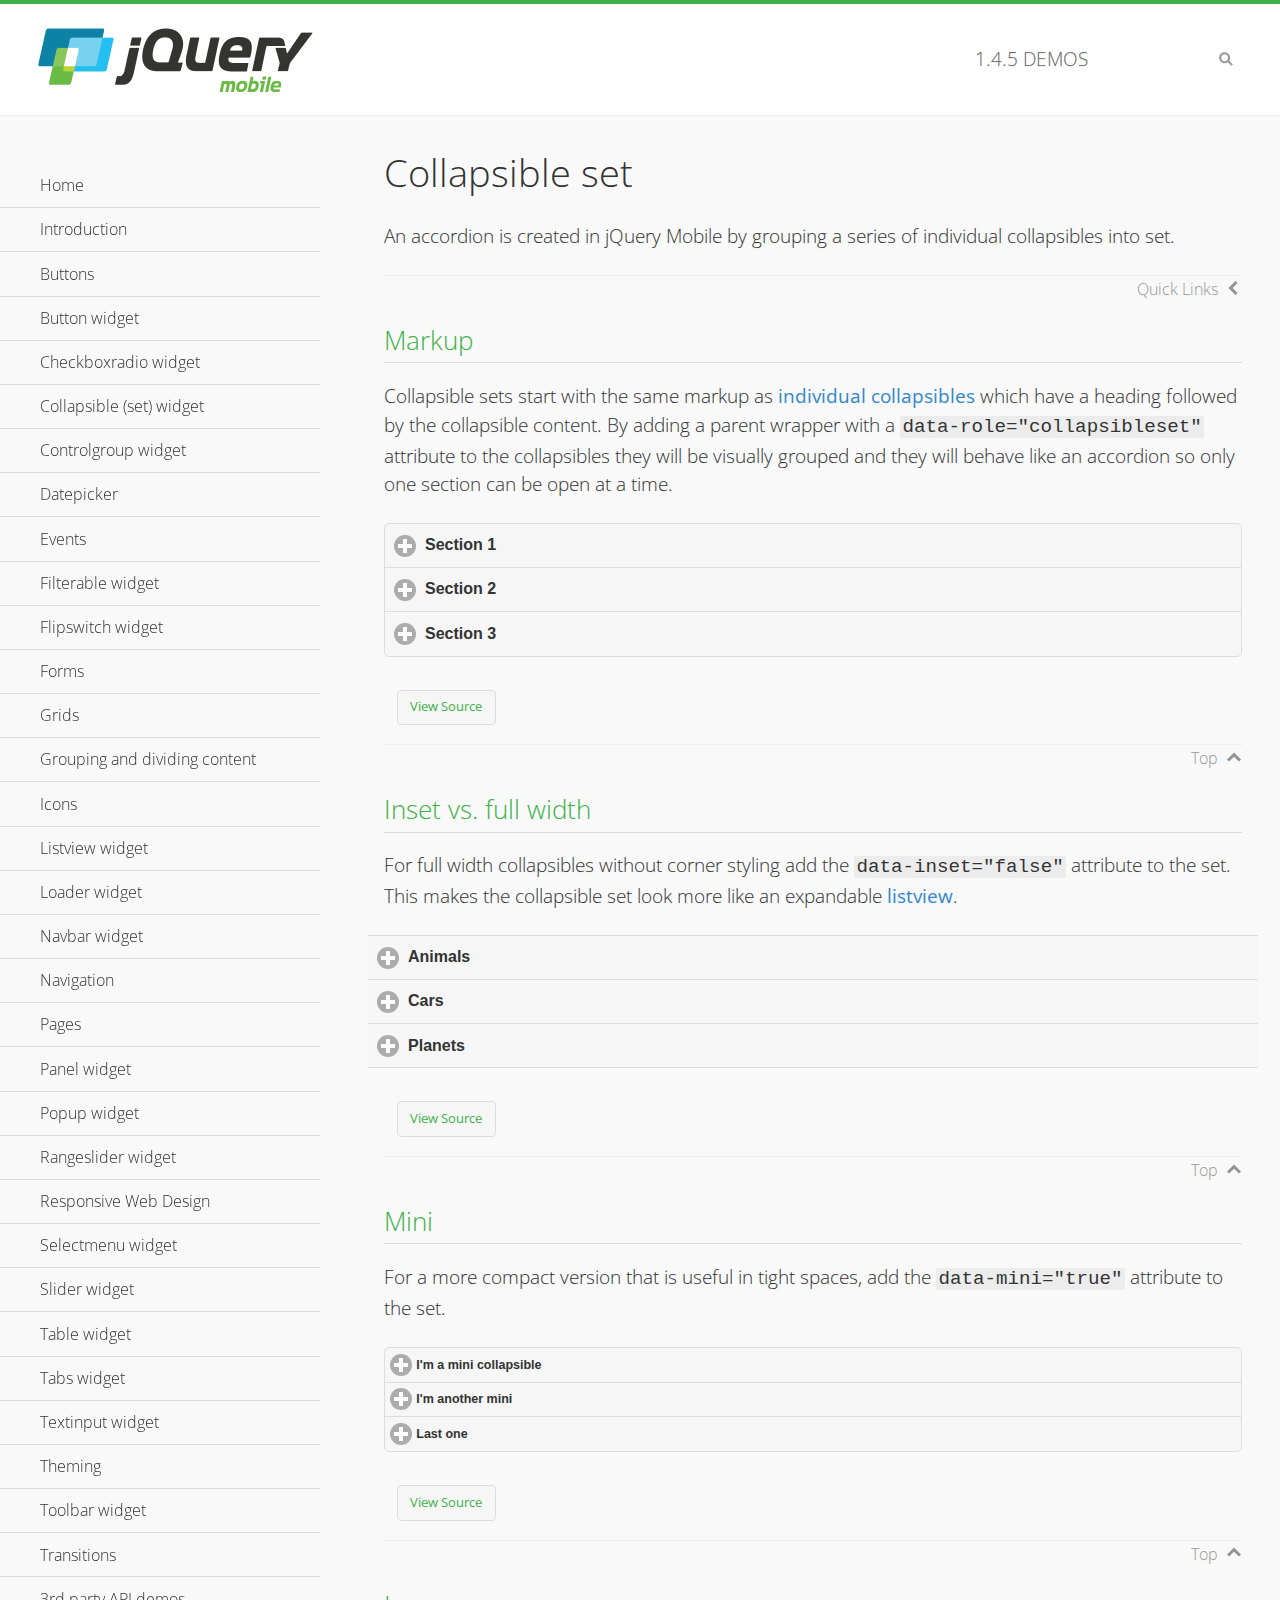
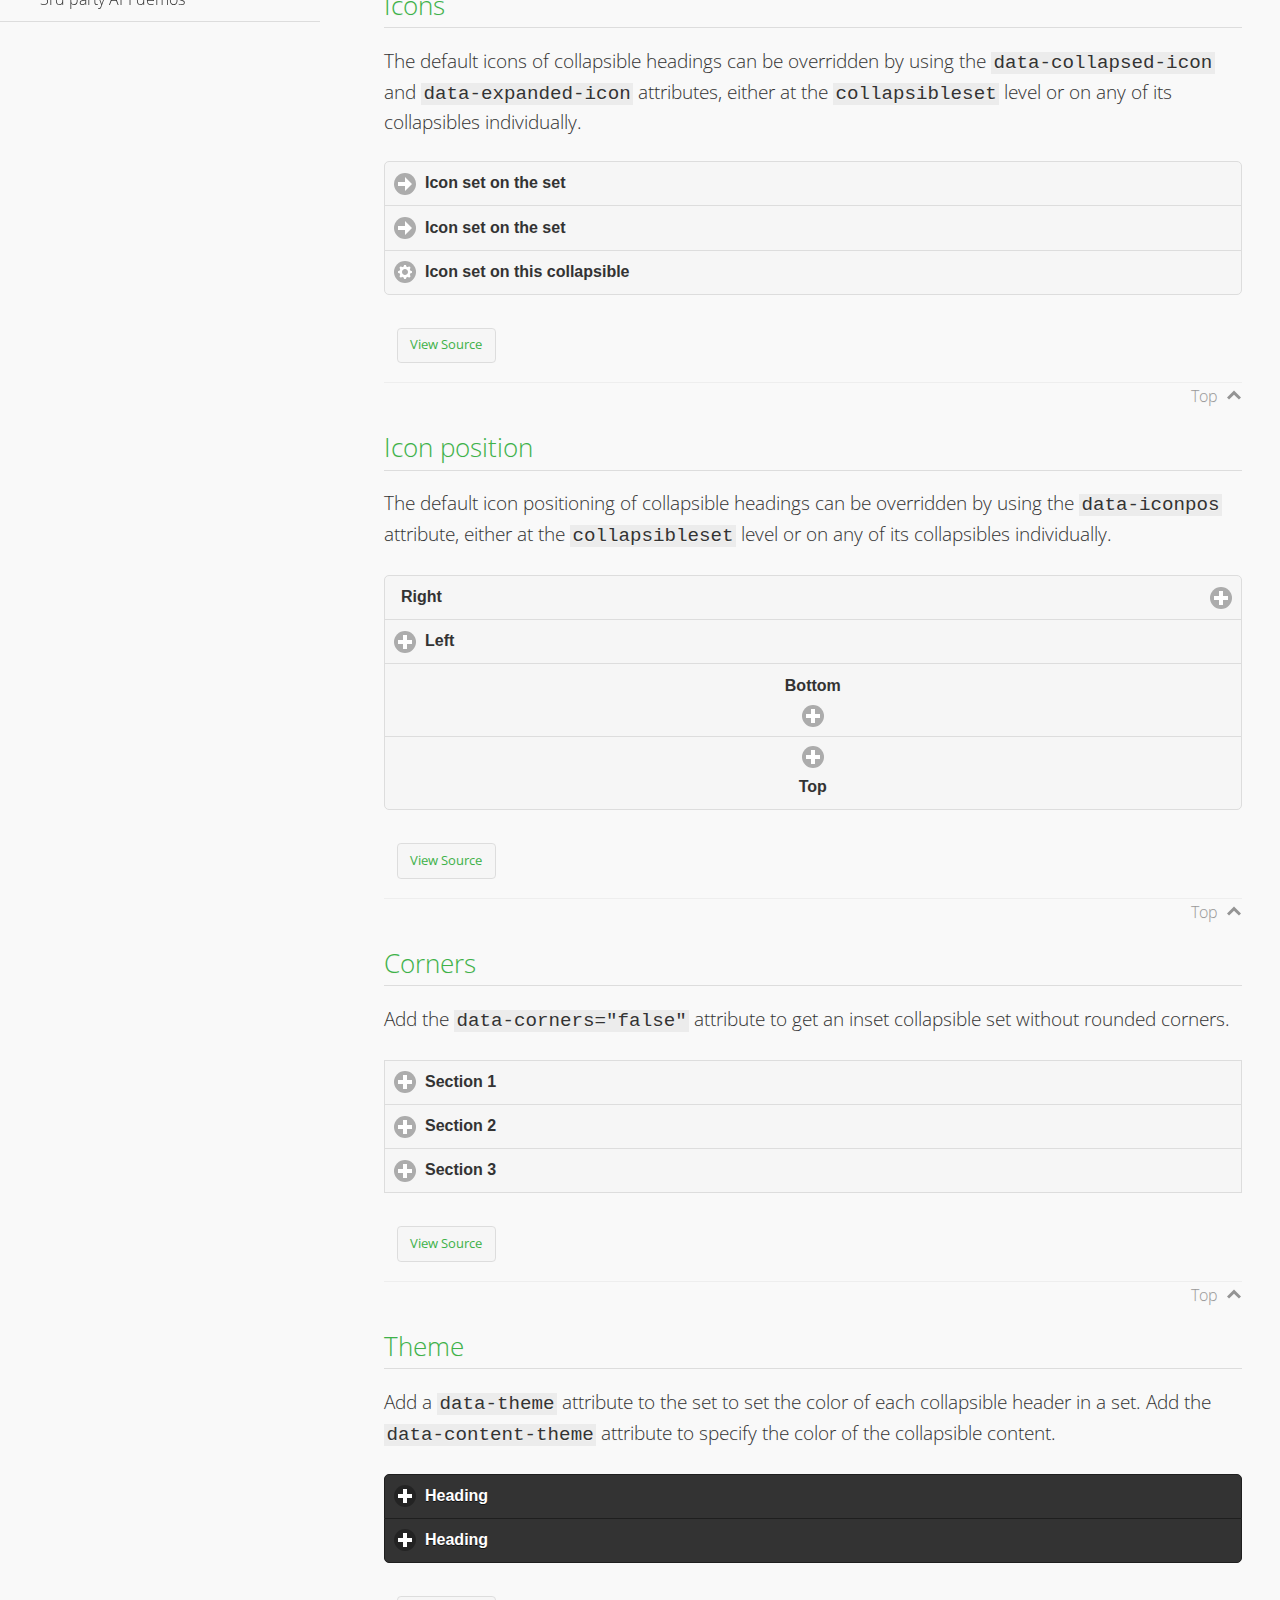
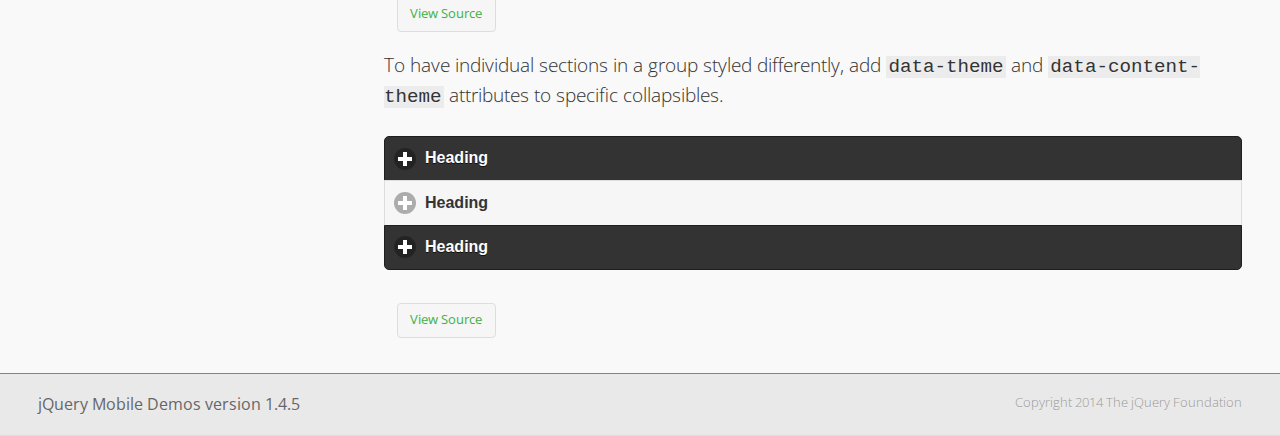
<file: app/jquery/demos/collapsibleset/index.html>
<!DOCTYPE html>
<html>
<head>
	<meta charset="utf-8">
	<meta name="viewport" content="width=device-width, initial-scale=1">
	<title>Collapsible set - jQuery Mobile Demos</title>
	<link rel="shortcut icon" href="../favicon.ico">
    <link rel="stylesheet" href="http://fonts.googleapis.com/css?family=Open+Sans:300,400,700">
	<link rel="stylesheet" href="../css/themes/default/jquery.mobile-1.4.5.min.css">
	<link rel="stylesheet" href="../_assets/css/jqm-demos.css">
	<script src="../js/jquery.js"></script>
	<script src="../_assets/js/index.js"></script>
	<script src="../js/jquery.mobile-1.4.5.min.js"></script>
</head>
<body>
<div data-role="page" class="jqm-demos" data-quicklinks="true">

	<div data-role="header" class="jqm-header">
		<h2><a href="../" title="jQuery Mobile Demos home"><img src="../_assets/img/jquery-logo.png" alt="jQuery Mobile"></a></h2>
		<p><span class="jqm-version"></span> Demos</p>
		<a href="#" class="jqm-navmenu-link ui-btn ui-btn-icon-notext ui-corner-all ui-icon-bars ui-nodisc-icon ui-alt-icon ui-btn-left">Menu</a>
		<a href="#" class="jqm-search-link ui-btn ui-btn-icon-notext ui-corner-all ui-icon-search ui-nodisc-icon ui-alt-icon ui-btn-right">Search</a>
	</div><!-- /header -->

	<div role="main" class="ui-content jqm-content">

		<h1>Collapsible set</h1>

		<p>An accordion is created in jQuery Mobile by grouping a series of individual collapsibles into set.</p>

		<h2>Markup</h2>

		<p>Collapsible sets start with the same markup as <a href="../collapsible/" data-ajax="false">individual collapsibles</a> which have a heading followed by the collapsible content. By adding a parent wrapper with a <code>data-role="collapsibleset"</code> attribute to the collapsibles they will be visually grouped and they will behave like an accordion so only one section can be open at a time.</p>

			<div data-demo-html="true">
				<div data-role="collapsibleset" data-theme="a" data-content-theme="a">
					<div data-role="collapsible">
						<h3>Section 1</h3>
					<p>I'm the collapsible content for section 1</p>
					</div>
					<div data-role="collapsible">
						<h3>Section 2</h3>
					<p>I'm the collapsible content for section 2</p>

					</div>
					<div data-role="collapsible">
						<h3>Section 3</h3>
					<p>I'm the collapsible content for section 3</p>
					</div>
				</div>
			</div><!--/demo-html -->

		<h2>Inset vs. full width</h2>

		<p>For full width collapsibles without corner styling add the <code>data-inset="false"</code> attribute to the set. This makes the collapsible set look more like an expandable <a href="../listview/">listview</a>.</p>

			<div data-demo-html="true">
				<div data-role="collapsibleset" data-inset="false">
					<div data-role="collapsible">
						<h3>Animals</h3>
						<ul data-role="listview" data-inset="false">
							<li>Cats</li>
							<li>Dogs</li>
							<li>Lizards</li>
							<li>Snakes</li>
						</ul>
					</div>
					<div data-role="collapsible">
						<h3>Cars</h3>
						<ul data-role="listview" data-inset="false">
							<li>Acura</li>
							<li>Audi</li>
							<li>BMW</li>
							<li>Cadillac</li>
						</ul>
					</div>
					<div data-role="collapsible">
						<h3>Planets</h3>
						<ul data-role="listview" data-inset="false">
							<li>Earth</li>
							<li>Jupiter</li>
							<li>Mars</li>
							<li>Mercury</li>
						</ul>
					</div>
				</div>
			</div><!--/demo-html -->

		<h2>Mini</h2>

		<p>For a more compact version that is useful in tight spaces, add the <code>data-mini="true"</code> attribute to the set. </p>

			<div data-demo-html="true">
				<div data-role="collapsibleset" data-theme="a" data-content-theme="a" data-mini="true">
					<div data-role="collapsible">
						<h3>I'm a mini collapsible</h3>
					<p>This is good for tight spaces.</p>
					</div>
					<div data-role="collapsible">
						<h3>I'm another mini</h3>
					<p>Here's some collapsible content.</p>

					</div>
					<div data-role="collapsible">
						<h3>Last one</h3>
					<p>Final bit of collapsible content.</p>
					</div>
				</div>
			</div><!--/demo-html -->

		<h2>Icons</h2>

		<p>The default icons of collapsible headings can be overridden by using the <code>data-collapsed-icon</code> and <code>data-expanded-icon</code> attributes, either at the <code>collapsibleset</code> level or on any of its collapsibles individually.</p>

			<div data-demo-html="true">
				<div data-role="collapsibleset" data-theme="a" data-content-theme="a" data-collapsed-icon="arrow-r" data-expanded-icon="arrow-d">
					<div data-role="collapsible">
						<h3>Icon set on the set</h3>
					<p>Specify the open and close icons on the set to apply it to all the collapsibles within.</p>
					</div>
					<div data-role="collapsible">
						<h3>Icon set on the set</h3>
					<p>This collapsible also gets the icon from the set.</p>
					</div>
					<div data-role="collapsible" data-collapsed-icon="gear" data-expanded-icon="delete">
						<h3>Icon set on this collapsible</h3>
					<p>The icons here are applied to this collapsible specifically, thus overriding the set icons.</p>
					</div>
				</div>
			</div><!--/demo-html -->

		<h2>Icon position</h2>

		<p>The default icon positioning of collapsible headings can be overridden by using the <code>data-iconpos</code> attribute, either at the <code>collapsibleset</code> level or on any of its collapsibles individually.</p>

			<div data-demo-html="true">
				<div data-role="collapsibleset" data-theme="a" data-content-theme="a" data-iconpos="right">
					<div data-role="collapsible">
						<h3>Right</h3>
					<p>Inherits icon positioning from <code>data-iconpos="right"</code> attribute on set.</p>
					</div>
					<div data-role="collapsible" data-iconpos="left">
						<h3>Left</h3>
					<p>Set via <code>data-iconpos="left"</code> attribute on the collapsible</p>
					</div>
					<div data-role="collapsible" data-iconpos="bottom">
						<h3>Bottom</h3>
					<p>Set via <code>data-iconpos="bottom"</code> attribute on the collapsible</p>
					</div>
					<div data-role="collapsible" data-iconpos="top">
						<h3>Top</h3>
					<p>Set via <code>data-iconpos="top"</code> attribute on the collapsible</p>
					</div>
				</div>
			</div><!--/demo-html -->

		<h2>Corners</h2>
		<p>Add the <code>data-corners="false"</code> attribute to get an inset collapsible set without rounded corners.</p>

			<div data-demo-html="true">
				<div data-role="collapsibleset" data-corners="false" data-theme="a" data-content-theme="a">
					<div data-role="collapsible">
						<h3>Section 1</h3>
					<p>Collapsible content</p>
					</div>
					<div data-role="collapsible">
						<h3>Section 2</h3>
					<p>Collapsible content</p>

					</div>
					<div data-role="collapsible">
						<h3>Section 3</h3>
					<p>Collapsible content</p>
					</div>
				</div>
			</div><!--/demo-html -->

		<h2>Theme</h2>

		<p>Add a <code>data-theme</code> attribute to the set to set the color of each collapsible header in a set. Add the <code>data-content-theme</code> attribute to specify the color of the collapsible content. </p>

			<div data-demo-html="true">
				<div data-role="collapsibleset" data-theme="b" data-content-theme="b">
					<div data-role="collapsible">
						<h3>Heading</h3>
						<p>Content</p>
					</div>
					<div data-role="collapsible">
						<h3>Heading</h3>
						<p>Content</p>
					</div>
				</div>
			</div><!--/demo-html -->

		<p>To have individual sections in a group styled differently, add <code>data-theme</code> and <code>data-content-theme</code> attributes to specific collapsibles.</p>

			<div data-demo-html="true">
				<div data-role="collapsibleset" data-theme="b" data-content-theme="b">
					<div data-role="collapsible">
						<h3>Heading</h3>
						<p>Content</p>
					</div>
					<div data-role="collapsible" data-theme="a" data-content-theme="a">
						<h3>Heading</h3>
						<p>Content</p>
					</div>
					<div data-role="collapsible">
						<h3>Heading</h3>
						<p>Content</p>
					</div>
				</div>
		</div><!--/demo-html -->

	</div><!-- /content -->
	    <div data-role="panel" class="jqm-navmenu-panel" data-position="left" data-display="overlay" data-theme="a">
	    	<ul class="jqm-list ui-alt-icon ui-nodisc-icon">
<li data-filtertext="demos homepage" data-icon="home"><a href=".././">Home</a></li>
<li data-filtertext="introduction overview getting started"><a href="../intro/" data-ajax="false">Introduction</a></li>
<li data-filtertext="buttons button markup buttonmarkup method anchor link button element"><a href="../button-markup/" data-ajax="false">Buttons</a></li>
<li data-filtertext="form button widget input button submit reset"><a href="../button/" data-ajax="false">Button widget</a></li>
<li data-role="collapsible" data-enhanced="true" data-collapsed-icon="carat-d" data-expanded-icon="carat-u" data-iconpos="right" data-inset="false" class="ui-collapsible ui-collapsible-themed-content ui-collapsible-collapsed">
	<h3 class="ui-collapsible-heading ui-collapsible-heading-collapsed">
		<a href="#" class="ui-collapsible-heading-toggle ui-btn ui-btn-icon-right ui-btn-inherit ui-icon-carat-d">
		    Checkboxradio widget<span class="ui-collapsible-heading-status"> click to expand contents</span>
		</a>
	</h3>
	<div class="ui-collapsible-content ui-body-inherit ui-collapsible-content-collapsed" aria-hidden="true">
		<ul>
			<li data-filtertext="form checkboxradio widget checkbox input checkboxes controlgroups"><a href="../checkboxradio-checkbox/" data-ajax="false">Checkboxes</a></li>
			<li data-filtertext="form checkboxradio widget radio input radio buttons controlgroups"><a href="../checkboxradio-radio/" data-ajax="false">Radio buttons</a></li>
		</ul>
	</div>
</li>
<li data-role="collapsible" data-enhanced="true" data-collapsed-icon="carat-d" data-expanded-icon="carat-u" data-iconpos="right" data-inset="false" class="ui-collapsible ui-collapsible-themed-content ui-collapsible-collapsed">
	<h3 class="ui-collapsible-heading ui-collapsible-heading-collapsed">
		<a href="#" class="ui-collapsible-heading-toggle ui-btn ui-btn-icon-right ui-btn-inherit ui-icon-carat-d">
			Collapsible (set) widget<span class="ui-collapsible-heading-status"> click to expand contents</span>
		</a>
	</h3>
	<div class="ui-collapsible-content ui-body-inherit ui-collapsible-content-collapsed" aria-hidden="true">
		<ul>
			<li data-filtertext="collapsibles content formatting"><a href="../collapsible/" data-ajax="false">Collapsible</a></li>
			<li data-filtertext="dynamic collapsible set accordion append expand"><a href="../collapsible-dynamic/" data-ajax="false">Dynamic collapsibles</a></li>
			<li data-filtertext="accordions collapsible set widget content formatting grouped collapsibles"><a href="../collapsibleset/" data-ajax="false">Collapsible set</a></li>
		</ul>
	</div>
</li>
<li data-role="collapsible" data-enhanced="true" data-collapsed-icon="carat-d" data-expanded-icon="carat-u" data-iconpos="right" data-inset="false" class="ui-collapsible ui-collapsible-themed-content ui-collapsible-collapsed">
	<h3 class="ui-collapsible-heading ui-collapsible-heading-collapsed">
		<a href="#" class="ui-collapsible-heading-toggle ui-btn ui-btn-icon-right ui-btn-inherit ui-icon-carat-d">
			Controlgroup widget<span class="ui-collapsible-heading-status"> click to expand contents</span>
		</a>
	</h3>
	<div class="ui-collapsible-content ui-body-inherit ui-collapsible-content-collapsed" aria-hidden="true">
		<ul>
			<li data-filtertext="controlgroups selectmenu checkboxradio input grouped buttons horizontal vertical"><a href="../controlgroup/" data-ajax="false">Controlgroup</a></li>
			<li data-filtertext="dynamic controlgroup dynamically add buttons"><a href="../controlgroup-dynamic/" data-ajax="false">Dynamic controlgroups</a></li>
		</ul>
	</div>
</li>
<li data-filtertext="form datepicker widget date input"><a href="../datepicker/" data-ajax="false">Datepicker</a></li>
<li data-role="collapsible" data-enhanced="true" data-collapsed-icon="carat-d" data-expanded-icon="carat-u" data-iconpos="right" data-inset="false" class="ui-collapsible ui-collapsible-themed-content ui-collapsible-collapsed">
	<h3 class="ui-collapsible-heading ui-collapsible-heading-collapsed">
		<a href="#" class="ui-collapsible-heading-toggle ui-btn ui-btn-icon-right ui-btn-inherit ui-icon-carat-d">
			Events<span class="ui-collapsible-heading-status"> click to expand contents</span>
		</a>
	</h3>
	<div class="ui-collapsible-content ui-body-inherit ui-collapsible-content-collapsed" aria-hidden="true">
		<ul>
			<li data-filtertext="swipe to delete list items listviews swipe events"><a href="../swipe-list/" data-ajax="false">Swipe list items</a></li>
			<li data-filtertext="swipe to navigate swipe page navigation swipe events"><a href="../swipe-page/" data-ajax="false">Swipe page navigation</a></li>
		</ul>
	</div>
</li>
<li data-filtertext="filterable filter elements sorting searching listview table"><a href="../filterable/" data-ajax="false">Filterable widget</a></li>
<li data-filtertext="form flipswitch widget flip toggle switch binary select checkbox input"><a href="../flipswitch/" data-ajax="false">Flipswitch widget</a></li>
<li data-role="collapsible" data-enhanced="true" data-collapsed-icon="carat-d" data-expanded-icon="carat-u" data-iconpos="right" data-inset="false" class="ui-collapsible ui-collapsible-themed-content ui-collapsible-collapsed">
	<h3 class="ui-collapsible-heading ui-collapsible-heading-collapsed">
		<a href="#" class="ui-collapsible-heading-toggle ui-btn ui-btn-icon-right ui-btn-inherit ui-icon-carat-d">
			Forms<span class="ui-collapsible-heading-status"> click to expand contents</span>
		</a>
	</h3>
	<div class="ui-collapsible-content ui-body-inherit ui-collapsible-content-collapsed" aria-hidden="true">
		<ul>
			<li data-filtertext="forms text checkbox radio range button submit reset inputs selects textarea slider flipswitch label form elements"><a href="../forms/" data-ajax="false">Forms</a></li>
			<li data-filtertext="form hide labels hidden accessible ui-hidden-accessible forms"><a href="../forms-label-hidden-accessible/" data-ajax="false">Hide labels</a></li>
			<li data-filtertext="form field containers fieldcontain ui-field-contain forms"><a href="../forms-field-contain/" data-ajax="false">Field containers</a></li>
			<li data-filtertext="forms disabled form elements"><a href="../forms-disabled/" data-ajax="false">Forms disabled</a></li>
			<li data-filtertext="forms gallery examples overview forms text checkbox radio range button submit reset inputs selects textarea slider flipswitch label form elements"><a href="../forms-gallery/" data-ajax="false">Forms gallery</a></li>
		</ul>
	</div>
</li>
<li data-role="collapsible" data-enhanced="true" data-collapsed-icon="carat-d" data-expanded-icon="carat-u" data-iconpos="right" data-inset="false" class="ui-collapsible ui-collapsible-themed-content ui-collapsible-collapsed">
	<h3 class="ui-collapsible-heading ui-collapsible-heading-collapsed">
		<a href="#" class="ui-collapsible-heading-toggle ui-btn ui-btn-icon-right ui-btn-inherit ui-icon-carat-d">
			Grids<span class="ui-collapsible-heading-status"> click to expand contents</span>
		</a>
	</h3>
	<div class="ui-collapsible-content ui-body-inherit ui-collapsible-content-collapsed" aria-hidden="true">
		<ul>
			<li data-filtertext="grids columns blocks content formatting rwd responsive css framework"><a href="../grids/" data-ajax="false">Grids</a></li>
			<li data-filtertext="buttons in grids css framework"><a href="../grids-buttons/" data-ajax="false">Buttons in grids</a></li>
			<li data-filtertext="custom responsive grids rwd css framework"><a href="../grids-custom-responsive/" data-ajax="false">Custom responsive grids</a></li>
		</ul>
	</div>
</li>
<li data-filtertext="blocks content formatting sections heading"><a href="../body-bar-classes/" data-ajax="false">Grouping and dividing content</a></li>
<li data-role="collapsible" data-enhanced="true" data-collapsed-icon="carat-d" data-expanded-icon="carat-u" data-iconpos="right" data-inset="false" class="ui-collapsible ui-collapsible-themed-content ui-collapsible-collapsed">
	<h3 class="ui-collapsible-heading ui-collapsible-heading-collapsed">
		<a href="#" class="ui-collapsible-heading-toggle ui-btn ui-btn-icon-right ui-btn-inherit ui-icon-carat-d">
			Icons<span class="ui-collapsible-heading-status"> click to expand contents</span>
		</a>
	</h3>
	<div class="ui-collapsible-content ui-body-inherit ui-collapsible-content-collapsed" aria-hidden="true">
		<ul>
			<li data-filtertext="button icons svg disc alt custom icon position"><a href="../icons/" data-ajax="false">Icons</a></li>
			<li data-filtertext=""><a href="../icons-grunticon/" data-ajax="false">Grunticon loader</a></li>
		</ul>
	</div>
</li>
<li data-role="collapsible" data-enhanced="true" data-collapsed-icon="carat-d" data-expanded-icon="carat-u" data-iconpos="right" data-inset="false" class="ui-collapsible ui-collapsible-themed-content ui-collapsible-collapsed">
	<h3 class="ui-collapsible-heading ui-collapsible-heading-collapsed">
		<a href="#" class="ui-collapsible-heading-toggle ui-btn ui-btn-icon-right ui-btn-inherit ui-icon-carat-d">
			Listview widget<span class="ui-collapsible-heading-status"> click to expand contents</span>
		</a>
	</h3>
	<div class="ui-collapsible-content ui-body-inherit ui-collapsible-content-collapsed" aria-hidden="true">
		<ul>
			<li data-filtertext="listview widget thumbnails icons nested split button collapsible ul ol"><a href="../listview/" data-ajax="false">Listview</a></li>
			<li data-filtertext="autocomplete filterable reveal listview filtertextbeforefilter placeholder"><a href="../listview-autocomplete/" data-ajax="false">Listview autocomplete</a></li>
			<li data-filtertext="autocomplete filterable reveal listview remote data filtertextbeforefilter placeholder"><a href="../listview-autocomplete-remote/" data-ajax="false">Listview autocomplete remote data</a></li>
			<li data-filtertext="autodividers anchor jump scroll linkbars listview lists ul ol"><a href="../listview-autodividers-linkbar/" data-ajax="false">Listview autodividers linkbar</a></li>
			<li data-filtertext="listview autodividers selector autodividersselector lists ul ol"><a href="../listview-autodividers-selector/" data-ajax="false">Listview autodividers selector</a></li>
			<li data-filtertext="listview nested list items"><a href="../listview-nested-lists/" data-ajax="false">Nested Listviews</a></li>
			<li data-filtertext="listview collapsible list items flat"><a href="../listview-collapsible-item-flat/" data-ajax="false">Listview collapsible list items (flat)</a></li>
			<li data-filtertext="listview collapsible list indented"><a href="../listview-collapsible-item-indented/" data-ajax="false">Listview collapsible list items (indented)</a></li>
			<li data-filtertext="grid listview responsive grids responsive listviews lists ul"><a href="../listview-grid/" data-ajax="false">Listview responsive grid</a></li>
		</ul>
	</div>
</li>
<li data-filtertext="loader widget page loading navigation overlay spinner"><a href="../loader/" data-ajax="false">Loader widget</a></li>
<li data-filtertext="navbar widget navmenu toolbars header footer"><a href="../navbar/" data-ajax="false">Navbar widget</a></li>
<li data-role="collapsible" data-enhanced="true" data-collapsed-icon="carat-d" data-expanded-icon="carat-u" data-iconpos="right" data-inset="false" class="ui-collapsible ui-collapsible-themed-content ui-collapsible-collapsed">
	<h3 class="ui-collapsible-heading ui-collapsible-heading-collapsed">
		<a href="#" class="ui-collapsible-heading-toggle ui-btn ui-btn-icon-right ui-btn-inherit ui-icon-carat-d">
			Navigation<span class="ui-collapsible-heading-status"> click to expand contents</span>
		</a>
	</h3>
	<div class="ui-collapsible-content ui-body-inherit ui-collapsible-content-collapsed" aria-hidden="true">
		<ul>
			<li data-filtertext="ajax navigation navigate widget history event method"><a href="../navigation/" data-ajax="false">Navigation</a></li>
			<li data-filtertext="linking pages page links navigation ajax prefetch cache"><a href="../navigation-linking-pages/" data-ajax="false">Linking pages</a></li>
			<!-- <li data-filtertext="php redirect server redirection server-side navigation"><a href="../navigation-php-redirect/" data-ajax="false">PHP redirect demo</a></li>-->
			<li data-filtertext="navigation redirection hash query"><a href="../navigation-hash-processing/" data-ajax="false">Hash processing demo</a></li>
			<li data-filtertext="navigation redirection hash query"><a href="../page-events/" data-ajax="false">Page Navigation Events</a></li>
		</ul>
	</div>
</li>
<li data-role="collapsible" data-enhanced="true" data-collapsed-icon="carat-d" data-expanded-icon="carat-u" data-iconpos="right" data-inset="false" class="ui-collapsible ui-collapsible-themed-content ui-collapsible-collapsed">
	<h3 class="ui-collapsible-heading ui-collapsible-heading-collapsed">
		<a href="#" class="ui-collapsible-heading-toggle ui-btn ui-btn-icon-right ui-btn-inherit ui-icon-carat-d">
			Pages<span class="ui-collapsible-heading-status"> click to expand contents</span>
		</a>
	</h3>
	<div class="ui-collapsible-content ui-body-inherit ui-collapsible-content-collapsed" aria-hidden="true">
		<ul>
			<li data-filtertext="pages page widget ajax navigation"><a href="../pages/" data-ajax="false">Pages</a></li>
			<li data-filtertext="single page"><a href="../pages-single-page/" data-ajax="false">Single page</a></li>
			<li data-filtertext="multipage multi-page page"><a href="../pages-multi-page/" data-ajax="false">Multi-page template</a></li>
			<li data-filtertext="dialog page widget modal popup"><a href="../pages-dialog/" data-ajax="false">Dialog page</a></li>
		</ul>
	</div>
</li>
<li data-role="collapsible" data-enhanced="true" data-collapsed-icon="carat-d" data-expanded-icon="carat-u" data-iconpos="right" data-inset="false" class="ui-collapsible ui-collapsible-themed-content ui-collapsible-collapsed">
	<h3 class="ui-collapsible-heading ui-collapsible-heading-collapsed">
		<a href="#" class="ui-collapsible-heading-toggle ui-btn ui-btn-icon-right ui-btn-inherit ui-icon-carat-d">
			Panel widget<span class="ui-collapsible-heading-status"> click to expand contents</span>
		</a>
	</h3>
	<div class="ui-collapsible-content ui-body-inherit ui-collapsible-content-collapsed" aria-hidden="true">
		<ul>
			<li data-filtertext="panel widget sliding panels reveal push overlay responsive"><a href="../panel/" data-ajax="false">Panel</a></li>
			<li data-filtertext=""><a href="../panel-external/" data-ajax="false">External panels</a></li>
			<li data-filtertext="panel "><a href="../panel-fixed/" data-ajax="false">Fixed panels</a></li>
			<li data-filtertext="panel slide panels sliding panels shadow rwd responsive breakpoint"><a href="../panel-responsive/" data-ajax="false">Panels responsive</a></li>
			<li data-filtertext="panel custom style custom panel width reveal shadow listview panel styling page background wrapper"><a href="../panel-styling/" data-ajax="false">Custom panel style</a></li>
			<li data-filtertext="panel open on swipe"><a href="../panel-swipe-open/" data-ajax="false">Panel open on swipe</a></li>
			<li data-filtertext="panels outside page internal external toolbars"><a href="../panel-external-internal/" data-ajax="false">Panel external and internal</a></li>
		</ul>
	</div>
</li>
<li data-role="collapsible" data-enhanced="true" data-collapsed-icon="carat-d" data-expanded-icon="carat-u" data-iconpos="right" data-inset="false" class="ui-collapsible ui-collapsible-themed-content ui-collapsible-collapsed">
	<h3 class="ui-collapsible-heading ui-collapsible-heading-collapsed">
		<a href="#" class="ui-collapsible-heading-toggle ui-btn ui-btn-icon-right ui-btn-inherit ui-icon-carat-d">
			Popup widget<span class="ui-collapsible-heading-status"> click to expand contents</span>
		</a>
	</h3>
	<div class="ui-collapsible-content ui-body-inherit ui-collapsible-content-collapsed" aria-hidden="true">
		<ul>
			<li data-filtertext="popup widget popups dialog modal transition tooltip lightbox form overlay screen flip pop fade transition"><a href="../popup/" data-ajax="false">Popup</a></li>
			<li data-filtertext="popup alignment position"><a href="../popup-alignment/" data-ajax="false">Popup alignment</a></li>
			<li data-filtertext="popup arrow size popups popover"><a href="../popup-arrow-size/" data-ajax="false">Popup arrow size</a></li>
			<li data-filtertext="dynamic popups popup images lightbox"><a href="../popup-dynamic/" data-ajax="false">Dynamic popups</a></li>
			<li data-filtertext="popups with iframes scaling"><a href="../popup-iframe/" data-ajax="false">Popups with iframes</a></li>
			<li data-filtertext="popup image scaling"><a href="../popup-image-scaling/" data-ajax="false">Popup image scaling</a></li>
			<li data-filtertext="external popup outside multi-page"><a href="../popup-outside-multipage/" data-ajax="false">Popup outside multi-page</a></li>
		</ul>
	</div>
</li>
<li data-filtertext="form rangeslider widget dual sliders dual handle sliders range input"><a href="../rangeslider/" data-ajax="false">Rangeslider widget</a></li>
<li data-filtertext="responsive web design rwd adaptive progressive enhancement PE accessible mobile breakpoints media query media queries"><a href="../rwd/" data-ajax="false">Responsive Web Design</a></li>
<li data-role="collapsible" data-enhanced="true" data-collapsed-icon="carat-d" data-expanded-icon="carat-u" data-iconpos="right" data-inset="false" class="ui-collapsible ui-collapsible-themed-content ui-collapsible-collapsed">
	<h3 class="ui-collapsible-heading ui-collapsible-heading-collapsed">
		<a href="#" class="ui-collapsible-heading-toggle ui-btn ui-btn-icon-right ui-btn-inherit ui-icon-carat-d">
			Selectmenu widget<span class="ui-collapsible-heading-status"> click to expand contents</span>
		</a>
	</h3>
	<div class="ui-collapsible-content ui-body-inherit ui-collapsible-content-collapsed" aria-hidden="true">
		<ul>
			<li data-filtertext="form selectmenu widget select input custom select menu selects"><a href="../selectmenu/" data-ajax="false">Selectmenu</a></li>
			<li data-filtertext="form custom select menu selectmenu widget custom menu option optgroup multiple selects"><a href="../selectmenu-custom/" data-ajax="false">Custom select menu</a></li>
			<li data-filtertext="filterable select filter popup dialog"><a href="../selectmenu-custom-filter/" data-ajax="false">Custom select menu with filter</a></li>
		</ul>
	</div>
</li>
<li data-role="collapsible" data-enhanced="true" data-collapsed-icon="carat-d" data-expanded-icon="carat-u" data-iconpos="right" data-inset="false" class="ui-collapsible ui-collapsible-themed-content ui-collapsible-collapsed">
	<h3 class="ui-collapsible-heading ui-collapsible-heading-collapsed">
		<a href="#" class="ui-collapsible-heading-toggle ui-btn ui-btn-icon-right ui-btn-inherit ui-icon-carat-d">
			Slider widget<span class="ui-collapsible-heading-status"> click to expand contents</span>
		</a>
	</h3>
	<div class="ui-collapsible-content ui-body-inherit ui-collapsible-content-collapsed" aria-hidden="true">
		<ul>
			<li data-filtertext="form slider widget range input single sliders"><a href="../slider/" data-ajax="false">Slider</a></li>
			<li data-filtertext="form slider widget flipswitch slider binary select flip toggle switch"><a href="../slider-flipswitch/" data-ajax="false">Slider flip toggle switch</a></li>
			<li data-filtertext="form slider tooltip handle value input range sliders"><a href="../slider-tooltip/" data-ajax="false">Slider tooltip</a></li>
		</ul>
	</div>
</li>
<li data-role="collapsible" data-enhanced="true" data-collapsed-icon="carat-d" data-expanded-icon="carat-u" data-iconpos="right" data-inset="false" class="ui-collapsible ui-collapsible-themed-content ui-collapsible-collapsed">
	<h3 class="ui-collapsible-heading ui-collapsible-heading-collapsed">
		<a href="#" class="ui-collapsible-heading-toggle ui-btn ui-btn-icon-right ui-btn-inherit ui-icon-carat-d">
			Table widget<span class="ui-collapsible-heading-status"> click to expand contents</span>
		</a>
	</h3>
	<div class="ui-collapsible-content ui-body-inherit ui-collapsible-content-collapsed" aria-hidden="true">
		<ul>
			<li data-filtertext="table widget reflow column toggle th td responsive tables rwd hide show tabular"><a href="../table-column-toggle/" data-ajax="false">Table Column Toggle</a></li>
			<li data-filtertext="table column toggle phone comparison demo"><a href="../table-column-toggle-example/" data-ajax="false">Table Column Toggle demo</a></li>
			<li data-filtertext="responsive tables table column toggle heading groups rwd breakpoint"><a href="../table-column-toggle-heading-groups/" data-ajax="false">Table Column Toggle heading groups</a></li>
			<li data-filtertext="responsive tables table column toggle hide rwd breakpoint customization options"><a href="../table-column-toggle-options/" data-ajax="false">Table Column Toggle options</a></li>
			<li data-filtertext="table reflow th td responsive rwd columns tabular"><a href="../table-reflow/" data-ajax="false">Table Reflow</a></li>
			<li data-filtertext="responsive tables table reflow heading groups rwd breakpoint"><a href="../table-reflow-heading-groups/" data-ajax="false">Table Reflow heading groups</a></li>
			<li data-filtertext="responsive tables table reflow stripes strokes table style"><a href="../table-reflow-stripes-strokes/" data-ajax="false">Table Reflow stripes and strokes</a></li>
			<li data-filtertext="responsive tables table reflow stack custom styles"><a href="../table-reflow-styling/" data-ajax="false">Table Reflow custom styles</a></li>
		</ul>
	</div>
</li>
<li data-filtertext="ui tabs widget"><a href="../tabs/" data-ajax="false">Tabs widget</a></li>
<li data-filtertext="form textinput widget text input textarea number date time tel email file color password"><a href="../textinput/" data-ajax="false">Textinput widget</a></li>
<li data-role="collapsible" data-enhanced="true" data-collapsed-icon="carat-d" data-expanded-icon="carat-u" data-iconpos="right" data-inset="false" class="ui-collapsible ui-collapsible-themed-content ui-collapsible-collapsed">
	<h3 class="ui-collapsible-heading ui-collapsible-heading-collapsed">
		<a href="#" class="ui-collapsible-heading-toggle ui-btn ui-btn-icon-right ui-btn-inherit ui-icon-carat-d">
			Theming<span class="ui-collapsible-heading-status"> click to expand contents</span>
		</a>
	</h3>
	<div class="ui-collapsible-content ui-body-inherit ui-collapsible-content-collapsed" aria-hidden="true">
		<ul>
			<li data-filtertext="default theme swatches theming style css"><a href="../theme-default/" data-ajax="false">Default theme</a></li>
			<li data-filtertext="classic theme old theme swatches theming style css"><a href="../theme-classic/" data-ajax="false">Classic theme</a></li>
		</ul>
	</div>
</li>
<li data-role="collapsible" data-enhanced="true" data-collapsed-icon="carat-d" data-expanded-icon="carat-u" data-iconpos="right" data-inset="false" class="ui-collapsible ui-collapsible-themed-content ui-collapsible-collapsed">
	<h3 class="ui-collapsible-heading ui-collapsible-heading-collapsed">
		<a href="#" class="ui-collapsible-heading-toggle ui-btn ui-btn-icon-right ui-btn-inherit ui-icon-carat-d">
			Toolbar widget<span class="ui-collapsible-heading-status"> click to expand contents</span>
		</a>
	</h3>
	<div class="ui-collapsible-content ui-body-inherit ui-collapsible-content-collapsed" aria-hidden="true">
		<ul>
			<li data-filtertext="toolbar widget header footer toolbars fixed fullscreen external sections"><a href="../toolbar/" data-ajax="false">Toolbar</a></li>
			<li data-filtertext="dynamic toolbars dynamically add toolbar header footer"><a href="../toolbar-dynamic/" data-ajax="false">Dynamic toolbars</a></li>
			<li data-filtertext="external toolbars header footer"><a href="../toolbar-external/" data-ajax="false">External toolbars</a></li>
			<li data-filtertext="fixed toolbars header footer"><a href="../toolbar-fixed/" data-ajax="false">Fixed toolbars</a></li>
			<li data-filtertext="fixed fullscreen toolbars header footer"><a href="../toolbar-fixed-fullscreen/" data-ajax="false">Fullscreen toolbars</a></li>
			<li data-filtertext="external fixed toolbars header footer"><a href="../toolbar-fixed-external/" data-ajax="false">Fixed external toolbars</a></li>
			<li data-filtertext="external persistent toolbars header footer navbar navmenu"><a href="../toolbar-fixed-persistent/" data-ajax="false">Persistent toolbars</a></li>
			<li data-filtertext="external ajax optimized toolbars persistent toolbars header footer navbar"><a href="../toolbar-fixed-persistent-optimized/" data-ajax="false">Ajax optimized toolbars</a></li>
			<li data-filtertext="form in toolbars header footer"><a href="../toolbar-fixed-forms/" data-ajax="false">Form in toolbar</a></li>
		</ul>
	</div>
</li>
<li data-filtertext="page transitions animated pages popup navigation flip slide fade pop"><a href="../transitions/" data-ajax="false">Transitions</a></li>
<li data-role="collapsible" data-enhanced="true" data-collapsed-icon="carat-d" data-expanded-icon="carat-u" data-iconpos="right" data-inset="false" class="ui-collapsible ui-collapsible-themed-content ui-collapsible-collapsed">
	<h3 class="ui-collapsible-heading ui-collapsible-heading-collapsed">
		<a href="#" class="ui-collapsible-heading-toggle ui-btn ui-btn-icon-right ui-btn-inherit ui-icon-carat-d">
			3rd party API demos<span class="ui-collapsible-heading-status"> click to expand contents</span>
		</a>
	</h3>
	<div class="ui-collapsible-content ui-body-inherit ui-collapsible-content-collapsed" aria-hidden="true">
		<ul>
			<li data-filtertext="backbone requirejs navigation router"><a href="../backbone-requirejs/" data-ajax="false">Backbone RequireJS</a></li>
			<li data-filtertext="google maps geolocation demo"><a href="../map-geolocation/" data-ajax="false">Google Maps geolocation</a></li>
			<li data-filtertext="google maps hybrid"><a href="../map-list-toggle/" data-ajax="false">Google Maps list toggle</a></li>
		</ul>
	</div>
</li>



		     </ul>
		</div><!-- /panel -->


	<div data-role="footer" data-position="fixed" data-tap-toggle="false" class="jqm-footer">
		<p>jQuery Mobile Demos version <span class="jqm-version"></span></p>
		<p>Copyright 2014 The jQuery Foundation</p>
	</div><!-- /footer -->
	<!-- TODO: This should become an external panel so we can add input to markup (unique ID) -->
    <div data-role="panel" class="jqm-search-panel" data-position="right" data-display="overlay" data-theme="a">
		<div class="jqm-search">
			<ul class="jqm-list" data-filter-placeholder="Search demos..." data-filter-reveal="true">
<li data-filtertext="demos homepage" data-icon="home"><a href=".././">Home</a></li>
<li data-filtertext="introduction overview getting started"><a href="../intro/" data-ajax="false">Introduction</a></li>
<li data-filtertext="buttons button markup buttonmarkup method anchor link button element"><a href="../button-markup/" data-ajax="false">Buttons</a></li>
<li data-filtertext="form button widget input button submit reset"><a href="../button/" data-ajax="false">Button widget</a></li>
<li data-role="collapsible" data-enhanced="true" data-collapsed-icon="carat-d" data-expanded-icon="carat-u" data-iconpos="right" data-inset="false" class="ui-collapsible ui-collapsible-themed-content ui-collapsible-collapsed">
	<h3 class="ui-collapsible-heading ui-collapsible-heading-collapsed">
		<a href="#" class="ui-collapsible-heading-toggle ui-btn ui-btn-icon-right ui-btn-inherit ui-icon-carat-d">
		    Checkboxradio widget<span class="ui-collapsible-heading-status"> click to expand contents</span>
		</a>
	</h3>
	<div class="ui-collapsible-content ui-body-inherit ui-collapsible-content-collapsed" aria-hidden="true">
		<ul>
			<li data-filtertext="form checkboxradio widget checkbox input checkboxes controlgroups"><a href="../checkboxradio-checkbox/" data-ajax="false">Checkboxes</a></li>
			<li data-filtertext="form checkboxradio widget radio input radio buttons controlgroups"><a href="../checkboxradio-radio/" data-ajax="false">Radio buttons</a></li>
		</ul>
	</div>
</li>
<li data-role="collapsible" data-enhanced="true" data-collapsed-icon="carat-d" data-expanded-icon="carat-u" data-iconpos="right" data-inset="false" class="ui-collapsible ui-collapsible-themed-content ui-collapsible-collapsed">
	<h3 class="ui-collapsible-heading ui-collapsible-heading-collapsed">
		<a href="#" class="ui-collapsible-heading-toggle ui-btn ui-btn-icon-right ui-btn-inherit ui-icon-carat-d">
			Collapsible (set) widget<span class="ui-collapsible-heading-status"> click to expand contents</span>
		</a>
	</h3>
	<div class="ui-collapsible-content ui-body-inherit ui-collapsible-content-collapsed" aria-hidden="true">
		<ul>
			<li data-filtertext="collapsibles content formatting"><a href="../collapsible/" data-ajax="false">Collapsible</a></li>
			<li data-filtertext="dynamic collapsible set accordion append expand"><a href="../collapsible-dynamic/" data-ajax="false">Dynamic collapsibles</a></li>
			<li data-filtertext="accordions collapsible set widget content formatting grouped collapsibles"><a href="../collapsibleset/" data-ajax="false">Collapsible set</a></li>
		</ul>
	</div>
</li>
<li data-role="collapsible" data-enhanced="true" data-collapsed-icon="carat-d" data-expanded-icon="carat-u" data-iconpos="right" data-inset="false" class="ui-collapsible ui-collapsible-themed-content ui-collapsible-collapsed">
	<h3 class="ui-collapsible-heading ui-collapsible-heading-collapsed">
		<a href="#" class="ui-collapsible-heading-toggle ui-btn ui-btn-icon-right ui-btn-inherit ui-icon-carat-d">
			Controlgroup widget<span class="ui-collapsible-heading-status"> click to expand contents</span>
		</a>
	</h3>
	<div class="ui-collapsible-content ui-body-inherit ui-collapsible-content-collapsed" aria-hidden="true">
		<ul>
			<li data-filtertext="controlgroups selectmenu checkboxradio input grouped buttons horizontal vertical"><a href="../controlgroup/" data-ajax="false">Controlgroup</a></li>
			<li data-filtertext="dynamic controlgroup dynamically add buttons"><a href="../controlgroup-dynamic/" data-ajax="false">Dynamic controlgroups</a></li>
		</ul>
	</div>
</li>
<li data-filtertext="form datepicker widget date input"><a href="../datepicker/" data-ajax="false">Datepicker</a></li>
<li data-role="collapsible" data-enhanced="true" data-collapsed-icon="carat-d" data-expanded-icon="carat-u" data-iconpos="right" data-inset="false" class="ui-collapsible ui-collapsible-themed-content ui-collapsible-collapsed">
	<h3 class="ui-collapsible-heading ui-collapsible-heading-collapsed">
		<a href="#" class="ui-collapsible-heading-toggle ui-btn ui-btn-icon-right ui-btn-inherit ui-icon-carat-d">
			Events<span class="ui-collapsible-heading-status"> click to expand contents</span>
		</a>
	</h3>
	<div class="ui-collapsible-content ui-body-inherit ui-collapsible-content-collapsed" aria-hidden="true">
		<ul>
			<li data-filtertext="swipe to delete list items listviews swipe events"><a href="../swipe-list/" data-ajax="false">Swipe list items</a></li>
			<li data-filtertext="swipe to navigate swipe page navigation swipe events"><a href="../swipe-page/" data-ajax="false">Swipe page navigation</a></li>
		</ul>
	</div>
</li>
<li data-filtertext="filterable filter elements sorting searching listview table"><a href="../filterable/" data-ajax="false">Filterable widget</a></li>
<li data-filtertext="form flipswitch widget flip toggle switch binary select checkbox input"><a href="../flipswitch/" data-ajax="false">Flipswitch widget</a></li>
<li data-role="collapsible" data-enhanced="true" data-collapsed-icon="carat-d" data-expanded-icon="carat-u" data-iconpos="right" data-inset="false" class="ui-collapsible ui-collapsible-themed-content ui-collapsible-collapsed">
	<h3 class="ui-collapsible-heading ui-collapsible-heading-collapsed">
		<a href="#" class="ui-collapsible-heading-toggle ui-btn ui-btn-icon-right ui-btn-inherit ui-icon-carat-d">
			Forms<span class="ui-collapsible-heading-status"> click to expand contents</span>
		</a>
	</h3>
	<div class="ui-collapsible-content ui-body-inherit ui-collapsible-content-collapsed" aria-hidden="true">
		<ul>
			<li data-filtertext="forms text checkbox radio range button submit reset inputs selects textarea slider flipswitch label form elements"><a href="../forms/" data-ajax="false">Forms</a></li>
			<li data-filtertext="form hide labels hidden accessible ui-hidden-accessible forms"><a href="../forms-label-hidden-accessible/" data-ajax="false">Hide labels</a></li>
			<li data-filtertext="form field containers fieldcontain ui-field-contain forms"><a href="../forms-field-contain/" data-ajax="false">Field containers</a></li>
			<li data-filtertext="forms disabled form elements"><a href="../forms-disabled/" data-ajax="false">Forms disabled</a></li>
			<li data-filtertext="forms gallery examples overview forms text checkbox radio range button submit reset inputs selects textarea slider flipswitch label form elements"><a href="../forms-gallery/" data-ajax="false">Forms gallery</a></li>
		</ul>
	</div>
</li>
<li data-role="collapsible" data-enhanced="true" data-collapsed-icon="carat-d" data-expanded-icon="carat-u" data-iconpos="right" data-inset="false" class="ui-collapsible ui-collapsible-themed-content ui-collapsible-collapsed">
	<h3 class="ui-collapsible-heading ui-collapsible-heading-collapsed">
		<a href="#" class="ui-collapsible-heading-toggle ui-btn ui-btn-icon-right ui-btn-inherit ui-icon-carat-d">
			Grids<span class="ui-collapsible-heading-status"> click to expand contents</span>
		</a>
	</h3>
	<div class="ui-collapsible-content ui-body-inherit ui-collapsible-content-collapsed" aria-hidden="true">
		<ul>
			<li data-filtertext="grids columns blocks content formatting rwd responsive css framework"><a href="../grids/" data-ajax="false">Grids</a></li>
			<li data-filtertext="buttons in grids css framework"><a href="../grids-buttons/" data-ajax="false">Buttons in grids</a></li>
			<li data-filtertext="custom responsive grids rwd css framework"><a href="../grids-custom-responsive/" data-ajax="false">Custom responsive grids</a></li>
		</ul>
	</div>
</li>
<li data-filtertext="blocks content formatting sections heading"><a href="../body-bar-classes/" data-ajax="false">Grouping and dividing content</a></li>
<li data-role="collapsible" data-enhanced="true" data-collapsed-icon="carat-d" data-expanded-icon="carat-u" data-iconpos="right" data-inset="false" class="ui-collapsible ui-collapsible-themed-content ui-collapsible-collapsed">
	<h3 class="ui-collapsible-heading ui-collapsible-heading-collapsed">
		<a href="#" class="ui-collapsible-heading-toggle ui-btn ui-btn-icon-right ui-btn-inherit ui-icon-carat-d">
			Icons<span class="ui-collapsible-heading-status"> click to expand contents</span>
		</a>
	</h3>
	<div class="ui-collapsible-content ui-body-inherit ui-collapsible-content-collapsed" aria-hidden="true">
		<ul>
			<li data-filtertext="button icons svg disc alt custom icon position"><a href="../icons/" data-ajax="false">Icons</a></li>
			<li data-filtertext=""><a href="../icons-grunticon/" data-ajax="false">Grunticon loader</a></li>
		</ul>
	</div>
</li>
<li data-role="collapsible" data-enhanced="true" data-collapsed-icon="carat-d" data-expanded-icon="carat-u" data-iconpos="right" data-inset="false" class="ui-collapsible ui-collapsible-themed-content ui-collapsible-collapsed">
	<h3 class="ui-collapsible-heading ui-collapsible-heading-collapsed">
		<a href="#" class="ui-collapsible-heading-toggle ui-btn ui-btn-icon-right ui-btn-inherit ui-icon-carat-d">
			Listview widget<span class="ui-collapsible-heading-status"> click to expand contents</span>
		</a>
	</h3>
	<div class="ui-collapsible-content ui-body-inherit ui-collapsible-content-collapsed" aria-hidden="true">
		<ul>
			<li data-filtertext="listview widget thumbnails icons nested split button collapsible ul ol"><a href="../listview/" data-ajax="false">Listview</a></li>
			<li data-filtertext="autocomplete filterable reveal listview filtertextbeforefilter placeholder"><a href="../listview-autocomplete/" data-ajax="false">Listview autocomplete</a></li>
			<li data-filtertext="autocomplete filterable reveal listview remote data filtertextbeforefilter placeholder"><a href="../listview-autocomplete-remote/" data-ajax="false">Listview autocomplete remote data</a></li>
			<li data-filtertext="autodividers anchor jump scroll linkbars listview lists ul ol"><a href="../listview-autodividers-linkbar/" data-ajax="false">Listview autodividers linkbar</a></li>
			<li data-filtertext="listview autodividers selector autodividersselector lists ul ol"><a href="../listview-autodividers-selector/" data-ajax="false">Listview autodividers selector</a></li>
			<li data-filtertext="listview nested list items"><a href="../listview-nested-lists/" data-ajax="false">Nested Listviews</a></li>
			<li data-filtertext="listview collapsible list items flat"><a href="../listview-collapsible-item-flat/" data-ajax="false">Listview collapsible list items (flat)</a></li>
			<li data-filtertext="listview collapsible list indented"><a href="../listview-collapsible-item-indented/" data-ajax="false">Listview collapsible list items (indented)</a></li>
			<li data-filtertext="grid listview responsive grids responsive listviews lists ul"><a href="../listview-grid/" data-ajax="false">Listview responsive grid</a></li>
		</ul>
	</div>
</li>
<li data-filtertext="loader widget page loading navigation overlay spinner"><a href="../loader/" data-ajax="false">Loader widget</a></li>
<li data-filtertext="navbar widget navmenu toolbars header footer"><a href="../navbar/" data-ajax="false">Navbar widget</a></li>
<li data-role="collapsible" data-enhanced="true" data-collapsed-icon="carat-d" data-expanded-icon="carat-u" data-iconpos="right" data-inset="false" class="ui-collapsible ui-collapsible-themed-content ui-collapsible-collapsed">
	<h3 class="ui-collapsible-heading ui-collapsible-heading-collapsed">
		<a href="#" class="ui-collapsible-heading-toggle ui-btn ui-btn-icon-right ui-btn-inherit ui-icon-carat-d">
			Navigation<span class="ui-collapsible-heading-status"> click to expand contents</span>
		</a>
	</h3>
	<div class="ui-collapsible-content ui-body-inherit ui-collapsible-content-collapsed" aria-hidden="true">
		<ul>
			<li data-filtertext="ajax navigation navigate widget history event method"><a href="../navigation/" data-ajax="false">Navigation</a></li>
			<li data-filtertext="linking pages page links navigation ajax prefetch cache"><a href="../navigation-linking-pages/" data-ajax="false">Linking pages</a></li>
			<!-- <li data-filtertext="php redirect server redirection server-side navigation"><a href="../navigation-php-redirect/" data-ajax="false">PHP redirect demo</a></li>-->
			<li data-filtertext="navigation redirection hash query"><a href="../navigation-hash-processing/" data-ajax="false">Hash processing demo</a></li>
			<li data-filtertext="navigation redirection hash query"><a href="../page-events/" data-ajax="false">Page Navigation Events</a></li>
		</ul>
	</div>
</li>
<li data-role="collapsible" data-enhanced="true" data-collapsed-icon="carat-d" data-expanded-icon="carat-u" data-iconpos="right" data-inset="false" class="ui-collapsible ui-collapsible-themed-content ui-collapsible-collapsed">
	<h3 class="ui-collapsible-heading ui-collapsible-heading-collapsed">
		<a href="#" class="ui-collapsible-heading-toggle ui-btn ui-btn-icon-right ui-btn-inherit ui-icon-carat-d">
			Pages<span class="ui-collapsible-heading-status"> click to expand contents</span>
		</a>
	</h3>
	<div class="ui-collapsible-content ui-body-inherit ui-collapsible-content-collapsed" aria-hidden="true">
		<ul>
			<li data-filtertext="pages page widget ajax navigation"><a href="../pages/" data-ajax="false">Pages</a></li>
			<li data-filtertext="single page"><a href="../pages-single-page/" data-ajax="false">Single page</a></li>
			<li data-filtertext="multipage multi-page page"><a href="../pages-multi-page/" data-ajax="false">Multi-page template</a></li>
			<li data-filtertext="dialog page widget modal popup"><a href="../pages-dialog/" data-ajax="false">Dialog page</a></li>
		</ul>
	</div>
</li>
<li data-role="collapsible" data-enhanced="true" data-collapsed-icon="carat-d" data-expanded-icon="carat-u" data-iconpos="right" data-inset="false" class="ui-collapsible ui-collapsible-themed-content ui-collapsible-collapsed">
	<h3 class="ui-collapsible-heading ui-collapsible-heading-collapsed">
		<a href="#" class="ui-collapsible-heading-toggle ui-btn ui-btn-icon-right ui-btn-inherit ui-icon-carat-d">
			Panel widget<span class="ui-collapsible-heading-status"> click to expand contents</span>
		</a>
	</h3>
	<div class="ui-collapsible-content ui-body-inherit ui-collapsible-content-collapsed" aria-hidden="true">
		<ul>
			<li data-filtertext="panel widget sliding panels reveal push overlay responsive"><a href="../panel/" data-ajax="false">Panel</a></li>
			<li data-filtertext=""><a href="../panel-external/" data-ajax="false">External panels</a></li>
			<li data-filtertext="panel "><a href="../panel-fixed/" data-ajax="false">Fixed panels</a></li>
			<li data-filtertext="panel slide panels sliding panels shadow rwd responsive breakpoint"><a href="../panel-responsive/" data-ajax="false">Panels responsive</a></li>
			<li data-filtertext="panel custom style custom panel width reveal shadow listview panel styling page background wrapper"><a href="../panel-styling/" data-ajax="false">Custom panel style</a></li>
			<li data-filtertext="panel open on swipe"><a href="../panel-swipe-open/" data-ajax="false">Panel open on swipe</a></li>
			<li data-filtertext="panels outside page internal external toolbars"><a href="../panel-external-internal/" data-ajax="false">Panel external and internal</a></li>
		</ul>
	</div>
</li>
<li data-role="collapsible" data-enhanced="true" data-collapsed-icon="carat-d" data-expanded-icon="carat-u" data-iconpos="right" data-inset="false" class="ui-collapsible ui-collapsible-themed-content ui-collapsible-collapsed">
	<h3 class="ui-collapsible-heading ui-collapsible-heading-collapsed">
		<a href="#" class="ui-collapsible-heading-toggle ui-btn ui-btn-icon-right ui-btn-inherit ui-icon-carat-d">
			Popup widget<span class="ui-collapsible-heading-status"> click to expand contents</span>
		</a>
	</h3>
	<div class="ui-collapsible-content ui-body-inherit ui-collapsible-content-collapsed" aria-hidden="true">
		<ul>
			<li data-filtertext="popup widget popups dialog modal transition tooltip lightbox form overlay screen flip pop fade transition"><a href="../popup/" data-ajax="false">Popup</a></li>
			<li data-filtertext="popup alignment position"><a href="../popup-alignment/" data-ajax="false">Popup alignment</a></li>
			<li data-filtertext="popup arrow size popups popover"><a href="../popup-arrow-size/" data-ajax="false">Popup arrow size</a></li>
			<li data-filtertext="dynamic popups popup images lightbox"><a href="../popup-dynamic/" data-ajax="false">Dynamic popups</a></li>
			<li data-filtertext="popups with iframes scaling"><a href="../popup-iframe/" data-ajax="false">Popups with iframes</a></li>
			<li data-filtertext="popup image scaling"><a href="../popup-image-scaling/" data-ajax="false">Popup image scaling</a></li>
			<li data-filtertext="external popup outside multi-page"><a href="../popup-outside-multipage/" data-ajax="false">Popup outside multi-page</a></li>
		</ul>
	</div>
</li>
<li data-filtertext="form rangeslider widget dual sliders dual handle sliders range input"><a href="../rangeslider/" data-ajax="false">Rangeslider widget</a></li>
<li data-filtertext="responsive web design rwd adaptive progressive enhancement PE accessible mobile breakpoints media query media queries"><a href="../rwd/" data-ajax="false">Responsive Web Design</a></li>
<li data-role="collapsible" data-enhanced="true" data-collapsed-icon="carat-d" data-expanded-icon="carat-u" data-iconpos="right" data-inset="false" class="ui-collapsible ui-collapsible-themed-content ui-collapsible-collapsed">
	<h3 class="ui-collapsible-heading ui-collapsible-heading-collapsed">
		<a href="#" class="ui-collapsible-heading-toggle ui-btn ui-btn-icon-right ui-btn-inherit ui-icon-carat-d">
			Selectmenu widget<span class="ui-collapsible-heading-status"> click to expand contents</span>
		</a>
	</h3>
	<div class="ui-collapsible-content ui-body-inherit ui-collapsible-content-collapsed" aria-hidden="true">
		<ul>
			<li data-filtertext="form selectmenu widget select input custom select menu selects"><a href="../selectmenu/" data-ajax="false">Selectmenu</a></li>
			<li data-filtertext="form custom select menu selectmenu widget custom menu option optgroup multiple selects"><a href="../selectmenu-custom/" data-ajax="false">Custom select menu</a></li>
			<li data-filtertext="filterable select filter popup dialog"><a href="../selectmenu-custom-filter/" data-ajax="false">Custom select menu with filter</a></li>
		</ul>
	</div>
</li>
<li data-role="collapsible" data-enhanced="true" data-collapsed-icon="carat-d" data-expanded-icon="carat-u" data-iconpos="right" data-inset="false" class="ui-collapsible ui-collapsible-themed-content ui-collapsible-collapsed">
	<h3 class="ui-collapsible-heading ui-collapsible-heading-collapsed">
		<a href="#" class="ui-collapsible-heading-toggle ui-btn ui-btn-icon-right ui-btn-inherit ui-icon-carat-d">
			Slider widget<span class="ui-collapsible-heading-status"> click to expand contents</span>
		</a>
	</h3>
	<div class="ui-collapsible-content ui-body-inherit ui-collapsible-content-collapsed" aria-hidden="true">
		<ul>
			<li data-filtertext="form slider widget range input single sliders"><a href="../slider/" data-ajax="false">Slider</a></li>
			<li data-filtertext="form slider widget flipswitch slider binary select flip toggle switch"><a href="../slider-flipswitch/" data-ajax="false">Slider flip toggle switch</a></li>
			<li data-filtertext="form slider tooltip handle value input range sliders"><a href="../slider-tooltip/" data-ajax="false">Slider tooltip</a></li>
		</ul>
	</div>
</li>
<li data-role="collapsible" data-enhanced="true" data-collapsed-icon="carat-d" data-expanded-icon="carat-u" data-iconpos="right" data-inset="false" class="ui-collapsible ui-collapsible-themed-content ui-collapsible-collapsed">
	<h3 class="ui-collapsible-heading ui-collapsible-heading-collapsed">
		<a href="#" class="ui-collapsible-heading-toggle ui-btn ui-btn-icon-right ui-btn-inherit ui-icon-carat-d">
			Table widget<span class="ui-collapsible-heading-status"> click to expand contents</span>
		</a>
	</h3>
	<div class="ui-collapsible-content ui-body-inherit ui-collapsible-content-collapsed" aria-hidden="true">
		<ul>
			<li data-filtertext="table widget reflow column toggle th td responsive tables rwd hide show tabular"><a href="../table-column-toggle/" data-ajax="false">Table Column Toggle</a></li>
			<li data-filtertext="table column toggle phone comparison demo"><a href="../table-column-toggle-example/" data-ajax="false">Table Column Toggle demo</a></li>
			<li data-filtertext="responsive tables table column toggle heading groups rwd breakpoint"><a href="../table-column-toggle-heading-groups/" data-ajax="false">Table Column Toggle heading groups</a></li>
			<li data-filtertext="responsive tables table column toggle hide rwd breakpoint customization options"><a href="../table-column-toggle-options/" data-ajax="false">Table Column Toggle options</a></li>
			<li data-filtertext="table reflow th td responsive rwd columns tabular"><a href="../table-reflow/" data-ajax="false">Table Reflow</a></li>
			<li data-filtertext="responsive tables table reflow heading groups rwd breakpoint"><a href="../table-reflow-heading-groups/" data-ajax="false">Table Reflow heading groups</a></li>
			<li data-filtertext="responsive tables table reflow stripes strokes table style"><a href="../table-reflow-stripes-strokes/" data-ajax="false">Table Reflow stripes and strokes</a></li>
			<li data-filtertext="responsive tables table reflow stack custom styles"><a href="../table-reflow-styling/" data-ajax="false">Table Reflow custom styles</a></li>
		</ul>
	</div>
</li>
<li data-filtertext="ui tabs widget"><a href="../tabs/" data-ajax="false">Tabs widget</a></li>
<li data-filtertext="form textinput widget text input textarea number date time tel email file color password"><a href="../textinput/" data-ajax="false">Textinput widget</a></li>
<li data-role="collapsible" data-enhanced="true" data-collapsed-icon="carat-d" data-expanded-icon="carat-u" data-iconpos="right" data-inset="false" class="ui-collapsible ui-collapsible-themed-content ui-collapsible-collapsed">
	<h3 class="ui-collapsible-heading ui-collapsible-heading-collapsed">
		<a href="#" class="ui-collapsible-heading-toggle ui-btn ui-btn-icon-right ui-btn-inherit ui-icon-carat-d">
			Theming<span class="ui-collapsible-heading-status"> click to expand contents</span>
		</a>
	</h3>
	<div class="ui-collapsible-content ui-body-inherit ui-collapsible-content-collapsed" aria-hidden="true">
		<ul>
			<li data-filtertext="default theme swatches theming style css"><a href="../theme-default/" data-ajax="false">Default theme</a></li>
			<li data-filtertext="classic theme old theme swatches theming style css"><a href="../theme-classic/" data-ajax="false">Classic theme</a></li>
		</ul>
	</div>
</li>
<li data-role="collapsible" data-enhanced="true" data-collapsed-icon="carat-d" data-expanded-icon="carat-u" data-iconpos="right" data-inset="false" class="ui-collapsible ui-collapsible-themed-content ui-collapsible-collapsed">
	<h3 class="ui-collapsible-heading ui-collapsible-heading-collapsed">
		<a href="#" class="ui-collapsible-heading-toggle ui-btn ui-btn-icon-right ui-btn-inherit ui-icon-carat-d">
			Toolbar widget<span class="ui-collapsible-heading-status"> click to expand contents</span>
		</a>
	</h3>
	<div class="ui-collapsible-content ui-body-inherit ui-collapsible-content-collapsed" aria-hidden="true">
		<ul>
			<li data-filtertext="toolbar widget header footer toolbars fixed fullscreen external sections"><a href="../toolbar/" data-ajax="false">Toolbar</a></li>
			<li data-filtertext="dynamic toolbars dynamically add toolbar header footer"><a href="../toolbar-dynamic/" data-ajax="false">Dynamic toolbars</a></li>
			<li data-filtertext="external toolbars header footer"><a href="../toolbar-external/" data-ajax="false">External toolbars</a></li>
			<li data-filtertext="fixed toolbars header footer"><a href="../toolbar-fixed/" data-ajax="false">Fixed toolbars</a></li>
			<li data-filtertext="fixed fullscreen toolbars header footer"><a href="../toolbar-fixed-fullscreen/" data-ajax="false">Fullscreen toolbars</a></li>
			<li data-filtertext="external fixed toolbars header footer"><a href="../toolbar-fixed-external/" data-ajax="false">Fixed external toolbars</a></li>
			<li data-filtertext="external persistent toolbars header footer navbar navmenu"><a href="../toolbar-fixed-persistent/" data-ajax="false">Persistent toolbars</a></li>
			<li data-filtertext="external ajax optimized toolbars persistent toolbars header footer navbar"><a href="../toolbar-fixed-persistent-optimized/" data-ajax="false">Ajax optimized toolbars</a></li>
			<li data-filtertext="form in toolbars header footer"><a href="../toolbar-fixed-forms/" data-ajax="false">Form in toolbar</a></li>
		</ul>
	</div>
</li>
<li data-filtertext="page transitions animated pages popup navigation flip slide fade pop"><a href="../transitions/" data-ajax="false">Transitions</a></li>
<li data-role="collapsible" data-enhanced="true" data-collapsed-icon="carat-d" data-expanded-icon="carat-u" data-iconpos="right" data-inset="false" class="ui-collapsible ui-collapsible-themed-content ui-collapsible-collapsed">
	<h3 class="ui-collapsible-heading ui-collapsible-heading-collapsed">
		<a href="#" class="ui-collapsible-heading-toggle ui-btn ui-btn-icon-right ui-btn-inherit ui-icon-carat-d">
			3rd party API demos<span class="ui-collapsible-heading-status"> click to expand contents</span>
		</a>
	</h3>
	<div class="ui-collapsible-content ui-body-inherit ui-collapsible-content-collapsed" aria-hidden="true">
		<ul>
			<li data-filtertext="backbone requirejs navigation router"><a href="../backbone-requirejs/" data-ajax="false">Backbone RequireJS</a></li>
			<li data-filtertext="google maps geolocation demo"><a href="../map-geolocation/" data-ajax="false">Google Maps geolocation</a></li>
			<li data-filtertext="google maps hybrid"><a href="../map-list-toggle/" data-ajax="false">Google Maps list toggle</a></li>
		</ul>
	</div>
</li>



			</ul>
		</div>
	</div><!-- /panel -->


</div><!-- /page -->

</body>
</html>
</file>
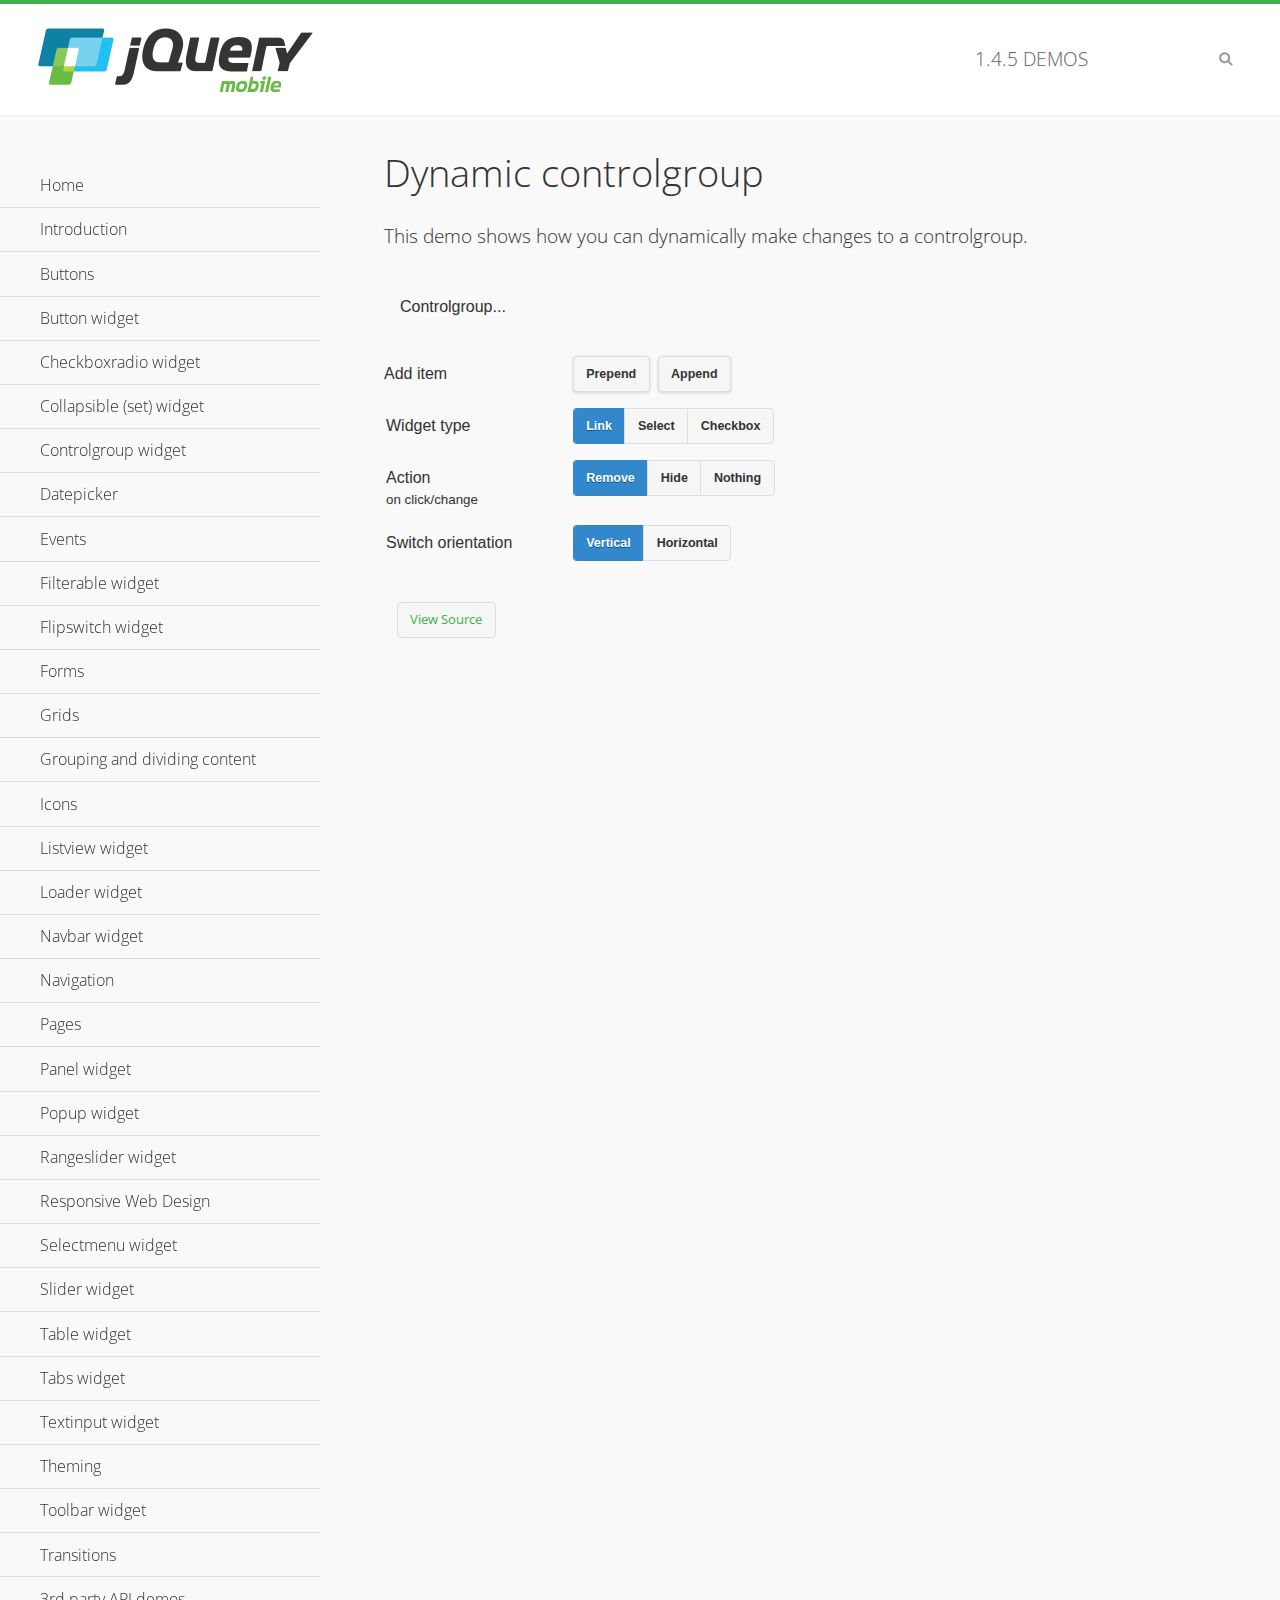
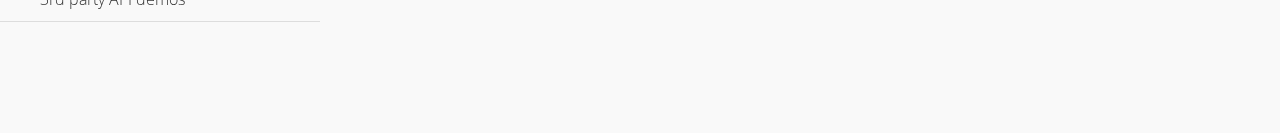
<file: app/jquery/demos/controlgroup-dynamic/index.html>
<!DOCTYPE html>
<html>
<head>
	<meta charset="utf-8">
	<meta name="viewport" content="width=device-width, initial-scale=1">
	<title>Dynamic controlgroup - jQuery Mobile Demos</title>
	<link rel="shortcut icon" href="../favicon.ico">
    <link rel="stylesheet" href="http://fonts.googleapis.com/css?family=Open+Sans:300,400,700">
	<link rel="stylesheet" href="../css/themes/default/jquery.mobile-1.4.5.min.css">
	<link rel="stylesheet" href="../_assets/css/jqm-demos.css">
	<script src="../js/jquery.js"></script>
	<script src="../_assets/js/index.js"></script>
	<script src="../js/jquery.mobile-1.4.5.min.js"></script>
	<script>
		( function( $, undefined ) {
			var counter = 0;
			$( document ).bind( "pagecreate", function( e ) {
				$( "#prepend, #append", e.target ).on( "click", function( e ) {
					counter++;

					var widgetType = $( "[name='radio-widget']:checked" ).attr( "id" ),
						group = $( "#my-controlgroup" ),
						$el,
						action = function() {
							var action = $( "[name='radio-action']:checked" ).attr( "id" );
							if ( $( $el[1] ).is( "select" ) && action === "hide" ) {
								$el = $( $el[1] ).parents( ".ui-select" );
							}
							$el[ action ]();
							group.controlgroup( "refresh" );
						};

					if ( widgetType === "link" ) {

						$el = $( "<a href='#'>Link " + counter + "</a>" ).bind( "click", action );
						$( "#my-controlgroup" ).controlgroup( "container" )[ $( this ).attr( "id" ) ]( $el );
						$el.buttonMarkup();

					} else if ( widgetType === "select" ) {

						$el = $( "<label for='widget" + counter + "'>Select " + counter + "</label><select id='widget" + counter + "'><option value='option1'>Select " + counter + "</option><option value='option2'>Select option</option></select>" );
						$( $el[ 1 ] ).bind( "change", action);
						$( "#my-controlgroup" ).controlgroup( "container" )[ $( this ).attr( "id" ) ]( $el );
						$( $el[ 1 ] ).selectmenu();

					} else {

						$el = $( "<label for='widget" + counter + "'>Checkbox " + counter + "</label><input type='checkbox' id='widget" + counter + "'></input>" );
						$( $el[ 1 ] ).bind( "change", action );
						$( "#my-controlgroup" ).controlgroup( "container" )[ $( this ).attr( "id" ) ]( $el );
						$( $el[ 1 ] ).checkboxradio();

					}

					group.controlgroup( "refresh" );
				});

				$( "[name='radio-orientation']" ).bind( "change", function( e ) {
					$( "#my-controlgroup" ).controlgroup( "option", "type", ( $( "#isHorizontal" ).is( ":checked" ) ? "horizontal" : "vertical" ) );
				});
			});
		})( jQuery );
	</script>
</head>
<body>
<div data-role="page" class="jqm-demos">

	<div data-role="header" class="jqm-header">
		<h2><a href="../" title="jQuery Mobile Demos home"><img src="../_assets/img/jquery-logo.png" alt="jQuery Mobile"></a></h2>
		<p><span class="jqm-version"></span> Demos</p>
		<a href="#" class="jqm-navmenu-link ui-btn ui-btn-icon-notext ui-corner-all ui-icon-bars ui-nodisc-icon ui-alt-icon ui-btn-left">Menu</a>
		<a href="#" class="jqm-search-link ui-btn ui-btn-icon-notext ui-corner-all ui-icon-search ui-nodisc-icon ui-alt-icon ui-btn-right">Search</a>
	</div><!-- /header -->

	<div role="main" class="ui-content jqm-content">

        <h1>Dynamic controlgroup</h1>

        <p>This demo shows how you can dynamically make changes to a controlgroup.</p>

        <div data-demo-html="true" data-demo-js="true">

            <form>
            	<div class="ui-body ui-body-d ui-corner-all">
                	<p>Controlgroup...</p>
                	<div data-role="controlgroup" id="my-controlgroup"><!-- items will be injected here --></div>
                </div>
            </form>

            <div class="ui-field-contain">
                <label for="prepend">Add item</label>
                <button id="prepend" data-mini="true" data-inline="true">Prepend</button>
                <label for="append" class="ui-hidden-accessible">Action</label>
                <button id="append" data-mini="true" data-inline="true">Append</button>
            </div>

            <form action="#" method="get">
            	<div class="ui-field-contain">
                    <fieldset data-role="controlgroup" data-type="horizontal" data-mini="true">
                        <legend>Widget type</legend>

                        <input type="radio" name="radio-widget" id="link" value="link" checked="checked">
                        <label for="link">Link</label>

                        <input type="radio" name="radio-widget" id="select" value="select">
                        <label for="select">Select</label>

                        <input type="radio" name="radio-widget" id="checkbox" value="checkbox">
                        <label for="checkbox">Checkbox</label>
                    </fieldset>
            	</div>

            	<div class="ui-field-contain">
                    <fieldset data-role="controlgroup" data-type="horizontal" data-mini="true">
                        <legend>Action<br><small>on click/change</small></legend>

                        <input type="radio" name="radio-action" id="remove" value="remove" checked="checked">
                        <label for="remove">Remove</label>

                        <input type="radio" name="radio-action" id="hide" value="hide">
                        <label for="hide">Hide</label>

                        <input type="radio" name="radio-action" id="width" value="width">
                        <label for="width">Nothing</label>
                    </fieldset>
            	</div>

            	<div class="ui-field-contain">
                    <fieldset data-role="controlgroup" data-type="horizontal" data-mini="true">
                        <legend>Switch orientation</legend>

                        <input type="radio" name="radio-orientation" id="isVertical" value="isVertical" checked="checked">
                        <label for="isVertical">Vertical</label>

                        <input type="radio" name="radio-orientation" id="isHorizontal" value="isHorizontal">
                        <label for="isHorizontal">Horizontal</label>
                    </fieldset>
            	</div>

            </form>

        </div><!--/demo-html -->

	</div><!-- /content -->
	    <div data-role="panel" class="jqm-navmenu-panel" data-position="left" data-display="overlay" data-theme="a">
	    	<ul class="jqm-list ui-alt-icon ui-nodisc-icon">
<li data-filtertext="demos homepage" data-icon="home"><a href=".././">Home</a></li>
<li data-filtertext="introduction overview getting started"><a href="../intro/" data-ajax="false">Introduction</a></li>
<li data-filtertext="buttons button markup buttonmarkup method anchor link button element"><a href="../button-markup/" data-ajax="false">Buttons</a></li>
<li data-filtertext="form button widget input button submit reset"><a href="../button/" data-ajax="false">Button widget</a></li>
<li data-role="collapsible" data-enhanced="true" data-collapsed-icon="carat-d" data-expanded-icon="carat-u" data-iconpos="right" data-inset="false" class="ui-collapsible ui-collapsible-themed-content ui-collapsible-collapsed">
	<h3 class="ui-collapsible-heading ui-collapsible-heading-collapsed">
		<a href="#" class="ui-collapsible-heading-toggle ui-btn ui-btn-icon-right ui-btn-inherit ui-icon-carat-d">
		    Checkboxradio widget<span class="ui-collapsible-heading-status"> click to expand contents</span>
		</a>
	</h3>
	<div class="ui-collapsible-content ui-body-inherit ui-collapsible-content-collapsed" aria-hidden="true">
		<ul>
			<li data-filtertext="form checkboxradio widget checkbox input checkboxes controlgroups"><a href="../checkboxradio-checkbox/" data-ajax="false">Checkboxes</a></li>
			<li data-filtertext="form checkboxradio widget radio input radio buttons controlgroups"><a href="../checkboxradio-radio/" data-ajax="false">Radio buttons</a></li>
		</ul>
	</div>
</li>
<li data-role="collapsible" data-enhanced="true" data-collapsed-icon="carat-d" data-expanded-icon="carat-u" data-iconpos="right" data-inset="false" class="ui-collapsible ui-collapsible-themed-content ui-collapsible-collapsed">
	<h3 class="ui-collapsible-heading ui-collapsible-heading-collapsed">
		<a href="#" class="ui-collapsible-heading-toggle ui-btn ui-btn-icon-right ui-btn-inherit ui-icon-carat-d">
			Collapsible (set) widget<span class="ui-collapsible-heading-status"> click to expand contents</span>
		</a>
	</h3>
	<div class="ui-collapsible-content ui-body-inherit ui-collapsible-content-collapsed" aria-hidden="true">
		<ul>
			<li data-filtertext="collapsibles content formatting"><a href="../collapsible/" data-ajax="false">Collapsible</a></li>
			<li data-filtertext="dynamic collapsible set accordion append expand"><a href="../collapsible-dynamic/" data-ajax="false">Dynamic collapsibles</a></li>
			<li data-filtertext="accordions collapsible set widget content formatting grouped collapsibles"><a href="../collapsibleset/" data-ajax="false">Collapsible set</a></li>
		</ul>
	</div>
</li>
<li data-role="collapsible" data-enhanced="true" data-collapsed-icon="carat-d" data-expanded-icon="carat-u" data-iconpos="right" data-inset="false" class="ui-collapsible ui-collapsible-themed-content ui-collapsible-collapsed">
	<h3 class="ui-collapsible-heading ui-collapsible-heading-collapsed">
		<a href="#" class="ui-collapsible-heading-toggle ui-btn ui-btn-icon-right ui-btn-inherit ui-icon-carat-d">
			Controlgroup widget<span class="ui-collapsible-heading-status"> click to expand contents</span>
		</a>
	</h3>
	<div class="ui-collapsible-content ui-body-inherit ui-collapsible-content-collapsed" aria-hidden="true">
		<ul>
			<li data-filtertext="controlgroups selectmenu checkboxradio input grouped buttons horizontal vertical"><a href="../controlgroup/" data-ajax="false">Controlgroup</a></li>
			<li data-filtertext="dynamic controlgroup dynamically add buttons"><a href="../controlgroup-dynamic/" data-ajax="false">Dynamic controlgroups</a></li>
		</ul>
	</div>
</li>
<li data-filtertext="form datepicker widget date input"><a href="../datepicker/" data-ajax="false">Datepicker</a></li>
<li data-role="collapsible" data-enhanced="true" data-collapsed-icon="carat-d" data-expanded-icon="carat-u" data-iconpos="right" data-inset="false" class="ui-collapsible ui-collapsible-themed-content ui-collapsible-collapsed">
	<h3 class="ui-collapsible-heading ui-collapsible-heading-collapsed">
		<a href="#" class="ui-collapsible-heading-toggle ui-btn ui-btn-icon-right ui-btn-inherit ui-icon-carat-d">
			Events<span class="ui-collapsible-heading-status"> click to expand contents</span>
		</a>
	</h3>
	<div class="ui-collapsible-content ui-body-inherit ui-collapsible-content-collapsed" aria-hidden="true">
		<ul>
			<li data-filtertext="swipe to delete list items listviews swipe events"><a href="../swipe-list/" data-ajax="false">Swipe list items</a></li>
			<li data-filtertext="swipe to navigate swipe page navigation swipe events"><a href="../swipe-page/" data-ajax="false">Swipe page navigation</a></li>
		</ul>
	</div>
</li>
<li data-filtertext="filterable filter elements sorting searching listview table"><a href="../filterable/" data-ajax="false">Filterable widget</a></li>
<li data-filtertext="form flipswitch widget flip toggle switch binary select checkbox input"><a href="../flipswitch/" data-ajax="false">Flipswitch widget</a></li>
<li data-role="collapsible" data-enhanced="true" data-collapsed-icon="carat-d" data-expanded-icon="carat-u" data-iconpos="right" data-inset="false" class="ui-collapsible ui-collapsible-themed-content ui-collapsible-collapsed">
	<h3 class="ui-collapsible-heading ui-collapsible-heading-collapsed">
		<a href="#" class="ui-collapsible-heading-toggle ui-btn ui-btn-icon-right ui-btn-inherit ui-icon-carat-d">
			Forms<span class="ui-collapsible-heading-status"> click to expand contents</span>
		</a>
	</h3>
	<div class="ui-collapsible-content ui-body-inherit ui-collapsible-content-collapsed" aria-hidden="true">
		<ul>
			<li data-filtertext="forms text checkbox radio range button submit reset inputs selects textarea slider flipswitch label form elements"><a href="../forms/" data-ajax="false">Forms</a></li>
			<li data-filtertext="form hide labels hidden accessible ui-hidden-accessible forms"><a href="../forms-label-hidden-accessible/" data-ajax="false">Hide labels</a></li>
			<li data-filtertext="form field containers fieldcontain ui-field-contain forms"><a href="../forms-field-contain/" data-ajax="false">Field containers</a></li>
			<li data-filtertext="forms disabled form elements"><a href="../forms-disabled/" data-ajax="false">Forms disabled</a></li>
			<li data-filtertext="forms gallery examples overview forms text checkbox radio range button submit reset inputs selects textarea slider flipswitch label form elements"><a href="../forms-gallery/" data-ajax="false">Forms gallery</a></li>
		</ul>
	</div>
</li>
<li data-role="collapsible" data-enhanced="true" data-collapsed-icon="carat-d" data-expanded-icon="carat-u" data-iconpos="right" data-inset="false" class="ui-collapsible ui-collapsible-themed-content ui-collapsible-collapsed">
	<h3 class="ui-collapsible-heading ui-collapsible-heading-collapsed">
		<a href="#" class="ui-collapsible-heading-toggle ui-btn ui-btn-icon-right ui-btn-inherit ui-icon-carat-d">
			Grids<span class="ui-collapsible-heading-status"> click to expand contents</span>
		</a>
	</h3>
	<div class="ui-collapsible-content ui-body-inherit ui-collapsible-content-collapsed" aria-hidden="true">
		<ul>
			<li data-filtertext="grids columns blocks content formatting rwd responsive css framework"><a href="../grids/" data-ajax="false">Grids</a></li>
			<li data-filtertext="buttons in grids css framework"><a href="../grids-buttons/" data-ajax="false">Buttons in grids</a></li>
			<li data-filtertext="custom responsive grids rwd css framework"><a href="../grids-custom-responsive/" data-ajax="false">Custom responsive grids</a></li>
		</ul>
	</div>
</li>
<li data-filtertext="blocks content formatting sections heading"><a href="../body-bar-classes/" data-ajax="false">Grouping and dividing content</a></li>
<li data-role="collapsible" data-enhanced="true" data-collapsed-icon="carat-d" data-expanded-icon="carat-u" data-iconpos="right" data-inset="false" class="ui-collapsible ui-collapsible-themed-content ui-collapsible-collapsed">
	<h3 class="ui-collapsible-heading ui-collapsible-heading-collapsed">
		<a href="#" class="ui-collapsible-heading-toggle ui-btn ui-btn-icon-right ui-btn-inherit ui-icon-carat-d">
			Icons<span class="ui-collapsible-heading-status"> click to expand contents</span>
		</a>
	</h3>
	<div class="ui-collapsible-content ui-body-inherit ui-collapsible-content-collapsed" aria-hidden="true">
		<ul>
			<li data-filtertext="button icons svg disc alt custom icon position"><a href="../icons/" data-ajax="false">Icons</a></li>
			<li data-filtertext=""><a href="../icons-grunticon/" data-ajax="false">Grunticon loader</a></li>
		</ul>
	</div>
</li>
<li data-role="collapsible" data-enhanced="true" data-collapsed-icon="carat-d" data-expanded-icon="carat-u" data-iconpos="right" data-inset="false" class="ui-collapsible ui-collapsible-themed-content ui-collapsible-collapsed">
	<h3 class="ui-collapsible-heading ui-collapsible-heading-collapsed">
		<a href="#" class="ui-collapsible-heading-toggle ui-btn ui-btn-icon-right ui-btn-inherit ui-icon-carat-d">
			Listview widget<span class="ui-collapsible-heading-status"> click to expand contents</span>
		</a>
	</h3>
	<div class="ui-collapsible-content ui-body-inherit ui-collapsible-content-collapsed" aria-hidden="true">
		<ul>
			<li data-filtertext="listview widget thumbnails icons nested split button collapsible ul ol"><a href="../listview/" data-ajax="false">Listview</a></li>
			<li data-filtertext="autocomplete filterable reveal listview filtertextbeforefilter placeholder"><a href="../listview-autocomplete/" data-ajax="false">Listview autocomplete</a></li>
			<li data-filtertext="autocomplete filterable reveal listview remote data filtertextbeforefilter placeholder"><a href="../listview-autocomplete-remote/" data-ajax="false">Listview autocomplete remote data</a></li>
			<li data-filtertext="autodividers anchor jump scroll linkbars listview lists ul ol"><a href="../listview-autodividers-linkbar/" data-ajax="false">Listview autodividers linkbar</a></li>
			<li data-filtertext="listview autodividers selector autodividersselector lists ul ol"><a href="../listview-autodividers-selector/" data-ajax="false">Listview autodividers selector</a></li>
			<li data-filtertext="listview nested list items"><a href="../listview-nested-lists/" data-ajax="false">Nested Listviews</a></li>
			<li data-filtertext="listview collapsible list items flat"><a href="../listview-collapsible-item-flat/" data-ajax="false">Listview collapsible list items (flat)</a></li>
			<li data-filtertext="listview collapsible list indented"><a href="../listview-collapsible-item-indented/" data-ajax="false">Listview collapsible list items (indented)</a></li>
			<li data-filtertext="grid listview responsive grids responsive listviews lists ul"><a href="../listview-grid/" data-ajax="false">Listview responsive grid</a></li>
		</ul>
	</div>
</li>
<li data-filtertext="loader widget page loading navigation overlay spinner"><a href="../loader/" data-ajax="false">Loader widget</a></li>
<li data-filtertext="navbar widget navmenu toolbars header footer"><a href="../navbar/" data-ajax="false">Navbar widget</a></li>
<li data-role="collapsible" data-enhanced="true" data-collapsed-icon="carat-d" data-expanded-icon="carat-u" data-iconpos="right" data-inset="false" class="ui-collapsible ui-collapsible-themed-content ui-collapsible-collapsed">
	<h3 class="ui-collapsible-heading ui-collapsible-heading-collapsed">
		<a href="#" class="ui-collapsible-heading-toggle ui-btn ui-btn-icon-right ui-btn-inherit ui-icon-carat-d">
			Navigation<span class="ui-collapsible-heading-status"> click to expand contents</span>
		</a>
	</h3>
	<div class="ui-collapsible-content ui-body-inherit ui-collapsible-content-collapsed" aria-hidden="true">
		<ul>
			<li data-filtertext="ajax navigation navigate widget history event method"><a href="../navigation/" data-ajax="false">Navigation</a></li>
			<li data-filtertext="linking pages page links navigation ajax prefetch cache"><a href="../navigation-linking-pages/" data-ajax="false">Linking pages</a></li>
			<!-- <li data-filtertext="php redirect server redirection server-side navigation"><a href="../navigation-php-redirect/" data-ajax="false">PHP redirect demo</a></li>-->
			<li data-filtertext="navigation redirection hash query"><a href="../navigation-hash-processing/" data-ajax="false">Hash processing demo</a></li>
			<li data-filtertext="navigation redirection hash query"><a href="../page-events/" data-ajax="false">Page Navigation Events</a></li>
		</ul>
	</div>
</li>
<li data-role="collapsible" data-enhanced="true" data-collapsed-icon="carat-d" data-expanded-icon="carat-u" data-iconpos="right" data-inset="false" class="ui-collapsible ui-collapsible-themed-content ui-collapsible-collapsed">
	<h3 class="ui-collapsible-heading ui-collapsible-heading-collapsed">
		<a href="#" class="ui-collapsible-heading-toggle ui-btn ui-btn-icon-right ui-btn-inherit ui-icon-carat-d">
			Pages<span class="ui-collapsible-heading-status"> click to expand contents</span>
		</a>
	</h3>
	<div class="ui-collapsible-content ui-body-inherit ui-collapsible-content-collapsed" aria-hidden="true">
		<ul>
			<li data-filtertext="pages page widget ajax navigation"><a href="../pages/" data-ajax="false">Pages</a></li>
			<li data-filtertext="single page"><a href="../pages-single-page/" data-ajax="false">Single page</a></li>
			<li data-filtertext="multipage multi-page page"><a href="../pages-multi-page/" data-ajax="false">Multi-page template</a></li>
			<li data-filtertext="dialog page widget modal popup"><a href="../pages-dialog/" data-ajax="false">Dialog page</a></li>
		</ul>
	</div>
</li>
<li data-role="collapsible" data-enhanced="true" data-collapsed-icon="carat-d" data-expanded-icon="carat-u" data-iconpos="right" data-inset="false" class="ui-collapsible ui-collapsible-themed-content ui-collapsible-collapsed">
	<h3 class="ui-collapsible-heading ui-collapsible-heading-collapsed">
		<a href="#" class="ui-collapsible-heading-toggle ui-btn ui-btn-icon-right ui-btn-inherit ui-icon-carat-d">
			Panel widget<span class="ui-collapsible-heading-status"> click to expand contents</span>
		</a>
	</h3>
	<div class="ui-collapsible-content ui-body-inherit ui-collapsible-content-collapsed" aria-hidden="true">
		<ul>
			<li data-filtertext="panel widget sliding panels reveal push overlay responsive"><a href="../panel/" data-ajax="false">Panel</a></li>
			<li data-filtertext=""><a href="../panel-external/" data-ajax="false">External panels</a></li>
			<li data-filtertext="panel "><a href="../panel-fixed/" data-ajax="false">Fixed panels</a></li>
			<li data-filtertext="panel slide panels sliding panels shadow rwd responsive breakpoint"><a href="../panel-responsive/" data-ajax="false">Panels responsive</a></li>
			<li data-filtertext="panel custom style custom panel width reveal shadow listview panel styling page background wrapper"><a href="../panel-styling/" data-ajax="false">Custom panel style</a></li>
			<li data-filtertext="panel open on swipe"><a href="../panel-swipe-open/" data-ajax="false">Panel open on swipe</a></li>
			<li data-filtertext="panels outside page internal external toolbars"><a href="../panel-external-internal/" data-ajax="false">Panel external and internal</a></li>
		</ul>
	</div>
</li>
<li data-role="collapsible" data-enhanced="true" data-collapsed-icon="carat-d" data-expanded-icon="carat-u" data-iconpos="right" data-inset="false" class="ui-collapsible ui-collapsible-themed-content ui-collapsible-collapsed">
	<h3 class="ui-collapsible-heading ui-collapsible-heading-collapsed">
		<a href="#" class="ui-collapsible-heading-toggle ui-btn ui-btn-icon-right ui-btn-inherit ui-icon-carat-d">
			Popup widget<span class="ui-collapsible-heading-status"> click to expand contents</span>
		</a>
	</h3>
	<div class="ui-collapsible-content ui-body-inherit ui-collapsible-content-collapsed" aria-hidden="true">
		<ul>
			<li data-filtertext="popup widget popups dialog modal transition tooltip lightbox form overlay screen flip pop fade transition"><a href="../popup/" data-ajax="false">Popup</a></li>
			<li data-filtertext="popup alignment position"><a href="../popup-alignment/" data-ajax="false">Popup alignment</a></li>
			<li data-filtertext="popup arrow size popups popover"><a href="../popup-arrow-size/" data-ajax="false">Popup arrow size</a></li>
			<li data-filtertext="dynamic popups popup images lightbox"><a href="../popup-dynamic/" data-ajax="false">Dynamic popups</a></li>
			<li data-filtertext="popups with iframes scaling"><a href="../popup-iframe/" data-ajax="false">Popups with iframes</a></li>
			<li data-filtertext="popup image scaling"><a href="../popup-image-scaling/" data-ajax="false">Popup image scaling</a></li>
			<li data-filtertext="external popup outside multi-page"><a href="../popup-outside-multipage/" data-ajax="false">Popup outside multi-page</a></li>
		</ul>
	</div>
</li>
<li data-filtertext="form rangeslider widget dual sliders dual handle sliders range input"><a href="../rangeslider/" data-ajax="false">Rangeslider widget</a></li>
<li data-filtertext="responsive web design rwd adaptive progressive enhancement PE accessible mobile breakpoints media query media queries"><a href="../rwd/" data-ajax="false">Responsive Web Design</a></li>
<li data-role="collapsible" data-enhanced="true" data-collapsed-icon="carat-d" data-expanded-icon="carat-u" data-iconpos="right" data-inset="false" class="ui-collapsible ui-collapsible-themed-content ui-collapsible-collapsed">
	<h3 class="ui-collapsible-heading ui-collapsible-heading-collapsed">
		<a href="#" class="ui-collapsible-heading-toggle ui-btn ui-btn-icon-right ui-btn-inherit ui-icon-carat-d">
			Selectmenu widget<span class="ui-collapsible-heading-status"> click to expand contents</span>
		</a>
	</h3>
	<div class="ui-collapsible-content ui-body-inherit ui-collapsible-content-collapsed" aria-hidden="true">
		<ul>
			<li data-filtertext="form selectmenu widget select input custom select menu selects"><a href="../selectmenu/" data-ajax="false">Selectmenu</a></li>
			<li data-filtertext="form custom select menu selectmenu widget custom menu option optgroup multiple selects"><a href="../selectmenu-custom/" data-ajax="false">Custom select menu</a></li>
			<li data-filtertext="filterable select filter popup dialog"><a href="../selectmenu-custom-filter/" data-ajax="false">Custom select menu with filter</a></li>
		</ul>
	</div>
</li>
<li data-role="collapsible" data-enhanced="true" data-collapsed-icon="carat-d" data-expanded-icon="carat-u" data-iconpos="right" data-inset="false" class="ui-collapsible ui-collapsible-themed-content ui-collapsible-collapsed">
	<h3 class="ui-collapsible-heading ui-collapsible-heading-collapsed">
		<a href="#" class="ui-collapsible-heading-toggle ui-btn ui-btn-icon-right ui-btn-inherit ui-icon-carat-d">
			Slider widget<span class="ui-collapsible-heading-status"> click to expand contents</span>
		</a>
	</h3>
	<div class="ui-collapsible-content ui-body-inherit ui-collapsible-content-collapsed" aria-hidden="true">
		<ul>
			<li data-filtertext="form slider widget range input single sliders"><a href="../slider/" data-ajax="false">Slider</a></li>
			<li data-filtertext="form slider widget flipswitch slider binary select flip toggle switch"><a href="../slider-flipswitch/" data-ajax="false">Slider flip toggle switch</a></li>
			<li data-filtertext="form slider tooltip handle value input range sliders"><a href="../slider-tooltip/" data-ajax="false">Slider tooltip</a></li>
		</ul>
	</div>
</li>
<li data-role="collapsible" data-enhanced="true" data-collapsed-icon="carat-d" data-expanded-icon="carat-u" data-iconpos="right" data-inset="false" class="ui-collapsible ui-collapsible-themed-content ui-collapsible-collapsed">
	<h3 class="ui-collapsible-heading ui-collapsible-heading-collapsed">
		<a href="#" class="ui-collapsible-heading-toggle ui-btn ui-btn-icon-right ui-btn-inherit ui-icon-carat-d">
			Table widget<span class="ui-collapsible-heading-status"> click to expand contents</span>
		</a>
	</h3>
	<div class="ui-collapsible-content ui-body-inherit ui-collapsible-content-collapsed" aria-hidden="true">
		<ul>
			<li data-filtertext="table widget reflow column toggle th td responsive tables rwd hide show tabular"><a href="../table-column-toggle/" data-ajax="false">Table Column Toggle</a></li>
			<li data-filtertext="table column toggle phone comparison demo"><a href="../table-column-toggle-example/" data-ajax="false">Table Column Toggle demo</a></li>
			<li data-filtertext="responsive tables table column toggle heading groups rwd breakpoint"><a href="../table-column-toggle-heading-groups/" data-ajax="false">Table Column Toggle heading groups</a></li>
			<li data-filtertext="responsive tables table column toggle hide rwd breakpoint customization options"><a href="../table-column-toggle-options/" data-ajax="false">Table Column Toggle options</a></li>
			<li data-filtertext="table reflow th td responsive rwd columns tabular"><a href="../table-reflow/" data-ajax="false">Table Reflow</a></li>
			<li data-filtertext="responsive tables table reflow heading groups rwd breakpoint"><a href="../table-reflow-heading-groups/" data-ajax="false">Table Reflow heading groups</a></li>
			<li data-filtertext="responsive tables table reflow stripes strokes table style"><a href="../table-reflow-stripes-strokes/" data-ajax="false">Table Reflow stripes and strokes</a></li>
			<li data-filtertext="responsive tables table reflow stack custom styles"><a href="../table-reflow-styling/" data-ajax="false">Table Reflow custom styles</a></li>
		</ul>
	</div>
</li>
<li data-filtertext="ui tabs widget"><a href="../tabs/" data-ajax="false">Tabs widget</a></li>
<li data-filtertext="form textinput widget text input textarea number date time tel email file color password"><a href="../textinput/" data-ajax="false">Textinput widget</a></li>
<li data-role="collapsible" data-enhanced="true" data-collapsed-icon="carat-d" data-expanded-icon="carat-u" data-iconpos="right" data-inset="false" class="ui-collapsible ui-collapsible-themed-content ui-collapsible-collapsed">
	<h3 class="ui-collapsible-heading ui-collapsible-heading-collapsed">
		<a href="#" class="ui-collapsible-heading-toggle ui-btn ui-btn-icon-right ui-btn-inherit ui-icon-carat-d">
			Theming<span class="ui-collapsible-heading-status"> click to expand contents</span>
		</a>
	</h3>
	<div class="ui-collapsible-content ui-body-inherit ui-collapsible-content-collapsed" aria-hidden="true">
		<ul>
			<li data-filtertext="default theme swatches theming style css"><a href="../theme-default/" data-ajax="false">Default theme</a></li>
			<li data-filtertext="classic theme old theme swatches theming style css"><a href="../theme-classic/" data-ajax="false">Classic theme</a></li>
		</ul>
	</div>
</li>
<li data-role="collapsible" data-enhanced="true" data-collapsed-icon="carat-d" data-expanded-icon="carat-u" data-iconpos="right" data-inset="false" class="ui-collapsible ui-collapsible-themed-content ui-collapsible-collapsed">
	<h3 class="ui-collapsible-heading ui-collapsible-heading-collapsed">
		<a href="#" class="ui-collapsible-heading-toggle ui-btn ui-btn-icon-right ui-btn-inherit ui-icon-carat-d">
			Toolbar widget<span class="ui-collapsible-heading-status"> click to expand contents</span>
		</a>
	</h3>
	<div class="ui-collapsible-content ui-body-inherit ui-collapsible-content-collapsed" aria-hidden="true">
		<ul>
			<li data-filtertext="toolbar widget header footer toolbars fixed fullscreen external sections"><a href="../toolbar/" data-ajax="false">Toolbar</a></li>
			<li data-filtertext="dynamic toolbars dynamically add toolbar header footer"><a href="../toolbar-dynamic/" data-ajax="false">Dynamic toolbars</a></li>
			<li data-filtertext="external toolbars header footer"><a href="../toolbar-external/" data-ajax="false">External toolbars</a></li>
			<li data-filtertext="fixed toolbars header footer"><a href="../toolbar-fixed/" data-ajax="false">Fixed toolbars</a></li>
			<li data-filtertext="fixed fullscreen toolbars header footer"><a href="../toolbar-fixed-fullscreen/" data-ajax="false">Fullscreen toolbars</a></li>
			<li data-filtertext="external fixed toolbars header footer"><a href="../toolbar-fixed-external/" data-ajax="false">Fixed external toolbars</a></li>
			<li data-filtertext="external persistent toolbars header footer navbar navmenu"><a href="../toolbar-fixed-persistent/" data-ajax="false">Persistent toolbars</a></li>
			<li data-filtertext="external ajax optimized toolbars persistent toolbars header footer navbar"><a href="../toolbar-fixed-persistent-optimized/" data-ajax="false">Ajax optimized toolbars</a></li>
			<li data-filtertext="form in toolbars header footer"><a href="../toolbar-fixed-forms/" data-ajax="false">Form in toolbar</a></li>
		</ul>
	</div>
</li>
<li data-filtertext="page transitions animated pages popup navigation flip slide fade pop"><a href="../transitions/" data-ajax="false">Transitions</a></li>
<li data-role="collapsible" data-enhanced="true" data-collapsed-icon="carat-d" data-expanded-icon="carat-u" data-iconpos="right" data-inset="false" class="ui-collapsible ui-collapsible-themed-content ui-collapsible-collapsed">
	<h3 class="ui-collapsible-heading ui-collapsible-heading-collapsed">
		<a href="#" class="ui-collapsible-heading-toggle ui-btn ui-btn-icon-right ui-btn-inherit ui-icon-carat-d">
			3rd party API demos<span class="ui-collapsible-heading-status"> click to expand contents</span>
		</a>
	</h3>
	<div class="ui-collapsible-content ui-body-inherit ui-collapsible-content-collapsed" aria-hidden="true">
		<ul>
			<li data-filtertext="backbone requirejs navigation router"><a href="../backbone-requirejs/" data-ajax="false">Backbone RequireJS</a></li>
			<li data-filtertext="google maps geolocation demo"><a href="../map-geolocation/" data-ajax="false">Google Maps geolocation</a></li>
			<li data-filtertext="google maps hybrid"><a href="../map-list-toggle/" data-ajax="false">Google Maps list toggle</a></li>
		</ul>
	</div>
</li>



		     </ul>
		</div><!-- /panel -->


	<div data-role="footer" data-position="fixed" data-tap-toggle="false" class="jqm-footer">
		<p>jQuery Mobile Demos version <span class="jqm-version"></span></p>
		<p>Copyright 2014 The jQuery Foundation</p>
	</div><!-- /footer -->
	<!-- TODO: This should become an external panel so we can add input to markup (unique ID) -->
    <div data-role="panel" class="jqm-search-panel" data-position="right" data-display="overlay" data-theme="a">
		<div class="jqm-search">
			<ul class="jqm-list" data-filter-placeholder="Search demos..." data-filter-reveal="true">
<li data-filtertext="demos homepage" data-icon="home"><a href=".././">Home</a></li>
<li data-filtertext="introduction overview getting started"><a href="../intro/" data-ajax="false">Introduction</a></li>
<li data-filtertext="buttons button markup buttonmarkup method anchor link button element"><a href="../button-markup/" data-ajax="false">Buttons</a></li>
<li data-filtertext="form button widget input button submit reset"><a href="../button/" data-ajax="false">Button widget</a></li>
<li data-role="collapsible" data-enhanced="true" data-collapsed-icon="carat-d" data-expanded-icon="carat-u" data-iconpos="right" data-inset="false" class="ui-collapsible ui-collapsible-themed-content ui-collapsible-collapsed">
	<h3 class="ui-collapsible-heading ui-collapsible-heading-collapsed">
		<a href="#" class="ui-collapsible-heading-toggle ui-btn ui-btn-icon-right ui-btn-inherit ui-icon-carat-d">
		    Checkboxradio widget<span class="ui-collapsible-heading-status"> click to expand contents</span>
		</a>
	</h3>
	<div class="ui-collapsible-content ui-body-inherit ui-collapsible-content-collapsed" aria-hidden="true">
		<ul>
			<li data-filtertext="form checkboxradio widget checkbox input checkboxes controlgroups"><a href="../checkboxradio-checkbox/" data-ajax="false">Checkboxes</a></li>
			<li data-filtertext="form checkboxradio widget radio input radio buttons controlgroups"><a href="../checkboxradio-radio/" data-ajax="false">Radio buttons</a></li>
		</ul>
	</div>
</li>
<li data-role="collapsible" data-enhanced="true" data-collapsed-icon="carat-d" data-expanded-icon="carat-u" data-iconpos="right" data-inset="false" class="ui-collapsible ui-collapsible-themed-content ui-collapsible-collapsed">
	<h3 class="ui-collapsible-heading ui-collapsible-heading-collapsed">
		<a href="#" class="ui-collapsible-heading-toggle ui-btn ui-btn-icon-right ui-btn-inherit ui-icon-carat-d">
			Collapsible (set) widget<span class="ui-collapsible-heading-status"> click to expand contents</span>
		</a>
	</h3>
	<div class="ui-collapsible-content ui-body-inherit ui-collapsible-content-collapsed" aria-hidden="true">
		<ul>
			<li data-filtertext="collapsibles content formatting"><a href="../collapsible/" data-ajax="false">Collapsible</a></li>
			<li data-filtertext="dynamic collapsible set accordion append expand"><a href="../collapsible-dynamic/" data-ajax="false">Dynamic collapsibles</a></li>
			<li data-filtertext="accordions collapsible set widget content formatting grouped collapsibles"><a href="../collapsibleset/" data-ajax="false">Collapsible set</a></li>
		</ul>
	</div>
</li>
<li data-role="collapsible" data-enhanced="true" data-collapsed-icon="carat-d" data-expanded-icon="carat-u" data-iconpos="right" data-inset="false" class="ui-collapsible ui-collapsible-themed-content ui-collapsible-collapsed">
	<h3 class="ui-collapsible-heading ui-collapsible-heading-collapsed">
		<a href="#" class="ui-collapsible-heading-toggle ui-btn ui-btn-icon-right ui-btn-inherit ui-icon-carat-d">
			Controlgroup widget<span class="ui-collapsible-heading-status"> click to expand contents</span>
		</a>
	</h3>
	<div class="ui-collapsible-content ui-body-inherit ui-collapsible-content-collapsed" aria-hidden="true">
		<ul>
			<li data-filtertext="controlgroups selectmenu checkboxradio input grouped buttons horizontal vertical"><a href="../controlgroup/" data-ajax="false">Controlgroup</a></li>
			<li data-filtertext="dynamic controlgroup dynamically add buttons"><a href="../controlgroup-dynamic/" data-ajax="false">Dynamic controlgroups</a></li>
		</ul>
	</div>
</li>
<li data-filtertext="form datepicker widget date input"><a href="../datepicker/" data-ajax="false">Datepicker</a></li>
<li data-role="collapsible" data-enhanced="true" data-collapsed-icon="carat-d" data-expanded-icon="carat-u" data-iconpos="right" data-inset="false" class="ui-collapsible ui-collapsible-themed-content ui-collapsible-collapsed">
	<h3 class="ui-collapsible-heading ui-collapsible-heading-collapsed">
		<a href="#" class="ui-collapsible-heading-toggle ui-btn ui-btn-icon-right ui-btn-inherit ui-icon-carat-d">
			Events<span class="ui-collapsible-heading-status"> click to expand contents</span>
		</a>
	</h3>
	<div class="ui-collapsible-content ui-body-inherit ui-collapsible-content-collapsed" aria-hidden="true">
		<ul>
			<li data-filtertext="swipe to delete list items listviews swipe events"><a href="../swipe-list/" data-ajax="false">Swipe list items</a></li>
			<li data-filtertext="swipe to navigate swipe page navigation swipe events"><a href="../swipe-page/" data-ajax="false">Swipe page navigation</a></li>
		</ul>
	</div>
</li>
<li data-filtertext="filterable filter elements sorting searching listview table"><a href="../filterable/" data-ajax="false">Filterable widget</a></li>
<li data-filtertext="form flipswitch widget flip toggle switch binary select checkbox input"><a href="../flipswitch/" data-ajax="false">Flipswitch widget</a></li>
<li data-role="collapsible" data-enhanced="true" data-collapsed-icon="carat-d" data-expanded-icon="carat-u" data-iconpos="right" data-inset="false" class="ui-collapsible ui-collapsible-themed-content ui-collapsible-collapsed">
	<h3 class="ui-collapsible-heading ui-collapsible-heading-collapsed">
		<a href="#" class="ui-collapsible-heading-toggle ui-btn ui-btn-icon-right ui-btn-inherit ui-icon-carat-d">
			Forms<span class="ui-collapsible-heading-status"> click to expand contents</span>
		</a>
	</h3>
	<div class="ui-collapsible-content ui-body-inherit ui-collapsible-content-collapsed" aria-hidden="true">
		<ul>
			<li data-filtertext="forms text checkbox radio range button submit reset inputs selects textarea slider flipswitch label form elements"><a href="../forms/" data-ajax="false">Forms</a></li>
			<li data-filtertext="form hide labels hidden accessible ui-hidden-accessible forms"><a href="../forms-label-hidden-accessible/" data-ajax="false">Hide labels</a></li>
			<li data-filtertext="form field containers fieldcontain ui-field-contain forms"><a href="../forms-field-contain/" data-ajax="false">Field containers</a></li>
			<li data-filtertext="forms disabled form elements"><a href="../forms-disabled/" data-ajax="false">Forms disabled</a></li>
			<li data-filtertext="forms gallery examples overview forms text checkbox radio range button submit reset inputs selects textarea slider flipswitch label form elements"><a href="../forms-gallery/" data-ajax="false">Forms gallery</a></li>
		</ul>
	</div>
</li>
<li data-role="collapsible" data-enhanced="true" data-collapsed-icon="carat-d" data-expanded-icon="carat-u" data-iconpos="right" data-inset="false" class="ui-collapsible ui-collapsible-themed-content ui-collapsible-collapsed">
	<h3 class="ui-collapsible-heading ui-collapsible-heading-collapsed">
		<a href="#" class="ui-collapsible-heading-toggle ui-btn ui-btn-icon-right ui-btn-inherit ui-icon-carat-d">
			Grids<span class="ui-collapsible-heading-status"> click to expand contents</span>
		</a>
	</h3>
	<div class="ui-collapsible-content ui-body-inherit ui-collapsible-content-collapsed" aria-hidden="true">
		<ul>
			<li data-filtertext="grids columns blocks content formatting rwd responsive css framework"><a href="../grids/" data-ajax="false">Grids</a></li>
			<li data-filtertext="buttons in grids css framework"><a href="../grids-buttons/" data-ajax="false">Buttons in grids</a></li>
			<li data-filtertext="custom responsive grids rwd css framework"><a href="../grids-custom-responsive/" data-ajax="false">Custom responsive grids</a></li>
		</ul>
	</div>
</li>
<li data-filtertext="blocks content formatting sections heading"><a href="../body-bar-classes/" data-ajax="false">Grouping and dividing content</a></li>
<li data-role="collapsible" data-enhanced="true" data-collapsed-icon="carat-d" data-expanded-icon="carat-u" data-iconpos="right" data-inset="false" class="ui-collapsible ui-collapsible-themed-content ui-collapsible-collapsed">
	<h3 class="ui-collapsible-heading ui-collapsible-heading-collapsed">
		<a href="#" class="ui-collapsible-heading-toggle ui-btn ui-btn-icon-right ui-btn-inherit ui-icon-carat-d">
			Icons<span class="ui-collapsible-heading-status"> click to expand contents</span>
		</a>
	</h3>
	<div class="ui-collapsible-content ui-body-inherit ui-collapsible-content-collapsed" aria-hidden="true">
		<ul>
			<li data-filtertext="button icons svg disc alt custom icon position"><a href="../icons/" data-ajax="false">Icons</a></li>
			<li data-filtertext=""><a href="../icons-grunticon/" data-ajax="false">Grunticon loader</a></li>
		</ul>
	</div>
</li>
<li data-role="collapsible" data-enhanced="true" data-collapsed-icon="carat-d" data-expanded-icon="carat-u" data-iconpos="right" data-inset="false" class="ui-collapsible ui-collapsible-themed-content ui-collapsible-collapsed">
	<h3 class="ui-collapsible-heading ui-collapsible-heading-collapsed">
		<a href="#" class="ui-collapsible-heading-toggle ui-btn ui-btn-icon-right ui-btn-inherit ui-icon-carat-d">
			Listview widget<span class="ui-collapsible-heading-status"> click to expand contents</span>
		</a>
	</h3>
	<div class="ui-collapsible-content ui-body-inherit ui-collapsible-content-collapsed" aria-hidden="true">
		<ul>
			<li data-filtertext="listview widget thumbnails icons nested split button collapsible ul ol"><a href="../listview/" data-ajax="false">Listview</a></li>
			<li data-filtertext="autocomplete filterable reveal listview filtertextbeforefilter placeholder"><a href="../listview-autocomplete/" data-ajax="false">Listview autocomplete</a></li>
			<li data-filtertext="autocomplete filterable reveal listview remote data filtertextbeforefilter placeholder"><a href="../listview-autocomplete-remote/" data-ajax="false">Listview autocomplete remote data</a></li>
			<li data-filtertext="autodividers anchor jump scroll linkbars listview lists ul ol"><a href="../listview-autodividers-linkbar/" data-ajax="false">Listview autodividers linkbar</a></li>
			<li data-filtertext="listview autodividers selector autodividersselector lists ul ol"><a href="../listview-autodividers-selector/" data-ajax="false">Listview autodividers selector</a></li>
			<li data-filtertext="listview nested list items"><a href="../listview-nested-lists/" data-ajax="false">Nested Listviews</a></li>
			<li data-filtertext="listview collapsible list items flat"><a href="../listview-collapsible-item-flat/" data-ajax="false">Listview collapsible list items (flat)</a></li>
			<li data-filtertext="listview collapsible list indented"><a href="../listview-collapsible-item-indented/" data-ajax="false">Listview collapsible list items (indented)</a></li>
			<li data-filtertext="grid listview responsive grids responsive listviews lists ul"><a href="../listview-grid/" data-ajax="false">Listview responsive grid</a></li>
		</ul>
	</div>
</li>
<li data-filtertext="loader widget page loading navigation overlay spinner"><a href="../loader/" data-ajax="false">Loader widget</a></li>
<li data-filtertext="navbar widget navmenu toolbars header footer"><a href="../navbar/" data-ajax="false">Navbar widget</a></li>
<li data-role="collapsible" data-enhanced="true" data-collapsed-icon="carat-d" data-expanded-icon="carat-u" data-iconpos="right" data-inset="false" class="ui-collapsible ui-collapsible-themed-content ui-collapsible-collapsed">
	<h3 class="ui-collapsible-heading ui-collapsible-heading-collapsed">
		<a href="#" class="ui-collapsible-heading-toggle ui-btn ui-btn-icon-right ui-btn-inherit ui-icon-carat-d">
			Navigation<span class="ui-collapsible-heading-status"> click to expand contents</span>
		</a>
	</h3>
	<div class="ui-collapsible-content ui-body-inherit ui-collapsible-content-collapsed" aria-hidden="true">
		<ul>
			<li data-filtertext="ajax navigation navigate widget history event method"><a href="../navigation/" data-ajax="false">Navigation</a></li>
			<li data-filtertext="linking pages page links navigation ajax prefetch cache"><a href="../navigation-linking-pages/" data-ajax="false">Linking pages</a></li>
			<!-- <li data-filtertext="php redirect server redirection server-side navigation"><a href="../navigation-php-redirect/" data-ajax="false">PHP redirect demo</a></li>-->
			<li data-filtertext="navigation redirection hash query"><a href="../navigation-hash-processing/" data-ajax="false">Hash processing demo</a></li>
			<li data-filtertext="navigation redirection hash query"><a href="../page-events/" data-ajax="false">Page Navigation Events</a></li>
		</ul>
	</div>
</li>
<li data-role="collapsible" data-enhanced="true" data-collapsed-icon="carat-d" data-expanded-icon="carat-u" data-iconpos="right" data-inset="false" class="ui-collapsible ui-collapsible-themed-content ui-collapsible-collapsed">
	<h3 class="ui-collapsible-heading ui-collapsible-heading-collapsed">
		<a href="#" class="ui-collapsible-heading-toggle ui-btn ui-btn-icon-right ui-btn-inherit ui-icon-carat-d">
			Pages<span class="ui-collapsible-heading-status"> click to expand contents</span>
		</a>
	</h3>
	<div class="ui-collapsible-content ui-body-inherit ui-collapsible-content-collapsed" aria-hidden="true">
		<ul>
			<li data-filtertext="pages page widget ajax navigation"><a href="../pages/" data-ajax="false">Pages</a></li>
			<li data-filtertext="single page"><a href="../pages-single-page/" data-ajax="false">Single page</a></li>
			<li data-filtertext="multipage multi-page page"><a href="../pages-multi-page/" data-ajax="false">Multi-page template</a></li>
			<li data-filtertext="dialog page widget modal popup"><a href="../pages-dialog/" data-ajax="false">Dialog page</a></li>
		</ul>
	</div>
</li>
<li data-role="collapsible" data-enhanced="true" data-collapsed-icon="carat-d" data-expanded-icon="carat-u" data-iconpos="right" data-inset="false" class="ui-collapsible ui-collapsible-themed-content ui-collapsible-collapsed">
	<h3 class="ui-collapsible-heading ui-collapsible-heading-collapsed">
		<a href="#" class="ui-collapsible-heading-toggle ui-btn ui-btn-icon-right ui-btn-inherit ui-icon-carat-d">
			Panel widget<span class="ui-collapsible-heading-status"> click to expand contents</span>
		</a>
	</h3>
	<div class="ui-collapsible-content ui-body-inherit ui-collapsible-content-collapsed" aria-hidden="true">
		<ul>
			<li data-filtertext="panel widget sliding panels reveal push overlay responsive"><a href="../panel/" data-ajax="false">Panel</a></li>
			<li data-filtertext=""><a href="../panel-external/" data-ajax="false">External panels</a></li>
			<li data-filtertext="panel "><a href="../panel-fixed/" data-ajax="false">Fixed panels</a></li>
			<li data-filtertext="panel slide panels sliding panels shadow rwd responsive breakpoint"><a href="../panel-responsive/" data-ajax="false">Panels responsive</a></li>
			<li data-filtertext="panel custom style custom panel width reveal shadow listview panel styling page background wrapper"><a href="../panel-styling/" data-ajax="false">Custom panel style</a></li>
			<li data-filtertext="panel open on swipe"><a href="../panel-swipe-open/" data-ajax="false">Panel open on swipe</a></li>
			<li data-filtertext="panels outside page internal external toolbars"><a href="../panel-external-internal/" data-ajax="false">Panel external and internal</a></li>
		</ul>
	</div>
</li>
<li data-role="collapsible" data-enhanced="true" data-collapsed-icon="carat-d" data-expanded-icon="carat-u" data-iconpos="right" data-inset="false" class="ui-collapsible ui-collapsible-themed-content ui-collapsible-collapsed">
	<h3 class="ui-collapsible-heading ui-collapsible-heading-collapsed">
		<a href="#" class="ui-collapsible-heading-toggle ui-btn ui-btn-icon-right ui-btn-inherit ui-icon-carat-d">
			Popup widget<span class="ui-collapsible-heading-status"> click to expand contents</span>
		</a>
	</h3>
	<div class="ui-collapsible-content ui-body-inherit ui-collapsible-content-collapsed" aria-hidden="true">
		<ul>
			<li data-filtertext="popup widget popups dialog modal transition tooltip lightbox form overlay screen flip pop fade transition"><a href="../popup/" data-ajax="false">Popup</a></li>
			<li data-filtertext="popup alignment position"><a href="../popup-alignment/" data-ajax="false">Popup alignment</a></li>
			<li data-filtertext="popup arrow size popups popover"><a href="../popup-arrow-size/" data-ajax="false">Popup arrow size</a></li>
			<li data-filtertext="dynamic popups popup images lightbox"><a href="../popup-dynamic/" data-ajax="false">Dynamic popups</a></li>
			<li data-filtertext="popups with iframes scaling"><a href="../popup-iframe/" data-ajax="false">Popups with iframes</a></li>
			<li data-filtertext="popup image scaling"><a href="../popup-image-scaling/" data-ajax="false">Popup image scaling</a></li>
			<li data-filtertext="external popup outside multi-page"><a href="../popup-outside-multipage/" data-ajax="false">Popup outside multi-page</a></li>
		</ul>
	</div>
</li>
<li data-filtertext="form rangeslider widget dual sliders dual handle sliders range input"><a href="../rangeslider/" data-ajax="false">Rangeslider widget</a></li>
<li data-filtertext="responsive web design rwd adaptive progressive enhancement PE accessible mobile breakpoints media query media queries"><a href="../rwd/" data-ajax="false">Responsive Web Design</a></li>
<li data-role="collapsible" data-enhanced="true" data-collapsed-icon="carat-d" data-expanded-icon="carat-u" data-iconpos="right" data-inset="false" class="ui-collapsible ui-collapsible-themed-content ui-collapsible-collapsed">
	<h3 class="ui-collapsible-heading ui-collapsible-heading-collapsed">
		<a href="#" class="ui-collapsible-heading-toggle ui-btn ui-btn-icon-right ui-btn-inherit ui-icon-carat-d">
			Selectmenu widget<span class="ui-collapsible-heading-status"> click to expand contents</span>
		</a>
	</h3>
	<div class="ui-collapsible-content ui-body-inherit ui-collapsible-content-collapsed" aria-hidden="true">
		<ul>
			<li data-filtertext="form selectmenu widget select input custom select menu selects"><a href="../selectmenu/" data-ajax="false">Selectmenu</a></li>
			<li data-filtertext="form custom select menu selectmenu widget custom menu option optgroup multiple selects"><a href="../selectmenu-custom/" data-ajax="false">Custom select menu</a></li>
			<li data-filtertext="filterable select filter popup dialog"><a href="../selectmenu-custom-filter/" data-ajax="false">Custom select menu with filter</a></li>
		</ul>
	</div>
</li>
<li data-role="collapsible" data-enhanced="true" data-collapsed-icon="carat-d" data-expanded-icon="carat-u" data-iconpos="right" data-inset="false" class="ui-collapsible ui-collapsible-themed-content ui-collapsible-collapsed">
	<h3 class="ui-collapsible-heading ui-collapsible-heading-collapsed">
		<a href="#" class="ui-collapsible-heading-toggle ui-btn ui-btn-icon-right ui-btn-inherit ui-icon-carat-d">
			Slider widget<span class="ui-collapsible-heading-status"> click to expand contents</span>
		</a>
	</h3>
	<div class="ui-collapsible-content ui-body-inherit ui-collapsible-content-collapsed" aria-hidden="true">
		<ul>
			<li data-filtertext="form slider widget range input single sliders"><a href="../slider/" data-ajax="false">Slider</a></li>
			<li data-filtertext="form slider widget flipswitch slider binary select flip toggle switch"><a href="../slider-flipswitch/" data-ajax="false">Slider flip toggle switch</a></li>
			<li data-filtertext="form slider tooltip handle value input range sliders"><a href="../slider-tooltip/" data-ajax="false">Slider tooltip</a></li>
		</ul>
	</div>
</li>
<li data-role="collapsible" data-enhanced="true" data-collapsed-icon="carat-d" data-expanded-icon="carat-u" data-iconpos="right" data-inset="false" class="ui-collapsible ui-collapsible-themed-content ui-collapsible-collapsed">
	<h3 class="ui-collapsible-heading ui-collapsible-heading-collapsed">
		<a href="#" class="ui-collapsible-heading-toggle ui-btn ui-btn-icon-right ui-btn-inherit ui-icon-carat-d">
			Table widget<span class="ui-collapsible-heading-status"> click to expand contents</span>
		</a>
	</h3>
	<div class="ui-collapsible-content ui-body-inherit ui-collapsible-content-collapsed" aria-hidden="true">
		<ul>
			<li data-filtertext="table widget reflow column toggle th td responsive tables rwd hide show tabular"><a href="../table-column-toggle/" data-ajax="false">Table Column Toggle</a></li>
			<li data-filtertext="table column toggle phone comparison demo"><a href="../table-column-toggle-example/" data-ajax="false">Table Column Toggle demo</a></li>
			<li data-filtertext="responsive tables table column toggle heading groups rwd breakpoint"><a href="../table-column-toggle-heading-groups/" data-ajax="false">Table Column Toggle heading groups</a></li>
			<li data-filtertext="responsive tables table column toggle hide rwd breakpoint customization options"><a href="../table-column-toggle-options/" data-ajax="false">Table Column Toggle options</a></li>
			<li data-filtertext="table reflow th td responsive rwd columns tabular"><a href="../table-reflow/" data-ajax="false">Table Reflow</a></li>
			<li data-filtertext="responsive tables table reflow heading groups rwd breakpoint"><a href="../table-reflow-heading-groups/" data-ajax="false">Table Reflow heading groups</a></li>
			<li data-filtertext="responsive tables table reflow stripes strokes table style"><a href="../table-reflow-stripes-strokes/" data-ajax="false">Table Reflow stripes and strokes</a></li>
			<li data-filtertext="responsive tables table reflow stack custom styles"><a href="../table-reflow-styling/" data-ajax="false">Table Reflow custom styles</a></li>
		</ul>
	</div>
</li>
<li data-filtertext="ui tabs widget"><a href="../tabs/" data-ajax="false">Tabs widget</a></li>
<li data-filtertext="form textinput widget text input textarea number date time tel email file color password"><a href="../textinput/" data-ajax="false">Textinput widget</a></li>
<li data-role="collapsible" data-enhanced="true" data-collapsed-icon="carat-d" data-expanded-icon="carat-u" data-iconpos="right" data-inset="false" class="ui-collapsible ui-collapsible-themed-content ui-collapsible-collapsed">
	<h3 class="ui-collapsible-heading ui-collapsible-heading-collapsed">
		<a href="#" class="ui-collapsible-heading-toggle ui-btn ui-btn-icon-right ui-btn-inherit ui-icon-carat-d">
			Theming<span class="ui-collapsible-heading-status"> click to expand contents</span>
		</a>
	</h3>
	<div class="ui-collapsible-content ui-body-inherit ui-collapsible-content-collapsed" aria-hidden="true">
		<ul>
			<li data-filtertext="default theme swatches theming style css"><a href="../theme-default/" data-ajax="false">Default theme</a></li>
			<li data-filtertext="classic theme old theme swatches theming style css"><a href="../theme-classic/" data-ajax="false">Classic theme</a></li>
		</ul>
	</div>
</li>
<li data-role="collapsible" data-enhanced="true" data-collapsed-icon="carat-d" data-expanded-icon="carat-u" data-iconpos="right" data-inset="false" class="ui-collapsible ui-collapsible-themed-content ui-collapsible-collapsed">
	<h3 class="ui-collapsible-heading ui-collapsible-heading-collapsed">
		<a href="#" class="ui-collapsible-heading-toggle ui-btn ui-btn-icon-right ui-btn-inherit ui-icon-carat-d">
			Toolbar widget<span class="ui-collapsible-heading-status"> click to expand contents</span>
		</a>
	</h3>
	<div class="ui-collapsible-content ui-body-inherit ui-collapsible-content-collapsed" aria-hidden="true">
		<ul>
			<li data-filtertext="toolbar widget header footer toolbars fixed fullscreen external sections"><a href="../toolbar/" data-ajax="false">Toolbar</a></li>
			<li data-filtertext="dynamic toolbars dynamically add toolbar header footer"><a href="../toolbar-dynamic/" data-ajax="false">Dynamic toolbars</a></li>
			<li data-filtertext="external toolbars header footer"><a href="../toolbar-external/" data-ajax="false">External toolbars</a></li>
			<li data-filtertext="fixed toolbars header footer"><a href="../toolbar-fixed/" data-ajax="false">Fixed toolbars</a></li>
			<li data-filtertext="fixed fullscreen toolbars header footer"><a href="../toolbar-fixed-fullscreen/" data-ajax="false">Fullscreen toolbars</a></li>
			<li data-filtertext="external fixed toolbars header footer"><a href="../toolbar-fixed-external/" data-ajax="false">Fixed external toolbars</a></li>
			<li data-filtertext="external persistent toolbars header footer navbar navmenu"><a href="../toolbar-fixed-persistent/" data-ajax="false">Persistent toolbars</a></li>
			<li data-filtertext="external ajax optimized toolbars persistent toolbars header footer navbar"><a href="../toolbar-fixed-persistent-optimized/" data-ajax="false">Ajax optimized toolbars</a></li>
			<li data-filtertext="form in toolbars header footer"><a href="../toolbar-fixed-forms/" data-ajax="false">Form in toolbar</a></li>
		</ul>
	</div>
</li>
<li data-filtertext="page transitions animated pages popup navigation flip slide fade pop"><a href="../transitions/" data-ajax="false">Transitions</a></li>
<li data-role="collapsible" data-enhanced="true" data-collapsed-icon="carat-d" data-expanded-icon="carat-u" data-iconpos="right" data-inset="false" class="ui-collapsible ui-collapsible-themed-content ui-collapsible-collapsed">
	<h3 class="ui-collapsible-heading ui-collapsible-heading-collapsed">
		<a href="#" class="ui-collapsible-heading-toggle ui-btn ui-btn-icon-right ui-btn-inherit ui-icon-carat-d">
			3rd party API demos<span class="ui-collapsible-heading-status"> click to expand contents</span>
		</a>
	</h3>
	<div class="ui-collapsible-content ui-body-inherit ui-collapsible-content-collapsed" aria-hidden="true">
		<ul>
			<li data-filtertext="backbone requirejs navigation router"><a href="../backbone-requirejs/" data-ajax="false">Backbone RequireJS</a></li>
			<li data-filtertext="google maps geolocation demo"><a href="../map-geolocation/" data-ajax="false">Google Maps geolocation</a></li>
			<li data-filtertext="google maps hybrid"><a href="../map-list-toggle/" data-ajax="false">Google Maps list toggle</a></li>
		</ul>
	</div>
</li>



			</ul>
		</div>
	</div><!-- /panel -->


</div><!-- /page -->

</body>
</html>
</file>
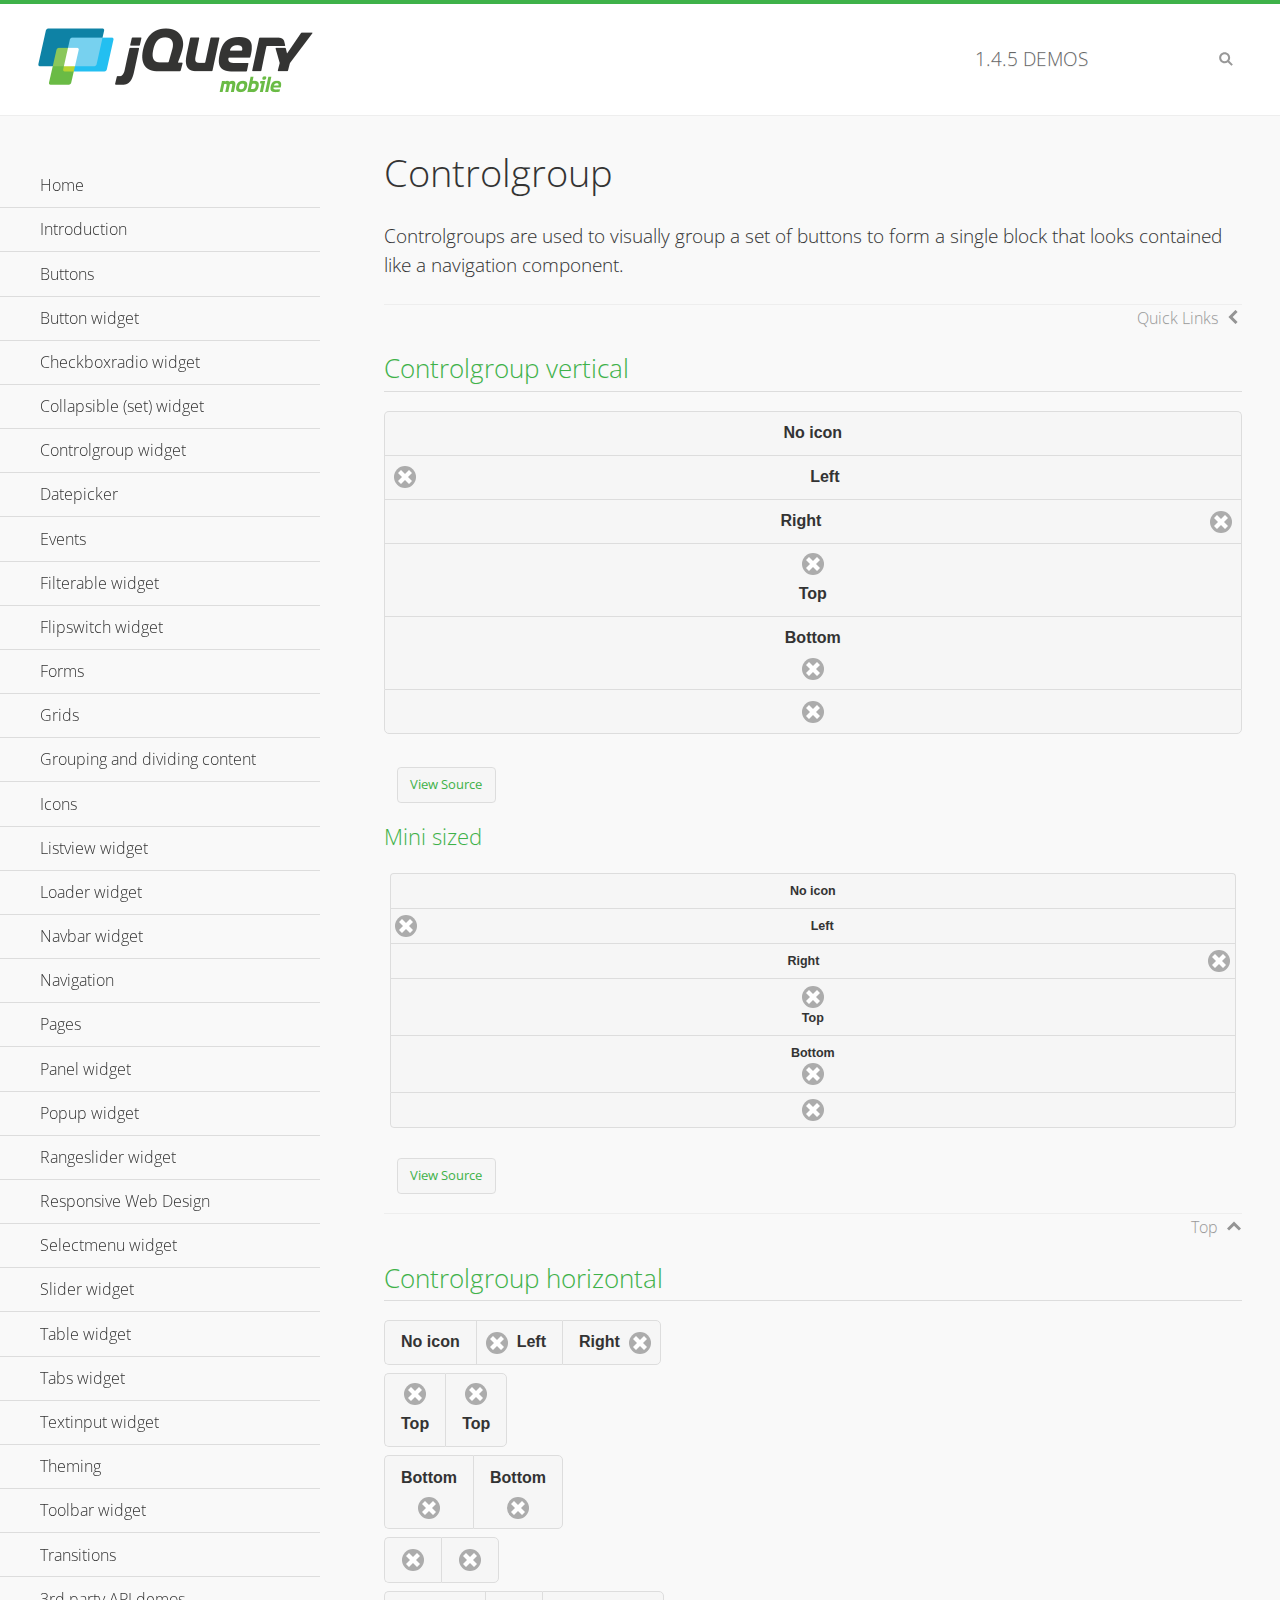
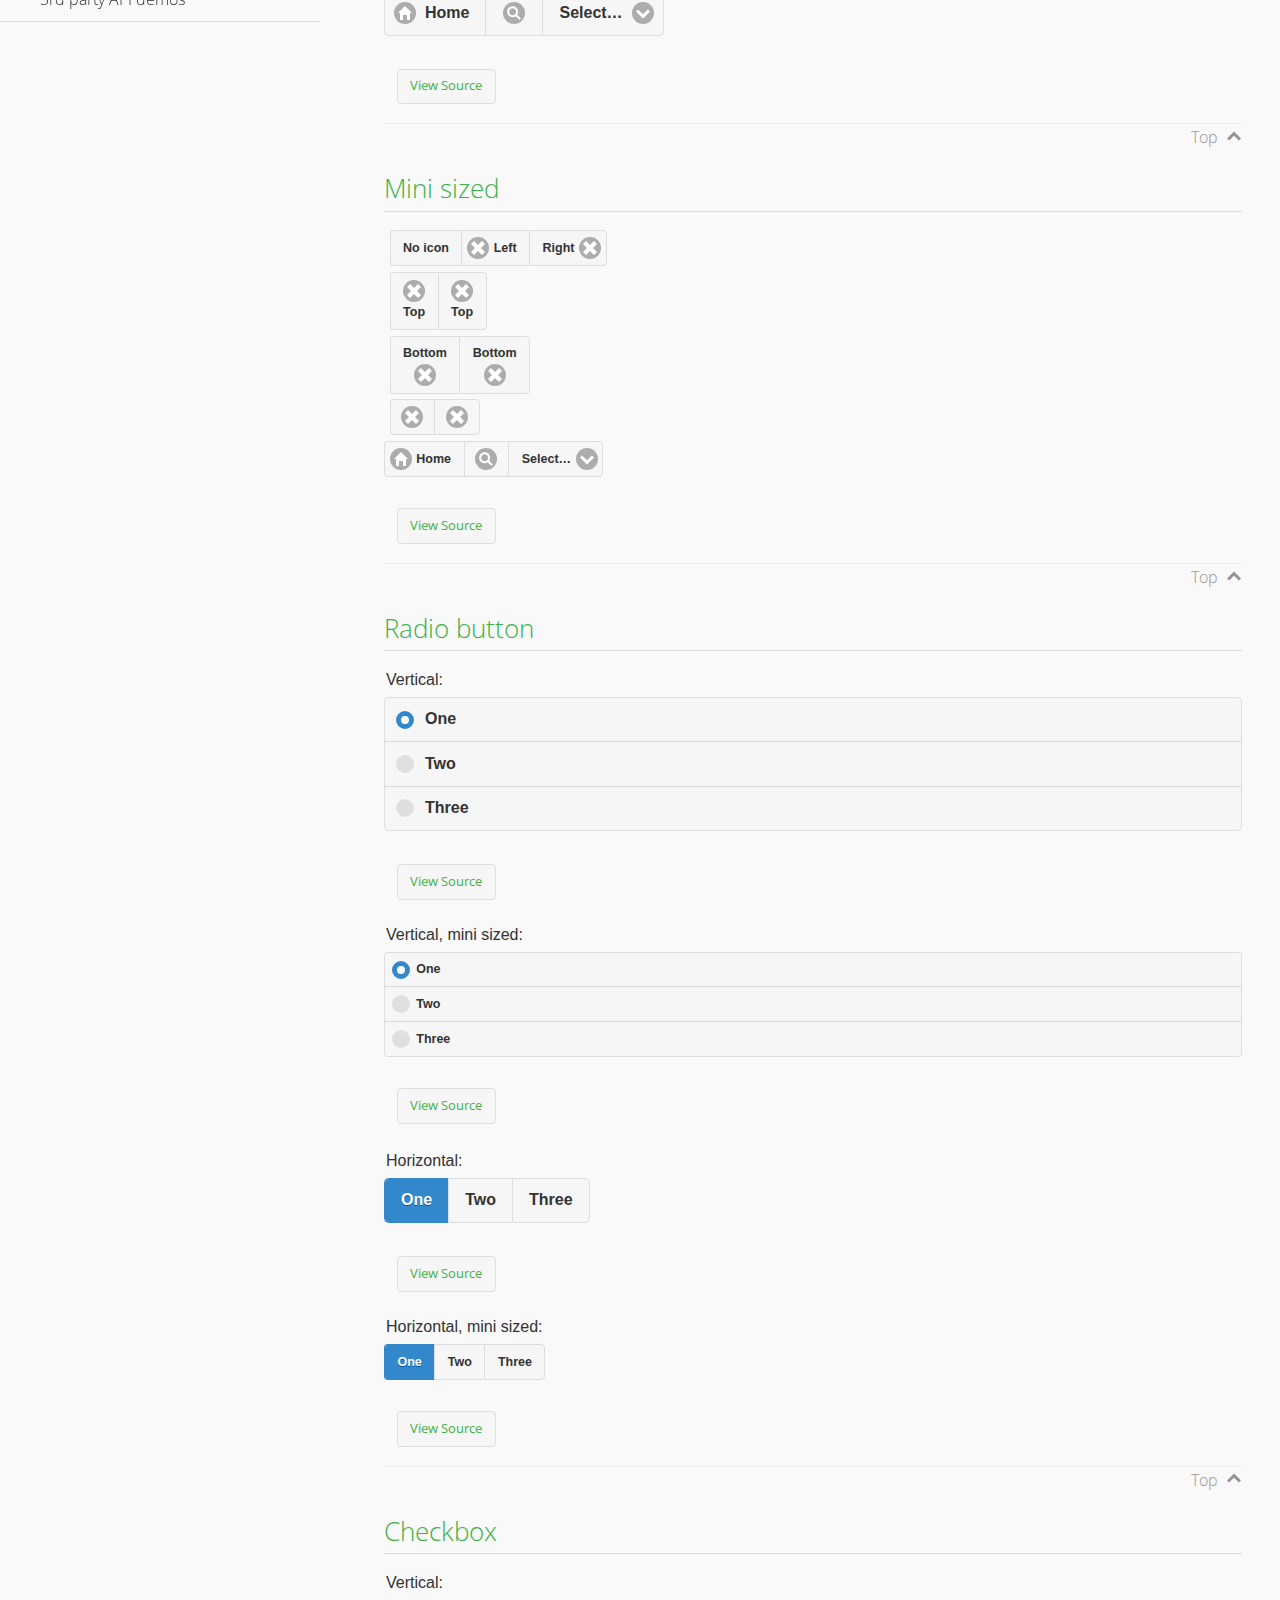
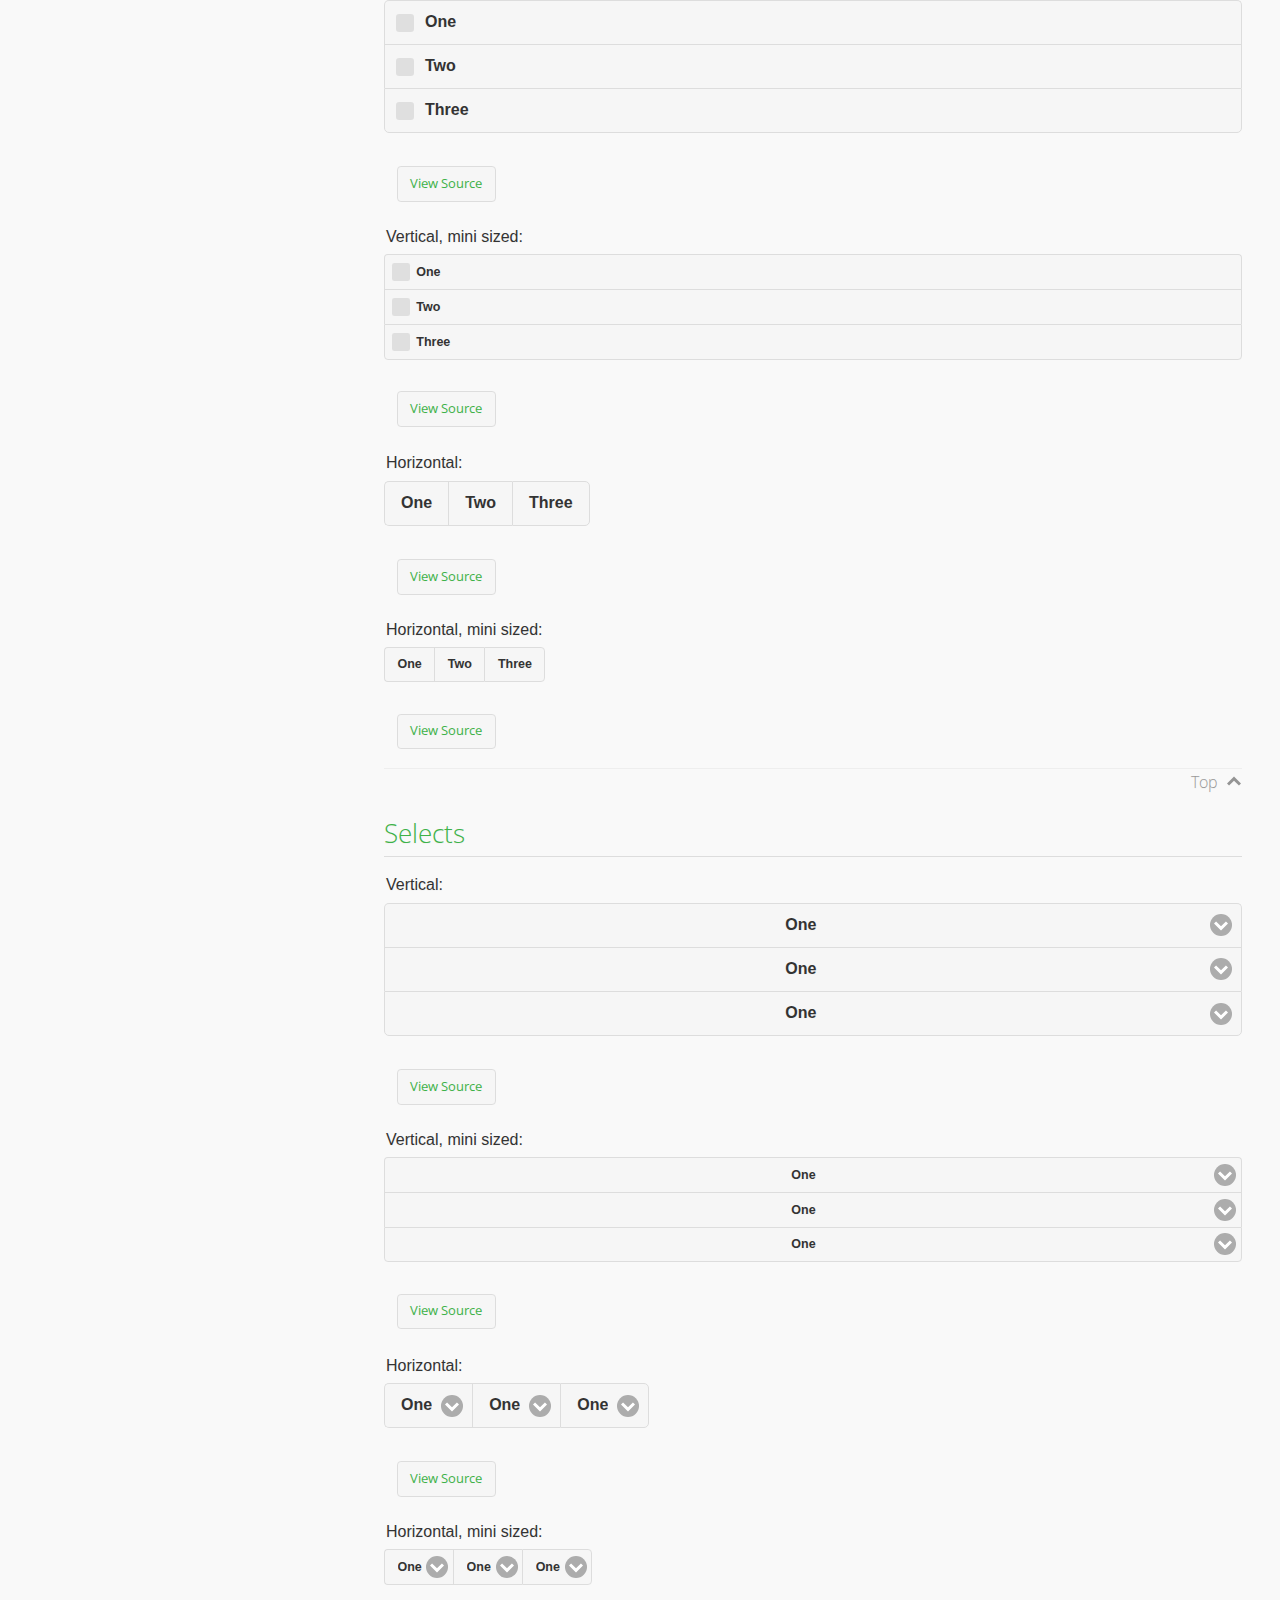
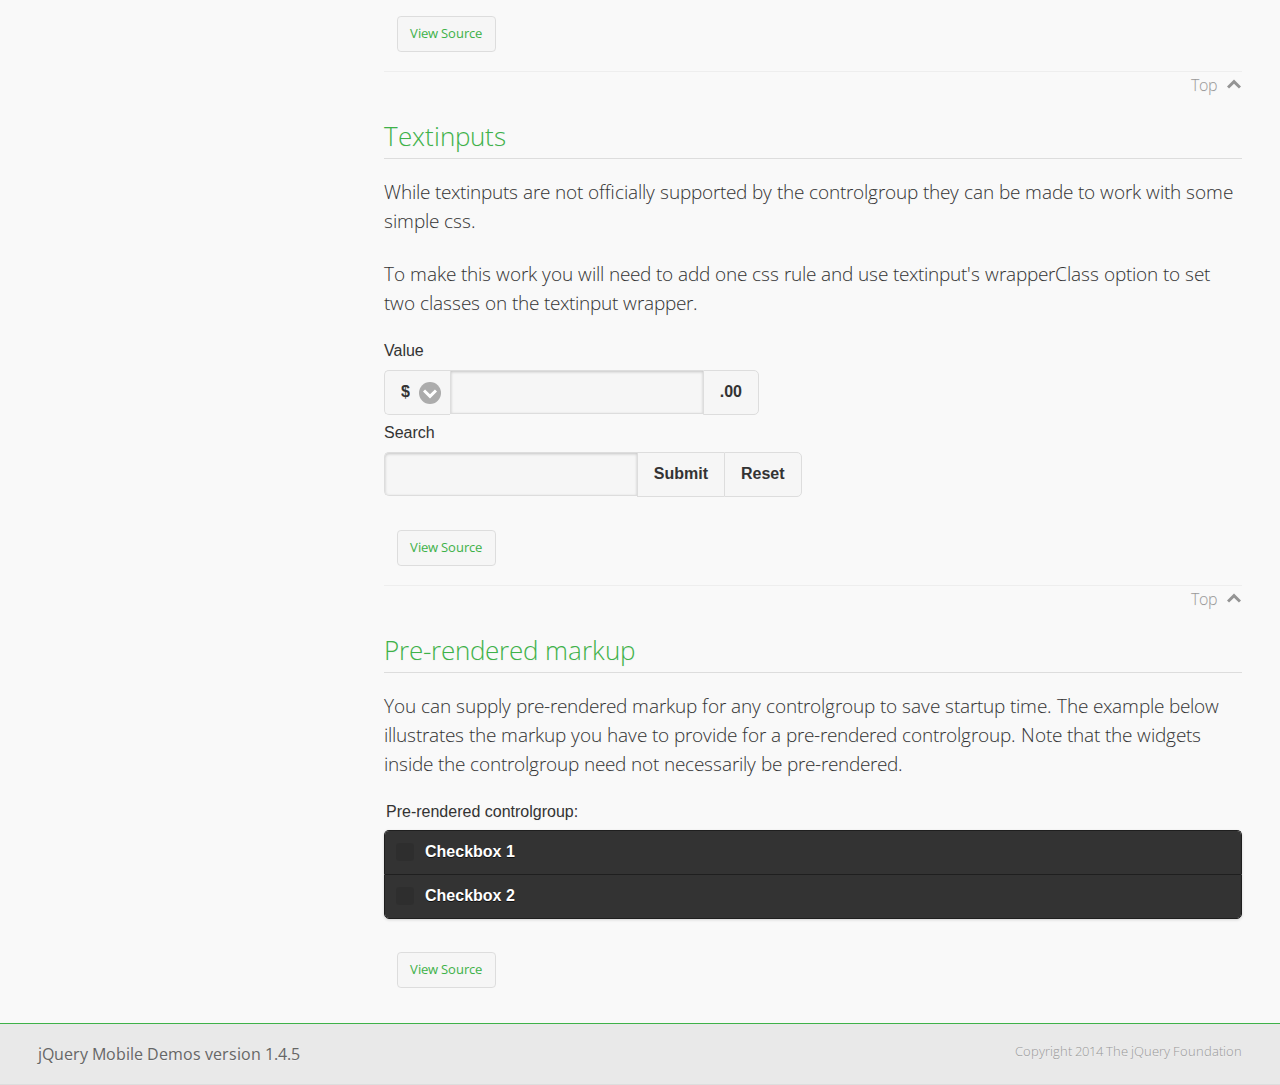
<file: app/jquery/demos/controlgroup/index.html>
<!DOCTYPE html>
<html>
<head>
	<meta charset="utf-8">
	<meta name="viewport" content="width=device-width, initial-scale=1">
	<title>Controlgroup - jQuery Mobile Demos</title>
	    <link rel="stylesheet" href="../css/themes/default/jquery.mobile-1.4.5.min.css">
	    <link rel="stylesheet" href="../_assets/css/jqm-demos.css">
	    <link rel="shortcut icon" href="../favicon.ico">
	    <link rel="stylesheet" href="http://fonts.googleapis.com/css?family=Open+Sans:300,400,700">
	    <script src="../js/jquery.js"></script>
	    <script src="../_assets/js/index.js"></script>
	    <script src="../js/jquery.mobile-1.4.5.min.js"></script>
	    <style>
	        #demo-borders .ui-collapsible .ui-collapsible-heading .ui-btn { border-top-width: 1px !important; }
	    </style>
	    <style id="textinput-controlgroup">
			.controlgroup-textinput{
				padding-top:.22em;
				padding-bottom:.22em;
			}
	    </style>
	</head>
	<body>
	<div data-role="page" class="jqm-demos" data-quicklinks="true">

	    <div data-role="header" class="jqm-header">
			<h2><a href="../" title="jQuery Mobile Demos home"><img src="../_assets/img/jquery-logo.png" alt="jQuery Mobile"></a></h2>
		<p><span class="jqm-version"></span> Demos</p>
	        <a href="#" class="jqm-navmenu-link ui-btn ui-btn-icon-notext ui-corner-all ui-icon-bars ui-nodisc-icon ui-alt-icon ui-btn-left">Menu</a>
	        <a href="#" class="jqm-search-link ui-btn ui-btn-icon-notext ui-corner-all ui-icon-search ui-nodisc-icon ui-alt-icon ui-btn-right">Search</a>
		    </div><!-- /header -->

	    <div role="main" class="ui-content jqm-content">

        <h1>Controlgroup</h1>

        <p>Controlgroups are used to visually group a set of buttons to form a single block that looks contained like a navigation component.
        </p>

		<h2>Controlgroup vertical</h2>

			<div data-demo-html="true">
				<div data-role="controlgroup">
					<a href="#" class="ui-btn ui-corner-all">No icon</a>
					<a href="#" class="ui-btn ui-corner-all ui-icon-delete ui-btn-icon-left">Left</a>
					<a href="#" class="ui-btn ui-corner-all ui-icon-delete ui-btn-icon-right">Right</a>
					<a href="#" class="ui-btn ui-corner-all ui-icon-delete ui-btn-icon-top">Top</a>
					<a href="#" class="ui-btn ui-corner-all ui-icon-delete ui-btn-icon-bottom">Bottom</a>
					<a href="#" class="ui-btn ui-corner-all ui-icon-delete ui-btn-icon-notext">Icon only</a>
				</div>
			</div><!--/demo-html -->

			<h3>Mini sized</h3>

			<div data-demo-html="true">
				<div data-role="controlgroup" data-mini="true">
					<a href="#" class="ui-btn ui-corner-all">No icon</a>
					<a href="#" class="ui-btn ui-corner-all ui-icon-delete ui-btn-icon-left">Left</a>
					<a href="#" class="ui-btn ui-corner-all ui-icon-delete ui-btn-icon-right">Right</a>
					<a href="#" class="ui-btn ui-corner-all ui-icon-delete ui-btn-icon-top">Top</a>
					<a href="#" class="ui-btn ui-corner-all ui-icon-delete ui-btn-icon-bottom">Bottom</a>
					<a href="#" class="ui-btn ui-corner-all ui-icon-delete ui-btn-icon-notext">Icon only</a>
				</div>
			</div><!--/demo-html -->

		<h2>Controlgroup horizontal</h2>

			<div data-demo-html="true">
				<div data-role="controlgroup" data-type="horizontal">
					<a href="#" class="ui-btn ui-corner-all">No icon</a>
					<a href="#" class="ui-btn ui-corner-all ui-icon-delete ui-btn-icon-left">Left</a>
					<a href="#" class="ui-btn ui-corner-all ui-icon-delete ui-btn-icon-right">Right</a>
				</div>
				<div data-role="controlgroup" data-type="horizontal">
					<a href="#" class="ui-btn ui-corner-all ui-icon-delete ui-btn-icon-top">Top</a>
					<a href="#" class="ui-btn ui-corner-all ui-icon-delete ui-btn-icon-top">Top</a>
				</div>
				<div data-role="controlgroup" data-type="horizontal">
					<a href="#" class="ui-btn ui-corner-all ui-icon-delete ui-btn-icon-bottom">Bottom</a>
					<a href="#" class="ui-btn ui-corner-all ui-icon-delete ui-btn-icon-bottom">Bottom</a>
				</div>
				<div data-role="controlgroup" data-type="horizontal">
					<a href="#" class="ui-btn ui-corner-all ui-icon-delete ui-btn-icon-notext">Icon only</a>
					<a href="#" class="ui-btn ui-corner-all ui-icon-delete ui-btn-icon-notext">Icon only</a>
				</div>
				<form>
					<fieldset data-role="controlgroup" data-type="horizontal">
						<button data-icon="home">Home</button>
						<button data-icon="search" data-iconpos="notext">Search</button>
						<label for="select-more-1a" class="ui-hidden-accessible">More</label>
						<select name="select-more-1a" id="select-more-1a">
							<option value="">Select&hellip;</option>
							<option value="#">One</option>
							<option value="#">Two</option>
							<option value="#">Three</option>
						</select>
					</fieldset>
				</form>
			</div><!--/demo-html -->

		<h2>Mini sized</h2>

			<div data-demo-html="true">
				<div data-role="controlgroup" data-type="horizontal" data-mini="true">
					<a href="#" class="ui-btn ui-corner-all">No icon</a>
					<a href="#" class="ui-btn ui-corner-all ui-icon-delete ui-btn-icon-left">Left</a>
					<a href="#" class="ui-btn ui-corner-all ui-icon-delete ui-btn-icon-right">Right</a>
				</div>
				<div data-role="controlgroup" data-type="horizontal" data-mini="true">
					<a href="#" class="ui-btn ui-corner-all ui-icon-delete ui-btn-icon-top">Top</a>
					<a href="#" class="ui-btn ui-corner-all ui-icon-delete ui-btn-icon-top">Top</a>
				</div>
				<div data-role="controlgroup" data-type="horizontal" data-mini="true">
					<a href="#" class="ui-btn ui-corner-all ui-icon-delete ui-btn-icon-bottom">Bottom</a>
					<a href="#" class="ui-btn ui-corner-all ui-icon-delete ui-btn-icon-bottom">Bottom</a>
				</div>
				<div data-role="controlgroup" data-type="horizontal" data-mini="true">
					<a href="#" class="ui-btn ui-corner-all ui-icon-delete ui-btn-icon-notext">Icon only</a>
					<a href="#" class="ui-btn ui-corner-all ui-icon-delete ui-btn-icon-notext">Icon only</a>
				</div>
				<form>
					<fieldset data-role="controlgroup" data-type="horizontal" data-mini="true">
						<button data-icon="home">Home</button>
						<button data-icon="search" data-iconpos="notext">Search</button>
						<label for="select-more-2a" class="ui-hidden-accessible">More</label>
						<select name="select-more-2a" id="select-more-2a">
							<option value="">Select&hellip;</option>
							<option value="#">One</option>
							<option value="#">Two</option>
							<option value="#">Three</option>
						</select>
					</fieldset>
				</form>
			</div><!--/demo-html -->

			<h2>Radio button</h2>

				<div data-demo-html="true">
					<form>
					<fieldset data-role="controlgroup">
						<legend>Vertical:</legend>
						<input type="radio" name="radio-choice-v-2" id="radio-choice-v-2a" value="on" checked="checked">
						<label for="radio-choice-v-2a">One</label>
						<input type="radio" name="radio-choice-v-2" id="radio-choice-v-2b" value="off">
						<label for="radio-choice-v-2b">Two</label>
						<input type="radio" name="radio-choice-v-2" id="radio-choice-v-2c" value="other">
						<label for="radio-choice-v-2c">Three</label>
					</fieldset>
					</form>
				</div><!--/demo-html -->

				<div data-demo-html="true">
					<form>
					<fieldset data-role="controlgroup" data-mini="true">
						<legend>Vertical, mini sized:</legend>
						<input type="radio" name="radio-choice-v-6" id="radio-choice-v-6a" value="on" checked="checked">
						<label for="radio-choice-v-6a">One</label>
						<input type="radio" name="radio-choice-v-6" id="radio-choice-v-6b" value="off">
						<label for="radio-choice-v-6b">Two</label>
						<input type="radio" name="radio-choice-v-6" id="radio-choice-v-6c" value="other">
						<label for="radio-choice-v-6c">Three</label>
					</fieldset>
					</form>
				</div><!--/demo-html -->

				<div data-demo-html="true">
					<form>
					<fieldset data-role="controlgroup" data-type="horizontal">
						<legend>Horizontal:</legend>
						<input type="radio" name="radio-choice-h-2" id="radio-choice-h-2a" value="on" checked="checked">
						<label for="radio-choice-h-2a">One</label>
						<input type="radio" name="radio-choice-h-2" id="radio-choice-h-2b" value="off">
						<label for="radio-choice-h-2b">Two</label>
						<input type="radio" name="radio-choice-h-2" id="radio-choice-h-2c" value="other">
						<label for="radio-choice-h-2c">Three</label>
					</fieldset>
					</form>
				</div><!--/demo-html -->

				<div data-demo-html="true">
					<form>
					<fieldset data-role="controlgroup" data-type="horizontal" data-mini="true">
						<legend>Horizontal, mini sized:</legend>
						<input type="radio" name="radio-choice-h-6" id="radio-choice-h-6a" value="on" checked="checked">
						<label for="radio-choice-h-6a">One</label>
						<input type="radio" name="radio-choice-h-6" id="radio-choice-h-6b" value="off">
						<label for="radio-choice-h-6b">Two</label>
						<input type="radio" name="radio-choice-h-6" id="radio-choice-h-6c" value="other">
						<label for="radio-choice-h-6c">Three</label>
					</fieldset>
					</form>
				</div><!--/demo-html -->

			<h2>Checkbox</h2>

				<div data-demo-html="true">
					<form>
					<fieldset data-role="controlgroup">
						<legend>Vertical:</legend>
						<input type="checkbox" name="checkbox-v-2a" id="checkbox-v-2a">
						<label for="checkbox-v-2a">One</label>
						<input type="checkbox" name="checkbox-v-2b" id="checkbox-v-2b">
						<label for="checkbox-v-2b">Two</label>
						<input type="checkbox" name="checkbox-v-2c" id="checkbox-v-2c">
						<label for="checkbox-v-2c">Three</label>
					</fieldset>
					</form>
				</div><!--/demo-html -->

				<div data-demo-html="true">
					<form>
					<fieldset data-role="controlgroup" data-mini="true">
						<legend>Vertical, mini sized:</legend>
						<input type="checkbox" name="checkbox-v-6a" id="checkbox-v-6a">
						<label for="checkbox-v-6a">One</label>
						<input type="checkbox" name="checkbox-v-6b" id="checkbox-v-6b">
						<label for="checkbox-v-6b">Two</label>
						<input type="checkbox" name="checkbox-v-6c" id="checkbox-v-6c">
						<label for="checkbox-v-6c">Three</label>
					</fieldset>
					</form>
				</div><!--/demo-html -->

				<div data-demo-html="true">
					<form>
					<fieldset data-role="controlgroup" data-type="horizontal">
						<legend>Horizontal:</legend>
						<input type="checkbox" name="checkbox-h-2a" id="checkbox-h-2a">
						<label for="checkbox-h-2a">One</label>
						<input type="checkbox" name="checkbox-h-2b" id="checkbox-h-2b">
						<label for="checkbox-h-2b">Two</label>
						<input type="checkbox" name="checkbox-h-2c" id="checkbox-h-2c">
						<label for="checkbox-h-2c">Three</label>
					</fieldset>
					</form>
				</div><!--/demo-html -->

				<div data-demo-html="true">
					<form>
					<fieldset data-role="controlgroup" data-type="horizontal" data-mini="true">
						<legend>Horizontal, mini sized:</legend>
						<input type="checkbox" name="checkbox-h-6a" id="checkbox-h-6a">
						<label for="checkbox-h-6a">One</label>
						<input type="checkbox" name="checkbox-h-6b" id="checkbox-h-6b">
						<label for="checkbox-h-6b">Two</label>
						<input type="checkbox" name="checkbox-h-6c" id="checkbox-h-6c">
						<label for="checkbox-h-6c">Three</label>
					</fieldset>
					</form>
				</div><!--/demo-html -->

			<h2>Selects</h2>

				<div data-demo-html="true">
					<form>
					<fieldset data-role="controlgroup">
						<legend>Vertical:</legend>
						<label for="select-v-2a">Select A</label>
						<select name="select-v-2a" id="select-v-2a">
							<option value="#">One</option>
							<option value="#">Two</option>
							<option value="#">Three</option>
						</select>
						<label for="select-v-2b">Select B</label>
						<select name="select-v-2b" id="select-v-2b">
							<option value="#">One</option>
							<option value="#">Two</option>
							<option value="#">Three</option>
						</select>
						<label for="select-v-2c">Select C</label>
						<select name="select-v-2c" id="select-v-2c">
							<option value="#">One</option>
							<option value="#">Two</option>
							<option value="#">Three</option>
						</select>
					</fieldset>
					</form>
				</div><!--/demo-html -->

				<div data-demo-html="true">
					<form>
					<fieldset data-role="controlgroup" data-mini="true">
						<legend>Vertical, mini sized:</legend>
						<label for="select-v-6a">Select A</label>
						<select name="select-v-6a" id="select-v-6a">
							<option value="#">One</option>
							<option value="#">Two</option>
							<option value="#">Three</option>
						</select>
						<label for="select-v-6b">Select B</label>
						<select name="select-v-6b" id="select-v-6b">
							<option value="#">One</option>
							<option value="#">Two</option>
							<option value="#">Three</option>
						</select>
						<label for="select-v-6c">Select C</label>
						<select name="select-v-6c" id="select-v-6c">
							<option value="#">One</option>
							<option value="#">Two</option>
							<option value="#">Three</option>
						</select>
					</fieldset>
					</form>
				</div><!--/demo-html -->

				<div data-demo-html="true">
					<form>
					<fieldset data-role="controlgroup" data-type="horizontal">
						<legend>Horizontal:</legend>
						<label for="select-h-2a">Select A</label>
						<select name="select-h-2a" id="select-h-2a">
							<option value="#">One</option>
							<option value="#">Two</option>
							<option value="#">Three</option>
						</select>
						<label for="select-h-2b">Select B</label>
						<select name="select-h-2b" id="select-h-2b">
							<option value="#">One</option>
							<option value="#">Two</option>
							<option value="#">Three</option>
						</select>
						<label for="select-h-2c">Select C</label>
						<select name="select-h-2c" id="select-h-2c">
							<option value="#">One</option>
							<option value="#">Two</option>
							<option value="#">Three</option>
						</select>
					</fieldset>
					</form>
				</div><!--/demo-html -->

				<div data-demo-html="true">
					<form>
					<fieldset data-role="controlgroup" data-type="horizontal" data-mini="true">
						<legend>Horizontal, mini sized:</legend>
						<label for="select-h-6a">Select A</label>
						<select name="select-h-6a" id="select-h-6a">
							<option value="#">One</option>
							<option value="#">Two</option>
							<option value="#">Three</option>
						</select>
						<label for="select-h-6b">Select B</label>
						<select name="select-h-6b" id="select-h-6b">
							<option value="#">One</option>
							<option value="#">Two</option>
							<option value="#">Three</option>
						</select>
						<label for="select-h-6c">Select C</label>
						<select name="select-h-6c" id="select-h-6c">
							<option value="#">One</option>
							<option value="#">Two</option>
							<option value="#">Three</option>
						</select>
					</fieldset>
					</form>
				</div><!--/demo-html -->

				<h2>Textinputs</h2>
				<p>While textinputs are not officially supported by the controlgroup they can be made to work with some simple css.</p>
				<p>To make this work you will need to add one css rule and use textinput's wrapperClass option to set two classes on the textinput wrapper.</p>
				<div data-demo-html="true" data-demo-css="#textinput-controlgroup">
					<label for="currency-controlgroup">Value</label>
					<div data-role="controlgroup" data-type="horizontal">
						<select>
							<option>$</option>
							<option>€</option>
							<option>£</option>
							<option>¥</option>
							<option>₩</option>
							<option>₹</option>
						</select>
						<input id="currency-controlgroup" type="text" data-wrapper-class="controlgroup-textinput ui-btn">
						<button>.00</button>
					</div>
					<label for="search-control-group">Search</label>
					<div data-role="controlgroup" data-type="horizontal">
						<input type="text" id="search-control-group" data-wrapper-class="controlgroup-textinput ui-btn">
						<button>Submit</button>
						<button>Reset</button>
					</div>
				</div>

		<h2>Pre-rendered markup</h2>
		<p>You can supply pre-rendered markup for any controlgroup to save startup time. The example below illustrates the markup you have to provide for a pre-rendered controlgroup. Note that the widgets inside the controlgroup need not necessarily be pre-rendered.</p>
		<div data-demo-html="true">
			<div data-role="controlgroup" data-enhanced="true" class="ui-controlgroup ui-controlgroup-vertical ui-group-theme-b ui-corner-all">
				<div role="heading" class="ui-controlgroup-label">
					<legend>Pre-rendered controlgroup:</legend>
				</div>
				<div class="ui-controlgroup-controls ui-shadow">
					<label for="pre-rendered-cb-1" class="ui-first-child">Checkbox 1</label>
					<input type="checkbox" id="pre-rendered-cb-1" name="pre-rendered-cb-1" value="1">
					<label for="pre-rendered-cb-2" class="ui-last-child">Checkbox 2</label>
					<input type="checkbox" id="pre-rendered-cb-2" name="pre-rendered-cb-2" value="2">
				</div>
			</div>
		</div>

	</div><!-- /content -->
	    <div data-role="panel" class="jqm-navmenu-panel" data-position="left" data-display="overlay" data-theme="a">
	    	<ul class="jqm-list ui-alt-icon ui-nodisc-icon">
<li data-filtertext="demos homepage" data-icon="home"><a href=".././">Home</a></li>
<li data-filtertext="introduction overview getting started"><a href="../intro/" data-ajax="false">Introduction</a></li>
<li data-filtertext="buttons button markup buttonmarkup method anchor link button element"><a href="../button-markup/" data-ajax="false">Buttons</a></li>
<li data-filtertext="form button widget input button submit reset"><a href="../button/" data-ajax="false">Button widget</a></li>
<li data-role="collapsible" data-enhanced="true" data-collapsed-icon="carat-d" data-expanded-icon="carat-u" data-iconpos="right" data-inset="false" class="ui-collapsible ui-collapsible-themed-content ui-collapsible-collapsed">
	<h3 class="ui-collapsible-heading ui-collapsible-heading-collapsed">
		<a href="#" class="ui-collapsible-heading-toggle ui-btn ui-btn-icon-right ui-btn-inherit ui-icon-carat-d">
		    Checkboxradio widget<span class="ui-collapsible-heading-status"> click to expand contents</span>
		</a>
	</h3>
	<div class="ui-collapsible-content ui-body-inherit ui-collapsible-content-collapsed" aria-hidden="true">
		<ul>
			<li data-filtertext="form checkboxradio widget checkbox input checkboxes controlgroups"><a href="../checkboxradio-checkbox/" data-ajax="false">Checkboxes</a></li>
			<li data-filtertext="form checkboxradio widget radio input radio buttons controlgroups"><a href="../checkboxradio-radio/" data-ajax="false">Radio buttons</a></li>
		</ul>
	</div>
</li>
<li data-role="collapsible" data-enhanced="true" data-collapsed-icon="carat-d" data-expanded-icon="carat-u" data-iconpos="right" data-inset="false" class="ui-collapsible ui-collapsible-themed-content ui-collapsible-collapsed">
	<h3 class="ui-collapsible-heading ui-collapsible-heading-collapsed">
		<a href="#" class="ui-collapsible-heading-toggle ui-btn ui-btn-icon-right ui-btn-inherit ui-icon-carat-d">
			Collapsible (set) widget<span class="ui-collapsible-heading-status"> click to expand contents</span>
		</a>
	</h3>
	<div class="ui-collapsible-content ui-body-inherit ui-collapsible-content-collapsed" aria-hidden="true">
		<ul>
			<li data-filtertext="collapsibles content formatting"><a href="../collapsible/" data-ajax="false">Collapsible</a></li>
			<li data-filtertext="dynamic collapsible set accordion append expand"><a href="../collapsible-dynamic/" data-ajax="false">Dynamic collapsibles</a></li>
			<li data-filtertext="accordions collapsible set widget content formatting grouped collapsibles"><a href="../collapsibleset/" data-ajax="false">Collapsible set</a></li>
		</ul>
	</div>
</li>
<li data-role="collapsible" data-enhanced="true" data-collapsed-icon="carat-d" data-expanded-icon="carat-u" data-iconpos="right" data-inset="false" class="ui-collapsible ui-collapsible-themed-content ui-collapsible-collapsed">
	<h3 class="ui-collapsible-heading ui-collapsible-heading-collapsed">
		<a href="#" class="ui-collapsible-heading-toggle ui-btn ui-btn-icon-right ui-btn-inherit ui-icon-carat-d">
			Controlgroup widget<span class="ui-collapsible-heading-status"> click to expand contents</span>
		</a>
	</h3>
	<div class="ui-collapsible-content ui-body-inherit ui-collapsible-content-collapsed" aria-hidden="true">
		<ul>
			<li data-filtertext="controlgroups selectmenu checkboxradio input grouped buttons horizontal vertical"><a href="../controlgroup/" data-ajax="false">Controlgroup</a></li>
			<li data-filtertext="dynamic controlgroup dynamically add buttons"><a href="../controlgroup-dynamic/" data-ajax="false">Dynamic controlgroups</a></li>
		</ul>
	</div>
</li>
<li data-filtertext="form datepicker widget date input"><a href="../datepicker/" data-ajax="false">Datepicker</a></li>
<li data-role="collapsible" data-enhanced="true" data-collapsed-icon="carat-d" data-expanded-icon="carat-u" data-iconpos="right" data-inset="false" class="ui-collapsible ui-collapsible-themed-content ui-collapsible-collapsed">
	<h3 class="ui-collapsible-heading ui-collapsible-heading-collapsed">
		<a href="#" class="ui-collapsible-heading-toggle ui-btn ui-btn-icon-right ui-btn-inherit ui-icon-carat-d">
			Events<span class="ui-collapsible-heading-status"> click to expand contents</span>
		</a>
	</h3>
	<div class="ui-collapsible-content ui-body-inherit ui-collapsible-content-collapsed" aria-hidden="true">
		<ul>
			<li data-filtertext="swipe to delete list items listviews swipe events"><a href="../swipe-list/" data-ajax="false">Swipe list items</a></li>
			<li data-filtertext="swipe to navigate swipe page navigation swipe events"><a href="../swipe-page/" data-ajax="false">Swipe page navigation</a></li>
		</ul>
	</div>
</li>
<li data-filtertext="filterable filter elements sorting searching listview table"><a href="../filterable/" data-ajax="false">Filterable widget</a></li>
<li data-filtertext="form flipswitch widget flip toggle switch binary select checkbox input"><a href="../flipswitch/" data-ajax="false">Flipswitch widget</a></li>
<li data-role="collapsible" data-enhanced="true" data-collapsed-icon="carat-d" data-expanded-icon="carat-u" data-iconpos="right" data-inset="false" class="ui-collapsible ui-collapsible-themed-content ui-collapsible-collapsed">
	<h3 class="ui-collapsible-heading ui-collapsible-heading-collapsed">
		<a href="#" class="ui-collapsible-heading-toggle ui-btn ui-btn-icon-right ui-btn-inherit ui-icon-carat-d">
			Forms<span class="ui-collapsible-heading-status"> click to expand contents</span>
		</a>
	</h3>
	<div class="ui-collapsible-content ui-body-inherit ui-collapsible-content-collapsed" aria-hidden="true">
		<ul>
			<li data-filtertext="forms text checkbox radio range button submit reset inputs selects textarea slider flipswitch label form elements"><a href="../forms/" data-ajax="false">Forms</a></li>
			<li data-filtertext="form hide labels hidden accessible ui-hidden-accessible forms"><a href="../forms-label-hidden-accessible/" data-ajax="false">Hide labels</a></li>
			<li data-filtertext="form field containers fieldcontain ui-field-contain forms"><a href="../forms-field-contain/" data-ajax="false">Field containers</a></li>
			<li data-filtertext="forms disabled form elements"><a href="../forms-disabled/" data-ajax="false">Forms disabled</a></li>
			<li data-filtertext="forms gallery examples overview forms text checkbox radio range button submit reset inputs selects textarea slider flipswitch label form elements"><a href="../forms-gallery/" data-ajax="false">Forms gallery</a></li>
		</ul>
	</div>
</li>
<li data-role="collapsible" data-enhanced="true" data-collapsed-icon="carat-d" data-expanded-icon="carat-u" data-iconpos="right" data-inset="false" class="ui-collapsible ui-collapsible-themed-content ui-collapsible-collapsed">
	<h3 class="ui-collapsible-heading ui-collapsible-heading-collapsed">
		<a href="#" class="ui-collapsible-heading-toggle ui-btn ui-btn-icon-right ui-btn-inherit ui-icon-carat-d">
			Grids<span class="ui-collapsible-heading-status"> click to expand contents</span>
		</a>
	</h3>
	<div class="ui-collapsible-content ui-body-inherit ui-collapsible-content-collapsed" aria-hidden="true">
		<ul>
			<li data-filtertext="grids columns blocks content formatting rwd responsive css framework"><a href="../grids/" data-ajax="false">Grids</a></li>
			<li data-filtertext="buttons in grids css framework"><a href="../grids-buttons/" data-ajax="false">Buttons in grids</a></li>
			<li data-filtertext="custom responsive grids rwd css framework"><a href="../grids-custom-responsive/" data-ajax="false">Custom responsive grids</a></li>
		</ul>
	</div>
</li>
<li data-filtertext="blocks content formatting sections heading"><a href="../body-bar-classes/" data-ajax="false">Grouping and dividing content</a></li>
<li data-role="collapsible" data-enhanced="true" data-collapsed-icon="carat-d" data-expanded-icon="carat-u" data-iconpos="right" data-inset="false" class="ui-collapsible ui-collapsible-themed-content ui-collapsible-collapsed">
	<h3 class="ui-collapsible-heading ui-collapsible-heading-collapsed">
		<a href="#" class="ui-collapsible-heading-toggle ui-btn ui-btn-icon-right ui-btn-inherit ui-icon-carat-d">
			Icons<span class="ui-collapsible-heading-status"> click to expand contents</span>
		</a>
	</h3>
	<div class="ui-collapsible-content ui-body-inherit ui-collapsible-content-collapsed" aria-hidden="true">
		<ul>
			<li data-filtertext="button icons svg disc alt custom icon position"><a href="../icons/" data-ajax="false">Icons</a></li>
			<li data-filtertext=""><a href="../icons-grunticon/" data-ajax="false">Grunticon loader</a></li>
		</ul>
	</div>
</li>
<li data-role="collapsible" data-enhanced="true" data-collapsed-icon="carat-d" data-expanded-icon="carat-u" data-iconpos="right" data-inset="false" class="ui-collapsible ui-collapsible-themed-content ui-collapsible-collapsed">
	<h3 class="ui-collapsible-heading ui-collapsible-heading-collapsed">
		<a href="#" class="ui-collapsible-heading-toggle ui-btn ui-btn-icon-right ui-btn-inherit ui-icon-carat-d">
			Listview widget<span class="ui-collapsible-heading-status"> click to expand contents</span>
		</a>
	</h3>
	<div class="ui-collapsible-content ui-body-inherit ui-collapsible-content-collapsed" aria-hidden="true">
		<ul>
			<li data-filtertext="listview widget thumbnails icons nested split button collapsible ul ol"><a href="../listview/" data-ajax="false">Listview</a></li>
			<li data-filtertext="autocomplete filterable reveal listview filtertextbeforefilter placeholder"><a href="../listview-autocomplete/" data-ajax="false">Listview autocomplete</a></li>
			<li data-filtertext="autocomplete filterable reveal listview remote data filtertextbeforefilter placeholder"><a href="../listview-autocomplete-remote/" data-ajax="false">Listview autocomplete remote data</a></li>
			<li data-filtertext="autodividers anchor jump scroll linkbars listview lists ul ol"><a href="../listview-autodividers-linkbar/" data-ajax="false">Listview autodividers linkbar</a></li>
			<li data-filtertext="listview autodividers selector autodividersselector lists ul ol"><a href="../listview-autodividers-selector/" data-ajax="false">Listview autodividers selector</a></li>
			<li data-filtertext="listview nested list items"><a href="../listview-nested-lists/" data-ajax="false">Nested Listviews</a></li>
			<li data-filtertext="listview collapsible list items flat"><a href="../listview-collapsible-item-flat/" data-ajax="false">Listview collapsible list items (flat)</a></li>
			<li data-filtertext="listview collapsible list indented"><a href="../listview-collapsible-item-indented/" data-ajax="false">Listview collapsible list items (indented)</a></li>
			<li data-filtertext="grid listview responsive grids responsive listviews lists ul"><a href="../listview-grid/" data-ajax="false">Listview responsive grid</a></li>
		</ul>
	</div>
</li>
<li data-filtertext="loader widget page loading navigation overlay spinner"><a href="../loader/" data-ajax="false">Loader widget</a></li>
<li data-filtertext="navbar widget navmenu toolbars header footer"><a href="../navbar/" data-ajax="false">Navbar widget</a></li>
<li data-role="collapsible" data-enhanced="true" data-collapsed-icon="carat-d" data-expanded-icon="carat-u" data-iconpos="right" data-inset="false" class="ui-collapsible ui-collapsible-themed-content ui-collapsible-collapsed">
	<h3 class="ui-collapsible-heading ui-collapsible-heading-collapsed">
		<a href="#" class="ui-collapsible-heading-toggle ui-btn ui-btn-icon-right ui-btn-inherit ui-icon-carat-d">
			Navigation<span class="ui-collapsible-heading-status"> click to expand contents</span>
		</a>
	</h3>
	<div class="ui-collapsible-content ui-body-inherit ui-collapsible-content-collapsed" aria-hidden="true">
		<ul>
			<li data-filtertext="ajax navigation navigate widget history event method"><a href="../navigation/" data-ajax="false">Navigation</a></li>
			<li data-filtertext="linking pages page links navigation ajax prefetch cache"><a href="../navigation-linking-pages/" data-ajax="false">Linking pages</a></li>
			<!-- <li data-filtertext="php redirect server redirection server-side navigation"><a href="../navigation-php-redirect/" data-ajax="false">PHP redirect demo</a></li>-->
			<li data-filtertext="navigation redirection hash query"><a href="../navigation-hash-processing/" data-ajax="false">Hash processing demo</a></li>
			<li data-filtertext="navigation redirection hash query"><a href="../page-events/" data-ajax="false">Page Navigation Events</a></li>
		</ul>
	</div>
</li>
<li data-role="collapsible" data-enhanced="true" data-collapsed-icon="carat-d" data-expanded-icon="carat-u" data-iconpos="right" data-inset="false" class="ui-collapsible ui-collapsible-themed-content ui-collapsible-collapsed">
	<h3 class="ui-collapsible-heading ui-collapsible-heading-collapsed">
		<a href="#" class="ui-collapsible-heading-toggle ui-btn ui-btn-icon-right ui-btn-inherit ui-icon-carat-d">
			Pages<span class="ui-collapsible-heading-status"> click to expand contents</span>
		</a>
	</h3>
	<div class="ui-collapsible-content ui-body-inherit ui-collapsible-content-collapsed" aria-hidden="true">
		<ul>
			<li data-filtertext="pages page widget ajax navigation"><a href="../pages/" data-ajax="false">Pages</a></li>
			<li data-filtertext="single page"><a href="../pages-single-page/" data-ajax="false">Single page</a></li>
			<li data-filtertext="multipage multi-page page"><a href="../pages-multi-page/" data-ajax="false">Multi-page template</a></li>
			<li data-filtertext="dialog page widget modal popup"><a href="../pages-dialog/" data-ajax="false">Dialog page</a></li>
		</ul>
	</div>
</li>
<li data-role="collapsible" data-enhanced="true" data-collapsed-icon="carat-d" data-expanded-icon="carat-u" data-iconpos="right" data-inset="false" class="ui-collapsible ui-collapsible-themed-content ui-collapsible-collapsed">
	<h3 class="ui-collapsible-heading ui-collapsible-heading-collapsed">
		<a href="#" class="ui-collapsible-heading-toggle ui-btn ui-btn-icon-right ui-btn-inherit ui-icon-carat-d">
			Panel widget<span class="ui-collapsible-heading-status"> click to expand contents</span>
		</a>
	</h3>
	<div class="ui-collapsible-content ui-body-inherit ui-collapsible-content-collapsed" aria-hidden="true">
		<ul>
			<li data-filtertext="panel widget sliding panels reveal push overlay responsive"><a href="../panel/" data-ajax="false">Panel</a></li>
			<li data-filtertext=""><a href="../panel-external/" data-ajax="false">External panels</a></li>
			<li data-filtertext="panel "><a href="../panel-fixed/" data-ajax="false">Fixed panels</a></li>
			<li data-filtertext="panel slide panels sliding panels shadow rwd responsive breakpoint"><a href="../panel-responsive/" data-ajax="false">Panels responsive</a></li>
			<li data-filtertext="panel custom style custom panel width reveal shadow listview panel styling page background wrapper"><a href="../panel-styling/" data-ajax="false">Custom panel style</a></li>
			<li data-filtertext="panel open on swipe"><a href="../panel-swipe-open/" data-ajax="false">Panel open on swipe</a></li>
			<li data-filtertext="panels outside page internal external toolbars"><a href="../panel-external-internal/" data-ajax="false">Panel external and internal</a></li>
		</ul>
	</div>
</li>
<li data-role="collapsible" data-enhanced="true" data-collapsed-icon="carat-d" data-expanded-icon="carat-u" data-iconpos="right" data-inset="false" class="ui-collapsible ui-collapsible-themed-content ui-collapsible-collapsed">
	<h3 class="ui-collapsible-heading ui-collapsible-heading-collapsed">
		<a href="#" class="ui-collapsible-heading-toggle ui-btn ui-btn-icon-right ui-btn-inherit ui-icon-carat-d">
			Popup widget<span class="ui-collapsible-heading-status"> click to expand contents</span>
		</a>
	</h3>
	<div class="ui-collapsible-content ui-body-inherit ui-collapsible-content-collapsed" aria-hidden="true">
		<ul>
			<li data-filtertext="popup widget popups dialog modal transition tooltip lightbox form overlay screen flip pop fade transition"><a href="../popup/" data-ajax="false">Popup</a></li>
			<li data-filtertext="popup alignment position"><a href="../popup-alignment/" data-ajax="false">Popup alignment</a></li>
			<li data-filtertext="popup arrow size popups popover"><a href="../popup-arrow-size/" data-ajax="false">Popup arrow size</a></li>
			<li data-filtertext="dynamic popups popup images lightbox"><a href="../popup-dynamic/" data-ajax="false">Dynamic popups</a></li>
			<li data-filtertext="popups with iframes scaling"><a href="../popup-iframe/" data-ajax="false">Popups with iframes</a></li>
			<li data-filtertext="popup image scaling"><a href="../popup-image-scaling/" data-ajax="false">Popup image scaling</a></li>
			<li data-filtertext="external popup outside multi-page"><a href="../popup-outside-multipage/" data-ajax="false">Popup outside multi-page</a></li>
		</ul>
	</div>
</li>
<li data-filtertext="form rangeslider widget dual sliders dual handle sliders range input"><a href="../rangeslider/" data-ajax="false">Rangeslider widget</a></li>
<li data-filtertext="responsive web design rwd adaptive progressive enhancement PE accessible mobile breakpoints media query media queries"><a href="../rwd/" data-ajax="false">Responsive Web Design</a></li>
<li data-role="collapsible" data-enhanced="true" data-collapsed-icon="carat-d" data-expanded-icon="carat-u" data-iconpos="right" data-inset="false" class="ui-collapsible ui-collapsible-themed-content ui-collapsible-collapsed">
	<h3 class="ui-collapsible-heading ui-collapsible-heading-collapsed">
		<a href="#" class="ui-collapsible-heading-toggle ui-btn ui-btn-icon-right ui-btn-inherit ui-icon-carat-d">
			Selectmenu widget<span class="ui-collapsible-heading-status"> click to expand contents</span>
		</a>
	</h3>
	<div class="ui-collapsible-content ui-body-inherit ui-collapsible-content-collapsed" aria-hidden="true">
		<ul>
			<li data-filtertext="form selectmenu widget select input custom select menu selects"><a href="../selectmenu/" data-ajax="false">Selectmenu</a></li>
			<li data-filtertext="form custom select menu selectmenu widget custom menu option optgroup multiple selects"><a href="../selectmenu-custom/" data-ajax="false">Custom select menu</a></li>
			<li data-filtertext="filterable select filter popup dialog"><a href="../selectmenu-custom-filter/" data-ajax="false">Custom select menu with filter</a></li>
		</ul>
	</div>
</li>
<li data-role="collapsible" data-enhanced="true" data-collapsed-icon="carat-d" data-expanded-icon="carat-u" data-iconpos="right" data-inset="false" class="ui-collapsible ui-collapsible-themed-content ui-collapsible-collapsed">
	<h3 class="ui-collapsible-heading ui-collapsible-heading-collapsed">
		<a href="#" class="ui-collapsible-heading-toggle ui-btn ui-btn-icon-right ui-btn-inherit ui-icon-carat-d">
			Slider widget<span class="ui-collapsible-heading-status"> click to expand contents</span>
		</a>
	</h3>
	<div class="ui-collapsible-content ui-body-inherit ui-collapsible-content-collapsed" aria-hidden="true">
		<ul>
			<li data-filtertext="form slider widget range input single sliders"><a href="../slider/" data-ajax="false">Slider</a></li>
			<li data-filtertext="form slider widget flipswitch slider binary select flip toggle switch"><a href="../slider-flipswitch/" data-ajax="false">Slider flip toggle switch</a></li>
			<li data-filtertext="form slider tooltip handle value input range sliders"><a href="../slider-tooltip/" data-ajax="false">Slider tooltip</a></li>
		</ul>
	</div>
</li>
<li data-role="collapsible" data-enhanced="true" data-collapsed-icon="carat-d" data-expanded-icon="carat-u" data-iconpos="right" data-inset="false" class="ui-collapsible ui-collapsible-themed-content ui-collapsible-collapsed">
	<h3 class="ui-collapsible-heading ui-collapsible-heading-collapsed">
		<a href="#" class="ui-collapsible-heading-toggle ui-btn ui-btn-icon-right ui-btn-inherit ui-icon-carat-d">
			Table widget<span class="ui-collapsible-heading-status"> click to expand contents</span>
		</a>
	</h3>
	<div class="ui-collapsible-content ui-body-inherit ui-collapsible-content-collapsed" aria-hidden="true">
		<ul>
			<li data-filtertext="table widget reflow column toggle th td responsive tables rwd hide show tabular"><a href="../table-column-toggle/" data-ajax="false">Table Column Toggle</a></li>
			<li data-filtertext="table column toggle phone comparison demo"><a href="../table-column-toggle-example/" data-ajax="false">Table Column Toggle demo</a></li>
			<li data-filtertext="responsive tables table column toggle heading groups rwd breakpoint"><a href="../table-column-toggle-heading-groups/" data-ajax="false">Table Column Toggle heading groups</a></li>
			<li data-filtertext="responsive tables table column toggle hide rwd breakpoint customization options"><a href="../table-column-toggle-options/" data-ajax="false">Table Column Toggle options</a></li>
			<li data-filtertext="table reflow th td responsive rwd columns tabular"><a href="../table-reflow/" data-ajax="false">Table Reflow</a></li>
			<li data-filtertext="responsive tables table reflow heading groups rwd breakpoint"><a href="../table-reflow-heading-groups/" data-ajax="false">Table Reflow heading groups</a></li>
			<li data-filtertext="responsive tables table reflow stripes strokes table style"><a href="../table-reflow-stripes-strokes/" data-ajax="false">Table Reflow stripes and strokes</a></li>
			<li data-filtertext="responsive tables table reflow stack custom styles"><a href="../table-reflow-styling/" data-ajax="false">Table Reflow custom styles</a></li>
		</ul>
	</div>
</li>
<li data-filtertext="ui tabs widget"><a href="../tabs/" data-ajax="false">Tabs widget</a></li>
<li data-filtertext="form textinput widget text input textarea number date time tel email file color password"><a href="../textinput/" data-ajax="false">Textinput widget</a></li>
<li data-role="collapsible" data-enhanced="true" data-collapsed-icon="carat-d" data-expanded-icon="carat-u" data-iconpos="right" data-inset="false" class="ui-collapsible ui-collapsible-themed-content ui-collapsible-collapsed">
	<h3 class="ui-collapsible-heading ui-collapsible-heading-collapsed">
		<a href="#" class="ui-collapsible-heading-toggle ui-btn ui-btn-icon-right ui-btn-inherit ui-icon-carat-d">
			Theming<span class="ui-collapsible-heading-status"> click to expand contents</span>
		</a>
	</h3>
	<div class="ui-collapsible-content ui-body-inherit ui-collapsible-content-collapsed" aria-hidden="true">
		<ul>
			<li data-filtertext="default theme swatches theming style css"><a href="../theme-default/" data-ajax="false">Default theme</a></li>
			<li data-filtertext="classic theme old theme swatches theming style css"><a href="../theme-classic/" data-ajax="false">Classic theme</a></li>
		</ul>
	</div>
</li>
<li data-role="collapsible" data-enhanced="true" data-collapsed-icon="carat-d" data-expanded-icon="carat-u" data-iconpos="right" data-inset="false" class="ui-collapsible ui-collapsible-themed-content ui-collapsible-collapsed">
	<h3 class="ui-collapsible-heading ui-collapsible-heading-collapsed">
		<a href="#" class="ui-collapsible-heading-toggle ui-btn ui-btn-icon-right ui-btn-inherit ui-icon-carat-d">
			Toolbar widget<span class="ui-collapsible-heading-status"> click to expand contents</span>
		</a>
	</h3>
	<div class="ui-collapsible-content ui-body-inherit ui-collapsible-content-collapsed" aria-hidden="true">
		<ul>
			<li data-filtertext="toolbar widget header footer toolbars fixed fullscreen external sections"><a href="../toolbar/" data-ajax="false">Toolbar</a></li>
			<li data-filtertext="dynamic toolbars dynamically add toolbar header footer"><a href="../toolbar-dynamic/" data-ajax="false">Dynamic toolbars</a></li>
			<li data-filtertext="external toolbars header footer"><a href="../toolbar-external/" data-ajax="false">External toolbars</a></li>
			<li data-filtertext="fixed toolbars header footer"><a href="../toolbar-fixed/" data-ajax="false">Fixed toolbars</a></li>
			<li data-filtertext="fixed fullscreen toolbars header footer"><a href="../toolbar-fixed-fullscreen/" data-ajax="false">Fullscreen toolbars</a></li>
			<li data-filtertext="external fixed toolbars header footer"><a href="../toolbar-fixed-external/" data-ajax="false">Fixed external toolbars</a></li>
			<li data-filtertext="external persistent toolbars header footer navbar navmenu"><a href="../toolbar-fixed-persistent/" data-ajax="false">Persistent toolbars</a></li>
			<li data-filtertext="external ajax optimized toolbars persistent toolbars header footer navbar"><a href="../toolbar-fixed-persistent-optimized/" data-ajax="false">Ajax optimized toolbars</a></li>
			<li data-filtertext="form in toolbars header footer"><a href="../toolbar-fixed-forms/" data-ajax="false">Form in toolbar</a></li>
		</ul>
	</div>
</li>
<li data-filtertext="page transitions animated pages popup navigation flip slide fade pop"><a href="../transitions/" data-ajax="false">Transitions</a></li>
<li data-role="collapsible" data-enhanced="true" data-collapsed-icon="carat-d" data-expanded-icon="carat-u" data-iconpos="right" data-inset="false" class="ui-collapsible ui-collapsible-themed-content ui-collapsible-collapsed">
	<h3 class="ui-collapsible-heading ui-collapsible-heading-collapsed">
		<a href="#" class="ui-collapsible-heading-toggle ui-btn ui-btn-icon-right ui-btn-inherit ui-icon-carat-d">
			3rd party API demos<span class="ui-collapsible-heading-status"> click to expand contents</span>
		</a>
	</h3>
	<div class="ui-collapsible-content ui-body-inherit ui-collapsible-content-collapsed" aria-hidden="true">
		<ul>
			<li data-filtertext="backbone requirejs navigation router"><a href="../backbone-requirejs/" data-ajax="false">Backbone RequireJS</a></li>
			<li data-filtertext="google maps geolocation demo"><a href="../map-geolocation/" data-ajax="false">Google Maps geolocation</a></li>
			<li data-filtertext="google maps hybrid"><a href="../map-list-toggle/" data-ajax="false">Google Maps list toggle</a></li>
		</ul>
	</div>
</li>



		     </ul>
		</div><!-- /panel -->


	<div data-role="footer" data-position="fixed" data-tap-toggle="false" class="jqm-footer">
		<p>jQuery Mobile Demos version <span class="jqm-version"></span></p>
		<p>Copyright 2014 The jQuery Foundation</p>
	</div><!-- /footer -->
	<!-- TODO: This should become an external panel so we can add input to markup (unique ID) -->
    <div data-role="panel" class="jqm-search-panel" data-position="right" data-display="overlay" data-theme="a">
		<div class="jqm-search">
			<ul class="jqm-list" data-filter-placeholder="Search demos..." data-filter-reveal="true">
<li data-filtertext="demos homepage" data-icon="home"><a href=".././">Home</a></li>
<li data-filtertext="introduction overview getting started"><a href="../intro/" data-ajax="false">Introduction</a></li>
<li data-filtertext="buttons button markup buttonmarkup method anchor link button element"><a href="../button-markup/" data-ajax="false">Buttons</a></li>
<li data-filtertext="form button widget input button submit reset"><a href="../button/" data-ajax="false">Button widget</a></li>
<li data-role="collapsible" data-enhanced="true" data-collapsed-icon="carat-d" data-expanded-icon="carat-u" data-iconpos="right" data-inset="false" class="ui-collapsible ui-collapsible-themed-content ui-collapsible-collapsed">
	<h3 class="ui-collapsible-heading ui-collapsible-heading-collapsed">
		<a href="#" class="ui-collapsible-heading-toggle ui-btn ui-btn-icon-right ui-btn-inherit ui-icon-carat-d">
		    Checkboxradio widget<span class="ui-collapsible-heading-status"> click to expand contents</span>
		</a>
	</h3>
	<div class="ui-collapsible-content ui-body-inherit ui-collapsible-content-collapsed" aria-hidden="true">
		<ul>
			<li data-filtertext="form checkboxradio widget checkbox input checkboxes controlgroups"><a href="../checkboxradio-checkbox/" data-ajax="false">Checkboxes</a></li>
			<li data-filtertext="form checkboxradio widget radio input radio buttons controlgroups"><a href="../checkboxradio-radio/" data-ajax="false">Radio buttons</a></li>
		</ul>
	</div>
</li>
<li data-role="collapsible" data-enhanced="true" data-collapsed-icon="carat-d" data-expanded-icon="carat-u" data-iconpos="right" data-inset="false" class="ui-collapsible ui-collapsible-themed-content ui-collapsible-collapsed">
	<h3 class="ui-collapsible-heading ui-collapsible-heading-collapsed">
		<a href="#" class="ui-collapsible-heading-toggle ui-btn ui-btn-icon-right ui-btn-inherit ui-icon-carat-d">
			Collapsible (set) widget<span class="ui-collapsible-heading-status"> click to expand contents</span>
		</a>
	</h3>
	<div class="ui-collapsible-content ui-body-inherit ui-collapsible-content-collapsed" aria-hidden="true">
		<ul>
			<li data-filtertext="collapsibles content formatting"><a href="../collapsible/" data-ajax="false">Collapsible</a></li>
			<li data-filtertext="dynamic collapsible set accordion append expand"><a href="../collapsible-dynamic/" data-ajax="false">Dynamic collapsibles</a></li>
			<li data-filtertext="accordions collapsible set widget content formatting grouped collapsibles"><a href="../collapsibleset/" data-ajax="false">Collapsible set</a></li>
		</ul>
	</div>
</li>
<li data-role="collapsible" data-enhanced="true" data-collapsed-icon="carat-d" data-expanded-icon="carat-u" data-iconpos="right" data-inset="false" class="ui-collapsible ui-collapsible-themed-content ui-collapsible-collapsed">
	<h3 class="ui-collapsible-heading ui-collapsible-heading-collapsed">
		<a href="#" class="ui-collapsible-heading-toggle ui-btn ui-btn-icon-right ui-btn-inherit ui-icon-carat-d">
			Controlgroup widget<span class="ui-collapsible-heading-status"> click to expand contents</span>
		</a>
	</h3>
	<div class="ui-collapsible-content ui-body-inherit ui-collapsible-content-collapsed" aria-hidden="true">
		<ul>
			<li data-filtertext="controlgroups selectmenu checkboxradio input grouped buttons horizontal vertical"><a href="../controlgroup/" data-ajax="false">Controlgroup</a></li>
			<li data-filtertext="dynamic controlgroup dynamically add buttons"><a href="../controlgroup-dynamic/" data-ajax="false">Dynamic controlgroups</a></li>
		</ul>
	</div>
</li>
<li data-filtertext="form datepicker widget date input"><a href="../datepicker/" data-ajax="false">Datepicker</a></li>
<li data-role="collapsible" data-enhanced="true" data-collapsed-icon="carat-d" data-expanded-icon="carat-u" data-iconpos="right" data-inset="false" class="ui-collapsible ui-collapsible-themed-content ui-collapsible-collapsed">
	<h3 class="ui-collapsible-heading ui-collapsible-heading-collapsed">
		<a href="#" class="ui-collapsible-heading-toggle ui-btn ui-btn-icon-right ui-btn-inherit ui-icon-carat-d">
			Events<span class="ui-collapsible-heading-status"> click to expand contents</span>
		</a>
	</h3>
	<div class="ui-collapsible-content ui-body-inherit ui-collapsible-content-collapsed" aria-hidden="true">
		<ul>
			<li data-filtertext="swipe to delete list items listviews swipe events"><a href="../swipe-list/" data-ajax="false">Swipe list items</a></li>
			<li data-filtertext="swipe to navigate swipe page navigation swipe events"><a href="../swipe-page/" data-ajax="false">Swipe page navigation</a></li>
		</ul>
	</div>
</li>
<li data-filtertext="filterable filter elements sorting searching listview table"><a href="../filterable/" data-ajax="false">Filterable widget</a></li>
<li data-filtertext="form flipswitch widget flip toggle switch binary select checkbox input"><a href="../flipswitch/" data-ajax="false">Flipswitch widget</a></li>
<li data-role="collapsible" data-enhanced="true" data-collapsed-icon="carat-d" data-expanded-icon="carat-u" data-iconpos="right" data-inset="false" class="ui-collapsible ui-collapsible-themed-content ui-collapsible-collapsed">
	<h3 class="ui-collapsible-heading ui-collapsible-heading-collapsed">
		<a href="#" class="ui-collapsible-heading-toggle ui-btn ui-btn-icon-right ui-btn-inherit ui-icon-carat-d">
			Forms<span class="ui-collapsible-heading-status"> click to expand contents</span>
		</a>
	</h3>
	<div class="ui-collapsible-content ui-body-inherit ui-collapsible-content-collapsed" aria-hidden="true">
		<ul>
			<li data-filtertext="forms text checkbox radio range button submit reset inputs selects textarea slider flipswitch label form elements"><a href="../forms/" data-ajax="false">Forms</a></li>
			<li data-filtertext="form hide labels hidden accessible ui-hidden-accessible forms"><a href="../forms-label-hidden-accessible/" data-ajax="false">Hide labels</a></li>
			<li data-filtertext="form field containers fieldcontain ui-field-contain forms"><a href="../forms-field-contain/" data-ajax="false">Field containers</a></li>
			<li data-filtertext="forms disabled form elements"><a href="../forms-disabled/" data-ajax="false">Forms disabled</a></li>
			<li data-filtertext="forms gallery examples overview forms text checkbox radio range button submit reset inputs selects textarea slider flipswitch label form elements"><a href="../forms-gallery/" data-ajax="false">Forms gallery</a></li>
		</ul>
	</div>
</li>
<li data-role="collapsible" data-enhanced="true" data-collapsed-icon="carat-d" data-expanded-icon="carat-u" data-iconpos="right" data-inset="false" class="ui-collapsible ui-collapsible-themed-content ui-collapsible-collapsed">
	<h3 class="ui-collapsible-heading ui-collapsible-heading-collapsed">
		<a href="#" class="ui-collapsible-heading-toggle ui-btn ui-btn-icon-right ui-btn-inherit ui-icon-carat-d">
			Grids<span class="ui-collapsible-heading-status"> click to expand contents</span>
		</a>
	</h3>
	<div class="ui-collapsible-content ui-body-inherit ui-collapsible-content-collapsed" aria-hidden="true">
		<ul>
			<li data-filtertext="grids columns blocks content formatting rwd responsive css framework"><a href="../grids/" data-ajax="false">Grids</a></li>
			<li data-filtertext="buttons in grids css framework"><a href="../grids-buttons/" data-ajax="false">Buttons in grids</a></li>
			<li data-filtertext="custom responsive grids rwd css framework"><a href="../grids-custom-responsive/" data-ajax="false">Custom responsive grids</a></li>
		</ul>
	</div>
</li>
<li data-filtertext="blocks content formatting sections heading"><a href="../body-bar-classes/" data-ajax="false">Grouping and dividing content</a></li>
<li data-role="collapsible" data-enhanced="true" data-collapsed-icon="carat-d" data-expanded-icon="carat-u" data-iconpos="right" data-inset="false" class="ui-collapsible ui-collapsible-themed-content ui-collapsible-collapsed">
	<h3 class="ui-collapsible-heading ui-collapsible-heading-collapsed">
		<a href="#" class="ui-collapsible-heading-toggle ui-btn ui-btn-icon-right ui-btn-inherit ui-icon-carat-d">
			Icons<span class="ui-collapsible-heading-status"> click to expand contents</span>
		</a>
	</h3>
	<div class="ui-collapsible-content ui-body-inherit ui-collapsible-content-collapsed" aria-hidden="true">
		<ul>
			<li data-filtertext="button icons svg disc alt custom icon position"><a href="../icons/" data-ajax="false">Icons</a></li>
			<li data-filtertext=""><a href="../icons-grunticon/" data-ajax="false">Grunticon loader</a></li>
		</ul>
	</div>
</li>
<li data-role="collapsible" data-enhanced="true" data-collapsed-icon="carat-d" data-expanded-icon="carat-u" data-iconpos="right" data-inset="false" class="ui-collapsible ui-collapsible-themed-content ui-collapsible-collapsed">
	<h3 class="ui-collapsible-heading ui-collapsible-heading-collapsed">
		<a href="#" class="ui-collapsible-heading-toggle ui-btn ui-btn-icon-right ui-btn-inherit ui-icon-carat-d">
			Listview widget<span class="ui-collapsible-heading-status"> click to expand contents</span>
		</a>
	</h3>
	<div class="ui-collapsible-content ui-body-inherit ui-collapsible-content-collapsed" aria-hidden="true">
		<ul>
			<li data-filtertext="listview widget thumbnails icons nested split button collapsible ul ol"><a href="../listview/" data-ajax="false">Listview</a></li>
			<li data-filtertext="autocomplete filterable reveal listview filtertextbeforefilter placeholder"><a href="../listview-autocomplete/" data-ajax="false">Listview autocomplete</a></li>
			<li data-filtertext="autocomplete filterable reveal listview remote data filtertextbeforefilter placeholder"><a href="../listview-autocomplete-remote/" data-ajax="false">Listview autocomplete remote data</a></li>
			<li data-filtertext="autodividers anchor jump scroll linkbars listview lists ul ol"><a href="../listview-autodividers-linkbar/" data-ajax="false">Listview autodividers linkbar</a></li>
			<li data-filtertext="listview autodividers selector autodividersselector lists ul ol"><a href="../listview-autodividers-selector/" data-ajax="false">Listview autodividers selector</a></li>
			<li data-filtertext="listview nested list items"><a href="../listview-nested-lists/" data-ajax="false">Nested Listviews</a></li>
			<li data-filtertext="listview collapsible list items flat"><a href="../listview-collapsible-item-flat/" data-ajax="false">Listview collapsible list items (flat)</a></li>
			<li data-filtertext="listview collapsible list indented"><a href="../listview-collapsible-item-indented/" data-ajax="false">Listview collapsible list items (indented)</a></li>
			<li data-filtertext="grid listview responsive grids responsive listviews lists ul"><a href="../listview-grid/" data-ajax="false">Listview responsive grid</a></li>
		</ul>
	</div>
</li>
<li data-filtertext="loader widget page loading navigation overlay spinner"><a href="../loader/" data-ajax="false">Loader widget</a></li>
<li data-filtertext="navbar widget navmenu toolbars header footer"><a href="../navbar/" data-ajax="false">Navbar widget</a></li>
<li data-role="collapsible" data-enhanced="true" data-collapsed-icon="carat-d" data-expanded-icon="carat-u" data-iconpos="right" data-inset="false" class="ui-collapsible ui-collapsible-themed-content ui-collapsible-collapsed">
	<h3 class="ui-collapsible-heading ui-collapsible-heading-collapsed">
		<a href="#" class="ui-collapsible-heading-toggle ui-btn ui-btn-icon-right ui-btn-inherit ui-icon-carat-d">
			Navigation<span class="ui-collapsible-heading-status"> click to expand contents</span>
		</a>
	</h3>
	<div class="ui-collapsible-content ui-body-inherit ui-collapsible-content-collapsed" aria-hidden="true">
		<ul>
			<li data-filtertext="ajax navigation navigate widget history event method"><a href="../navigation/" data-ajax="false">Navigation</a></li>
			<li data-filtertext="linking pages page links navigation ajax prefetch cache"><a href="../navigation-linking-pages/" data-ajax="false">Linking pages</a></li>
			<!-- <li data-filtertext="php redirect server redirection server-side navigation"><a href="../navigation-php-redirect/" data-ajax="false">PHP redirect demo</a></li>-->
			<li data-filtertext="navigation redirection hash query"><a href="../navigation-hash-processing/" data-ajax="false">Hash processing demo</a></li>
			<li data-filtertext="navigation redirection hash query"><a href="../page-events/" data-ajax="false">Page Navigation Events</a></li>
		</ul>
	</div>
</li>
<li data-role="collapsible" data-enhanced="true" data-collapsed-icon="carat-d" data-expanded-icon="carat-u" data-iconpos="right" data-inset="false" class="ui-collapsible ui-collapsible-themed-content ui-collapsible-collapsed">
	<h3 class="ui-collapsible-heading ui-collapsible-heading-collapsed">
		<a href="#" class="ui-collapsible-heading-toggle ui-btn ui-btn-icon-right ui-btn-inherit ui-icon-carat-d">
			Pages<span class="ui-collapsible-heading-status"> click to expand contents</span>
		</a>
	</h3>
	<div class="ui-collapsible-content ui-body-inherit ui-collapsible-content-collapsed" aria-hidden="true">
		<ul>
			<li data-filtertext="pages page widget ajax navigation"><a href="../pages/" data-ajax="false">Pages</a></li>
			<li data-filtertext="single page"><a href="../pages-single-page/" data-ajax="false">Single page</a></li>
			<li data-filtertext="multipage multi-page page"><a href="../pages-multi-page/" data-ajax="false">Multi-page template</a></li>
			<li data-filtertext="dialog page widget modal popup"><a href="../pages-dialog/" data-ajax="false">Dialog page</a></li>
		</ul>
	</div>
</li>
<li data-role="collapsible" data-enhanced="true" data-collapsed-icon="carat-d" data-expanded-icon="carat-u" data-iconpos="right" data-inset="false" class="ui-collapsible ui-collapsible-themed-content ui-collapsible-collapsed">
	<h3 class="ui-collapsible-heading ui-collapsible-heading-collapsed">
		<a href="#" class="ui-collapsible-heading-toggle ui-btn ui-btn-icon-right ui-btn-inherit ui-icon-carat-d">
			Panel widget<span class="ui-collapsible-heading-status"> click to expand contents</span>
		</a>
	</h3>
	<div class="ui-collapsible-content ui-body-inherit ui-collapsible-content-collapsed" aria-hidden="true">
		<ul>
			<li data-filtertext="panel widget sliding panels reveal push overlay responsive"><a href="../panel/" data-ajax="false">Panel</a></li>
			<li data-filtertext=""><a href="../panel-external/" data-ajax="false">External panels</a></li>
			<li data-filtertext="panel "><a href="../panel-fixed/" data-ajax="false">Fixed panels</a></li>
			<li data-filtertext="panel slide panels sliding panels shadow rwd responsive breakpoint"><a href="../panel-responsive/" data-ajax="false">Panels responsive</a></li>
			<li data-filtertext="panel custom style custom panel width reveal shadow listview panel styling page background wrapper"><a href="../panel-styling/" data-ajax="false">Custom panel style</a></li>
			<li data-filtertext="panel open on swipe"><a href="../panel-swipe-open/" data-ajax="false">Panel open on swipe</a></li>
			<li data-filtertext="panels outside page internal external toolbars"><a href="../panel-external-internal/" data-ajax="false">Panel external and internal</a></li>
		</ul>
	</div>
</li>
<li data-role="collapsible" data-enhanced="true" data-collapsed-icon="carat-d" data-expanded-icon="carat-u" data-iconpos="right" data-inset="false" class="ui-collapsible ui-collapsible-themed-content ui-collapsible-collapsed">
	<h3 class="ui-collapsible-heading ui-collapsible-heading-collapsed">
		<a href="#" class="ui-collapsible-heading-toggle ui-btn ui-btn-icon-right ui-btn-inherit ui-icon-carat-d">
			Popup widget<span class="ui-collapsible-heading-status"> click to expand contents</span>
		</a>
	</h3>
	<div class="ui-collapsible-content ui-body-inherit ui-collapsible-content-collapsed" aria-hidden="true">
		<ul>
			<li data-filtertext="popup widget popups dialog modal transition tooltip lightbox form overlay screen flip pop fade transition"><a href="../popup/" data-ajax="false">Popup</a></li>
			<li data-filtertext="popup alignment position"><a href="../popup-alignment/" data-ajax="false">Popup alignment</a></li>
			<li data-filtertext="popup arrow size popups popover"><a href="../popup-arrow-size/" data-ajax="false">Popup arrow size</a></li>
			<li data-filtertext="dynamic popups popup images lightbox"><a href="../popup-dynamic/" data-ajax="false">Dynamic popups</a></li>
			<li data-filtertext="popups with iframes scaling"><a href="../popup-iframe/" data-ajax="false">Popups with iframes</a></li>
			<li data-filtertext="popup image scaling"><a href="../popup-image-scaling/" data-ajax="false">Popup image scaling</a></li>
			<li data-filtertext="external popup outside multi-page"><a href="../popup-outside-multipage/" data-ajax="false">Popup outside multi-page</a></li>
		</ul>
	</div>
</li>
<li data-filtertext="form rangeslider widget dual sliders dual handle sliders range input"><a href="../rangeslider/" data-ajax="false">Rangeslider widget</a></li>
<li data-filtertext="responsive web design rwd adaptive progressive enhancement PE accessible mobile breakpoints media query media queries"><a href="../rwd/" data-ajax="false">Responsive Web Design</a></li>
<li data-role="collapsible" data-enhanced="true" data-collapsed-icon="carat-d" data-expanded-icon="carat-u" data-iconpos="right" data-inset="false" class="ui-collapsible ui-collapsible-themed-content ui-collapsible-collapsed">
	<h3 class="ui-collapsible-heading ui-collapsible-heading-collapsed">
		<a href="#" class="ui-collapsible-heading-toggle ui-btn ui-btn-icon-right ui-btn-inherit ui-icon-carat-d">
			Selectmenu widget<span class="ui-collapsible-heading-status"> click to expand contents</span>
		</a>
	</h3>
	<div class="ui-collapsible-content ui-body-inherit ui-collapsible-content-collapsed" aria-hidden="true">
		<ul>
			<li data-filtertext="form selectmenu widget select input custom select menu selects"><a href="../selectmenu/" data-ajax="false">Selectmenu</a></li>
			<li data-filtertext="form custom select menu selectmenu widget custom menu option optgroup multiple selects"><a href="../selectmenu-custom/" data-ajax="false">Custom select menu</a></li>
			<li data-filtertext="filterable select filter popup dialog"><a href="../selectmenu-custom-filter/" data-ajax="false">Custom select menu with filter</a></li>
		</ul>
	</div>
</li>
<li data-role="collapsible" data-enhanced="true" data-collapsed-icon="carat-d" data-expanded-icon="carat-u" data-iconpos="right" data-inset="false" class="ui-collapsible ui-collapsible-themed-content ui-collapsible-collapsed">
	<h3 class="ui-collapsible-heading ui-collapsible-heading-collapsed">
		<a href="#" class="ui-collapsible-heading-toggle ui-btn ui-btn-icon-right ui-btn-inherit ui-icon-carat-d">
			Slider widget<span class="ui-collapsible-heading-status"> click to expand contents</span>
		</a>
	</h3>
	<div class="ui-collapsible-content ui-body-inherit ui-collapsible-content-collapsed" aria-hidden="true">
		<ul>
			<li data-filtertext="form slider widget range input single sliders"><a href="../slider/" data-ajax="false">Slider</a></li>
			<li data-filtertext="form slider widget flipswitch slider binary select flip toggle switch"><a href="../slider-flipswitch/" data-ajax="false">Slider flip toggle switch</a></li>
			<li data-filtertext="form slider tooltip handle value input range sliders"><a href="../slider-tooltip/" data-ajax="false">Slider tooltip</a></li>
		</ul>
	</div>
</li>
<li data-role="collapsible" data-enhanced="true" data-collapsed-icon="carat-d" data-expanded-icon="carat-u" data-iconpos="right" data-inset="false" class="ui-collapsible ui-collapsible-themed-content ui-collapsible-collapsed">
	<h3 class="ui-collapsible-heading ui-collapsible-heading-collapsed">
		<a href="#" class="ui-collapsible-heading-toggle ui-btn ui-btn-icon-right ui-btn-inherit ui-icon-carat-d">
			Table widget<span class="ui-collapsible-heading-status"> click to expand contents</span>
		</a>
	</h3>
	<div class="ui-collapsible-content ui-body-inherit ui-collapsible-content-collapsed" aria-hidden="true">
		<ul>
			<li data-filtertext="table widget reflow column toggle th td responsive tables rwd hide show tabular"><a href="../table-column-toggle/" data-ajax="false">Table Column Toggle</a></li>
			<li data-filtertext="table column toggle phone comparison demo"><a href="../table-column-toggle-example/" data-ajax="false">Table Column Toggle demo</a></li>
			<li data-filtertext="responsive tables table column toggle heading groups rwd breakpoint"><a href="../table-column-toggle-heading-groups/" data-ajax="false">Table Column Toggle heading groups</a></li>
			<li data-filtertext="responsive tables table column toggle hide rwd breakpoint customization options"><a href="../table-column-toggle-options/" data-ajax="false">Table Column Toggle options</a></li>
			<li data-filtertext="table reflow th td responsive rwd columns tabular"><a href="../table-reflow/" data-ajax="false">Table Reflow</a></li>
			<li data-filtertext="responsive tables table reflow heading groups rwd breakpoint"><a href="../table-reflow-heading-groups/" data-ajax="false">Table Reflow heading groups</a></li>
			<li data-filtertext="responsive tables table reflow stripes strokes table style"><a href="../table-reflow-stripes-strokes/" data-ajax="false">Table Reflow stripes and strokes</a></li>
			<li data-filtertext="responsive tables table reflow stack custom styles"><a href="../table-reflow-styling/" data-ajax="false">Table Reflow custom styles</a></li>
		</ul>
	</div>
</li>
<li data-filtertext="ui tabs widget"><a href="../tabs/" data-ajax="false">Tabs widget</a></li>
<li data-filtertext="form textinput widget text input textarea number date time tel email file color password"><a href="../textinput/" data-ajax="false">Textinput widget</a></li>
<li data-role="collapsible" data-enhanced="true" data-collapsed-icon="carat-d" data-expanded-icon="carat-u" data-iconpos="right" data-inset="false" class="ui-collapsible ui-collapsible-themed-content ui-collapsible-collapsed">
	<h3 class="ui-collapsible-heading ui-collapsible-heading-collapsed">
		<a href="#" class="ui-collapsible-heading-toggle ui-btn ui-btn-icon-right ui-btn-inherit ui-icon-carat-d">
			Theming<span class="ui-collapsible-heading-status"> click to expand contents</span>
		</a>
	</h3>
	<div class="ui-collapsible-content ui-body-inherit ui-collapsible-content-collapsed" aria-hidden="true">
		<ul>
			<li data-filtertext="default theme swatches theming style css"><a href="../theme-default/" data-ajax="false">Default theme</a></li>
			<li data-filtertext="classic theme old theme swatches theming style css"><a href="../theme-classic/" data-ajax="false">Classic theme</a></li>
		</ul>
	</div>
</li>
<li data-role="collapsible" data-enhanced="true" data-collapsed-icon="carat-d" data-expanded-icon="carat-u" data-iconpos="right" data-inset="false" class="ui-collapsible ui-collapsible-themed-content ui-collapsible-collapsed">
	<h3 class="ui-collapsible-heading ui-collapsible-heading-collapsed">
		<a href="#" class="ui-collapsible-heading-toggle ui-btn ui-btn-icon-right ui-btn-inherit ui-icon-carat-d">
			Toolbar widget<span class="ui-collapsible-heading-status"> click to expand contents</span>
		</a>
	</h3>
	<div class="ui-collapsible-content ui-body-inherit ui-collapsible-content-collapsed" aria-hidden="true">
		<ul>
			<li data-filtertext="toolbar widget header footer toolbars fixed fullscreen external sections"><a href="../toolbar/" data-ajax="false">Toolbar</a></li>
			<li data-filtertext="dynamic toolbars dynamically add toolbar header footer"><a href="../toolbar-dynamic/" data-ajax="false">Dynamic toolbars</a></li>
			<li data-filtertext="external toolbars header footer"><a href="../toolbar-external/" data-ajax="false">External toolbars</a></li>
			<li data-filtertext="fixed toolbars header footer"><a href="../toolbar-fixed/" data-ajax="false">Fixed toolbars</a></li>
			<li data-filtertext="fixed fullscreen toolbars header footer"><a href="../toolbar-fixed-fullscreen/" data-ajax="false">Fullscreen toolbars</a></li>
			<li data-filtertext="external fixed toolbars header footer"><a href="../toolbar-fixed-external/" data-ajax="false">Fixed external toolbars</a></li>
			<li data-filtertext="external persistent toolbars header footer navbar navmenu"><a href="../toolbar-fixed-persistent/" data-ajax="false">Persistent toolbars</a></li>
			<li data-filtertext="external ajax optimized toolbars persistent toolbars header footer navbar"><a href="../toolbar-fixed-persistent-optimized/" data-ajax="false">Ajax optimized toolbars</a></li>
			<li data-filtertext="form in toolbars header footer"><a href="../toolbar-fixed-forms/" data-ajax="false">Form in toolbar</a></li>
		</ul>
	</div>
</li>
<li data-filtertext="page transitions animated pages popup navigation flip slide fade pop"><a href="../transitions/" data-ajax="false">Transitions</a></li>
<li data-role="collapsible" data-enhanced="true" data-collapsed-icon="carat-d" data-expanded-icon="carat-u" data-iconpos="right" data-inset="false" class="ui-collapsible ui-collapsible-themed-content ui-collapsible-collapsed">
	<h3 class="ui-collapsible-heading ui-collapsible-heading-collapsed">
		<a href="#" class="ui-collapsible-heading-toggle ui-btn ui-btn-icon-right ui-btn-inherit ui-icon-carat-d">
			3rd party API demos<span class="ui-collapsible-heading-status"> click to expand contents</span>
		</a>
	</h3>
	<div class="ui-collapsible-content ui-body-inherit ui-collapsible-content-collapsed" aria-hidden="true">
		<ul>
			<li data-filtertext="backbone requirejs navigation router"><a href="../backbone-requirejs/" data-ajax="false">Backbone RequireJS</a></li>
			<li data-filtertext="google maps geolocation demo"><a href="../map-geolocation/" data-ajax="false">Google Maps geolocation</a></li>
			<li data-filtertext="google maps hybrid"><a href="../map-list-toggle/" data-ajax="false">Google Maps list toggle</a></li>
		</ul>
	</div>
</li>



			</ul>
		</div>
	</div><!-- /panel -->


</div><!-- /page -->

</body>
</html>
</file>
<file: app/styles/styles.css>
.button {
	text-decoration: none !important;
}

.hidden {
	display:none !important;
}

.clear {
	clear: both;
}

.mech-row div.ui-bar{
	height: 40px;
}
</file>
<file: app/jquery/demos/_assets/css/jqm-demos.css>
/* JQM Demos custom CSS */

/* Header */
.jqm-demos .jqm-header {
	background: #fff;
	border-top: 4px solid #3eb249;
	border-bottom-color: #eee;
}
.jqm-demos .jqm-header h2 {
	padding: .4em 0 .1em;
	margin: 0 3em;
}
.jqm-demos .jqm-header h2 a {
	display: inline-block;
	text-decoration: none;
	min-height: 40px;
}
.jqm-demos .jqm-header h2 img {
	display: block;
	width: 140px;
	height: auto;
}
.jqm-demos .jqm-header h2 > img {
	display: inline-block;
}
.jqm-demos .jqm-header p {
	position: absolute;
	bottom: -2em;
	left: 1em;
	margin: 0;
	color: #666;
	font-family: 'Open Sans', sans-serif;
	font-weight: 300;
	text-transform: uppercase;
}
.jqm-demos .jqm-header .ui-btn {
	width: 2em;
	height: 2em;
	background: none;
	border: 0;
	top: 50%;
	margin-top: -1em;
	-webkit-border-radius: .3125em;
	border-radius: .3125em;
	opacity: .4;
	filter: Alpha(Opacity=40);
}

/* Footer */
.jqm-demos .jqm-footer.ui-footer {
	position: absolute;
	bottom: 0;
	padding-bottom: 0;
}
.jqm-demos .jqm-footer {
	border-top: 1px solid #3eb249;
}
.jqm-demos .jqm-footer p {
	font-size: .8em;
	color: #999;
	font-family: 'Open Sans', sans-serif;
	font-weight: 300;
	margin: 0 1.25em 1.25em;
}
.jqm-demos .jqm-footer p:first-child {
	font-size: 1em;
	color: #666;
	font-weight: 400;
	margin: 1em 1em .75em;
}

/* Content */
.jqm-demos .jqm-content {
	padding-top: 3em;
}
.jqm-demos .jqm-content > h1,
.jqm-demos .jqm-content > h2,
.jqm-demos .jqm-content > h3,
.jqm-demos .jqm-content > p,
.jqm-demos .jqm-content > ul li,
.jqm-demos .jqm-content > a {
	font-family: 'Open Sans', sans-serif;
	font-weight: 300;
}
.jqm-demos .jqm-content > h1 {
	font-size: 2.4em;
	margin: 0 0 .625em;
}
.jqm-demos .jqm-content > h2 {
	color: #3eb249;
	background-color: transparent;
	border-bottom: 1px solid #ddd;
	font-size: 1.6em;
	padding-bottom: .2em;
	margin: 0 0 .7375em;
}
.jqm-demos .jqm-content > h3 {
	color: #3eb249;
	background-color: transparent;
	font-size: 1.4em;
	margin: 0 0 1em;
}
.jqm-demos .jqm-content > p {
	font-size: 1.2em;
	line-height: 1.5;
}
.jqm-demos .jqm-content > ul:not(.jqm-list) li {
	font-size: 1.2em;
	line-height: 1.5;
}
.jqm-demos .jqm-content > p {
	margin: 0 0 1.25em;
}
.jqm-demos .jqm-content > ul,
.jqm-demos .jqm-content > ol {
	padding-left: 1.3em;
}
.jqm-demos .jqm-content > .ui-listview {
	padding-left: 0;
}
.jqm-demos .jqm-content > a,
.jqm-demos .jqm-content > p a,
.jqm-demos .jqm-content > ul:not(.jqm-list) li a {
	font-weight: 400;
	text-decoration: none;
}
.jqm-demos .jqm-content strong {
	font-weight: 700;
}
.jqm-demos .jqm-content > p strong {
	font-weight: 400;
}

/* Homepage */
.jqm-home > .jqm-content > img {
	width: 400px;
	max-width: 100%;
	display: block;
	margin: 2.5em 0;
}
.jqm-home .ui-grid-a {
	margin: 2.5em -.5em -.5em;
}
.jqm-block-content {
	margin: .5em;
	padding: 1em;
	background: #fff;
	border: 1px solid #eee;
	-webkit-border-radius: .3125em;
	border-radius: .3125em;
	font-family: 'Open Sans', sans-serif;
}
.jqm-block-content h3 {
	font-size: 1.5em;
	font-weight: 300;
	color: #3eb249;
	border-bottom: 1px solid #ddd;
	padding-bottom: .25em;
	margin: 0 0 .5em;
}
.jqm-block-content p {
	font-size: 1.1em;
	font-weight: 300;
	line-height: 1.4;
	margin: .7em 0;
}
.jqm-block-content p:last-child {
	margin-bottom: 0;
}
.jqm-block-content a:link {
	font-weight: 300;
	text-decoration: none;
}

/* Code */
.jqm-content pre,
.jqm-content code {
	font-family: "Consolas", "Bitstream Vera Sans Mono", "Courier New", Courier, monospace;
	background: #e5e5e5;
	background: rgba(0,0,0,.05);
	padding: 0 .125em;
}
.jqm-content pre {
	padding: 0 1em 1.2em;
	white-space: pre-wrap;
}
.jqm-content pre > code {
	padding: 0;
	background: none;
	font-size: .9em;
}

/* Lists */
.jqm-demos .jqm-search .jqm-list {
	margin: 0 -1em 1em;
}
.jqm-demos .jqm-list .ui-btn,
.jqm-demos .jqm-list .ui-btn:visited,
.jqm-demos .jqm-list .ui-li-divider {
	font-family: 'Open Sans', sans-serif;
	font-weight: 300;
	text-shadow: none !important;
}
.jqm-demos .jqm-list .ui-btn:hover,
.jqm-demos .jqm-list .ui-btn:active {
	color: #3388cc;
}
.jqm-demos .jqm-list .ui-btn.ui-btn-active {
	color: #fff;
}
.jqm-demos .jqm-list .ui-li-divider {
	color: #3eb249;
}

/* Navmenu */
.jqm-navmenu-panel .ui-listview > li .ui-collapsible-heading {
	margin: 0;
}
.jqm-navmenu-panel .ui-collapsible.ui-li-static {
	padding: 0;
	border: none !important;
}
.jqm-navmenu-panel .ui-collapsible + li > .ui-btn,
.jqm-navmenu-panel .ui-collapsible + .ui-collapsible > .ui-collapsible-heading > .ui-btn,
.jqm-navmenu-panel .ui-panel-inner > .ui-listview > li.ui-first-child .ui-btn {
	border-top: none !important;
}
.jqm-navmenu-panel .ui-listview .ui-listview .ui-btn {
	padding-left: 1.5em;
	color: #999;
}
.jqm-navmenu-panel .ui-listview .ui-listview .ui-btn.ui-btn-active {
	color: #fff;
}
.jqm-navmenu-panel .ui-btn:after {
	opacity: .4;
	filter: Alpha(Opacity=40);
}
.jqm-demos .jqm-navmenu-panel.jqm-panel-page-nav {
	display: none;
	position: absolute;
	top: 178px;
	left: 12px;
}
.jqm-demos .jqm-navmenu-panel.jqm-panel-page-nav ul li:first-child a{
	border-top: none;
}
/* Search */
.jqm-search-panel .ui-panel-inner {
	padding-top: 0;
}
.jqm-search-panel .ui-input-search {
	margin: 1em 0;
}
.jqm-search-panel .ui-input-search.ui-focus {
	-webkit-box-shadow: inset 0 1px 3px rgba(0,0,0,.2);
	-moz-box-shadow: inset 0 1px 3px rgba(0,0,0,.2);
	box-shadow: inset 0 1px 3px rgba(0,0,0,.2);
}
.jqm-list .jqm-search-results-keywords {
    padding: .46857em 0 0;
    font-size: .8em;
    font-weight: 300;
    color: #999;
    display: block;
	text-overflow: ellipsis;
	overflow: hidden;
	white-space: nowrap;
}
.ui-btn-active .jqm-search-results-keywords {
    color: #fff;
}
.jqm-search-results-highlight {
    color: #3388cc;
    font-weight: 400;
}
.ui-btn-active .jqm-search-results-highlight {
    color: #fff;
    font-weight: 300;
}

/* Quick links */
.jqm-demos .jqm-content .jqm-deeplink {
	display: block;
	color: #999;
	font-weight: 300;
	border-top: 1px solid #eee;
	text-align: right;
	padding-top: .2em;
	margin: 0 0 1.5em;
}
.jqm-demos .jqm-content .jqm-deeplink:after {
	content: "";
	display: block;
	float: right;
	margin: .1em 0 0 .5em;
	width: 1em;
	height: 1em;
	background-position: center center;
	background-repeat: no-repeat;
	opacity: .4;
	filter: Alpha(Opacity=40);
}

/* View source links */
.jqm-demos .jqm-content .jqm-view-source-link,
.jqm-demos .jqm-content .jqm-view-source-link:visited,
.jqm-demos .jqm-content .jqm-view-source-link:hover,
.jqm-demos .jqm-content .jqm-view-source-link:active {
	color: #3eb249;
	font-family: 'Open Sans', sans-serif;
	font-weight: 400;
	margin: 2em 0 1.5em 1em;
}
.jqm-demos .jqm-content .jqm-view-source-link.ui-btn-active:link {
	color: #fff;
}

@media (min-width: 60em) {
	.jqm-demos .jqm-header h2 {
		padding: 1em 0 .7em;
		margin: 0 1em 0 3%;
		text-align: left;
	}
	.jqm-demos .jqm-header h2 img {
		width: 275px;
		height: 78px;
	}
	.jqm-demos .jqm-header p {
		bottom: auto;
		left: auto;
		top: 50%;
		right: 15%;
		font-size: 1.2em;
		margin-top: -.625em;
	}
	.jqm-demos .jqm-navmenu-link {
		display: none;
	}
	.jqm-demos .jqm-search-link {
		right: 3%;
	}
	.jqm-demos .jqm-footer p {
		float: right;
		margin: 1.5em 3% 1.5em 1.5em;
	}
	.jqm-demos .jqm-footer p:first-child {
		float: left;
		margin: 1.25em 1.25em 1.25em 3%;
	}
	.jqm-demos .jqm-navmenu-panel {
		visibility: visible;
		position: relative;
		left: 0;
		clip: initial;
		float: left;
		width: 25%;
		background: none;
		-webkit-transition: none !important;
		-moz-transition: none !important;
		transition: none !important;
		-webkit-transform: none !important;
		-moz-transform: none !important;
		transform: none !important;
		-webkit-box-shadow: none;
		-moz-box-shadow: none;
		box-shadow: none;
	}
	.jqm-demos.jqm-panel-page .jqm-navmenu-panel {
		display: none;
	}
	html .jqm-demos.jqm-panel-page .jqm-navmenu-panel.jqm-panel-page-nav {
		display: block;
	}
	.jqm-demos .jqm-navmenu-panel .ui-panel-inner {
		margin-top: 3em;
		margin-bottom: 3em;
	}
	.jqm-demos .jqm-content {
		width: 67%;
		padding-top: 2em;
		padding-left: 5%;
		padding-right: 3%;
		float: right;
	}
    .jqm-demos .jqm-content.jqm-fullwidth {
		width: auto;
		padding-left: 15%;
		padding-right: 15%;
		float: none;
	}
	.jqm-navmenu-panel .ui-listview .ui-btn {
		padding-left: 12.5%;
	}
	.jqm-navmenu-panel .ui-listview .ui-listview .ui-btn {
		padding-left: 15%;
	}
	.jqm-navmenu-panel .ui-collapsible,
	.jqm-navmenu-panel .ui-collapsible-content,
	.jqm-navmenu-panel .ui-btn {
		background: none !important;
		border-color: #ddd !important;
	}
	.jqm-navmenu-panel .ui-btn.ui-btn-active {
		color: #3388cc !important;
	}
	.jqm-navmenu-panel .ui-btn::after {
		opacity: 0;
		-webkit-transition: opacity 500ms ease;
		-moz-transition: opacity 500ms ease;
		transition: opacity 500ms ease;
	}
	.jqm-navmenu-panel .ui-btn:hover::after {
		opacity: .4;
	}
	.jqm-search-panel {
		width: 26em;
		right: -26em;
		z-index: 1003; /* Puts the panel on top of the dismiss modal which is not adjusted to custom width */
	}
	.jqm-search-panel.ui-panel-animate.ui-panel-position-right {
		-webkit-transform: translate3d(26em,0,0);
		-moz-transform: translate3d(26em,0,0);
		transform: translate3d(26em,0,0);
	}
	.ui-panel-dismiss-open.ui-panel-dismiss-position-right {
		left: -17em;
		right: 17em;
	}
}
@media (min-width: 35em) {
	.jqm-block-content {
		min-height: 18em;
	}
}

/* View source popup */
#jqm-view-source-popup.ui-popup-container {
	width: 90%;
	max-width: 1500px;
}
.jqm-view-source .ui-collapsible-set {
	margin: 0;
}
.jqm-view-source .ui-collapsible-heading .ui-btn {
	font-family: 'Open Sans', sans-serif;
	font-weight: 400;
}
.jqm-view-source .ui-collapsible-heading .ui-btn-inner {
	padding: .4em;
}
.jqm-view-source .ui-collapsible-content {
	padding: 0;
	overflow: auto;
}
.jqm-view-source .ui-collapsible-content .phpStatus {
	padding: 1em;
}
.jqm-view-source .ui-collapsible-content > div,
.jqm-view-source .ui-collapsible-content .syntaxhighlighter {
	border-bottom-right-radius: inherit;
	border-bottom-left-radius: inherit;
}
.jqm-view-source .ui-collapsible-content::-webkit-scrollbar {
    width: 5px;
}
.jqm-view-source .ui-collapsible-content::-webkit-scrollbar-track {
    background: transparent;
}
.jqm-view-source .ui-collapsible-content::-webkit-scrollbar-thumb {
	background: #435A5F;
	border: solid #222;
	border-width: 12px 2px 12px 0;
	border-bottom-right-radius: 5px;
}
.jqm-view-source .ui-collapsible-content td.code .container > textarea {
	resize: none;
}

/* Button C - HTML */
.jqm-view-source .ui-btn.ui-btn-c,
.jqm-view-source .ui-btn.ui-btn-c:visited,
.jqm-view-source .ui-btn.ui-btn-c:hover,
.jqm-view-source .ui-btn.ui-btn-c:active,
.jqm-view-source .ui-btn.ui-btn-c.ui-btn-active {
	background: #005aff;
	border-color: #0033cc;
	color: #fff;
	text-shadow: 0 1px 0 #0033cc;
}
/* Button D - PHP */
.jqm-view-source .ui-btn.ui-btn-d,
.jqm-view-source .ui-btn.ui-btn-d:visited,
.jqm-view-source .ui-btn.ui-btn-d:hover,
.jqm-view-source .ui-btn.ui-btn-d:active,
.jqm-view-source .ui-btn.ui-btn-d.ui-btn-active {
	background: #ed1c24;
	border-color: #ff0000;
	color: #fff;
	text-shadow: 0 1px 0 #ff0000;
}
/* Button E - JS */
.jqm-view-source .ui-btn.ui-btn-e,
.jqm-view-source .ui-btn.ui-btn-e:visited,
.jqm-view-source .ui-btn.ui-btn-e:hover,
.jqm-view-source .ui-btn.ui-btn-e:active,
.jqm-view-source .ui-btn.ui-btn-e.ui-btn-active {
	background: #3EB249;
	border-color: #108040;
	color: #fff;
	text-shadow: 0 1px 0 #108040;
}
/* Button F - CSS */
.jqm-view-source .ui-btn.ui-btn-f,
.jqm-view-source .ui-btn.ui-btn-f:visited,
.jqm-view-source .ui-btn.ui-btn-f:hover,
.jqm-view-source .ui-btn.ui-btn-f:active,
.jqm-view-source .ui-btn.ui-btn-f.ui-btn-active {
	background: #ec008c;
	border-color: #cc0099;
	color: #fff;
	text-shadow: 0 1px 0 #cc0099;
}

/**
 * SyntaxHighlighter
 * http://alexgorbatchev.com/SyntaxHighlighter
 *
 * SyntaxHighlighter is donationware. If you are using it, please donate.
 * http://alexgorbatchev.com/SyntaxHighlighter/donate.html
 *
 * @version
 * 3.0.83 (July 02 2010)
 *
 * @copyright
 * Copyright (C) 2004-2010 Alex Gorbatchev.
 *
 * @license
 * Dual licensed under the MIT and GPL licenses.
 */
.syntaxhighlighter a,
.syntaxhighlighter div,
.syntaxhighlighter code,
.syntaxhighlighter table,
.syntaxhighlighter table td,
.syntaxhighlighter table tr,
.syntaxhighlighter table tbody,
.syntaxhighlighter table thead,
.syntaxhighlighter table caption,
.syntaxhighlighter textarea {
	background: none;
	border: 0;
	bottom: auto;
	float: none;
	left: auto;
	height: auto;
	line-height: 18px;
	margin: 0;
	outline: 0;
	overflow: visible;
	padding: 0;
	position: static;
	right: auto;
	text-align: left;
	top: auto;
	vertical-align: baseline;
	width: auto;
	box-sizing: content-box;
	font-family: "Consolas", "Bitstream Vera Sans Mono", "Courier New", Courier, monospace;
	font-weight: normal;
	font-style: normal;
	font-size: 14px;
	min-height: inherit;
	min-height: auto;
}
.syntaxhighlighter {
	width: auto;
	margin: 0;
	padding: 1em 0;
	position: relative;
	overflow: auto;
	font-size: 13px;
}
.syntaxhighlighter.source {
	overflow: hidden;
}
.syntaxhighlighter .bold {
	font-weight: bold;
}
.syntaxhighlighter .italic {
	font-style: italic;
}
.syntaxhighlighter .line {
	white-space: pre;
	white-space: pre-wrap;
}
.syntaxhighlighter table {
	width: 100%;
}
.syntaxhighlighter table caption {
	text-align: left;
	padding: .5em 0 0.5em 1em;
}
.syntaxhighlighter table td.code {
	width: 100%;
}
.syntaxhighlighter table td.code .container {
	position: relative;
}
.syntaxhighlighter table td.code .container textarea {
	box-sizing: border-box;
	position: absolute;
	left: 0;
	top: 0;
	width: 100%;
	height: 100%;
	border: none;
	background: white;
	padding-left: 1em;
	overflow: hidden;
	white-space: pre;
}
.syntaxhighlighter table td.gutter .line {
	text-align: right;
	padding: 0 0.5em 0 1em;
}
.syntaxhighlighter table td.code .line {
	padding: 0 1em;
}
.syntaxhighlighter.show {
	display: block;
}
.syntaxhighlighter.collapsed table {
	display: none;
}
.syntaxhighlighter .line.alt1 {
	background-color: transparent;
}
.syntaxhighlighter .line.alt2 {
	background-color: transparent;
}
.syntaxhighlighter .line.highlighted.alt1, .syntaxhighlighter .line.highlighted.alt2 {
	background-color: #253e5a;
}
.syntaxhighlighter .line.highlighted.number {
	color: #38566f;
}
.syntaxhighlighter table caption {
	color: #d1edff;
}
.syntaxhighlighter .gutter {
	color: #afafaf;
}
.syntaxhighlighter .gutter .line {
	border-right: 3px solid #435a5f;
}
.syntaxhighlighter .gutter .line.highlighted {
	background-color: #435a5f;
	color: #0f192a;
}
.syntaxhighlighter.collapsed {
	overflow: visible;
}
.syntaxhighlighter .plain, .syntaxhighlighter .plain a {
	color: #eee;
}
.syntaxhighlighter .comments, .syntaxhighlighter .comments a {
	color: #5ba1cf;
}
.syntaxhighlighter .string {
	color: #98da31;
}
.syntaxhighlighter .string a {
	color: #1dc116;
}
.syntaxhighlighter .keyword {
	color: #ffae00;
}
.syntaxhighlighter .preprocessor {
	color: #8aa6c1;
}
.syntaxhighlighter .variable {
	color: #ffaa3e;
}
.syntaxhighlighter .value {
	color: #f7e741;
}
.syntaxhighlighter .functions {
	color: #ffaa3e;
}
.syntaxhighlighter .constants {
	color: #e0e8ff;
}
.syntaxhighlighter .script {
	font-weight: bold;
	color: #b43d3d;
	background-color: none;
}
.syntaxhighlighter .color1 {
	color: #8df;
}
.syntaxhighlighter .color1 a {
	color: #f8bb00;
}
.syntaxhighlighter .color2, .syntaxhighlighter .color2 a {
	color: white;
}
.syntaxhighlighter .color3, .syntaxhighlighter .color3 a {
	color: #ffaa3e;
}
.syntaxhighlighter table td.code {
	cursor: text;
}
.syntaxhighlighter table td.code .container textarea {
	background: #eee;
	white-space: pre;
	white-space: pre-wrap;
}
.syntaxhighlighter ::-moz-selection {
	background-color: #3399ff;
	color: #fff;
	text-shadow: none;
}
.syntaxhighlighter ::-webkit-selection {
	background-color: #3399ff;
	color: #fff;
	text-shadow: none;
}
.syntaxhighlighter ::selection {
	background-color: #3399ff;
	color: #fff;
	text-shadow: none;
}
</file>
